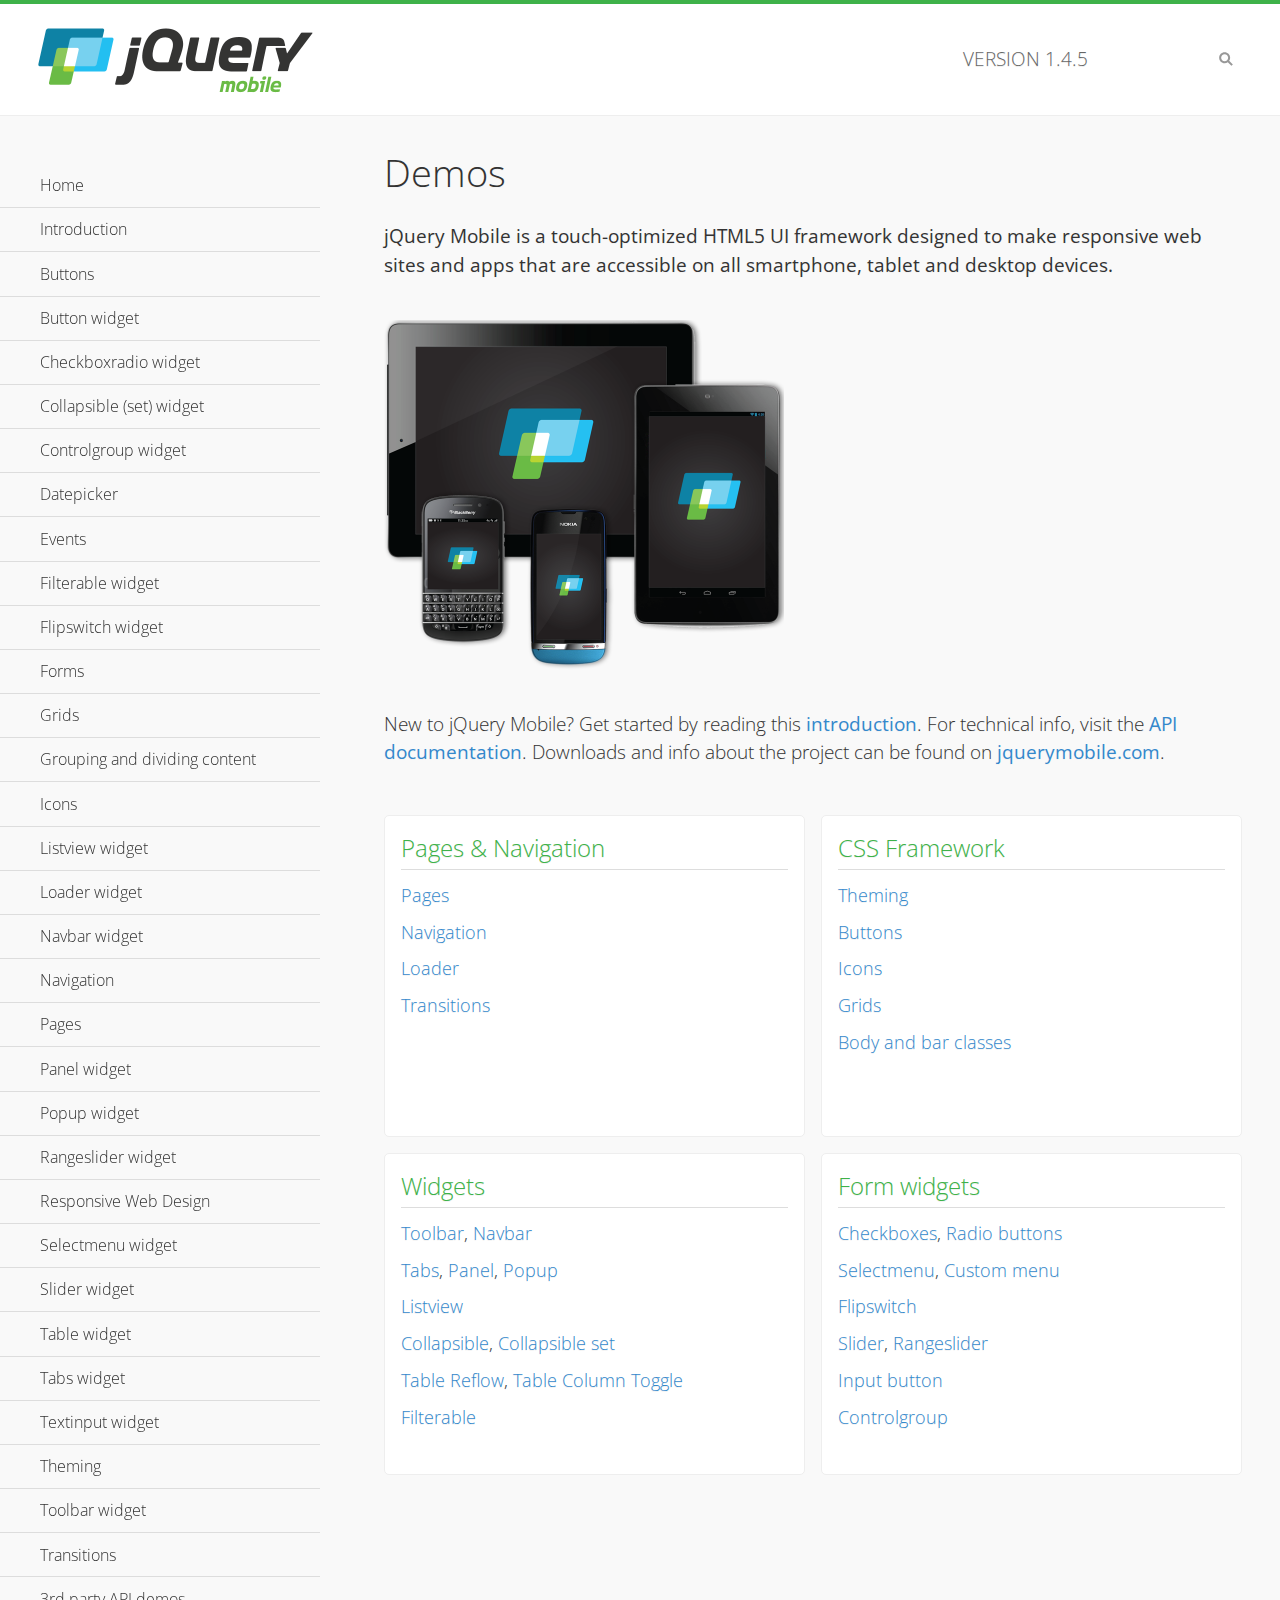
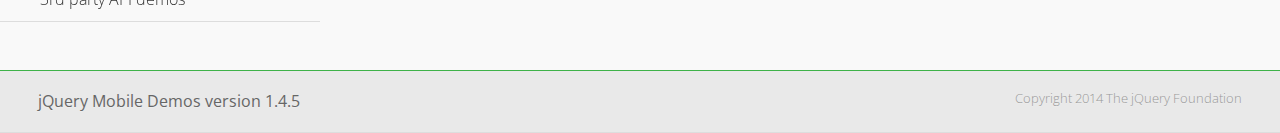
<file: MobileApp/libs/jquery-mobile/demos/index.html>
<!DOCTYPE html>
<html>
<head>
	<meta charset="utf-8">
	<meta name="viewport" content="width=device-width, initial-scale=1">
	<title>jQuery Mobile Demos</title>
	<link rel="shortcut icon" href="favicon.ico">
	<link rel="stylesheet" href="css/themes/default/jquery.mobile-1.4.5.min.css">
	<link rel="stylesheet" href="_assets/css/jqm-demos.css">
    <link rel="stylesheet" href="http://fonts.googleapis.com/css?family=Open+Sans:300,400,700">
	<script src="js/jquery.js"></script>
	<script src="_assets/js/index.js"></script>
	<script src="js/jquery.mobile-1.4.5.min.js"></script>
</head>
<body>
<div data-role="page" class="jqm-demos jqm-home">

	<div data-role="header" class="jqm-header">
		<h2><img src="_assets/img/jquery-logo.png" alt="jQuery Mobile"></h2>
		<p>Version <span class="jqm-version"></span></p>
		<a href="#" class="jqm-navmenu-link ui-btn ui-btn-icon-notext ui-corner-all ui-icon-bars ui-nodisc-icon ui-alt-icon ui-btn-left">Menu</a>
		<a href="#" class="jqm-search-link ui-btn ui-btn-icon-notext ui-corner-all ui-icon-search ui-nodisc-icon ui-alt-icon ui-btn-right">Search</a>
	</div><!-- /header -->

	<div role="main" class="ui-content jqm-content">

		<h1>Demos</h1>

		<p><strong>jQuery Mobile is a touch-optimized HTML5 UI framework designed to make responsive web sites and apps that are accessible on all smartphone, tablet and desktop devices.</strong></p>

		<img src="_assets/img/devices.png">

		<p>New to jQuery Mobile? Get started by reading this <a href="intro/" data-ajax="false">introduction</a>. For technical info, visit the <a href="http://api.jquerymobile.com" title="jQuery Mobile API documentation" target="_blank">API documentation</a>. Downloads and info about the project can be found on <a href="http://jquerymobile.com" title="jQuery Mobile web site" target="_blank">jquerymobile.com</a>.</p>

        <div class="ui-grid-a ui-responsive">
        	<div class="ui-block-a">
        		<div class="jqm-block-content">
        			<h3>Pages &amp; Navigation</h3>

        			<p><a href="pages/" data-ajax="false">Pages</a></p>
        			<p><a href="navigation/" data-ajax="false">Navigation</a></p>
        			<p><a href="loader/" data-ajax="false">Loader</a></p>
        			<p><a href="transitions/" data-ajax="false">Transitions</a></p>
        		</div>
        	</div>
        	<div class="ui-block-b">
        		<div class="jqm-block-content">
        			<h3>CSS Framework</h3>

        			<p><a href="theme-default/" data-ajax="false">Theming</a></p>
        			<p><a href="button-markup/" data-ajax="false">Buttons</a></p>
        			<p><a href="icons/" data-ajax="false">Icons</a></p>
        			<p><a href="grids/" data-ajax="false">Grids</a></p>
        			<p><a href="../body-bar-classes/" data-ajax="false">Body and bar classes</a></p>
        		</div>
        	</div>        	
        	<div class="ui-block-a">
        		<div class="jqm-block-content">
        			<h3>Widgets</h3>

        			<p><a href="toolbar/" data-ajax="false">Toolbar</a>, <a href="navbar/" data-ajax="false">Navbar</a></p>
        			<p><a href="tabs/" data-ajax="false">Tabs</a>, <a href="panel/" data-ajax="false">Panel</a>, <a href="popup/" data-ajax="false">Popup</a></p>
        			<p><a href="listview/" data-ajax="false">Listview</a></p>
        			<p><a href="collapsible/" data-ajax="false">Collapsible</a>, <a href="collapsibleset/" data-ajax="false">Collapsible set</a></p>
        			<p><a href="table-reflow/" data-ajax="false">Table Reflow</a>, <a href="table-column-toggle/" data-ajax="false">Table Column Toggle</a></p>
        			<p><a href="filterable/" data-ajax="false">Filterable</a></p>
        		</div>
        	</div>
        	<div class="ui-block-b">
        		<div class="jqm-block-content">
        			<h3>Form widgets</h3>

        			<p><a href="checkboxradio-checkbox/" data-ajax="false">Checkboxes</a>, <a href="checkboxradio-radio/" data-ajax="false">Radio buttons</a></p>
        			<p><a href="selectmenu/" data-ajax="false">Selectmenu</a>, <a href="selectmenu-custom/" data-ajax="false">Custom menu</a></p>
        			<p><a href="flipswitch/" data-ajax="false">Flipswitch</a></p>
        			<p><a href="slider/" data-ajax="false">Slider</a>, <a href="rangeslider/" data-ajax="false">Rangeslider</a></p>
        			<p><a href="button/" data-ajax="false">Input button</a></p>
        			<p><a href="controlgroup/" data-ajax="false">Controlgroup</a></p>
        		</div>
        	</div>
        </div>

	</div><!-- /content -->
	    <div data-role="panel" class="jqm-navmenu-panel" data-position="left" data-display="overlay" data-theme="a">
	    	<ul class="jqm-list ui-alt-icon ui-nodisc-icon">
<li data-filtertext="demos homepage" data-icon="home"><a href=".././">Home</a></li>
<li data-filtertext="introduction overview getting started"><a href="../intro/" data-ajax="false">Introduction</a></li>
<li data-filtertext="buttons button markup buttonmarkup method anchor link button element"><a href="../button-markup/" data-ajax="false">Buttons</a></li>
<li data-filtertext="form button widget input button submit reset"><a href="../button/" data-ajax="false">Button widget</a></li>
<li data-role="collapsible" data-enhanced="true" data-collapsed-icon="carat-d" data-expanded-icon="carat-u" data-iconpos="right" data-inset="false" class="ui-collapsible ui-collapsible-themed-content ui-collapsible-collapsed">
	<h3 class="ui-collapsible-heading ui-collapsible-heading-collapsed">
		<a href="#" class="ui-collapsible-heading-toggle ui-btn ui-btn-icon-right ui-btn-inherit ui-icon-carat-d">
		    Checkboxradio widget<span class="ui-collapsible-heading-status"> click to expand contents</span>
		</a>
	</h3>
	<div class="ui-collapsible-content ui-body-inherit ui-collapsible-content-collapsed" aria-hidden="true">
		<ul>
			<li data-filtertext="form checkboxradio widget checkbox input checkboxes controlgroups"><a href="../checkboxradio-checkbox/" data-ajax="false">Checkboxes</a></li>
			<li data-filtertext="form checkboxradio widget radio input radio buttons controlgroups"><a href="../checkboxradio-radio/" data-ajax="false">Radio buttons</a></li>
		</ul>
	</div>
</li>
<li data-role="collapsible" data-enhanced="true" data-collapsed-icon="carat-d" data-expanded-icon="carat-u" data-iconpos="right" data-inset="false" class="ui-collapsible ui-collapsible-themed-content ui-collapsible-collapsed">
	<h3 class="ui-collapsible-heading ui-collapsible-heading-collapsed">
		<a href="#" class="ui-collapsible-heading-toggle ui-btn ui-btn-icon-right ui-btn-inherit ui-icon-carat-d">
			Collapsible (set) widget<span class="ui-collapsible-heading-status"> click to expand contents</span>
		</a>
	</h3>
	<div class="ui-collapsible-content ui-body-inherit ui-collapsible-content-collapsed" aria-hidden="true">
		<ul>
			<li data-filtertext="collapsibles content formatting"><a href="../collapsible/" data-ajax="false">Collapsible</a></li>
			<li data-filtertext="dynamic collapsible set accordion append expand"><a href="../collapsible-dynamic/" data-ajax="false">Dynamic collapsibles</a></li>
			<li data-filtertext="accordions collapsible set widget content formatting grouped collapsibles"><a href="../collapsibleset/" data-ajax="false">Collapsible set</a></li>
		</ul>
	</div>
</li>
<li data-role="collapsible" data-enhanced="true" data-collapsed-icon="carat-d" data-expanded-icon="carat-u" data-iconpos="right" data-inset="false" class="ui-collapsible ui-collapsible-themed-content ui-collapsible-collapsed">
	<h3 class="ui-collapsible-heading ui-collapsible-heading-collapsed">
		<a href="#" class="ui-collapsible-heading-toggle ui-btn ui-btn-icon-right ui-btn-inherit ui-icon-carat-d">
			Controlgroup widget<span class="ui-collapsible-heading-status"> click to expand contents</span>
		</a>
	</h3>
	<div class="ui-collapsible-content ui-body-inherit ui-collapsible-content-collapsed" aria-hidden="true">
		<ul>
			<li data-filtertext="controlgroups selectmenu checkboxradio input grouped buttons horizontal vertical"><a href="../controlgroup/" data-ajax="false">Controlgroup</a></li>
			<li data-filtertext="dynamic controlgroup dynamically add buttons"><a href="../controlgroup-dynamic/" data-ajax="false">Dynamic controlgroups</a></li>
		</ul>
	</div>
</li>
<li data-filtertext="form datepicker widget date input"><a href="../datepicker/" data-ajax="false">Datepicker</a></li>
<li data-role="collapsible" data-enhanced="true" data-collapsed-icon="carat-d" data-expanded-icon="carat-u" data-iconpos="right" data-inset="false" class="ui-collapsible ui-collapsible-themed-content ui-collapsible-collapsed">
	<h3 class="ui-collapsible-heading ui-collapsible-heading-collapsed">
		<a href="#" class="ui-collapsible-heading-toggle ui-btn ui-btn-icon-right ui-btn-inherit ui-icon-carat-d">
			Events<span class="ui-collapsible-heading-status"> click to expand contents</span>
		</a>
	</h3>
	<div class="ui-collapsible-content ui-body-inherit ui-collapsible-content-collapsed" aria-hidden="true">
		<ul>
			<li data-filtertext="swipe to delete list items listviews swipe events"><a href="../swipe-list/" data-ajax="false">Swipe list items</a></li>
			<li data-filtertext="swipe to navigate swipe page navigation swipe events"><a href="../swipe-page/" data-ajax="false">Swipe page navigation</a></li>
		</ul>
	</div>
</li>
<li data-filtertext="filterable filter elements sorting searching listview table"><a href="../filterable/" data-ajax="false">Filterable widget</a></li>
<li data-filtertext="form flipswitch widget flip toggle switch binary select checkbox input"><a href="../flipswitch/" data-ajax="false">Flipswitch widget</a></li>
<li data-role="collapsible" data-enhanced="true" data-collapsed-icon="carat-d" data-expanded-icon="carat-u" data-iconpos="right" data-inset="false" class="ui-collapsible ui-collapsible-themed-content ui-collapsible-collapsed">
	<h3 class="ui-collapsible-heading ui-collapsible-heading-collapsed">
		<a href="#" class="ui-collapsible-heading-toggle ui-btn ui-btn-icon-right ui-btn-inherit ui-icon-carat-d">
			Forms<span class="ui-collapsible-heading-status"> click to expand contents</span>
		</a>
	</h3>
	<div class="ui-collapsible-content ui-body-inherit ui-collapsible-content-collapsed" aria-hidden="true">
		<ul>
			<li data-filtertext="forms text checkbox radio range button submit reset inputs selects textarea slider flipswitch label form elements"><a href="../forms/" data-ajax="false">Forms</a></li>
			<li data-filtertext="form hide labels hidden accessible ui-hidden-accessible forms"><a href="../forms-label-hidden-accessible/" data-ajax="false">Hide labels</a></li>
			<li data-filtertext="form field containers fieldcontain ui-field-contain forms"><a href="../forms-field-contain/" data-ajax="false">Field containers</a></li>
			<li data-filtertext="forms disabled form elements"><a href="../forms-disabled/" data-ajax="false">Forms disabled</a></li>
			<li data-filtertext="forms gallery examples overview forms text checkbox radio range button submit reset inputs selects textarea slider flipswitch label form elements"><a href="../forms-gallery/" data-ajax="false">Forms gallery</a></li>
		</ul>
	</div>
</li>
<li data-role="collapsible" data-enhanced="true" data-collapsed-icon="carat-d" data-expanded-icon="carat-u" data-iconpos="right" data-inset="false" class="ui-collapsible ui-collapsible-themed-content ui-collapsible-collapsed">
	<h3 class="ui-collapsible-heading ui-collapsible-heading-collapsed">
		<a href="#" class="ui-collapsible-heading-toggle ui-btn ui-btn-icon-right ui-btn-inherit ui-icon-carat-d">
			Grids<span class="ui-collapsible-heading-status"> click to expand contents</span>
		</a>
	</h3>
	<div class="ui-collapsible-content ui-body-inherit ui-collapsible-content-collapsed" aria-hidden="true">
		<ul>
			<li data-filtertext="grids columns blocks content formatting rwd responsive css framework"><a href="../grids/" data-ajax="false">Grids</a></li>
			<li data-filtertext="buttons in grids css framework"><a href="../grids-buttons/" data-ajax="false">Buttons in grids</a></li>
			<li data-filtertext="custom responsive grids rwd css framework"><a href="../grids-custom-responsive/" data-ajax="false">Custom responsive grids</a></li>
		</ul>
	</div>
</li>
<li data-filtertext="blocks content formatting sections heading"><a href="../body-bar-classes/" data-ajax="false">Grouping and dividing content</a></li>
<li data-role="collapsible" data-enhanced="true" data-collapsed-icon="carat-d" data-expanded-icon="carat-u" data-iconpos="right" data-inset="false" class="ui-collapsible ui-collapsible-themed-content ui-collapsible-collapsed">
	<h3 class="ui-collapsible-heading ui-collapsible-heading-collapsed">
		<a href="#" class="ui-collapsible-heading-toggle ui-btn ui-btn-icon-right ui-btn-inherit ui-icon-carat-d">
			Icons<span class="ui-collapsible-heading-status"> click to expand contents</span>
		</a>
	</h3>
	<div class="ui-collapsible-content ui-body-inherit ui-collapsible-content-collapsed" aria-hidden="true">
		<ul>
			<li data-filtertext="button icons svg disc alt custom icon position"><a href="../icons/" data-ajax="false">Icons</a></li>
			<li data-filtertext=""><a href="../icons-grunticon/" data-ajax="false">Grunticon loader</a></li>
		</ul>
	</div>
</li>
<li data-role="collapsible" data-enhanced="true" data-collapsed-icon="carat-d" data-expanded-icon="carat-u" data-iconpos="right" data-inset="false" class="ui-collapsible ui-collapsible-themed-content ui-collapsible-collapsed">
	<h3 class="ui-collapsible-heading ui-collapsible-heading-collapsed">
		<a href="#" class="ui-collapsible-heading-toggle ui-btn ui-btn-icon-right ui-btn-inherit ui-icon-carat-d">
			Listview widget<span class="ui-collapsible-heading-status"> click to expand contents</span>
		</a>
	</h3>
	<div class="ui-collapsible-content ui-body-inherit ui-collapsible-content-collapsed" aria-hidden="true">
		<ul>
			<li data-filtertext="listview widget thumbnails icons nested split button collapsible ul ol"><a href="../listview/" data-ajax="false">Listview</a></li>
			<li data-filtertext="autocomplete filterable reveal listview filtertextbeforefilter placeholder"><a href="../listview-autocomplete/" data-ajax="false">Listview autocomplete</a></li>
			<li data-filtertext="autocomplete filterable reveal listview remote data filtertextbeforefilter placeholder"><a href="../listview-autocomplete-remote/" data-ajax="false">Listview autocomplete remote data</a></li>
			<li data-filtertext="autodividers anchor jump scroll linkbars listview lists ul ol"><a href="../listview-autodividers-linkbar/" data-ajax="false">Listview autodividers linkbar</a></li>
			<li data-filtertext="listview autodividers selector autodividersselector lists ul ol"><a href="../listview-autodividers-selector/" data-ajax="false">Listview autodividers selector</a></li>
			<li data-filtertext="listview nested list items"><a href="../listview-nested-lists/" data-ajax="false">Nested Listviews</a></li>
			<li data-filtertext="listview collapsible list items flat"><a href="../listview-collapsible-item-flat/" data-ajax="false">Listview collapsible list items (flat)</a></li>
			<li data-filtertext="listview collapsible list indented"><a href="../listview-collapsible-item-indented/" data-ajax="false">Listview collapsible list items (indented)</a></li>
			<li data-filtertext="grid listview responsive grids responsive listviews lists ul"><a href="../listview-grid/" data-ajax="false">Listview responsive grid</a></li>
		</ul>
	</div>
</li>
<li data-filtertext="loader widget page loading navigation overlay spinner"><a href="../loader/" data-ajax="false">Loader widget</a></li>
<li data-filtertext="navbar widget navmenu toolbars header footer"><a href="../navbar/" data-ajax="false">Navbar widget</a></li>
<li data-role="collapsible" data-enhanced="true" data-collapsed-icon="carat-d" data-expanded-icon="carat-u" data-iconpos="right" data-inset="false" class="ui-collapsible ui-collapsible-themed-content ui-collapsible-collapsed">
	<h3 class="ui-collapsible-heading ui-collapsible-heading-collapsed">
		<a href="#" class="ui-collapsible-heading-toggle ui-btn ui-btn-icon-right ui-btn-inherit ui-icon-carat-d">
			Navigation<span class="ui-collapsible-heading-status"> click to expand contents</span>
		</a>
	</h3>
	<div class="ui-collapsible-content ui-body-inherit ui-collapsible-content-collapsed" aria-hidden="true">
		<ul>
			<li data-filtertext="ajax navigation navigate widget history event method"><a href="../navigation/" data-ajax="false">Navigation</a></li>
			<li data-filtertext="linking pages page links navigation ajax prefetch cache"><a href="../navigation-linking-pages/" data-ajax="false">Linking pages</a></li>
			<!-- <li data-filtertext="php redirect server redirection server-side navigation"><a href="../navigation-php-redirect/" data-ajax="false">PHP redirect demo</a></li>-->
			<li data-filtertext="navigation redirection hash query"><a href="../navigation-hash-processing/" data-ajax="false">Hash processing demo</a></li>
			<li data-filtertext="navigation redirection hash query"><a href="../page-events/" data-ajax="false">Page Navigation Events</a></li>
		</ul>
	</div>
</li>
<li data-role="collapsible" data-enhanced="true" data-collapsed-icon="carat-d" data-expanded-icon="carat-u" data-iconpos="right" data-inset="false" class="ui-collapsible ui-collapsible-themed-content ui-collapsible-collapsed">
	<h3 class="ui-collapsible-heading ui-collapsible-heading-collapsed">
		<a href="#" class="ui-collapsible-heading-toggle ui-btn ui-btn-icon-right ui-btn-inherit ui-icon-carat-d">
			Pages<span class="ui-collapsible-heading-status"> click to expand contents</span>
		</a>
	</h3>
	<div class="ui-collapsible-content ui-body-inherit ui-collapsible-content-collapsed" aria-hidden="true">
		<ul>
			<li data-filtertext="pages page widget ajax navigation"><a href="../pages/" data-ajax="false">Pages</a></li>
			<li data-filtertext="single page"><a href="../pages-single-page/" data-ajax="false">Single page</a></li>
			<li data-filtertext="multipage multi-page page"><a href="../pages-multi-page/" data-ajax="false">Multi-page template</a></li>
			<li data-filtertext="dialog page widget modal popup"><a href="../pages-dialog/" data-ajax="false">Dialog page</a></li>
		</ul>
	</div>
</li>
<li data-role="collapsible" data-enhanced="true" data-collapsed-icon="carat-d" data-expanded-icon="carat-u" data-iconpos="right" data-inset="false" class="ui-collapsible ui-collapsible-themed-content ui-collapsible-collapsed">
	<h3 class="ui-collapsible-heading ui-collapsible-heading-collapsed">
		<a href="#" class="ui-collapsible-heading-toggle ui-btn ui-btn-icon-right ui-btn-inherit ui-icon-carat-d">
			Panel widget<span class="ui-collapsible-heading-status"> click to expand contents</span>
		</a>
	</h3>
	<div class="ui-collapsible-content ui-body-inherit ui-collapsible-content-collapsed" aria-hidden="true">
		<ul>
			<li data-filtertext="panel widget sliding panels reveal push overlay responsive"><a href="../panel/" data-ajax="false">Panel</a></li>
			<li data-filtertext=""><a href="../panel-external/" data-ajax="false">External panels</a></li>
			<li data-filtertext="panel "><a href="../panel-fixed/" data-ajax="false">Fixed panels</a></li>
			<li data-filtertext="panel slide panels sliding panels shadow rwd responsive breakpoint"><a href="../panel-responsive/" data-ajax="false">Panels responsive</a></li>
			<li data-filtertext="panel custom style custom panel width reveal shadow listview panel styling page background wrapper"><a href="../panel-styling/" data-ajax="false">Custom panel style</a></li>
			<li data-filtertext="panel open on swipe"><a href="../panel-swipe-open/" data-ajax="false">Panel open on swipe</a></li>
			<li data-filtertext="panels outside page internal external toolbars"><a href="../panel-external-internal/" data-ajax="false">Panel external and internal</a></li>
		</ul>
	</div>
</li>
<li data-role="collapsible" data-enhanced="true" data-collapsed-icon="carat-d" data-expanded-icon="carat-u" data-iconpos="right" data-inset="false" class="ui-collapsible ui-collapsible-themed-content ui-collapsible-collapsed">
	<h3 class="ui-collapsible-heading ui-collapsible-heading-collapsed">
		<a href="#" class="ui-collapsible-heading-toggle ui-btn ui-btn-icon-right ui-btn-inherit ui-icon-carat-d">
			Popup widget<span class="ui-collapsible-heading-status"> click to expand contents</span>
		</a>
	</h3>
	<div class="ui-collapsible-content ui-body-inherit ui-collapsible-content-collapsed" aria-hidden="true">
		<ul>
			<li data-filtertext="popup widget popups dialog modal transition tooltip lightbox form overlay screen flip pop fade transition"><a href="../popup/" data-ajax="false">Popup</a></li>
			<li data-filtertext="popup alignment position"><a href="../popup-alignment/" data-ajax="false">Popup alignment</a></li>
			<li data-filtertext="popup arrow size popups popover"><a href="../popup-arrow-size/" data-ajax="false">Popup arrow size</a></li>
			<li data-filtertext="dynamic popups popup images lightbox"><a href="../popup-dynamic/" data-ajax="false">Dynamic popups</a></li>
			<li data-filtertext="popups with iframes scaling"><a href="../popup-iframe/" data-ajax="false">Popups with iframes</a></li>
			<li data-filtertext="popup image scaling"><a href="../popup-image-scaling/" data-ajax="false">Popup image scaling</a></li>
			<li data-filtertext="external popup outside multi-page"><a href="../popup-outside-multipage/" data-ajax="false">Popup outside multi-page</a></li>
		</ul>
	</div>
</li>
<li data-filtertext="form rangeslider widget dual sliders dual handle sliders range input"><a href="../rangeslider/" data-ajax="false">Rangeslider widget</a></li>
<li data-filtertext="responsive web design rwd adaptive progressive enhancement PE accessible mobile breakpoints media query media queries"><a href="../rwd/" data-ajax="false">Responsive Web Design</a></li>
<li data-role="collapsible" data-enhanced="true" data-collapsed-icon="carat-d" data-expanded-icon="carat-u" data-iconpos="right" data-inset="false" class="ui-collapsible ui-collapsible-themed-content ui-collapsible-collapsed">
	<h3 class="ui-collapsible-heading ui-collapsible-heading-collapsed">
		<a href="#" class="ui-collapsible-heading-toggle ui-btn ui-btn-icon-right ui-btn-inherit ui-icon-carat-d">
			Selectmenu widget<span class="ui-collapsible-heading-status"> click to expand contents</span>
		</a>
	</h3>
	<div class="ui-collapsible-content ui-body-inherit ui-collapsible-content-collapsed" aria-hidden="true">
		<ul>
			<li data-filtertext="form selectmenu widget select input custom select menu selects"><a href="../selectmenu/" data-ajax="false">Selectmenu</a></li>
			<li data-filtertext="form custom select menu selectmenu widget custom menu option optgroup multiple selects"><a href="../selectmenu-custom/" data-ajax="false">Custom select menu</a></li>
			<li data-filtertext="filterable select filter popup dialog"><a href="../selectmenu-custom-filter/" data-ajax="false">Custom select menu with filter</a></li>
		</ul>
	</div>
</li>
<li data-role="collapsible" data-enhanced="true" data-collapsed-icon="carat-d" data-expanded-icon="carat-u" data-iconpos="right" data-inset="false" class="ui-collapsible ui-collapsible-themed-content ui-collapsible-collapsed">
	<h3 class="ui-collapsible-heading ui-collapsible-heading-collapsed">
		<a href="#" class="ui-collapsible-heading-toggle ui-btn ui-btn-icon-right ui-btn-inherit ui-icon-carat-d">
			Slider widget<span class="ui-collapsible-heading-status"> click to expand contents</span>
		</a>
	</h3>
	<div class="ui-collapsible-content ui-body-inherit ui-collapsible-content-collapsed" aria-hidden="true">
		<ul>
			<li data-filtertext="form slider widget range input single sliders"><a href="../slider/" data-ajax="false">Slider</a></li>
			<li data-filtertext="form slider widget flipswitch slider binary select flip toggle switch"><a href="../slider-flipswitch/" data-ajax="false">Slider flip toggle switch</a></li>
			<li data-filtertext="form slider tooltip handle value input range sliders"><a href="../slider-tooltip/" data-ajax="false">Slider tooltip</a></li>
		</ul>
	</div>
</li>
<li data-role="collapsible" data-enhanced="true" data-collapsed-icon="carat-d" data-expanded-icon="carat-u" data-iconpos="right" data-inset="false" class="ui-collapsible ui-collapsible-themed-content ui-collapsible-collapsed">
	<h3 class="ui-collapsible-heading ui-collapsible-heading-collapsed">
		<a href="#" class="ui-collapsible-heading-toggle ui-btn ui-btn-icon-right ui-btn-inherit ui-icon-carat-d">
			Table widget<span class="ui-collapsible-heading-status"> click to expand contents</span>
		</a>
	</h3>
	<div class="ui-collapsible-content ui-body-inherit ui-collapsible-content-collapsed" aria-hidden="true">
		<ul>
			<li data-filtertext="table widget reflow column toggle th td responsive tables rwd hide show tabular"><a href="../table-column-toggle/" data-ajax="false">Table Column Toggle</a></li>
			<li data-filtertext="table column toggle phone comparison demo"><a href="../table-column-toggle-example/" data-ajax="false">Table Column Toggle demo</a></li>
			<li data-filtertext="responsive tables table column toggle heading groups rwd breakpoint"><a href="../table-column-toggle-heading-groups/" data-ajax="false">Table Column Toggle heading groups</a></li>
			<li data-filtertext="responsive tables table column toggle hide rwd breakpoint customization options"><a href="../table-column-toggle-options/" data-ajax="false">Table Column Toggle options</a></li>
			<li data-filtertext="table reflow th td responsive rwd columns tabular"><a href="../table-reflow/" data-ajax="false">Table Reflow</a></li>
			<li data-filtertext="responsive tables table reflow heading groups rwd breakpoint"><a href="../table-reflow-heading-groups/" data-ajax="false">Table Reflow heading groups</a></li>
			<li data-filtertext="responsive tables table reflow stripes strokes table style"><a href="../table-reflow-stripes-strokes/" data-ajax="false">Table Reflow stripes and strokes</a></li>
			<li data-filtertext="responsive tables table reflow stack custom styles"><a href="../table-reflow-styling/" data-ajax="false">Table Reflow custom styles</a></li>
		</ul>
	</div>
</li>
<li data-filtertext="ui tabs widget"><a href="../tabs/" data-ajax="false">Tabs widget</a></li>
<li data-filtertext="form textinput widget text input textarea number date time tel email file color password"><a href="../textinput/" data-ajax="false">Textinput widget</a></li>
<li data-role="collapsible" data-enhanced="true" data-collapsed-icon="carat-d" data-expanded-icon="carat-u" data-iconpos="right" data-inset="false" class="ui-collapsible ui-collapsible-themed-content ui-collapsible-collapsed">
	<h3 class="ui-collapsible-heading ui-collapsible-heading-collapsed">
		<a href="#" class="ui-collapsible-heading-toggle ui-btn ui-btn-icon-right ui-btn-inherit ui-icon-carat-d">
			Theming<span class="ui-collapsible-heading-status"> click to expand contents</span>
		</a>
	</h3>
	<div class="ui-collapsible-content ui-body-inherit ui-collapsible-content-collapsed" aria-hidden="true">
		<ul>
			<li data-filtertext="default theme swatches theming style css"><a href="../theme-default/" data-ajax="false">Default theme</a></li>
			<li data-filtertext="classic theme old theme swatches theming style css"><a href="../theme-classic/" data-ajax="false">Classic theme</a></li>
		</ul>
	</div>
</li>
<li data-role="collapsible" data-enhanced="true" data-collapsed-icon="carat-d" data-expanded-icon="carat-u" data-iconpos="right" data-inset="false" class="ui-collapsible ui-collapsible-themed-content ui-collapsible-collapsed">
	<h3 class="ui-collapsible-heading ui-collapsible-heading-collapsed">
		<a href="#" class="ui-collapsible-heading-toggle ui-btn ui-btn-icon-right ui-btn-inherit ui-icon-carat-d">
			Toolbar widget<span class="ui-collapsible-heading-status"> click to expand contents</span>
		</a>
	</h3>
	<div class="ui-collapsible-content ui-body-inherit ui-collapsible-content-collapsed" aria-hidden="true">
		<ul>
			<li data-filtertext="toolbar widget header footer toolbars fixed fullscreen external sections"><a href="../toolbar/" data-ajax="false">Toolbar</a></li>
			<li data-filtertext="dynamic toolbars dynamically add toolbar header footer"><a href="../toolbar-dynamic/" data-ajax="false">Dynamic toolbars</a></li>
			<li data-filtertext="external toolbars header footer"><a href="../toolbar-external/" data-ajax="false">External toolbars</a></li>
			<li data-filtertext="fixed toolbars header footer"><a href="../toolbar-fixed/" data-ajax="false">Fixed toolbars</a></li>
			<li data-filtertext="fixed fullscreen toolbars header footer"><a href="../toolbar-fixed-fullscreen/" data-ajax="false">Fullscreen toolbars</a></li>
			<li data-filtertext="external fixed toolbars header footer"><a href="../toolbar-fixed-external/" data-ajax="false">Fixed external toolbars</a></li>
			<li data-filtertext="external persistent toolbars header footer navbar navmenu"><a href="../toolbar-fixed-persistent/" data-ajax="false">Persistent toolbars</a></li>
			<li data-filtertext="external ajax optimized toolbars persistent toolbars header footer navbar"><a href="../toolbar-fixed-persistent-optimized/" data-ajax="false">Ajax optimized toolbars</a></li>
			<li data-filtertext="form in toolbars header footer"><a href="../toolbar-fixed-forms/" data-ajax="false">Form in toolbar</a></li>
		</ul>
	</div>
</li>
<li data-filtertext="page transitions animated pages popup navigation flip slide fade pop"><a href="../transitions/" data-ajax="false">Transitions</a></li>
<li data-role="collapsible" data-enhanced="true" data-collapsed-icon="carat-d" data-expanded-icon="carat-u" data-iconpos="right" data-inset="false" class="ui-collapsible ui-collapsible-themed-content ui-collapsible-collapsed">
	<h3 class="ui-collapsible-heading ui-collapsible-heading-collapsed">
		<a href="#" class="ui-collapsible-heading-toggle ui-btn ui-btn-icon-right ui-btn-inherit ui-icon-carat-d">
			3rd party API demos<span class="ui-collapsible-heading-status"> click to expand contents</span>
		</a>
	</h3>
	<div class="ui-collapsible-content ui-body-inherit ui-collapsible-content-collapsed" aria-hidden="true">
		<ul>
			<li data-filtertext="backbone requirejs navigation router"><a href="../backbone-requirejs/" data-ajax="false">Backbone RequireJS</a></li>
			<li data-filtertext="google maps geolocation demo"><a href="../map-geolocation/" data-ajax="false">Google Maps geolocation</a></li>
			<li data-filtertext="google maps hybrid"><a href="../map-list-toggle/" data-ajax="false">Google Maps list toggle</a></li>
		</ul>
	</div>
</li>



		     </ul>
		</div><!-- /panel -->


	<div data-role="footer" data-position="fixed" data-tap-toggle="false" class="jqm-footer">
		<p>jQuery Mobile Demos version <span class="jqm-version"></span></p>
		<p>Copyright 2014 The jQuery Foundation</p>
	</div><!-- /footer -->
	<!-- TODO: This should become an external panel so we can add input to markup (unique ID) -->
    <div data-role="panel" class="jqm-search-panel" data-position="right" data-display="overlay" data-theme="a">
		<div class="jqm-search">
			<ul class="jqm-list" data-filter-placeholder="Search demos..." data-filter-reveal="true">
<li data-filtertext="demos homepage" data-icon="home"><a href=".././">Home</a></li>
<li data-filtertext="introduction overview getting started"><a href="../intro/" data-ajax="false">Introduction</a></li>
<li data-filtertext="buttons button markup buttonmarkup method anchor link button element"><a href="../button-markup/" data-ajax="false">Buttons</a></li>
<li data-filtertext="form button widget input button submit reset"><a href="../button/" data-ajax="false">Button widget</a></li>
<li data-role="collapsible" data-enhanced="true" data-collapsed-icon="carat-d" data-expanded-icon="carat-u" data-iconpos="right" data-inset="false" class="ui-collapsible ui-collapsible-themed-content ui-collapsible-collapsed">
	<h3 class="ui-collapsible-heading ui-collapsible-heading-collapsed">
		<a href="#" class="ui-collapsible-heading-toggle ui-btn ui-btn-icon-right ui-btn-inherit ui-icon-carat-d">
		    Checkboxradio widget<span class="ui-collapsible-heading-status"> click to expand contents</span>
		</a>
	</h3>
	<div class="ui-collapsible-content ui-body-inherit ui-collapsible-content-collapsed" aria-hidden="true">
		<ul>
			<li data-filtertext="form checkboxradio widget checkbox input checkboxes controlgroups"><a href="../checkboxradio-checkbox/" data-ajax="false">Checkboxes</a></li>
			<li data-filtertext="form checkboxradio widget radio input radio buttons controlgroups"><a href="../checkboxradio-radio/" data-ajax="false">Radio buttons</a></li>
		</ul>
	</div>
</li>
<li data-role="collapsible" data-enhanced="true" data-collapsed-icon="carat-d" data-expanded-icon="carat-u" data-iconpos="right" data-inset="false" class="ui-collapsible ui-collapsible-themed-content ui-collapsible-collapsed">
	<h3 class="ui-collapsible-heading ui-collapsible-heading-collapsed">
		<a href="#" class="ui-collapsible-heading-toggle ui-btn ui-btn-icon-right ui-btn-inherit ui-icon-carat-d">
			Collapsible (set) widget<span class="ui-collapsible-heading-status"> click to expand contents</span>
		</a>
	</h3>
	<div class="ui-collapsible-content ui-body-inherit ui-collapsible-content-collapsed" aria-hidden="true">
		<ul>
			<li data-filtertext="collapsibles content formatting"><a href="../collapsible/" data-ajax="false">Collapsible</a></li>
			<li data-filtertext="dynamic collapsible set accordion append expand"><a href="../collapsible-dynamic/" data-ajax="false">Dynamic collapsibles</a></li>
			<li data-filtertext="accordions collapsible set widget content formatting grouped collapsibles"><a href="../collapsibleset/" data-ajax="false">Collapsible set</a></li>
		</ul>
	</div>
</li>
<li data-role="collapsible" data-enhanced="true" data-collapsed-icon="carat-d" data-expanded-icon="carat-u" data-iconpos="right" data-inset="false" class="ui-collapsible ui-collapsible-themed-content ui-collapsible-collapsed">
	<h3 class="ui-collapsible-heading ui-collapsible-heading-collapsed">
		<a href="#" class="ui-collapsible-heading-toggle ui-btn ui-btn-icon-right ui-btn-inherit ui-icon-carat-d">
			Controlgroup widget<span class="ui-collapsible-heading-status"> click to expand contents</span>
		</a>
	</h3>
	<div class="ui-collapsible-content ui-body-inherit ui-collapsible-content-collapsed" aria-hidden="true">
		<ul>
			<li data-filtertext="controlgroups selectmenu checkboxradio input grouped buttons horizontal vertical"><a href="../controlgroup/" data-ajax="false">Controlgroup</a></li>
			<li data-filtertext="dynamic controlgroup dynamically add buttons"><a href="../controlgroup-dynamic/" data-ajax="false">Dynamic controlgroups</a></li>
		</ul>
	</div>
</li>
<li data-filtertext="form datepicker widget date input"><a href="../datepicker/" data-ajax="false">Datepicker</a></li>
<li data-role="collapsible" data-enhanced="true" data-collapsed-icon="carat-d" data-expanded-icon="carat-u" data-iconpos="right" data-inset="false" class="ui-collapsible ui-collapsible-themed-content ui-collapsible-collapsed">
	<h3 class="ui-collapsible-heading ui-collapsible-heading-collapsed">
		<a href="#" class="ui-collapsible-heading-toggle ui-btn ui-btn-icon-right ui-btn-inherit ui-icon-carat-d">
			Events<span class="ui-collapsible-heading-status"> click to expand contents</span>
		</a>
	</h3>
	<div class="ui-collapsible-content ui-body-inherit ui-collapsible-content-collapsed" aria-hidden="true">
		<ul>
			<li data-filtertext="swipe to delete list items listviews swipe events"><a href="../swipe-list/" data-ajax="false">Swipe list items</a></li>
			<li data-filtertext="swipe to navigate swipe page navigation swipe events"><a href="../swipe-page/" data-ajax="false">Swipe page navigation</a></li>
		</ul>
	</div>
</li>
<li data-filtertext="filterable filter elements sorting searching listview table"><a href="../filterable/" data-ajax="false">Filterable widget</a></li>
<li data-filtertext="form flipswitch widget flip toggle switch binary select checkbox input"><a href="../flipswitch/" data-ajax="false">Flipswitch widget</a></li>
<li data-role="collapsible" data-enhanced="true" data-collapsed-icon="carat-d" data-expanded-icon="carat-u" data-iconpos="right" data-inset="false" class="ui-collapsible ui-collapsible-themed-content ui-collapsible-collapsed">
	<h3 class="ui-collapsible-heading ui-collapsible-heading-collapsed">
		<a href="#" class="ui-collapsible-heading-toggle ui-btn ui-btn-icon-right ui-btn-inherit ui-icon-carat-d">
			Forms<span class="ui-collapsible-heading-status"> click to expand contents</span>
		</a>
	</h3>
	<div class="ui-collapsible-content ui-body-inherit ui-collapsible-content-collapsed" aria-hidden="true">
		<ul>
			<li data-filtertext="forms text checkbox radio range button submit reset inputs selects textarea slider flipswitch label form elements"><a href="../forms/" data-ajax="false">Forms</a></li>
			<li data-filtertext="form hide labels hidden accessible ui-hidden-accessible forms"><a href="../forms-label-hidden-accessible/" data-ajax="false">Hide labels</a></li>
			<li data-filtertext="form field containers fieldcontain ui-field-contain forms"><a href="../forms-field-contain/" data-ajax="false">Field containers</a></li>
			<li data-filtertext="forms disabled form elements"><a href="../forms-disabled/" data-ajax="false">Forms disabled</a></li>
			<li data-filtertext="forms gallery examples overview forms text checkbox radio range button submit reset inputs selects textarea slider flipswitch label form elements"><a href="../forms-gallery/" data-ajax="false">Forms gallery</a></li>
		</ul>
	</div>
</li>
<li data-role="collapsible" data-enhanced="true" data-collapsed-icon="carat-d" data-expanded-icon="carat-u" data-iconpos="right" data-inset="false" class="ui-collapsible ui-collapsible-themed-content ui-collapsible-collapsed">
	<h3 class="ui-collapsible-heading ui-collapsible-heading-collapsed">
		<a href="#" class="ui-collapsible-heading-toggle ui-btn ui-btn-icon-right ui-btn-inherit ui-icon-carat-d">
			Grids<span class="ui-collapsible-heading-status"> click to expand contents</span>
		</a>
	</h3>
	<div class="ui-collapsible-content ui-body-inherit ui-collapsible-content-collapsed" aria-hidden="true">
		<ul>
			<li data-filtertext="grids columns blocks content formatting rwd responsive css framework"><a href="../grids/" data-ajax="false">Grids</a></li>
			<li data-filtertext="buttons in grids css framework"><a href="../grids-buttons/" data-ajax="false">Buttons in grids</a></li>
			<li data-filtertext="custom responsive grids rwd css framework"><a href="../grids-custom-responsive/" data-ajax="false">Custom responsive grids</a></li>
		</ul>
	</div>
</li>
<li data-filtertext="blocks content formatting sections heading"><a href="../body-bar-classes/" data-ajax="false">Grouping and dividing content</a></li>
<li data-role="collapsible" data-enhanced="true" data-collapsed-icon="carat-d" data-expanded-icon="carat-u" data-iconpos="right" data-inset="false" class="ui-collapsible ui-collapsible-themed-content ui-collapsible-collapsed">
	<h3 class="ui-collapsible-heading ui-collapsible-heading-collapsed">
		<a href="#" class="ui-collapsible-heading-toggle ui-btn ui-btn-icon-right ui-btn-inherit ui-icon-carat-d">
			Icons<span class="ui-collapsible-heading-status"> click to expand contents</span>
		</a>
	</h3>
	<div class="ui-collapsible-content ui-body-inherit ui-collapsible-content-collapsed" aria-hidden="true">
		<ul>
			<li data-filtertext="button icons svg disc alt custom icon position"><a href="../icons/" data-ajax="false">Icons</a></li>
			<li data-filtertext=""><a href="../icons-grunticon/" data-ajax="false">Grunticon loader</a></li>
		</ul>
	</div>
</li>
<li data-role="collapsible" data-enhanced="true" data-collapsed-icon="carat-d" data-expanded-icon="carat-u" data-iconpos="right" data-inset="false" class="ui-collapsible ui-collapsible-themed-content ui-collapsible-collapsed">
	<h3 class="ui-collapsible-heading ui-collapsible-heading-collapsed">
		<a href="#" class="ui-collapsible-heading-toggle ui-btn ui-btn-icon-right ui-btn-inherit ui-icon-carat-d">
			Listview widget<span class="ui-collapsible-heading-status"> click to expand contents</span>
		</a>
	</h3>
	<div class="ui-collapsible-content ui-body-inherit ui-collapsible-content-collapsed" aria-hidden="true">
		<ul>
			<li data-filtertext="listview widget thumbnails icons nested split button collapsible ul ol"><a href="../listview/" data-ajax="false">Listview</a></li>
			<li data-filtertext="autocomplete filterable reveal listview filtertextbeforefilter placeholder"><a href="../listview-autocomplete/" data-ajax="false">Listview autocomplete</a></li>
			<li data-filtertext="autocomplete filterable reveal listview remote data filtertextbeforefilter placeholder"><a href="../listview-autocomplete-remote/" data-ajax="false">Listview autocomplete remote data</a></li>
			<li data-filtertext="autodividers anchor jump scroll linkbars listview lists ul ol"><a href="../listview-autodividers-linkbar/" data-ajax="false">Listview autodividers linkbar</a></li>
			<li data-filtertext="listview autodividers selector autodividersselector lists ul ol"><a href="../listview-autodividers-selector/" data-ajax="false">Listview autodividers selector</a></li>
			<li data-filtertext="listview nested list items"><a href="../listview-nested-lists/" data-ajax="false">Nested Listviews</a></li>
			<li data-filtertext="listview collapsible list items flat"><a href="../listview-collapsible-item-flat/" data-ajax="false">Listview collapsible list items (flat)</a></li>
			<li data-filtertext="listview collapsible list indented"><a href="../listview-collapsible-item-indented/" data-ajax="false">Listview collapsible list items (indented)</a></li>
			<li data-filtertext="grid listview responsive grids responsive listviews lists ul"><a href="../listview-grid/" data-ajax="false">Listview responsive grid</a></li>
		</ul>
	</div>
</li>
<li data-filtertext="loader widget page loading navigation overlay spinner"><a href="../loader/" data-ajax="false">Loader widget</a></li>
<li data-filtertext="navbar widget navmenu toolbars header footer"><a href="../navbar/" data-ajax="false">Navbar widget</a></li>
<li data-role="collapsible" data-enhanced="true" data-collapsed-icon="carat-d" data-expanded-icon="carat-u" data-iconpos="right" data-inset="false" class="ui-collapsible ui-collapsible-themed-content ui-collapsible-collapsed">
	<h3 class="ui-collapsible-heading ui-collapsible-heading-collapsed">
		<a href="#" class="ui-collapsible-heading-toggle ui-btn ui-btn-icon-right ui-btn-inherit ui-icon-carat-d">
			Navigation<span class="ui-collapsible-heading-status"> click to expand contents</span>
		</a>
	</h3>
	<div class="ui-collapsible-content ui-body-inherit ui-collapsible-content-collapsed" aria-hidden="true">
		<ul>
			<li data-filtertext="ajax navigation navigate widget history event method"><a href="../navigation/" data-ajax="false">Navigation</a></li>
			<li data-filtertext="linking pages page links navigation ajax prefetch cache"><a href="../navigation-linking-pages/" data-ajax="false">Linking pages</a></li>
			<!-- <li data-filtertext="php redirect server redirection server-side navigation"><a href="../navigation-php-redirect/" data-ajax="false">PHP redirect demo</a></li>-->
			<li data-filtertext="navigation redirection hash query"><a href="../navigation-hash-processing/" data-ajax="false">Hash processing demo</a></li>
			<li data-filtertext="navigation redirection hash query"><a href="../page-events/" data-ajax="false">Page Navigation Events</a></li>
		</ul>
	</div>
</li>
<li data-role="collapsible" data-enhanced="true" data-collapsed-icon="carat-d" data-expanded-icon="carat-u" data-iconpos="right" data-inset="false" class="ui-collapsible ui-collapsible-themed-content ui-collapsible-collapsed">
	<h3 class="ui-collapsible-heading ui-collapsible-heading-collapsed">
		<a href="#" class="ui-collapsible-heading-toggle ui-btn ui-btn-icon-right ui-btn-inherit ui-icon-carat-d">
			Pages<span class="ui-collapsible-heading-status"> click to expand contents</span>
		</a>
	</h3>
	<div class="ui-collapsible-content ui-body-inherit ui-collapsible-content-collapsed" aria-hidden="true">
		<ul>
			<li data-filtertext="pages page widget ajax navigation"><a href="../pages/" data-ajax="false">Pages</a></li>
			<li data-filtertext="single page"><a href="../pages-single-page/" data-ajax="false">Single page</a></li>
			<li data-filtertext="multipage multi-page page"><a href="../pages-multi-page/" data-ajax="false">Multi-page template</a></li>
			<li data-filtertext="dialog page widget modal popup"><a href="../pages-dialog/" data-ajax="false">Dialog page</a></li>
		</ul>
	</div>
</li>
<li data-role="collapsible" data-enhanced="true" data-collapsed-icon="carat-d" data-expanded-icon="carat-u" data-iconpos="right" data-inset="false" class="ui-collapsible ui-collapsible-themed-content ui-collapsible-collapsed">
	<h3 class="ui-collapsible-heading ui-collapsible-heading-collapsed">
		<a href="#" class="ui-collapsible-heading-toggle ui-btn ui-btn-icon-right ui-btn-inherit ui-icon-carat-d">
			Panel widget<span class="ui-collapsible-heading-status"> click to expand contents</span>
		</a>
	</h3>
	<div class="ui-collapsible-content ui-body-inherit ui-collapsible-content-collapsed" aria-hidden="true">
		<ul>
			<li data-filtertext="panel widget sliding panels reveal push overlay responsive"><a href="../panel/" data-ajax="false">Panel</a></li>
			<li data-filtertext=""><a href="../panel-external/" data-ajax="false">External panels</a></li>
			<li data-filtertext="panel "><a href="../panel-fixed/" data-ajax="false">Fixed panels</a></li>
			<li data-filtertext="panel slide panels sliding panels shadow rwd responsive breakpoint"><a href="../panel-responsive/" data-ajax="false">Panels responsive</a></li>
			<li data-filtertext="panel custom style custom panel width reveal shadow listview panel styling page background wrapper"><a href="../panel-styling/" data-ajax="false">Custom panel style</a></li>
			<li data-filtertext="panel open on swipe"><a href="../panel-swipe-open/" data-ajax="false">Panel open on swipe</a></li>
			<li data-filtertext="panels outside page internal external toolbars"><a href="../panel-external-internal/" data-ajax="false">Panel external and internal</a></li>
		</ul>
	</div>
</li>
<li data-role="collapsible" data-enhanced="true" data-collapsed-icon="carat-d" data-expanded-icon="carat-u" data-iconpos="right" data-inset="false" class="ui-collapsible ui-collapsible-themed-content ui-collapsible-collapsed">
	<h3 class="ui-collapsible-heading ui-collapsible-heading-collapsed">
		<a href="#" class="ui-collapsible-heading-toggle ui-btn ui-btn-icon-right ui-btn-inherit ui-icon-carat-d">
			Popup widget<span class="ui-collapsible-heading-status"> click to expand contents</span>
		</a>
	</h3>
	<div class="ui-collapsible-content ui-body-inherit ui-collapsible-content-collapsed" aria-hidden="true">
		<ul>
			<li data-filtertext="popup widget popups dialog modal transition tooltip lightbox form overlay screen flip pop fade transition"><a href="../popup/" data-ajax="false">Popup</a></li>
			<li data-filtertext="popup alignment position"><a href="../popup-alignment/" data-ajax="false">Popup alignment</a></li>
			<li data-filtertext="popup arrow size popups popover"><a href="../popup-arrow-size/" data-ajax="false">Popup arrow size</a></li>
			<li data-filtertext="dynamic popups popup images lightbox"><a href="../popup-dynamic/" data-ajax="false">Dynamic popups</a></li>
			<li data-filtertext="popups with iframes scaling"><a href="../popup-iframe/" data-ajax="false">Popups with iframes</a></li>
			<li data-filtertext="popup image scaling"><a href="../popup-image-scaling/" data-ajax="false">Popup image scaling</a></li>
			<li data-filtertext="external popup outside multi-page"><a href="../popup-outside-multipage/" data-ajax="false">Popup outside multi-page</a></li>
		</ul>
	</div>
</li>
<li data-filtertext="form rangeslider widget dual sliders dual handle sliders range input"><a href="../rangeslider/" data-ajax="false">Rangeslider widget</a></li>
<li data-filtertext="responsive web design rwd adaptive progressive enhancement PE accessible mobile breakpoints media query media queries"><a href="../rwd/" data-ajax="false">Responsive Web Design</a></li>
<li data-role="collapsible" data-enhanced="true" data-collapsed-icon="carat-d" data-expanded-icon="carat-u" data-iconpos="right" data-inset="false" class="ui-collapsible ui-collapsible-themed-content ui-collapsible-collapsed">
	<h3 class="ui-collapsible-heading ui-collapsible-heading-collapsed">
		<a href="#" class="ui-collapsible-heading-toggle ui-btn ui-btn-icon-right ui-btn-inherit ui-icon-carat-d">
			Selectmenu widget<span class="ui-collapsible-heading-status"> click to expand contents</span>
		</a>
	</h3>
	<div class="ui-collapsible-content ui-body-inherit ui-collapsible-content-collapsed" aria-hidden="true">
		<ul>
			<li data-filtertext="form selectmenu widget select input custom select menu selects"><a href="../selectmenu/" data-ajax="false">Selectmenu</a></li>
			<li data-filtertext="form custom select menu selectmenu widget custom menu option optgroup multiple selects"><a href="../selectmenu-custom/" data-ajax="false">Custom select menu</a></li>
			<li data-filtertext="filterable select filter popup dialog"><a href="../selectmenu-custom-filter/" data-ajax="false">Custom select menu with filter</a></li>
		</ul>
	</div>
</li>
<li data-role="collapsible" data-enhanced="true" data-collapsed-icon="carat-d" data-expanded-icon="carat-u" data-iconpos="right" data-inset="false" class="ui-collapsible ui-collapsible-themed-content ui-collapsible-collapsed">
	<h3 class="ui-collapsible-heading ui-collapsible-heading-collapsed">
		<a href="#" class="ui-collapsible-heading-toggle ui-btn ui-btn-icon-right ui-btn-inherit ui-icon-carat-d">
			Slider widget<span class="ui-collapsible-heading-status"> click to expand contents</span>
		</a>
	</h3>
	<div class="ui-collapsible-content ui-body-inherit ui-collapsible-content-collapsed" aria-hidden="true">
		<ul>
			<li data-filtertext="form slider widget range input single sliders"><a href="../slider/" data-ajax="false">Slider</a></li>
			<li data-filtertext="form slider widget flipswitch slider binary select flip toggle switch"><a href="../slider-flipswitch/" data-ajax="false">Slider flip toggle switch</a></li>
			<li data-filtertext="form slider tooltip handle value input range sliders"><a href="../slider-tooltip/" data-ajax="false">Slider tooltip</a></li>
		</ul>
	</div>
</li>
<li data-role="collapsible" data-enhanced="true" data-collapsed-icon="carat-d" data-expanded-icon="carat-u" data-iconpos="right" data-inset="false" class="ui-collapsible ui-collapsible-themed-content ui-collapsible-collapsed">
	<h3 class="ui-collapsible-heading ui-collapsible-heading-collapsed">
		<a href="#" class="ui-collapsible-heading-toggle ui-btn ui-btn-icon-right ui-btn-inherit ui-icon-carat-d">
			Table widget<span class="ui-collapsible-heading-status"> click to expand contents</span>
		</a>
	</h3>
	<div class="ui-collapsible-content ui-body-inherit ui-collapsible-content-collapsed" aria-hidden="true">
		<ul>
			<li data-filtertext="table widget reflow column toggle th td responsive tables rwd hide show tabular"><a href="../table-column-toggle/" data-ajax="false">Table Column Toggle</a></li>
			<li data-filtertext="table column toggle phone comparison demo"><a href="../table-column-toggle-example/" data-ajax="false">Table Column Toggle demo</a></li>
			<li data-filtertext="responsive tables table column toggle heading groups rwd breakpoint"><a href="../table-column-toggle-heading-groups/" data-ajax="false">Table Column Toggle heading groups</a></li>
			<li data-filtertext="responsive tables table column toggle hide rwd breakpoint customization options"><a href="../table-column-toggle-options/" data-ajax="false">Table Column Toggle options</a></li>
			<li data-filtertext="table reflow th td responsive rwd columns tabular"><a href="../table-reflow/" data-ajax="false">Table Reflow</a></li>
			<li data-filtertext="responsive tables table reflow heading groups rwd breakpoint"><a href="../table-reflow-heading-groups/" data-ajax="false">Table Reflow heading groups</a></li>
			<li data-filtertext="responsive tables table reflow stripes strokes table style"><a href="../table-reflow-stripes-strokes/" data-ajax="false">Table Reflow stripes and strokes</a></li>
			<li data-filtertext="responsive tables table reflow stack custom styles"><a href="../table-reflow-styling/" data-ajax="false">Table Reflow custom styles</a></li>
		</ul>
	</div>
</li>
<li data-filtertext="ui tabs widget"><a href="../tabs/" data-ajax="false">Tabs widget</a></li>
<li data-filtertext="form textinput widget text input textarea number date time tel email file color password"><a href="../textinput/" data-ajax="false">Textinput widget</a></li>
<li data-role="collapsible" data-enhanced="true" data-collapsed-icon="carat-d" data-expanded-icon="carat-u" data-iconpos="right" data-inset="false" class="ui-collapsible ui-collapsible-themed-content ui-collapsible-collapsed">
	<h3 class="ui-collapsible-heading ui-collapsible-heading-collapsed">
		<a href="#" class="ui-collapsible-heading-toggle ui-btn ui-btn-icon-right ui-btn-inherit ui-icon-carat-d">
			Theming<span class="ui-collapsible-heading-status"> click to expand contents</span>
		</a>
	</h3>
	<div class="ui-collapsible-content ui-body-inherit ui-collapsible-content-collapsed" aria-hidden="true">
		<ul>
			<li data-filtertext="default theme swatches theming style css"><a href="../theme-default/" data-ajax="false">Default theme</a></li>
			<li data-filtertext="classic theme old theme swatches theming style css"><a href="../theme-classic/" data-ajax="false">Classic theme</a></li>
		</ul>
	</div>
</li>
<li data-role="collapsible" data-enhanced="true" data-collapsed-icon="carat-d" data-expanded-icon="carat-u" data-iconpos="right" data-inset="false" class="ui-collapsible ui-collapsible-themed-content ui-collapsible-collapsed">
	<h3 class="ui-collapsible-heading ui-collapsible-heading-collapsed">
		<a href="#" class="ui-collapsible-heading-toggle ui-btn ui-btn-icon-right ui-btn-inherit ui-icon-carat-d">
			Toolbar widget<span class="ui-collapsible-heading-status"> click to expand contents</span>
		</a>
	</h3>
	<div class="ui-collapsible-content ui-body-inherit ui-collapsible-content-collapsed" aria-hidden="true">
		<ul>
			<li data-filtertext="toolbar widget header footer toolbars fixed fullscreen external sections"><a href="../toolbar/" data-ajax="false">Toolbar</a></li>
			<li data-filtertext="dynamic toolbars dynamically add toolbar header footer"><a href="../toolbar-dynamic/" data-ajax="false">Dynamic toolbars</a></li>
			<li data-filtertext="external toolbars header footer"><a href="../toolbar-external/" data-ajax="false">External toolbars</a></li>
			<li data-filtertext="fixed toolbars header footer"><a href="../toolbar-fixed/" data-ajax="false">Fixed toolbars</a></li>
			<li data-filtertext="fixed fullscreen toolbars header footer"><a href="../toolbar-fixed-fullscreen/" data-ajax="false">Fullscreen toolbars</a></li>
			<li data-filtertext="external fixed toolbars header footer"><a href="../toolbar-fixed-external/" data-ajax="false">Fixed external toolbars</a></li>
			<li data-filtertext="external persistent toolbars header footer navbar navmenu"><a href="../toolbar-fixed-persistent/" data-ajax="false">Persistent toolbars</a></li>
			<li data-filtertext="external ajax optimized toolbars persistent toolbars header footer navbar"><a href="../toolbar-fixed-persistent-optimized/" data-ajax="false">Ajax optimized toolbars</a></li>
			<li data-filtertext="form in toolbars header footer"><a href="../toolbar-fixed-forms/" data-ajax="false">Form in toolbar</a></li>
		</ul>
	</div>
</li>
<li data-filtertext="page transitions animated pages popup navigation flip slide fade pop"><a href="../transitions/" data-ajax="false">Transitions</a></li>
<li data-role="collapsible" data-enhanced="true" data-collapsed-icon="carat-d" data-expanded-icon="carat-u" data-iconpos="right" data-inset="false" class="ui-collapsible ui-collapsible-themed-content ui-collapsible-collapsed">
	<h3 class="ui-collapsible-heading ui-collapsible-heading-collapsed">
		<a href="#" class="ui-collapsible-heading-toggle ui-btn ui-btn-icon-right ui-btn-inherit ui-icon-carat-d">
			3rd party API demos<span class="ui-collapsible-heading-status"> click to expand contents</span>
		</a>
	</h3>
	<div class="ui-collapsible-content ui-body-inherit ui-collapsible-content-collapsed" aria-hidden="true">
		<ul>
			<li data-filtertext="backbone requirejs navigation router"><a href="../backbone-requirejs/" data-ajax="false">Backbone RequireJS</a></li>
			<li data-filtertext="google maps geolocation demo"><a href="../map-geolocation/" data-ajax="false">Google Maps geolocation</a></li>
			<li data-filtertext="google maps hybrid"><a href="../map-list-toggle/" data-ajax="false">Google Maps list toggle</a></li>
		</ul>
	</div>
</li>



			</ul>
		</div>
	</div><!-- /panel -->


</div><!-- /page -->

</body>
</html>
</file>
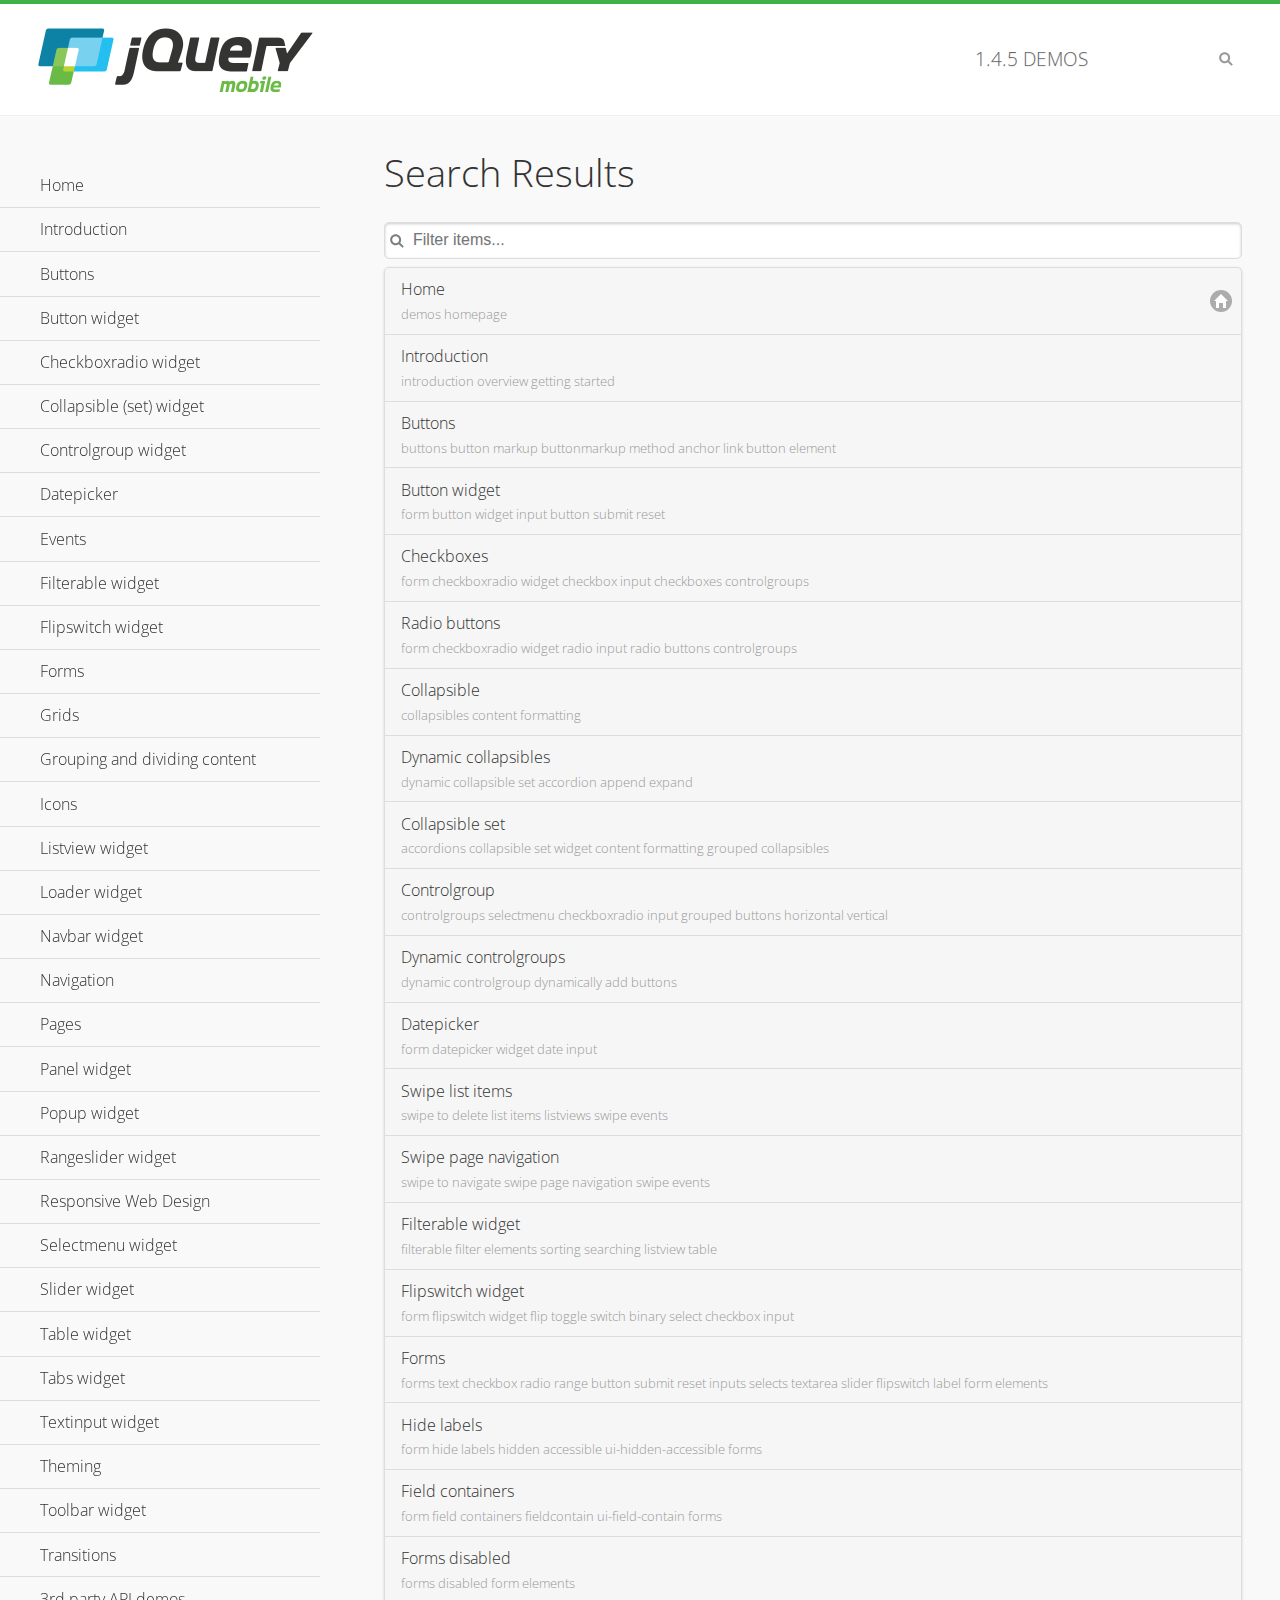
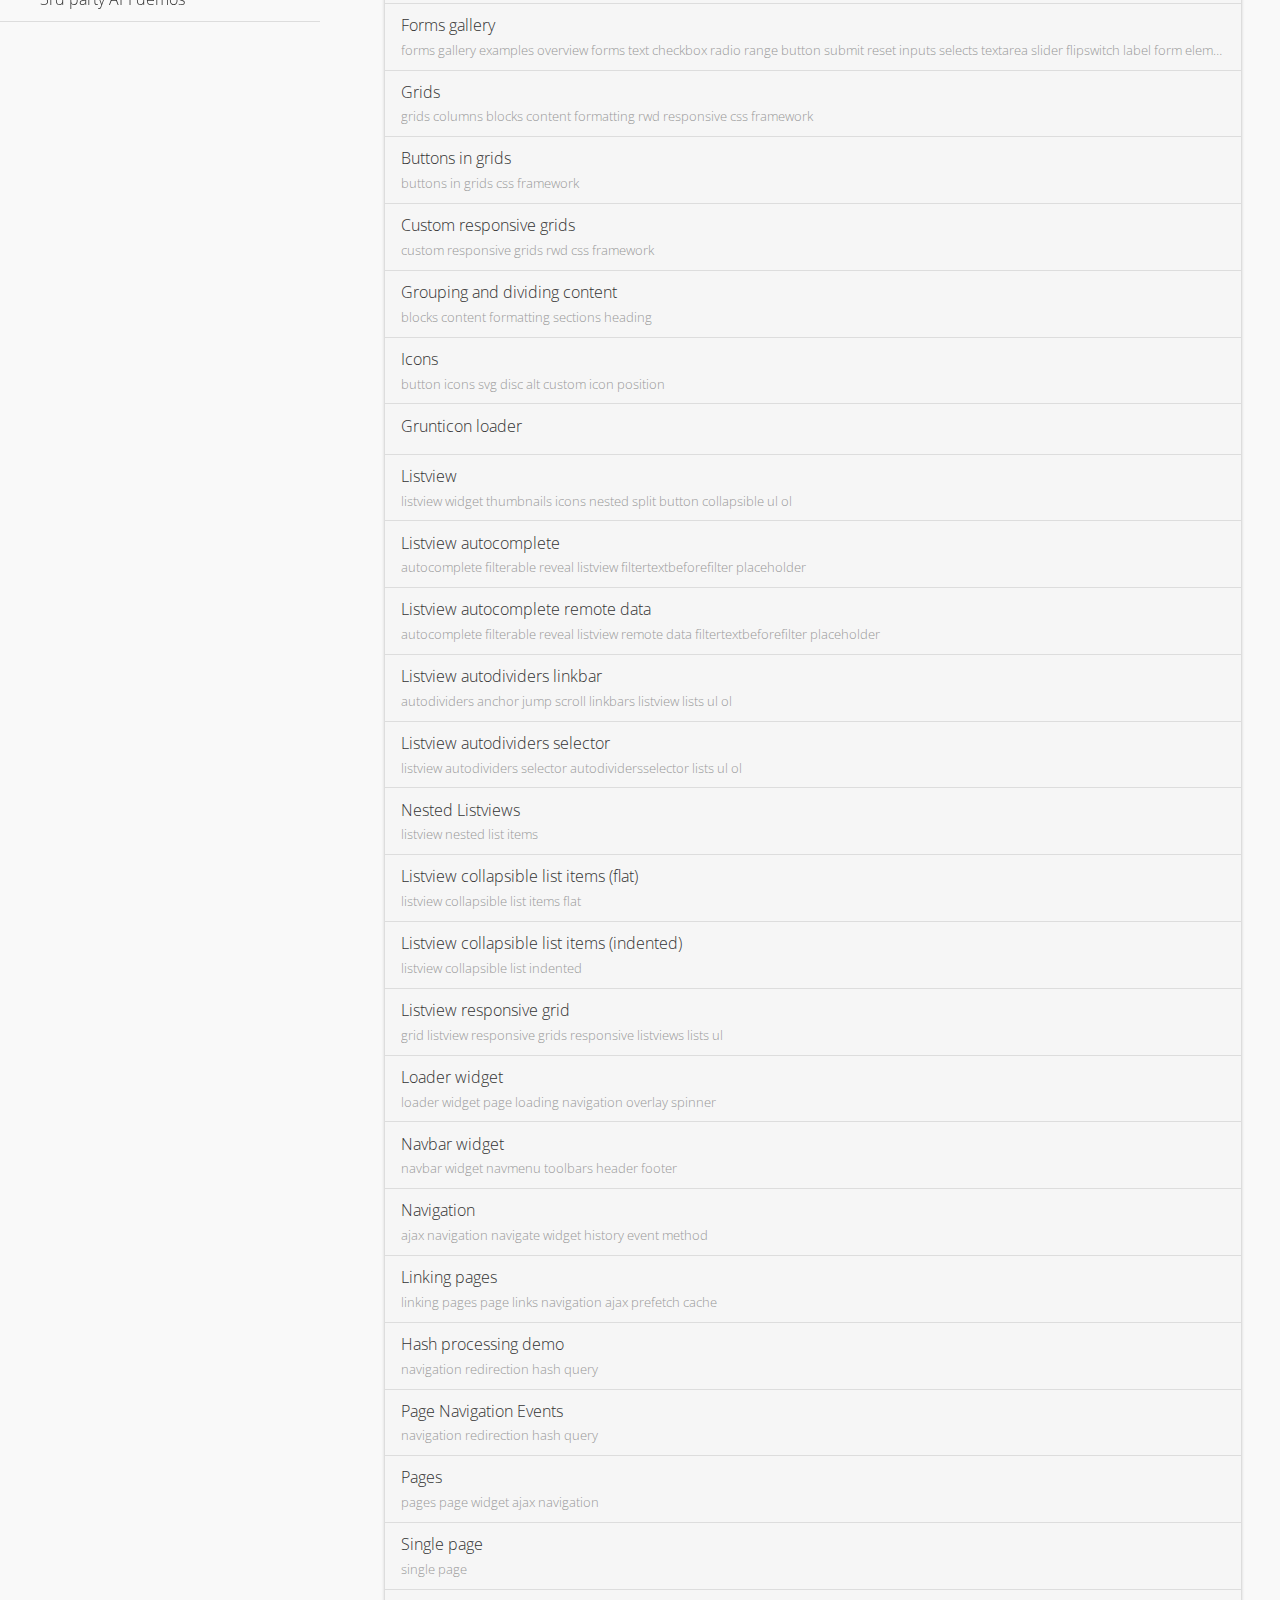
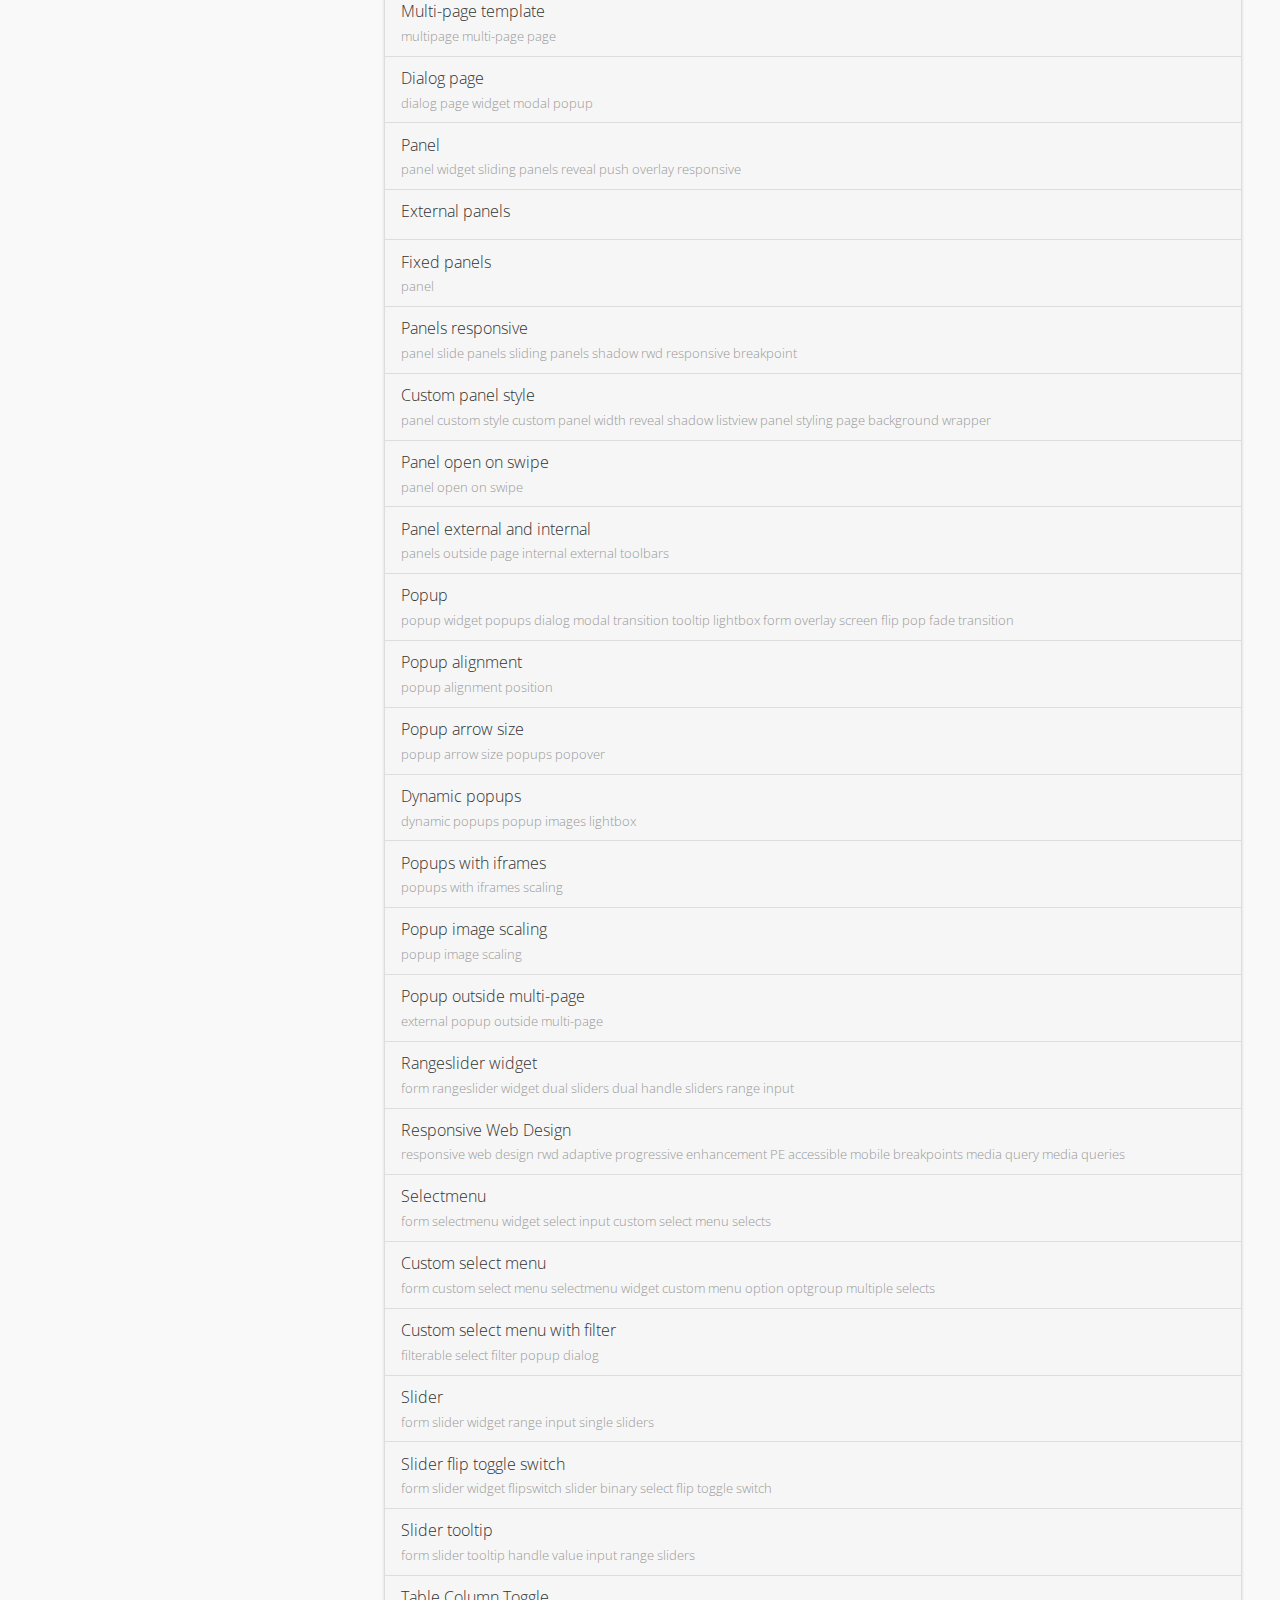
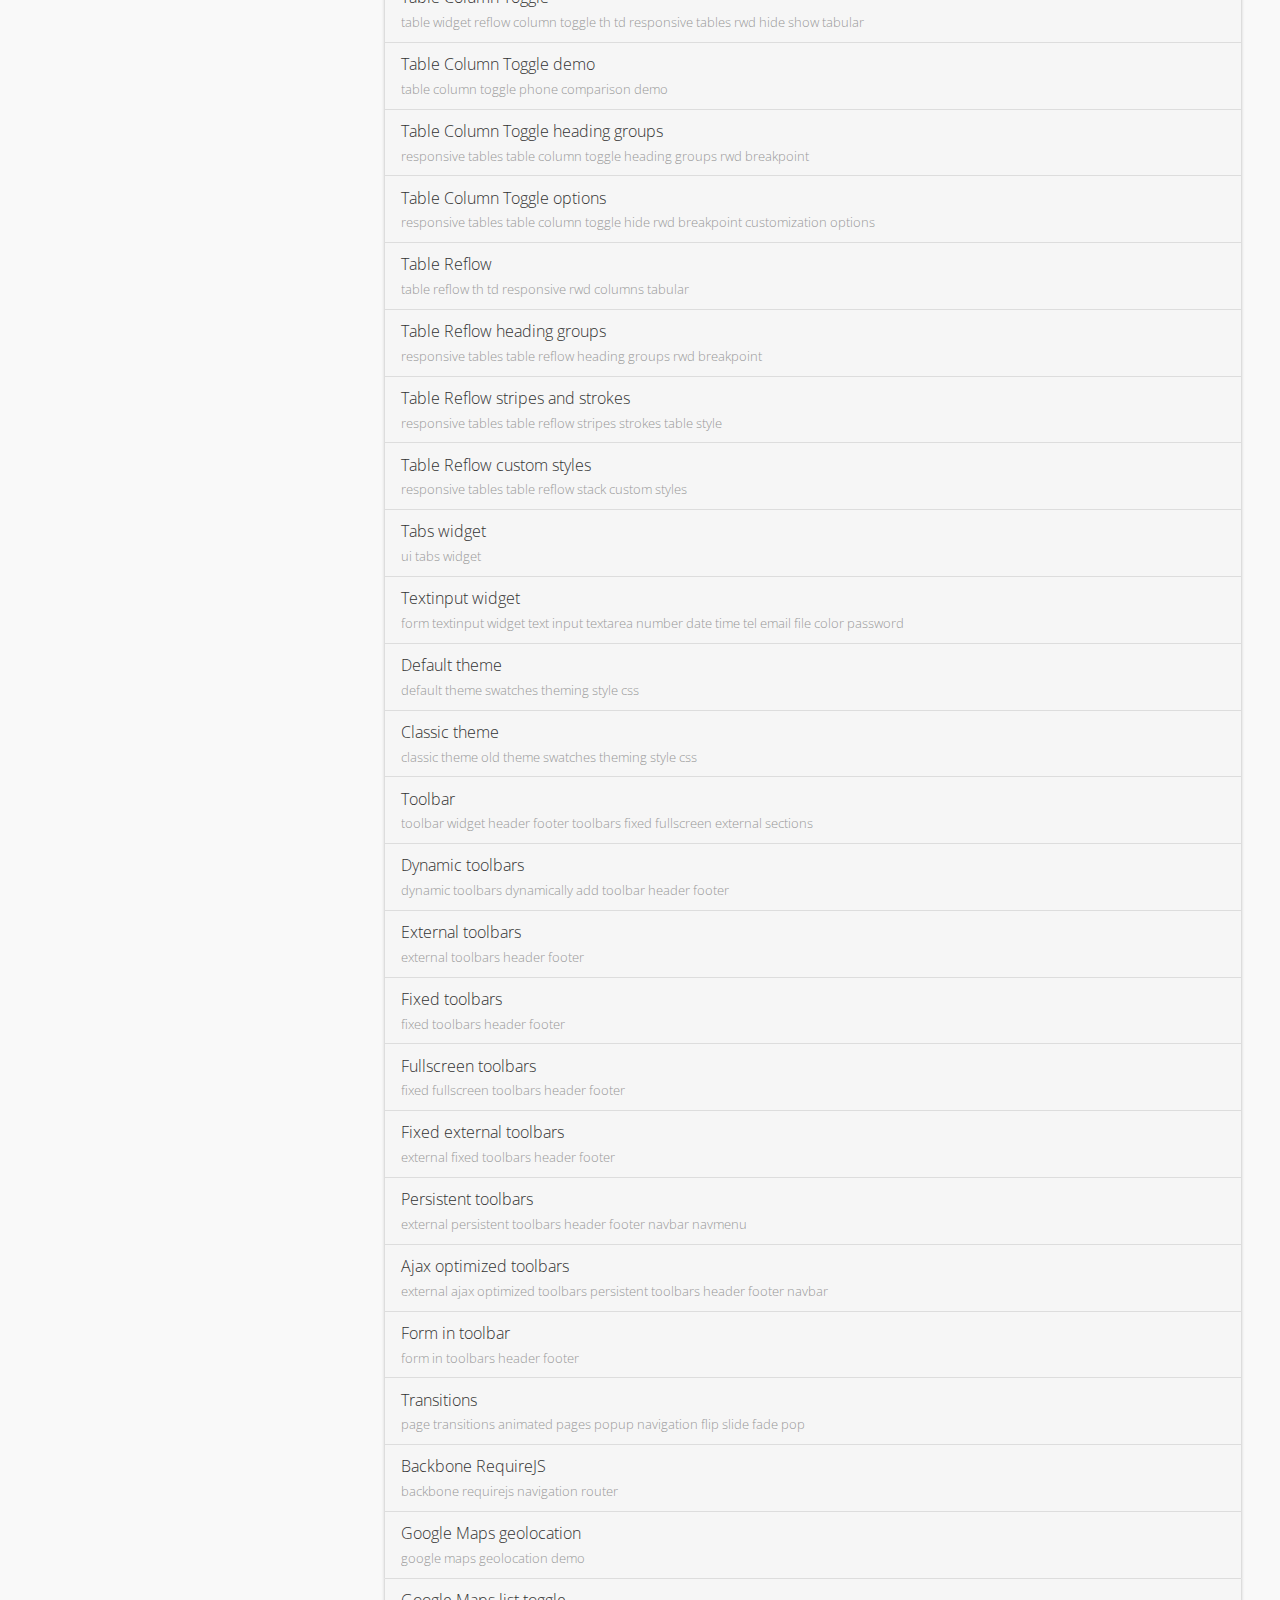
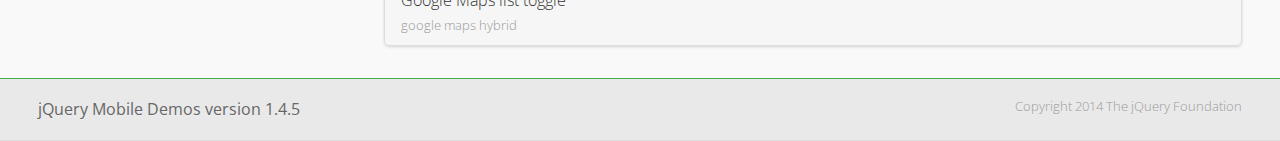
<file: MobileApp/libs/jquery-mobile/demos/_search/index.html>
<!DOCTYPE html>
<html>
<head>
	<meta charset="utf-8">
	<meta name="viewport" content="width=device-width, initial-scale=1">
	<title>jQuery Mobile Demos</title>
	<link rel="stylesheet" href="../css/themes/default/jquery.mobile-1.4.5.min.css">
	<link rel="stylesheet" href="../_assets/css/jqm-demos.css">
	<link rel="shortcut icon" href="../_assets/favicon.ico">
    <link rel="stylesheet" href="http://fonts.googleapis.com/css?family=Open+Sans:300,400,700">
	<script src="../js/jquery.js"></script>
	<script src="../_assets/js/index.js"></script>
	<script src="../js/jquery.mobile-1.4.5.min.js"></script>

</head>
<body>
<div data-role="page" class="jqm-demos jqm-demos-index jqm-demos-search-results">

	<div data-role="header" class="jqm-header">
		<h2><a href="../" title="jQuery Mobile Demos home"><img src="../_assets/img/jquery-logo.png" alt="jQuery Mobile"></a></h2>
		<p><span class="jqm-version"></span> Demos</p>
		<a href="#" class="jqm-navmenu-link ui-btn ui-btn-icon-notext ui-corner-all ui-icon-bars ui-nodisc-icon ui-alt-icon ui-btn-left">Menu</a>
		<a href="#" class="jqm-search-link ui-btn ui-btn-icon-notext ui-corner-all ui-icon-search ui-nodisc-icon ui-alt-icon ui-btn-right">Search</a>
	</div><!-- /header -->

	<div role="main" class="ui-content jqm-content">

		<h1>Search Results</h1>

        <div class="jqm-search-results-wrap">
	        <ul class="jqm-list jqm-search-results-list">
<li data-filtertext="demos homepage" data-icon="home"><a href=".././">Home</a></li>
<li data-filtertext="introduction overview getting started"><a href="../intro/" data-ajax="false">Introduction</a></li>
<li data-filtertext="buttons button markup buttonmarkup method anchor link button element"><a href="../button-markup/" data-ajax="false">Buttons</a></li>
<li data-filtertext="form button widget input button submit reset"><a href="../button/" data-ajax="false">Button widget</a></li>
<li data-role="collapsible" data-enhanced="true" data-collapsed-icon="carat-d" data-expanded-icon="carat-u" data-iconpos="right" data-inset="false" class="ui-collapsible ui-collapsible-themed-content ui-collapsible-collapsed">
	<h3 class="ui-collapsible-heading ui-collapsible-heading-collapsed">
		<a href="#" class="ui-collapsible-heading-toggle ui-btn ui-btn-icon-right ui-btn-inherit ui-icon-carat-d">
		    Checkboxradio widget<span class="ui-collapsible-heading-status"> click to expand contents</span>
		</a>
	</h3>
	<div class="ui-collapsible-content ui-body-inherit ui-collapsible-content-collapsed" aria-hidden="true">
		<ul>
			<li data-filtertext="form checkboxradio widget checkbox input checkboxes controlgroups"><a href="../checkboxradio-checkbox/" data-ajax="false">Checkboxes</a></li>
			<li data-filtertext="form checkboxradio widget radio input radio buttons controlgroups"><a href="../checkboxradio-radio/" data-ajax="false">Radio buttons</a></li>
		</ul>
	</div>
</li>
<li data-role="collapsible" data-enhanced="true" data-collapsed-icon="carat-d" data-expanded-icon="carat-u" data-iconpos="right" data-inset="false" class="ui-collapsible ui-collapsible-themed-content ui-collapsible-collapsed">
	<h3 class="ui-collapsible-heading ui-collapsible-heading-collapsed">
		<a href="#" class="ui-collapsible-heading-toggle ui-btn ui-btn-icon-right ui-btn-inherit ui-icon-carat-d">
			Collapsible (set) widget<span class="ui-collapsible-heading-status"> click to expand contents</span>
		</a>
	</h3>
	<div class="ui-collapsible-content ui-body-inherit ui-collapsible-content-collapsed" aria-hidden="true">
		<ul>
			<li data-filtertext="collapsibles content formatting"><a href="../collapsible/" data-ajax="false">Collapsible</a></li>
			<li data-filtertext="dynamic collapsible set accordion append expand"><a href="../collapsible-dynamic/" data-ajax="false">Dynamic collapsibles</a></li>
			<li data-filtertext="accordions collapsible set widget content formatting grouped collapsibles"><a href="../collapsibleset/" data-ajax="false">Collapsible set</a></li>
		</ul>
	</div>
</li>
<li data-role="collapsible" data-enhanced="true" data-collapsed-icon="carat-d" data-expanded-icon="carat-u" data-iconpos="right" data-inset="false" class="ui-collapsible ui-collapsible-themed-content ui-collapsible-collapsed">
	<h3 class="ui-collapsible-heading ui-collapsible-heading-collapsed">
		<a href="#" class="ui-collapsible-heading-toggle ui-btn ui-btn-icon-right ui-btn-inherit ui-icon-carat-d">
			Controlgroup widget<span class="ui-collapsible-heading-status"> click to expand contents</span>
		</a>
	</h3>
	<div class="ui-collapsible-content ui-body-inherit ui-collapsible-content-collapsed" aria-hidden="true">
		<ul>
			<li data-filtertext="controlgroups selectmenu checkboxradio input grouped buttons horizontal vertical"><a href="../controlgroup/" data-ajax="false">Controlgroup</a></li>
			<li data-filtertext="dynamic controlgroup dynamically add buttons"><a href="../controlgroup-dynamic/" data-ajax="false">Dynamic controlgroups</a></li>
		</ul>
	</div>
</li>
<li data-filtertext="form datepicker widget date input"><a href="../datepicker/" data-ajax="false">Datepicker</a></li>
<li data-role="collapsible" data-enhanced="true" data-collapsed-icon="carat-d" data-expanded-icon="carat-u" data-iconpos="right" data-inset="false" class="ui-collapsible ui-collapsible-themed-content ui-collapsible-collapsed">
	<h3 class="ui-collapsible-heading ui-collapsible-heading-collapsed">
		<a href="#" class="ui-collapsible-heading-toggle ui-btn ui-btn-icon-right ui-btn-inherit ui-icon-carat-d">
			Events<span class="ui-collapsible-heading-status"> click to expand contents</span>
		</a>
	</h3>
	<div class="ui-collapsible-content ui-body-inherit ui-collapsible-content-collapsed" aria-hidden="true">
		<ul>
			<li data-filtertext="swipe to delete list items listviews swipe events"><a href="../swipe-list/" data-ajax="false">Swipe list items</a></li>
			<li data-filtertext="swipe to navigate swipe page navigation swipe events"><a href="../swipe-page/" data-ajax="false">Swipe page navigation</a></li>
		</ul>
	</div>
</li>
<li data-filtertext="filterable filter elements sorting searching listview table"><a href="../filterable/" data-ajax="false">Filterable widget</a></li>
<li data-filtertext="form flipswitch widget flip toggle switch binary select checkbox input"><a href="../flipswitch/" data-ajax="false">Flipswitch widget</a></li>
<li data-role="collapsible" data-enhanced="true" data-collapsed-icon="carat-d" data-expanded-icon="carat-u" data-iconpos="right" data-inset="false" class="ui-collapsible ui-collapsible-themed-content ui-collapsible-collapsed">
	<h3 class="ui-collapsible-heading ui-collapsible-heading-collapsed">
		<a href="#" class="ui-collapsible-heading-toggle ui-btn ui-btn-icon-right ui-btn-inherit ui-icon-carat-d">
			Forms<span class="ui-collapsible-heading-status"> click to expand contents</span>
		</a>
	</h3>
	<div class="ui-collapsible-content ui-body-inherit ui-collapsible-content-collapsed" aria-hidden="true">
		<ul>
			<li data-filtertext="forms text checkbox radio range button submit reset inputs selects textarea slider flipswitch label form elements"><a href="../forms/" data-ajax="false">Forms</a></li>
			<li data-filtertext="form hide labels hidden accessible ui-hidden-accessible forms"><a href="../forms-label-hidden-accessible/" data-ajax="false">Hide labels</a></li>
			<li data-filtertext="form field containers fieldcontain ui-field-contain forms"><a href="../forms-field-contain/" data-ajax="false">Field containers</a></li>
			<li data-filtertext="forms disabled form elements"><a href="../forms-disabled/" data-ajax="false">Forms disabled</a></li>
			<li data-filtertext="forms gallery examples overview forms text checkbox radio range button submit reset inputs selects textarea slider flipswitch label form elements"><a href="../forms-gallery/" data-ajax="false">Forms gallery</a></li>
		</ul>
	</div>
</li>
<li data-role="collapsible" data-enhanced="true" data-collapsed-icon="carat-d" data-expanded-icon="carat-u" data-iconpos="right" data-inset="false" class="ui-collapsible ui-collapsible-themed-content ui-collapsible-collapsed">
	<h3 class="ui-collapsible-heading ui-collapsible-heading-collapsed">
		<a href="#" class="ui-collapsible-heading-toggle ui-btn ui-btn-icon-right ui-btn-inherit ui-icon-carat-d">
			Grids<span class="ui-collapsible-heading-status"> click to expand contents</span>
		</a>
	</h3>
	<div class="ui-collapsible-content ui-body-inherit ui-collapsible-content-collapsed" aria-hidden="true">
		<ul>
			<li data-filtertext="grids columns blocks content formatting rwd responsive css framework"><a href="../grids/" data-ajax="false">Grids</a></li>
			<li data-filtertext="buttons in grids css framework"><a href="../grids-buttons/" data-ajax="false">Buttons in grids</a></li>
			<li data-filtertext="custom responsive grids rwd css framework"><a href="../grids-custom-responsive/" data-ajax="false">Custom responsive grids</a></li>
		</ul>
	</div>
</li>
<li data-filtertext="blocks content formatting sections heading"><a href="../body-bar-classes/" data-ajax="false">Grouping and dividing content</a></li>
<li data-role="collapsible" data-enhanced="true" data-collapsed-icon="carat-d" data-expanded-icon="carat-u" data-iconpos="right" data-inset="false" class="ui-collapsible ui-collapsible-themed-content ui-collapsible-collapsed">
	<h3 class="ui-collapsible-heading ui-collapsible-heading-collapsed">
		<a href="#" class="ui-collapsible-heading-toggle ui-btn ui-btn-icon-right ui-btn-inherit ui-icon-carat-d">
			Icons<span class="ui-collapsible-heading-status"> click to expand contents</span>
		</a>
	</h3>
	<div class="ui-collapsible-content ui-body-inherit ui-collapsible-content-collapsed" aria-hidden="true">
		<ul>
			<li data-filtertext="button icons svg disc alt custom icon position"><a href="../icons/" data-ajax="false">Icons</a></li>
			<li data-filtertext=""><a href="../icons-grunticon/" data-ajax="false">Grunticon loader</a></li>
		</ul>
	</div>
</li>
<li data-role="collapsible" data-enhanced="true" data-collapsed-icon="carat-d" data-expanded-icon="carat-u" data-iconpos="right" data-inset="false" class="ui-collapsible ui-collapsible-themed-content ui-collapsible-collapsed">
	<h3 class="ui-collapsible-heading ui-collapsible-heading-collapsed">
		<a href="#" class="ui-collapsible-heading-toggle ui-btn ui-btn-icon-right ui-btn-inherit ui-icon-carat-d">
			Listview widget<span class="ui-collapsible-heading-status"> click to expand contents</span>
		</a>
	</h3>
	<div class="ui-collapsible-content ui-body-inherit ui-collapsible-content-collapsed" aria-hidden="true">
		<ul>
			<li data-filtertext="listview widget thumbnails icons nested split button collapsible ul ol"><a href="../listview/" data-ajax="false">Listview</a></li>
			<li data-filtertext="autocomplete filterable reveal listview filtertextbeforefilter placeholder"><a href="../listview-autocomplete/" data-ajax="false">Listview autocomplete</a></li>
			<li data-filtertext="autocomplete filterable reveal listview remote data filtertextbeforefilter placeholder"><a href="../listview-autocomplete-remote/" data-ajax="false">Listview autocomplete remote data</a></li>
			<li data-filtertext="autodividers anchor jump scroll linkbars listview lists ul ol"><a href="../listview-autodividers-linkbar/" data-ajax="false">Listview autodividers linkbar</a></li>
			<li data-filtertext="listview autodividers selector autodividersselector lists ul ol"><a href="../listview-autodividers-selector/" data-ajax="false">Listview autodividers selector</a></li>
			<li data-filtertext="listview nested list items"><a href="../listview-nested-lists/" data-ajax="false">Nested Listviews</a></li>
			<li data-filtertext="listview collapsible list items flat"><a href="../listview-collapsible-item-flat/" data-ajax="false">Listview collapsible list items (flat)</a></li>
			<li data-filtertext="listview collapsible list indented"><a href="../listview-collapsible-item-indented/" data-ajax="false">Listview collapsible list items (indented)</a></li>
			<li data-filtertext="grid listview responsive grids responsive listviews lists ul"><a href="../listview-grid/" data-ajax="false">Listview responsive grid</a></li>
		</ul>
	</div>
</li>
<li data-filtertext="loader widget page loading navigation overlay spinner"><a href="../loader/" data-ajax="false">Loader widget</a></li>
<li data-filtertext="navbar widget navmenu toolbars header footer"><a href="../navbar/" data-ajax="false">Navbar widget</a></li>
<li data-role="collapsible" data-enhanced="true" data-collapsed-icon="carat-d" data-expanded-icon="carat-u" data-iconpos="right" data-inset="false" class="ui-collapsible ui-collapsible-themed-content ui-collapsible-collapsed">
	<h3 class="ui-collapsible-heading ui-collapsible-heading-collapsed">
		<a href="#" class="ui-collapsible-heading-toggle ui-btn ui-btn-icon-right ui-btn-inherit ui-icon-carat-d">
			Navigation<span class="ui-collapsible-heading-status"> click to expand contents</span>
		</a>
	</h3>
	<div class="ui-collapsible-content ui-body-inherit ui-collapsible-content-collapsed" aria-hidden="true">
		<ul>
			<li data-filtertext="ajax navigation navigate widget history event method"><a href="../navigation/" data-ajax="false">Navigation</a></li>
			<li data-filtertext="linking pages page links navigation ajax prefetch cache"><a href="../navigation-linking-pages/" data-ajax="false">Linking pages</a></li>
			<!-- <li data-filtertext="php redirect server redirection server-side navigation"><a href="../navigation-php-redirect/" data-ajax="false">PHP redirect demo</a></li>-->
			<li data-filtertext="navigation redirection hash query"><a href="../navigation-hash-processing/" data-ajax="false">Hash processing demo</a></li>
			<li data-filtertext="navigation redirection hash query"><a href="../page-events/" data-ajax="false">Page Navigation Events</a></li>
		</ul>
	</div>
</li>
<li data-role="collapsible" data-enhanced="true" data-collapsed-icon="carat-d" data-expanded-icon="carat-u" data-iconpos="right" data-inset="false" class="ui-collapsible ui-collapsible-themed-content ui-collapsible-collapsed">
	<h3 class="ui-collapsible-heading ui-collapsible-heading-collapsed">
		<a href="#" class="ui-collapsible-heading-toggle ui-btn ui-btn-icon-right ui-btn-inherit ui-icon-carat-d">
			Pages<span class="ui-collapsible-heading-status"> click to expand contents</span>
		</a>
	</h3>
	<div class="ui-collapsible-content ui-body-inherit ui-collapsible-content-collapsed" aria-hidden="true">
		<ul>
			<li data-filtertext="pages page widget ajax navigation"><a href="../pages/" data-ajax="false">Pages</a></li>
			<li data-filtertext="single page"><a href="../pages-single-page/" data-ajax="false">Single page</a></li>
			<li data-filtertext="multipage multi-page page"><a href="../pages-multi-page/" data-ajax="false">Multi-page template</a></li>
			<li data-filtertext="dialog page widget modal popup"><a href="../pages-dialog/" data-ajax="false">Dialog page</a></li>
		</ul>
	</div>
</li>
<li data-role="collapsible" data-enhanced="true" data-collapsed-icon="carat-d" data-expanded-icon="carat-u" data-iconpos="right" data-inset="false" class="ui-collapsible ui-collapsible-themed-content ui-collapsible-collapsed">
	<h3 class="ui-collapsible-heading ui-collapsible-heading-collapsed">
		<a href="#" class="ui-collapsible-heading-toggle ui-btn ui-btn-icon-right ui-btn-inherit ui-icon-carat-d">
			Panel widget<span class="ui-collapsible-heading-status"> click to expand contents</span>
		</a>
	</h3>
	<div class="ui-collapsible-content ui-body-inherit ui-collapsible-content-collapsed" aria-hidden="true">
		<ul>
			<li data-filtertext="panel widget sliding panels reveal push overlay responsive"><a href="../panel/" data-ajax="false">Panel</a></li>
			<li data-filtertext=""><a href="../panel-external/" data-ajax="false">External panels</a></li>
			<li data-filtertext="panel "><a href="../panel-fixed/" data-ajax="false">Fixed panels</a></li>
			<li data-filtertext="panel slide panels sliding panels shadow rwd responsive breakpoint"><a href="../panel-responsive/" data-ajax="false">Panels responsive</a></li>
			<li data-filtertext="panel custom style custom panel width reveal shadow listview panel styling page background wrapper"><a href="../panel-styling/" data-ajax="false">Custom panel style</a></li>
			<li data-filtertext="panel open on swipe"><a href="../panel-swipe-open/" data-ajax="false">Panel open on swipe</a></li>
			<li data-filtertext="panels outside page internal external toolbars"><a href="../panel-external-internal/" data-ajax="false">Panel external and internal</a></li>
		</ul>
	</div>
</li>
<li data-role="collapsible" data-enhanced="true" data-collapsed-icon="carat-d" data-expanded-icon="carat-u" data-iconpos="right" data-inset="false" class="ui-collapsible ui-collapsible-themed-content ui-collapsible-collapsed">
	<h3 class="ui-collapsible-heading ui-collapsible-heading-collapsed">
		<a href="#" class="ui-collapsible-heading-toggle ui-btn ui-btn-icon-right ui-btn-inherit ui-icon-carat-d">
			Popup widget<span class="ui-collapsible-heading-status"> click to expand contents</span>
		</a>
	</h3>
	<div class="ui-collapsible-content ui-body-inherit ui-collapsible-content-collapsed" aria-hidden="true">
		<ul>
			<li data-filtertext="popup widget popups dialog modal transition tooltip lightbox form overlay screen flip pop fade transition"><a href="../popup/" data-ajax="false">Popup</a></li>
			<li data-filtertext="popup alignment position"><a href="../popup-alignment/" data-ajax="false">Popup alignment</a></li>
			<li data-filtertext="popup arrow size popups popover"><a href="../popup-arrow-size/" data-ajax="false">Popup arrow size</a></li>
			<li data-filtertext="dynamic popups popup images lightbox"><a href="../popup-dynamic/" data-ajax="false">Dynamic popups</a></li>
			<li data-filtertext="popups with iframes scaling"><a href="../popup-iframe/" data-ajax="false">Popups with iframes</a></li>
			<li data-filtertext="popup image scaling"><a href="../popup-image-scaling/" data-ajax="false">Popup image scaling</a></li>
			<li data-filtertext="external popup outside multi-page"><a href="../popup-outside-multipage/" data-ajax="false">Popup outside multi-page</a></li>
		</ul>
	</div>
</li>
<li data-filtertext="form rangeslider widget dual sliders dual handle sliders range input"><a href="../rangeslider/" data-ajax="false">Rangeslider widget</a></li>
<li data-filtertext="responsive web design rwd adaptive progressive enhancement PE accessible mobile breakpoints media query media queries"><a href="../rwd/" data-ajax="false">Responsive Web Design</a></li>
<li data-role="collapsible" data-enhanced="true" data-collapsed-icon="carat-d" data-expanded-icon="carat-u" data-iconpos="right" data-inset="false" class="ui-collapsible ui-collapsible-themed-content ui-collapsible-collapsed">
	<h3 class="ui-collapsible-heading ui-collapsible-heading-collapsed">
		<a href="#" class="ui-collapsible-heading-toggle ui-btn ui-btn-icon-right ui-btn-inherit ui-icon-carat-d">
			Selectmenu widget<span class="ui-collapsible-heading-status"> click to expand contents</span>
		</a>
	</h3>
	<div class="ui-collapsible-content ui-body-inherit ui-collapsible-content-collapsed" aria-hidden="true">
		<ul>
			<li data-filtertext="form selectmenu widget select input custom select menu selects"><a href="../selectmenu/" data-ajax="false">Selectmenu</a></li>
			<li data-filtertext="form custom select menu selectmenu widget custom menu option optgroup multiple selects"><a href="../selectmenu-custom/" data-ajax="false">Custom select menu</a></li>
			<li data-filtertext="filterable select filter popup dialog"><a href="../selectmenu-custom-filter/" data-ajax="false">Custom select menu with filter</a></li>
		</ul>
	</div>
</li>
<li data-role="collapsible" data-enhanced="true" data-collapsed-icon="carat-d" data-expanded-icon="carat-u" data-iconpos="right" data-inset="false" class="ui-collapsible ui-collapsible-themed-content ui-collapsible-collapsed">
	<h3 class="ui-collapsible-heading ui-collapsible-heading-collapsed">
		<a href="#" class="ui-collapsible-heading-toggle ui-btn ui-btn-icon-right ui-btn-inherit ui-icon-carat-d">
			Slider widget<span class="ui-collapsible-heading-status"> click to expand contents</span>
		</a>
	</h3>
	<div class="ui-collapsible-content ui-body-inherit ui-collapsible-content-collapsed" aria-hidden="true">
		<ul>
			<li data-filtertext="form slider widget range input single sliders"><a href="../slider/" data-ajax="false">Slider</a></li>
			<li data-filtertext="form slider widget flipswitch slider binary select flip toggle switch"><a href="../slider-flipswitch/" data-ajax="false">Slider flip toggle switch</a></li>
			<li data-filtertext="form slider tooltip handle value input range sliders"><a href="../slider-tooltip/" data-ajax="false">Slider tooltip</a></li>
		</ul>
	</div>
</li>
<li data-role="collapsible" data-enhanced="true" data-collapsed-icon="carat-d" data-expanded-icon="carat-u" data-iconpos="right" data-inset="false" class="ui-collapsible ui-collapsible-themed-content ui-collapsible-collapsed">
	<h3 class="ui-collapsible-heading ui-collapsible-heading-collapsed">
		<a href="#" class="ui-collapsible-heading-toggle ui-btn ui-btn-icon-right ui-btn-inherit ui-icon-carat-d">
			Table widget<span class="ui-collapsible-heading-status"> click to expand contents</span>
		</a>
	</h3>
	<div class="ui-collapsible-content ui-body-inherit ui-collapsible-content-collapsed" aria-hidden="true">
		<ul>
			<li data-filtertext="table widget reflow column toggle th td responsive tables rwd hide show tabular"><a href="../table-column-toggle/" data-ajax="false">Table Column Toggle</a></li>
			<li data-filtertext="table column toggle phone comparison demo"><a href="../table-column-toggle-example/" data-ajax="false">Table Column Toggle demo</a></li>
			<li data-filtertext="responsive tables table column toggle heading groups rwd breakpoint"><a href="../table-column-toggle-heading-groups/" data-ajax="false">Table Column Toggle heading groups</a></li>
			<li data-filtertext="responsive tables table column toggle hide rwd breakpoint customization options"><a href="../table-column-toggle-options/" data-ajax="false">Table Column Toggle options</a></li>
			<li data-filtertext="table reflow th td responsive rwd columns tabular"><a href="../table-reflow/" data-ajax="false">Table Reflow</a></li>
			<li data-filtertext="responsive tables table reflow heading groups rwd breakpoint"><a href="../table-reflow-heading-groups/" data-ajax="false">Table Reflow heading groups</a></li>
			<li data-filtertext="responsive tables table reflow stripes strokes table style"><a href="../table-reflow-stripes-strokes/" data-ajax="false">Table Reflow stripes and strokes</a></li>
			<li data-filtertext="responsive tables table reflow stack custom styles"><a href="../table-reflow-styling/" data-ajax="false">Table Reflow custom styles</a></li>
		</ul>
	</div>
</li>
<li data-filtertext="ui tabs widget"><a href="../tabs/" data-ajax="false">Tabs widget</a></li>
<li data-filtertext="form textinput widget text input textarea number date time tel email file color password"><a href="../textinput/" data-ajax="false">Textinput widget</a></li>
<li data-role="collapsible" data-enhanced="true" data-collapsed-icon="carat-d" data-expanded-icon="carat-u" data-iconpos="right" data-inset="false" class="ui-collapsible ui-collapsible-themed-content ui-collapsible-collapsed">
	<h3 class="ui-collapsible-heading ui-collapsible-heading-collapsed">
		<a href="#" class="ui-collapsible-heading-toggle ui-btn ui-btn-icon-right ui-btn-inherit ui-icon-carat-d">
			Theming<span class="ui-collapsible-heading-status"> click to expand contents</span>
		</a>
	</h3>
	<div class="ui-collapsible-content ui-body-inherit ui-collapsible-content-collapsed" aria-hidden="true">
		<ul>
			<li data-filtertext="default theme swatches theming style css"><a href="../theme-default/" data-ajax="false">Default theme</a></li>
			<li data-filtertext="classic theme old theme swatches theming style css"><a href="../theme-classic/" data-ajax="false">Classic theme</a></li>
		</ul>
	</div>
</li>
<li data-role="collapsible" data-enhanced="true" data-collapsed-icon="carat-d" data-expanded-icon="carat-u" data-iconpos="right" data-inset="false" class="ui-collapsible ui-collapsible-themed-content ui-collapsible-collapsed">
	<h3 class="ui-collapsible-heading ui-collapsible-heading-collapsed">
		<a href="#" class="ui-collapsible-heading-toggle ui-btn ui-btn-icon-right ui-btn-inherit ui-icon-carat-d">
			Toolbar widget<span class="ui-collapsible-heading-status"> click to expand contents</span>
		</a>
	</h3>
	<div class="ui-collapsible-content ui-body-inherit ui-collapsible-content-collapsed" aria-hidden="true">
		<ul>
			<li data-filtertext="toolbar widget header footer toolbars fixed fullscreen external sections"><a href="../toolbar/" data-ajax="false">Toolbar</a></li>
			<li data-filtertext="dynamic toolbars dynamically add toolbar header footer"><a href="../toolbar-dynamic/" data-ajax="false">Dynamic toolbars</a></li>
			<li data-filtertext="external toolbars header footer"><a href="../toolbar-external/" data-ajax="false">External toolbars</a></li>
			<li data-filtertext="fixed toolbars header footer"><a href="../toolbar-fixed/" data-ajax="false">Fixed toolbars</a></li>
			<li data-filtertext="fixed fullscreen toolbars header footer"><a href="../toolbar-fixed-fullscreen/" data-ajax="false">Fullscreen toolbars</a></li>
			<li data-filtertext="external fixed toolbars header footer"><a href="../toolbar-fixed-external/" data-ajax="false">Fixed external toolbars</a></li>
			<li data-filtertext="external persistent toolbars header footer navbar navmenu"><a href="../toolbar-fixed-persistent/" data-ajax="false">Persistent toolbars</a></li>
			<li data-filtertext="external ajax optimized toolbars persistent toolbars header footer navbar"><a href="../toolbar-fixed-persistent-optimized/" data-ajax="false">Ajax optimized toolbars</a></li>
			<li data-filtertext="form in toolbars header footer"><a href="../toolbar-fixed-forms/" data-ajax="false">Form in toolbar</a></li>
		</ul>
	</div>
</li>
<li data-filtertext="page transitions animated pages popup navigation flip slide fade pop"><a href="../transitions/" data-ajax="false">Transitions</a></li>
<li data-role="collapsible" data-enhanced="true" data-collapsed-icon="carat-d" data-expanded-icon="carat-u" data-iconpos="right" data-inset="false" class="ui-collapsible ui-collapsible-themed-content ui-collapsible-collapsed">
	<h3 class="ui-collapsible-heading ui-collapsible-heading-collapsed">
		<a href="#" class="ui-collapsible-heading-toggle ui-btn ui-btn-icon-right ui-btn-inherit ui-icon-carat-d">
			3rd party API demos<span class="ui-collapsible-heading-status"> click to expand contents</span>
		</a>
	</h3>
	<div class="ui-collapsible-content ui-body-inherit ui-collapsible-content-collapsed" aria-hidden="true">
		<ul>
			<li data-filtertext="backbone requirejs navigation router"><a href="../backbone-requirejs/" data-ajax="false">Backbone RequireJS</a></li>
			<li data-filtertext="google maps geolocation demo"><a href="../map-geolocation/" data-ajax="false">Google Maps geolocation</a></li>
			<li data-filtertext="google maps hybrid"><a href="../map-list-toggle/" data-ajax="false">Google Maps list toggle</a></li>
		</ul>
	</div>
</li>



	        </ul>
	    </div>

	</div><!-- /content -->
	    <div data-role="panel" class="jqm-navmenu-panel" data-position="left" data-display="overlay" data-theme="a">
	    	<ul class="jqm-list ui-alt-icon ui-nodisc-icon">
<li data-filtertext="demos homepage" data-icon="home"><a href=".././">Home</a></li>
<li data-filtertext="introduction overview getting started"><a href="../intro/" data-ajax="false">Introduction</a></li>
<li data-filtertext="buttons button markup buttonmarkup method anchor link button element"><a href="../button-markup/" data-ajax="false">Buttons</a></li>
<li data-filtertext="form button widget input button submit reset"><a href="../button/" data-ajax="false">Button widget</a></li>
<li data-role="collapsible" data-enhanced="true" data-collapsed-icon="carat-d" data-expanded-icon="carat-u" data-iconpos="right" data-inset="false" class="ui-collapsible ui-collapsible-themed-content ui-collapsible-collapsed">
	<h3 class="ui-collapsible-heading ui-collapsible-heading-collapsed">
		<a href="#" class="ui-collapsible-heading-toggle ui-btn ui-btn-icon-right ui-btn-inherit ui-icon-carat-d">
		    Checkboxradio widget<span class="ui-collapsible-heading-status"> click to expand contents</span>
		</a>
	</h3>
	<div class="ui-collapsible-content ui-body-inherit ui-collapsible-content-collapsed" aria-hidden="true">
		<ul>
			<li data-filtertext="form checkboxradio widget checkbox input checkboxes controlgroups"><a href="../checkboxradio-checkbox/" data-ajax="false">Checkboxes</a></li>
			<li data-filtertext="form checkboxradio widget radio input radio buttons controlgroups"><a href="../checkboxradio-radio/" data-ajax="false">Radio buttons</a></li>
		</ul>
	</div>
</li>
<li data-role="collapsible" data-enhanced="true" data-collapsed-icon="carat-d" data-expanded-icon="carat-u" data-iconpos="right" data-inset="false" class="ui-collapsible ui-collapsible-themed-content ui-collapsible-collapsed">
	<h3 class="ui-collapsible-heading ui-collapsible-heading-collapsed">
		<a href="#" class="ui-collapsible-heading-toggle ui-btn ui-btn-icon-right ui-btn-inherit ui-icon-carat-d">
			Collapsible (set) widget<span class="ui-collapsible-heading-status"> click to expand contents</span>
		</a>
	</h3>
	<div class="ui-collapsible-content ui-body-inherit ui-collapsible-content-collapsed" aria-hidden="true">
		<ul>
			<li data-filtertext="collapsibles content formatting"><a href="../collapsible/" data-ajax="false">Collapsible</a></li>
			<li data-filtertext="dynamic collapsible set accordion append expand"><a href="../collapsible-dynamic/" data-ajax="false">Dynamic collapsibles</a></li>
			<li data-filtertext="accordions collapsible set widget content formatting grouped collapsibles"><a href="../collapsibleset/" data-ajax="false">Collapsible set</a></li>
		</ul>
	</div>
</li>
<li data-role="collapsible" data-enhanced="true" data-collapsed-icon="carat-d" data-expanded-icon="carat-u" data-iconpos="right" data-inset="false" class="ui-collapsible ui-collapsible-themed-content ui-collapsible-collapsed">
	<h3 class="ui-collapsible-heading ui-collapsible-heading-collapsed">
		<a href="#" class="ui-collapsible-heading-toggle ui-btn ui-btn-icon-right ui-btn-inherit ui-icon-carat-d">
			Controlgroup widget<span class="ui-collapsible-heading-status"> click to expand contents</span>
		</a>
	</h3>
	<div class="ui-collapsible-content ui-body-inherit ui-collapsible-content-collapsed" aria-hidden="true">
		<ul>
			<li data-filtertext="controlgroups selectmenu checkboxradio input grouped buttons horizontal vertical"><a href="../controlgroup/" data-ajax="false">Controlgroup</a></li>
			<li data-filtertext="dynamic controlgroup dynamically add buttons"><a href="../controlgroup-dynamic/" data-ajax="false">Dynamic controlgroups</a></li>
		</ul>
	</div>
</li>
<li data-filtertext="form datepicker widget date input"><a href="../datepicker/" data-ajax="false">Datepicker</a></li>
<li data-role="collapsible" data-enhanced="true" data-collapsed-icon="carat-d" data-expanded-icon="carat-u" data-iconpos="right" data-inset="false" class="ui-collapsible ui-collapsible-themed-content ui-collapsible-collapsed">
	<h3 class="ui-collapsible-heading ui-collapsible-heading-collapsed">
		<a href="#" class="ui-collapsible-heading-toggle ui-btn ui-btn-icon-right ui-btn-inherit ui-icon-carat-d">
			Events<span class="ui-collapsible-heading-status"> click to expand contents</span>
		</a>
	</h3>
	<div class="ui-collapsible-content ui-body-inherit ui-collapsible-content-collapsed" aria-hidden="true">
		<ul>
			<li data-filtertext="swipe to delete list items listviews swipe events"><a href="../swipe-list/" data-ajax="false">Swipe list items</a></li>
			<li data-filtertext="swipe to navigate swipe page navigation swipe events"><a href="../swipe-page/" data-ajax="false">Swipe page navigation</a></li>
		</ul>
	</div>
</li>
<li data-filtertext="filterable filter elements sorting searching listview table"><a href="../filterable/" data-ajax="false">Filterable widget</a></li>
<li data-filtertext="form flipswitch widget flip toggle switch binary select checkbox input"><a href="../flipswitch/" data-ajax="false">Flipswitch widget</a></li>
<li data-role="collapsible" data-enhanced="true" data-collapsed-icon="carat-d" data-expanded-icon="carat-u" data-iconpos="right" data-inset="false" class="ui-collapsible ui-collapsible-themed-content ui-collapsible-collapsed">
	<h3 class="ui-collapsible-heading ui-collapsible-heading-collapsed">
		<a href="#" class="ui-collapsible-heading-toggle ui-btn ui-btn-icon-right ui-btn-inherit ui-icon-carat-d">
			Forms<span class="ui-collapsible-heading-status"> click to expand contents</span>
		</a>
	</h3>
	<div class="ui-collapsible-content ui-body-inherit ui-collapsible-content-collapsed" aria-hidden="true">
		<ul>
			<li data-filtertext="forms text checkbox radio range button submit reset inputs selects textarea slider flipswitch label form elements"><a href="../forms/" data-ajax="false">Forms</a></li>
			<li data-filtertext="form hide labels hidden accessible ui-hidden-accessible forms"><a href="../forms-label-hidden-accessible/" data-ajax="false">Hide labels</a></li>
			<li data-filtertext="form field containers fieldcontain ui-field-contain forms"><a href="../forms-field-contain/" data-ajax="false">Field containers</a></li>
			<li data-filtertext="forms disabled form elements"><a href="../forms-disabled/" data-ajax="false">Forms disabled</a></li>
			<li data-filtertext="forms gallery examples overview forms text checkbox radio range button submit reset inputs selects textarea slider flipswitch label form elements"><a href="../forms-gallery/" data-ajax="false">Forms gallery</a></li>
		</ul>
	</div>
</li>
<li data-role="collapsible" data-enhanced="true" data-collapsed-icon="carat-d" data-expanded-icon="carat-u" data-iconpos="right" data-inset="false" class="ui-collapsible ui-collapsible-themed-content ui-collapsible-collapsed">
	<h3 class="ui-collapsible-heading ui-collapsible-heading-collapsed">
		<a href="#" class="ui-collapsible-heading-toggle ui-btn ui-btn-icon-right ui-btn-inherit ui-icon-carat-d">
			Grids<span class="ui-collapsible-heading-status"> click to expand contents</span>
		</a>
	</h3>
	<div class="ui-collapsible-content ui-body-inherit ui-collapsible-content-collapsed" aria-hidden="true">
		<ul>
			<li data-filtertext="grids columns blocks content formatting rwd responsive css framework"><a href="../grids/" data-ajax="false">Grids</a></li>
			<li data-filtertext="buttons in grids css framework"><a href="../grids-buttons/" data-ajax="false">Buttons in grids</a></li>
			<li data-filtertext="custom responsive grids rwd css framework"><a href="../grids-custom-responsive/" data-ajax="false">Custom responsive grids</a></li>
		</ul>
	</div>
</li>
<li data-filtertext="blocks content formatting sections heading"><a href="../body-bar-classes/" data-ajax="false">Grouping and dividing content</a></li>
<li data-role="collapsible" data-enhanced="true" data-collapsed-icon="carat-d" data-expanded-icon="carat-u" data-iconpos="right" data-inset="false" class="ui-collapsible ui-collapsible-themed-content ui-collapsible-collapsed">
	<h3 class="ui-collapsible-heading ui-collapsible-heading-collapsed">
		<a href="#" class="ui-collapsible-heading-toggle ui-btn ui-btn-icon-right ui-btn-inherit ui-icon-carat-d">
			Icons<span class="ui-collapsible-heading-status"> click to expand contents</span>
		</a>
	</h3>
	<div class="ui-collapsible-content ui-body-inherit ui-collapsible-content-collapsed" aria-hidden="true">
		<ul>
			<li data-filtertext="button icons svg disc alt custom icon position"><a href="../icons/" data-ajax="false">Icons</a></li>
			<li data-filtertext=""><a href="../icons-grunticon/" data-ajax="false">Grunticon loader</a></li>
		</ul>
	</div>
</li>
<li data-role="collapsible" data-enhanced="true" data-collapsed-icon="carat-d" data-expanded-icon="carat-u" data-iconpos="right" data-inset="false" class="ui-collapsible ui-collapsible-themed-content ui-collapsible-collapsed">
	<h3 class="ui-collapsible-heading ui-collapsible-heading-collapsed">
		<a href="#" class="ui-collapsible-heading-toggle ui-btn ui-btn-icon-right ui-btn-inherit ui-icon-carat-d">
			Listview widget<span class="ui-collapsible-heading-status"> click to expand contents</span>
		</a>
	</h3>
	<div class="ui-collapsible-content ui-body-inherit ui-collapsible-content-collapsed" aria-hidden="true">
		<ul>
			<li data-filtertext="listview widget thumbnails icons nested split button collapsible ul ol"><a href="../listview/" data-ajax="false">Listview</a></li>
			<li data-filtertext="autocomplete filterable reveal listview filtertextbeforefilter placeholder"><a href="../listview-autocomplete/" data-ajax="false">Listview autocomplete</a></li>
			<li data-filtertext="autocomplete filterable reveal listview remote data filtertextbeforefilter placeholder"><a href="../listview-autocomplete-remote/" data-ajax="false">Listview autocomplete remote data</a></li>
			<li data-filtertext="autodividers anchor jump scroll linkbars listview lists ul ol"><a href="../listview-autodividers-linkbar/" data-ajax="false">Listview autodividers linkbar</a></li>
			<li data-filtertext="listview autodividers selector autodividersselector lists ul ol"><a href="../listview-autodividers-selector/" data-ajax="false">Listview autodividers selector</a></li>
			<li data-filtertext="listview nested list items"><a href="../listview-nested-lists/" data-ajax="false">Nested Listviews</a></li>
			<li data-filtertext="listview collapsible list items flat"><a href="../listview-collapsible-item-flat/" data-ajax="false">Listview collapsible list items (flat)</a></li>
			<li data-filtertext="listview collapsible list indented"><a href="../listview-collapsible-item-indented/" data-ajax="false">Listview collapsible list items (indented)</a></li>
			<li data-filtertext="grid listview responsive grids responsive listviews lists ul"><a href="../listview-grid/" data-ajax="false">Listview responsive grid</a></li>
		</ul>
	</div>
</li>
<li data-filtertext="loader widget page loading navigation overlay spinner"><a href="../loader/" data-ajax="false">Loader widget</a></li>
<li data-filtertext="navbar widget navmenu toolbars header footer"><a href="../navbar/" data-ajax="false">Navbar widget</a></li>
<li data-role="collapsible" data-enhanced="true" data-collapsed-icon="carat-d" data-expanded-icon="carat-u" data-iconpos="right" data-inset="false" class="ui-collapsible ui-collapsible-themed-content ui-collapsible-collapsed">
	<h3 class="ui-collapsible-heading ui-collapsible-heading-collapsed">
		<a href="#" class="ui-collapsible-heading-toggle ui-btn ui-btn-icon-right ui-btn-inherit ui-icon-carat-d">
			Navigation<span class="ui-collapsible-heading-status"> click to expand contents</span>
		</a>
	</h3>
	<div class="ui-collapsible-content ui-body-inherit ui-collapsible-content-collapsed" aria-hidden="true">
		<ul>
			<li data-filtertext="ajax navigation navigate widget history event method"><a href="../navigation/" data-ajax="false">Navigation</a></li>
			<li data-filtertext="linking pages page links navigation ajax prefetch cache"><a href="../navigation-linking-pages/" data-ajax="false">Linking pages</a></li>
			<!-- <li data-filtertext="php redirect server redirection server-side navigation"><a href="../navigation-php-redirect/" data-ajax="false">PHP redirect demo</a></li>-->
			<li data-filtertext="navigation redirection hash query"><a href="../navigation-hash-processing/" data-ajax="false">Hash processing demo</a></li>
			<li data-filtertext="navigation redirection hash query"><a href="../page-events/" data-ajax="false">Page Navigation Events</a></li>
		</ul>
	</div>
</li>
<li data-role="collapsible" data-enhanced="true" data-collapsed-icon="carat-d" data-expanded-icon="carat-u" data-iconpos="right" data-inset="false" class="ui-collapsible ui-collapsible-themed-content ui-collapsible-collapsed">
	<h3 class="ui-collapsible-heading ui-collapsible-heading-collapsed">
		<a href="#" class="ui-collapsible-heading-toggle ui-btn ui-btn-icon-right ui-btn-inherit ui-icon-carat-d">
			Pages<span class="ui-collapsible-heading-status"> click to expand contents</span>
		</a>
	</h3>
	<div class="ui-collapsible-content ui-body-inherit ui-collapsible-content-collapsed" aria-hidden="true">
		<ul>
			<li data-filtertext="pages page widget ajax navigation"><a href="../pages/" data-ajax="false">Pages</a></li>
			<li data-filtertext="single page"><a href="../pages-single-page/" data-ajax="false">Single page</a></li>
			<li data-filtertext="multipage multi-page page"><a href="../pages-multi-page/" data-ajax="false">Multi-page template</a></li>
			<li data-filtertext="dialog page widget modal popup"><a href="../pages-dialog/" data-ajax="false">Dialog page</a></li>
		</ul>
	</div>
</li>
<li data-role="collapsible" data-enhanced="true" data-collapsed-icon="carat-d" data-expanded-icon="carat-u" data-iconpos="right" data-inset="false" class="ui-collapsible ui-collapsible-themed-content ui-collapsible-collapsed">
	<h3 class="ui-collapsible-heading ui-collapsible-heading-collapsed">
		<a href="#" class="ui-collapsible-heading-toggle ui-btn ui-btn-icon-right ui-btn-inherit ui-icon-carat-d">
			Panel widget<span class="ui-collapsible-heading-status"> click to expand contents</span>
		</a>
	</h3>
	<div class="ui-collapsible-content ui-body-inherit ui-collapsible-content-collapsed" aria-hidden="true">
		<ul>
			<li data-filtertext="panel widget sliding panels reveal push overlay responsive"><a href="../panel/" data-ajax="false">Panel</a></li>
			<li data-filtertext=""><a href="../panel-external/" data-ajax="false">External panels</a></li>
			<li data-filtertext="panel "><a href="../panel-fixed/" data-ajax="false">Fixed panels</a></li>
			<li data-filtertext="panel slide panels sliding panels shadow rwd responsive breakpoint"><a href="../panel-responsive/" data-ajax="false">Panels responsive</a></li>
			<li data-filtertext="panel custom style custom panel width reveal shadow listview panel styling page background wrapper"><a href="../panel-styling/" data-ajax="false">Custom panel style</a></li>
			<li data-filtertext="panel open on swipe"><a href="../panel-swipe-open/" data-ajax="false">Panel open on swipe</a></li>
			<li data-filtertext="panels outside page internal external toolbars"><a href="../panel-external-internal/" data-ajax="false">Panel external and internal</a></li>
		</ul>
	</div>
</li>
<li data-role="collapsible" data-enhanced="true" data-collapsed-icon="carat-d" data-expanded-icon="carat-u" data-iconpos="right" data-inset="false" class="ui-collapsible ui-collapsible-themed-content ui-collapsible-collapsed">
	<h3 class="ui-collapsible-heading ui-collapsible-heading-collapsed">
		<a href="#" class="ui-collapsible-heading-toggle ui-btn ui-btn-icon-right ui-btn-inherit ui-icon-carat-d">
			Popup widget<span class="ui-collapsible-heading-status"> click to expand contents</span>
		</a>
	</h3>
	<div class="ui-collapsible-content ui-body-inherit ui-collapsible-content-collapsed" aria-hidden="true">
		<ul>
			<li data-filtertext="popup widget popups dialog modal transition tooltip lightbox form overlay screen flip pop fade transition"><a href="../popup/" data-ajax="false">Popup</a></li>
			<li data-filtertext="popup alignment position"><a href="../popup-alignment/" data-ajax="false">Popup alignment</a></li>
			<li data-filtertext="popup arrow size popups popover"><a href="../popup-arrow-size/" data-ajax="false">Popup arrow size</a></li>
			<li data-filtertext="dynamic popups popup images lightbox"><a href="../popup-dynamic/" data-ajax="false">Dynamic popups</a></li>
			<li data-filtertext="popups with iframes scaling"><a href="../popup-iframe/" data-ajax="false">Popups with iframes</a></li>
			<li data-filtertext="popup image scaling"><a href="../popup-image-scaling/" data-ajax="false">Popup image scaling</a></li>
			<li data-filtertext="external popup outside multi-page"><a href="../popup-outside-multipage/" data-ajax="false">Popup outside multi-page</a></li>
		</ul>
	</div>
</li>
<li data-filtertext="form rangeslider widget dual sliders dual handle sliders range input"><a href="../rangeslider/" data-ajax="false">Rangeslider widget</a></li>
<li data-filtertext="responsive web design rwd adaptive progressive enhancement PE accessible mobile breakpoints media query media queries"><a href="../rwd/" data-ajax="false">Responsive Web Design</a></li>
<li data-role="collapsible" data-enhanced="true" data-collapsed-icon="carat-d" data-expanded-icon="carat-u" data-iconpos="right" data-inset="false" class="ui-collapsible ui-collapsible-themed-content ui-collapsible-collapsed">
	<h3 class="ui-collapsible-heading ui-collapsible-heading-collapsed">
		<a href="#" class="ui-collapsible-heading-toggle ui-btn ui-btn-icon-right ui-btn-inherit ui-icon-carat-d">
			Selectmenu widget<span class="ui-collapsible-heading-status"> click to expand contents</span>
		</a>
	</h3>
	<div class="ui-collapsible-content ui-body-inherit ui-collapsible-content-collapsed" aria-hidden="true">
		<ul>
			<li data-filtertext="form selectmenu widget select input custom select menu selects"><a href="../selectmenu/" data-ajax="false">Selectmenu</a></li>
			<li data-filtertext="form custom select menu selectmenu widget custom menu option optgroup multiple selects"><a href="../selectmenu-custom/" data-ajax="false">Custom select menu</a></li>
			<li data-filtertext="filterable select filter popup dialog"><a href="../selectmenu-custom-filter/" data-ajax="false">Custom select menu with filter</a></li>
		</ul>
	</div>
</li>
<li data-role="collapsible" data-enhanced="true" data-collapsed-icon="carat-d" data-expanded-icon="carat-u" data-iconpos="right" data-inset="false" class="ui-collapsible ui-collapsible-themed-content ui-collapsible-collapsed">
	<h3 class="ui-collapsible-heading ui-collapsible-heading-collapsed">
		<a href="#" class="ui-collapsible-heading-toggle ui-btn ui-btn-icon-right ui-btn-inherit ui-icon-carat-d">
			Slider widget<span class="ui-collapsible-heading-status"> click to expand contents</span>
		</a>
	</h3>
	<div class="ui-collapsible-content ui-body-inherit ui-collapsible-content-collapsed" aria-hidden="true">
		<ul>
			<li data-filtertext="form slider widget range input single sliders"><a href="../slider/" data-ajax="false">Slider</a></li>
			<li data-filtertext="form slider widget flipswitch slider binary select flip toggle switch"><a href="../slider-flipswitch/" data-ajax="false">Slider flip toggle switch</a></li>
			<li data-filtertext="form slider tooltip handle value input range sliders"><a href="../slider-tooltip/" data-ajax="false">Slider tooltip</a></li>
		</ul>
	</div>
</li>
<li data-role="collapsible" data-enhanced="true" data-collapsed-icon="carat-d" data-expanded-icon="carat-u" data-iconpos="right" data-inset="false" class="ui-collapsible ui-collapsible-themed-content ui-collapsible-collapsed">
	<h3 class="ui-collapsible-heading ui-collapsible-heading-collapsed">
		<a href="#" class="ui-collapsible-heading-toggle ui-btn ui-btn-icon-right ui-btn-inherit ui-icon-carat-d">
			Table widget<span class="ui-collapsible-heading-status"> click to expand contents</span>
		</a>
	</h3>
	<div class="ui-collapsible-content ui-body-inherit ui-collapsible-content-collapsed" aria-hidden="true">
		<ul>
			<li data-filtertext="table widget reflow column toggle th td responsive tables rwd hide show tabular"><a href="../table-column-toggle/" data-ajax="false">Table Column Toggle</a></li>
			<li data-filtertext="table column toggle phone comparison demo"><a href="../table-column-toggle-example/" data-ajax="false">Table Column Toggle demo</a></li>
			<li data-filtertext="responsive tables table column toggle heading groups rwd breakpoint"><a href="../table-column-toggle-heading-groups/" data-ajax="false">Table Column Toggle heading groups</a></li>
			<li data-filtertext="responsive tables table column toggle hide rwd breakpoint customization options"><a href="../table-column-toggle-options/" data-ajax="false">Table Column Toggle options</a></li>
			<li data-filtertext="table reflow th td responsive rwd columns tabular"><a href="../table-reflow/" data-ajax="false">Table Reflow</a></li>
			<li data-filtertext="responsive tables table reflow heading groups rwd breakpoint"><a href="../table-reflow-heading-groups/" data-ajax="false">Table Reflow heading groups</a></li>
			<li data-filtertext="responsive tables table reflow stripes strokes table style"><a href="../table-reflow-stripes-strokes/" data-ajax="false">Table Reflow stripes and strokes</a></li>
			<li data-filtertext="responsive tables table reflow stack custom styles"><a href="../table-reflow-styling/" data-ajax="false">Table Reflow custom styles</a></li>
		</ul>
	</div>
</li>
<li data-filtertext="ui tabs widget"><a href="../tabs/" data-ajax="false">Tabs widget</a></li>
<li data-filtertext="form textinput widget text input textarea number date time tel email file color password"><a href="../textinput/" data-ajax="false">Textinput widget</a></li>
<li data-role="collapsible" data-enhanced="true" data-collapsed-icon="carat-d" data-expanded-icon="carat-u" data-iconpos="right" data-inset="false" class="ui-collapsible ui-collapsible-themed-content ui-collapsible-collapsed">
	<h3 class="ui-collapsible-heading ui-collapsible-heading-collapsed">
		<a href="#" class="ui-collapsible-heading-toggle ui-btn ui-btn-icon-right ui-btn-inherit ui-icon-carat-d">
			Theming<span class="ui-collapsible-heading-status"> click to expand contents</span>
		</a>
	</h3>
	<div class="ui-collapsible-content ui-body-inherit ui-collapsible-content-collapsed" aria-hidden="true">
		<ul>
			<li data-filtertext="default theme swatches theming style css"><a href="../theme-default/" data-ajax="false">Default theme</a></li>
			<li data-filtertext="classic theme old theme swatches theming style css"><a href="../theme-classic/" data-ajax="false">Classic theme</a></li>
		</ul>
	</div>
</li>
<li data-role="collapsible" data-enhanced="true" data-collapsed-icon="carat-d" data-expanded-icon="carat-u" data-iconpos="right" data-inset="false" class="ui-collapsible ui-collapsible-themed-content ui-collapsible-collapsed">
	<h3 class="ui-collapsible-heading ui-collapsible-heading-collapsed">
		<a href="#" class="ui-collapsible-heading-toggle ui-btn ui-btn-icon-right ui-btn-inherit ui-icon-carat-d">
			Toolbar widget<span class="ui-collapsible-heading-status"> click to expand contents</span>
		</a>
	</h3>
	<div class="ui-collapsible-content ui-body-inherit ui-collapsible-content-collapsed" aria-hidden="true">
		<ul>
			<li data-filtertext="toolbar widget header footer toolbars fixed fullscreen external sections"><a href="../toolbar/" data-ajax="false">Toolbar</a></li>
			<li data-filtertext="dynamic toolbars dynamically add toolbar header footer"><a href="../toolbar-dynamic/" data-ajax="false">Dynamic toolbars</a></li>
			<li data-filtertext="external toolbars header footer"><a href="../toolbar-external/" data-ajax="false">External toolbars</a></li>
			<li data-filtertext="fixed toolbars header footer"><a href="../toolbar-fixed/" data-ajax="false">Fixed toolbars</a></li>
			<li data-filtertext="fixed fullscreen toolbars header footer"><a href="../toolbar-fixed-fullscreen/" data-ajax="false">Fullscreen toolbars</a></li>
			<li data-filtertext="external fixed toolbars header footer"><a href="../toolbar-fixed-external/" data-ajax="false">Fixed external toolbars</a></li>
			<li data-filtertext="external persistent toolbars header footer navbar navmenu"><a href="../toolbar-fixed-persistent/" data-ajax="false">Persistent toolbars</a></li>
			<li data-filtertext="external ajax optimized toolbars persistent toolbars header footer navbar"><a href="../toolbar-fixed-persistent-optimized/" data-ajax="false">Ajax optimized toolbars</a></li>
			<li data-filtertext="form in toolbars header footer"><a href="../toolbar-fixed-forms/" data-ajax="false">Form in toolbar</a></li>
		</ul>
	</div>
</li>
<li data-filtertext="page transitions animated pages popup navigation flip slide fade pop"><a href="../transitions/" data-ajax="false">Transitions</a></li>
<li data-role="collapsible" data-enhanced="true" data-collapsed-icon="carat-d" data-expanded-icon="carat-u" data-iconpos="right" data-inset="false" class="ui-collapsible ui-collapsible-themed-content ui-collapsible-collapsed">
	<h3 class="ui-collapsible-heading ui-collapsible-heading-collapsed">
		<a href="#" class="ui-collapsible-heading-toggle ui-btn ui-btn-icon-right ui-btn-inherit ui-icon-carat-d">
			3rd party API demos<span class="ui-collapsible-heading-status"> click to expand contents</span>
		</a>
	</h3>
	<div class="ui-collapsible-content ui-body-inherit ui-collapsible-content-collapsed" aria-hidden="true">
		<ul>
			<li data-filtertext="backbone requirejs navigation router"><a href="../backbone-requirejs/" data-ajax="false">Backbone RequireJS</a></li>
			<li data-filtertext="google maps geolocation demo"><a href="../map-geolocation/" data-ajax="false">Google Maps geolocation</a></li>
			<li data-filtertext="google maps hybrid"><a href="../map-list-toggle/" data-ajax="false">Google Maps list toggle</a></li>
		</ul>
	</div>
</li>



		     </ul>
		</div><!-- /panel -->


	<div data-role="footer" data-position="fixed" data-tap-toggle="false" class="jqm-footer">
		<p>jQuery Mobile Demos version <span class="jqm-version"></span></p>
		<p>Copyright 2014 The jQuery Foundation</p>
	</div><!-- /footer -->
	<!-- TODO: This should become an external panel so we can add input to markup (unique ID) -->
    <div data-role="panel" class="jqm-search-panel" data-position="right" data-display="overlay" data-theme="a">
		<div class="jqm-search">
			<ul class="jqm-list" data-filter-placeholder="Search demos..." data-filter-reveal="true">
<li data-filtertext="demos homepage" data-icon="home"><a href=".././">Home</a></li>
<li data-filtertext="introduction overview getting started"><a href="../intro/" data-ajax="false">Introduction</a></li>
<li data-filtertext="buttons button markup buttonmarkup method anchor link button element"><a href="../button-markup/" data-ajax="false">Buttons</a></li>
<li data-filtertext="form button widget input button submit reset"><a href="../button/" data-ajax="false">Button widget</a></li>
<li data-role="collapsible" data-enhanced="true" data-collapsed-icon="carat-d" data-expanded-icon="carat-u" data-iconpos="right" data-inset="false" class="ui-collapsible ui-collapsible-themed-content ui-collapsible-collapsed">
	<h3 class="ui-collapsible-heading ui-collapsible-heading-collapsed">
		<a href="#" class="ui-collapsible-heading-toggle ui-btn ui-btn-icon-right ui-btn-inherit ui-icon-carat-d">
		    Checkboxradio widget<span class="ui-collapsible-heading-status"> click to expand contents</span>
		</a>
	</h3>
	<div class="ui-collapsible-content ui-body-inherit ui-collapsible-content-collapsed" aria-hidden="true">
		<ul>
			<li data-filtertext="form checkboxradio widget checkbox input checkboxes controlgroups"><a href="../checkboxradio-checkbox/" data-ajax="false">Checkboxes</a></li>
			<li data-filtertext="form checkboxradio widget radio input radio buttons controlgroups"><a href="../checkboxradio-radio/" data-ajax="false">Radio buttons</a></li>
		</ul>
	</div>
</li>
<li data-role="collapsible" data-enhanced="true" data-collapsed-icon="carat-d" data-expanded-icon="carat-u" data-iconpos="right" data-inset="false" class="ui-collapsible ui-collapsible-themed-content ui-collapsible-collapsed">
	<h3 class="ui-collapsible-heading ui-collapsible-heading-collapsed">
		<a href="#" class="ui-collapsible-heading-toggle ui-btn ui-btn-icon-right ui-btn-inherit ui-icon-carat-d">
			Collapsible (set) widget<span class="ui-collapsible-heading-status"> click to expand contents</span>
		</a>
	</h3>
	<div class="ui-collapsible-content ui-body-inherit ui-collapsible-content-collapsed" aria-hidden="true">
		<ul>
			<li data-filtertext="collapsibles content formatting"><a href="../collapsible/" data-ajax="false">Collapsible</a></li>
			<li data-filtertext="dynamic collapsible set accordion append expand"><a href="../collapsible-dynamic/" data-ajax="false">Dynamic collapsibles</a></li>
			<li data-filtertext="accordions collapsible set widget content formatting grouped collapsibles"><a href="../collapsibleset/" data-ajax="false">Collapsible set</a></li>
		</ul>
	</div>
</li>
<li data-role="collapsible" data-enhanced="true" data-collapsed-icon="carat-d" data-expanded-icon="carat-u" data-iconpos="right" data-inset="false" class="ui-collapsible ui-collapsible-themed-content ui-collapsible-collapsed">
	<h3 class="ui-collapsible-heading ui-collapsible-heading-collapsed">
		<a href="#" class="ui-collapsible-heading-toggle ui-btn ui-btn-icon-right ui-btn-inherit ui-icon-carat-d">
			Controlgroup widget<span class="ui-collapsible-heading-status"> click to expand contents</span>
		</a>
	</h3>
	<div class="ui-collapsible-content ui-body-inherit ui-collapsible-content-collapsed" aria-hidden="true">
		<ul>
			<li data-filtertext="controlgroups selectmenu checkboxradio input grouped buttons horizontal vertical"><a href="../controlgroup/" data-ajax="false">Controlgroup</a></li>
			<li data-filtertext="dynamic controlgroup dynamically add buttons"><a href="../controlgroup-dynamic/" data-ajax="false">Dynamic controlgroups</a></li>
		</ul>
	</div>
</li>
<li data-filtertext="form datepicker widget date input"><a href="../datepicker/" data-ajax="false">Datepicker</a></li>
<li data-role="collapsible" data-enhanced="true" data-collapsed-icon="carat-d" data-expanded-icon="carat-u" data-iconpos="right" data-inset="false" class="ui-collapsible ui-collapsible-themed-content ui-collapsible-collapsed">
	<h3 class="ui-collapsible-heading ui-collapsible-heading-collapsed">
		<a href="#" class="ui-collapsible-heading-toggle ui-btn ui-btn-icon-right ui-btn-inherit ui-icon-carat-d">
			Events<span class="ui-collapsible-heading-status"> click to expand contents</span>
		</a>
	</h3>
	<div class="ui-collapsible-content ui-body-inherit ui-collapsible-content-collapsed" aria-hidden="true">
		<ul>
			<li data-filtertext="swipe to delete list items listviews swipe events"><a href="../swipe-list/" data-ajax="false">Swipe list items</a></li>
			<li data-filtertext="swipe to navigate swipe page navigation swipe events"><a href="../swipe-page/" data-ajax="false">Swipe page navigation</a></li>
		</ul>
	</div>
</li>
<li data-filtertext="filterable filter elements sorting searching listview table"><a href="../filterable/" data-ajax="false">Filterable widget</a></li>
<li data-filtertext="form flipswitch widget flip toggle switch binary select checkbox input"><a href="../flipswitch/" data-ajax="false">Flipswitch widget</a></li>
<li data-role="collapsible" data-enhanced="true" data-collapsed-icon="carat-d" data-expanded-icon="carat-u" data-iconpos="right" data-inset="false" class="ui-collapsible ui-collapsible-themed-content ui-collapsible-collapsed">
	<h3 class="ui-collapsible-heading ui-collapsible-heading-collapsed">
		<a href="#" class="ui-collapsible-heading-toggle ui-btn ui-btn-icon-right ui-btn-inherit ui-icon-carat-d">
			Forms<span class="ui-collapsible-heading-status"> click to expand contents</span>
		</a>
	</h3>
	<div class="ui-collapsible-content ui-body-inherit ui-collapsible-content-collapsed" aria-hidden="true">
		<ul>
			<li data-filtertext="forms text checkbox radio range button submit reset inputs selects textarea slider flipswitch label form elements"><a href="../forms/" data-ajax="false">Forms</a></li>
			<li data-filtertext="form hide labels hidden accessible ui-hidden-accessible forms"><a href="../forms-label-hidden-accessible/" data-ajax="false">Hide labels</a></li>
			<li data-filtertext="form field containers fieldcontain ui-field-contain forms"><a href="../forms-field-contain/" data-ajax="false">Field containers</a></li>
			<li data-filtertext="forms disabled form elements"><a href="../forms-disabled/" data-ajax="false">Forms disabled</a></li>
			<li data-filtertext="forms gallery examples overview forms text checkbox radio range button submit reset inputs selects textarea slider flipswitch label form elements"><a href="../forms-gallery/" data-ajax="false">Forms gallery</a></li>
		</ul>
	</div>
</li>
<li data-role="collapsible" data-enhanced="true" data-collapsed-icon="carat-d" data-expanded-icon="carat-u" data-iconpos="right" data-inset="false" class="ui-collapsible ui-collapsible-themed-content ui-collapsible-collapsed">
	<h3 class="ui-collapsible-heading ui-collapsible-heading-collapsed">
		<a href="#" class="ui-collapsible-heading-toggle ui-btn ui-btn-icon-right ui-btn-inherit ui-icon-carat-d">
			Grids<span class="ui-collapsible-heading-status"> click to expand contents</span>
		</a>
	</h3>
	<div class="ui-collapsible-content ui-body-inherit ui-collapsible-content-collapsed" aria-hidden="true">
		<ul>
			<li data-filtertext="grids columns blocks content formatting rwd responsive css framework"><a href="../grids/" data-ajax="false">Grids</a></li>
			<li data-filtertext="buttons in grids css framework"><a href="../grids-buttons/" data-ajax="false">Buttons in grids</a></li>
			<li data-filtertext="custom responsive grids rwd css framework"><a href="../grids-custom-responsive/" data-ajax="false">Custom responsive grids</a></li>
		</ul>
	</div>
</li>
<li data-filtertext="blocks content formatting sections heading"><a href="../body-bar-classes/" data-ajax="false">Grouping and dividing content</a></li>
<li data-role="collapsible" data-enhanced="true" data-collapsed-icon="carat-d" data-expanded-icon="carat-u" data-iconpos="right" data-inset="false" class="ui-collapsible ui-collapsible-themed-content ui-collapsible-collapsed">
	<h3 class="ui-collapsible-heading ui-collapsible-heading-collapsed">
		<a href="#" class="ui-collapsible-heading-toggle ui-btn ui-btn-icon-right ui-btn-inherit ui-icon-carat-d">
			Icons<span class="ui-collapsible-heading-status"> click to expand contents</span>
		</a>
	</h3>
	<div class="ui-collapsible-content ui-body-inherit ui-collapsible-content-collapsed" aria-hidden="true">
		<ul>
			<li data-filtertext="button icons svg disc alt custom icon position"><a href="../icons/" data-ajax="false">Icons</a></li>
			<li data-filtertext=""><a href="../icons-grunticon/" data-ajax="false">Grunticon loader</a></li>
		</ul>
	</div>
</li>
<li data-role="collapsible" data-enhanced="true" data-collapsed-icon="carat-d" data-expanded-icon="carat-u" data-iconpos="right" data-inset="false" class="ui-collapsible ui-collapsible-themed-content ui-collapsible-collapsed">
	<h3 class="ui-collapsible-heading ui-collapsible-heading-collapsed">
		<a href="#" class="ui-collapsible-heading-toggle ui-btn ui-btn-icon-right ui-btn-inherit ui-icon-carat-d">
			Listview widget<span class="ui-collapsible-heading-status"> click to expand contents</span>
		</a>
	</h3>
	<div class="ui-collapsible-content ui-body-inherit ui-collapsible-content-collapsed" aria-hidden="true">
		<ul>
			<li data-filtertext="listview widget thumbnails icons nested split button collapsible ul ol"><a href="../listview/" data-ajax="false">Listview</a></li>
			<li data-filtertext="autocomplete filterable reveal listview filtertextbeforefilter placeholder"><a href="../listview-autocomplete/" data-ajax="false">Listview autocomplete</a></li>
			<li data-filtertext="autocomplete filterable reveal listview remote data filtertextbeforefilter placeholder"><a href="../listview-autocomplete-remote/" data-ajax="false">Listview autocomplete remote data</a></li>
			<li data-filtertext="autodividers anchor jump scroll linkbars listview lists ul ol"><a href="../listview-autodividers-linkbar/" data-ajax="false">Listview autodividers linkbar</a></li>
			<li data-filtertext="listview autodividers selector autodividersselector lists ul ol"><a href="../listview-autodividers-selector/" data-ajax="false">Listview autodividers selector</a></li>
			<li data-filtertext="listview nested list items"><a href="../listview-nested-lists/" data-ajax="false">Nested Listviews</a></li>
			<li data-filtertext="listview collapsible list items flat"><a href="../listview-collapsible-item-flat/" data-ajax="false">Listview collapsible list items (flat)</a></li>
			<li data-filtertext="listview collapsible list indented"><a href="../listview-collapsible-item-indented/" data-ajax="false">Listview collapsible list items (indented)</a></li>
			<li data-filtertext="grid listview responsive grids responsive listviews lists ul"><a href="../listview-grid/" data-ajax="false">Listview responsive grid</a></li>
		</ul>
	</div>
</li>
<li data-filtertext="loader widget page loading navigation overlay spinner"><a href="../loader/" data-ajax="false">Loader widget</a></li>
<li data-filtertext="navbar widget navmenu toolbars header footer"><a href="../navbar/" data-ajax="false">Navbar widget</a></li>
<li data-role="collapsible" data-enhanced="true" data-collapsed-icon="carat-d" data-expanded-icon="carat-u" data-iconpos="right" data-inset="false" class="ui-collapsible ui-collapsible-themed-content ui-collapsible-collapsed">
	<h3 class="ui-collapsible-heading ui-collapsible-heading-collapsed">
		<a href="#" class="ui-collapsible-heading-toggle ui-btn ui-btn-icon-right ui-btn-inherit ui-icon-carat-d">
			Navigation<span class="ui-collapsible-heading-status"> click to expand contents</span>
		</a>
	</h3>
	<div class="ui-collapsible-content ui-body-inherit ui-collapsible-content-collapsed" aria-hidden="true">
		<ul>
			<li data-filtertext="ajax navigation navigate widget history event method"><a href="../navigation/" data-ajax="false">Navigation</a></li>
			<li data-filtertext="linking pages page links navigation ajax prefetch cache"><a href="../navigation-linking-pages/" data-ajax="false">Linking pages</a></li>
			<!-- <li data-filtertext="php redirect server redirection server-side navigation"><a href="../navigation-php-redirect/" data-ajax="false">PHP redirect demo</a></li>-->
			<li data-filtertext="navigation redirection hash query"><a href="../navigation-hash-processing/" data-ajax="false">Hash processing demo</a></li>
			<li data-filtertext="navigation redirection hash query"><a href="../page-events/" data-ajax="false">Page Navigation Events</a></li>
		</ul>
	</div>
</li>
<li data-role="collapsible" data-enhanced="true" data-collapsed-icon="carat-d" data-expanded-icon="carat-u" data-iconpos="right" data-inset="false" class="ui-collapsible ui-collapsible-themed-content ui-collapsible-collapsed">
	<h3 class="ui-collapsible-heading ui-collapsible-heading-collapsed">
		<a href="#" class="ui-collapsible-heading-toggle ui-btn ui-btn-icon-right ui-btn-inherit ui-icon-carat-d">
			Pages<span class="ui-collapsible-heading-status"> click to expand contents</span>
		</a>
	</h3>
	<div class="ui-collapsible-content ui-body-inherit ui-collapsible-content-collapsed" aria-hidden="true">
		<ul>
			<li data-filtertext="pages page widget ajax navigation"><a href="../pages/" data-ajax="false">Pages</a></li>
			<li data-filtertext="single page"><a href="../pages-single-page/" data-ajax="false">Single page</a></li>
			<li data-filtertext="multipage multi-page page"><a href="../pages-multi-page/" data-ajax="false">Multi-page template</a></li>
			<li data-filtertext="dialog page widget modal popup"><a href="../pages-dialog/" data-ajax="false">Dialog page</a></li>
		</ul>
	</div>
</li>
<li data-role="collapsible" data-enhanced="true" data-collapsed-icon="carat-d" data-expanded-icon="carat-u" data-iconpos="right" data-inset="false" class="ui-collapsible ui-collapsible-themed-content ui-collapsible-collapsed">
	<h3 class="ui-collapsible-heading ui-collapsible-heading-collapsed">
		<a href="#" class="ui-collapsible-heading-toggle ui-btn ui-btn-icon-right ui-btn-inherit ui-icon-carat-d">
			Panel widget<span class="ui-collapsible-heading-status"> click to expand contents</span>
		</a>
	</h3>
	<div class="ui-collapsible-content ui-body-inherit ui-collapsible-content-collapsed" aria-hidden="true">
		<ul>
			<li data-filtertext="panel widget sliding panels reveal push overlay responsive"><a href="../panel/" data-ajax="false">Panel</a></li>
			<li data-filtertext=""><a href="../panel-external/" data-ajax="false">External panels</a></li>
			<li data-filtertext="panel "><a href="../panel-fixed/" data-ajax="false">Fixed panels</a></li>
			<li data-filtertext="panel slide panels sliding panels shadow rwd responsive breakpoint"><a href="../panel-responsive/" data-ajax="false">Panels responsive</a></li>
			<li data-filtertext="panel custom style custom panel width reveal shadow listview panel styling page background wrapper"><a href="../panel-styling/" data-ajax="false">Custom panel style</a></li>
			<li data-filtertext="panel open on swipe"><a href="../panel-swipe-open/" data-ajax="false">Panel open on swipe</a></li>
			<li data-filtertext="panels outside page internal external toolbars"><a href="../panel-external-internal/" data-ajax="false">Panel external and internal</a></li>
		</ul>
	</div>
</li>
<li data-role="collapsible" data-enhanced="true" data-collapsed-icon="carat-d" data-expanded-icon="carat-u" data-iconpos="right" data-inset="false" class="ui-collapsible ui-collapsible-themed-content ui-collapsible-collapsed">
	<h3 class="ui-collapsible-heading ui-collapsible-heading-collapsed">
		<a href="#" class="ui-collapsible-heading-toggle ui-btn ui-btn-icon-right ui-btn-inherit ui-icon-carat-d">
			Popup widget<span class="ui-collapsible-heading-status"> click to expand contents</span>
		</a>
	</h3>
	<div class="ui-collapsible-content ui-body-inherit ui-collapsible-content-collapsed" aria-hidden="true">
		<ul>
			<li data-filtertext="popup widget popups dialog modal transition tooltip lightbox form overlay screen flip pop fade transition"><a href="../popup/" data-ajax="false">Popup</a></li>
			<li data-filtertext="popup alignment position"><a href="../popup-alignment/" data-ajax="false">Popup alignment</a></li>
			<li data-filtertext="popup arrow size popups popover"><a href="../popup-arrow-size/" data-ajax="false">Popup arrow size</a></li>
			<li data-filtertext="dynamic popups popup images lightbox"><a href="../popup-dynamic/" data-ajax="false">Dynamic popups</a></li>
			<li data-filtertext="popups with iframes scaling"><a href="../popup-iframe/" data-ajax="false">Popups with iframes</a></li>
			<li data-filtertext="popup image scaling"><a href="../popup-image-scaling/" data-ajax="false">Popup image scaling</a></li>
			<li data-filtertext="external popup outside multi-page"><a href="../popup-outside-multipage/" data-ajax="false">Popup outside multi-page</a></li>
		</ul>
	</div>
</li>
<li data-filtertext="form rangeslider widget dual sliders dual handle sliders range input"><a href="../rangeslider/" data-ajax="false">Rangeslider widget</a></li>
<li data-filtertext="responsive web design rwd adaptive progressive enhancement PE accessible mobile breakpoints media query media queries"><a href="../rwd/" data-ajax="false">Responsive Web Design</a></li>
<li data-role="collapsible" data-enhanced="true" data-collapsed-icon="carat-d" data-expanded-icon="carat-u" data-iconpos="right" data-inset="false" class="ui-collapsible ui-collapsible-themed-content ui-collapsible-collapsed">
	<h3 class="ui-collapsible-heading ui-collapsible-heading-collapsed">
		<a href="#" class="ui-collapsible-heading-toggle ui-btn ui-btn-icon-right ui-btn-inherit ui-icon-carat-d">
			Selectmenu widget<span class="ui-collapsible-heading-status"> click to expand contents</span>
		</a>
	</h3>
	<div class="ui-collapsible-content ui-body-inherit ui-collapsible-content-collapsed" aria-hidden="true">
		<ul>
			<li data-filtertext="form selectmenu widget select input custom select menu selects"><a href="../selectmenu/" data-ajax="false">Selectmenu</a></li>
			<li data-filtertext="form custom select menu selectmenu widget custom menu option optgroup multiple selects"><a href="../selectmenu-custom/" data-ajax="false">Custom select menu</a></li>
			<li data-filtertext="filterable select filter popup dialog"><a href="../selectmenu-custom-filter/" data-ajax="false">Custom select menu with filter</a></li>
		</ul>
	</div>
</li>
<li data-role="collapsible" data-enhanced="true" data-collapsed-icon="carat-d" data-expanded-icon="carat-u" data-iconpos="right" data-inset="false" class="ui-collapsible ui-collapsible-themed-content ui-collapsible-collapsed">
	<h3 class="ui-collapsible-heading ui-collapsible-heading-collapsed">
		<a href="#" class="ui-collapsible-heading-toggle ui-btn ui-btn-icon-right ui-btn-inherit ui-icon-carat-d">
			Slider widget<span class="ui-collapsible-heading-status"> click to expand contents</span>
		</a>
	</h3>
	<div class="ui-collapsible-content ui-body-inherit ui-collapsible-content-collapsed" aria-hidden="true">
		<ul>
			<li data-filtertext="form slider widget range input single sliders"><a href="../slider/" data-ajax="false">Slider</a></li>
			<li data-filtertext="form slider widget flipswitch slider binary select flip toggle switch"><a href="../slider-flipswitch/" data-ajax="false">Slider flip toggle switch</a></li>
			<li data-filtertext="form slider tooltip handle value input range sliders"><a href="../slider-tooltip/" data-ajax="false">Slider tooltip</a></li>
		</ul>
	</div>
</li>
<li data-role="collapsible" data-enhanced="true" data-collapsed-icon="carat-d" data-expanded-icon="carat-u" data-iconpos="right" data-inset="false" class="ui-collapsible ui-collapsible-themed-content ui-collapsible-collapsed">
	<h3 class="ui-collapsible-heading ui-collapsible-heading-collapsed">
		<a href="#" class="ui-collapsible-heading-toggle ui-btn ui-btn-icon-right ui-btn-inherit ui-icon-carat-d">
			Table widget<span class="ui-collapsible-heading-status"> click to expand contents</span>
		</a>
	</h3>
	<div class="ui-collapsible-content ui-body-inherit ui-collapsible-content-collapsed" aria-hidden="true">
		<ul>
			<li data-filtertext="table widget reflow column toggle th td responsive tables rwd hide show tabular"><a href="../table-column-toggle/" data-ajax="false">Table Column Toggle</a></li>
			<li data-filtertext="table column toggle phone comparison demo"><a href="../table-column-toggle-example/" data-ajax="false">Table Column Toggle demo</a></li>
			<li data-filtertext="responsive tables table column toggle heading groups rwd breakpoint"><a href="../table-column-toggle-heading-groups/" data-ajax="false">Table Column Toggle heading groups</a></li>
			<li data-filtertext="responsive tables table column toggle hide rwd breakpoint customization options"><a href="../table-column-toggle-options/" data-ajax="false">Table Column Toggle options</a></li>
			<li data-filtertext="table reflow th td responsive rwd columns tabular"><a href="../table-reflow/" data-ajax="false">Table Reflow</a></li>
			<li data-filtertext="responsive tables table reflow heading groups rwd breakpoint"><a href="../table-reflow-heading-groups/" data-ajax="false">Table Reflow heading groups</a></li>
			<li data-filtertext="responsive tables table reflow stripes strokes table style"><a href="../table-reflow-stripes-strokes/" data-ajax="false">Table Reflow stripes and strokes</a></li>
			<li data-filtertext="responsive tables table reflow stack custom styles"><a href="../table-reflow-styling/" data-ajax="false">Table Reflow custom styles</a></li>
		</ul>
	</div>
</li>
<li data-filtertext="ui tabs widget"><a href="../tabs/" data-ajax="false">Tabs widget</a></li>
<li data-filtertext="form textinput widget text input textarea number date time tel email file color password"><a href="../textinput/" data-ajax="false">Textinput widget</a></li>
<li data-role="collapsible" data-enhanced="true" data-collapsed-icon="carat-d" data-expanded-icon="carat-u" data-iconpos="right" data-inset="false" class="ui-collapsible ui-collapsible-themed-content ui-collapsible-collapsed">
	<h3 class="ui-collapsible-heading ui-collapsible-heading-collapsed">
		<a href="#" class="ui-collapsible-heading-toggle ui-btn ui-btn-icon-right ui-btn-inherit ui-icon-carat-d">
			Theming<span class="ui-collapsible-heading-status"> click to expand contents</span>
		</a>
	</h3>
	<div class="ui-collapsible-content ui-body-inherit ui-collapsible-content-collapsed" aria-hidden="true">
		<ul>
			<li data-filtertext="default theme swatches theming style css"><a href="../theme-default/" data-ajax="false">Default theme</a></li>
			<li data-filtertext="classic theme old theme swatches theming style css"><a href="../theme-classic/" data-ajax="false">Classic theme</a></li>
		</ul>
	</div>
</li>
<li data-role="collapsible" data-enhanced="true" data-collapsed-icon="carat-d" data-expanded-icon="carat-u" data-iconpos="right" data-inset="false" class="ui-collapsible ui-collapsible-themed-content ui-collapsible-collapsed">
	<h3 class="ui-collapsible-heading ui-collapsible-heading-collapsed">
		<a href="#" class="ui-collapsible-heading-toggle ui-btn ui-btn-icon-right ui-btn-inherit ui-icon-carat-d">
			Toolbar widget<span class="ui-collapsible-heading-status"> click to expand contents</span>
		</a>
	</h3>
	<div class="ui-collapsible-content ui-body-inherit ui-collapsible-content-collapsed" aria-hidden="true">
		<ul>
			<li data-filtertext="toolbar widget header footer toolbars fixed fullscreen external sections"><a href="../toolbar/" data-ajax="false">Toolbar</a></li>
			<li data-filtertext="dynamic toolbars dynamically add toolbar header footer"><a href="../toolbar-dynamic/" data-ajax="false">Dynamic toolbars</a></li>
			<li data-filtertext="external toolbars header footer"><a href="../toolbar-external/" data-ajax="false">External toolbars</a></li>
			<li data-filtertext="fixed toolbars header footer"><a href="../toolbar-fixed/" data-ajax="false">Fixed toolbars</a></li>
			<li data-filtertext="fixed fullscreen toolbars header footer"><a href="../toolbar-fixed-fullscreen/" data-ajax="false">Fullscreen toolbars</a></li>
			<li data-filtertext="external fixed toolbars header footer"><a href="../toolbar-fixed-external/" data-ajax="false">Fixed external toolbars</a></li>
			<li data-filtertext="external persistent toolbars header footer navbar navmenu"><a href="../toolbar-fixed-persistent/" data-ajax="false">Persistent toolbars</a></li>
			<li data-filtertext="external ajax optimized toolbars persistent toolbars header footer navbar"><a href="../toolbar-fixed-persistent-optimized/" data-ajax="false">Ajax optimized toolbars</a></li>
			<li data-filtertext="form in toolbars header footer"><a href="../toolbar-fixed-forms/" data-ajax="false">Form in toolbar</a></li>
		</ul>
	</div>
</li>
<li data-filtertext="page transitions animated pages popup navigation flip slide fade pop"><a href="../transitions/" data-ajax="false">Transitions</a></li>
<li data-role="collapsible" data-enhanced="true" data-collapsed-icon="carat-d" data-expanded-icon="carat-u" data-iconpos="right" data-inset="false" class="ui-collapsible ui-collapsible-themed-content ui-collapsible-collapsed">
	<h3 class="ui-collapsible-heading ui-collapsible-heading-collapsed">
		<a href="#" class="ui-collapsible-heading-toggle ui-btn ui-btn-icon-right ui-btn-inherit ui-icon-carat-d">
			3rd party API demos<span class="ui-collapsible-heading-status"> click to expand contents</span>
		</a>
	</h3>
	<div class="ui-collapsible-content ui-body-inherit ui-collapsible-content-collapsed" aria-hidden="true">
		<ul>
			<li data-filtertext="backbone requirejs navigation router"><a href="../backbone-requirejs/" data-ajax="false">Backbone RequireJS</a></li>
			<li data-filtertext="google maps geolocation demo"><a href="../map-geolocation/" data-ajax="false">Google Maps geolocation</a></li>
			<li data-filtertext="google maps hybrid"><a href="../map-list-toggle/" data-ajax="false">Google Maps list toggle</a></li>
		</ul>
	</div>
</li>



			</ul>
		</div>
	</div><!-- /panel -->


</div><!-- /page -->

</body>
</html>
</file>
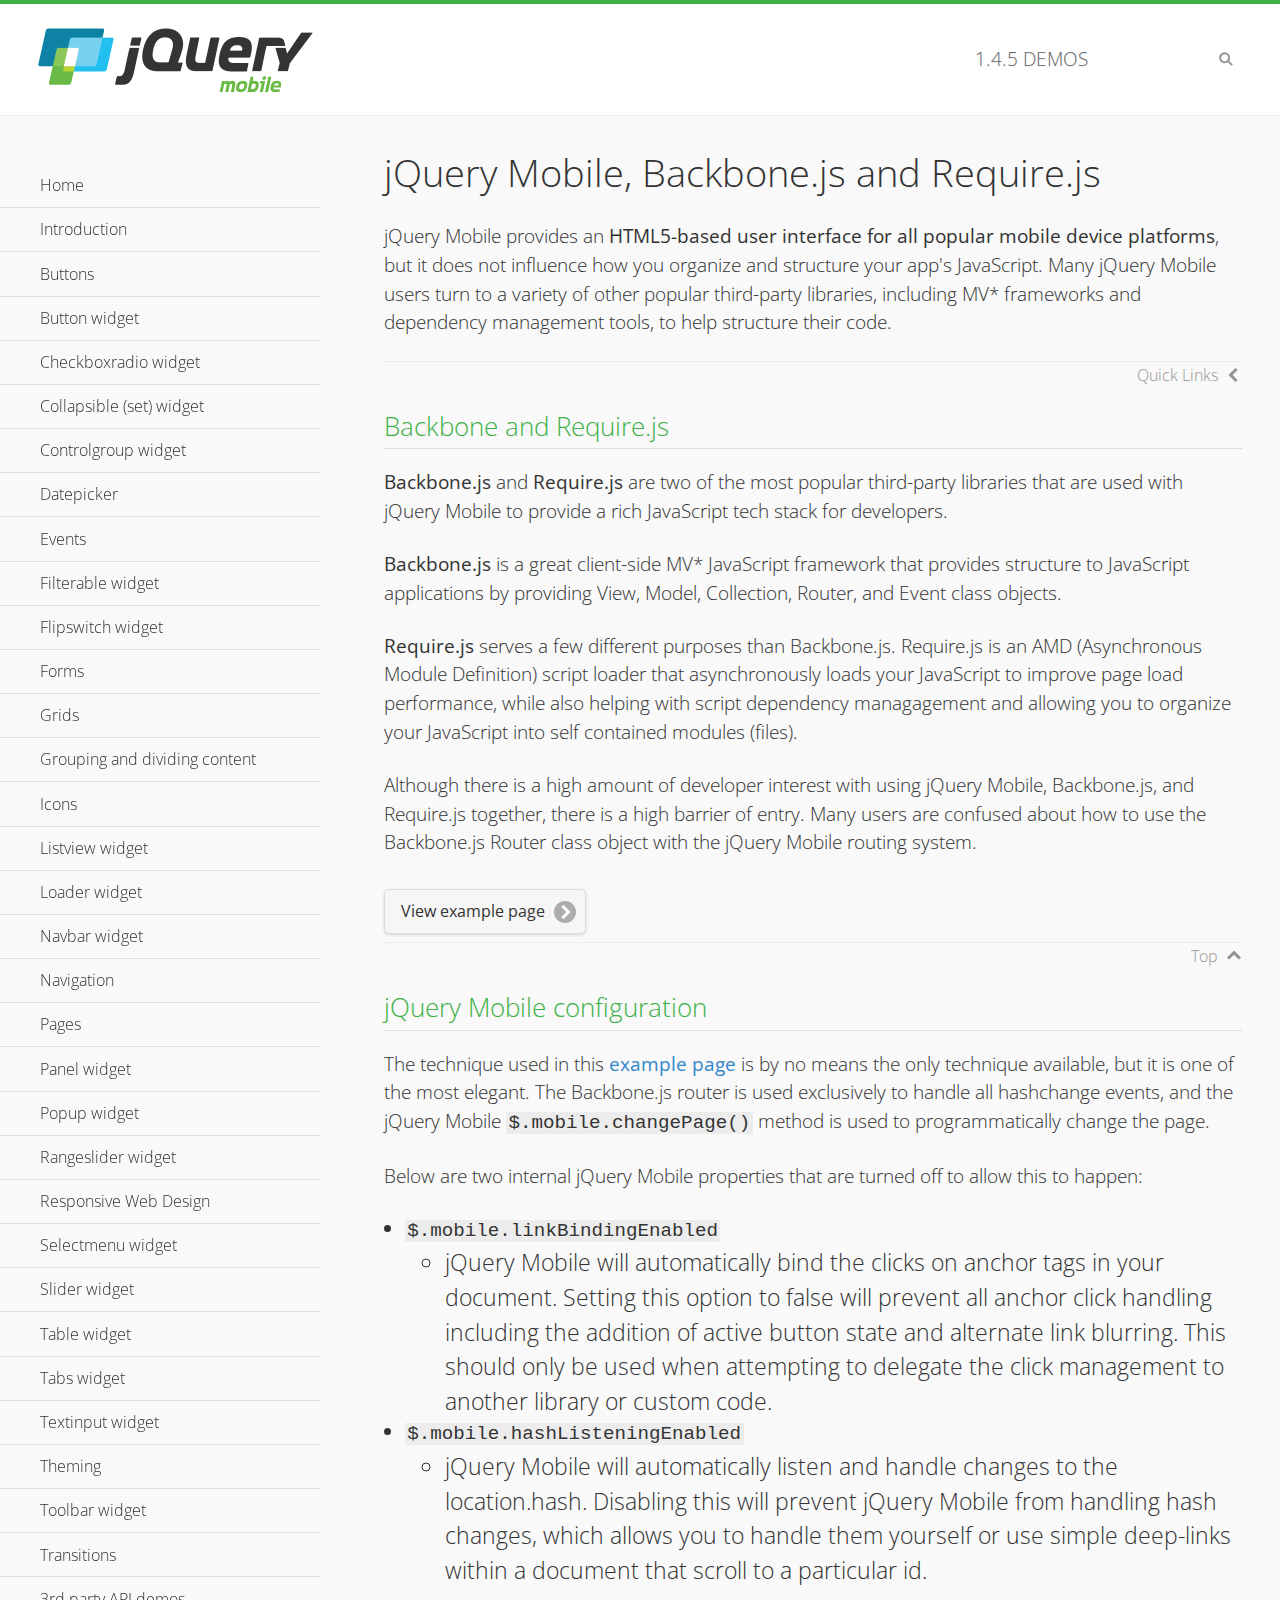
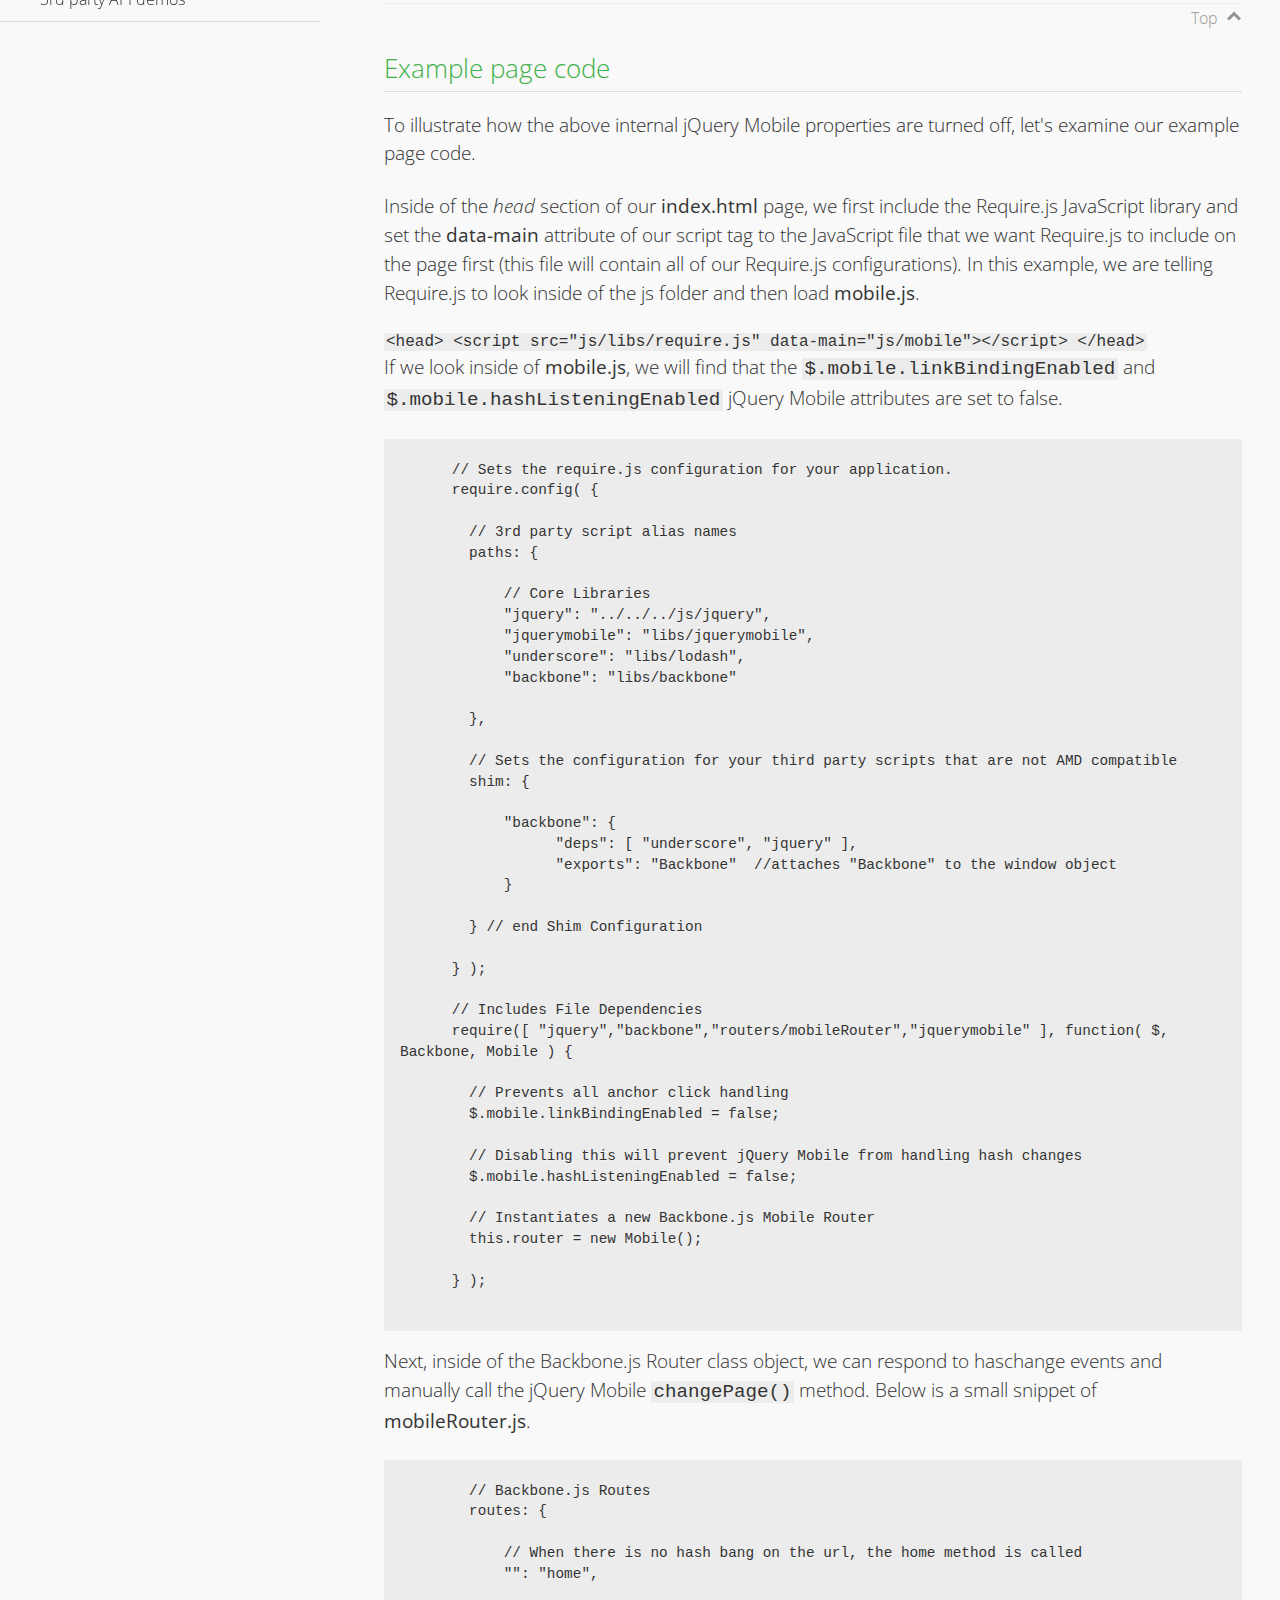
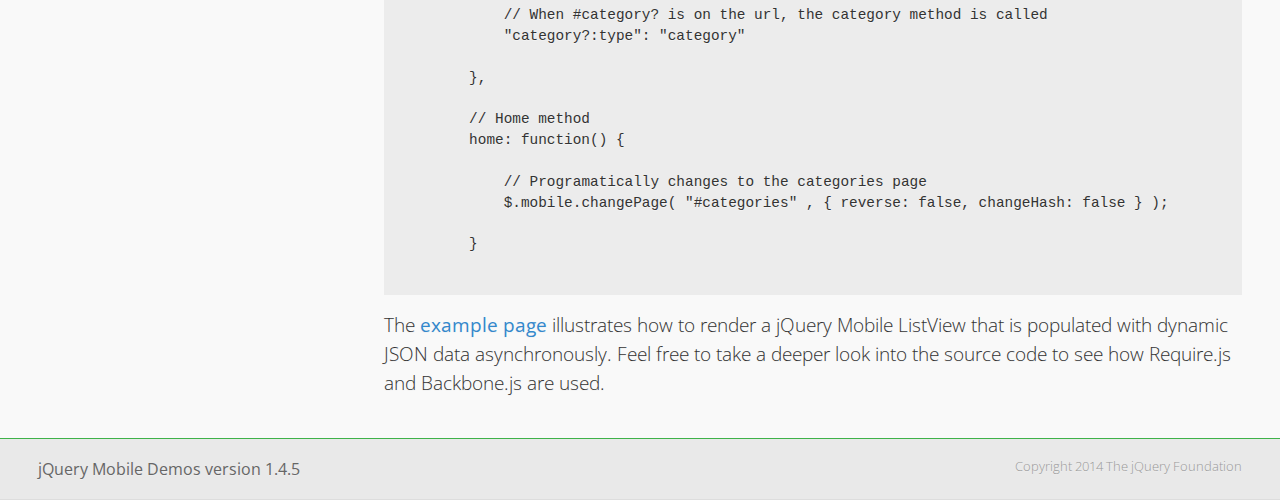
<file: MobileApp/libs/jquery-mobile/demos/backbone-requirejs/index.html>
<!DOCTYPE html>
<html>
  <head>
  <meta charset="utf-8">
  <meta name="viewport" content="width=device-width, initial-scale=1">
  <title>jQuery Mobile - Backbone.js and Require.js Apps</title>
	<link rel="shortcut icon" href="../favicon.ico">
    <link rel="stylesheet" href="http://fonts.googleapis.com/css?family=Open+Sans:300,400,700">
	<link rel="stylesheet" href="../css/themes/default/jquery.mobile-1.4.5.min.css">
	<link rel="stylesheet" href="../_assets/css/jqm-demos.css">
	<script src="../js/jquery.js"></script>
	<script src="../_assets/js/index.js"></script>
	<script src="../js/jquery.mobile-1.4.5.min.js"></script>

</head>
<body>
<div data-role="page" class="jqm-demos" data-quicklinks="true">

    <div data-role="header" class="jqm-header">
		<h2><a href="../" title="jQuery Mobile Demos home"><img src="../_assets/img/jquery-logo.png" alt="jQuery Mobile"></a></h2>
		<p><span class="jqm-version"></span> Demos</p>
        <a href="#" class="jqm-navmenu-link ui-btn ui-btn-icon-notext ui-corner-all ui-icon-bars ui-nodisc-icon ui-alt-icon ui-btn-left">Menu</a>
        <a href="#" class="jqm-search-link ui-btn ui-btn-icon-notext ui-corner-all ui-icon-search ui-nodisc-icon ui-alt-icon ui-btn-right">Search</a>
    </div><!-- /header -->

	<div role="main" class="ui-content jqm-content">

      <h1>jQuery Mobile, Backbone.js and Require.js</h1>
      <p>jQuery Mobile provides an <strong>HTML5-based user interface for all popular mobile device platforms</strong>, but it does not influence how you organize and structure your app's JavaScript.  Many jQuery Mobile users turn to a variety of other popular third-party libraries, including MV* frameworks and dependency management tools, to help structure their code.
      </p>

	  <h2>Backbone and Require.js</h2>
      <p><strong>Backbone.js</strong> and <strong>Require.js</strong> are two of the most popular third-party libraries that are used with jQuery Mobile to provide a rich JavaScript tech stack for developers.
      </p>
      <p><strong>Backbone.js</strong> is a great client-side MV* JavaScript framework that provides structure to JavaScript applications by providing View, Model, Collection, Router, and Event class objects.
      </p>
      <p><strong>Require.js</strong> serves a few different purposes than Backbone.js. Require.js is an AMD (Asynchronous Module Definition) script loader that asynchronously loads your JavaScript to improve page load performance, while also helping with script dependency managagement and allowing you to organize your JavaScript into self contained modules (files).
      </p>
      <p>Although there is a high amount of developer interest with using jQuery Mobile, Backbone.js, and Require.js together, there is a high barrier of entry.  Many users are confused about how to use the Backbone.js Router class object with the jQuery Mobile routing system.</p>

	   <a href="backbone-require.html" rel="external" class="ui-btn ui-btn-inline ui-corner-all ui-shadow ui-btn-icon-right ui-icon-carat-r">View example page</a>

      <h2>jQuery Mobile configuration</h2>

      <p>The technique used in this <a href="backbone-require.html" rel="external">example page</a> is by no means the only technique available, but it is one of the most elegant.  The Backbone.js router is used exclusively to handle all hashchange events, and the jQuery Mobile <code>$.mobile.changePage()</code> method is used to programmatically change the page.</p>

      <p>Below are two internal jQuery Mobile properties that are turned off to allow this to happen:</p>

      <ul>
        <li><code>$.mobile.linkBindingEnabled</code>
          <ul>
            <li>jQuery Mobile will automatically bind the clicks on anchor tags in your document. Setting this option to false will prevent all anchor click handling including the addition of active button state and alternate link blurring. This should only be used when attempting to delegate the click management to another library or custom code.</li>
            </ul>
        </li>
        <li><code>$.mobile.hashListeningEnabled</code>
          <ul>
            <li>jQuery Mobile will automatically listen and handle changes to the location.hash. Disabling this will prevent jQuery Mobile from handling hash changes, which allows you to handle them yourself or use simple deep-links within a document that scroll to a particular id.</li>
            </ul>
        </li>
      </ul>

	  <h2>Example page code</h2>
      <p>To illustrate how the above internal jQuery Mobile properties are turned off, let's examine our example page code.</p>

      <p>Inside of the <em>head</em> section of our <strong>index.html</strong> page, we first include the Require.js JavaScript library and set the <strong>data-main</strong> attribute of our script tag to the JavaScript file that we want Require.js to include on the page first (this file will contain all of our Require.js configurations).  In this example, we are telling Require.js to look inside of the js folder and then load <strong>mobile.js</strong>.
      </p>

      <code>
        &lt;head&gt;
          &lt;script src=&quot;js/libs/require.js&quot; data-main=&quot;js/mobile&quot;&gt;&lt;/script&gt;
        &lt;/head&gt;
      </code>
      <p>If we look inside of <strong>mobile.js</strong>, we will find that the <code>$.mobile.linkBindingEnabled</code> and <code>$.mobile.hashListeningEnabled</code> jQuery Mobile attributes are set to false.
      </p>
      <pre>
      <code>
      // Sets the require.js configuration for your application.
      require.config( {

        // 3rd party script alias names
        paths: {

            // Core Libraries
            "jquery": "../../../js/jquery",
            "jquerymobile": "libs/jquerymobile",
            "underscore": "libs/lodash",
            "backbone": "libs/backbone"

        },

        // Sets the configuration for your third party scripts that are not AMD compatible
        shim: {

            "backbone": {
                  "deps": [ "underscore", "jquery" ],
                  "exports": "Backbone"  //attaches "Backbone" to the window object
            }

        } // end Shim Configuration

      } );

      // Includes File Dependencies
      require([ "jquery","backbone","routers/mobileRouter","jquerymobile" ], function( $, Backbone, Mobile ) {

        // Prevents all anchor click handling
        $.mobile.linkBindingEnabled = false;

        // Disabling this will prevent jQuery Mobile from handling hash changes
        $.mobile.hashListeningEnabled = false;

        // Instantiates a new Backbone.js Mobile Router
        this.router = new Mobile();

      } );
</code>
</pre>
<p>Next, inside of the Backbone.js Router class object, we can respond to haschange events and manually call the jQuery Mobile <code>changePage()</code> method.  Below is a small snippet of <strong>mobileRouter.js</strong>.</p>
<pre>
<code>
        // Backbone.js Routes
        routes: {

            // When there is no hash bang on the url, the home method is called
            "": "home",

            // When #category? is on the url, the category method is called
            "category?:type": "category"

        },

        // Home method
        home: function() {

            // Programatically changes to the categories page
            $.mobile.changePage( "#categories" , { reverse: false, changeHash: false } );

        }
</code>
</pre>

		<p>The <a href="backbone-require.html" rel="external">example page</a> illustrates how to render a jQuery Mobile ListView that is populated with dynamic JSON data asynchronously. Feel free to take a deeper look into the source code to see how Require.js and Backbone.js are used.</p>

    </div><!-- /content -->
	    <div data-role="panel" class="jqm-navmenu-panel" data-position="left" data-display="overlay" data-theme="a">
	    	<ul class="jqm-list ui-alt-icon ui-nodisc-icon">
<li data-filtertext="demos homepage" data-icon="home"><a href=".././">Home</a></li>
<li data-filtertext="introduction overview getting started"><a href="../intro/" data-ajax="false">Introduction</a></li>
<li data-filtertext="buttons button markup buttonmarkup method anchor link button element"><a href="../button-markup/" data-ajax="false">Buttons</a></li>
<li data-filtertext="form button widget input button submit reset"><a href="../button/" data-ajax="false">Button widget</a></li>
<li data-role="collapsible" data-enhanced="true" data-collapsed-icon="carat-d" data-expanded-icon="carat-u" data-iconpos="right" data-inset="false" class="ui-collapsible ui-collapsible-themed-content ui-collapsible-collapsed">
	<h3 class="ui-collapsible-heading ui-collapsible-heading-collapsed">
		<a href="#" class="ui-collapsible-heading-toggle ui-btn ui-btn-icon-right ui-btn-inherit ui-icon-carat-d">
		    Checkboxradio widget<span class="ui-collapsible-heading-status"> click to expand contents</span>
		</a>
	</h3>
	<div class="ui-collapsible-content ui-body-inherit ui-collapsible-content-collapsed" aria-hidden="true">
		<ul>
			<li data-filtertext="form checkboxradio widget checkbox input checkboxes controlgroups"><a href="../checkboxradio-checkbox/" data-ajax="false">Checkboxes</a></li>
			<li data-filtertext="form checkboxradio widget radio input radio buttons controlgroups"><a href="../checkboxradio-radio/" data-ajax="false">Radio buttons</a></li>
		</ul>
	</div>
</li>
<li data-role="collapsible" data-enhanced="true" data-collapsed-icon="carat-d" data-expanded-icon="carat-u" data-iconpos="right" data-inset="false" class="ui-collapsible ui-collapsible-themed-content ui-collapsible-collapsed">
	<h3 class="ui-collapsible-heading ui-collapsible-heading-collapsed">
		<a href="#" class="ui-collapsible-heading-toggle ui-btn ui-btn-icon-right ui-btn-inherit ui-icon-carat-d">
			Collapsible (set) widget<span class="ui-collapsible-heading-status"> click to expand contents</span>
		</a>
	</h3>
	<div class="ui-collapsible-content ui-body-inherit ui-collapsible-content-collapsed" aria-hidden="true">
		<ul>
			<li data-filtertext="collapsibles content formatting"><a href="../collapsible/" data-ajax="false">Collapsible</a></li>
			<li data-filtertext="dynamic collapsible set accordion append expand"><a href="../collapsible-dynamic/" data-ajax="false">Dynamic collapsibles</a></li>
			<li data-filtertext="accordions collapsible set widget content formatting grouped collapsibles"><a href="../collapsibleset/" data-ajax="false">Collapsible set</a></li>
		</ul>
	</div>
</li>
<li data-role="collapsible" data-enhanced="true" data-collapsed-icon="carat-d" data-expanded-icon="carat-u" data-iconpos="right" data-inset="false" class="ui-collapsible ui-collapsible-themed-content ui-collapsible-collapsed">
	<h3 class="ui-collapsible-heading ui-collapsible-heading-collapsed">
		<a href="#" class="ui-collapsible-heading-toggle ui-btn ui-btn-icon-right ui-btn-inherit ui-icon-carat-d">
			Controlgroup widget<span class="ui-collapsible-heading-status"> click to expand contents</span>
		</a>
	</h3>
	<div class="ui-collapsible-content ui-body-inherit ui-collapsible-content-collapsed" aria-hidden="true">
		<ul>
			<li data-filtertext="controlgroups selectmenu checkboxradio input grouped buttons horizontal vertical"><a href="../controlgroup/" data-ajax="false">Controlgroup</a></li>
			<li data-filtertext="dynamic controlgroup dynamically add buttons"><a href="../controlgroup-dynamic/" data-ajax="false">Dynamic controlgroups</a></li>
		</ul>
	</div>
</li>
<li data-filtertext="form datepicker widget date input"><a href="../datepicker/" data-ajax="false">Datepicker</a></li>
<li data-role="collapsible" data-enhanced="true" data-collapsed-icon="carat-d" data-expanded-icon="carat-u" data-iconpos="right" data-inset="false" class="ui-collapsible ui-collapsible-themed-content ui-collapsible-collapsed">
	<h3 class="ui-collapsible-heading ui-collapsible-heading-collapsed">
		<a href="#" class="ui-collapsible-heading-toggle ui-btn ui-btn-icon-right ui-btn-inherit ui-icon-carat-d">
			Events<span class="ui-collapsible-heading-status"> click to expand contents</span>
		</a>
	</h3>
	<div class="ui-collapsible-content ui-body-inherit ui-collapsible-content-collapsed" aria-hidden="true">
		<ul>
			<li data-filtertext="swipe to delete list items listviews swipe events"><a href="../swipe-list/" data-ajax="false">Swipe list items</a></li>
			<li data-filtertext="swipe to navigate swipe page navigation swipe events"><a href="../swipe-page/" data-ajax="false">Swipe page navigation</a></li>
		</ul>
	</div>
</li>
<li data-filtertext="filterable filter elements sorting searching listview table"><a href="../filterable/" data-ajax="false">Filterable widget</a></li>
<li data-filtertext="form flipswitch widget flip toggle switch binary select checkbox input"><a href="../flipswitch/" data-ajax="false">Flipswitch widget</a></li>
<li data-role="collapsible" data-enhanced="true" data-collapsed-icon="carat-d" data-expanded-icon="carat-u" data-iconpos="right" data-inset="false" class="ui-collapsible ui-collapsible-themed-content ui-collapsible-collapsed">
	<h3 class="ui-collapsible-heading ui-collapsible-heading-collapsed">
		<a href="#" class="ui-collapsible-heading-toggle ui-btn ui-btn-icon-right ui-btn-inherit ui-icon-carat-d">
			Forms<span class="ui-collapsible-heading-status"> click to expand contents</span>
		</a>
	</h3>
	<div class="ui-collapsible-content ui-body-inherit ui-collapsible-content-collapsed" aria-hidden="true">
		<ul>
			<li data-filtertext="forms text checkbox radio range button submit reset inputs selects textarea slider flipswitch label form elements"><a href="../forms/" data-ajax="false">Forms</a></li>
			<li data-filtertext="form hide labels hidden accessible ui-hidden-accessible forms"><a href="../forms-label-hidden-accessible/" data-ajax="false">Hide labels</a></li>
			<li data-filtertext="form field containers fieldcontain ui-field-contain forms"><a href="../forms-field-contain/" data-ajax="false">Field containers</a></li>
			<li data-filtertext="forms disabled form elements"><a href="../forms-disabled/" data-ajax="false">Forms disabled</a></li>
			<li data-filtertext="forms gallery examples overview forms text checkbox radio range button submit reset inputs selects textarea slider flipswitch label form elements"><a href="../forms-gallery/" data-ajax="false">Forms gallery</a></li>
		</ul>
	</div>
</li>
<li data-role="collapsible" data-enhanced="true" data-collapsed-icon="carat-d" data-expanded-icon="carat-u" data-iconpos="right" data-inset="false" class="ui-collapsible ui-collapsible-themed-content ui-collapsible-collapsed">
	<h3 class="ui-collapsible-heading ui-collapsible-heading-collapsed">
		<a href="#" class="ui-collapsible-heading-toggle ui-btn ui-btn-icon-right ui-btn-inherit ui-icon-carat-d">
			Grids<span class="ui-collapsible-heading-status"> click to expand contents</span>
		</a>
	</h3>
	<div class="ui-collapsible-content ui-body-inherit ui-collapsible-content-collapsed" aria-hidden="true">
		<ul>
			<li data-filtertext="grids columns blocks content formatting rwd responsive css framework"><a href="../grids/" data-ajax="false">Grids</a></li>
			<li data-filtertext="buttons in grids css framework"><a href="../grids-buttons/" data-ajax="false">Buttons in grids</a></li>
			<li data-filtertext="custom responsive grids rwd css framework"><a href="../grids-custom-responsive/" data-ajax="false">Custom responsive grids</a></li>
		</ul>
	</div>
</li>
<li data-filtertext="blocks content formatting sections heading"><a href="../body-bar-classes/" data-ajax="false">Grouping and dividing content</a></li>
<li data-role="collapsible" data-enhanced="true" data-collapsed-icon="carat-d" data-expanded-icon="carat-u" data-iconpos="right" data-inset="false" class="ui-collapsible ui-collapsible-themed-content ui-collapsible-collapsed">
	<h3 class="ui-collapsible-heading ui-collapsible-heading-collapsed">
		<a href="#" class="ui-collapsible-heading-toggle ui-btn ui-btn-icon-right ui-btn-inherit ui-icon-carat-d">
			Icons<span class="ui-collapsible-heading-status"> click to expand contents</span>
		</a>
	</h3>
	<div class="ui-collapsible-content ui-body-inherit ui-collapsible-content-collapsed" aria-hidden="true">
		<ul>
			<li data-filtertext="button icons svg disc alt custom icon position"><a href="../icons/" data-ajax="false">Icons</a></li>
			<li data-filtertext=""><a href="../icons-grunticon/" data-ajax="false">Grunticon loader</a></li>
		</ul>
	</div>
</li>
<li data-role="collapsible" data-enhanced="true" data-collapsed-icon="carat-d" data-expanded-icon="carat-u" data-iconpos="right" data-inset="false" class="ui-collapsible ui-collapsible-themed-content ui-collapsible-collapsed">
	<h3 class="ui-collapsible-heading ui-collapsible-heading-collapsed">
		<a href="#" class="ui-collapsible-heading-toggle ui-btn ui-btn-icon-right ui-btn-inherit ui-icon-carat-d">
			Listview widget<span class="ui-collapsible-heading-status"> click to expand contents</span>
		</a>
	</h3>
	<div class="ui-collapsible-content ui-body-inherit ui-collapsible-content-collapsed" aria-hidden="true">
		<ul>
			<li data-filtertext="listview widget thumbnails icons nested split button collapsible ul ol"><a href="../listview/" data-ajax="false">Listview</a></li>
			<li data-filtertext="autocomplete filterable reveal listview filtertextbeforefilter placeholder"><a href="../listview-autocomplete/" data-ajax="false">Listview autocomplete</a></li>
			<li data-filtertext="autocomplete filterable reveal listview remote data filtertextbeforefilter placeholder"><a href="../listview-autocomplete-remote/" data-ajax="false">Listview autocomplete remote data</a></li>
			<li data-filtertext="autodividers anchor jump scroll linkbars listview lists ul ol"><a href="../listview-autodividers-linkbar/" data-ajax="false">Listview autodividers linkbar</a></li>
			<li data-filtertext="listview autodividers selector autodividersselector lists ul ol"><a href="../listview-autodividers-selector/" data-ajax="false">Listview autodividers selector</a></li>
			<li data-filtertext="listview nested list items"><a href="../listview-nested-lists/" data-ajax="false">Nested Listviews</a></li>
			<li data-filtertext="listview collapsible list items flat"><a href="../listview-collapsible-item-flat/" data-ajax="false">Listview collapsible list items (flat)</a></li>
			<li data-filtertext="listview collapsible list indented"><a href="../listview-collapsible-item-indented/" data-ajax="false">Listview collapsible list items (indented)</a></li>
			<li data-filtertext="grid listview responsive grids responsive listviews lists ul"><a href="../listview-grid/" data-ajax="false">Listview responsive grid</a></li>
		</ul>
	</div>
</li>
<li data-filtertext="loader widget page loading navigation overlay spinner"><a href="../loader/" data-ajax="false">Loader widget</a></li>
<li data-filtertext="navbar widget navmenu toolbars header footer"><a href="../navbar/" data-ajax="false">Navbar widget</a></li>
<li data-role="collapsible" data-enhanced="true" data-collapsed-icon="carat-d" data-expanded-icon="carat-u" data-iconpos="right" data-inset="false" class="ui-collapsible ui-collapsible-themed-content ui-collapsible-collapsed">
	<h3 class="ui-collapsible-heading ui-collapsible-heading-collapsed">
		<a href="#" class="ui-collapsible-heading-toggle ui-btn ui-btn-icon-right ui-btn-inherit ui-icon-carat-d">
			Navigation<span class="ui-collapsible-heading-status"> click to expand contents</span>
		</a>
	</h3>
	<div class="ui-collapsible-content ui-body-inherit ui-collapsible-content-collapsed" aria-hidden="true">
		<ul>
			<li data-filtertext="ajax navigation navigate widget history event method"><a href="../navigation/" data-ajax="false">Navigation</a></li>
			<li data-filtertext="linking pages page links navigation ajax prefetch cache"><a href="../navigation-linking-pages/" data-ajax="false">Linking pages</a></li>
			<!-- <li data-filtertext="php redirect server redirection server-side navigation"><a href="../navigation-php-redirect/" data-ajax="false">PHP redirect demo</a></li>-->
			<li data-filtertext="navigation redirection hash query"><a href="../navigation-hash-processing/" data-ajax="false">Hash processing demo</a></li>
			<li data-filtertext="navigation redirection hash query"><a href="../page-events/" data-ajax="false">Page Navigation Events</a></li>
		</ul>
	</div>
</li>
<li data-role="collapsible" data-enhanced="true" data-collapsed-icon="carat-d" data-expanded-icon="carat-u" data-iconpos="right" data-inset="false" class="ui-collapsible ui-collapsible-themed-content ui-collapsible-collapsed">
	<h3 class="ui-collapsible-heading ui-collapsible-heading-collapsed">
		<a href="#" class="ui-collapsible-heading-toggle ui-btn ui-btn-icon-right ui-btn-inherit ui-icon-carat-d">
			Pages<span class="ui-collapsible-heading-status"> click to expand contents</span>
		</a>
	</h3>
	<div class="ui-collapsible-content ui-body-inherit ui-collapsible-content-collapsed" aria-hidden="true">
		<ul>
			<li data-filtertext="pages page widget ajax navigation"><a href="../pages/" data-ajax="false">Pages</a></li>
			<li data-filtertext="single page"><a href="../pages-single-page/" data-ajax="false">Single page</a></li>
			<li data-filtertext="multipage multi-page page"><a href="../pages-multi-page/" data-ajax="false">Multi-page template</a></li>
			<li data-filtertext="dialog page widget modal popup"><a href="../pages-dialog/" data-ajax="false">Dialog page</a></li>
		</ul>
	</div>
</li>
<li data-role="collapsible" data-enhanced="true" data-collapsed-icon="carat-d" data-expanded-icon="carat-u" data-iconpos="right" data-inset="false" class="ui-collapsible ui-collapsible-themed-content ui-collapsible-collapsed">
	<h3 class="ui-collapsible-heading ui-collapsible-heading-collapsed">
		<a href="#" class="ui-collapsible-heading-toggle ui-btn ui-btn-icon-right ui-btn-inherit ui-icon-carat-d">
			Panel widget<span class="ui-collapsible-heading-status"> click to expand contents</span>
		</a>
	</h3>
	<div class="ui-collapsible-content ui-body-inherit ui-collapsible-content-collapsed" aria-hidden="true">
		<ul>
			<li data-filtertext="panel widget sliding panels reveal push overlay responsive"><a href="../panel/" data-ajax="false">Panel</a></li>
			<li data-filtertext=""><a href="../panel-external/" data-ajax="false">External panels</a></li>
			<li data-filtertext="panel "><a href="../panel-fixed/" data-ajax="false">Fixed panels</a></li>
			<li data-filtertext="panel slide panels sliding panels shadow rwd responsive breakpoint"><a href="../panel-responsive/" data-ajax="false">Panels responsive</a></li>
			<li data-filtertext="panel custom style custom panel width reveal shadow listview panel styling page background wrapper"><a href="../panel-styling/" data-ajax="false">Custom panel style</a></li>
			<li data-filtertext="panel open on swipe"><a href="../panel-swipe-open/" data-ajax="false">Panel open on swipe</a></li>
			<li data-filtertext="panels outside page internal external toolbars"><a href="../panel-external-internal/" data-ajax="false">Panel external and internal</a></li>
		</ul>
	</div>
</li>
<li data-role="collapsible" data-enhanced="true" data-collapsed-icon="carat-d" data-expanded-icon="carat-u" data-iconpos="right" data-inset="false" class="ui-collapsible ui-collapsible-themed-content ui-collapsible-collapsed">
	<h3 class="ui-collapsible-heading ui-collapsible-heading-collapsed">
		<a href="#" class="ui-collapsible-heading-toggle ui-btn ui-btn-icon-right ui-btn-inherit ui-icon-carat-d">
			Popup widget<span class="ui-collapsible-heading-status"> click to expand contents</span>
		</a>
	</h3>
	<div class="ui-collapsible-content ui-body-inherit ui-collapsible-content-collapsed" aria-hidden="true">
		<ul>
			<li data-filtertext="popup widget popups dialog modal transition tooltip lightbox form overlay screen flip pop fade transition"><a href="../popup/" data-ajax="false">Popup</a></li>
			<li data-filtertext="popup alignment position"><a href="../popup-alignment/" data-ajax="false">Popup alignment</a></li>
			<li data-filtertext="popup arrow size popups popover"><a href="../popup-arrow-size/" data-ajax="false">Popup arrow size</a></li>
			<li data-filtertext="dynamic popups popup images lightbox"><a href="../popup-dynamic/" data-ajax="false">Dynamic popups</a></li>
			<li data-filtertext="popups with iframes scaling"><a href="../popup-iframe/" data-ajax="false">Popups with iframes</a></li>
			<li data-filtertext="popup image scaling"><a href="../popup-image-scaling/" data-ajax="false">Popup image scaling</a></li>
			<li data-filtertext="external popup outside multi-page"><a href="../popup-outside-multipage/" data-ajax="false">Popup outside multi-page</a></li>
		</ul>
	</div>
</li>
<li data-filtertext="form rangeslider widget dual sliders dual handle sliders range input"><a href="../rangeslider/" data-ajax="false">Rangeslider widget</a></li>
<li data-filtertext="responsive web design rwd adaptive progressive enhancement PE accessible mobile breakpoints media query media queries"><a href="../rwd/" data-ajax="false">Responsive Web Design</a></li>
<li data-role="collapsible" data-enhanced="true" data-collapsed-icon="carat-d" data-expanded-icon="carat-u" data-iconpos="right" data-inset="false" class="ui-collapsible ui-collapsible-themed-content ui-collapsible-collapsed">
	<h3 class="ui-collapsible-heading ui-collapsible-heading-collapsed">
		<a href="#" class="ui-collapsible-heading-toggle ui-btn ui-btn-icon-right ui-btn-inherit ui-icon-carat-d">
			Selectmenu widget<span class="ui-collapsible-heading-status"> click to expand contents</span>
		</a>
	</h3>
	<div class="ui-collapsible-content ui-body-inherit ui-collapsible-content-collapsed" aria-hidden="true">
		<ul>
			<li data-filtertext="form selectmenu widget select input custom select menu selects"><a href="../selectmenu/" data-ajax="false">Selectmenu</a></li>
			<li data-filtertext="form custom select menu selectmenu widget custom menu option optgroup multiple selects"><a href="../selectmenu-custom/" data-ajax="false">Custom select menu</a></li>
			<li data-filtertext="filterable select filter popup dialog"><a href="../selectmenu-custom-filter/" data-ajax="false">Custom select menu with filter</a></li>
		</ul>
	</div>
</li>
<li data-role="collapsible" data-enhanced="true" data-collapsed-icon="carat-d" data-expanded-icon="carat-u" data-iconpos="right" data-inset="false" class="ui-collapsible ui-collapsible-themed-content ui-collapsible-collapsed">
	<h3 class="ui-collapsible-heading ui-collapsible-heading-collapsed">
		<a href="#" class="ui-collapsible-heading-toggle ui-btn ui-btn-icon-right ui-btn-inherit ui-icon-carat-d">
			Slider widget<span class="ui-collapsible-heading-status"> click to expand contents</span>
		</a>
	</h3>
	<div class="ui-collapsible-content ui-body-inherit ui-collapsible-content-collapsed" aria-hidden="true">
		<ul>
			<li data-filtertext="form slider widget range input single sliders"><a href="../slider/" data-ajax="false">Slider</a></li>
			<li data-filtertext="form slider widget flipswitch slider binary select flip toggle switch"><a href="../slider-flipswitch/" data-ajax="false">Slider flip toggle switch</a></li>
			<li data-filtertext="form slider tooltip handle value input range sliders"><a href="../slider-tooltip/" data-ajax="false">Slider tooltip</a></li>
		</ul>
	</div>
</li>
<li data-role="collapsible" data-enhanced="true" data-collapsed-icon="carat-d" data-expanded-icon="carat-u" data-iconpos="right" data-inset="false" class="ui-collapsible ui-collapsible-themed-content ui-collapsible-collapsed">
	<h3 class="ui-collapsible-heading ui-collapsible-heading-collapsed">
		<a href="#" class="ui-collapsible-heading-toggle ui-btn ui-btn-icon-right ui-btn-inherit ui-icon-carat-d">
			Table widget<span class="ui-collapsible-heading-status"> click to expand contents</span>
		</a>
	</h3>
	<div class="ui-collapsible-content ui-body-inherit ui-collapsible-content-collapsed" aria-hidden="true">
		<ul>
			<li data-filtertext="table widget reflow column toggle th td responsive tables rwd hide show tabular"><a href="../table-column-toggle/" data-ajax="false">Table Column Toggle</a></li>
			<li data-filtertext="table column toggle phone comparison demo"><a href="../table-column-toggle-example/" data-ajax="false">Table Column Toggle demo</a></li>
			<li data-filtertext="responsive tables table column toggle heading groups rwd breakpoint"><a href="../table-column-toggle-heading-groups/" data-ajax="false">Table Column Toggle heading groups</a></li>
			<li data-filtertext="responsive tables table column toggle hide rwd breakpoint customization options"><a href="../table-column-toggle-options/" data-ajax="false">Table Column Toggle options</a></li>
			<li data-filtertext="table reflow th td responsive rwd columns tabular"><a href="../table-reflow/" data-ajax="false">Table Reflow</a></li>
			<li data-filtertext="responsive tables table reflow heading groups rwd breakpoint"><a href="../table-reflow-heading-groups/" data-ajax="false">Table Reflow heading groups</a></li>
			<li data-filtertext="responsive tables table reflow stripes strokes table style"><a href="../table-reflow-stripes-strokes/" data-ajax="false">Table Reflow stripes and strokes</a></li>
			<li data-filtertext="responsive tables table reflow stack custom styles"><a href="../table-reflow-styling/" data-ajax="false">Table Reflow custom styles</a></li>
		</ul>
	</div>
</li>
<li data-filtertext="ui tabs widget"><a href="../tabs/" data-ajax="false">Tabs widget</a></li>
<li data-filtertext="form textinput widget text input textarea number date time tel email file color password"><a href="../textinput/" data-ajax="false">Textinput widget</a></li>
<li data-role="collapsible" data-enhanced="true" data-collapsed-icon="carat-d" data-expanded-icon="carat-u" data-iconpos="right" data-inset="false" class="ui-collapsible ui-collapsible-themed-content ui-collapsible-collapsed">
	<h3 class="ui-collapsible-heading ui-collapsible-heading-collapsed">
		<a href="#" class="ui-collapsible-heading-toggle ui-btn ui-btn-icon-right ui-btn-inherit ui-icon-carat-d">
			Theming<span class="ui-collapsible-heading-status"> click to expand contents</span>
		</a>
	</h3>
	<div class="ui-collapsible-content ui-body-inherit ui-collapsible-content-collapsed" aria-hidden="true">
		<ul>
			<li data-filtertext="default theme swatches theming style css"><a href="../theme-default/" data-ajax="false">Default theme</a></li>
			<li data-filtertext="classic theme old theme swatches theming style css"><a href="../theme-classic/" data-ajax="false">Classic theme</a></li>
		</ul>
	</div>
</li>
<li data-role="collapsible" data-enhanced="true" data-collapsed-icon="carat-d" data-expanded-icon="carat-u" data-iconpos="right" data-inset="false" class="ui-collapsible ui-collapsible-themed-content ui-collapsible-collapsed">
	<h3 class="ui-collapsible-heading ui-collapsible-heading-collapsed">
		<a href="#" class="ui-collapsible-heading-toggle ui-btn ui-btn-icon-right ui-btn-inherit ui-icon-carat-d">
			Toolbar widget<span class="ui-collapsible-heading-status"> click to expand contents</span>
		</a>
	</h3>
	<div class="ui-collapsible-content ui-body-inherit ui-collapsible-content-collapsed" aria-hidden="true">
		<ul>
			<li data-filtertext="toolbar widget header footer toolbars fixed fullscreen external sections"><a href="../toolbar/" data-ajax="false">Toolbar</a></li>
			<li data-filtertext="dynamic toolbars dynamically add toolbar header footer"><a href="../toolbar-dynamic/" data-ajax="false">Dynamic toolbars</a></li>
			<li data-filtertext="external toolbars header footer"><a href="../toolbar-external/" data-ajax="false">External toolbars</a></li>
			<li data-filtertext="fixed toolbars header footer"><a href="../toolbar-fixed/" data-ajax="false">Fixed toolbars</a></li>
			<li data-filtertext="fixed fullscreen toolbars header footer"><a href="../toolbar-fixed-fullscreen/" data-ajax="false">Fullscreen toolbars</a></li>
			<li data-filtertext="external fixed toolbars header footer"><a href="../toolbar-fixed-external/" data-ajax="false">Fixed external toolbars</a></li>
			<li data-filtertext="external persistent toolbars header footer navbar navmenu"><a href="../toolbar-fixed-persistent/" data-ajax="false">Persistent toolbars</a></li>
			<li data-filtertext="external ajax optimized toolbars persistent toolbars header footer navbar"><a href="../toolbar-fixed-persistent-optimized/" data-ajax="false">Ajax optimized toolbars</a></li>
			<li data-filtertext="form in toolbars header footer"><a href="../toolbar-fixed-forms/" data-ajax="false">Form in toolbar</a></li>
		</ul>
	</div>
</li>
<li data-filtertext="page transitions animated pages popup navigation flip slide fade pop"><a href="../transitions/" data-ajax="false">Transitions</a></li>
<li data-role="collapsible" data-enhanced="true" data-collapsed-icon="carat-d" data-expanded-icon="carat-u" data-iconpos="right" data-inset="false" class="ui-collapsible ui-collapsible-themed-content ui-collapsible-collapsed">
	<h3 class="ui-collapsible-heading ui-collapsible-heading-collapsed">
		<a href="#" class="ui-collapsible-heading-toggle ui-btn ui-btn-icon-right ui-btn-inherit ui-icon-carat-d">
			3rd party API demos<span class="ui-collapsible-heading-status"> click to expand contents</span>
		</a>
	</h3>
	<div class="ui-collapsible-content ui-body-inherit ui-collapsible-content-collapsed" aria-hidden="true">
		<ul>
			<li data-filtertext="backbone requirejs navigation router"><a href="../backbone-requirejs/" data-ajax="false">Backbone RequireJS</a></li>
			<li data-filtertext="google maps geolocation demo"><a href="../map-geolocation/" data-ajax="false">Google Maps geolocation</a></li>
			<li data-filtertext="google maps hybrid"><a href="../map-list-toggle/" data-ajax="false">Google Maps list toggle</a></li>
		</ul>
	</div>
</li>



		     </ul>
		</div><!-- /panel -->


    <div data-role="footer" data-position="fixed" data-tap-toggle="false" class="jqm-footer">
        <p>jQuery Mobile Demos version <span class="jqm-version"></span></p>
        <p>Copyright 2014 The jQuery Foundation</p>
    </div><!-- /footer -->
	<!-- TODO: This should become an external panel so we can add input to markup (unique ID) -->
    <div data-role="panel" class="jqm-search-panel" data-position="right" data-display="overlay" data-theme="a">
		<div class="jqm-search">
			<ul class="jqm-list" data-filter-placeholder="Search demos..." data-filter-reveal="true">
<li data-filtertext="demos homepage" data-icon="home"><a href=".././">Home</a></li>
<li data-filtertext="introduction overview getting started"><a href="../intro/" data-ajax="false">Introduction</a></li>
<li data-filtertext="buttons button markup buttonmarkup method anchor link button element"><a href="../button-markup/" data-ajax="false">Buttons</a></li>
<li data-filtertext="form button widget input button submit reset"><a href="../button/" data-ajax="false">Button widget</a></li>
<li data-role="collapsible" data-enhanced="true" data-collapsed-icon="carat-d" data-expanded-icon="carat-u" data-iconpos="right" data-inset="false" class="ui-collapsible ui-collapsible-themed-content ui-collapsible-collapsed">
	<h3 class="ui-collapsible-heading ui-collapsible-heading-collapsed">
		<a href="#" class="ui-collapsible-heading-toggle ui-btn ui-btn-icon-right ui-btn-inherit ui-icon-carat-d">
		    Checkboxradio widget<span class="ui-collapsible-heading-status"> click to expand contents</span>
		</a>
	</h3>
	<div class="ui-collapsible-content ui-body-inherit ui-collapsible-content-collapsed" aria-hidden="true">
		<ul>
			<li data-filtertext="form checkboxradio widget checkbox input checkboxes controlgroups"><a href="../checkboxradio-checkbox/" data-ajax="false">Checkboxes</a></li>
			<li data-filtertext="form checkboxradio widget radio input radio buttons controlgroups"><a href="../checkboxradio-radio/" data-ajax="false">Radio buttons</a></li>
		</ul>
	</div>
</li>
<li data-role="collapsible" data-enhanced="true" data-collapsed-icon="carat-d" data-expanded-icon="carat-u" data-iconpos="right" data-inset="false" class="ui-collapsible ui-collapsible-themed-content ui-collapsible-collapsed">
	<h3 class="ui-collapsible-heading ui-collapsible-heading-collapsed">
		<a href="#" class="ui-collapsible-heading-toggle ui-btn ui-btn-icon-right ui-btn-inherit ui-icon-carat-d">
			Collapsible (set) widget<span class="ui-collapsible-heading-status"> click to expand contents</span>
		</a>
	</h3>
	<div class="ui-collapsible-content ui-body-inherit ui-collapsible-content-collapsed" aria-hidden="true">
		<ul>
			<li data-filtertext="collapsibles content formatting"><a href="../collapsible/" data-ajax="false">Collapsible</a></li>
			<li data-filtertext="dynamic collapsible set accordion append expand"><a href="../collapsible-dynamic/" data-ajax="false">Dynamic collapsibles</a></li>
			<li data-filtertext="accordions collapsible set widget content formatting grouped collapsibles"><a href="../collapsibleset/" data-ajax="false">Collapsible set</a></li>
		</ul>
	</div>
</li>
<li data-role="collapsible" data-enhanced="true" data-collapsed-icon="carat-d" data-expanded-icon="carat-u" data-iconpos="right" data-inset="false" class="ui-collapsible ui-collapsible-themed-content ui-collapsible-collapsed">
	<h3 class="ui-collapsible-heading ui-collapsible-heading-collapsed">
		<a href="#" class="ui-collapsible-heading-toggle ui-btn ui-btn-icon-right ui-btn-inherit ui-icon-carat-d">
			Controlgroup widget<span class="ui-collapsible-heading-status"> click to expand contents</span>
		</a>
	</h3>
	<div class="ui-collapsible-content ui-body-inherit ui-collapsible-content-collapsed" aria-hidden="true">
		<ul>
			<li data-filtertext="controlgroups selectmenu checkboxradio input grouped buttons horizontal vertical"><a href="../controlgroup/" data-ajax="false">Controlgroup</a></li>
			<li data-filtertext="dynamic controlgroup dynamically add buttons"><a href="../controlgroup-dynamic/" data-ajax="false">Dynamic controlgroups</a></li>
		</ul>
	</div>
</li>
<li data-filtertext="form datepicker widget date input"><a href="../datepicker/" data-ajax="false">Datepicker</a></li>
<li data-role="collapsible" data-enhanced="true" data-collapsed-icon="carat-d" data-expanded-icon="carat-u" data-iconpos="right" data-inset="false" class="ui-collapsible ui-collapsible-themed-content ui-collapsible-collapsed">
	<h3 class="ui-collapsible-heading ui-collapsible-heading-collapsed">
		<a href="#" class="ui-collapsible-heading-toggle ui-btn ui-btn-icon-right ui-btn-inherit ui-icon-carat-d">
			Events<span class="ui-collapsible-heading-status"> click to expand contents</span>
		</a>
	</h3>
	<div class="ui-collapsible-content ui-body-inherit ui-collapsible-content-collapsed" aria-hidden="true">
		<ul>
			<li data-filtertext="swipe to delete list items listviews swipe events"><a href="../swipe-list/" data-ajax="false">Swipe list items</a></li>
			<li data-filtertext="swipe to navigate swipe page navigation swipe events"><a href="../swipe-page/" data-ajax="false">Swipe page navigation</a></li>
		</ul>
	</div>
</li>
<li data-filtertext="filterable filter elements sorting searching listview table"><a href="../filterable/" data-ajax="false">Filterable widget</a></li>
<li data-filtertext="form flipswitch widget flip toggle switch binary select checkbox input"><a href="../flipswitch/" data-ajax="false">Flipswitch widget</a></li>
<li data-role="collapsible" data-enhanced="true" data-collapsed-icon="carat-d" data-expanded-icon="carat-u" data-iconpos="right" data-inset="false" class="ui-collapsible ui-collapsible-themed-content ui-collapsible-collapsed">
	<h3 class="ui-collapsible-heading ui-collapsible-heading-collapsed">
		<a href="#" class="ui-collapsible-heading-toggle ui-btn ui-btn-icon-right ui-btn-inherit ui-icon-carat-d">
			Forms<span class="ui-collapsible-heading-status"> click to expand contents</span>
		</a>
	</h3>
	<div class="ui-collapsible-content ui-body-inherit ui-collapsible-content-collapsed" aria-hidden="true">
		<ul>
			<li data-filtertext="forms text checkbox radio range button submit reset inputs selects textarea slider flipswitch label form elements"><a href="../forms/" data-ajax="false">Forms</a></li>
			<li data-filtertext="form hide labels hidden accessible ui-hidden-accessible forms"><a href="../forms-label-hidden-accessible/" data-ajax="false">Hide labels</a></li>
			<li data-filtertext="form field containers fieldcontain ui-field-contain forms"><a href="../forms-field-contain/" data-ajax="false">Field containers</a></li>
			<li data-filtertext="forms disabled form elements"><a href="../forms-disabled/" data-ajax="false">Forms disabled</a></li>
			<li data-filtertext="forms gallery examples overview forms text checkbox radio range button submit reset inputs selects textarea slider flipswitch label form elements"><a href="../forms-gallery/" data-ajax="false">Forms gallery</a></li>
		</ul>
	</div>
</li>
<li data-role="collapsible" data-enhanced="true" data-collapsed-icon="carat-d" data-expanded-icon="carat-u" data-iconpos="right" data-inset="false" class="ui-collapsible ui-collapsible-themed-content ui-collapsible-collapsed">
	<h3 class="ui-collapsible-heading ui-collapsible-heading-collapsed">
		<a href="#" class="ui-collapsible-heading-toggle ui-btn ui-btn-icon-right ui-btn-inherit ui-icon-carat-d">
			Grids<span class="ui-collapsible-heading-status"> click to expand contents</span>
		</a>
	</h3>
	<div class="ui-collapsible-content ui-body-inherit ui-collapsible-content-collapsed" aria-hidden="true">
		<ul>
			<li data-filtertext="grids columns blocks content formatting rwd responsive css framework"><a href="../grids/" data-ajax="false">Grids</a></li>
			<li data-filtertext="buttons in grids css framework"><a href="../grids-buttons/" data-ajax="false">Buttons in grids</a></li>
			<li data-filtertext="custom responsive grids rwd css framework"><a href="../grids-custom-responsive/" data-ajax="false">Custom responsive grids</a></li>
		</ul>
	</div>
</li>
<li data-filtertext="blocks content formatting sections heading"><a href="../body-bar-classes/" data-ajax="false">Grouping and dividing content</a></li>
<li data-role="collapsible" data-enhanced="true" data-collapsed-icon="carat-d" data-expanded-icon="carat-u" data-iconpos="right" data-inset="false" class="ui-collapsible ui-collapsible-themed-content ui-collapsible-collapsed">
	<h3 class="ui-collapsible-heading ui-collapsible-heading-collapsed">
		<a href="#" class="ui-collapsible-heading-toggle ui-btn ui-btn-icon-right ui-btn-inherit ui-icon-carat-d">
			Icons<span class="ui-collapsible-heading-status"> click to expand contents</span>
		</a>
	</h3>
	<div class="ui-collapsible-content ui-body-inherit ui-collapsible-content-collapsed" aria-hidden="true">
		<ul>
			<li data-filtertext="button icons svg disc alt custom icon position"><a href="../icons/" data-ajax="false">Icons</a></li>
			<li data-filtertext=""><a href="../icons-grunticon/" data-ajax="false">Grunticon loader</a></li>
		</ul>
	</div>
</li>
<li data-role="collapsible" data-enhanced="true" data-collapsed-icon="carat-d" data-expanded-icon="carat-u" data-iconpos="right" data-inset="false" class="ui-collapsible ui-collapsible-themed-content ui-collapsible-collapsed">
	<h3 class="ui-collapsible-heading ui-collapsible-heading-collapsed">
		<a href="#" class="ui-collapsible-heading-toggle ui-btn ui-btn-icon-right ui-btn-inherit ui-icon-carat-d">
			Listview widget<span class="ui-collapsible-heading-status"> click to expand contents</span>
		</a>
	</h3>
	<div class="ui-collapsible-content ui-body-inherit ui-collapsible-content-collapsed" aria-hidden="true">
		<ul>
			<li data-filtertext="listview widget thumbnails icons nested split button collapsible ul ol"><a href="../listview/" data-ajax="false">Listview</a></li>
			<li data-filtertext="autocomplete filterable reveal listview filtertextbeforefilter placeholder"><a href="../listview-autocomplete/" data-ajax="false">Listview autocomplete</a></li>
			<li data-filtertext="autocomplete filterable reveal listview remote data filtertextbeforefilter placeholder"><a href="../listview-autocomplete-remote/" data-ajax="false">Listview autocomplete remote data</a></li>
			<li data-filtertext="autodividers anchor jump scroll linkbars listview lists ul ol"><a href="../listview-autodividers-linkbar/" data-ajax="false">Listview autodividers linkbar</a></li>
			<li data-filtertext="listview autodividers selector autodividersselector lists ul ol"><a href="../listview-autodividers-selector/" data-ajax="false">Listview autodividers selector</a></li>
			<li data-filtertext="listview nested list items"><a href="../listview-nested-lists/" data-ajax="false">Nested Listviews</a></li>
			<li data-filtertext="listview collapsible list items flat"><a href="../listview-collapsible-item-flat/" data-ajax="false">Listview collapsible list items (flat)</a></li>
			<li data-filtertext="listview collapsible list indented"><a href="../listview-collapsible-item-indented/" data-ajax="false">Listview collapsible list items (indented)</a></li>
			<li data-filtertext="grid listview responsive grids responsive listviews lists ul"><a href="../listview-grid/" data-ajax="false">Listview responsive grid</a></li>
		</ul>
	</div>
</li>
<li data-filtertext="loader widget page loading navigation overlay spinner"><a href="../loader/" data-ajax="false">Loader widget</a></li>
<li data-filtertext="navbar widget navmenu toolbars header footer"><a href="../navbar/" data-ajax="false">Navbar widget</a></li>
<li data-role="collapsible" data-enhanced="true" data-collapsed-icon="carat-d" data-expanded-icon="carat-u" data-iconpos="right" data-inset="false" class="ui-collapsible ui-collapsible-themed-content ui-collapsible-collapsed">
	<h3 class="ui-collapsible-heading ui-collapsible-heading-collapsed">
		<a href="#" class="ui-collapsible-heading-toggle ui-btn ui-btn-icon-right ui-btn-inherit ui-icon-carat-d">
			Navigation<span class="ui-collapsible-heading-status"> click to expand contents</span>
		</a>
	</h3>
	<div class="ui-collapsible-content ui-body-inherit ui-collapsible-content-collapsed" aria-hidden="true">
		<ul>
			<li data-filtertext="ajax navigation navigate widget history event method"><a href="../navigation/" data-ajax="false">Navigation</a></li>
			<li data-filtertext="linking pages page links navigation ajax prefetch cache"><a href="../navigation-linking-pages/" data-ajax="false">Linking pages</a></li>
			<!-- <li data-filtertext="php redirect server redirection server-side navigation"><a href="../navigation-php-redirect/" data-ajax="false">PHP redirect demo</a></li>-->
			<li data-filtertext="navigation redirection hash query"><a href="../navigation-hash-processing/" data-ajax="false">Hash processing demo</a></li>
			<li data-filtertext="navigation redirection hash query"><a href="../page-events/" data-ajax="false">Page Navigation Events</a></li>
		</ul>
	</div>
</li>
<li data-role="collapsible" data-enhanced="true" data-collapsed-icon="carat-d" data-expanded-icon="carat-u" data-iconpos="right" data-inset="false" class="ui-collapsible ui-collapsible-themed-content ui-collapsible-collapsed">
	<h3 class="ui-collapsible-heading ui-collapsible-heading-collapsed">
		<a href="#" class="ui-collapsible-heading-toggle ui-btn ui-btn-icon-right ui-btn-inherit ui-icon-carat-d">
			Pages<span class="ui-collapsible-heading-status"> click to expand contents</span>
		</a>
	</h3>
	<div class="ui-collapsible-content ui-body-inherit ui-collapsible-content-collapsed" aria-hidden="true">
		<ul>
			<li data-filtertext="pages page widget ajax navigation"><a href="../pages/" data-ajax="false">Pages</a></li>
			<li data-filtertext="single page"><a href="../pages-single-page/" data-ajax="false">Single page</a></li>
			<li data-filtertext="multipage multi-page page"><a href="../pages-multi-page/" data-ajax="false">Multi-page template</a></li>
			<li data-filtertext="dialog page widget modal popup"><a href="../pages-dialog/" data-ajax="false">Dialog page</a></li>
		</ul>
	</div>
</li>
<li data-role="collapsible" data-enhanced="true" data-collapsed-icon="carat-d" data-expanded-icon="carat-u" data-iconpos="right" data-inset="false" class="ui-collapsible ui-collapsible-themed-content ui-collapsible-collapsed">
	<h3 class="ui-collapsible-heading ui-collapsible-heading-collapsed">
		<a href="#" class="ui-collapsible-heading-toggle ui-btn ui-btn-icon-right ui-btn-inherit ui-icon-carat-d">
			Panel widget<span class="ui-collapsible-heading-status"> click to expand contents</span>
		</a>
	</h3>
	<div class="ui-collapsible-content ui-body-inherit ui-collapsible-content-collapsed" aria-hidden="true">
		<ul>
			<li data-filtertext="panel widget sliding panels reveal push overlay responsive"><a href="../panel/" data-ajax="false">Panel</a></li>
			<li data-filtertext=""><a href="../panel-external/" data-ajax="false">External panels</a></li>
			<li data-filtertext="panel "><a href="../panel-fixed/" data-ajax="false">Fixed panels</a></li>
			<li data-filtertext="panel slide panels sliding panels shadow rwd responsive breakpoint"><a href="../panel-responsive/" data-ajax="false">Panels responsive</a></li>
			<li data-filtertext="panel custom style custom panel width reveal shadow listview panel styling page background wrapper"><a href="../panel-styling/" data-ajax="false">Custom panel style</a></li>
			<li data-filtertext="panel open on swipe"><a href="../panel-swipe-open/" data-ajax="false">Panel open on swipe</a></li>
			<li data-filtertext="panels outside page internal external toolbars"><a href="../panel-external-internal/" data-ajax="false">Panel external and internal</a></li>
		</ul>
	</div>
</li>
<li data-role="collapsible" data-enhanced="true" data-collapsed-icon="carat-d" data-expanded-icon="carat-u" data-iconpos="right" data-inset="false" class="ui-collapsible ui-collapsible-themed-content ui-collapsible-collapsed">
	<h3 class="ui-collapsible-heading ui-collapsible-heading-collapsed">
		<a href="#" class="ui-collapsible-heading-toggle ui-btn ui-btn-icon-right ui-btn-inherit ui-icon-carat-d">
			Popup widget<span class="ui-collapsible-heading-status"> click to expand contents</span>
		</a>
	</h3>
	<div class="ui-collapsible-content ui-body-inherit ui-collapsible-content-collapsed" aria-hidden="true">
		<ul>
			<li data-filtertext="popup widget popups dialog modal transition tooltip lightbox form overlay screen flip pop fade transition"><a href="../popup/" data-ajax="false">Popup</a></li>
			<li data-filtertext="popup alignment position"><a href="../popup-alignment/" data-ajax="false">Popup alignment</a></li>
			<li data-filtertext="popup arrow size popups popover"><a href="../popup-arrow-size/" data-ajax="false">Popup arrow size</a></li>
			<li data-filtertext="dynamic popups popup images lightbox"><a href="../popup-dynamic/" data-ajax="false">Dynamic popups</a></li>
			<li data-filtertext="popups with iframes scaling"><a href="../popup-iframe/" data-ajax="false">Popups with iframes</a></li>
			<li data-filtertext="popup image scaling"><a href="../popup-image-scaling/" data-ajax="false">Popup image scaling</a></li>
			<li data-filtertext="external popup outside multi-page"><a href="../popup-outside-multipage/" data-ajax="false">Popup outside multi-page</a></li>
		</ul>
	</div>
</li>
<li data-filtertext="form rangeslider widget dual sliders dual handle sliders range input"><a href="../rangeslider/" data-ajax="false">Rangeslider widget</a></li>
<li data-filtertext="responsive web design rwd adaptive progressive enhancement PE accessible mobile breakpoints media query media queries"><a href="../rwd/" data-ajax="false">Responsive Web Design</a></li>
<li data-role="collapsible" data-enhanced="true" data-collapsed-icon="carat-d" data-expanded-icon="carat-u" data-iconpos="right" data-inset="false" class="ui-collapsible ui-collapsible-themed-content ui-collapsible-collapsed">
	<h3 class="ui-collapsible-heading ui-collapsible-heading-collapsed">
		<a href="#" class="ui-collapsible-heading-toggle ui-btn ui-btn-icon-right ui-btn-inherit ui-icon-carat-d">
			Selectmenu widget<span class="ui-collapsible-heading-status"> click to expand contents</span>
		</a>
	</h3>
	<div class="ui-collapsible-content ui-body-inherit ui-collapsible-content-collapsed" aria-hidden="true">
		<ul>
			<li data-filtertext="form selectmenu widget select input custom select menu selects"><a href="../selectmenu/" data-ajax="false">Selectmenu</a></li>
			<li data-filtertext="form custom select menu selectmenu widget custom menu option optgroup multiple selects"><a href="../selectmenu-custom/" data-ajax="false">Custom select menu</a></li>
			<li data-filtertext="filterable select filter popup dialog"><a href="../selectmenu-custom-filter/" data-ajax="false">Custom select menu with filter</a></li>
		</ul>
	</div>
</li>
<li data-role="collapsible" data-enhanced="true" data-collapsed-icon="carat-d" data-expanded-icon="carat-u" data-iconpos="right" data-inset="false" class="ui-collapsible ui-collapsible-themed-content ui-collapsible-collapsed">
	<h3 class="ui-collapsible-heading ui-collapsible-heading-collapsed">
		<a href="#" class="ui-collapsible-heading-toggle ui-btn ui-btn-icon-right ui-btn-inherit ui-icon-carat-d">
			Slider widget<span class="ui-collapsible-heading-status"> click to expand contents</span>
		</a>
	</h3>
	<div class="ui-collapsible-content ui-body-inherit ui-collapsible-content-collapsed" aria-hidden="true">
		<ul>
			<li data-filtertext="form slider widget range input single sliders"><a href="../slider/" data-ajax="false">Slider</a></li>
			<li data-filtertext="form slider widget flipswitch slider binary select flip toggle switch"><a href="../slider-flipswitch/" data-ajax="false">Slider flip toggle switch</a></li>
			<li data-filtertext="form slider tooltip handle value input range sliders"><a href="../slider-tooltip/" data-ajax="false">Slider tooltip</a></li>
		</ul>
	</div>
</li>
<li data-role="collapsible" data-enhanced="true" data-collapsed-icon="carat-d" data-expanded-icon="carat-u" data-iconpos="right" data-inset="false" class="ui-collapsible ui-collapsible-themed-content ui-collapsible-collapsed">
	<h3 class="ui-collapsible-heading ui-collapsible-heading-collapsed">
		<a href="#" class="ui-collapsible-heading-toggle ui-btn ui-btn-icon-right ui-btn-inherit ui-icon-carat-d">
			Table widget<span class="ui-collapsible-heading-status"> click to expand contents</span>
		</a>
	</h3>
	<div class="ui-collapsible-content ui-body-inherit ui-collapsible-content-collapsed" aria-hidden="true">
		<ul>
			<li data-filtertext="table widget reflow column toggle th td responsive tables rwd hide show tabular"><a href="../table-column-toggle/" data-ajax="false">Table Column Toggle</a></li>
			<li data-filtertext="table column toggle phone comparison demo"><a href="../table-column-toggle-example/" data-ajax="false">Table Column Toggle demo</a></li>
			<li data-filtertext="responsive tables table column toggle heading groups rwd breakpoint"><a href="../table-column-toggle-heading-groups/" data-ajax="false">Table Column Toggle heading groups</a></li>
			<li data-filtertext="responsive tables table column toggle hide rwd breakpoint customization options"><a href="../table-column-toggle-options/" data-ajax="false">Table Column Toggle options</a></li>
			<li data-filtertext="table reflow th td responsive rwd columns tabular"><a href="../table-reflow/" data-ajax="false">Table Reflow</a></li>
			<li data-filtertext="responsive tables table reflow heading groups rwd breakpoint"><a href="../table-reflow-heading-groups/" data-ajax="false">Table Reflow heading groups</a></li>
			<li data-filtertext="responsive tables table reflow stripes strokes table style"><a href="../table-reflow-stripes-strokes/" data-ajax="false">Table Reflow stripes and strokes</a></li>
			<li data-filtertext="responsive tables table reflow stack custom styles"><a href="../table-reflow-styling/" data-ajax="false">Table Reflow custom styles</a></li>
		</ul>
	</div>
</li>
<li data-filtertext="ui tabs widget"><a href="../tabs/" data-ajax="false">Tabs widget</a></li>
<li data-filtertext="form textinput widget text input textarea number date time tel email file color password"><a href="../textinput/" data-ajax="false">Textinput widget</a></li>
<li data-role="collapsible" data-enhanced="true" data-collapsed-icon="carat-d" data-expanded-icon="carat-u" data-iconpos="right" data-inset="false" class="ui-collapsible ui-collapsible-themed-content ui-collapsible-collapsed">
	<h3 class="ui-collapsible-heading ui-collapsible-heading-collapsed">
		<a href="#" class="ui-collapsible-heading-toggle ui-btn ui-btn-icon-right ui-btn-inherit ui-icon-carat-d">
			Theming<span class="ui-collapsible-heading-status"> click to expand contents</span>
		</a>
	</h3>
	<div class="ui-collapsible-content ui-body-inherit ui-collapsible-content-collapsed" aria-hidden="true">
		<ul>
			<li data-filtertext="default theme swatches theming style css"><a href="../theme-default/" data-ajax="false">Default theme</a></li>
			<li data-filtertext="classic theme old theme swatches theming style css"><a href="../theme-classic/" data-ajax="false">Classic theme</a></li>
		</ul>
	</div>
</li>
<li data-role="collapsible" data-enhanced="true" data-collapsed-icon="carat-d" data-expanded-icon="carat-u" data-iconpos="right" data-inset="false" class="ui-collapsible ui-collapsible-themed-content ui-collapsible-collapsed">
	<h3 class="ui-collapsible-heading ui-collapsible-heading-collapsed">
		<a href="#" class="ui-collapsible-heading-toggle ui-btn ui-btn-icon-right ui-btn-inherit ui-icon-carat-d">
			Toolbar widget<span class="ui-collapsible-heading-status"> click to expand contents</span>
		</a>
	</h3>
	<div class="ui-collapsible-content ui-body-inherit ui-collapsible-content-collapsed" aria-hidden="true">
		<ul>
			<li data-filtertext="toolbar widget header footer toolbars fixed fullscreen external sections"><a href="../toolbar/" data-ajax="false">Toolbar</a></li>
			<li data-filtertext="dynamic toolbars dynamically add toolbar header footer"><a href="../toolbar-dynamic/" data-ajax="false">Dynamic toolbars</a></li>
			<li data-filtertext="external toolbars header footer"><a href="../toolbar-external/" data-ajax="false">External toolbars</a></li>
			<li data-filtertext="fixed toolbars header footer"><a href="../toolbar-fixed/" data-ajax="false">Fixed toolbars</a></li>
			<li data-filtertext="fixed fullscreen toolbars header footer"><a href="../toolbar-fixed-fullscreen/" data-ajax="false">Fullscreen toolbars</a></li>
			<li data-filtertext="external fixed toolbars header footer"><a href="../toolbar-fixed-external/" data-ajax="false">Fixed external toolbars</a></li>
			<li data-filtertext="external persistent toolbars header footer navbar navmenu"><a href="../toolbar-fixed-persistent/" data-ajax="false">Persistent toolbars</a></li>
			<li data-filtertext="external ajax optimized toolbars persistent toolbars header footer navbar"><a href="../toolbar-fixed-persistent-optimized/" data-ajax="false">Ajax optimized toolbars</a></li>
			<li data-filtertext="form in toolbars header footer"><a href="../toolbar-fixed-forms/" data-ajax="false">Form in toolbar</a></li>
		</ul>
	</div>
</li>
<li data-filtertext="page transitions animated pages popup navigation flip slide fade pop"><a href="../transitions/" data-ajax="false">Transitions</a></li>
<li data-role="collapsible" data-enhanced="true" data-collapsed-icon="carat-d" data-expanded-icon="carat-u" data-iconpos="right" data-inset="false" class="ui-collapsible ui-collapsible-themed-content ui-collapsible-collapsed">
	<h3 class="ui-collapsible-heading ui-collapsible-heading-collapsed">
		<a href="#" class="ui-collapsible-heading-toggle ui-btn ui-btn-icon-right ui-btn-inherit ui-icon-carat-d">
			3rd party API demos<span class="ui-collapsible-heading-status"> click to expand contents</span>
		</a>
	</h3>
	<div class="ui-collapsible-content ui-body-inherit ui-collapsible-content-collapsed" aria-hidden="true">
		<ul>
			<li data-filtertext="backbone requirejs navigation router"><a href="../backbone-requirejs/" data-ajax="false">Backbone RequireJS</a></li>
			<li data-filtertext="google maps geolocation demo"><a href="../map-geolocation/" data-ajax="false">Google Maps geolocation</a></li>
			<li data-filtertext="google maps hybrid"><a href="../map-list-toggle/" data-ajax="false">Google Maps list toggle</a></li>
		</ul>
	</div>
</li>



			</ul>
		</div>
	</div><!-- /panel -->


</div><!-- /page -->

</body>
</html>
</file>
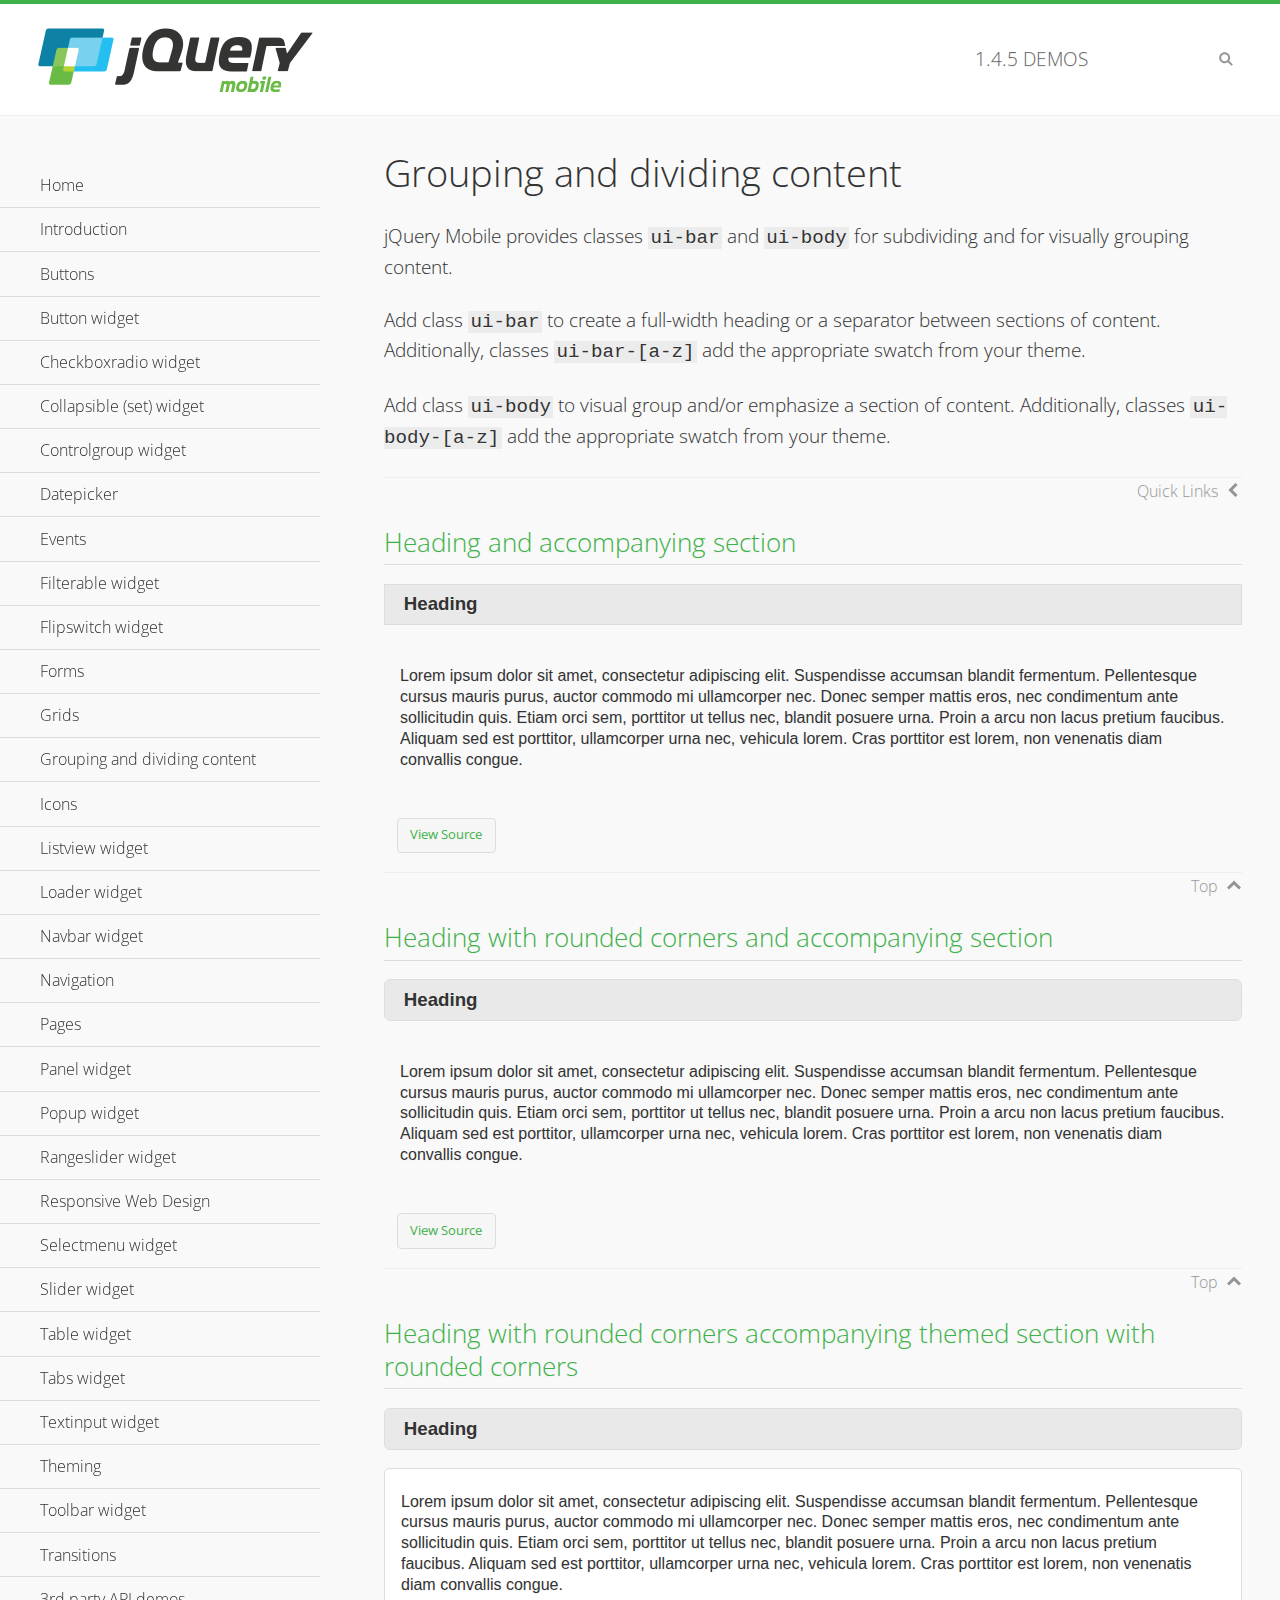
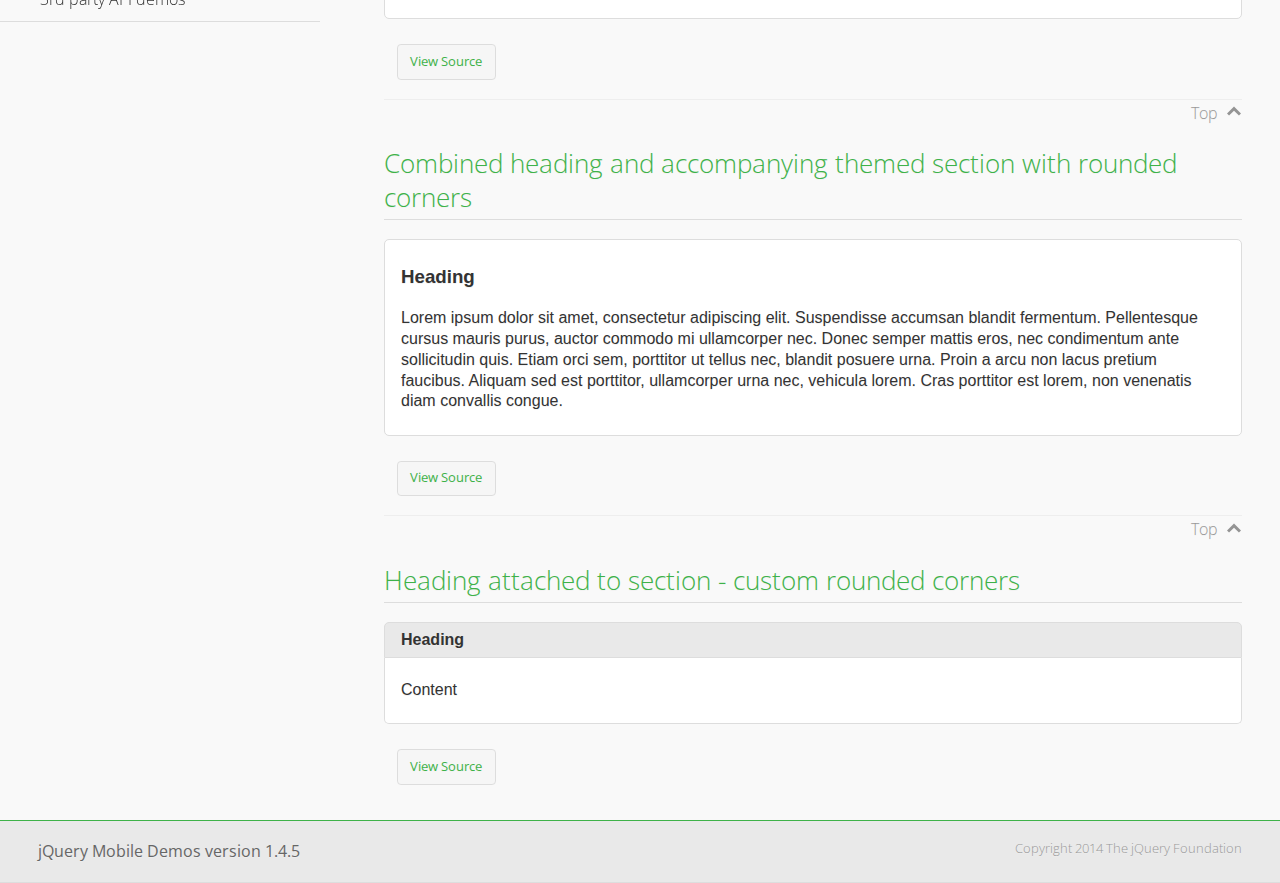
<file: MobileApp/libs/jquery-mobile/demos/body-bar-classes/index.html>
<!DOCTYPE html>
<html>
	<head>
	<meta charset="utf-8">
	<meta name="viewport" content="width=device-width, initial-scale=1">
	<title>Grouping and dividing content - jQuery Mobile Demos</title>
	<link rel="shortcut icon" href="../favicon.ico">
	<link rel="stylesheet" href="http://fonts.googleapis.com/css?family=Open+Sans:300,400,700">
	<link rel="stylesheet" href="../css/themes/default/jquery.mobile-1.4.5.min.css">
	<link rel="stylesheet" href="../_assets/css/jqm-demos.css">
	<script src="../js/jquery.js"></script>
	<script src="../_assets/js/index.js"></script>
	<script src="../js/jquery.mobile-1.4.5.min.js"></script>
  <style id="combined-heading-and-section">
    .custom-corners .ui-bar {
      -webkit-border-top-left-radius: inherit;
      border-top-left-radius: inherit;
      -webkit-border-top-right-radius: inherit;
      border-top-right-radius: inherit;
    }
    .custom-corners .ui-body {
      border-top-width: 0;
      -webkit-border-bottom-left-radius: inherit;
      border-bottom-left-radius: inherit;
      -webkit-border-bottom-right-radius: inherit;
      border-bottom-right-radius: inherit;
    }
  </style>
</head>
<body>
<div data-role="page" class="jqm-demos" data-quicklinks="true">

	<div data-role="header" class="jqm-header">
		<h2><a href="../" title="jQuery Mobile Demos home"><img src="../_assets/img/jquery-logo.png" alt="jQuery Mobile"></a></h2>
		<p><span class="jqm-version"></span> Demos</p>
		<a href="#" class="jqm-navmenu-link ui-btn ui-btn-icon-notext ui-corner-all ui-icon-bars ui-nodisc-icon ui-alt-icon ui-btn-left">Menu</a>
		<a href="#" class="jqm-search-link ui-btn ui-btn-icon-notext ui-corner-all ui-icon-search ui-nodisc-icon ui-alt-icon ui-btn-right">Search</a>
	</div><!-- /header -->

	<div role="main" class="ui-content jqm-content">

		<h1>Grouping and dividing content</h1>

		<p>jQuery Mobile provides classes <code>ui-bar</code> and <code>ui-body</code> for subdividing and for visually grouping content.</p>
		<p>Add class <code>ui-bar</code> to create a full-width heading or a separator between sections of content. Additionally, classes <code>ui-bar-[a-z]</code> add the appropriate swatch from your theme.</p>
		<p>Add class <code>ui-body</code> to visual group and/or emphasize a section of content. Additionally, classes <code>ui-body-[a-z]</code> add the appropriate swatch from your theme.</p>

		<h2>Heading and accompanying section</h2>

		<div data-demo-html="true">
      <h3 class="ui-bar ui-bar-a">Heading</h3>
			<div class="ui-body">
				<p>Lorem ipsum dolor sit amet, consectetur adipiscing elit. Suspendisse accumsan blandit fermentum. Pellentesque cursus mauris purus, auctor commodo mi ullamcorper nec. Donec semper mattis eros, nec condimentum ante sollicitudin quis. Etiam orci sem, porttitor ut tellus nec, blandit posuere urna. Proin a arcu non lacus pretium faucibus. Aliquam sed est porttitor, ullamcorper urna nec, vehicula lorem. Cras porttitor est lorem, non venenatis diam convallis congue.</p>
			</div>
		</div>

		<h2>Heading with rounded corners and accompanying section</h2>

		<div data-demo-html="true">
      <h3 class="ui-bar ui-bar-a ui-corner-all">Heading</h3>
			<div class="ui-body">
				<p>Lorem ipsum dolor sit amet, consectetur adipiscing elit. Suspendisse accumsan blandit fermentum. Pellentesque cursus mauris purus, auctor commodo mi ullamcorper nec. Donec semper mattis eros, nec condimentum ante sollicitudin quis. Etiam orci sem, porttitor ut tellus nec, blandit posuere urna. Proin a arcu non lacus pretium faucibus. Aliquam sed est porttitor, ullamcorper urna nec, vehicula lorem. Cras porttitor est lorem, non venenatis diam convallis congue.</p>
			</div>
		</div>

		<h2>Heading with rounded corners accompanying themed section with rounded corners</h2>

		<div data-demo-html="true">
      <h3 class="ui-bar ui-bar-a ui-corner-all">Heading</h3>
			<div class="ui-body ui-body-a ui-corner-all">
				<p>Lorem ipsum dolor sit amet, consectetur adipiscing elit. Suspendisse accumsan blandit fermentum. Pellentesque cursus mauris purus, auctor commodo mi ullamcorper nec. Donec semper mattis eros, nec condimentum ante sollicitudin quis. Etiam orci sem, porttitor ut tellus nec, blandit posuere urna. Proin a arcu non lacus pretium faucibus. Aliquam sed est porttitor, ullamcorper urna nec, vehicula lorem. Cras porttitor est lorem, non venenatis diam convallis congue.</p>
			</div>
		</div>

		<h2>Combined heading and accompanying themed section with rounded corners</h2>

		<div data-demo-html="true">
			<div class="ui-body ui-body-a ui-corner-all">
	      <h3>Heading</h3>
				<p>Lorem ipsum dolor sit amet, consectetur adipiscing elit. Suspendisse accumsan blandit fermentum. Pellentesque cursus mauris purus, auctor commodo mi ullamcorper nec. Donec semper mattis eros, nec condimentum ante sollicitudin quis. Etiam orci sem, porttitor ut tellus nec, blandit posuere urna. Proin a arcu non lacus pretium faucibus. Aliquam sed est porttitor, ullamcorper urna nec, vehicula lorem. Cras porttitor est lorem, non venenatis diam convallis congue.</p>
			</div>
		</div>

		<h2>Heading attached to section - custom rounded corners</h2>

		<div data-demo-html="true" data-demo-css="#combined-heading-and-section">
      <div class="ui-corner-all custom-corners">
        <div class="ui-bar ui-bar-a">
          <h3>Heading</h3>
        </div>
        <div class="ui-body ui-body-a">
          <p>Content</p>
        </div>
      </div>
		</div>

	</div><!-- /content -->
	    <div data-role="panel" class="jqm-navmenu-panel" data-position="left" data-display="overlay" data-theme="a">
	    	<ul class="jqm-list ui-alt-icon ui-nodisc-icon">
<li data-filtertext="demos homepage" data-icon="home"><a href=".././">Home</a></li>
<li data-filtertext="introduction overview getting started"><a href="../intro/" data-ajax="false">Introduction</a></li>
<li data-filtertext="buttons button markup buttonmarkup method anchor link button element"><a href="../button-markup/" data-ajax="false">Buttons</a></li>
<li data-filtertext="form button widget input button submit reset"><a href="../button/" data-ajax="false">Button widget</a></li>
<li data-role="collapsible" data-enhanced="true" data-collapsed-icon="carat-d" data-expanded-icon="carat-u" data-iconpos="right" data-inset="false" class="ui-collapsible ui-collapsible-themed-content ui-collapsible-collapsed">
	<h3 class="ui-collapsible-heading ui-collapsible-heading-collapsed">
		<a href="#" class="ui-collapsible-heading-toggle ui-btn ui-btn-icon-right ui-btn-inherit ui-icon-carat-d">
		    Checkboxradio widget<span class="ui-collapsible-heading-status"> click to expand contents</span>
		</a>
	</h3>
	<div class="ui-collapsible-content ui-body-inherit ui-collapsible-content-collapsed" aria-hidden="true">
		<ul>
			<li data-filtertext="form checkboxradio widget checkbox input checkboxes controlgroups"><a href="../checkboxradio-checkbox/" data-ajax="false">Checkboxes</a></li>
			<li data-filtertext="form checkboxradio widget radio input radio buttons controlgroups"><a href="../checkboxradio-radio/" data-ajax="false">Radio buttons</a></li>
		</ul>
	</div>
</li>
<li data-role="collapsible" data-enhanced="true" data-collapsed-icon="carat-d" data-expanded-icon="carat-u" data-iconpos="right" data-inset="false" class="ui-collapsible ui-collapsible-themed-content ui-collapsible-collapsed">
	<h3 class="ui-collapsible-heading ui-collapsible-heading-collapsed">
		<a href="#" class="ui-collapsible-heading-toggle ui-btn ui-btn-icon-right ui-btn-inherit ui-icon-carat-d">
			Collapsible (set) widget<span class="ui-collapsible-heading-status"> click to expand contents</span>
		</a>
	</h3>
	<div class="ui-collapsible-content ui-body-inherit ui-collapsible-content-collapsed" aria-hidden="true">
		<ul>
			<li data-filtertext="collapsibles content formatting"><a href="../collapsible/" data-ajax="false">Collapsible</a></li>
			<li data-filtertext="dynamic collapsible set accordion append expand"><a href="../collapsible-dynamic/" data-ajax="false">Dynamic collapsibles</a></li>
			<li data-filtertext="accordions collapsible set widget content formatting grouped collapsibles"><a href="../collapsibleset/" data-ajax="false">Collapsible set</a></li>
		</ul>
	</div>
</li>
<li data-role="collapsible" data-enhanced="true" data-collapsed-icon="carat-d" data-expanded-icon="carat-u" data-iconpos="right" data-inset="false" class="ui-collapsible ui-collapsible-themed-content ui-collapsible-collapsed">
	<h3 class="ui-collapsible-heading ui-collapsible-heading-collapsed">
		<a href="#" class="ui-collapsible-heading-toggle ui-btn ui-btn-icon-right ui-btn-inherit ui-icon-carat-d">
			Controlgroup widget<span class="ui-collapsible-heading-status"> click to expand contents</span>
		</a>
	</h3>
	<div class="ui-collapsible-content ui-body-inherit ui-collapsible-content-collapsed" aria-hidden="true">
		<ul>
			<li data-filtertext="controlgroups selectmenu checkboxradio input grouped buttons horizontal vertical"><a href="../controlgroup/" data-ajax="false">Controlgroup</a></li>
			<li data-filtertext="dynamic controlgroup dynamically add buttons"><a href="../controlgroup-dynamic/" data-ajax="false">Dynamic controlgroups</a></li>
		</ul>
	</div>
</li>
<li data-filtertext="form datepicker widget date input"><a href="../datepicker/" data-ajax="false">Datepicker</a></li>
<li data-role="collapsible" data-enhanced="true" data-collapsed-icon="carat-d" data-expanded-icon="carat-u" data-iconpos="right" data-inset="false" class="ui-collapsible ui-collapsible-themed-content ui-collapsible-collapsed">
	<h3 class="ui-collapsible-heading ui-collapsible-heading-collapsed">
		<a href="#" class="ui-collapsible-heading-toggle ui-btn ui-btn-icon-right ui-btn-inherit ui-icon-carat-d">
			Events<span class="ui-collapsible-heading-status"> click to expand contents</span>
		</a>
	</h3>
	<div class="ui-collapsible-content ui-body-inherit ui-collapsible-content-collapsed" aria-hidden="true">
		<ul>
			<li data-filtertext="swipe to delete list items listviews swipe events"><a href="../swipe-list/" data-ajax="false">Swipe list items</a></li>
			<li data-filtertext="swipe to navigate swipe page navigation swipe events"><a href="../swipe-page/" data-ajax="false">Swipe page navigation</a></li>
		</ul>
	</div>
</li>
<li data-filtertext="filterable filter elements sorting searching listview table"><a href="../filterable/" data-ajax="false">Filterable widget</a></li>
<li data-filtertext="form flipswitch widget flip toggle switch binary select checkbox input"><a href="../flipswitch/" data-ajax="false">Flipswitch widget</a></li>
<li data-role="collapsible" data-enhanced="true" data-collapsed-icon="carat-d" data-expanded-icon="carat-u" data-iconpos="right" data-inset="false" class="ui-collapsible ui-collapsible-themed-content ui-collapsible-collapsed">
	<h3 class="ui-collapsible-heading ui-collapsible-heading-collapsed">
		<a href="#" class="ui-collapsible-heading-toggle ui-btn ui-btn-icon-right ui-btn-inherit ui-icon-carat-d">
			Forms<span class="ui-collapsible-heading-status"> click to expand contents</span>
		</a>
	</h3>
	<div class="ui-collapsible-content ui-body-inherit ui-collapsible-content-collapsed" aria-hidden="true">
		<ul>
			<li data-filtertext="forms text checkbox radio range button submit reset inputs selects textarea slider flipswitch label form elements"><a href="../forms/" data-ajax="false">Forms</a></li>
			<li data-filtertext="form hide labels hidden accessible ui-hidden-accessible forms"><a href="../forms-label-hidden-accessible/" data-ajax="false">Hide labels</a></li>
			<li data-filtertext="form field containers fieldcontain ui-field-contain forms"><a href="../forms-field-contain/" data-ajax="false">Field containers</a></li>
			<li data-filtertext="forms disabled form elements"><a href="../forms-disabled/" data-ajax="false">Forms disabled</a></li>
			<li data-filtertext="forms gallery examples overview forms text checkbox radio range button submit reset inputs selects textarea slider flipswitch label form elements"><a href="../forms-gallery/" data-ajax="false">Forms gallery</a></li>
		</ul>
	</div>
</li>
<li data-role="collapsible" data-enhanced="true" data-collapsed-icon="carat-d" data-expanded-icon="carat-u" data-iconpos="right" data-inset="false" class="ui-collapsible ui-collapsible-themed-content ui-collapsible-collapsed">
	<h3 class="ui-collapsible-heading ui-collapsible-heading-collapsed">
		<a href="#" class="ui-collapsible-heading-toggle ui-btn ui-btn-icon-right ui-btn-inherit ui-icon-carat-d">
			Grids<span class="ui-collapsible-heading-status"> click to expand contents</span>
		</a>
	</h3>
	<div class="ui-collapsible-content ui-body-inherit ui-collapsible-content-collapsed" aria-hidden="true">
		<ul>
			<li data-filtertext="grids columns blocks content formatting rwd responsive css framework"><a href="../grids/" data-ajax="false">Grids</a></li>
			<li data-filtertext="buttons in grids css framework"><a href="../grids-buttons/" data-ajax="false">Buttons in grids</a></li>
			<li data-filtertext="custom responsive grids rwd css framework"><a href="../grids-custom-responsive/" data-ajax="false">Custom responsive grids</a></li>
		</ul>
	</div>
</li>
<li data-filtertext="blocks content formatting sections heading"><a href="../body-bar-classes/" data-ajax="false">Grouping and dividing content</a></li>
<li data-role="collapsible" data-enhanced="true" data-collapsed-icon="carat-d" data-expanded-icon="carat-u" data-iconpos="right" data-inset="false" class="ui-collapsible ui-collapsible-themed-content ui-collapsible-collapsed">
	<h3 class="ui-collapsible-heading ui-collapsible-heading-collapsed">
		<a href="#" class="ui-collapsible-heading-toggle ui-btn ui-btn-icon-right ui-btn-inherit ui-icon-carat-d">
			Icons<span class="ui-collapsible-heading-status"> click to expand contents</span>
		</a>
	</h3>
	<div class="ui-collapsible-content ui-body-inherit ui-collapsible-content-collapsed" aria-hidden="true">
		<ul>
			<li data-filtertext="button icons svg disc alt custom icon position"><a href="../icons/" data-ajax="false">Icons</a></li>
			<li data-filtertext=""><a href="../icons-grunticon/" data-ajax="false">Grunticon loader</a></li>
		</ul>
	</div>
</li>
<li data-role="collapsible" data-enhanced="true" data-collapsed-icon="carat-d" data-expanded-icon="carat-u" data-iconpos="right" data-inset="false" class="ui-collapsible ui-collapsible-themed-content ui-collapsible-collapsed">
	<h3 class="ui-collapsible-heading ui-collapsible-heading-collapsed">
		<a href="#" class="ui-collapsible-heading-toggle ui-btn ui-btn-icon-right ui-btn-inherit ui-icon-carat-d">
			Listview widget<span class="ui-collapsible-heading-status"> click to expand contents</span>
		</a>
	</h3>
	<div class="ui-collapsible-content ui-body-inherit ui-collapsible-content-collapsed" aria-hidden="true">
		<ul>
			<li data-filtertext="listview widget thumbnails icons nested split button collapsible ul ol"><a href="../listview/" data-ajax="false">Listview</a></li>
			<li data-filtertext="autocomplete filterable reveal listview filtertextbeforefilter placeholder"><a href="../listview-autocomplete/" data-ajax="false">Listview autocomplete</a></li>
			<li data-filtertext="autocomplete filterable reveal listview remote data filtertextbeforefilter placeholder"><a href="../listview-autocomplete-remote/" data-ajax="false">Listview autocomplete remote data</a></li>
			<li data-filtertext="autodividers anchor jump scroll linkbars listview lists ul ol"><a href="../listview-autodividers-linkbar/" data-ajax="false">Listview autodividers linkbar</a></li>
			<li data-filtertext="listview autodividers selector autodividersselector lists ul ol"><a href="../listview-autodividers-selector/" data-ajax="false">Listview autodividers selector</a></li>
			<li data-filtertext="listview nested list items"><a href="../listview-nested-lists/" data-ajax="false">Nested Listviews</a></li>
			<li data-filtertext="listview collapsible list items flat"><a href="../listview-collapsible-item-flat/" data-ajax="false">Listview collapsible list items (flat)</a></li>
			<li data-filtertext="listview collapsible list indented"><a href="../listview-collapsible-item-indented/" data-ajax="false">Listview collapsible list items (indented)</a></li>
			<li data-filtertext="grid listview responsive grids responsive listviews lists ul"><a href="../listview-grid/" data-ajax="false">Listview responsive grid</a></li>
		</ul>
	</div>
</li>
<li data-filtertext="loader widget page loading navigation overlay spinner"><a href="../loader/" data-ajax="false">Loader widget</a></li>
<li data-filtertext="navbar widget navmenu toolbars header footer"><a href="../navbar/" data-ajax="false">Navbar widget</a></li>
<li data-role="collapsible" data-enhanced="true" data-collapsed-icon="carat-d" data-expanded-icon="carat-u" data-iconpos="right" data-inset="false" class="ui-collapsible ui-collapsible-themed-content ui-collapsible-collapsed">
	<h3 class="ui-collapsible-heading ui-collapsible-heading-collapsed">
		<a href="#" class="ui-collapsible-heading-toggle ui-btn ui-btn-icon-right ui-btn-inherit ui-icon-carat-d">
			Navigation<span class="ui-collapsible-heading-status"> click to expand contents</span>
		</a>
	</h3>
	<div class="ui-collapsible-content ui-body-inherit ui-collapsible-content-collapsed" aria-hidden="true">
		<ul>
			<li data-filtertext="ajax navigation navigate widget history event method"><a href="../navigation/" data-ajax="false">Navigation</a></li>
			<li data-filtertext="linking pages page links navigation ajax prefetch cache"><a href="../navigation-linking-pages/" data-ajax="false">Linking pages</a></li>
			<!-- <li data-filtertext="php redirect server redirection server-side navigation"><a href="../navigation-php-redirect/" data-ajax="false">PHP redirect demo</a></li>-->
			<li data-filtertext="navigation redirection hash query"><a href="../navigation-hash-processing/" data-ajax="false">Hash processing demo</a></li>
			<li data-filtertext="navigation redirection hash query"><a href="../page-events/" data-ajax="false">Page Navigation Events</a></li>
		</ul>
	</div>
</li>
<li data-role="collapsible" data-enhanced="true" data-collapsed-icon="carat-d" data-expanded-icon="carat-u" data-iconpos="right" data-inset="false" class="ui-collapsible ui-collapsible-themed-content ui-collapsible-collapsed">
	<h3 class="ui-collapsible-heading ui-collapsible-heading-collapsed">
		<a href="#" class="ui-collapsible-heading-toggle ui-btn ui-btn-icon-right ui-btn-inherit ui-icon-carat-d">
			Pages<span class="ui-collapsible-heading-status"> click to expand contents</span>
		</a>
	</h3>
	<div class="ui-collapsible-content ui-body-inherit ui-collapsible-content-collapsed" aria-hidden="true">
		<ul>
			<li data-filtertext="pages page widget ajax navigation"><a href="../pages/" data-ajax="false">Pages</a></li>
			<li data-filtertext="single page"><a href="../pages-single-page/" data-ajax="false">Single page</a></li>
			<li data-filtertext="multipage multi-page page"><a href="../pages-multi-page/" data-ajax="false">Multi-page template</a></li>
			<li data-filtertext="dialog page widget modal popup"><a href="../pages-dialog/" data-ajax="false">Dialog page</a></li>
		</ul>
	</div>
</li>
<li data-role="collapsible" data-enhanced="true" data-collapsed-icon="carat-d" data-expanded-icon="carat-u" data-iconpos="right" data-inset="false" class="ui-collapsible ui-collapsible-themed-content ui-collapsible-collapsed">
	<h3 class="ui-collapsible-heading ui-collapsible-heading-collapsed">
		<a href="#" class="ui-collapsible-heading-toggle ui-btn ui-btn-icon-right ui-btn-inherit ui-icon-carat-d">
			Panel widget<span class="ui-collapsible-heading-status"> click to expand contents</span>
		</a>
	</h3>
	<div class="ui-collapsible-content ui-body-inherit ui-collapsible-content-collapsed" aria-hidden="true">
		<ul>
			<li data-filtertext="panel widget sliding panels reveal push overlay responsive"><a href="../panel/" data-ajax="false">Panel</a></li>
			<li data-filtertext=""><a href="../panel-external/" data-ajax="false">External panels</a></li>
			<li data-filtertext="panel "><a href="../panel-fixed/" data-ajax="false">Fixed panels</a></li>
			<li data-filtertext="panel slide panels sliding panels shadow rwd responsive breakpoint"><a href="../panel-responsive/" data-ajax="false">Panels responsive</a></li>
			<li data-filtertext="panel custom style custom panel width reveal shadow listview panel styling page background wrapper"><a href="../panel-styling/" data-ajax="false">Custom panel style</a></li>
			<li data-filtertext="panel open on swipe"><a href="../panel-swipe-open/" data-ajax="false">Panel open on swipe</a></li>
			<li data-filtertext="panels outside page internal external toolbars"><a href="../panel-external-internal/" data-ajax="false">Panel external and internal</a></li>
		</ul>
	</div>
</li>
<li data-role="collapsible" data-enhanced="true" data-collapsed-icon="carat-d" data-expanded-icon="carat-u" data-iconpos="right" data-inset="false" class="ui-collapsible ui-collapsible-themed-content ui-collapsible-collapsed">
	<h3 class="ui-collapsible-heading ui-collapsible-heading-collapsed">
		<a href="#" class="ui-collapsible-heading-toggle ui-btn ui-btn-icon-right ui-btn-inherit ui-icon-carat-d">
			Popup widget<span class="ui-collapsible-heading-status"> click to expand contents</span>
		</a>
	</h3>
	<div class="ui-collapsible-content ui-body-inherit ui-collapsible-content-collapsed" aria-hidden="true">
		<ul>
			<li data-filtertext="popup widget popups dialog modal transition tooltip lightbox form overlay screen flip pop fade transition"><a href="../popup/" data-ajax="false">Popup</a></li>
			<li data-filtertext="popup alignment position"><a href="../popup-alignment/" data-ajax="false">Popup alignment</a></li>
			<li data-filtertext="popup arrow size popups popover"><a href="../popup-arrow-size/" data-ajax="false">Popup arrow size</a></li>
			<li data-filtertext="dynamic popups popup images lightbox"><a href="../popup-dynamic/" data-ajax="false">Dynamic popups</a></li>
			<li data-filtertext="popups with iframes scaling"><a href="../popup-iframe/" data-ajax="false">Popups with iframes</a></li>
			<li data-filtertext="popup image scaling"><a href="../popup-image-scaling/" data-ajax="false">Popup image scaling</a></li>
			<li data-filtertext="external popup outside multi-page"><a href="../popup-outside-multipage/" data-ajax="false">Popup outside multi-page</a></li>
		</ul>
	</div>
</li>
<li data-filtertext="form rangeslider widget dual sliders dual handle sliders range input"><a href="../rangeslider/" data-ajax="false">Rangeslider widget</a></li>
<li data-filtertext="responsive web design rwd adaptive progressive enhancement PE accessible mobile breakpoints media query media queries"><a href="../rwd/" data-ajax="false">Responsive Web Design</a></li>
<li data-role="collapsible" data-enhanced="true" data-collapsed-icon="carat-d" data-expanded-icon="carat-u" data-iconpos="right" data-inset="false" class="ui-collapsible ui-collapsible-themed-content ui-collapsible-collapsed">
	<h3 class="ui-collapsible-heading ui-collapsible-heading-collapsed">
		<a href="#" class="ui-collapsible-heading-toggle ui-btn ui-btn-icon-right ui-btn-inherit ui-icon-carat-d">
			Selectmenu widget<span class="ui-collapsible-heading-status"> click to expand contents</span>
		</a>
	</h3>
	<div class="ui-collapsible-content ui-body-inherit ui-collapsible-content-collapsed" aria-hidden="true">
		<ul>
			<li data-filtertext="form selectmenu widget select input custom select menu selects"><a href="../selectmenu/" data-ajax="false">Selectmenu</a></li>
			<li data-filtertext="form custom select menu selectmenu widget custom menu option optgroup multiple selects"><a href="../selectmenu-custom/" data-ajax="false">Custom select menu</a></li>
			<li data-filtertext="filterable select filter popup dialog"><a href="../selectmenu-custom-filter/" data-ajax="false">Custom select menu with filter</a></li>
		</ul>
	</div>
</li>
<li data-role="collapsible" data-enhanced="true" data-collapsed-icon="carat-d" data-expanded-icon="carat-u" data-iconpos="right" data-inset="false" class="ui-collapsible ui-collapsible-themed-content ui-collapsible-collapsed">
	<h3 class="ui-collapsible-heading ui-collapsible-heading-collapsed">
		<a href="#" class="ui-collapsible-heading-toggle ui-btn ui-btn-icon-right ui-btn-inherit ui-icon-carat-d">
			Slider widget<span class="ui-collapsible-heading-status"> click to expand contents</span>
		</a>
	</h3>
	<div class="ui-collapsible-content ui-body-inherit ui-collapsible-content-collapsed" aria-hidden="true">
		<ul>
			<li data-filtertext="form slider widget range input single sliders"><a href="../slider/" data-ajax="false">Slider</a></li>
			<li data-filtertext="form slider widget flipswitch slider binary select flip toggle switch"><a href="../slider-flipswitch/" data-ajax="false">Slider flip toggle switch</a></li>
			<li data-filtertext="form slider tooltip handle value input range sliders"><a href="../slider-tooltip/" data-ajax="false">Slider tooltip</a></li>
		</ul>
	</div>
</li>
<li data-role="collapsible" data-enhanced="true" data-collapsed-icon="carat-d" data-expanded-icon="carat-u" data-iconpos="right" data-inset="false" class="ui-collapsible ui-collapsible-themed-content ui-collapsible-collapsed">
	<h3 class="ui-collapsible-heading ui-collapsible-heading-collapsed">
		<a href="#" class="ui-collapsible-heading-toggle ui-btn ui-btn-icon-right ui-btn-inherit ui-icon-carat-d">
			Table widget<span class="ui-collapsible-heading-status"> click to expand contents</span>
		</a>
	</h3>
	<div class="ui-collapsible-content ui-body-inherit ui-collapsible-content-collapsed" aria-hidden="true">
		<ul>
			<li data-filtertext="table widget reflow column toggle th td responsive tables rwd hide show tabular"><a href="../table-column-toggle/" data-ajax="false">Table Column Toggle</a></li>
			<li data-filtertext="table column toggle phone comparison demo"><a href="../table-column-toggle-example/" data-ajax="false">Table Column Toggle demo</a></li>
			<li data-filtertext="responsive tables table column toggle heading groups rwd breakpoint"><a href="../table-column-toggle-heading-groups/" data-ajax="false">Table Column Toggle heading groups</a></li>
			<li data-filtertext="responsive tables table column toggle hide rwd breakpoint customization options"><a href="../table-column-toggle-options/" data-ajax="false">Table Column Toggle options</a></li>
			<li data-filtertext="table reflow th td responsive rwd columns tabular"><a href="../table-reflow/" data-ajax="false">Table Reflow</a></li>
			<li data-filtertext="responsive tables table reflow heading groups rwd breakpoint"><a href="../table-reflow-heading-groups/" data-ajax="false">Table Reflow heading groups</a></li>
			<li data-filtertext="responsive tables table reflow stripes strokes table style"><a href="../table-reflow-stripes-strokes/" data-ajax="false">Table Reflow stripes and strokes</a></li>
			<li data-filtertext="responsive tables table reflow stack custom styles"><a href="../table-reflow-styling/" data-ajax="false">Table Reflow custom styles</a></li>
		</ul>
	</div>
</li>
<li data-filtertext="ui tabs widget"><a href="../tabs/" data-ajax="false">Tabs widget</a></li>
<li data-filtertext="form textinput widget text input textarea number date time tel email file color password"><a href="../textinput/" data-ajax="false">Textinput widget</a></li>
<li data-role="collapsible" data-enhanced="true" data-collapsed-icon="carat-d" data-expanded-icon="carat-u" data-iconpos="right" data-inset="false" class="ui-collapsible ui-collapsible-themed-content ui-collapsible-collapsed">
	<h3 class="ui-collapsible-heading ui-collapsible-heading-collapsed">
		<a href="#" class="ui-collapsible-heading-toggle ui-btn ui-btn-icon-right ui-btn-inherit ui-icon-carat-d">
			Theming<span class="ui-collapsible-heading-status"> click to expand contents</span>
		</a>
	</h3>
	<div class="ui-collapsible-content ui-body-inherit ui-collapsible-content-collapsed" aria-hidden="true">
		<ul>
			<li data-filtertext="default theme swatches theming style css"><a href="../theme-default/" data-ajax="false">Default theme</a></li>
			<li data-filtertext="classic theme old theme swatches theming style css"><a href="../theme-classic/" data-ajax="false">Classic theme</a></li>
		</ul>
	</div>
</li>
<li data-role="collapsible" data-enhanced="true" data-collapsed-icon="carat-d" data-expanded-icon="carat-u" data-iconpos="right" data-inset="false" class="ui-collapsible ui-collapsible-themed-content ui-collapsible-collapsed">
	<h3 class="ui-collapsible-heading ui-collapsible-heading-collapsed">
		<a href="#" class="ui-collapsible-heading-toggle ui-btn ui-btn-icon-right ui-btn-inherit ui-icon-carat-d">
			Toolbar widget<span class="ui-collapsible-heading-status"> click to expand contents</span>
		</a>
	</h3>
	<div class="ui-collapsible-content ui-body-inherit ui-collapsible-content-collapsed" aria-hidden="true">
		<ul>
			<li data-filtertext="toolbar widget header footer toolbars fixed fullscreen external sections"><a href="../toolbar/" data-ajax="false">Toolbar</a></li>
			<li data-filtertext="dynamic toolbars dynamically add toolbar header footer"><a href="../toolbar-dynamic/" data-ajax="false">Dynamic toolbars</a></li>
			<li data-filtertext="external toolbars header footer"><a href="../toolbar-external/" data-ajax="false">External toolbars</a></li>
			<li data-filtertext="fixed toolbars header footer"><a href="../toolbar-fixed/" data-ajax="false">Fixed toolbars</a></li>
			<li data-filtertext="fixed fullscreen toolbars header footer"><a href="../toolbar-fixed-fullscreen/" data-ajax="false">Fullscreen toolbars</a></li>
			<li data-filtertext="external fixed toolbars header footer"><a href="../toolbar-fixed-external/" data-ajax="false">Fixed external toolbars</a></li>
			<li data-filtertext="external persistent toolbars header footer navbar navmenu"><a href="../toolbar-fixed-persistent/" data-ajax="false">Persistent toolbars</a></li>
			<li data-filtertext="external ajax optimized toolbars persistent toolbars header footer navbar"><a href="../toolbar-fixed-persistent-optimized/" data-ajax="false">Ajax optimized toolbars</a></li>
			<li data-filtertext="form in toolbars header footer"><a href="../toolbar-fixed-forms/" data-ajax="false">Form in toolbar</a></li>
		</ul>
	</div>
</li>
<li data-filtertext="page transitions animated pages popup navigation flip slide fade pop"><a href="../transitions/" data-ajax="false">Transitions</a></li>
<li data-role="collapsible" data-enhanced="true" data-collapsed-icon="carat-d" data-expanded-icon="carat-u" data-iconpos="right" data-inset="false" class="ui-collapsible ui-collapsible-themed-content ui-collapsible-collapsed">
	<h3 class="ui-collapsible-heading ui-collapsible-heading-collapsed">
		<a href="#" class="ui-collapsible-heading-toggle ui-btn ui-btn-icon-right ui-btn-inherit ui-icon-carat-d">
			3rd party API demos<span class="ui-collapsible-heading-status"> click to expand contents</span>
		</a>
	</h3>
	<div class="ui-collapsible-content ui-body-inherit ui-collapsible-content-collapsed" aria-hidden="true">
		<ul>
			<li data-filtertext="backbone requirejs navigation router"><a href="../backbone-requirejs/" data-ajax="false">Backbone RequireJS</a></li>
			<li data-filtertext="google maps geolocation demo"><a href="../map-geolocation/" data-ajax="false">Google Maps geolocation</a></li>
			<li data-filtertext="google maps hybrid"><a href="../map-list-toggle/" data-ajax="false">Google Maps list toggle</a></li>
		</ul>
	</div>
</li>



		     </ul>
		</div><!-- /panel -->


	<div data-role="footer" data-position="fixed" data-tap-toggle="false" class="jqm-footer">
		<p>jQuery Mobile Demos version <span class="jqm-version"></span></p>
		<p>Copyright 2014 The jQuery Foundation</p>
	</div><!-- /footer -->
	<!-- TODO: This should become an external panel so we can add input to markup (unique ID) -->
    <div data-role="panel" class="jqm-search-panel" data-position="right" data-display="overlay" data-theme="a">
		<div class="jqm-search">
			<ul class="jqm-list" data-filter-placeholder="Search demos..." data-filter-reveal="true">
<li data-filtertext="demos homepage" data-icon="home"><a href=".././">Home</a></li>
<li data-filtertext="introduction overview getting started"><a href="../intro/" data-ajax="false">Introduction</a></li>
<li data-filtertext="buttons button markup buttonmarkup method anchor link button element"><a href="../button-markup/" data-ajax="false">Buttons</a></li>
<li data-filtertext="form button widget input button submit reset"><a href="../button/" data-ajax="false">Button widget</a></li>
<li data-role="collapsible" data-enhanced="true" data-collapsed-icon="carat-d" data-expanded-icon="carat-u" data-iconpos="right" data-inset="false" class="ui-collapsible ui-collapsible-themed-content ui-collapsible-collapsed">
	<h3 class="ui-collapsible-heading ui-collapsible-heading-collapsed">
		<a href="#" class="ui-collapsible-heading-toggle ui-btn ui-btn-icon-right ui-btn-inherit ui-icon-carat-d">
		    Checkboxradio widget<span class="ui-collapsible-heading-status"> click to expand contents</span>
		</a>
	</h3>
	<div class="ui-collapsible-content ui-body-inherit ui-collapsible-content-collapsed" aria-hidden="true">
		<ul>
			<li data-filtertext="form checkboxradio widget checkbox input checkboxes controlgroups"><a href="../checkboxradio-checkbox/" data-ajax="false">Checkboxes</a></li>
			<li data-filtertext="form checkboxradio widget radio input radio buttons controlgroups"><a href="../checkboxradio-radio/" data-ajax="false">Radio buttons</a></li>
		</ul>
	</div>
</li>
<li data-role="collapsible" data-enhanced="true" data-collapsed-icon="carat-d" data-expanded-icon="carat-u" data-iconpos="right" data-inset="false" class="ui-collapsible ui-collapsible-themed-content ui-collapsible-collapsed">
	<h3 class="ui-collapsible-heading ui-collapsible-heading-collapsed">
		<a href="#" class="ui-collapsible-heading-toggle ui-btn ui-btn-icon-right ui-btn-inherit ui-icon-carat-d">
			Collapsible (set) widget<span class="ui-collapsible-heading-status"> click to expand contents</span>
		</a>
	</h3>
	<div class="ui-collapsible-content ui-body-inherit ui-collapsible-content-collapsed" aria-hidden="true">
		<ul>
			<li data-filtertext="collapsibles content formatting"><a href="../collapsible/" data-ajax="false">Collapsible</a></li>
			<li data-filtertext="dynamic collapsible set accordion append expand"><a href="../collapsible-dynamic/" data-ajax="false">Dynamic collapsibles</a></li>
			<li data-filtertext="accordions collapsible set widget content formatting grouped collapsibles"><a href="../collapsibleset/" data-ajax="false">Collapsible set</a></li>
		</ul>
	</div>
</li>
<li data-role="collapsible" data-enhanced="true" data-collapsed-icon="carat-d" data-expanded-icon="carat-u" data-iconpos="right" data-inset="false" class="ui-collapsible ui-collapsible-themed-content ui-collapsible-collapsed">
	<h3 class="ui-collapsible-heading ui-collapsible-heading-collapsed">
		<a href="#" class="ui-collapsible-heading-toggle ui-btn ui-btn-icon-right ui-btn-inherit ui-icon-carat-d">
			Controlgroup widget<span class="ui-collapsible-heading-status"> click to expand contents</span>
		</a>
	</h3>
	<div class="ui-collapsible-content ui-body-inherit ui-collapsible-content-collapsed" aria-hidden="true">
		<ul>
			<li data-filtertext="controlgroups selectmenu checkboxradio input grouped buttons horizontal vertical"><a href="../controlgroup/" data-ajax="false">Controlgroup</a></li>
			<li data-filtertext="dynamic controlgroup dynamically add buttons"><a href="../controlgroup-dynamic/" data-ajax="false">Dynamic controlgroups</a></li>
		</ul>
	</div>
</li>
<li data-filtertext="form datepicker widget date input"><a href="../datepicker/" data-ajax="false">Datepicker</a></li>
<li data-role="collapsible" data-enhanced="true" data-collapsed-icon="carat-d" data-expanded-icon="carat-u" data-iconpos="right" data-inset="false" class="ui-collapsible ui-collapsible-themed-content ui-collapsible-collapsed">
	<h3 class="ui-collapsible-heading ui-collapsible-heading-collapsed">
		<a href="#" class="ui-collapsible-heading-toggle ui-btn ui-btn-icon-right ui-btn-inherit ui-icon-carat-d">
			Events<span class="ui-collapsible-heading-status"> click to expand contents</span>
		</a>
	</h3>
	<div class="ui-collapsible-content ui-body-inherit ui-collapsible-content-collapsed" aria-hidden="true">
		<ul>
			<li data-filtertext="swipe to delete list items listviews swipe events"><a href="../swipe-list/" data-ajax="false">Swipe list items</a></li>
			<li data-filtertext="swipe to navigate swipe page navigation swipe events"><a href="../swipe-page/" data-ajax="false">Swipe page navigation</a></li>
		</ul>
	</div>
</li>
<li data-filtertext="filterable filter elements sorting searching listview table"><a href="../filterable/" data-ajax="false">Filterable widget</a></li>
<li data-filtertext="form flipswitch widget flip toggle switch binary select checkbox input"><a href="../flipswitch/" data-ajax="false">Flipswitch widget</a></li>
<li data-role="collapsible" data-enhanced="true" data-collapsed-icon="carat-d" data-expanded-icon="carat-u" data-iconpos="right" data-inset="false" class="ui-collapsible ui-collapsible-themed-content ui-collapsible-collapsed">
	<h3 class="ui-collapsible-heading ui-collapsible-heading-collapsed">
		<a href="#" class="ui-collapsible-heading-toggle ui-btn ui-btn-icon-right ui-btn-inherit ui-icon-carat-d">
			Forms<span class="ui-collapsible-heading-status"> click to expand contents</span>
		</a>
	</h3>
	<div class="ui-collapsible-content ui-body-inherit ui-collapsible-content-collapsed" aria-hidden="true">
		<ul>
			<li data-filtertext="forms text checkbox radio range button submit reset inputs selects textarea slider flipswitch label form elements"><a href="../forms/" data-ajax="false">Forms</a></li>
			<li data-filtertext="form hide labels hidden accessible ui-hidden-accessible forms"><a href="../forms-label-hidden-accessible/" data-ajax="false">Hide labels</a></li>
			<li data-filtertext="form field containers fieldcontain ui-field-contain forms"><a href="../forms-field-contain/" data-ajax="false">Field containers</a></li>
			<li data-filtertext="forms disabled form elements"><a href="../forms-disabled/" data-ajax="false">Forms disabled</a></li>
			<li data-filtertext="forms gallery examples overview forms text checkbox radio range button submit reset inputs selects textarea slider flipswitch label form elements"><a href="../forms-gallery/" data-ajax="false">Forms gallery</a></li>
		</ul>
	</div>
</li>
<li data-role="collapsible" data-enhanced="true" data-collapsed-icon="carat-d" data-expanded-icon="carat-u" data-iconpos="right" data-inset="false" class="ui-collapsible ui-collapsible-themed-content ui-collapsible-collapsed">
	<h3 class="ui-collapsible-heading ui-collapsible-heading-collapsed">
		<a href="#" class="ui-collapsible-heading-toggle ui-btn ui-btn-icon-right ui-btn-inherit ui-icon-carat-d">
			Grids<span class="ui-collapsible-heading-status"> click to expand contents</span>
		</a>
	</h3>
	<div class="ui-collapsible-content ui-body-inherit ui-collapsible-content-collapsed" aria-hidden="true">
		<ul>
			<li data-filtertext="grids columns blocks content formatting rwd responsive css framework"><a href="../grids/" data-ajax="false">Grids</a></li>
			<li data-filtertext="buttons in grids css framework"><a href="../grids-buttons/" data-ajax="false">Buttons in grids</a></li>
			<li data-filtertext="custom responsive grids rwd css framework"><a href="../grids-custom-responsive/" data-ajax="false">Custom responsive grids</a></li>
		</ul>
	</div>
</li>
<li data-filtertext="blocks content formatting sections heading"><a href="../body-bar-classes/" data-ajax="false">Grouping and dividing content</a></li>
<li data-role="collapsible" data-enhanced="true" data-collapsed-icon="carat-d" data-expanded-icon="carat-u" data-iconpos="right" data-inset="false" class="ui-collapsible ui-collapsible-themed-content ui-collapsible-collapsed">
	<h3 class="ui-collapsible-heading ui-collapsible-heading-collapsed">
		<a href="#" class="ui-collapsible-heading-toggle ui-btn ui-btn-icon-right ui-btn-inherit ui-icon-carat-d">
			Icons<span class="ui-collapsible-heading-status"> click to expand contents</span>
		</a>
	</h3>
	<div class="ui-collapsible-content ui-body-inherit ui-collapsible-content-collapsed" aria-hidden="true">
		<ul>
			<li data-filtertext="button icons svg disc alt custom icon position"><a href="../icons/" data-ajax="false">Icons</a></li>
			<li data-filtertext=""><a href="../icons-grunticon/" data-ajax="false">Grunticon loader</a></li>
		</ul>
	</div>
</li>
<li data-role="collapsible" data-enhanced="true" data-collapsed-icon="carat-d" data-expanded-icon="carat-u" data-iconpos="right" data-inset="false" class="ui-collapsible ui-collapsible-themed-content ui-collapsible-collapsed">
	<h3 class="ui-collapsible-heading ui-collapsible-heading-collapsed">
		<a href="#" class="ui-collapsible-heading-toggle ui-btn ui-btn-icon-right ui-btn-inherit ui-icon-carat-d">
			Listview widget<span class="ui-collapsible-heading-status"> click to expand contents</span>
		</a>
	</h3>
	<div class="ui-collapsible-content ui-body-inherit ui-collapsible-content-collapsed" aria-hidden="true">
		<ul>
			<li data-filtertext="listview widget thumbnails icons nested split button collapsible ul ol"><a href="../listview/" data-ajax="false">Listview</a></li>
			<li data-filtertext="autocomplete filterable reveal listview filtertextbeforefilter placeholder"><a href="../listview-autocomplete/" data-ajax="false">Listview autocomplete</a></li>
			<li data-filtertext="autocomplete filterable reveal listview remote data filtertextbeforefilter placeholder"><a href="../listview-autocomplete-remote/" data-ajax="false">Listview autocomplete remote data</a></li>
			<li data-filtertext="autodividers anchor jump scroll linkbars listview lists ul ol"><a href="../listview-autodividers-linkbar/" data-ajax="false">Listview autodividers linkbar</a></li>
			<li data-filtertext="listview autodividers selector autodividersselector lists ul ol"><a href="../listview-autodividers-selector/" data-ajax="false">Listview autodividers selector</a></li>
			<li data-filtertext="listview nested list items"><a href="../listview-nested-lists/" data-ajax="false">Nested Listviews</a></li>
			<li data-filtertext="listview collapsible list items flat"><a href="../listview-collapsible-item-flat/" data-ajax="false">Listview collapsible list items (flat)</a></li>
			<li data-filtertext="listview collapsible list indented"><a href="../listview-collapsible-item-indented/" data-ajax="false">Listview collapsible list items (indented)</a></li>
			<li data-filtertext="grid listview responsive grids responsive listviews lists ul"><a href="../listview-grid/" data-ajax="false">Listview responsive grid</a></li>
		</ul>
	</div>
</li>
<li data-filtertext="loader widget page loading navigation overlay spinner"><a href="../loader/" data-ajax="false">Loader widget</a></li>
<li data-filtertext="navbar widget navmenu toolbars header footer"><a href="../navbar/" data-ajax="false">Navbar widget</a></li>
<li data-role="collapsible" data-enhanced="true" data-collapsed-icon="carat-d" data-expanded-icon="carat-u" data-iconpos="right" data-inset="false" class="ui-collapsible ui-collapsible-themed-content ui-collapsible-collapsed">
	<h3 class="ui-collapsible-heading ui-collapsible-heading-collapsed">
		<a href="#" class="ui-collapsible-heading-toggle ui-btn ui-btn-icon-right ui-btn-inherit ui-icon-carat-d">
			Navigation<span class="ui-collapsible-heading-status"> click to expand contents</span>
		</a>
	</h3>
	<div class="ui-collapsible-content ui-body-inherit ui-collapsible-content-collapsed" aria-hidden="true">
		<ul>
			<li data-filtertext="ajax navigation navigate widget history event method"><a href="../navigation/" data-ajax="false">Navigation</a></li>
			<li data-filtertext="linking pages page links navigation ajax prefetch cache"><a href="../navigation-linking-pages/" data-ajax="false">Linking pages</a></li>
			<!-- <li data-filtertext="php redirect server redirection server-side navigation"><a href="../navigation-php-redirect/" data-ajax="false">PHP redirect demo</a></li>-->
			<li data-filtertext="navigation redirection hash query"><a href="../navigation-hash-processing/" data-ajax="false">Hash processing demo</a></li>
			<li data-filtertext="navigation redirection hash query"><a href="../page-events/" data-ajax="false">Page Navigation Events</a></li>
		</ul>
	</div>
</li>
<li data-role="collapsible" data-enhanced="true" data-collapsed-icon="carat-d" data-expanded-icon="carat-u" data-iconpos="right" data-inset="false" class="ui-collapsible ui-collapsible-themed-content ui-collapsible-collapsed">
	<h3 class="ui-collapsible-heading ui-collapsible-heading-collapsed">
		<a href="#" class="ui-collapsible-heading-toggle ui-btn ui-btn-icon-right ui-btn-inherit ui-icon-carat-d">
			Pages<span class="ui-collapsible-heading-status"> click to expand contents</span>
		</a>
	</h3>
	<div class="ui-collapsible-content ui-body-inherit ui-collapsible-content-collapsed" aria-hidden="true">
		<ul>
			<li data-filtertext="pages page widget ajax navigation"><a href="../pages/" data-ajax="false">Pages</a></li>
			<li data-filtertext="single page"><a href="../pages-single-page/" data-ajax="false">Single page</a></li>
			<li data-filtertext="multipage multi-page page"><a href="../pages-multi-page/" data-ajax="false">Multi-page template</a></li>
			<li data-filtertext="dialog page widget modal popup"><a href="../pages-dialog/" data-ajax="false">Dialog page</a></li>
		</ul>
	</div>
</li>
<li data-role="collapsible" data-enhanced="true" data-collapsed-icon="carat-d" data-expanded-icon="carat-u" data-iconpos="right" data-inset="false" class="ui-collapsible ui-collapsible-themed-content ui-collapsible-collapsed">
	<h3 class="ui-collapsible-heading ui-collapsible-heading-collapsed">
		<a href="#" class="ui-collapsible-heading-toggle ui-btn ui-btn-icon-right ui-btn-inherit ui-icon-carat-d">
			Panel widget<span class="ui-collapsible-heading-status"> click to expand contents</span>
		</a>
	</h3>
	<div class="ui-collapsible-content ui-body-inherit ui-collapsible-content-collapsed" aria-hidden="true">
		<ul>
			<li data-filtertext="panel widget sliding panels reveal push overlay responsive"><a href="../panel/" data-ajax="false">Panel</a></li>
			<li data-filtertext=""><a href="../panel-external/" data-ajax="false">External panels</a></li>
			<li data-filtertext="panel "><a href="../panel-fixed/" data-ajax="false">Fixed panels</a></li>
			<li data-filtertext="panel slide panels sliding panels shadow rwd responsive breakpoint"><a href="../panel-responsive/" data-ajax="false">Panels responsive</a></li>
			<li data-filtertext="panel custom style custom panel width reveal shadow listview panel styling page background wrapper"><a href="../panel-styling/" data-ajax="false">Custom panel style</a></li>
			<li data-filtertext="panel open on swipe"><a href="../panel-swipe-open/" data-ajax="false">Panel open on swipe</a></li>
			<li data-filtertext="panels outside page internal external toolbars"><a href="../panel-external-internal/" data-ajax="false">Panel external and internal</a></li>
		</ul>
	</div>
</li>
<li data-role="collapsible" data-enhanced="true" data-collapsed-icon="carat-d" data-expanded-icon="carat-u" data-iconpos="right" data-inset="false" class="ui-collapsible ui-collapsible-themed-content ui-collapsible-collapsed">
	<h3 class="ui-collapsible-heading ui-collapsible-heading-collapsed">
		<a href="#" class="ui-collapsible-heading-toggle ui-btn ui-btn-icon-right ui-btn-inherit ui-icon-carat-d">
			Popup widget<span class="ui-collapsible-heading-status"> click to expand contents</span>
		</a>
	</h3>
	<div class="ui-collapsible-content ui-body-inherit ui-collapsible-content-collapsed" aria-hidden="true">
		<ul>
			<li data-filtertext="popup widget popups dialog modal transition tooltip lightbox form overlay screen flip pop fade transition"><a href="../popup/" data-ajax="false">Popup</a></li>
			<li data-filtertext="popup alignment position"><a href="../popup-alignment/" data-ajax="false">Popup alignment</a></li>
			<li data-filtertext="popup arrow size popups popover"><a href="../popup-arrow-size/" data-ajax="false">Popup arrow size</a></li>
			<li data-filtertext="dynamic popups popup images lightbox"><a href="../popup-dynamic/" data-ajax="false">Dynamic popups</a></li>
			<li data-filtertext="popups with iframes scaling"><a href="../popup-iframe/" data-ajax="false">Popups with iframes</a></li>
			<li data-filtertext="popup image scaling"><a href="../popup-image-scaling/" data-ajax="false">Popup image scaling</a></li>
			<li data-filtertext="external popup outside multi-page"><a href="../popup-outside-multipage/" data-ajax="false">Popup outside multi-page</a></li>
		</ul>
	</div>
</li>
<li data-filtertext="form rangeslider widget dual sliders dual handle sliders range input"><a href="../rangeslider/" data-ajax="false">Rangeslider widget</a></li>
<li data-filtertext="responsive web design rwd adaptive progressive enhancement PE accessible mobile breakpoints media query media queries"><a href="../rwd/" data-ajax="false">Responsive Web Design</a></li>
<li data-role="collapsible" data-enhanced="true" data-collapsed-icon="carat-d" data-expanded-icon="carat-u" data-iconpos="right" data-inset="false" class="ui-collapsible ui-collapsible-themed-content ui-collapsible-collapsed">
	<h3 class="ui-collapsible-heading ui-collapsible-heading-collapsed">
		<a href="#" class="ui-collapsible-heading-toggle ui-btn ui-btn-icon-right ui-btn-inherit ui-icon-carat-d">
			Selectmenu widget<span class="ui-collapsible-heading-status"> click to expand contents</span>
		</a>
	</h3>
	<div class="ui-collapsible-content ui-body-inherit ui-collapsible-content-collapsed" aria-hidden="true">
		<ul>
			<li data-filtertext="form selectmenu widget select input custom select menu selects"><a href="../selectmenu/" data-ajax="false">Selectmenu</a></li>
			<li data-filtertext="form custom select menu selectmenu widget custom menu option optgroup multiple selects"><a href="../selectmenu-custom/" data-ajax="false">Custom select menu</a></li>
			<li data-filtertext="filterable select filter popup dialog"><a href="../selectmenu-custom-filter/" data-ajax="false">Custom select menu with filter</a></li>
		</ul>
	</div>
</li>
<li data-role="collapsible" data-enhanced="true" data-collapsed-icon="carat-d" data-expanded-icon="carat-u" data-iconpos="right" data-inset="false" class="ui-collapsible ui-collapsible-themed-content ui-collapsible-collapsed">
	<h3 class="ui-collapsible-heading ui-collapsible-heading-collapsed">
		<a href="#" class="ui-collapsible-heading-toggle ui-btn ui-btn-icon-right ui-btn-inherit ui-icon-carat-d">
			Slider widget<span class="ui-collapsible-heading-status"> click to expand contents</span>
		</a>
	</h3>
	<div class="ui-collapsible-content ui-body-inherit ui-collapsible-content-collapsed" aria-hidden="true">
		<ul>
			<li data-filtertext="form slider widget range input single sliders"><a href="../slider/" data-ajax="false">Slider</a></li>
			<li data-filtertext="form slider widget flipswitch slider binary select flip toggle switch"><a href="../slider-flipswitch/" data-ajax="false">Slider flip toggle switch</a></li>
			<li data-filtertext="form slider tooltip handle value input range sliders"><a href="../slider-tooltip/" data-ajax="false">Slider tooltip</a></li>
		</ul>
	</div>
</li>
<li data-role="collapsible" data-enhanced="true" data-collapsed-icon="carat-d" data-expanded-icon="carat-u" data-iconpos="right" data-inset="false" class="ui-collapsible ui-collapsible-themed-content ui-collapsible-collapsed">
	<h3 class="ui-collapsible-heading ui-collapsible-heading-collapsed">
		<a href="#" class="ui-collapsible-heading-toggle ui-btn ui-btn-icon-right ui-btn-inherit ui-icon-carat-d">
			Table widget<span class="ui-collapsible-heading-status"> click to expand contents</span>
		</a>
	</h3>
	<div class="ui-collapsible-content ui-body-inherit ui-collapsible-content-collapsed" aria-hidden="true">
		<ul>
			<li data-filtertext="table widget reflow column toggle th td responsive tables rwd hide show tabular"><a href="../table-column-toggle/" data-ajax="false">Table Column Toggle</a></li>
			<li data-filtertext="table column toggle phone comparison demo"><a href="../table-column-toggle-example/" data-ajax="false">Table Column Toggle demo</a></li>
			<li data-filtertext="responsive tables table column toggle heading groups rwd breakpoint"><a href="../table-column-toggle-heading-groups/" data-ajax="false">Table Column Toggle heading groups</a></li>
			<li data-filtertext="responsive tables table column toggle hide rwd breakpoint customization options"><a href="../table-column-toggle-options/" data-ajax="false">Table Column Toggle options</a></li>
			<li data-filtertext="table reflow th td responsive rwd columns tabular"><a href="../table-reflow/" data-ajax="false">Table Reflow</a></li>
			<li data-filtertext="responsive tables table reflow heading groups rwd breakpoint"><a href="../table-reflow-heading-groups/" data-ajax="false">Table Reflow heading groups</a></li>
			<li data-filtertext="responsive tables table reflow stripes strokes table style"><a href="../table-reflow-stripes-strokes/" data-ajax="false">Table Reflow stripes and strokes</a></li>
			<li data-filtertext="responsive tables table reflow stack custom styles"><a href="../table-reflow-styling/" data-ajax="false">Table Reflow custom styles</a></li>
		</ul>
	</div>
</li>
<li data-filtertext="ui tabs widget"><a href="../tabs/" data-ajax="false">Tabs widget</a></li>
<li data-filtertext="form textinput widget text input textarea number date time tel email file color password"><a href="../textinput/" data-ajax="false">Textinput widget</a></li>
<li data-role="collapsible" data-enhanced="true" data-collapsed-icon="carat-d" data-expanded-icon="carat-u" data-iconpos="right" data-inset="false" class="ui-collapsible ui-collapsible-themed-content ui-collapsible-collapsed">
	<h3 class="ui-collapsible-heading ui-collapsible-heading-collapsed">
		<a href="#" class="ui-collapsible-heading-toggle ui-btn ui-btn-icon-right ui-btn-inherit ui-icon-carat-d">
			Theming<span class="ui-collapsible-heading-status"> click to expand contents</span>
		</a>
	</h3>
	<div class="ui-collapsible-content ui-body-inherit ui-collapsible-content-collapsed" aria-hidden="true">
		<ul>
			<li data-filtertext="default theme swatches theming style css"><a href="../theme-default/" data-ajax="false">Default theme</a></li>
			<li data-filtertext="classic theme old theme swatches theming style css"><a href="../theme-classic/" data-ajax="false">Classic theme</a></li>
		</ul>
	</div>
</li>
<li data-role="collapsible" data-enhanced="true" data-collapsed-icon="carat-d" data-expanded-icon="carat-u" data-iconpos="right" data-inset="false" class="ui-collapsible ui-collapsible-themed-content ui-collapsible-collapsed">
	<h3 class="ui-collapsible-heading ui-collapsible-heading-collapsed">
		<a href="#" class="ui-collapsible-heading-toggle ui-btn ui-btn-icon-right ui-btn-inherit ui-icon-carat-d">
			Toolbar widget<span class="ui-collapsible-heading-status"> click to expand contents</span>
		</a>
	</h3>
	<div class="ui-collapsible-content ui-body-inherit ui-collapsible-content-collapsed" aria-hidden="true">
		<ul>
			<li data-filtertext="toolbar widget header footer toolbars fixed fullscreen external sections"><a href="../toolbar/" data-ajax="false">Toolbar</a></li>
			<li data-filtertext="dynamic toolbars dynamically add toolbar header footer"><a href="../toolbar-dynamic/" data-ajax="false">Dynamic toolbars</a></li>
			<li data-filtertext="external toolbars header footer"><a href="../toolbar-external/" data-ajax="false">External toolbars</a></li>
			<li data-filtertext="fixed toolbars header footer"><a href="../toolbar-fixed/" data-ajax="false">Fixed toolbars</a></li>
			<li data-filtertext="fixed fullscreen toolbars header footer"><a href="../toolbar-fixed-fullscreen/" data-ajax="false">Fullscreen toolbars</a></li>
			<li data-filtertext="external fixed toolbars header footer"><a href="../toolbar-fixed-external/" data-ajax="false">Fixed external toolbars</a></li>
			<li data-filtertext="external persistent toolbars header footer navbar navmenu"><a href="../toolbar-fixed-persistent/" data-ajax="false">Persistent toolbars</a></li>
			<li data-filtertext="external ajax optimized toolbars persistent toolbars header footer navbar"><a href="../toolbar-fixed-persistent-optimized/" data-ajax="false">Ajax optimized toolbars</a></li>
			<li data-filtertext="form in toolbars header footer"><a href="../toolbar-fixed-forms/" data-ajax="false">Form in toolbar</a></li>
		</ul>
	</div>
</li>
<li data-filtertext="page transitions animated pages popup navigation flip slide fade pop"><a href="../transitions/" data-ajax="false">Transitions</a></li>
<li data-role="collapsible" data-enhanced="true" data-collapsed-icon="carat-d" data-expanded-icon="carat-u" data-iconpos="right" data-inset="false" class="ui-collapsible ui-collapsible-themed-content ui-collapsible-collapsed">
	<h3 class="ui-collapsible-heading ui-collapsible-heading-collapsed">
		<a href="#" class="ui-collapsible-heading-toggle ui-btn ui-btn-icon-right ui-btn-inherit ui-icon-carat-d">
			3rd party API demos<span class="ui-collapsible-heading-status"> click to expand contents</span>
		</a>
	</h3>
	<div class="ui-collapsible-content ui-body-inherit ui-collapsible-content-collapsed" aria-hidden="true">
		<ul>
			<li data-filtertext="backbone requirejs navigation router"><a href="../backbone-requirejs/" data-ajax="false">Backbone RequireJS</a></li>
			<li data-filtertext="google maps geolocation demo"><a href="../map-geolocation/" data-ajax="false">Google Maps geolocation</a></li>
			<li data-filtertext="google maps hybrid"><a href="../map-list-toggle/" data-ajax="false">Google Maps list toggle</a></li>
		</ul>
	</div>
</li>



			</ul>
		</div>
	</div><!-- /panel -->


</div><!-- /page -->

</body>
</html>
</file>
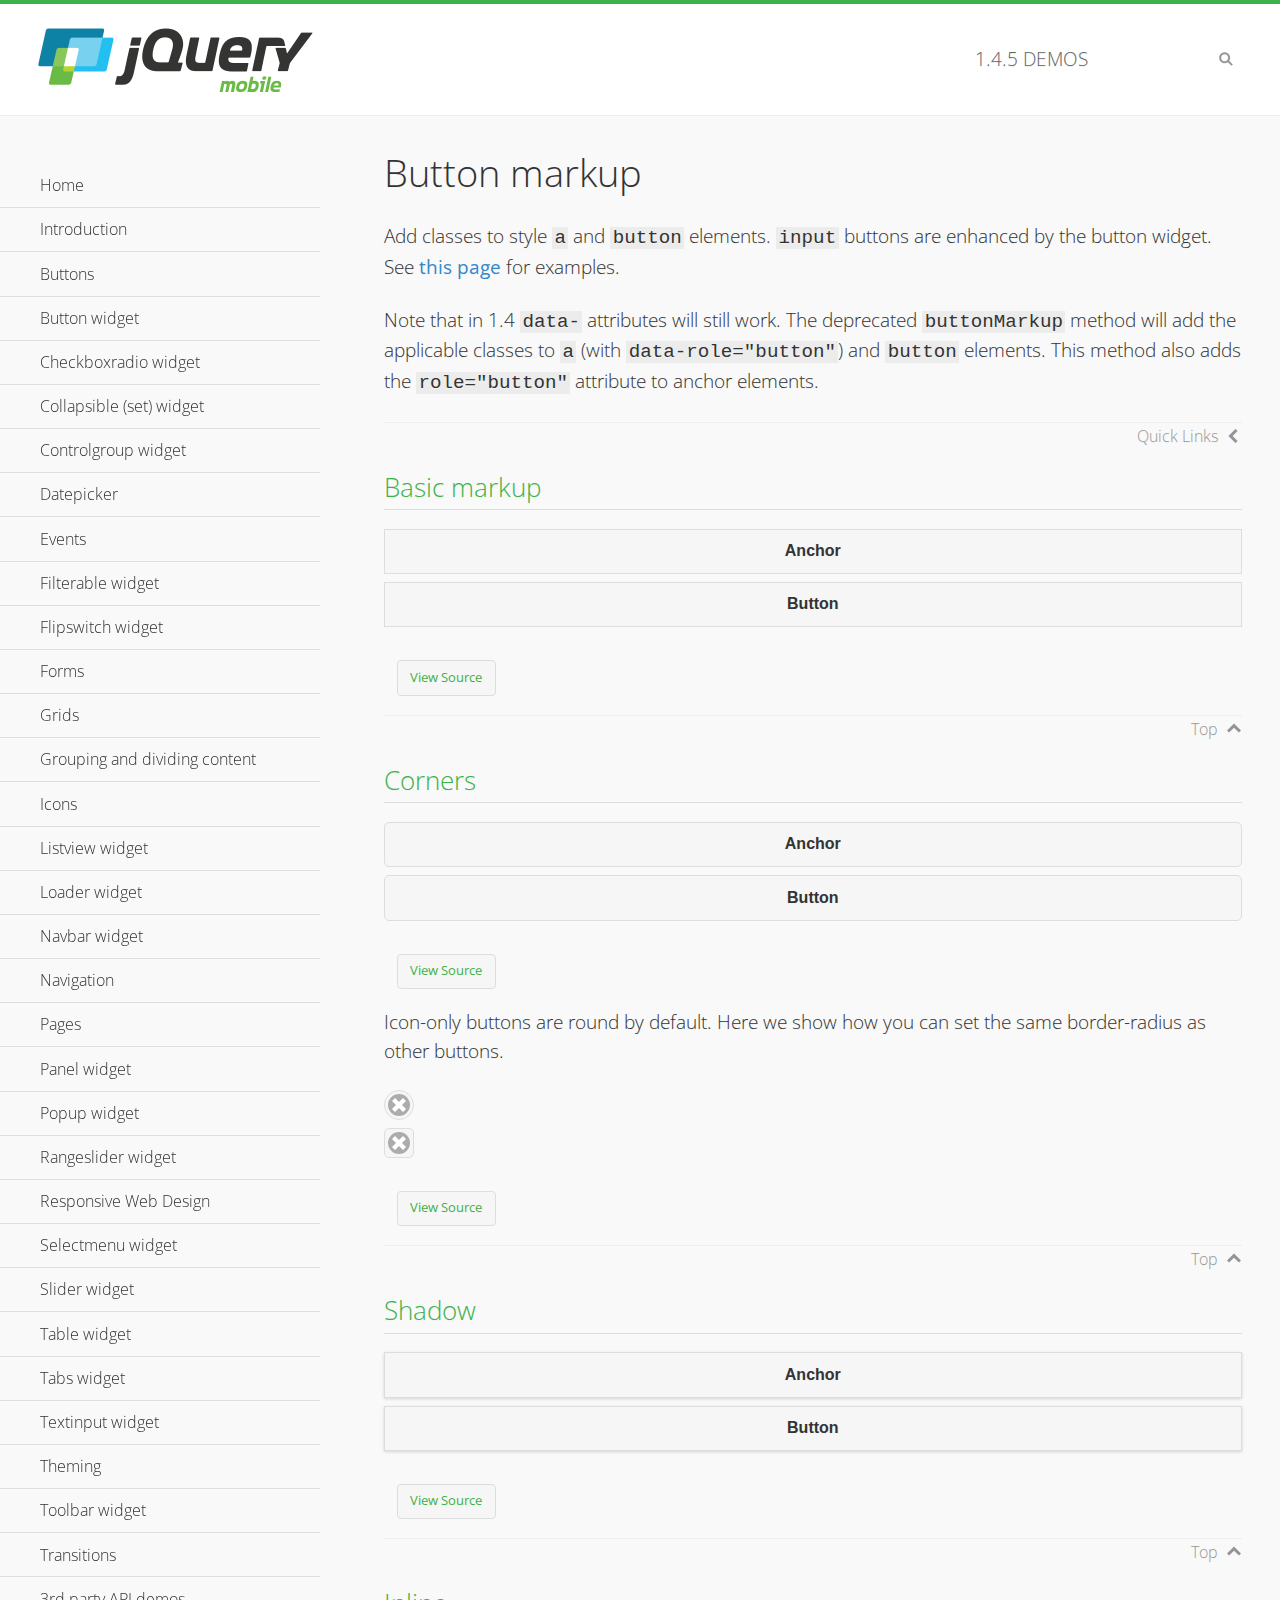
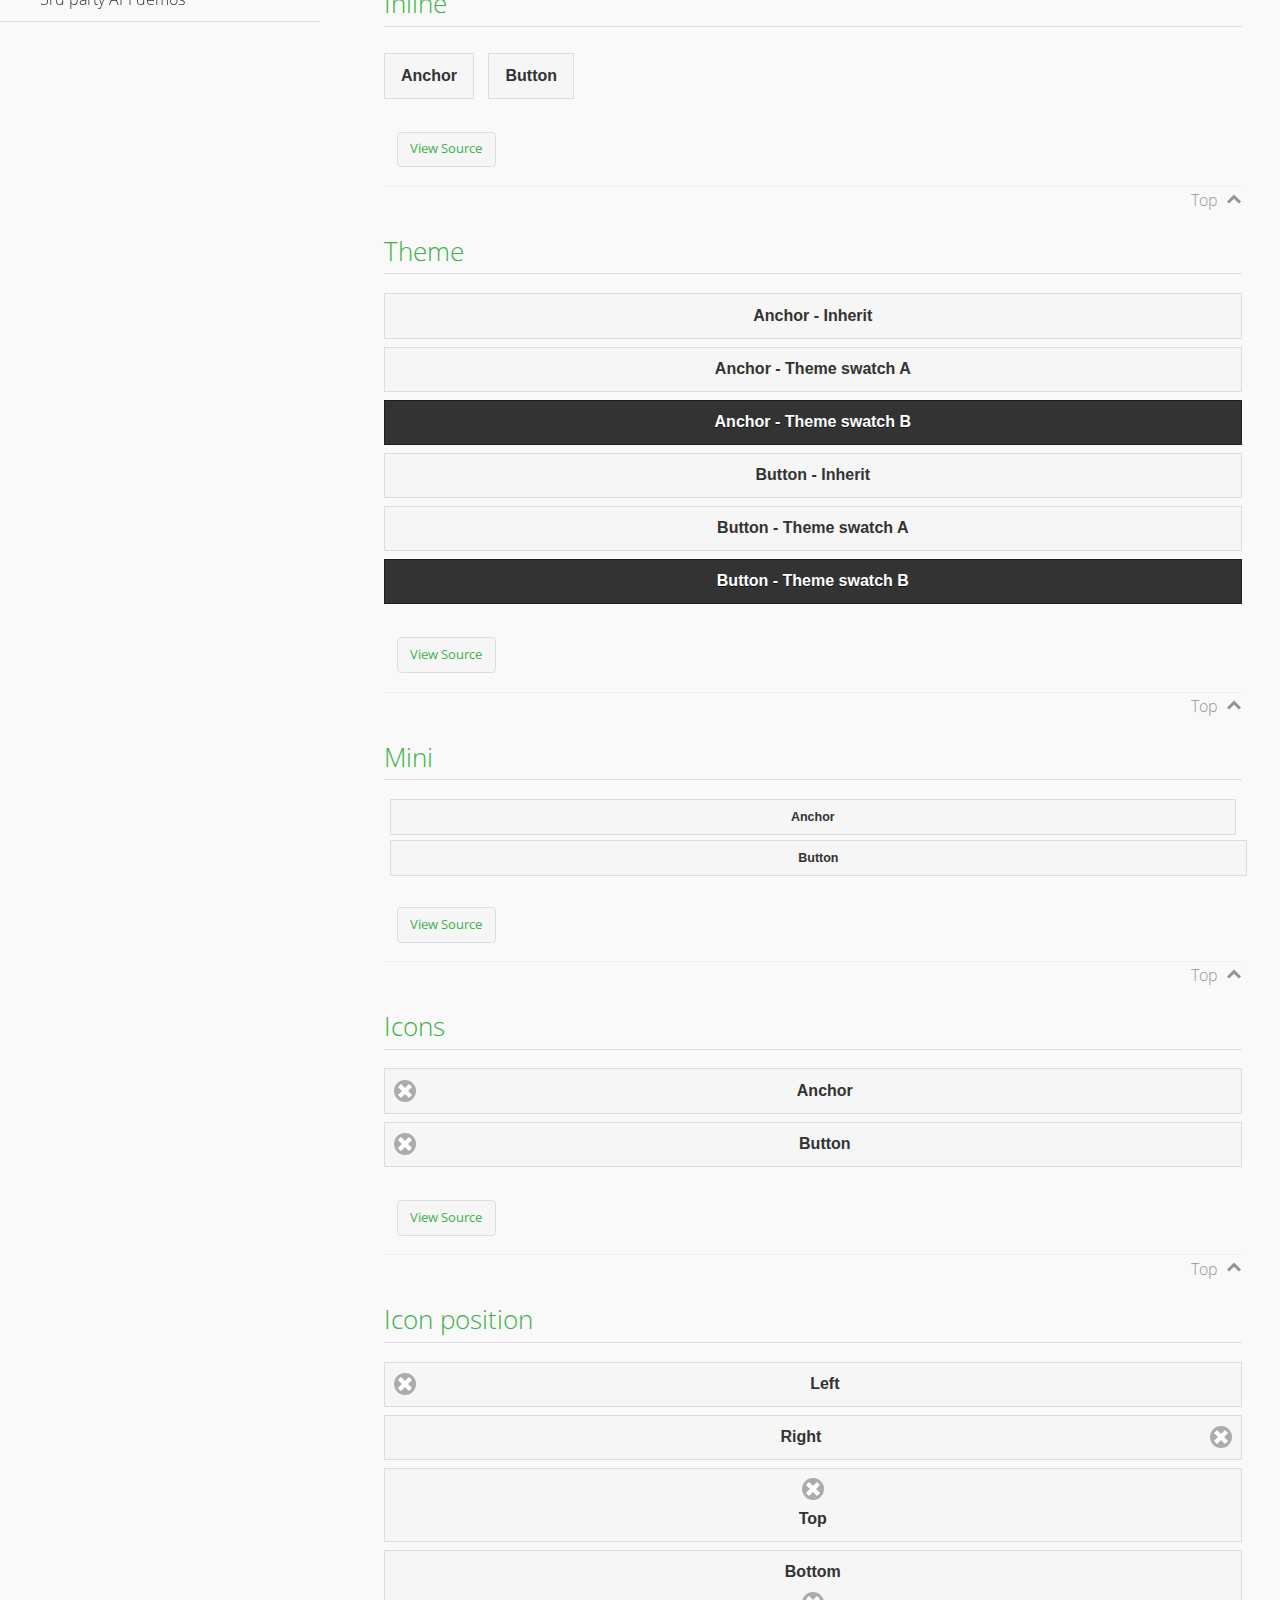
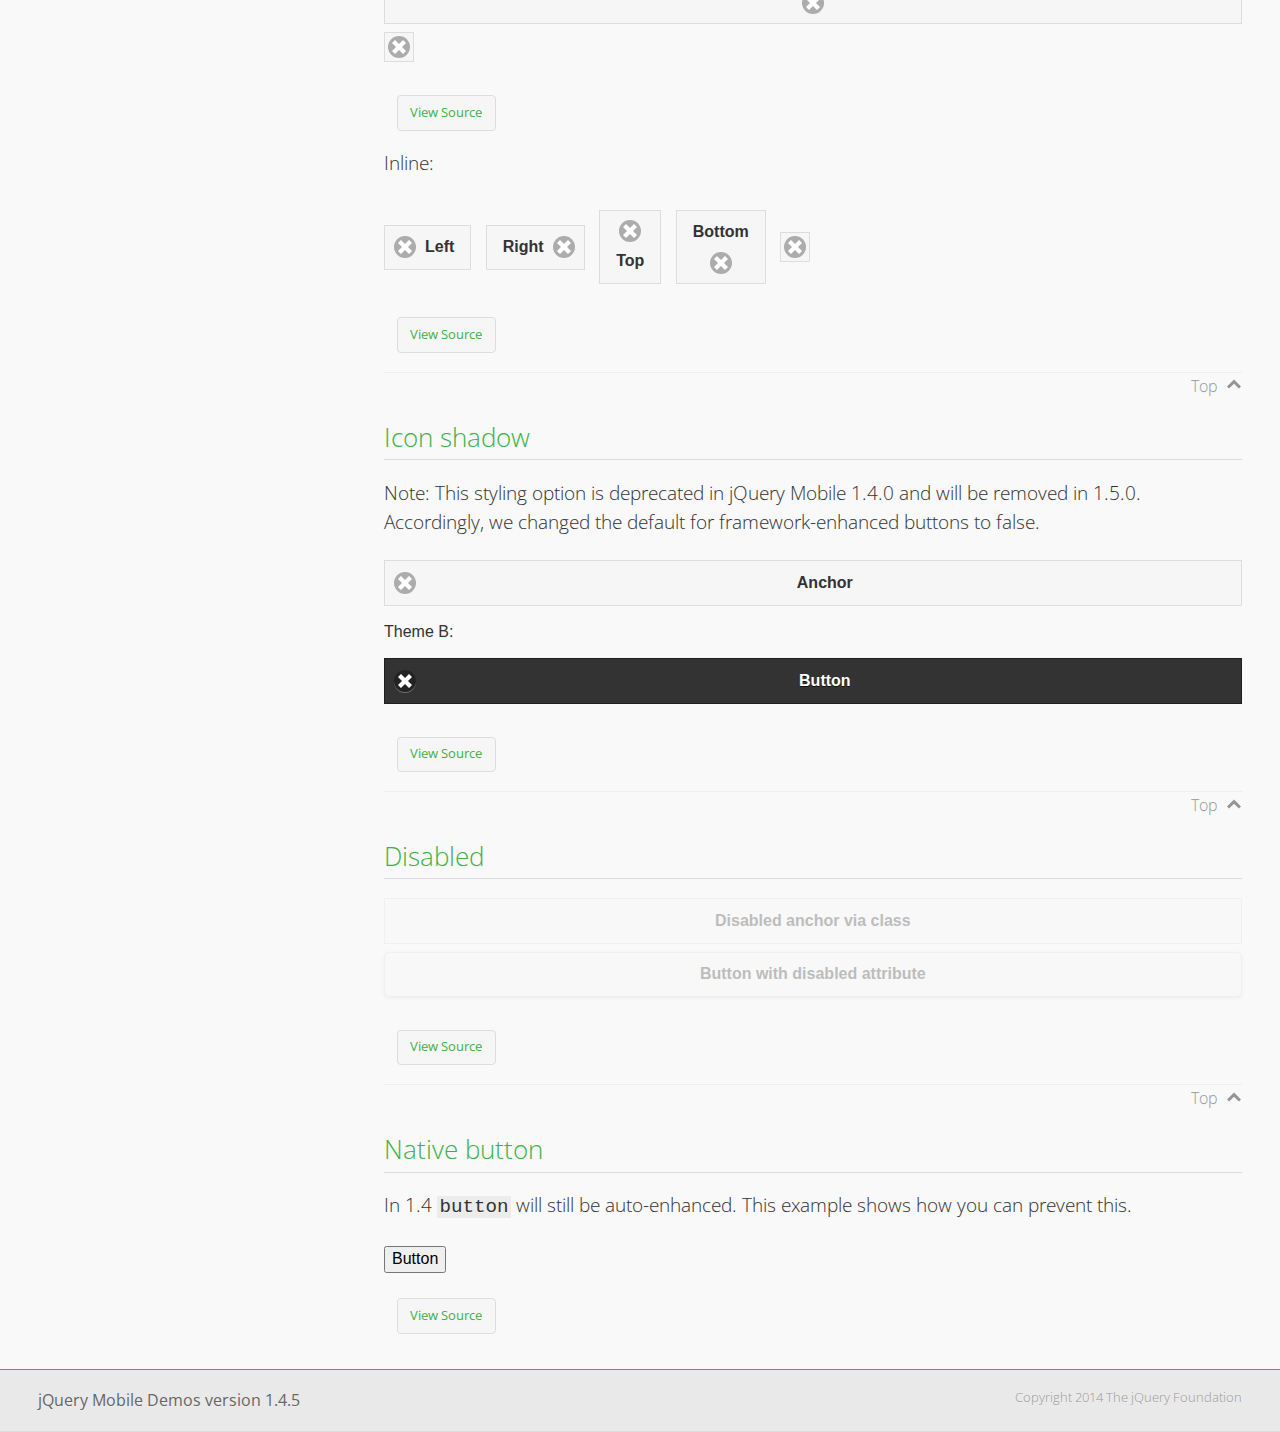
<file: MobileApp/libs/jquery-mobile/demos/button-markup/index.html>
<!DOCTYPE html>
<html>
<head>
	<meta charset="utf-8">
	<meta name="viewport" content="width=device-width, initial-scale=1">
	<title>Button markup - jQuery Mobile Demos</title>
	<link rel="shortcut icon" href="../favicon.ico">
    <link rel="stylesheet" href="http://fonts.googleapis.com/css?family=Open+Sans:300,400,700">
	<link rel="stylesheet" href="../css/themes/default/jquery.mobile-1.4.5.min.css">
	<link rel="stylesheet" href="../_assets/css/jqm-demos.css">
	<script src="../js/jquery.js"></script>
	<script src="../_assets/js/index.js"></script>
	<script src="../js/jquery.mobile-1.4.5.min.js"></script>
	<style>
		#custom-border-radius .ui-btn-icon-notext.ui-corner-all {
			-webkit-border-radius: .3125em;
			border-radius: .3125em;
		}
	</style>
</head>
<body>
<div data-role="page" class="jqm-demos" data-quicklinks="true">

	<div data-role="header" class="jqm-header">
		<h2><a href="../" title="jQuery Mobile Demos home"><img src="../_assets/img/jquery-logo.png" alt="jQuery Mobile"></a></h2>
		<p><span class="jqm-version"></span> Demos</p>
		<a href="#" class="jqm-navmenu-link ui-btn ui-btn-icon-notext ui-corner-all ui-icon-bars ui-nodisc-icon ui-alt-icon ui-btn-left">Menu</a>
		<a href="#" class="jqm-search-link ui-btn ui-btn-icon-notext ui-corner-all ui-icon-search ui-nodisc-icon ui-alt-icon ui-btn-right">Search</a>
	</div><!-- /header -->

	<div role="main" class="ui-content jqm-content">

		<h1>Button markup</h1>

		<p>Add classes to style <code>a</code> and <code>button</code> elements. <code>input</code> buttons are enhanced by the button widget. See <a href="../button/" data-ajax="false">this page</a> for examples.</p>

		<p>Note that in 1.4 <code>data-</code> attributes will still work. The deprecated <code>buttonMarkup</code> method will add the applicable classes to <code>a</code> (with <code>data-role="button"</code>) and <code>button</code> elements. This method also adds the <code>role="button"</code> attribute to anchor elements.</p>

		<h2>Basic markup</h2>

		<div data-demo-html="true">
			<a href="#" class="ui-btn">Anchor</a>
			<button class="ui-btn">Button</button>
		</div><!--/demo-html -->

		<h2>Corners</h2>

		<div data-demo-html="true">
			<a href="#" class="ui-btn ui-corner-all">Anchor</a>
			<button class="ui-btn ui-corner-all">Button</button>
		</div><!--/demo-html -->

		<p>Icon-only buttons are round by default. Here we show how you can set the same border-radius as other buttons.</p>

		<div data-demo-html="true" data-demo-css="true">
			<a href="#" class="ui-btn ui-icon-delete ui-btn-icon-notext ui-corner-all">No text</a>
			<div id="custom-border-radius">
				<a href="#" class="ui-btn ui-icon-delete ui-btn-icon-notext ui-corner-all">No text</a>
			</div>
		</div><!--/demo-html -->

		<h2>Shadow</h2>

		<div data-demo-html="true">
			<a href="#" class="ui-btn ui-shadow">Anchor</a>
			<button class="ui-btn ui-shadow">Button</button>
		</div><!--/demo-html -->

		<h2>Inline</h2>

		<div data-demo-html="true">
			<a href="#" class="ui-btn ui-btn-inline">Anchor</a>
			<button class="ui-btn ui-btn-inline">Button</button>
		</div><!--/demo-html -->

		<h2>Theme</h2>

		<div data-demo-html="true">
			<a href="#" class="ui-btn">Anchor - Inherit</a>
			<a href="#" class="ui-btn ui-btn-a">Anchor - Theme swatch A</a>
			<a href="#" class="ui-btn ui-btn-b">Anchor - Theme swatch B</a>
			<button class="ui-btn">Button - Inherit</button>
			<button class="ui-btn ui-btn-a">Button - Theme swatch A</button>
			<button class="ui-btn ui-btn-b">Button - Theme swatch B</button>
		</div><!--/demo-html -->

		<h2>Mini</h2>

		<div data-demo-html="true">
			<a href="#" class="ui-btn ui-mini">Anchor</a>
			<button class="ui-btn ui-mini">Button</button>
		</div><!--/demo-html -->

		<h2>Icons</h2>

		<div data-demo-html="true">
			<a href="#" class="ui-btn ui-icon-delete ui-btn-icon-left">Anchor</a>
			<button class="ui-btn ui-icon-delete ui-btn-icon-left">Button</button>
		</div><!--/demo-html -->

		<h2>Icon position</h2>

		<div data-demo-html="true">
			<a href="#" class="ui-btn ui-icon-delete ui-btn-icon-left">Left</a>
			<a href="#" class="ui-btn ui-icon-delete ui-btn-icon-right">Right</a>
			<a href="#" class="ui-btn ui-icon-delete ui-btn-icon-top">Top</a>
			<a href="#" class="ui-btn ui-icon-delete ui-btn-icon-bottom">Bottom</a>
			<a href="#" class="ui-btn ui-icon-delete ui-btn-icon-notext">Icon only</a>
		</div><!--/demo-html -->

		<p>Inline:</p>

		<div data-demo-html="true">
			<a href="#" class="ui-btn ui-btn-inline ui-icon-delete ui-btn-icon-left">Left</a>
			<a href="#" class="ui-btn ui-btn-inline ui-icon-delete ui-btn-icon-right">Right</a>
			<a href="#" class="ui-btn ui-btn-inline ui-icon-delete ui-btn-icon-top">Top</a>
			<a href="#" class="ui-btn ui-btn-inline ui-icon-delete ui-btn-icon-bottom">Bottom</a>
			<a href="#" class="ui-btn ui-btn-inline ui-icon-delete ui-btn-icon-notext">Icon only</a>
		</div><!--/demo-html -->

		<h2>Icon shadow</h2>
		<p>Note: This styling option is deprecated in jQuery Mobile 1.4.0 and will be removed in 1.5.0. Accordingly, we changed the default for framework-enhanced buttons to false.</p>

		<div data-demo-html="true">
			<a href="#" class="ui-btn ui-icon-delete ui-btn-icon-left ui-shadow-icon">Anchor</a>
			<p>Theme B:</p>
			<button class="ui-btn ui-icon-delete ui-btn-icon-left ui-shadow-icon ui-btn-b">Button</button>
		</div><!--/demo-html -->

		<h2>Disabled</h2>

		<div data-demo-html="true">
			<a href="#" class="ui-btn ui-state-disabled">Disabled anchor via class</a>
			<button disabled>Button with disabled attribute</button>
		</div><!--/demo-html -->

		<h2>Native button</h2>
		<!-- TODO: Remove this demo in 1.5 -->
		<p>In 1.4 <code>button</code> will still be auto-enhanced. This example shows how you can prevent this.</p>

		<div data-demo-html="true">
			<button data-role="none">Button</button>
		</div><!--/demo-html -->

	</div><!-- /content -->
	    <div data-role="panel" class="jqm-navmenu-panel" data-position="left" data-display="overlay" data-theme="a">
	    	<ul class="jqm-list ui-alt-icon ui-nodisc-icon">
<li data-filtertext="demos homepage" data-icon="home"><a href=".././">Home</a></li>
<li data-filtertext="introduction overview getting started"><a href="../intro/" data-ajax="false">Introduction</a></li>
<li data-filtertext="buttons button markup buttonmarkup method anchor link button element"><a href="../button-markup/" data-ajax="false">Buttons</a></li>
<li data-filtertext="form button widget input button submit reset"><a href="../button/" data-ajax="false">Button widget</a></li>
<li data-role="collapsible" data-enhanced="true" data-collapsed-icon="carat-d" data-expanded-icon="carat-u" data-iconpos="right" data-inset="false" class="ui-collapsible ui-collapsible-themed-content ui-collapsible-collapsed">
	<h3 class="ui-collapsible-heading ui-collapsible-heading-collapsed">
		<a href="#" class="ui-collapsible-heading-toggle ui-btn ui-btn-icon-right ui-btn-inherit ui-icon-carat-d">
		    Checkboxradio widget<span class="ui-collapsible-heading-status"> click to expand contents</span>
		</a>
	</h3>
	<div class="ui-collapsible-content ui-body-inherit ui-collapsible-content-collapsed" aria-hidden="true">
		<ul>
			<li data-filtertext="form checkboxradio widget checkbox input checkboxes controlgroups"><a href="../checkboxradio-checkbox/" data-ajax="false">Checkboxes</a></li>
			<li data-filtertext="form checkboxradio widget radio input radio buttons controlgroups"><a href="../checkboxradio-radio/" data-ajax="false">Radio buttons</a></li>
		</ul>
	</div>
</li>
<li data-role="collapsible" data-enhanced="true" data-collapsed-icon="carat-d" data-expanded-icon="carat-u" data-iconpos="right" data-inset="false" class="ui-collapsible ui-collapsible-themed-content ui-collapsible-collapsed">
	<h3 class="ui-collapsible-heading ui-collapsible-heading-collapsed">
		<a href="#" class="ui-collapsible-heading-toggle ui-btn ui-btn-icon-right ui-btn-inherit ui-icon-carat-d">
			Collapsible (set) widget<span class="ui-collapsible-heading-status"> click to expand contents</span>
		</a>
	</h3>
	<div class="ui-collapsible-content ui-body-inherit ui-collapsible-content-collapsed" aria-hidden="true">
		<ul>
			<li data-filtertext="collapsibles content formatting"><a href="../collapsible/" data-ajax="false">Collapsible</a></li>
			<li data-filtertext="dynamic collapsible set accordion append expand"><a href="../collapsible-dynamic/" data-ajax="false">Dynamic collapsibles</a></li>
			<li data-filtertext="accordions collapsible set widget content formatting grouped collapsibles"><a href="../collapsibleset/" data-ajax="false">Collapsible set</a></li>
		</ul>
	</div>
</li>
<li data-role="collapsible" data-enhanced="true" data-collapsed-icon="carat-d" data-expanded-icon="carat-u" data-iconpos="right" data-inset="false" class="ui-collapsible ui-collapsible-themed-content ui-collapsible-collapsed">
	<h3 class="ui-collapsible-heading ui-collapsible-heading-collapsed">
		<a href="#" class="ui-collapsible-heading-toggle ui-btn ui-btn-icon-right ui-btn-inherit ui-icon-carat-d">
			Controlgroup widget<span class="ui-collapsible-heading-status"> click to expand contents</span>
		</a>
	</h3>
	<div class="ui-collapsible-content ui-body-inherit ui-collapsible-content-collapsed" aria-hidden="true">
		<ul>
			<li data-filtertext="controlgroups selectmenu checkboxradio input grouped buttons horizontal vertical"><a href="../controlgroup/" data-ajax="false">Controlgroup</a></li>
			<li data-filtertext="dynamic controlgroup dynamically add buttons"><a href="../controlgroup-dynamic/" data-ajax="false">Dynamic controlgroups</a></li>
		</ul>
	</div>
</li>
<li data-filtertext="form datepicker widget date input"><a href="../datepicker/" data-ajax="false">Datepicker</a></li>
<li data-role="collapsible" data-enhanced="true" data-collapsed-icon="carat-d" data-expanded-icon="carat-u" data-iconpos="right" data-inset="false" class="ui-collapsible ui-collapsible-themed-content ui-collapsible-collapsed">
	<h3 class="ui-collapsible-heading ui-collapsible-heading-collapsed">
		<a href="#" class="ui-collapsible-heading-toggle ui-btn ui-btn-icon-right ui-btn-inherit ui-icon-carat-d">
			Events<span class="ui-collapsible-heading-status"> click to expand contents</span>
		</a>
	</h3>
	<div class="ui-collapsible-content ui-body-inherit ui-collapsible-content-collapsed" aria-hidden="true">
		<ul>
			<li data-filtertext="swipe to delete list items listviews swipe events"><a href="../swipe-list/" data-ajax="false">Swipe list items</a></li>
			<li data-filtertext="swipe to navigate swipe page navigation swipe events"><a href="../swipe-page/" data-ajax="false">Swipe page navigation</a></li>
		</ul>
	</div>
</li>
<li data-filtertext="filterable filter elements sorting searching listview table"><a href="../filterable/" data-ajax="false">Filterable widget</a></li>
<li data-filtertext="form flipswitch widget flip toggle switch binary select checkbox input"><a href="../flipswitch/" data-ajax="false">Flipswitch widget</a></li>
<li data-role="collapsible" data-enhanced="true" data-collapsed-icon="carat-d" data-expanded-icon="carat-u" data-iconpos="right" data-inset="false" class="ui-collapsible ui-collapsible-themed-content ui-collapsible-collapsed">
	<h3 class="ui-collapsible-heading ui-collapsible-heading-collapsed">
		<a href="#" class="ui-collapsible-heading-toggle ui-btn ui-btn-icon-right ui-btn-inherit ui-icon-carat-d">
			Forms<span class="ui-collapsible-heading-status"> click to expand contents</span>
		</a>
	</h3>
	<div class="ui-collapsible-content ui-body-inherit ui-collapsible-content-collapsed" aria-hidden="true">
		<ul>
			<li data-filtertext="forms text checkbox radio range button submit reset inputs selects textarea slider flipswitch label form elements"><a href="../forms/" data-ajax="false">Forms</a></li>
			<li data-filtertext="form hide labels hidden accessible ui-hidden-accessible forms"><a href="../forms-label-hidden-accessible/" data-ajax="false">Hide labels</a></li>
			<li data-filtertext="form field containers fieldcontain ui-field-contain forms"><a href="../forms-field-contain/" data-ajax="false">Field containers</a></li>
			<li data-filtertext="forms disabled form elements"><a href="../forms-disabled/" data-ajax="false">Forms disabled</a></li>
			<li data-filtertext="forms gallery examples overview forms text checkbox radio range button submit reset inputs selects textarea slider flipswitch label form elements"><a href="../forms-gallery/" data-ajax="false">Forms gallery</a></li>
		</ul>
	</div>
</li>
<li data-role="collapsible" data-enhanced="true" data-collapsed-icon="carat-d" data-expanded-icon="carat-u" data-iconpos="right" data-inset="false" class="ui-collapsible ui-collapsible-themed-content ui-collapsible-collapsed">
	<h3 class="ui-collapsible-heading ui-collapsible-heading-collapsed">
		<a href="#" class="ui-collapsible-heading-toggle ui-btn ui-btn-icon-right ui-btn-inherit ui-icon-carat-d">
			Grids<span class="ui-collapsible-heading-status"> click to expand contents</span>
		</a>
	</h3>
	<div class="ui-collapsible-content ui-body-inherit ui-collapsible-content-collapsed" aria-hidden="true">
		<ul>
			<li data-filtertext="grids columns blocks content formatting rwd responsive css framework"><a href="../grids/" data-ajax="false">Grids</a></li>
			<li data-filtertext="buttons in grids css framework"><a href="../grids-buttons/" data-ajax="false">Buttons in grids</a></li>
			<li data-filtertext="custom responsive grids rwd css framework"><a href="../grids-custom-responsive/" data-ajax="false">Custom responsive grids</a></li>
		</ul>
	</div>
</li>
<li data-filtertext="blocks content formatting sections heading"><a href="../body-bar-classes/" data-ajax="false">Grouping and dividing content</a></li>
<li data-role="collapsible" data-enhanced="true" data-collapsed-icon="carat-d" data-expanded-icon="carat-u" data-iconpos="right" data-inset="false" class="ui-collapsible ui-collapsible-themed-content ui-collapsible-collapsed">
	<h3 class="ui-collapsible-heading ui-collapsible-heading-collapsed">
		<a href="#" class="ui-collapsible-heading-toggle ui-btn ui-btn-icon-right ui-btn-inherit ui-icon-carat-d">
			Icons<span class="ui-collapsible-heading-status"> click to expand contents</span>
		</a>
	</h3>
	<div class="ui-collapsible-content ui-body-inherit ui-collapsible-content-collapsed" aria-hidden="true">
		<ul>
			<li data-filtertext="button icons svg disc alt custom icon position"><a href="../icons/" data-ajax="false">Icons</a></li>
			<li data-filtertext=""><a href="../icons-grunticon/" data-ajax="false">Grunticon loader</a></li>
		</ul>
	</div>
</li>
<li data-role="collapsible" data-enhanced="true" data-collapsed-icon="carat-d" data-expanded-icon="carat-u" data-iconpos="right" data-inset="false" class="ui-collapsible ui-collapsible-themed-content ui-collapsible-collapsed">
	<h3 class="ui-collapsible-heading ui-collapsible-heading-collapsed">
		<a href="#" class="ui-collapsible-heading-toggle ui-btn ui-btn-icon-right ui-btn-inherit ui-icon-carat-d">
			Listview widget<span class="ui-collapsible-heading-status"> click to expand contents</span>
		</a>
	</h3>
	<div class="ui-collapsible-content ui-body-inherit ui-collapsible-content-collapsed" aria-hidden="true">
		<ul>
			<li data-filtertext="listview widget thumbnails icons nested split button collapsible ul ol"><a href="../listview/" data-ajax="false">Listview</a></li>
			<li data-filtertext="autocomplete filterable reveal listview filtertextbeforefilter placeholder"><a href="../listview-autocomplete/" data-ajax="false">Listview autocomplete</a></li>
			<li data-filtertext="autocomplete filterable reveal listview remote data filtertextbeforefilter placeholder"><a href="../listview-autocomplete-remote/" data-ajax="false">Listview autocomplete remote data</a></li>
			<li data-filtertext="autodividers anchor jump scroll linkbars listview lists ul ol"><a href="../listview-autodividers-linkbar/" data-ajax="false">Listview autodividers linkbar</a></li>
			<li data-filtertext="listview autodividers selector autodividersselector lists ul ol"><a href="../listview-autodividers-selector/" data-ajax="false">Listview autodividers selector</a></li>
			<li data-filtertext="listview nested list items"><a href="../listview-nested-lists/" data-ajax="false">Nested Listviews</a></li>
			<li data-filtertext="listview collapsible list items flat"><a href="../listview-collapsible-item-flat/" data-ajax="false">Listview collapsible list items (flat)</a></li>
			<li data-filtertext="listview collapsible list indented"><a href="../listview-collapsible-item-indented/" data-ajax="false">Listview collapsible list items (indented)</a></li>
			<li data-filtertext="grid listview responsive grids responsive listviews lists ul"><a href="../listview-grid/" data-ajax="false">Listview responsive grid</a></li>
		</ul>
	</div>
</li>
<li data-filtertext="loader widget page loading navigation overlay spinner"><a href="../loader/" data-ajax="false">Loader widget</a></li>
<li data-filtertext="navbar widget navmenu toolbars header footer"><a href="../navbar/" data-ajax="false">Navbar widget</a></li>
<li data-role="collapsible" data-enhanced="true" data-collapsed-icon="carat-d" data-expanded-icon="carat-u" data-iconpos="right" data-inset="false" class="ui-collapsible ui-collapsible-themed-content ui-collapsible-collapsed">
	<h3 class="ui-collapsible-heading ui-collapsible-heading-collapsed">
		<a href="#" class="ui-collapsible-heading-toggle ui-btn ui-btn-icon-right ui-btn-inherit ui-icon-carat-d">
			Navigation<span class="ui-collapsible-heading-status"> click to expand contents</span>
		</a>
	</h3>
	<div class="ui-collapsible-content ui-body-inherit ui-collapsible-content-collapsed" aria-hidden="true">
		<ul>
			<li data-filtertext="ajax navigation navigate widget history event method"><a href="../navigation/" data-ajax="false">Navigation</a></li>
			<li data-filtertext="linking pages page links navigation ajax prefetch cache"><a href="../navigation-linking-pages/" data-ajax="false">Linking pages</a></li>
			<!-- <li data-filtertext="php redirect server redirection server-side navigation"><a href="../navigation-php-redirect/" data-ajax="false">PHP redirect demo</a></li>-->
			<li data-filtertext="navigation redirection hash query"><a href="../navigation-hash-processing/" data-ajax="false">Hash processing demo</a></li>
			<li data-filtertext="navigation redirection hash query"><a href="../page-events/" data-ajax="false">Page Navigation Events</a></li>
		</ul>
	</div>
</li>
<li data-role="collapsible" data-enhanced="true" data-collapsed-icon="carat-d" data-expanded-icon="carat-u" data-iconpos="right" data-inset="false" class="ui-collapsible ui-collapsible-themed-content ui-collapsible-collapsed">
	<h3 class="ui-collapsible-heading ui-collapsible-heading-collapsed">
		<a href="#" class="ui-collapsible-heading-toggle ui-btn ui-btn-icon-right ui-btn-inherit ui-icon-carat-d">
			Pages<span class="ui-collapsible-heading-status"> click to expand contents</span>
		</a>
	</h3>
	<div class="ui-collapsible-content ui-body-inherit ui-collapsible-content-collapsed" aria-hidden="true">
		<ul>
			<li data-filtertext="pages page widget ajax navigation"><a href="../pages/" data-ajax="false">Pages</a></li>
			<li data-filtertext="single page"><a href="../pages-single-page/" data-ajax="false">Single page</a></li>
			<li data-filtertext="multipage multi-page page"><a href="../pages-multi-page/" data-ajax="false">Multi-page template</a></li>
			<li data-filtertext="dialog page widget modal popup"><a href="../pages-dialog/" data-ajax="false">Dialog page</a></li>
		</ul>
	</div>
</li>
<li data-role="collapsible" data-enhanced="true" data-collapsed-icon="carat-d" data-expanded-icon="carat-u" data-iconpos="right" data-inset="false" class="ui-collapsible ui-collapsible-themed-content ui-collapsible-collapsed">
	<h3 class="ui-collapsible-heading ui-collapsible-heading-collapsed">
		<a href="#" class="ui-collapsible-heading-toggle ui-btn ui-btn-icon-right ui-btn-inherit ui-icon-carat-d">
			Panel widget<span class="ui-collapsible-heading-status"> click to expand contents</span>
		</a>
	</h3>
	<div class="ui-collapsible-content ui-body-inherit ui-collapsible-content-collapsed" aria-hidden="true">
		<ul>
			<li data-filtertext="panel widget sliding panels reveal push overlay responsive"><a href="../panel/" data-ajax="false">Panel</a></li>
			<li data-filtertext=""><a href="../panel-external/" data-ajax="false">External panels</a></li>
			<li data-filtertext="panel "><a href="../panel-fixed/" data-ajax="false">Fixed panels</a></li>
			<li data-filtertext="panel slide panels sliding panels shadow rwd responsive breakpoint"><a href="../panel-responsive/" data-ajax="false">Panels responsive</a></li>
			<li data-filtertext="panel custom style custom panel width reveal shadow listview panel styling page background wrapper"><a href="../panel-styling/" data-ajax="false">Custom panel style</a></li>
			<li data-filtertext="panel open on swipe"><a href="../panel-swipe-open/" data-ajax="false">Panel open on swipe</a></li>
			<li data-filtertext="panels outside page internal external toolbars"><a href="../panel-external-internal/" data-ajax="false">Panel external and internal</a></li>
		</ul>
	</div>
</li>
<li data-role="collapsible" data-enhanced="true" data-collapsed-icon="carat-d" data-expanded-icon="carat-u" data-iconpos="right" data-inset="false" class="ui-collapsible ui-collapsible-themed-content ui-collapsible-collapsed">
	<h3 class="ui-collapsible-heading ui-collapsible-heading-collapsed">
		<a href="#" class="ui-collapsible-heading-toggle ui-btn ui-btn-icon-right ui-btn-inherit ui-icon-carat-d">
			Popup widget<span class="ui-collapsible-heading-status"> click to expand contents</span>
		</a>
	</h3>
	<div class="ui-collapsible-content ui-body-inherit ui-collapsible-content-collapsed" aria-hidden="true">
		<ul>
			<li data-filtertext="popup widget popups dialog modal transition tooltip lightbox form overlay screen flip pop fade transition"><a href="../popup/" data-ajax="false">Popup</a></li>
			<li data-filtertext="popup alignment position"><a href="../popup-alignment/" data-ajax="false">Popup alignment</a></li>
			<li data-filtertext="popup arrow size popups popover"><a href="../popup-arrow-size/" data-ajax="false">Popup arrow size</a></li>
			<li data-filtertext="dynamic popups popup images lightbox"><a href="../popup-dynamic/" data-ajax="false">Dynamic popups</a></li>
			<li data-filtertext="popups with iframes scaling"><a href="../popup-iframe/" data-ajax="false">Popups with iframes</a></li>
			<li data-filtertext="popup image scaling"><a href="../popup-image-scaling/" data-ajax="false">Popup image scaling</a></li>
			<li data-filtertext="external popup outside multi-page"><a href="../popup-outside-multipage/" data-ajax="false">Popup outside multi-page</a></li>
		</ul>
	</div>
</li>
<li data-filtertext="form rangeslider widget dual sliders dual handle sliders range input"><a href="../rangeslider/" data-ajax="false">Rangeslider widget</a></li>
<li data-filtertext="responsive web design rwd adaptive progressive enhancement PE accessible mobile breakpoints media query media queries"><a href="../rwd/" data-ajax="false">Responsive Web Design</a></li>
<li data-role="collapsible" data-enhanced="true" data-collapsed-icon="carat-d" data-expanded-icon="carat-u" data-iconpos="right" data-inset="false" class="ui-collapsible ui-collapsible-themed-content ui-collapsible-collapsed">
	<h3 class="ui-collapsible-heading ui-collapsible-heading-collapsed">
		<a href="#" class="ui-collapsible-heading-toggle ui-btn ui-btn-icon-right ui-btn-inherit ui-icon-carat-d">
			Selectmenu widget<span class="ui-collapsible-heading-status"> click to expand contents</span>
		</a>
	</h3>
	<div class="ui-collapsible-content ui-body-inherit ui-collapsible-content-collapsed" aria-hidden="true">
		<ul>
			<li data-filtertext="form selectmenu widget select input custom select menu selects"><a href="../selectmenu/" data-ajax="false">Selectmenu</a></li>
			<li data-filtertext="form custom select menu selectmenu widget custom menu option optgroup multiple selects"><a href="../selectmenu-custom/" data-ajax="false">Custom select menu</a></li>
			<li data-filtertext="filterable select filter popup dialog"><a href="../selectmenu-custom-filter/" data-ajax="false">Custom select menu with filter</a></li>
		</ul>
	</div>
</li>
<li data-role="collapsible" data-enhanced="true" data-collapsed-icon="carat-d" data-expanded-icon="carat-u" data-iconpos="right" data-inset="false" class="ui-collapsible ui-collapsible-themed-content ui-collapsible-collapsed">
	<h3 class="ui-collapsible-heading ui-collapsible-heading-collapsed">
		<a href="#" class="ui-collapsible-heading-toggle ui-btn ui-btn-icon-right ui-btn-inherit ui-icon-carat-d">
			Slider widget<span class="ui-collapsible-heading-status"> click to expand contents</span>
		</a>
	</h3>
	<div class="ui-collapsible-content ui-body-inherit ui-collapsible-content-collapsed" aria-hidden="true">
		<ul>
			<li data-filtertext="form slider widget range input single sliders"><a href="../slider/" data-ajax="false">Slider</a></li>
			<li data-filtertext="form slider widget flipswitch slider binary select flip toggle switch"><a href="../slider-flipswitch/" data-ajax="false">Slider flip toggle switch</a></li>
			<li data-filtertext="form slider tooltip handle value input range sliders"><a href="../slider-tooltip/" data-ajax="false">Slider tooltip</a></li>
		</ul>
	</div>
</li>
<li data-role="collapsible" data-enhanced="true" data-collapsed-icon="carat-d" data-expanded-icon="carat-u" data-iconpos="right" data-inset="false" class="ui-collapsible ui-collapsible-themed-content ui-collapsible-collapsed">
	<h3 class="ui-collapsible-heading ui-collapsible-heading-collapsed">
		<a href="#" class="ui-collapsible-heading-toggle ui-btn ui-btn-icon-right ui-btn-inherit ui-icon-carat-d">
			Table widget<span class="ui-collapsible-heading-status"> click to expand contents</span>
		</a>
	</h3>
	<div class="ui-collapsible-content ui-body-inherit ui-collapsible-content-collapsed" aria-hidden="true">
		<ul>
			<li data-filtertext="table widget reflow column toggle th td responsive tables rwd hide show tabular"><a href="../table-column-toggle/" data-ajax="false">Table Column Toggle</a></li>
			<li data-filtertext="table column toggle phone comparison demo"><a href="../table-column-toggle-example/" data-ajax="false">Table Column Toggle demo</a></li>
			<li data-filtertext="responsive tables table column toggle heading groups rwd breakpoint"><a href="../table-column-toggle-heading-groups/" data-ajax="false">Table Column Toggle heading groups</a></li>
			<li data-filtertext="responsive tables table column toggle hide rwd breakpoint customization options"><a href="../table-column-toggle-options/" data-ajax="false">Table Column Toggle options</a></li>
			<li data-filtertext="table reflow th td responsive rwd columns tabular"><a href="../table-reflow/" data-ajax="false">Table Reflow</a></li>
			<li data-filtertext="responsive tables table reflow heading groups rwd breakpoint"><a href="../table-reflow-heading-groups/" data-ajax="false">Table Reflow heading groups</a></li>
			<li data-filtertext="responsive tables table reflow stripes strokes table style"><a href="../table-reflow-stripes-strokes/" data-ajax="false">Table Reflow stripes and strokes</a></li>
			<li data-filtertext="responsive tables table reflow stack custom styles"><a href="../table-reflow-styling/" data-ajax="false">Table Reflow custom styles</a></li>
		</ul>
	</div>
</li>
<li data-filtertext="ui tabs widget"><a href="../tabs/" data-ajax="false">Tabs widget</a></li>
<li data-filtertext="form textinput widget text input textarea number date time tel email file color password"><a href="../textinput/" data-ajax="false">Textinput widget</a></li>
<li data-role="collapsible" data-enhanced="true" data-collapsed-icon="carat-d" data-expanded-icon="carat-u" data-iconpos="right" data-inset="false" class="ui-collapsible ui-collapsible-themed-content ui-collapsible-collapsed">
	<h3 class="ui-collapsible-heading ui-collapsible-heading-collapsed">
		<a href="#" class="ui-collapsible-heading-toggle ui-btn ui-btn-icon-right ui-btn-inherit ui-icon-carat-d">
			Theming<span class="ui-collapsible-heading-status"> click to expand contents</span>
		</a>
	</h3>
	<div class="ui-collapsible-content ui-body-inherit ui-collapsible-content-collapsed" aria-hidden="true">
		<ul>
			<li data-filtertext="default theme swatches theming style css"><a href="../theme-default/" data-ajax="false">Default theme</a></li>
			<li data-filtertext="classic theme old theme swatches theming style css"><a href="../theme-classic/" data-ajax="false">Classic theme</a></li>
		</ul>
	</div>
</li>
<li data-role="collapsible" data-enhanced="true" data-collapsed-icon="carat-d" data-expanded-icon="carat-u" data-iconpos="right" data-inset="false" class="ui-collapsible ui-collapsible-themed-content ui-collapsible-collapsed">
	<h3 class="ui-collapsible-heading ui-collapsible-heading-collapsed">
		<a href="#" class="ui-collapsible-heading-toggle ui-btn ui-btn-icon-right ui-btn-inherit ui-icon-carat-d">
			Toolbar widget<span class="ui-collapsible-heading-status"> click to expand contents</span>
		</a>
	</h3>
	<div class="ui-collapsible-content ui-body-inherit ui-collapsible-content-collapsed" aria-hidden="true">
		<ul>
			<li data-filtertext="toolbar widget header footer toolbars fixed fullscreen external sections"><a href="../toolbar/" data-ajax="false">Toolbar</a></li>
			<li data-filtertext="dynamic toolbars dynamically add toolbar header footer"><a href="../toolbar-dynamic/" data-ajax="false">Dynamic toolbars</a></li>
			<li data-filtertext="external toolbars header footer"><a href="../toolbar-external/" data-ajax="false">External toolbars</a></li>
			<li data-filtertext="fixed toolbars header footer"><a href="../toolbar-fixed/" data-ajax="false">Fixed toolbars</a></li>
			<li data-filtertext="fixed fullscreen toolbars header footer"><a href="../toolbar-fixed-fullscreen/" data-ajax="false">Fullscreen toolbars</a></li>
			<li data-filtertext="external fixed toolbars header footer"><a href="../toolbar-fixed-external/" data-ajax="false">Fixed external toolbars</a></li>
			<li data-filtertext="external persistent toolbars header footer navbar navmenu"><a href="../toolbar-fixed-persistent/" data-ajax="false">Persistent toolbars</a></li>
			<li data-filtertext="external ajax optimized toolbars persistent toolbars header footer navbar"><a href="../toolbar-fixed-persistent-optimized/" data-ajax="false">Ajax optimized toolbars</a></li>
			<li data-filtertext="form in toolbars header footer"><a href="../toolbar-fixed-forms/" data-ajax="false">Form in toolbar</a></li>
		</ul>
	</div>
</li>
<li data-filtertext="page transitions animated pages popup navigation flip slide fade pop"><a href="../transitions/" data-ajax="false">Transitions</a></li>
<li data-role="collapsible" data-enhanced="true" data-collapsed-icon="carat-d" data-expanded-icon="carat-u" data-iconpos="right" data-inset="false" class="ui-collapsible ui-collapsible-themed-content ui-collapsible-collapsed">
	<h3 class="ui-collapsible-heading ui-collapsible-heading-collapsed">
		<a href="#" class="ui-collapsible-heading-toggle ui-btn ui-btn-icon-right ui-btn-inherit ui-icon-carat-d">
			3rd party API demos<span class="ui-collapsible-heading-status"> click to expand contents</span>
		</a>
	</h3>
	<div class="ui-collapsible-content ui-body-inherit ui-collapsible-content-collapsed" aria-hidden="true">
		<ul>
			<li data-filtertext="backbone requirejs navigation router"><a href="../backbone-requirejs/" data-ajax="false">Backbone RequireJS</a></li>
			<li data-filtertext="google maps geolocation demo"><a href="../map-geolocation/" data-ajax="false">Google Maps geolocation</a></li>
			<li data-filtertext="google maps hybrid"><a href="../map-list-toggle/" data-ajax="false">Google Maps list toggle</a></li>
		</ul>
	</div>
</li>



		     </ul>
		</div><!-- /panel -->


	<div data-role="footer" data-position="fixed" data-tap-toggle="false" class="jqm-footer">
		<p>jQuery Mobile Demos version <span class="jqm-version"></span></p>
		<p>Copyright 2014 The jQuery Foundation</p>
	</div><!-- /footer -->
	<!-- TODO: This should become an external panel so we can add input to markup (unique ID) -->
    <div data-role="panel" class="jqm-search-panel" data-position="right" data-display="overlay" data-theme="a">
		<div class="jqm-search">
			<ul class="jqm-list" data-filter-placeholder="Search demos..." data-filter-reveal="true">
<li data-filtertext="demos homepage" data-icon="home"><a href=".././">Home</a></li>
<li data-filtertext="introduction overview getting started"><a href="../intro/" data-ajax="false">Introduction</a></li>
<li data-filtertext="buttons button markup buttonmarkup method anchor link button element"><a href="../button-markup/" data-ajax="false">Buttons</a></li>
<li data-filtertext="form button widget input button submit reset"><a href="../button/" data-ajax="false">Button widget</a></li>
<li data-role="collapsible" data-enhanced="true" data-collapsed-icon="carat-d" data-expanded-icon="carat-u" data-iconpos="right" data-inset="false" class="ui-collapsible ui-collapsible-themed-content ui-collapsible-collapsed">
	<h3 class="ui-collapsible-heading ui-collapsible-heading-collapsed">
		<a href="#" class="ui-collapsible-heading-toggle ui-btn ui-btn-icon-right ui-btn-inherit ui-icon-carat-d">
		    Checkboxradio widget<span class="ui-collapsible-heading-status"> click to expand contents</span>
		</a>
	</h3>
	<div class="ui-collapsible-content ui-body-inherit ui-collapsible-content-collapsed" aria-hidden="true">
		<ul>
			<li data-filtertext="form checkboxradio widget checkbox input checkboxes controlgroups"><a href="../checkboxradio-checkbox/" data-ajax="false">Checkboxes</a></li>
			<li data-filtertext="form checkboxradio widget radio input radio buttons controlgroups"><a href="../checkboxradio-radio/" data-ajax="false">Radio buttons</a></li>
		</ul>
	</div>
</li>
<li data-role="collapsible" data-enhanced="true" data-collapsed-icon="carat-d" data-expanded-icon="carat-u" data-iconpos="right" data-inset="false" class="ui-collapsible ui-collapsible-themed-content ui-collapsible-collapsed">
	<h3 class="ui-collapsible-heading ui-collapsible-heading-collapsed">
		<a href="#" class="ui-collapsible-heading-toggle ui-btn ui-btn-icon-right ui-btn-inherit ui-icon-carat-d">
			Collapsible (set) widget<span class="ui-collapsible-heading-status"> click to expand contents</span>
		</a>
	</h3>
	<div class="ui-collapsible-content ui-body-inherit ui-collapsible-content-collapsed" aria-hidden="true">
		<ul>
			<li data-filtertext="collapsibles content formatting"><a href="../collapsible/" data-ajax="false">Collapsible</a></li>
			<li data-filtertext="dynamic collapsible set accordion append expand"><a href="../collapsible-dynamic/" data-ajax="false">Dynamic collapsibles</a></li>
			<li data-filtertext="accordions collapsible set widget content formatting grouped collapsibles"><a href="../collapsibleset/" data-ajax="false">Collapsible set</a></li>
		</ul>
	</div>
</li>
<li data-role="collapsible" data-enhanced="true" data-collapsed-icon="carat-d" data-expanded-icon="carat-u" data-iconpos="right" data-inset="false" class="ui-collapsible ui-collapsible-themed-content ui-collapsible-collapsed">
	<h3 class="ui-collapsible-heading ui-collapsible-heading-collapsed">
		<a href="#" class="ui-collapsible-heading-toggle ui-btn ui-btn-icon-right ui-btn-inherit ui-icon-carat-d">
			Controlgroup widget<span class="ui-collapsible-heading-status"> click to expand contents</span>
		</a>
	</h3>
	<div class="ui-collapsible-content ui-body-inherit ui-collapsible-content-collapsed" aria-hidden="true">
		<ul>
			<li data-filtertext="controlgroups selectmenu checkboxradio input grouped buttons horizontal vertical"><a href="../controlgroup/" data-ajax="false">Controlgroup</a></li>
			<li data-filtertext="dynamic controlgroup dynamically add buttons"><a href="../controlgroup-dynamic/" data-ajax="false">Dynamic controlgroups</a></li>
		</ul>
	</div>
</li>
<li data-filtertext="form datepicker widget date input"><a href="../datepicker/" data-ajax="false">Datepicker</a></li>
<li data-role="collapsible" data-enhanced="true" data-collapsed-icon="carat-d" data-expanded-icon="carat-u" data-iconpos="right" data-inset="false" class="ui-collapsible ui-collapsible-themed-content ui-collapsible-collapsed">
	<h3 class="ui-collapsible-heading ui-collapsible-heading-collapsed">
		<a href="#" class="ui-collapsible-heading-toggle ui-btn ui-btn-icon-right ui-btn-inherit ui-icon-carat-d">
			Events<span class="ui-collapsible-heading-status"> click to expand contents</span>
		</a>
	</h3>
	<div class="ui-collapsible-content ui-body-inherit ui-collapsible-content-collapsed" aria-hidden="true">
		<ul>
			<li data-filtertext="swipe to delete list items listviews swipe events"><a href="../swipe-list/" data-ajax="false">Swipe list items</a></li>
			<li data-filtertext="swipe to navigate swipe page navigation swipe events"><a href="../swipe-page/" data-ajax="false">Swipe page navigation</a></li>
		</ul>
	</div>
</li>
<li data-filtertext="filterable filter elements sorting searching listview table"><a href="../filterable/" data-ajax="false">Filterable widget</a></li>
<li data-filtertext="form flipswitch widget flip toggle switch binary select checkbox input"><a href="../flipswitch/" data-ajax="false">Flipswitch widget</a></li>
<li data-role="collapsible" data-enhanced="true" data-collapsed-icon="carat-d" data-expanded-icon="carat-u" data-iconpos="right" data-inset="false" class="ui-collapsible ui-collapsible-themed-content ui-collapsible-collapsed">
	<h3 class="ui-collapsible-heading ui-collapsible-heading-collapsed">
		<a href="#" class="ui-collapsible-heading-toggle ui-btn ui-btn-icon-right ui-btn-inherit ui-icon-carat-d">
			Forms<span class="ui-collapsible-heading-status"> click to expand contents</span>
		</a>
	</h3>
	<div class="ui-collapsible-content ui-body-inherit ui-collapsible-content-collapsed" aria-hidden="true">
		<ul>
			<li data-filtertext="forms text checkbox radio range button submit reset inputs selects textarea slider flipswitch label form elements"><a href="../forms/" data-ajax="false">Forms</a></li>
			<li data-filtertext="form hide labels hidden accessible ui-hidden-accessible forms"><a href="../forms-label-hidden-accessible/" data-ajax="false">Hide labels</a></li>
			<li data-filtertext="form field containers fieldcontain ui-field-contain forms"><a href="../forms-field-contain/" data-ajax="false">Field containers</a></li>
			<li data-filtertext="forms disabled form elements"><a href="../forms-disabled/" data-ajax="false">Forms disabled</a></li>
			<li data-filtertext="forms gallery examples overview forms text checkbox radio range button submit reset inputs selects textarea slider flipswitch label form elements"><a href="../forms-gallery/" data-ajax="false">Forms gallery</a></li>
		</ul>
	</div>
</li>
<li data-role="collapsible" data-enhanced="true" data-collapsed-icon="carat-d" data-expanded-icon="carat-u" data-iconpos="right" data-inset="false" class="ui-collapsible ui-collapsible-themed-content ui-collapsible-collapsed">
	<h3 class="ui-collapsible-heading ui-collapsible-heading-collapsed">
		<a href="#" class="ui-collapsible-heading-toggle ui-btn ui-btn-icon-right ui-btn-inherit ui-icon-carat-d">
			Grids<span class="ui-collapsible-heading-status"> click to expand contents</span>
		</a>
	</h3>
	<div class="ui-collapsible-content ui-body-inherit ui-collapsible-content-collapsed" aria-hidden="true">
		<ul>
			<li data-filtertext="grids columns blocks content formatting rwd responsive css framework"><a href="../grids/" data-ajax="false">Grids</a></li>
			<li data-filtertext="buttons in grids css framework"><a href="../grids-buttons/" data-ajax="false">Buttons in grids</a></li>
			<li data-filtertext="custom responsive grids rwd css framework"><a href="../grids-custom-responsive/" data-ajax="false">Custom responsive grids</a></li>
		</ul>
	</div>
</li>
<li data-filtertext="blocks content formatting sections heading"><a href="../body-bar-classes/" data-ajax="false">Grouping and dividing content</a></li>
<li data-role="collapsible" data-enhanced="true" data-collapsed-icon="carat-d" data-expanded-icon="carat-u" data-iconpos="right" data-inset="false" class="ui-collapsible ui-collapsible-themed-content ui-collapsible-collapsed">
	<h3 class="ui-collapsible-heading ui-collapsible-heading-collapsed">
		<a href="#" class="ui-collapsible-heading-toggle ui-btn ui-btn-icon-right ui-btn-inherit ui-icon-carat-d">
			Icons<span class="ui-collapsible-heading-status"> click to expand contents</span>
		</a>
	</h3>
	<div class="ui-collapsible-content ui-body-inherit ui-collapsible-content-collapsed" aria-hidden="true">
		<ul>
			<li data-filtertext="button icons svg disc alt custom icon position"><a href="../icons/" data-ajax="false">Icons</a></li>
			<li data-filtertext=""><a href="../icons-grunticon/" data-ajax="false">Grunticon loader</a></li>
		</ul>
	</div>
</li>
<li data-role="collapsible" data-enhanced="true" data-collapsed-icon="carat-d" data-expanded-icon="carat-u" data-iconpos="right" data-inset="false" class="ui-collapsible ui-collapsible-themed-content ui-collapsible-collapsed">
	<h3 class="ui-collapsible-heading ui-collapsible-heading-collapsed">
		<a href="#" class="ui-collapsible-heading-toggle ui-btn ui-btn-icon-right ui-btn-inherit ui-icon-carat-d">
			Listview widget<span class="ui-collapsible-heading-status"> click to expand contents</span>
		</a>
	</h3>
	<div class="ui-collapsible-content ui-body-inherit ui-collapsible-content-collapsed" aria-hidden="true">
		<ul>
			<li data-filtertext="listview widget thumbnails icons nested split button collapsible ul ol"><a href="../listview/" data-ajax="false">Listview</a></li>
			<li data-filtertext="autocomplete filterable reveal listview filtertextbeforefilter placeholder"><a href="../listview-autocomplete/" data-ajax="false">Listview autocomplete</a></li>
			<li data-filtertext="autocomplete filterable reveal listview remote data filtertextbeforefilter placeholder"><a href="../listview-autocomplete-remote/" data-ajax="false">Listview autocomplete remote data</a></li>
			<li data-filtertext="autodividers anchor jump scroll linkbars listview lists ul ol"><a href="../listview-autodividers-linkbar/" data-ajax="false">Listview autodividers linkbar</a></li>
			<li data-filtertext="listview autodividers selector autodividersselector lists ul ol"><a href="../listview-autodividers-selector/" data-ajax="false">Listview autodividers selector</a></li>
			<li data-filtertext="listview nested list items"><a href="../listview-nested-lists/" data-ajax="false">Nested Listviews</a></li>
			<li data-filtertext="listview collapsible list items flat"><a href="../listview-collapsible-item-flat/" data-ajax="false">Listview collapsible list items (flat)</a></li>
			<li data-filtertext="listview collapsible list indented"><a href="../listview-collapsible-item-indented/" data-ajax="false">Listview collapsible list items (indented)</a></li>
			<li data-filtertext="grid listview responsive grids responsive listviews lists ul"><a href="../listview-grid/" data-ajax="false">Listview responsive grid</a></li>
		</ul>
	</div>
</li>
<li data-filtertext="loader widget page loading navigation overlay spinner"><a href="../loader/" data-ajax="false">Loader widget</a></li>
<li data-filtertext="navbar widget navmenu toolbars header footer"><a href="../navbar/" data-ajax="false">Navbar widget</a></li>
<li data-role="collapsible" data-enhanced="true" data-collapsed-icon="carat-d" data-expanded-icon="carat-u" data-iconpos="right" data-inset="false" class="ui-collapsible ui-collapsible-themed-content ui-collapsible-collapsed">
	<h3 class="ui-collapsible-heading ui-collapsible-heading-collapsed">
		<a href="#" class="ui-collapsible-heading-toggle ui-btn ui-btn-icon-right ui-btn-inherit ui-icon-carat-d">
			Navigation<span class="ui-collapsible-heading-status"> click to expand contents</span>
		</a>
	</h3>
	<div class="ui-collapsible-content ui-body-inherit ui-collapsible-content-collapsed" aria-hidden="true">
		<ul>
			<li data-filtertext="ajax navigation navigate widget history event method"><a href="../navigation/" data-ajax="false">Navigation</a></li>
			<li data-filtertext="linking pages page links navigation ajax prefetch cache"><a href="../navigation-linking-pages/" data-ajax="false">Linking pages</a></li>
			<!-- <li data-filtertext="php redirect server redirection server-side navigation"><a href="../navigation-php-redirect/" data-ajax="false">PHP redirect demo</a></li>-->
			<li data-filtertext="navigation redirection hash query"><a href="../navigation-hash-processing/" data-ajax="false">Hash processing demo</a></li>
			<li data-filtertext="navigation redirection hash query"><a href="../page-events/" data-ajax="false">Page Navigation Events</a></li>
		</ul>
	</div>
</li>
<li data-role="collapsible" data-enhanced="true" data-collapsed-icon="carat-d" data-expanded-icon="carat-u" data-iconpos="right" data-inset="false" class="ui-collapsible ui-collapsible-themed-content ui-collapsible-collapsed">
	<h3 class="ui-collapsible-heading ui-collapsible-heading-collapsed">
		<a href="#" class="ui-collapsible-heading-toggle ui-btn ui-btn-icon-right ui-btn-inherit ui-icon-carat-d">
			Pages<span class="ui-collapsible-heading-status"> click to expand contents</span>
		</a>
	</h3>
	<div class="ui-collapsible-content ui-body-inherit ui-collapsible-content-collapsed" aria-hidden="true">
		<ul>
			<li data-filtertext="pages page widget ajax navigation"><a href="../pages/" data-ajax="false">Pages</a></li>
			<li data-filtertext="single page"><a href="../pages-single-page/" data-ajax="false">Single page</a></li>
			<li data-filtertext="multipage multi-page page"><a href="../pages-multi-page/" data-ajax="false">Multi-page template</a></li>
			<li data-filtertext="dialog page widget modal popup"><a href="../pages-dialog/" data-ajax="false">Dialog page</a></li>
		</ul>
	</div>
</li>
<li data-role="collapsible" data-enhanced="true" data-collapsed-icon="carat-d" data-expanded-icon="carat-u" data-iconpos="right" data-inset="false" class="ui-collapsible ui-collapsible-themed-content ui-collapsible-collapsed">
	<h3 class="ui-collapsible-heading ui-collapsible-heading-collapsed">
		<a href="#" class="ui-collapsible-heading-toggle ui-btn ui-btn-icon-right ui-btn-inherit ui-icon-carat-d">
			Panel widget<span class="ui-collapsible-heading-status"> click to expand contents</span>
		</a>
	</h3>
	<div class="ui-collapsible-content ui-body-inherit ui-collapsible-content-collapsed" aria-hidden="true">
		<ul>
			<li data-filtertext="panel widget sliding panels reveal push overlay responsive"><a href="../panel/" data-ajax="false">Panel</a></li>
			<li data-filtertext=""><a href="../panel-external/" data-ajax="false">External panels</a></li>
			<li data-filtertext="panel "><a href="../panel-fixed/" data-ajax="false">Fixed panels</a></li>
			<li data-filtertext="panel slide panels sliding panels shadow rwd responsive breakpoint"><a href="../panel-responsive/" data-ajax="false">Panels responsive</a></li>
			<li data-filtertext="panel custom style custom panel width reveal shadow listview panel styling page background wrapper"><a href="../panel-styling/" data-ajax="false">Custom panel style</a></li>
			<li data-filtertext="panel open on swipe"><a href="../panel-swipe-open/" data-ajax="false">Panel open on swipe</a></li>
			<li data-filtertext="panels outside page internal external toolbars"><a href="../panel-external-internal/" data-ajax="false">Panel external and internal</a></li>
		</ul>
	</div>
</li>
<li data-role="collapsible" data-enhanced="true" data-collapsed-icon="carat-d" data-expanded-icon="carat-u" data-iconpos="right" data-inset="false" class="ui-collapsible ui-collapsible-themed-content ui-collapsible-collapsed">
	<h3 class="ui-collapsible-heading ui-collapsible-heading-collapsed">
		<a href="#" class="ui-collapsible-heading-toggle ui-btn ui-btn-icon-right ui-btn-inherit ui-icon-carat-d">
			Popup widget<span class="ui-collapsible-heading-status"> click to expand contents</span>
		</a>
	</h3>
	<div class="ui-collapsible-content ui-body-inherit ui-collapsible-content-collapsed" aria-hidden="true">
		<ul>
			<li data-filtertext="popup widget popups dialog modal transition tooltip lightbox form overlay screen flip pop fade transition"><a href="../popup/" data-ajax="false">Popup</a></li>
			<li data-filtertext="popup alignment position"><a href="../popup-alignment/" data-ajax="false">Popup alignment</a></li>
			<li data-filtertext="popup arrow size popups popover"><a href="../popup-arrow-size/" data-ajax="false">Popup arrow size</a></li>
			<li data-filtertext="dynamic popups popup images lightbox"><a href="../popup-dynamic/" data-ajax="false">Dynamic popups</a></li>
			<li data-filtertext="popups with iframes scaling"><a href="../popup-iframe/" data-ajax="false">Popups with iframes</a></li>
			<li data-filtertext="popup image scaling"><a href="../popup-image-scaling/" data-ajax="false">Popup image scaling</a></li>
			<li data-filtertext="external popup outside multi-page"><a href="../popup-outside-multipage/" data-ajax="false">Popup outside multi-page</a></li>
		</ul>
	</div>
</li>
<li data-filtertext="form rangeslider widget dual sliders dual handle sliders range input"><a href="../rangeslider/" data-ajax="false">Rangeslider widget</a></li>
<li data-filtertext="responsive web design rwd adaptive progressive enhancement PE accessible mobile breakpoints media query media queries"><a href="../rwd/" data-ajax="false">Responsive Web Design</a></li>
<li data-role="collapsible" data-enhanced="true" data-collapsed-icon="carat-d" data-expanded-icon="carat-u" data-iconpos="right" data-inset="false" class="ui-collapsible ui-collapsible-themed-content ui-collapsible-collapsed">
	<h3 class="ui-collapsible-heading ui-collapsible-heading-collapsed">
		<a href="#" class="ui-collapsible-heading-toggle ui-btn ui-btn-icon-right ui-btn-inherit ui-icon-carat-d">
			Selectmenu widget<span class="ui-collapsible-heading-status"> click to expand contents</span>
		</a>
	</h3>
	<div class="ui-collapsible-content ui-body-inherit ui-collapsible-content-collapsed" aria-hidden="true">
		<ul>
			<li data-filtertext="form selectmenu widget select input custom select menu selects"><a href="../selectmenu/" data-ajax="false">Selectmenu</a></li>
			<li data-filtertext="form custom select menu selectmenu widget custom menu option optgroup multiple selects"><a href="../selectmenu-custom/" data-ajax="false">Custom select menu</a></li>
			<li data-filtertext="filterable select filter popup dialog"><a href="../selectmenu-custom-filter/" data-ajax="false">Custom select menu with filter</a></li>
		</ul>
	</div>
</li>
<li data-role="collapsible" data-enhanced="true" data-collapsed-icon="carat-d" data-expanded-icon="carat-u" data-iconpos="right" data-inset="false" class="ui-collapsible ui-collapsible-themed-content ui-collapsible-collapsed">
	<h3 class="ui-collapsible-heading ui-collapsible-heading-collapsed">
		<a href="#" class="ui-collapsible-heading-toggle ui-btn ui-btn-icon-right ui-btn-inherit ui-icon-carat-d">
			Slider widget<span class="ui-collapsible-heading-status"> click to expand contents</span>
		</a>
	</h3>
	<div class="ui-collapsible-content ui-body-inherit ui-collapsible-content-collapsed" aria-hidden="true">
		<ul>
			<li data-filtertext="form slider widget range input single sliders"><a href="../slider/" data-ajax="false">Slider</a></li>
			<li data-filtertext="form slider widget flipswitch slider binary select flip toggle switch"><a href="../slider-flipswitch/" data-ajax="false">Slider flip toggle switch</a></li>
			<li data-filtertext="form slider tooltip handle value input range sliders"><a href="../slider-tooltip/" data-ajax="false">Slider tooltip</a></li>
		</ul>
	</div>
</li>
<li data-role="collapsible" data-enhanced="true" data-collapsed-icon="carat-d" data-expanded-icon="carat-u" data-iconpos="right" data-inset="false" class="ui-collapsible ui-collapsible-themed-content ui-collapsible-collapsed">
	<h3 class="ui-collapsible-heading ui-collapsible-heading-collapsed">
		<a href="#" class="ui-collapsible-heading-toggle ui-btn ui-btn-icon-right ui-btn-inherit ui-icon-carat-d">
			Table widget<span class="ui-collapsible-heading-status"> click to expand contents</span>
		</a>
	</h3>
	<div class="ui-collapsible-content ui-body-inherit ui-collapsible-content-collapsed" aria-hidden="true">
		<ul>
			<li data-filtertext="table widget reflow column toggle th td responsive tables rwd hide show tabular"><a href="../table-column-toggle/" data-ajax="false">Table Column Toggle</a></li>
			<li data-filtertext="table column toggle phone comparison demo"><a href="../table-column-toggle-example/" data-ajax="false">Table Column Toggle demo</a></li>
			<li data-filtertext="responsive tables table column toggle heading groups rwd breakpoint"><a href="../table-column-toggle-heading-groups/" data-ajax="false">Table Column Toggle heading groups</a></li>
			<li data-filtertext="responsive tables table column toggle hide rwd breakpoint customization options"><a href="../table-column-toggle-options/" data-ajax="false">Table Column Toggle options</a></li>
			<li data-filtertext="table reflow th td responsive rwd columns tabular"><a href="../table-reflow/" data-ajax="false">Table Reflow</a></li>
			<li data-filtertext="responsive tables table reflow heading groups rwd breakpoint"><a href="../table-reflow-heading-groups/" data-ajax="false">Table Reflow heading groups</a></li>
			<li data-filtertext="responsive tables table reflow stripes strokes table style"><a href="../table-reflow-stripes-strokes/" data-ajax="false">Table Reflow stripes and strokes</a></li>
			<li data-filtertext="responsive tables table reflow stack custom styles"><a href="../table-reflow-styling/" data-ajax="false">Table Reflow custom styles</a></li>
		</ul>
	</div>
</li>
<li data-filtertext="ui tabs widget"><a href="../tabs/" data-ajax="false">Tabs widget</a></li>
<li data-filtertext="form textinput widget text input textarea number date time tel email file color password"><a href="../textinput/" data-ajax="false">Textinput widget</a></li>
<li data-role="collapsible" data-enhanced="true" data-collapsed-icon="carat-d" data-expanded-icon="carat-u" data-iconpos="right" data-inset="false" class="ui-collapsible ui-collapsible-themed-content ui-collapsible-collapsed">
	<h3 class="ui-collapsible-heading ui-collapsible-heading-collapsed">
		<a href="#" class="ui-collapsible-heading-toggle ui-btn ui-btn-icon-right ui-btn-inherit ui-icon-carat-d">
			Theming<span class="ui-collapsible-heading-status"> click to expand contents</span>
		</a>
	</h3>
	<div class="ui-collapsible-content ui-body-inherit ui-collapsible-content-collapsed" aria-hidden="true">
		<ul>
			<li data-filtertext="default theme swatches theming style css"><a href="../theme-default/" data-ajax="false">Default theme</a></li>
			<li data-filtertext="classic theme old theme swatches theming style css"><a href="../theme-classic/" data-ajax="false">Classic theme</a></li>
		</ul>
	</div>
</li>
<li data-role="collapsible" data-enhanced="true" data-collapsed-icon="carat-d" data-expanded-icon="carat-u" data-iconpos="right" data-inset="false" class="ui-collapsible ui-collapsible-themed-content ui-collapsible-collapsed">
	<h3 class="ui-collapsible-heading ui-collapsible-heading-collapsed">
		<a href="#" class="ui-collapsible-heading-toggle ui-btn ui-btn-icon-right ui-btn-inherit ui-icon-carat-d">
			Toolbar widget<span class="ui-collapsible-heading-status"> click to expand contents</span>
		</a>
	</h3>
	<div class="ui-collapsible-content ui-body-inherit ui-collapsible-content-collapsed" aria-hidden="true">
		<ul>
			<li data-filtertext="toolbar widget header footer toolbars fixed fullscreen external sections"><a href="../toolbar/" data-ajax="false">Toolbar</a></li>
			<li data-filtertext="dynamic toolbars dynamically add toolbar header footer"><a href="../toolbar-dynamic/" data-ajax="false">Dynamic toolbars</a></li>
			<li data-filtertext="external toolbars header footer"><a href="../toolbar-external/" data-ajax="false">External toolbars</a></li>
			<li data-filtertext="fixed toolbars header footer"><a href="../toolbar-fixed/" data-ajax="false">Fixed toolbars</a></li>
			<li data-filtertext="fixed fullscreen toolbars header footer"><a href="../toolbar-fixed-fullscreen/" data-ajax="false">Fullscreen toolbars</a></li>
			<li data-filtertext="external fixed toolbars header footer"><a href="../toolbar-fixed-external/" data-ajax="false">Fixed external toolbars</a></li>
			<li data-filtertext="external persistent toolbars header footer navbar navmenu"><a href="../toolbar-fixed-persistent/" data-ajax="false">Persistent toolbars</a></li>
			<li data-filtertext="external ajax optimized toolbars persistent toolbars header footer navbar"><a href="../toolbar-fixed-persistent-optimized/" data-ajax="false">Ajax optimized toolbars</a></li>
			<li data-filtertext="form in toolbars header footer"><a href="../toolbar-fixed-forms/" data-ajax="false">Form in toolbar</a></li>
		</ul>
	</div>
</li>
<li data-filtertext="page transitions animated pages popup navigation flip slide fade pop"><a href="../transitions/" data-ajax="false">Transitions</a></li>
<li data-role="collapsible" data-enhanced="true" data-collapsed-icon="carat-d" data-expanded-icon="carat-u" data-iconpos="right" data-inset="false" class="ui-collapsible ui-collapsible-themed-content ui-collapsible-collapsed">
	<h3 class="ui-collapsible-heading ui-collapsible-heading-collapsed">
		<a href="#" class="ui-collapsible-heading-toggle ui-btn ui-btn-icon-right ui-btn-inherit ui-icon-carat-d">
			3rd party API demos<span class="ui-collapsible-heading-status"> click to expand contents</span>
		</a>
	</h3>
	<div class="ui-collapsible-content ui-body-inherit ui-collapsible-content-collapsed" aria-hidden="true">
		<ul>
			<li data-filtertext="backbone requirejs navigation router"><a href="../backbone-requirejs/" data-ajax="false">Backbone RequireJS</a></li>
			<li data-filtertext="google maps geolocation demo"><a href="../map-geolocation/" data-ajax="false">Google Maps geolocation</a></li>
			<li data-filtertext="google maps hybrid"><a href="../map-list-toggle/" data-ajax="false">Google Maps list toggle</a></li>
		</ul>
	</div>
</li>



			</ul>
		</div>
	</div><!-- /panel -->


</div><!-- /page -->

</body>
</html>
</file>
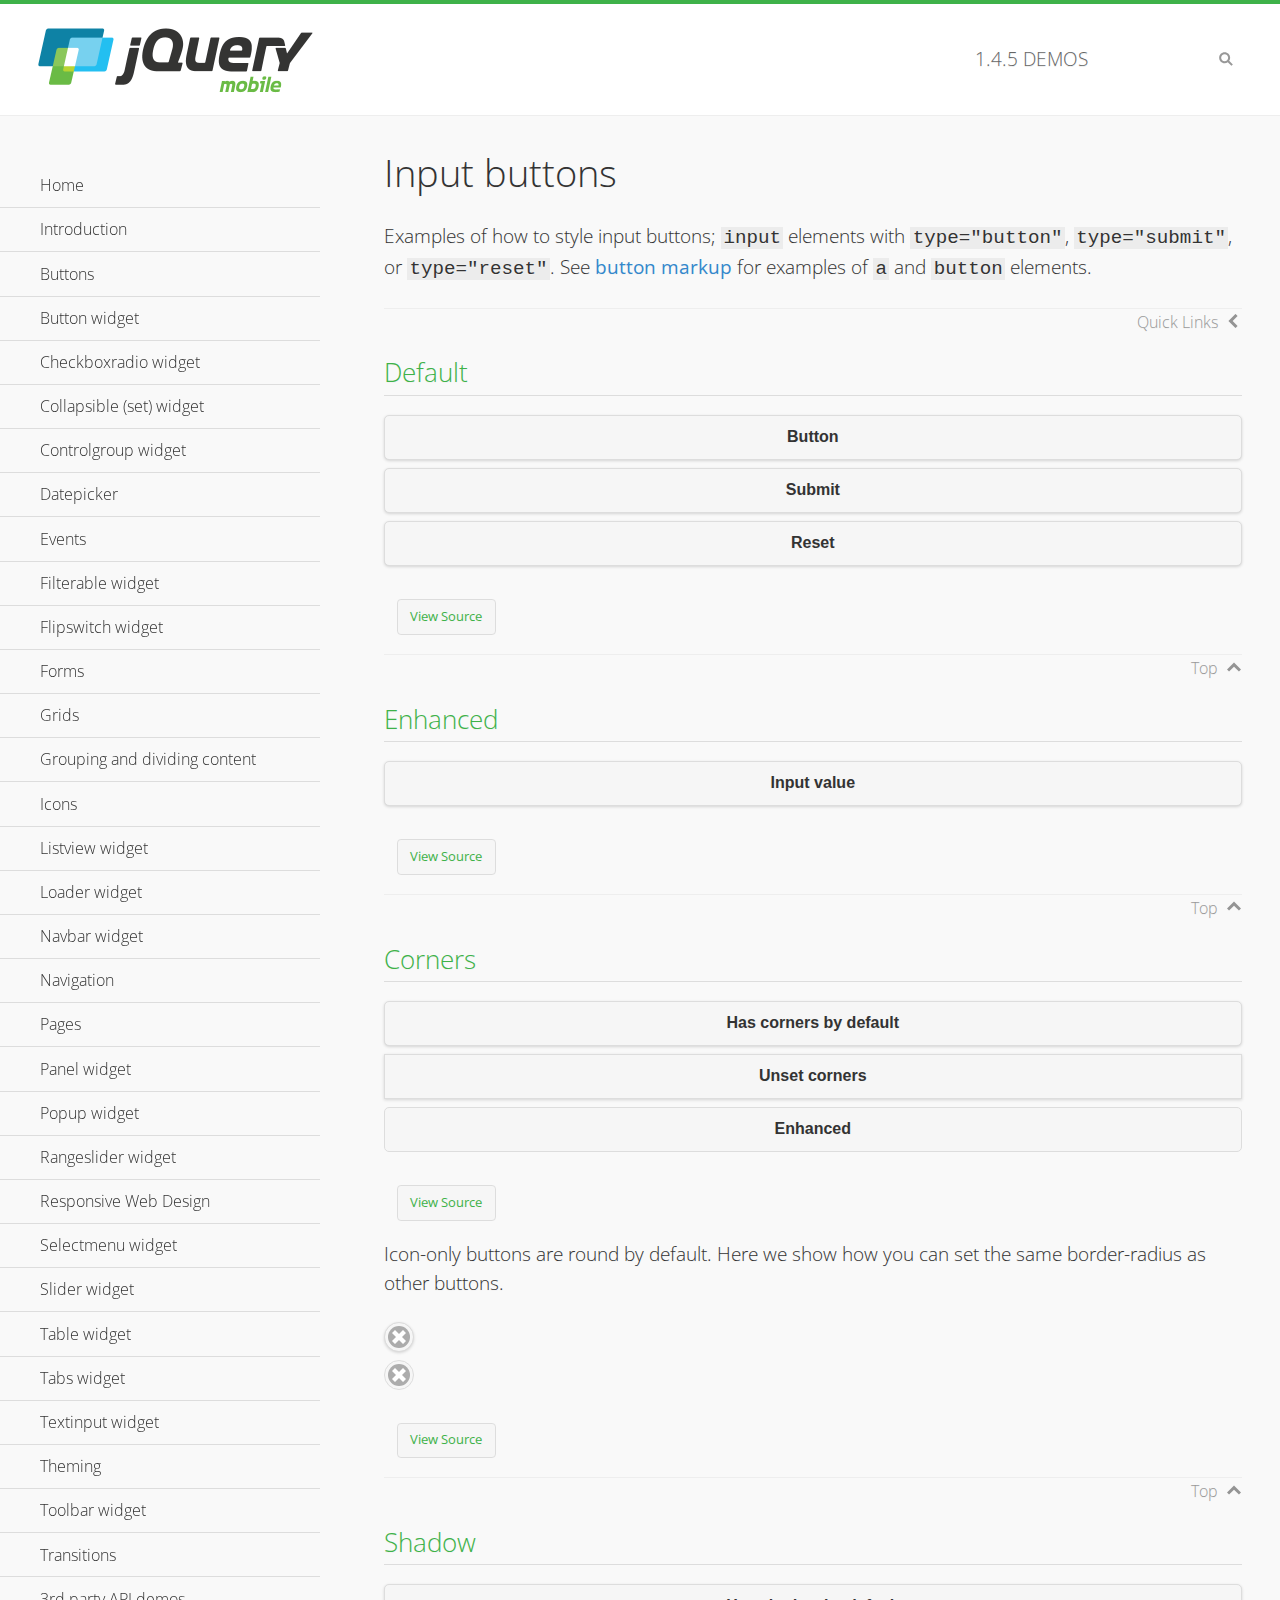
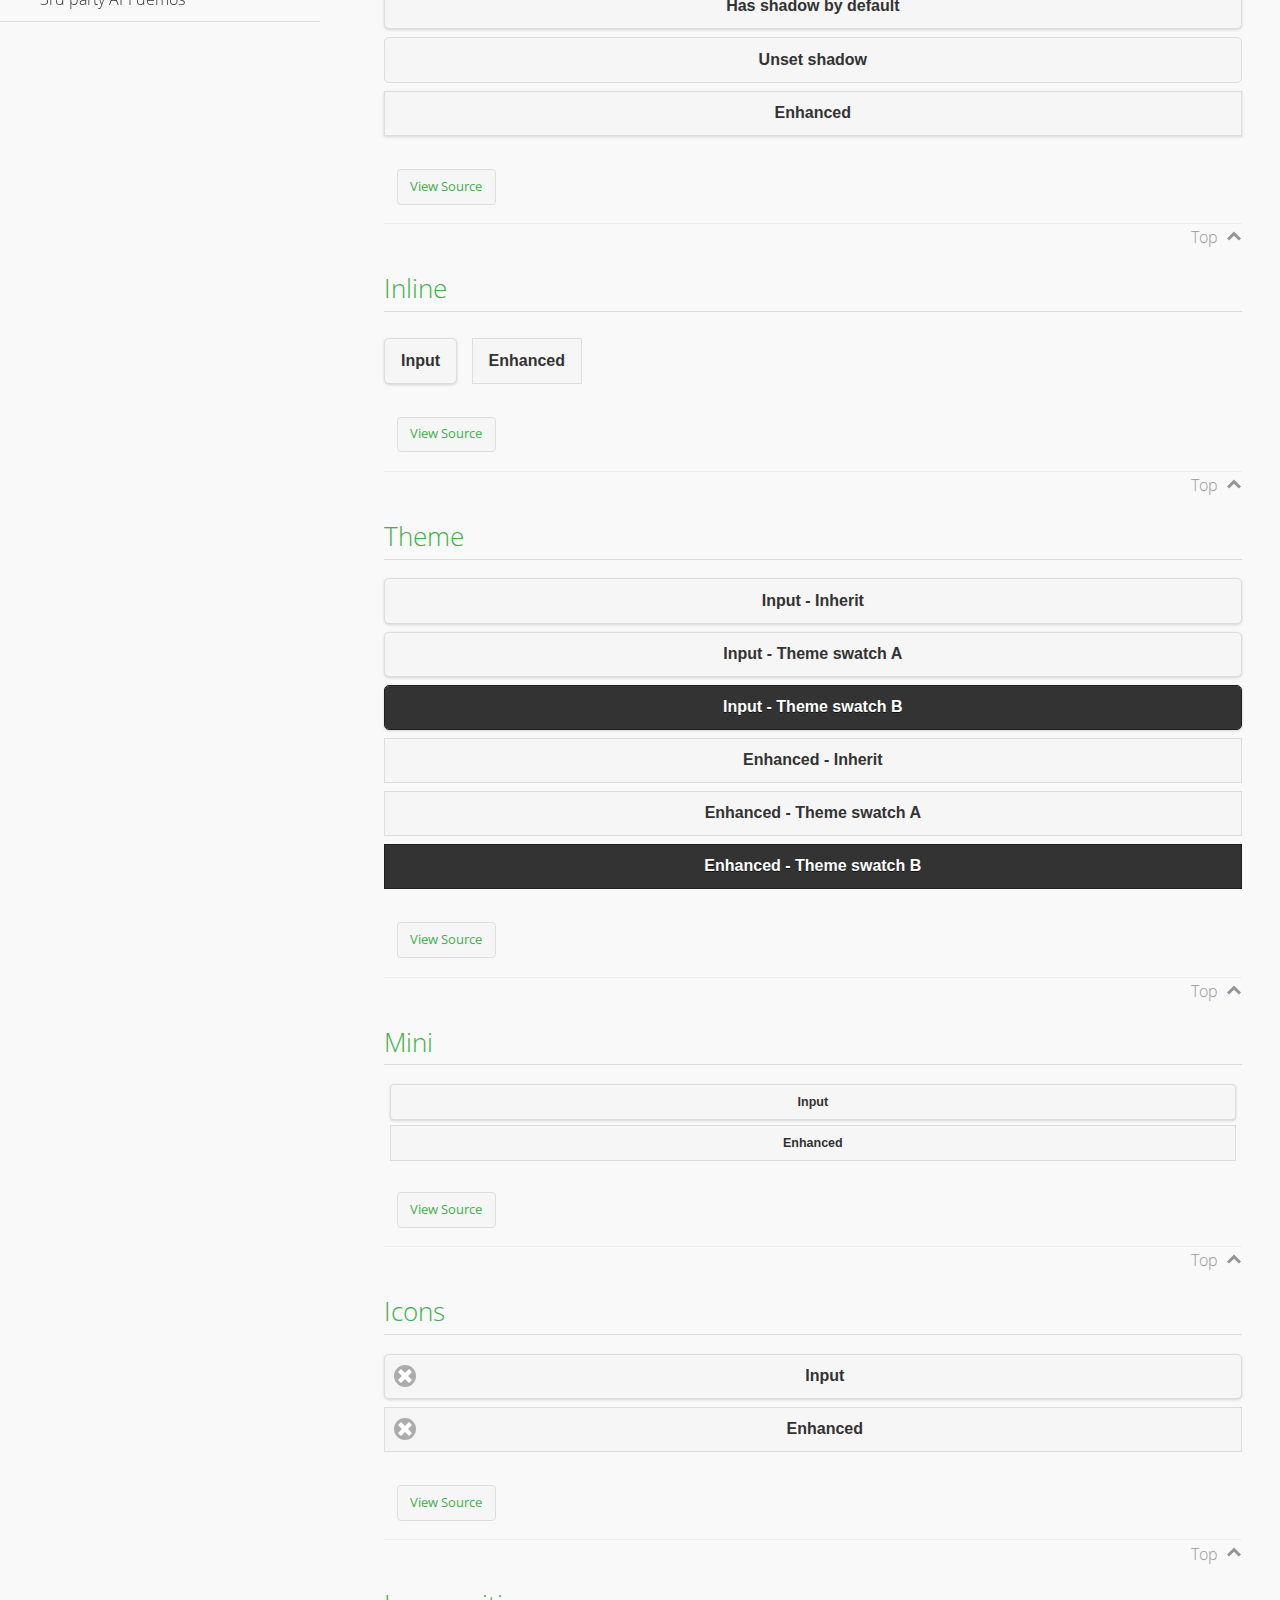
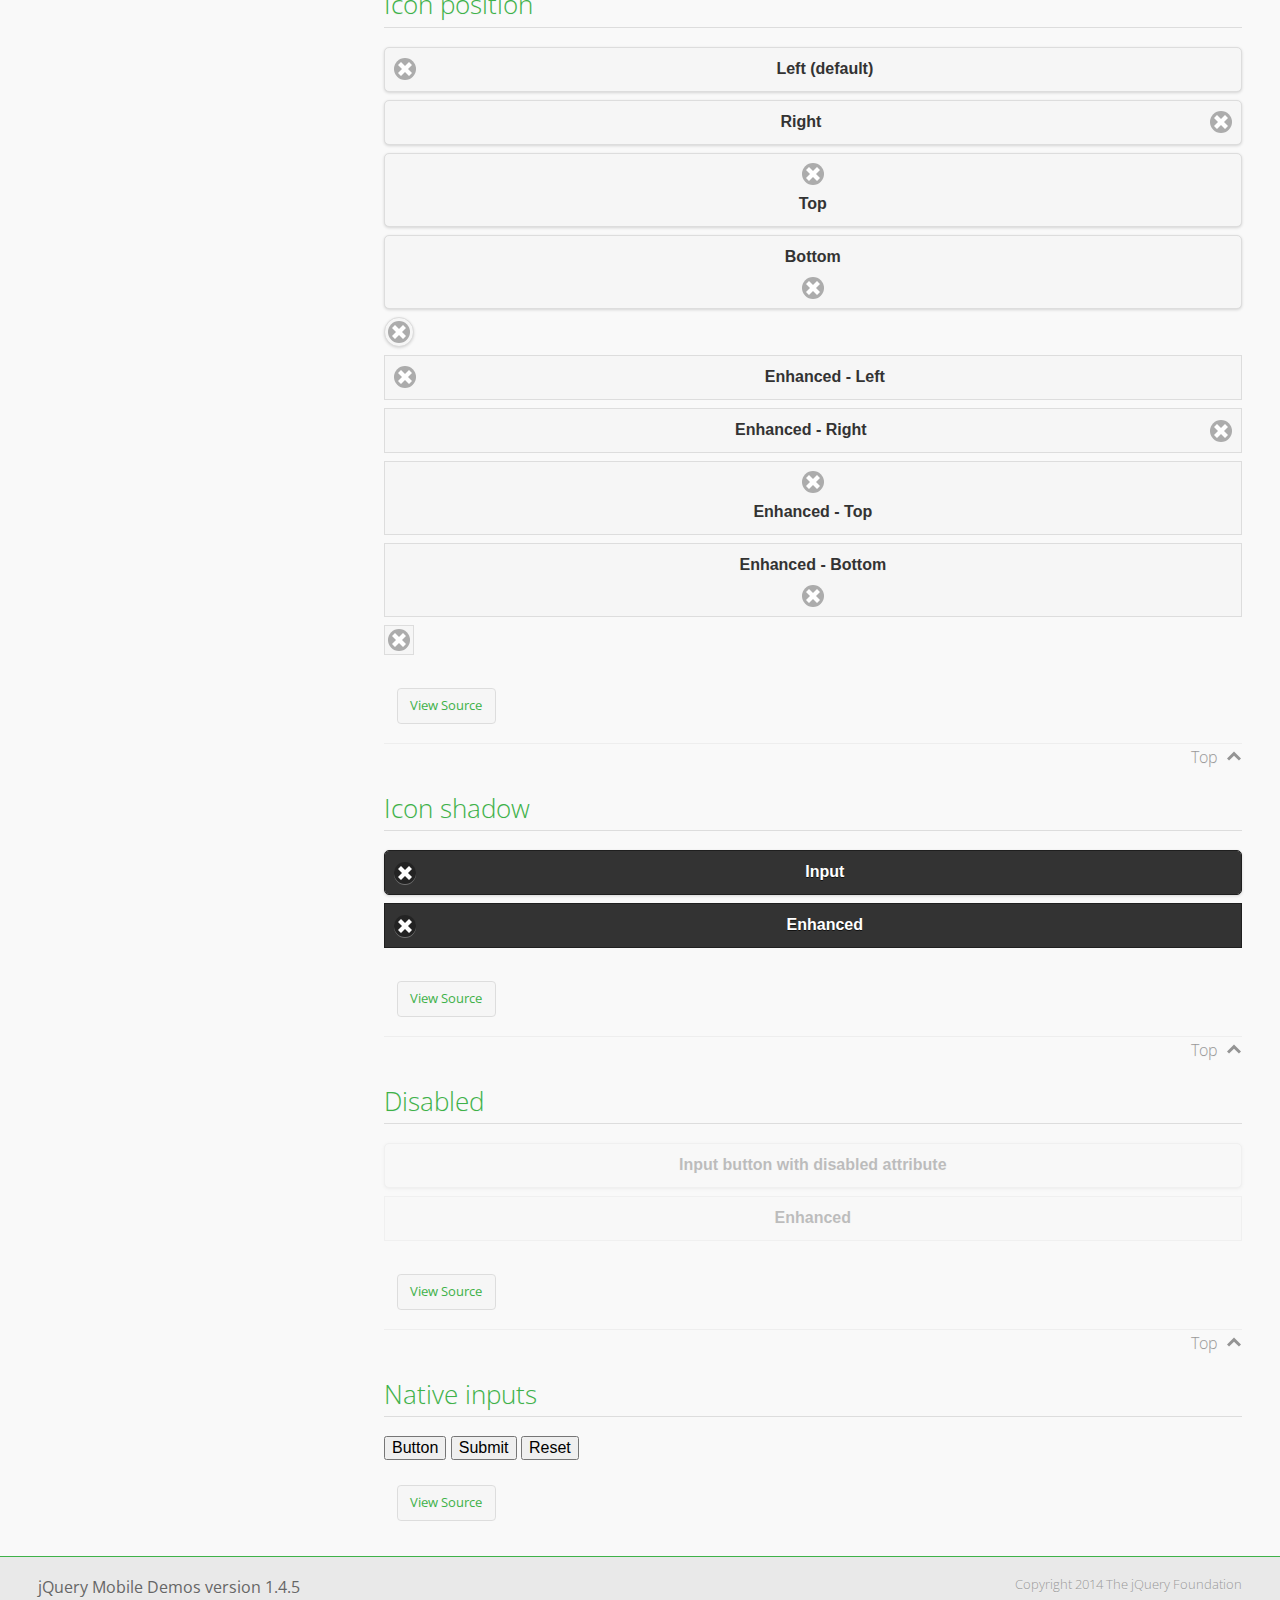
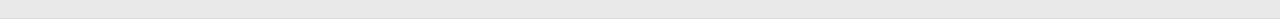
<file: MobileApp/libs/jquery-mobile/demos/button/index.html>
<!DOCTYPE html>
<html>
<head>
	<meta charset="utf-8">
	<meta name="viewport" content="width=device-width, initial-scale=1">
	<title>Input buttons - jQuery Mobile Demos</title>
	<link rel="shortcut icon" href="../favicon.ico">
    <link rel="stylesheet" href="http://fonts.googleapis.com/css?family=Open+Sans:300,400,700">
	<link rel="stylesheet" href="../css/themes/default/jquery.mobile-1.4.5.min.css">
	<link rel="stylesheet" href="../_assets/css/jqm-demos.css">
	<script src="../js/jquery.js"></script>
	<script src="../_assets/js/index.js"></script>
	<script src="../js/jquery.mobile-1.4.5.min.js"></script>
</head>
<body>
<div data-role="page" class="jqm-demos" data-quicklinks="true">

	<div data-role="header" class="jqm-header">
		<h2><a href="../" title="jQuery Mobile Demos home"><img src="../_assets/img/jquery-logo.png" alt="jQuery Mobile"></a></h2>
		<p><span class="jqm-version"></span> Demos</p>
		<a href="#" class="jqm-navmenu-link ui-btn ui-btn-icon-notext ui-corner-all ui-icon-bars ui-nodisc-icon ui-alt-icon ui-btn-left">Menu</a>
		<a href="#" class="jqm-search-link ui-btn ui-btn-icon-notext ui-corner-all ui-icon-search ui-nodisc-icon ui-alt-icon ui-btn-right">Search</a>
	</div><!-- /header -->

	<div role="main" class="ui-content jqm-content">

		<h1>Input buttons</h1>

		<p>Examples of how to style input buttons; <code>input</code> elements with <code>type="button"</code>, <code>type="submit"</code>, or <code>type="reset"</code>. See <a href="../button-markup/">button markup</a> for examples of <code>a</code> and <code>button</code> elements.</p>

		<h2>Default</h2>

		<div data-demo-html="true">
			<form>
				<input type="button" value="Button">
				<input type="submit" value="Submit">
				<input type="reset" value="Reset">
			</form>
		</div><!--/demo-html -->

		<h2>Enhanced</h2>

		<div data-demo-html="true">
			<form>
				<div class="ui-input-btn ui-btn ui-corner-all ui-shadow">
					Input value
					<input type="button" data-enhanced="true" value="Input value">
				</div>
			</form>
		</div><!--/demo-html -->

		<h2>Corners</h2>

		<div data-demo-html="true">
			<form>
				<input type="button" value="Has corners by default">
				<input type="button" data-corners="false" value="Unset corners">
				<div class="ui-input-btn ui-btn ui-corner-all">
					Enhanced
					<input type="button" data-enhanced="true" value="Enhanced">
				</div>
			</form>
		</div><!--/demo-html -->

		<p>Icon-only buttons are round by default. Here we show how you can set the same border-radius as other buttons.</p>

		<div data-demo-html="true" data-demo-css="true">
			<form>
				<input type="button" data-icon="delete" data-iconpos="notext" value="Icon only">
				<div id="custom-border-radius">
					<div class="ui-input-btn ui-btn ui-icon-delete ui-btn-icon-notext ui-corner-all">
						Enhanced - Icon only
						<input type="button" data-enhanced="true" value="Enhanced - Icon only">
					</div>
				</div>
			</form>
		</div><!--/demo-html -->

		<h2>Shadow</h2>

		<div data-demo-html="true">
			<form>
				<input type="button" value="Has shadow by default">
				<input type="button" data-shadow="false" value="Unset shadow">
				<div class="ui-input-btn ui-btn ui-shadow">
					Enhanced
					<input type="button" data-enhanced="true" value="Enhanced">
				</div>
			</form>
		</div><!--/demo-html -->

		<h2>Inline</h2>

		<div data-demo-html="true">
			<form>
				<input type="button" data-inline="true" value="Input">
				<div class="ui-input-btn ui-btn ui-btn-inline">
					Enhanced
					<input type="button" data-enhanced="true" value="Enhanced">
				</div>
			</form>
		</div><!--/demo-html -->

		<h2>Theme</h2>

		<div data-demo-html="true">
			<form>
				<input type="button" value="Input - Inherit">
				<input type="button" data-theme="a" value="Input - Theme swatch A">
				<input type="button" data-theme="b" value="Input - Theme swatch B">
				<div class="ui-input-btn ui-btn">
					Enhanced - Inherit
					<input type="button" data-enhanced="true" value="Enhanced - Inherit">
				</div>
				<div class="ui-input-btn ui-btn ui-btn-a">
					Enhanced - Theme swatch A
					<input type="button" data-enhanced="true" value="Enhanced - Theme swatch A">
				</div>
				<div class="ui-input-btn ui-btn ui-btn-b">
					Enhanced - Theme swatch B
					<input type="button" data-enhanced="true" value="Enhanced - Theme swatch B">
				</div>
			</form>
		</div><!--/demo-html -->

		<h2>Mini</h2>

		<div data-demo-html="true">
			<form>
				<input type="button" data-mini="true" value="Input">
				<div class="ui-input-btn ui-btn ui-mini">
					Enhanced
					<input type="button" data-enhanced="true" value="Enhanced">
				</div>
			</form>
		</div><!--/demo-html -->

		<h2>Icons</h2>

		<div data-demo-html="true">
			<form>
				<input type="button" data-icon="delete" value="Input">
				<div class="ui-input-btn ui-btn ui-icon-delete ui-btn-icon-left">
					Enhanced
					<input type="button" data-enhanced="true" value="Enhanced">
				</div>
			</form>
		</div><!--/demo-html -->

		<h2>Icon position</h2>

		<div data-demo-html="true">
			<form>
				<input type="button" data-icon="delete" value="Left (default)">
				<input type="button" data-icon="delete" data-iconpos="right" value="Right">
				<input type="button" data-icon="delete" data-iconpos="top" value="Top">
				<input type="button" data-icon="delete" data-iconpos="bottom" value="Bottom">
				<input type="button" data-icon="delete" data-iconpos="notext" value="Icon only">
				<div class="ui-input-btn ui-btn ui-icon-delete ui-btn-icon-left">
					Enhanced - Left
					<input type="button" data-enhanced="true" value="Enhanced - Left">
				</div>
				<div class="ui-input-btn ui-btn ui-icon-delete ui-btn-icon-right">
					Enhanced - Right
					<input type="button" data-enhanced="true" value="Enhanced - Right">
				</div>
				<div class="ui-input-btn ui-btn ui-icon-delete ui-btn-icon-top">
					Enhanced - Top
					<input type="button" data-enhanced="true" value="Enhanced - Top">
				</div>
				<div class="ui-input-btn ui-btn ui-icon-delete ui-btn-icon-bottom">
					Enhanced - Bottom
					<input type="button" data-enhanced="true" value="Enhanced - Bottom">
				</div>
				<div class="ui-input-btn ui-btn ui-icon-delete ui-btn-icon-notext">
					Enhanced - Icon only
					<input type="button" data-enhanced="true" value="Enhanced - Icon only">
				</div>
			</form>
		</div><!--/demo-html -->

		<h2>Icon shadow</h2>

		<div data-demo-html="true">
			<form>
				<input type="button" data-theme="b" data-icon="delete" data-iconshadow="true" value="Input">
				<div class="ui-input-btn ui-btn ui-btn-b ui-icon-delete ui-btn-icon-left ui-shadow-icon">
					Enhanced
					<input type="button" data-enhanced="true" value="Enhanced">
				</div>
			</form>
		</div><!--/demo-html -->

		<h2>Disabled</h2>

		<div data-demo-html="true">
			<form>
				<input type="button" disabled value="Input button with disabled attribute">
				<div class="ui-input-btn ui-btn ui-state-disabled">
					Enhanced
					<input type="button" disabled data-enhanced="true" value="Enhanced">
				</div>
			</form>
		</div><!--/demo-html -->

		<h2>Native inputs</h2>

		<div data-demo-html="true">
			<form>
				<input type="button" data-role="none" value="Button">
				<input type="submit" data-role="none" value="Submit">
				<input type="reset" data-role="none" value="Reset">
			</form>
		</div><!--/demo-html -->

	</div><!-- /content -->
	    <div data-role="panel" class="jqm-navmenu-panel" data-position="left" data-display="overlay" data-theme="a">
	    	<ul class="jqm-list ui-alt-icon ui-nodisc-icon">
<li data-filtertext="demos homepage" data-icon="home"><a href=".././">Home</a></li>
<li data-filtertext="introduction overview getting started"><a href="../intro/" data-ajax="false">Introduction</a></li>
<li data-filtertext="buttons button markup buttonmarkup method anchor link button element"><a href="../button-markup/" data-ajax="false">Buttons</a></li>
<li data-filtertext="form button widget input button submit reset"><a href="../button/" data-ajax="false">Button widget</a></li>
<li data-role="collapsible" data-enhanced="true" data-collapsed-icon="carat-d" data-expanded-icon="carat-u" data-iconpos="right" data-inset="false" class="ui-collapsible ui-collapsible-themed-content ui-collapsible-collapsed">
	<h3 class="ui-collapsible-heading ui-collapsible-heading-collapsed">
		<a href="#" class="ui-collapsible-heading-toggle ui-btn ui-btn-icon-right ui-btn-inherit ui-icon-carat-d">
		    Checkboxradio widget<span class="ui-collapsible-heading-status"> click to expand contents</span>
		</a>
	</h3>
	<div class="ui-collapsible-content ui-body-inherit ui-collapsible-content-collapsed" aria-hidden="true">
		<ul>
			<li data-filtertext="form checkboxradio widget checkbox input checkboxes controlgroups"><a href="../checkboxradio-checkbox/" data-ajax="false">Checkboxes</a></li>
			<li data-filtertext="form checkboxradio widget radio input radio buttons controlgroups"><a href="../checkboxradio-radio/" data-ajax="false">Radio buttons</a></li>
		</ul>
	</div>
</li>
<li data-role="collapsible" data-enhanced="true" data-collapsed-icon="carat-d" data-expanded-icon="carat-u" data-iconpos="right" data-inset="false" class="ui-collapsible ui-collapsible-themed-content ui-collapsible-collapsed">
	<h3 class="ui-collapsible-heading ui-collapsible-heading-collapsed">
		<a href="#" class="ui-collapsible-heading-toggle ui-btn ui-btn-icon-right ui-btn-inherit ui-icon-carat-d">
			Collapsible (set) widget<span class="ui-collapsible-heading-status"> click to expand contents</span>
		</a>
	</h3>
	<div class="ui-collapsible-content ui-body-inherit ui-collapsible-content-collapsed" aria-hidden="true">
		<ul>
			<li data-filtertext="collapsibles content formatting"><a href="../collapsible/" data-ajax="false">Collapsible</a></li>
			<li data-filtertext="dynamic collapsible set accordion append expand"><a href="../collapsible-dynamic/" data-ajax="false">Dynamic collapsibles</a></li>
			<li data-filtertext="accordions collapsible set widget content formatting grouped collapsibles"><a href="../collapsibleset/" data-ajax="false">Collapsible set</a></li>
		</ul>
	</div>
</li>
<li data-role="collapsible" data-enhanced="true" data-collapsed-icon="carat-d" data-expanded-icon="carat-u" data-iconpos="right" data-inset="false" class="ui-collapsible ui-collapsible-themed-content ui-collapsible-collapsed">
	<h3 class="ui-collapsible-heading ui-collapsible-heading-collapsed">
		<a href="#" class="ui-collapsible-heading-toggle ui-btn ui-btn-icon-right ui-btn-inherit ui-icon-carat-d">
			Controlgroup widget<span class="ui-collapsible-heading-status"> click to expand contents</span>
		</a>
	</h3>
	<div class="ui-collapsible-content ui-body-inherit ui-collapsible-content-collapsed" aria-hidden="true">
		<ul>
			<li data-filtertext="controlgroups selectmenu checkboxradio input grouped buttons horizontal vertical"><a href="../controlgroup/" data-ajax="false">Controlgroup</a></li>
			<li data-filtertext="dynamic controlgroup dynamically add buttons"><a href="../controlgroup-dynamic/" data-ajax="false">Dynamic controlgroups</a></li>
		</ul>
	</div>
</li>
<li data-filtertext="form datepicker widget date input"><a href="../datepicker/" data-ajax="false">Datepicker</a></li>
<li data-role="collapsible" data-enhanced="true" data-collapsed-icon="carat-d" data-expanded-icon="carat-u" data-iconpos="right" data-inset="false" class="ui-collapsible ui-collapsible-themed-content ui-collapsible-collapsed">
	<h3 class="ui-collapsible-heading ui-collapsible-heading-collapsed">
		<a href="#" class="ui-collapsible-heading-toggle ui-btn ui-btn-icon-right ui-btn-inherit ui-icon-carat-d">
			Events<span class="ui-collapsible-heading-status"> click to expand contents</span>
		</a>
	</h3>
	<div class="ui-collapsible-content ui-body-inherit ui-collapsible-content-collapsed" aria-hidden="true">
		<ul>
			<li data-filtertext="swipe to delete list items listviews swipe events"><a href="../swipe-list/" data-ajax="false">Swipe list items</a></li>
			<li data-filtertext="swipe to navigate swipe page navigation swipe events"><a href="../swipe-page/" data-ajax="false">Swipe page navigation</a></li>
		</ul>
	</div>
</li>
<li data-filtertext="filterable filter elements sorting searching listview table"><a href="../filterable/" data-ajax="false">Filterable widget</a></li>
<li data-filtertext="form flipswitch widget flip toggle switch binary select checkbox input"><a href="../flipswitch/" data-ajax="false">Flipswitch widget</a></li>
<li data-role="collapsible" data-enhanced="true" data-collapsed-icon="carat-d" data-expanded-icon="carat-u" data-iconpos="right" data-inset="false" class="ui-collapsible ui-collapsible-themed-content ui-collapsible-collapsed">
	<h3 class="ui-collapsible-heading ui-collapsible-heading-collapsed">
		<a href="#" class="ui-collapsible-heading-toggle ui-btn ui-btn-icon-right ui-btn-inherit ui-icon-carat-d">
			Forms<span class="ui-collapsible-heading-status"> click to expand contents</span>
		</a>
	</h3>
	<div class="ui-collapsible-content ui-body-inherit ui-collapsible-content-collapsed" aria-hidden="true">
		<ul>
			<li data-filtertext="forms text checkbox radio range button submit reset inputs selects textarea slider flipswitch label form elements"><a href="../forms/" data-ajax="false">Forms</a></li>
			<li data-filtertext="form hide labels hidden accessible ui-hidden-accessible forms"><a href="../forms-label-hidden-accessible/" data-ajax="false">Hide labels</a></li>
			<li data-filtertext="form field containers fieldcontain ui-field-contain forms"><a href="../forms-field-contain/" data-ajax="false">Field containers</a></li>
			<li data-filtertext="forms disabled form elements"><a href="../forms-disabled/" data-ajax="false">Forms disabled</a></li>
			<li data-filtertext="forms gallery examples overview forms text checkbox radio range button submit reset inputs selects textarea slider flipswitch label form elements"><a href="../forms-gallery/" data-ajax="false">Forms gallery</a></li>
		</ul>
	</div>
</li>
<li data-role="collapsible" data-enhanced="true" data-collapsed-icon="carat-d" data-expanded-icon="carat-u" data-iconpos="right" data-inset="false" class="ui-collapsible ui-collapsible-themed-content ui-collapsible-collapsed">
	<h3 class="ui-collapsible-heading ui-collapsible-heading-collapsed">
		<a href="#" class="ui-collapsible-heading-toggle ui-btn ui-btn-icon-right ui-btn-inherit ui-icon-carat-d">
			Grids<span class="ui-collapsible-heading-status"> click to expand contents</span>
		</a>
	</h3>
	<div class="ui-collapsible-content ui-body-inherit ui-collapsible-content-collapsed" aria-hidden="true">
		<ul>
			<li data-filtertext="grids columns blocks content formatting rwd responsive css framework"><a href="../grids/" data-ajax="false">Grids</a></li>
			<li data-filtertext="buttons in grids css framework"><a href="../grids-buttons/" data-ajax="false">Buttons in grids</a></li>
			<li data-filtertext="custom responsive grids rwd css framework"><a href="../grids-custom-responsive/" data-ajax="false">Custom responsive grids</a></li>
		</ul>
	</div>
</li>
<li data-filtertext="blocks content formatting sections heading"><a href="../body-bar-classes/" data-ajax="false">Grouping and dividing content</a></li>
<li data-role="collapsible" data-enhanced="true" data-collapsed-icon="carat-d" data-expanded-icon="carat-u" data-iconpos="right" data-inset="false" class="ui-collapsible ui-collapsible-themed-content ui-collapsible-collapsed">
	<h3 class="ui-collapsible-heading ui-collapsible-heading-collapsed">
		<a href="#" class="ui-collapsible-heading-toggle ui-btn ui-btn-icon-right ui-btn-inherit ui-icon-carat-d">
			Icons<span class="ui-collapsible-heading-status"> click to expand contents</span>
		</a>
	</h3>
	<div class="ui-collapsible-content ui-body-inherit ui-collapsible-content-collapsed" aria-hidden="true">
		<ul>
			<li data-filtertext="button icons svg disc alt custom icon position"><a href="../icons/" data-ajax="false">Icons</a></li>
			<li data-filtertext=""><a href="../icons-grunticon/" data-ajax="false">Grunticon loader</a></li>
		</ul>
	</div>
</li>
<li data-role="collapsible" data-enhanced="true" data-collapsed-icon="carat-d" data-expanded-icon="carat-u" data-iconpos="right" data-inset="false" class="ui-collapsible ui-collapsible-themed-content ui-collapsible-collapsed">
	<h3 class="ui-collapsible-heading ui-collapsible-heading-collapsed">
		<a href="#" class="ui-collapsible-heading-toggle ui-btn ui-btn-icon-right ui-btn-inherit ui-icon-carat-d">
			Listview widget<span class="ui-collapsible-heading-status"> click to expand contents</span>
		</a>
	</h3>
	<div class="ui-collapsible-content ui-body-inherit ui-collapsible-content-collapsed" aria-hidden="true">
		<ul>
			<li data-filtertext="listview widget thumbnails icons nested split button collapsible ul ol"><a href="../listview/" data-ajax="false">Listview</a></li>
			<li data-filtertext="autocomplete filterable reveal listview filtertextbeforefilter placeholder"><a href="../listview-autocomplete/" data-ajax="false">Listview autocomplete</a></li>
			<li data-filtertext="autocomplete filterable reveal listview remote data filtertextbeforefilter placeholder"><a href="../listview-autocomplete-remote/" data-ajax="false">Listview autocomplete remote data</a></li>
			<li data-filtertext="autodividers anchor jump scroll linkbars listview lists ul ol"><a href="../listview-autodividers-linkbar/" data-ajax="false">Listview autodividers linkbar</a></li>
			<li data-filtertext="listview autodividers selector autodividersselector lists ul ol"><a href="../listview-autodividers-selector/" data-ajax="false">Listview autodividers selector</a></li>
			<li data-filtertext="listview nested list items"><a href="../listview-nested-lists/" data-ajax="false">Nested Listviews</a></li>
			<li data-filtertext="listview collapsible list items flat"><a href="../listview-collapsible-item-flat/" data-ajax="false">Listview collapsible list items (flat)</a></li>
			<li data-filtertext="listview collapsible list indented"><a href="../listview-collapsible-item-indented/" data-ajax="false">Listview collapsible list items (indented)</a></li>
			<li data-filtertext="grid listview responsive grids responsive listviews lists ul"><a href="../listview-grid/" data-ajax="false">Listview responsive grid</a></li>
		</ul>
	</div>
</li>
<li data-filtertext="loader widget page loading navigation overlay spinner"><a href="../loader/" data-ajax="false">Loader widget</a></li>
<li data-filtertext="navbar widget navmenu toolbars header footer"><a href="../navbar/" data-ajax="false">Navbar widget</a></li>
<li data-role="collapsible" data-enhanced="true" data-collapsed-icon="carat-d" data-expanded-icon="carat-u" data-iconpos="right" data-inset="false" class="ui-collapsible ui-collapsible-themed-content ui-collapsible-collapsed">
	<h3 class="ui-collapsible-heading ui-collapsible-heading-collapsed">
		<a href="#" class="ui-collapsible-heading-toggle ui-btn ui-btn-icon-right ui-btn-inherit ui-icon-carat-d">
			Navigation<span class="ui-collapsible-heading-status"> click to expand contents</span>
		</a>
	</h3>
	<div class="ui-collapsible-content ui-body-inherit ui-collapsible-content-collapsed" aria-hidden="true">
		<ul>
			<li data-filtertext="ajax navigation navigate widget history event method"><a href="../navigation/" data-ajax="false">Navigation</a></li>
			<li data-filtertext="linking pages page links navigation ajax prefetch cache"><a href="../navigation-linking-pages/" data-ajax="false">Linking pages</a></li>
			<!-- <li data-filtertext="php redirect server redirection server-side navigation"><a href="../navigation-php-redirect/" data-ajax="false">PHP redirect demo</a></li>-->
			<li data-filtertext="navigation redirection hash query"><a href="../navigation-hash-processing/" data-ajax="false">Hash processing demo</a></li>
			<li data-filtertext="navigation redirection hash query"><a href="../page-events/" data-ajax="false">Page Navigation Events</a></li>
		</ul>
	</div>
</li>
<li data-role="collapsible" data-enhanced="true" data-collapsed-icon="carat-d" data-expanded-icon="carat-u" data-iconpos="right" data-inset="false" class="ui-collapsible ui-collapsible-themed-content ui-collapsible-collapsed">
	<h3 class="ui-collapsible-heading ui-collapsible-heading-collapsed">
		<a href="#" class="ui-collapsible-heading-toggle ui-btn ui-btn-icon-right ui-btn-inherit ui-icon-carat-d">
			Pages<span class="ui-collapsible-heading-status"> click to expand contents</span>
		</a>
	</h3>
	<div class="ui-collapsible-content ui-body-inherit ui-collapsible-content-collapsed" aria-hidden="true">
		<ul>
			<li data-filtertext="pages page widget ajax navigation"><a href="../pages/" data-ajax="false">Pages</a></li>
			<li data-filtertext="single page"><a href="../pages-single-page/" data-ajax="false">Single page</a></li>
			<li data-filtertext="multipage multi-page page"><a href="../pages-multi-page/" data-ajax="false">Multi-page template</a></li>
			<li data-filtertext="dialog page widget modal popup"><a href="../pages-dialog/" data-ajax="false">Dialog page</a></li>
		</ul>
	</div>
</li>
<li data-role="collapsible" data-enhanced="true" data-collapsed-icon="carat-d" data-expanded-icon="carat-u" data-iconpos="right" data-inset="false" class="ui-collapsible ui-collapsible-themed-content ui-collapsible-collapsed">
	<h3 class="ui-collapsible-heading ui-collapsible-heading-collapsed">
		<a href="#" class="ui-collapsible-heading-toggle ui-btn ui-btn-icon-right ui-btn-inherit ui-icon-carat-d">
			Panel widget<span class="ui-collapsible-heading-status"> click to expand contents</span>
		</a>
	</h3>
	<div class="ui-collapsible-content ui-body-inherit ui-collapsible-content-collapsed" aria-hidden="true">
		<ul>
			<li data-filtertext="panel widget sliding panels reveal push overlay responsive"><a href="../panel/" data-ajax="false">Panel</a></li>
			<li data-filtertext=""><a href="../panel-external/" data-ajax="false">External panels</a></li>
			<li data-filtertext="panel "><a href="../panel-fixed/" data-ajax="false">Fixed panels</a></li>
			<li data-filtertext="panel slide panels sliding panels shadow rwd responsive breakpoint"><a href="../panel-responsive/" data-ajax="false">Panels responsive</a></li>
			<li data-filtertext="panel custom style custom panel width reveal shadow listview panel styling page background wrapper"><a href="../panel-styling/" data-ajax="false">Custom panel style</a></li>
			<li data-filtertext="panel open on swipe"><a href="../panel-swipe-open/" data-ajax="false">Panel open on swipe</a></li>
			<li data-filtertext="panels outside page internal external toolbars"><a href="../panel-external-internal/" data-ajax="false">Panel external and internal</a></li>
		</ul>
	</div>
</li>
<li data-role="collapsible" data-enhanced="true" data-collapsed-icon="carat-d" data-expanded-icon="carat-u" data-iconpos="right" data-inset="false" class="ui-collapsible ui-collapsible-themed-content ui-collapsible-collapsed">
	<h3 class="ui-collapsible-heading ui-collapsible-heading-collapsed">
		<a href="#" class="ui-collapsible-heading-toggle ui-btn ui-btn-icon-right ui-btn-inherit ui-icon-carat-d">
			Popup widget<span class="ui-collapsible-heading-status"> click to expand contents</span>
		</a>
	</h3>
	<div class="ui-collapsible-content ui-body-inherit ui-collapsible-content-collapsed" aria-hidden="true">
		<ul>
			<li data-filtertext="popup widget popups dialog modal transition tooltip lightbox form overlay screen flip pop fade transition"><a href="../popup/" data-ajax="false">Popup</a></li>
			<li data-filtertext="popup alignment position"><a href="../popup-alignment/" data-ajax="false">Popup alignment</a></li>
			<li data-filtertext="popup arrow size popups popover"><a href="../popup-arrow-size/" data-ajax="false">Popup arrow size</a></li>
			<li data-filtertext="dynamic popups popup images lightbox"><a href="../popup-dynamic/" data-ajax="false">Dynamic popups</a></li>
			<li data-filtertext="popups with iframes scaling"><a href="../popup-iframe/" data-ajax="false">Popups with iframes</a></li>
			<li data-filtertext="popup image scaling"><a href="../popup-image-scaling/" data-ajax="false">Popup image scaling</a></li>
			<li data-filtertext="external popup outside multi-page"><a href="../popup-outside-multipage/" data-ajax="false">Popup outside multi-page</a></li>
		</ul>
	</div>
</li>
<li data-filtertext="form rangeslider widget dual sliders dual handle sliders range input"><a href="../rangeslider/" data-ajax="false">Rangeslider widget</a></li>
<li data-filtertext="responsive web design rwd adaptive progressive enhancement PE accessible mobile breakpoints media query media queries"><a href="../rwd/" data-ajax="false">Responsive Web Design</a></li>
<li data-role="collapsible" data-enhanced="true" data-collapsed-icon="carat-d" data-expanded-icon="carat-u" data-iconpos="right" data-inset="false" class="ui-collapsible ui-collapsible-themed-content ui-collapsible-collapsed">
	<h3 class="ui-collapsible-heading ui-collapsible-heading-collapsed">
		<a href="#" class="ui-collapsible-heading-toggle ui-btn ui-btn-icon-right ui-btn-inherit ui-icon-carat-d">
			Selectmenu widget<span class="ui-collapsible-heading-status"> click to expand contents</span>
		</a>
	</h3>
	<div class="ui-collapsible-content ui-body-inherit ui-collapsible-content-collapsed" aria-hidden="true">
		<ul>
			<li data-filtertext="form selectmenu widget select input custom select menu selects"><a href="../selectmenu/" data-ajax="false">Selectmenu</a></li>
			<li data-filtertext="form custom select menu selectmenu widget custom menu option optgroup multiple selects"><a href="../selectmenu-custom/" data-ajax="false">Custom select menu</a></li>
			<li data-filtertext="filterable select filter popup dialog"><a href="../selectmenu-custom-filter/" data-ajax="false">Custom select menu with filter</a></li>
		</ul>
	</div>
</li>
<li data-role="collapsible" data-enhanced="true" data-collapsed-icon="carat-d" data-expanded-icon="carat-u" data-iconpos="right" data-inset="false" class="ui-collapsible ui-collapsible-themed-content ui-collapsible-collapsed">
	<h3 class="ui-collapsible-heading ui-collapsible-heading-collapsed">
		<a href="#" class="ui-collapsible-heading-toggle ui-btn ui-btn-icon-right ui-btn-inherit ui-icon-carat-d">
			Slider widget<span class="ui-collapsible-heading-status"> click to expand contents</span>
		</a>
	</h3>
	<div class="ui-collapsible-content ui-body-inherit ui-collapsible-content-collapsed" aria-hidden="true">
		<ul>
			<li data-filtertext="form slider widget range input single sliders"><a href="../slider/" data-ajax="false">Slider</a></li>
			<li data-filtertext="form slider widget flipswitch slider binary select flip toggle switch"><a href="../slider-flipswitch/" data-ajax="false">Slider flip toggle switch</a></li>
			<li data-filtertext="form slider tooltip handle value input range sliders"><a href="../slider-tooltip/" data-ajax="false">Slider tooltip</a></li>
		</ul>
	</div>
</li>
<li data-role="collapsible" data-enhanced="true" data-collapsed-icon="carat-d" data-expanded-icon="carat-u" data-iconpos="right" data-inset="false" class="ui-collapsible ui-collapsible-themed-content ui-collapsible-collapsed">
	<h3 class="ui-collapsible-heading ui-collapsible-heading-collapsed">
		<a href="#" class="ui-collapsible-heading-toggle ui-btn ui-btn-icon-right ui-btn-inherit ui-icon-carat-d">
			Table widget<span class="ui-collapsible-heading-status"> click to expand contents</span>
		</a>
	</h3>
	<div class="ui-collapsible-content ui-body-inherit ui-collapsible-content-collapsed" aria-hidden="true">
		<ul>
			<li data-filtertext="table widget reflow column toggle th td responsive tables rwd hide show tabular"><a href="../table-column-toggle/" data-ajax="false">Table Column Toggle</a></li>
			<li data-filtertext="table column toggle phone comparison demo"><a href="../table-column-toggle-example/" data-ajax="false">Table Column Toggle demo</a></li>
			<li data-filtertext="responsive tables table column toggle heading groups rwd breakpoint"><a href="../table-column-toggle-heading-groups/" data-ajax="false">Table Column Toggle heading groups</a></li>
			<li data-filtertext="responsive tables table column toggle hide rwd breakpoint customization options"><a href="../table-column-toggle-options/" data-ajax="false">Table Column Toggle options</a></li>
			<li data-filtertext="table reflow th td responsive rwd columns tabular"><a href="../table-reflow/" data-ajax="false">Table Reflow</a></li>
			<li data-filtertext="responsive tables table reflow heading groups rwd breakpoint"><a href="../table-reflow-heading-groups/" data-ajax="false">Table Reflow heading groups</a></li>
			<li data-filtertext="responsive tables table reflow stripes strokes table style"><a href="../table-reflow-stripes-strokes/" data-ajax="false">Table Reflow stripes and strokes</a></li>
			<li data-filtertext="responsive tables table reflow stack custom styles"><a href="../table-reflow-styling/" data-ajax="false">Table Reflow custom styles</a></li>
		</ul>
	</div>
</li>
<li data-filtertext="ui tabs widget"><a href="../tabs/" data-ajax="false">Tabs widget</a></li>
<li data-filtertext="form textinput widget text input textarea number date time tel email file color password"><a href="../textinput/" data-ajax="false">Textinput widget</a></li>
<li data-role="collapsible" data-enhanced="true" data-collapsed-icon="carat-d" data-expanded-icon="carat-u" data-iconpos="right" data-inset="false" class="ui-collapsible ui-collapsible-themed-content ui-collapsible-collapsed">
	<h3 class="ui-collapsible-heading ui-collapsible-heading-collapsed">
		<a href="#" class="ui-collapsible-heading-toggle ui-btn ui-btn-icon-right ui-btn-inherit ui-icon-carat-d">
			Theming<span class="ui-collapsible-heading-status"> click to expand contents</span>
		</a>
	</h3>
	<div class="ui-collapsible-content ui-body-inherit ui-collapsible-content-collapsed" aria-hidden="true">
		<ul>
			<li data-filtertext="default theme swatches theming style css"><a href="../theme-default/" data-ajax="false">Default theme</a></li>
			<li data-filtertext="classic theme old theme swatches theming style css"><a href="../theme-classic/" data-ajax="false">Classic theme</a></li>
		</ul>
	</div>
</li>
<li data-role="collapsible" data-enhanced="true" data-collapsed-icon="carat-d" data-expanded-icon="carat-u" data-iconpos="right" data-inset="false" class="ui-collapsible ui-collapsible-themed-content ui-collapsible-collapsed">
	<h3 class="ui-collapsible-heading ui-collapsible-heading-collapsed">
		<a href="#" class="ui-collapsible-heading-toggle ui-btn ui-btn-icon-right ui-btn-inherit ui-icon-carat-d">
			Toolbar widget<span class="ui-collapsible-heading-status"> click to expand contents</span>
		</a>
	</h3>
	<div class="ui-collapsible-content ui-body-inherit ui-collapsible-content-collapsed" aria-hidden="true">
		<ul>
			<li data-filtertext="toolbar widget header footer toolbars fixed fullscreen external sections"><a href="../toolbar/" data-ajax="false">Toolbar</a></li>
			<li data-filtertext="dynamic toolbars dynamically add toolbar header footer"><a href="../toolbar-dynamic/" data-ajax="false">Dynamic toolbars</a></li>
			<li data-filtertext="external toolbars header footer"><a href="../toolbar-external/" data-ajax="false">External toolbars</a></li>
			<li data-filtertext="fixed toolbars header footer"><a href="../toolbar-fixed/" data-ajax="false">Fixed toolbars</a></li>
			<li data-filtertext="fixed fullscreen toolbars header footer"><a href="../toolbar-fixed-fullscreen/" data-ajax="false">Fullscreen toolbars</a></li>
			<li data-filtertext="external fixed toolbars header footer"><a href="../toolbar-fixed-external/" data-ajax="false">Fixed external toolbars</a></li>
			<li data-filtertext="external persistent toolbars header footer navbar navmenu"><a href="../toolbar-fixed-persistent/" data-ajax="false">Persistent toolbars</a></li>
			<li data-filtertext="external ajax optimized toolbars persistent toolbars header footer navbar"><a href="../toolbar-fixed-persistent-optimized/" data-ajax="false">Ajax optimized toolbars</a></li>
			<li data-filtertext="form in toolbars header footer"><a href="../toolbar-fixed-forms/" data-ajax="false">Form in toolbar</a></li>
		</ul>
	</div>
</li>
<li data-filtertext="page transitions animated pages popup navigation flip slide fade pop"><a href="../transitions/" data-ajax="false">Transitions</a></li>
<li data-role="collapsible" data-enhanced="true" data-collapsed-icon="carat-d" data-expanded-icon="carat-u" data-iconpos="right" data-inset="false" class="ui-collapsible ui-collapsible-themed-content ui-collapsible-collapsed">
	<h3 class="ui-collapsible-heading ui-collapsible-heading-collapsed">
		<a href="#" class="ui-collapsible-heading-toggle ui-btn ui-btn-icon-right ui-btn-inherit ui-icon-carat-d">
			3rd party API demos<span class="ui-collapsible-heading-status"> click to expand contents</span>
		</a>
	</h3>
	<div class="ui-collapsible-content ui-body-inherit ui-collapsible-content-collapsed" aria-hidden="true">
		<ul>
			<li data-filtertext="backbone requirejs navigation router"><a href="../backbone-requirejs/" data-ajax="false">Backbone RequireJS</a></li>
			<li data-filtertext="google maps geolocation demo"><a href="../map-geolocation/" data-ajax="false">Google Maps geolocation</a></li>
			<li data-filtertext="google maps hybrid"><a href="../map-list-toggle/" data-ajax="false">Google Maps list toggle</a></li>
		</ul>
	</div>
</li>



		     </ul>
		</div><!-- /panel -->


	<div data-role="footer" data-position="fixed" data-tap-toggle="false" class="jqm-footer">
		<p>jQuery Mobile Demos version <span class="jqm-version"></span></p>
		<p>Copyright 2014 The jQuery Foundation</p>
	</div><!-- /footer -->
	<!-- TODO: This should become an external panel so we can add input to markup (unique ID) -->
    <div data-role="panel" class="jqm-search-panel" data-position="right" data-display="overlay" data-theme="a">
		<div class="jqm-search">
			<ul class="jqm-list" data-filter-placeholder="Search demos..." data-filter-reveal="true">
<li data-filtertext="demos homepage" data-icon="home"><a href=".././">Home</a></li>
<li data-filtertext="introduction overview getting started"><a href="../intro/" data-ajax="false">Introduction</a></li>
<li data-filtertext="buttons button markup buttonmarkup method anchor link button element"><a href="../button-markup/" data-ajax="false">Buttons</a></li>
<li data-filtertext="form button widget input button submit reset"><a href="../button/" data-ajax="false">Button widget</a></li>
<li data-role="collapsible" data-enhanced="true" data-collapsed-icon="carat-d" data-expanded-icon="carat-u" data-iconpos="right" data-inset="false" class="ui-collapsible ui-collapsible-themed-content ui-collapsible-collapsed">
	<h3 class="ui-collapsible-heading ui-collapsible-heading-collapsed">
		<a href="#" class="ui-collapsible-heading-toggle ui-btn ui-btn-icon-right ui-btn-inherit ui-icon-carat-d">
		    Checkboxradio widget<span class="ui-collapsible-heading-status"> click to expand contents</span>
		</a>
	</h3>
	<div class="ui-collapsible-content ui-body-inherit ui-collapsible-content-collapsed" aria-hidden="true">
		<ul>
			<li data-filtertext="form checkboxradio widget checkbox input checkboxes controlgroups"><a href="../checkboxradio-checkbox/" data-ajax="false">Checkboxes</a></li>
			<li data-filtertext="form checkboxradio widget radio input radio buttons controlgroups"><a href="../checkboxradio-radio/" data-ajax="false">Radio buttons</a></li>
		</ul>
	</div>
</li>
<li data-role="collapsible" data-enhanced="true" data-collapsed-icon="carat-d" data-expanded-icon="carat-u" data-iconpos="right" data-inset="false" class="ui-collapsible ui-collapsible-themed-content ui-collapsible-collapsed">
	<h3 class="ui-collapsible-heading ui-collapsible-heading-collapsed">
		<a href="#" class="ui-collapsible-heading-toggle ui-btn ui-btn-icon-right ui-btn-inherit ui-icon-carat-d">
			Collapsible (set) widget<span class="ui-collapsible-heading-status"> click to expand contents</span>
		</a>
	</h3>
	<div class="ui-collapsible-content ui-body-inherit ui-collapsible-content-collapsed" aria-hidden="true">
		<ul>
			<li data-filtertext="collapsibles content formatting"><a href="../collapsible/" data-ajax="false">Collapsible</a></li>
			<li data-filtertext="dynamic collapsible set accordion append expand"><a href="../collapsible-dynamic/" data-ajax="false">Dynamic collapsibles</a></li>
			<li data-filtertext="accordions collapsible set widget content formatting grouped collapsibles"><a href="../collapsibleset/" data-ajax="false">Collapsible set</a></li>
		</ul>
	</div>
</li>
<li data-role="collapsible" data-enhanced="true" data-collapsed-icon="carat-d" data-expanded-icon="carat-u" data-iconpos="right" data-inset="false" class="ui-collapsible ui-collapsible-themed-content ui-collapsible-collapsed">
	<h3 class="ui-collapsible-heading ui-collapsible-heading-collapsed">
		<a href="#" class="ui-collapsible-heading-toggle ui-btn ui-btn-icon-right ui-btn-inherit ui-icon-carat-d">
			Controlgroup widget<span class="ui-collapsible-heading-status"> click to expand contents</span>
		</a>
	</h3>
	<div class="ui-collapsible-content ui-body-inherit ui-collapsible-content-collapsed" aria-hidden="true">
		<ul>
			<li data-filtertext="controlgroups selectmenu checkboxradio input grouped buttons horizontal vertical"><a href="../controlgroup/" data-ajax="false">Controlgroup</a></li>
			<li data-filtertext="dynamic controlgroup dynamically add buttons"><a href="../controlgroup-dynamic/" data-ajax="false">Dynamic controlgroups</a></li>
		</ul>
	</div>
</li>
<li data-filtertext="form datepicker widget date input"><a href="../datepicker/" data-ajax="false">Datepicker</a></li>
<li data-role="collapsible" data-enhanced="true" data-collapsed-icon="carat-d" data-expanded-icon="carat-u" data-iconpos="right" data-inset="false" class="ui-collapsible ui-collapsible-themed-content ui-collapsible-collapsed">
	<h3 class="ui-collapsible-heading ui-collapsible-heading-collapsed">
		<a href="#" class="ui-collapsible-heading-toggle ui-btn ui-btn-icon-right ui-btn-inherit ui-icon-carat-d">
			Events<span class="ui-collapsible-heading-status"> click to expand contents</span>
		</a>
	</h3>
	<div class="ui-collapsible-content ui-body-inherit ui-collapsible-content-collapsed" aria-hidden="true">
		<ul>
			<li data-filtertext="swipe to delete list items listviews swipe events"><a href="../swipe-list/" data-ajax="false">Swipe list items</a></li>
			<li data-filtertext="swipe to navigate swipe page navigation swipe events"><a href="../swipe-page/" data-ajax="false">Swipe page navigation</a></li>
		</ul>
	</div>
</li>
<li data-filtertext="filterable filter elements sorting searching listview table"><a href="../filterable/" data-ajax="false">Filterable widget</a></li>
<li data-filtertext="form flipswitch widget flip toggle switch binary select checkbox input"><a href="../flipswitch/" data-ajax="false">Flipswitch widget</a></li>
<li data-role="collapsible" data-enhanced="true" data-collapsed-icon="carat-d" data-expanded-icon="carat-u" data-iconpos="right" data-inset="false" class="ui-collapsible ui-collapsible-themed-content ui-collapsible-collapsed">
	<h3 class="ui-collapsible-heading ui-collapsible-heading-collapsed">
		<a href="#" class="ui-collapsible-heading-toggle ui-btn ui-btn-icon-right ui-btn-inherit ui-icon-carat-d">
			Forms<span class="ui-collapsible-heading-status"> click to expand contents</span>
		</a>
	</h3>
	<div class="ui-collapsible-content ui-body-inherit ui-collapsible-content-collapsed" aria-hidden="true">
		<ul>
			<li data-filtertext="forms text checkbox radio range button submit reset inputs selects textarea slider flipswitch label form elements"><a href="../forms/" data-ajax="false">Forms</a></li>
			<li data-filtertext="form hide labels hidden accessible ui-hidden-accessible forms"><a href="../forms-label-hidden-accessible/" data-ajax="false">Hide labels</a></li>
			<li data-filtertext="form field containers fieldcontain ui-field-contain forms"><a href="../forms-field-contain/" data-ajax="false">Field containers</a></li>
			<li data-filtertext="forms disabled form elements"><a href="../forms-disabled/" data-ajax="false">Forms disabled</a></li>
			<li data-filtertext="forms gallery examples overview forms text checkbox radio range button submit reset inputs selects textarea slider flipswitch label form elements"><a href="../forms-gallery/" data-ajax="false">Forms gallery</a></li>
		</ul>
	</div>
</li>
<li data-role="collapsible" data-enhanced="true" data-collapsed-icon="carat-d" data-expanded-icon="carat-u" data-iconpos="right" data-inset="false" class="ui-collapsible ui-collapsible-themed-content ui-collapsible-collapsed">
	<h3 class="ui-collapsible-heading ui-collapsible-heading-collapsed">
		<a href="#" class="ui-collapsible-heading-toggle ui-btn ui-btn-icon-right ui-btn-inherit ui-icon-carat-d">
			Grids<span class="ui-collapsible-heading-status"> click to expand contents</span>
		</a>
	</h3>
	<div class="ui-collapsible-content ui-body-inherit ui-collapsible-content-collapsed" aria-hidden="true">
		<ul>
			<li data-filtertext="grids columns blocks content formatting rwd responsive css framework"><a href="../grids/" data-ajax="false">Grids</a></li>
			<li data-filtertext="buttons in grids css framework"><a href="../grids-buttons/" data-ajax="false">Buttons in grids</a></li>
			<li data-filtertext="custom responsive grids rwd css framework"><a href="../grids-custom-responsive/" data-ajax="false">Custom responsive grids</a></li>
		</ul>
	</div>
</li>
<li data-filtertext="blocks content formatting sections heading"><a href="../body-bar-classes/" data-ajax="false">Grouping and dividing content</a></li>
<li data-role="collapsible" data-enhanced="true" data-collapsed-icon="carat-d" data-expanded-icon="carat-u" data-iconpos="right" data-inset="false" class="ui-collapsible ui-collapsible-themed-content ui-collapsible-collapsed">
	<h3 class="ui-collapsible-heading ui-collapsible-heading-collapsed">
		<a href="#" class="ui-collapsible-heading-toggle ui-btn ui-btn-icon-right ui-btn-inherit ui-icon-carat-d">
			Icons<span class="ui-collapsible-heading-status"> click to expand contents</span>
		</a>
	</h3>
	<div class="ui-collapsible-content ui-body-inherit ui-collapsible-content-collapsed" aria-hidden="true">
		<ul>
			<li data-filtertext="button icons svg disc alt custom icon position"><a href="../icons/" data-ajax="false">Icons</a></li>
			<li data-filtertext=""><a href="../icons-grunticon/" data-ajax="false">Grunticon loader</a></li>
		</ul>
	</div>
</li>
<li data-role="collapsible" data-enhanced="true" data-collapsed-icon="carat-d" data-expanded-icon="carat-u" data-iconpos="right" data-inset="false" class="ui-collapsible ui-collapsible-themed-content ui-collapsible-collapsed">
	<h3 class="ui-collapsible-heading ui-collapsible-heading-collapsed">
		<a href="#" class="ui-collapsible-heading-toggle ui-btn ui-btn-icon-right ui-btn-inherit ui-icon-carat-d">
			Listview widget<span class="ui-collapsible-heading-status"> click to expand contents</span>
		</a>
	</h3>
	<div class="ui-collapsible-content ui-body-inherit ui-collapsible-content-collapsed" aria-hidden="true">
		<ul>
			<li data-filtertext="listview widget thumbnails icons nested split button collapsible ul ol"><a href="../listview/" data-ajax="false">Listview</a></li>
			<li data-filtertext="autocomplete filterable reveal listview filtertextbeforefilter placeholder"><a href="../listview-autocomplete/" data-ajax="false">Listview autocomplete</a></li>
			<li data-filtertext="autocomplete filterable reveal listview remote data filtertextbeforefilter placeholder"><a href="../listview-autocomplete-remote/" data-ajax="false">Listview autocomplete remote data</a></li>
			<li data-filtertext="autodividers anchor jump scroll linkbars listview lists ul ol"><a href="../listview-autodividers-linkbar/" data-ajax="false">Listview autodividers linkbar</a></li>
			<li data-filtertext="listview autodividers selector autodividersselector lists ul ol"><a href="../listview-autodividers-selector/" data-ajax="false">Listview autodividers selector</a></li>
			<li data-filtertext="listview nested list items"><a href="../listview-nested-lists/" data-ajax="false">Nested Listviews</a></li>
			<li data-filtertext="listview collapsible list items flat"><a href="../listview-collapsible-item-flat/" data-ajax="false">Listview collapsible list items (flat)</a></li>
			<li data-filtertext="listview collapsible list indented"><a href="../listview-collapsible-item-indented/" data-ajax="false">Listview collapsible list items (indented)</a></li>
			<li data-filtertext="grid listview responsive grids responsive listviews lists ul"><a href="../listview-grid/" data-ajax="false">Listview responsive grid</a></li>
		</ul>
	</div>
</li>
<li data-filtertext="loader widget page loading navigation overlay spinner"><a href="../loader/" data-ajax="false">Loader widget</a></li>
<li data-filtertext="navbar widget navmenu toolbars header footer"><a href="../navbar/" data-ajax="false">Navbar widget</a></li>
<li data-role="collapsible" data-enhanced="true" data-collapsed-icon="carat-d" data-expanded-icon="carat-u" data-iconpos="right" data-inset="false" class="ui-collapsible ui-collapsible-themed-content ui-collapsible-collapsed">
	<h3 class="ui-collapsible-heading ui-collapsible-heading-collapsed">
		<a href="#" class="ui-collapsible-heading-toggle ui-btn ui-btn-icon-right ui-btn-inherit ui-icon-carat-d">
			Navigation<span class="ui-collapsible-heading-status"> click to expand contents</span>
		</a>
	</h3>
	<div class="ui-collapsible-content ui-body-inherit ui-collapsible-content-collapsed" aria-hidden="true">
		<ul>
			<li data-filtertext="ajax navigation navigate widget history event method"><a href="../navigation/" data-ajax="false">Navigation</a></li>
			<li data-filtertext="linking pages page links navigation ajax prefetch cache"><a href="../navigation-linking-pages/" data-ajax="false">Linking pages</a></li>
			<!-- <li data-filtertext="php redirect server redirection server-side navigation"><a href="../navigation-php-redirect/" data-ajax="false">PHP redirect demo</a></li>-->
			<li data-filtertext="navigation redirection hash query"><a href="../navigation-hash-processing/" data-ajax="false">Hash processing demo</a></li>
			<li data-filtertext="navigation redirection hash query"><a href="../page-events/" data-ajax="false">Page Navigation Events</a></li>
		</ul>
	</div>
</li>
<li data-role="collapsible" data-enhanced="true" data-collapsed-icon="carat-d" data-expanded-icon="carat-u" data-iconpos="right" data-inset="false" class="ui-collapsible ui-collapsible-themed-content ui-collapsible-collapsed">
	<h3 class="ui-collapsible-heading ui-collapsible-heading-collapsed">
		<a href="#" class="ui-collapsible-heading-toggle ui-btn ui-btn-icon-right ui-btn-inherit ui-icon-carat-d">
			Pages<span class="ui-collapsible-heading-status"> click to expand contents</span>
		</a>
	</h3>
	<div class="ui-collapsible-content ui-body-inherit ui-collapsible-content-collapsed" aria-hidden="true">
		<ul>
			<li data-filtertext="pages page widget ajax navigation"><a href="../pages/" data-ajax="false">Pages</a></li>
			<li data-filtertext="single page"><a href="../pages-single-page/" data-ajax="false">Single page</a></li>
			<li data-filtertext="multipage multi-page page"><a href="../pages-multi-page/" data-ajax="false">Multi-page template</a></li>
			<li data-filtertext="dialog page widget modal popup"><a href="../pages-dialog/" data-ajax="false">Dialog page</a></li>
		</ul>
	</div>
</li>
<li data-role="collapsible" data-enhanced="true" data-collapsed-icon="carat-d" data-expanded-icon="carat-u" data-iconpos="right" data-inset="false" class="ui-collapsible ui-collapsible-themed-content ui-collapsible-collapsed">
	<h3 class="ui-collapsible-heading ui-collapsible-heading-collapsed">
		<a href="#" class="ui-collapsible-heading-toggle ui-btn ui-btn-icon-right ui-btn-inherit ui-icon-carat-d">
			Panel widget<span class="ui-collapsible-heading-status"> click to expand contents</span>
		</a>
	</h3>
	<div class="ui-collapsible-content ui-body-inherit ui-collapsible-content-collapsed" aria-hidden="true">
		<ul>
			<li data-filtertext="panel widget sliding panels reveal push overlay responsive"><a href="../panel/" data-ajax="false">Panel</a></li>
			<li data-filtertext=""><a href="../panel-external/" data-ajax="false">External panels</a></li>
			<li data-filtertext="panel "><a href="../panel-fixed/" data-ajax="false">Fixed panels</a></li>
			<li data-filtertext="panel slide panels sliding panels shadow rwd responsive breakpoint"><a href="../panel-responsive/" data-ajax="false">Panels responsive</a></li>
			<li data-filtertext="panel custom style custom panel width reveal shadow listview panel styling page background wrapper"><a href="../panel-styling/" data-ajax="false">Custom panel style</a></li>
			<li data-filtertext="panel open on swipe"><a href="../panel-swipe-open/" data-ajax="false">Panel open on swipe</a></li>
			<li data-filtertext="panels outside page internal external toolbars"><a href="../panel-external-internal/" data-ajax="false">Panel external and internal</a></li>
		</ul>
	</div>
</li>
<li data-role="collapsible" data-enhanced="true" data-collapsed-icon="carat-d" data-expanded-icon="carat-u" data-iconpos="right" data-inset="false" class="ui-collapsible ui-collapsible-themed-content ui-collapsible-collapsed">
	<h3 class="ui-collapsible-heading ui-collapsible-heading-collapsed">
		<a href="#" class="ui-collapsible-heading-toggle ui-btn ui-btn-icon-right ui-btn-inherit ui-icon-carat-d">
			Popup widget<span class="ui-collapsible-heading-status"> click to expand contents</span>
		</a>
	</h3>
	<div class="ui-collapsible-content ui-body-inherit ui-collapsible-content-collapsed" aria-hidden="true">
		<ul>
			<li data-filtertext="popup widget popups dialog modal transition tooltip lightbox form overlay screen flip pop fade transition"><a href="../popup/" data-ajax="false">Popup</a></li>
			<li data-filtertext="popup alignment position"><a href="../popup-alignment/" data-ajax="false">Popup alignment</a></li>
			<li data-filtertext="popup arrow size popups popover"><a href="../popup-arrow-size/" data-ajax="false">Popup arrow size</a></li>
			<li data-filtertext="dynamic popups popup images lightbox"><a href="../popup-dynamic/" data-ajax="false">Dynamic popups</a></li>
			<li data-filtertext="popups with iframes scaling"><a href="../popup-iframe/" data-ajax="false">Popups with iframes</a></li>
			<li data-filtertext="popup image scaling"><a href="../popup-image-scaling/" data-ajax="false">Popup image scaling</a></li>
			<li data-filtertext="external popup outside multi-page"><a href="../popup-outside-multipage/" data-ajax="false">Popup outside multi-page</a></li>
		</ul>
	</div>
</li>
<li data-filtertext="form rangeslider widget dual sliders dual handle sliders range input"><a href="../rangeslider/" data-ajax="false">Rangeslider widget</a></li>
<li data-filtertext="responsive web design rwd adaptive progressive enhancement PE accessible mobile breakpoints media query media queries"><a href="../rwd/" data-ajax="false">Responsive Web Design</a></li>
<li data-role="collapsible" data-enhanced="true" data-collapsed-icon="carat-d" data-expanded-icon="carat-u" data-iconpos="right" data-inset="false" class="ui-collapsible ui-collapsible-themed-content ui-collapsible-collapsed">
	<h3 class="ui-collapsible-heading ui-collapsible-heading-collapsed">
		<a href="#" class="ui-collapsible-heading-toggle ui-btn ui-btn-icon-right ui-btn-inherit ui-icon-carat-d">
			Selectmenu widget<span class="ui-collapsible-heading-status"> click to expand contents</span>
		</a>
	</h3>
	<div class="ui-collapsible-content ui-body-inherit ui-collapsible-content-collapsed" aria-hidden="true">
		<ul>
			<li data-filtertext="form selectmenu widget select input custom select menu selects"><a href="../selectmenu/" data-ajax="false">Selectmenu</a></li>
			<li data-filtertext="form custom select menu selectmenu widget custom menu option optgroup multiple selects"><a href="../selectmenu-custom/" data-ajax="false">Custom select menu</a></li>
			<li data-filtertext="filterable select filter popup dialog"><a href="../selectmenu-custom-filter/" data-ajax="false">Custom select menu with filter</a></li>
		</ul>
	</div>
</li>
<li data-role="collapsible" data-enhanced="true" data-collapsed-icon="carat-d" data-expanded-icon="carat-u" data-iconpos="right" data-inset="false" class="ui-collapsible ui-collapsible-themed-content ui-collapsible-collapsed">
	<h3 class="ui-collapsible-heading ui-collapsible-heading-collapsed">
		<a href="#" class="ui-collapsible-heading-toggle ui-btn ui-btn-icon-right ui-btn-inherit ui-icon-carat-d">
			Slider widget<span class="ui-collapsible-heading-status"> click to expand contents</span>
		</a>
	</h3>
	<div class="ui-collapsible-content ui-body-inherit ui-collapsible-content-collapsed" aria-hidden="true">
		<ul>
			<li data-filtertext="form slider widget range input single sliders"><a href="../slider/" data-ajax="false">Slider</a></li>
			<li data-filtertext="form slider widget flipswitch slider binary select flip toggle switch"><a href="../slider-flipswitch/" data-ajax="false">Slider flip toggle switch</a></li>
			<li data-filtertext="form slider tooltip handle value input range sliders"><a href="../slider-tooltip/" data-ajax="false">Slider tooltip</a></li>
		</ul>
	</div>
</li>
<li data-role="collapsible" data-enhanced="true" data-collapsed-icon="carat-d" data-expanded-icon="carat-u" data-iconpos="right" data-inset="false" class="ui-collapsible ui-collapsible-themed-content ui-collapsible-collapsed">
	<h3 class="ui-collapsible-heading ui-collapsible-heading-collapsed">
		<a href="#" class="ui-collapsible-heading-toggle ui-btn ui-btn-icon-right ui-btn-inherit ui-icon-carat-d">
			Table widget<span class="ui-collapsible-heading-status"> click to expand contents</span>
		</a>
	</h3>
	<div class="ui-collapsible-content ui-body-inherit ui-collapsible-content-collapsed" aria-hidden="true">
		<ul>
			<li data-filtertext="table widget reflow column toggle th td responsive tables rwd hide show tabular"><a href="../table-column-toggle/" data-ajax="false">Table Column Toggle</a></li>
			<li data-filtertext="table column toggle phone comparison demo"><a href="../table-column-toggle-example/" data-ajax="false">Table Column Toggle demo</a></li>
			<li data-filtertext="responsive tables table column toggle heading groups rwd breakpoint"><a href="../table-column-toggle-heading-groups/" data-ajax="false">Table Column Toggle heading groups</a></li>
			<li data-filtertext="responsive tables table column toggle hide rwd breakpoint customization options"><a href="../table-column-toggle-options/" data-ajax="false">Table Column Toggle options</a></li>
			<li data-filtertext="table reflow th td responsive rwd columns tabular"><a href="../table-reflow/" data-ajax="false">Table Reflow</a></li>
			<li data-filtertext="responsive tables table reflow heading groups rwd breakpoint"><a href="../table-reflow-heading-groups/" data-ajax="false">Table Reflow heading groups</a></li>
			<li data-filtertext="responsive tables table reflow stripes strokes table style"><a href="../table-reflow-stripes-strokes/" data-ajax="false">Table Reflow stripes and strokes</a></li>
			<li data-filtertext="responsive tables table reflow stack custom styles"><a href="../table-reflow-styling/" data-ajax="false">Table Reflow custom styles</a></li>
		</ul>
	</div>
</li>
<li data-filtertext="ui tabs widget"><a href="../tabs/" data-ajax="false">Tabs widget</a></li>
<li data-filtertext="form textinput widget text input textarea number date time tel email file color password"><a href="../textinput/" data-ajax="false">Textinput widget</a></li>
<li data-role="collapsible" data-enhanced="true" data-collapsed-icon="carat-d" data-expanded-icon="carat-u" data-iconpos="right" data-inset="false" class="ui-collapsible ui-collapsible-themed-content ui-collapsible-collapsed">
	<h3 class="ui-collapsible-heading ui-collapsible-heading-collapsed">
		<a href="#" class="ui-collapsible-heading-toggle ui-btn ui-btn-icon-right ui-btn-inherit ui-icon-carat-d">
			Theming<span class="ui-collapsible-heading-status"> click to expand contents</span>
		</a>
	</h3>
	<div class="ui-collapsible-content ui-body-inherit ui-collapsible-content-collapsed" aria-hidden="true">
		<ul>
			<li data-filtertext="default theme swatches theming style css"><a href="../theme-default/" data-ajax="false">Default theme</a></li>
			<li data-filtertext="classic theme old theme swatches theming style css"><a href="../theme-classic/" data-ajax="false">Classic theme</a></li>
		</ul>
	</div>
</li>
<li data-role="collapsible" data-enhanced="true" data-collapsed-icon="carat-d" data-expanded-icon="carat-u" data-iconpos="right" data-inset="false" class="ui-collapsible ui-collapsible-themed-content ui-collapsible-collapsed">
	<h3 class="ui-collapsible-heading ui-collapsible-heading-collapsed">
		<a href="#" class="ui-collapsible-heading-toggle ui-btn ui-btn-icon-right ui-btn-inherit ui-icon-carat-d">
			Toolbar widget<span class="ui-collapsible-heading-status"> click to expand contents</span>
		</a>
	</h3>
	<div class="ui-collapsible-content ui-body-inherit ui-collapsible-content-collapsed" aria-hidden="true">
		<ul>
			<li data-filtertext="toolbar widget header footer toolbars fixed fullscreen external sections"><a href="../toolbar/" data-ajax="false">Toolbar</a></li>
			<li data-filtertext="dynamic toolbars dynamically add toolbar header footer"><a href="../toolbar-dynamic/" data-ajax="false">Dynamic toolbars</a></li>
			<li data-filtertext="external toolbars header footer"><a href="../toolbar-external/" data-ajax="false">External toolbars</a></li>
			<li data-filtertext="fixed toolbars header footer"><a href="../toolbar-fixed/" data-ajax="false">Fixed toolbars</a></li>
			<li data-filtertext="fixed fullscreen toolbars header footer"><a href="../toolbar-fixed-fullscreen/" data-ajax="false">Fullscreen toolbars</a></li>
			<li data-filtertext="external fixed toolbars header footer"><a href="../toolbar-fixed-external/" data-ajax="false">Fixed external toolbars</a></li>
			<li data-filtertext="external persistent toolbars header footer navbar navmenu"><a href="../toolbar-fixed-persistent/" data-ajax="false">Persistent toolbars</a></li>
			<li data-filtertext="external ajax optimized toolbars persistent toolbars header footer navbar"><a href="../toolbar-fixed-persistent-optimized/" data-ajax="false">Ajax optimized toolbars</a></li>
			<li data-filtertext="form in toolbars header footer"><a href="../toolbar-fixed-forms/" data-ajax="false">Form in toolbar</a></li>
		</ul>
	</div>
</li>
<li data-filtertext="page transitions animated pages popup navigation flip slide fade pop"><a href="../transitions/" data-ajax="false">Transitions</a></li>
<li data-role="collapsible" data-enhanced="true" data-collapsed-icon="carat-d" data-expanded-icon="carat-u" data-iconpos="right" data-inset="false" class="ui-collapsible ui-collapsible-themed-content ui-collapsible-collapsed">
	<h3 class="ui-collapsible-heading ui-collapsible-heading-collapsed">
		<a href="#" class="ui-collapsible-heading-toggle ui-btn ui-btn-icon-right ui-btn-inherit ui-icon-carat-d">
			3rd party API demos<span class="ui-collapsible-heading-status"> click to expand contents</span>
		</a>
	</h3>
	<div class="ui-collapsible-content ui-body-inherit ui-collapsible-content-collapsed" aria-hidden="true">
		<ul>
			<li data-filtertext="backbone requirejs navigation router"><a href="../backbone-requirejs/" data-ajax="false">Backbone RequireJS</a></li>
			<li data-filtertext="google maps geolocation demo"><a href="../map-geolocation/" data-ajax="false">Google Maps geolocation</a></li>
			<li data-filtertext="google maps hybrid"><a href="../map-list-toggle/" data-ajax="false">Google Maps list toggle</a></li>
		</ul>
	</div>
</li>



			</ul>
		</div>
	</div><!-- /panel -->


</div><!-- /page -->

</body>
</html>
</file>
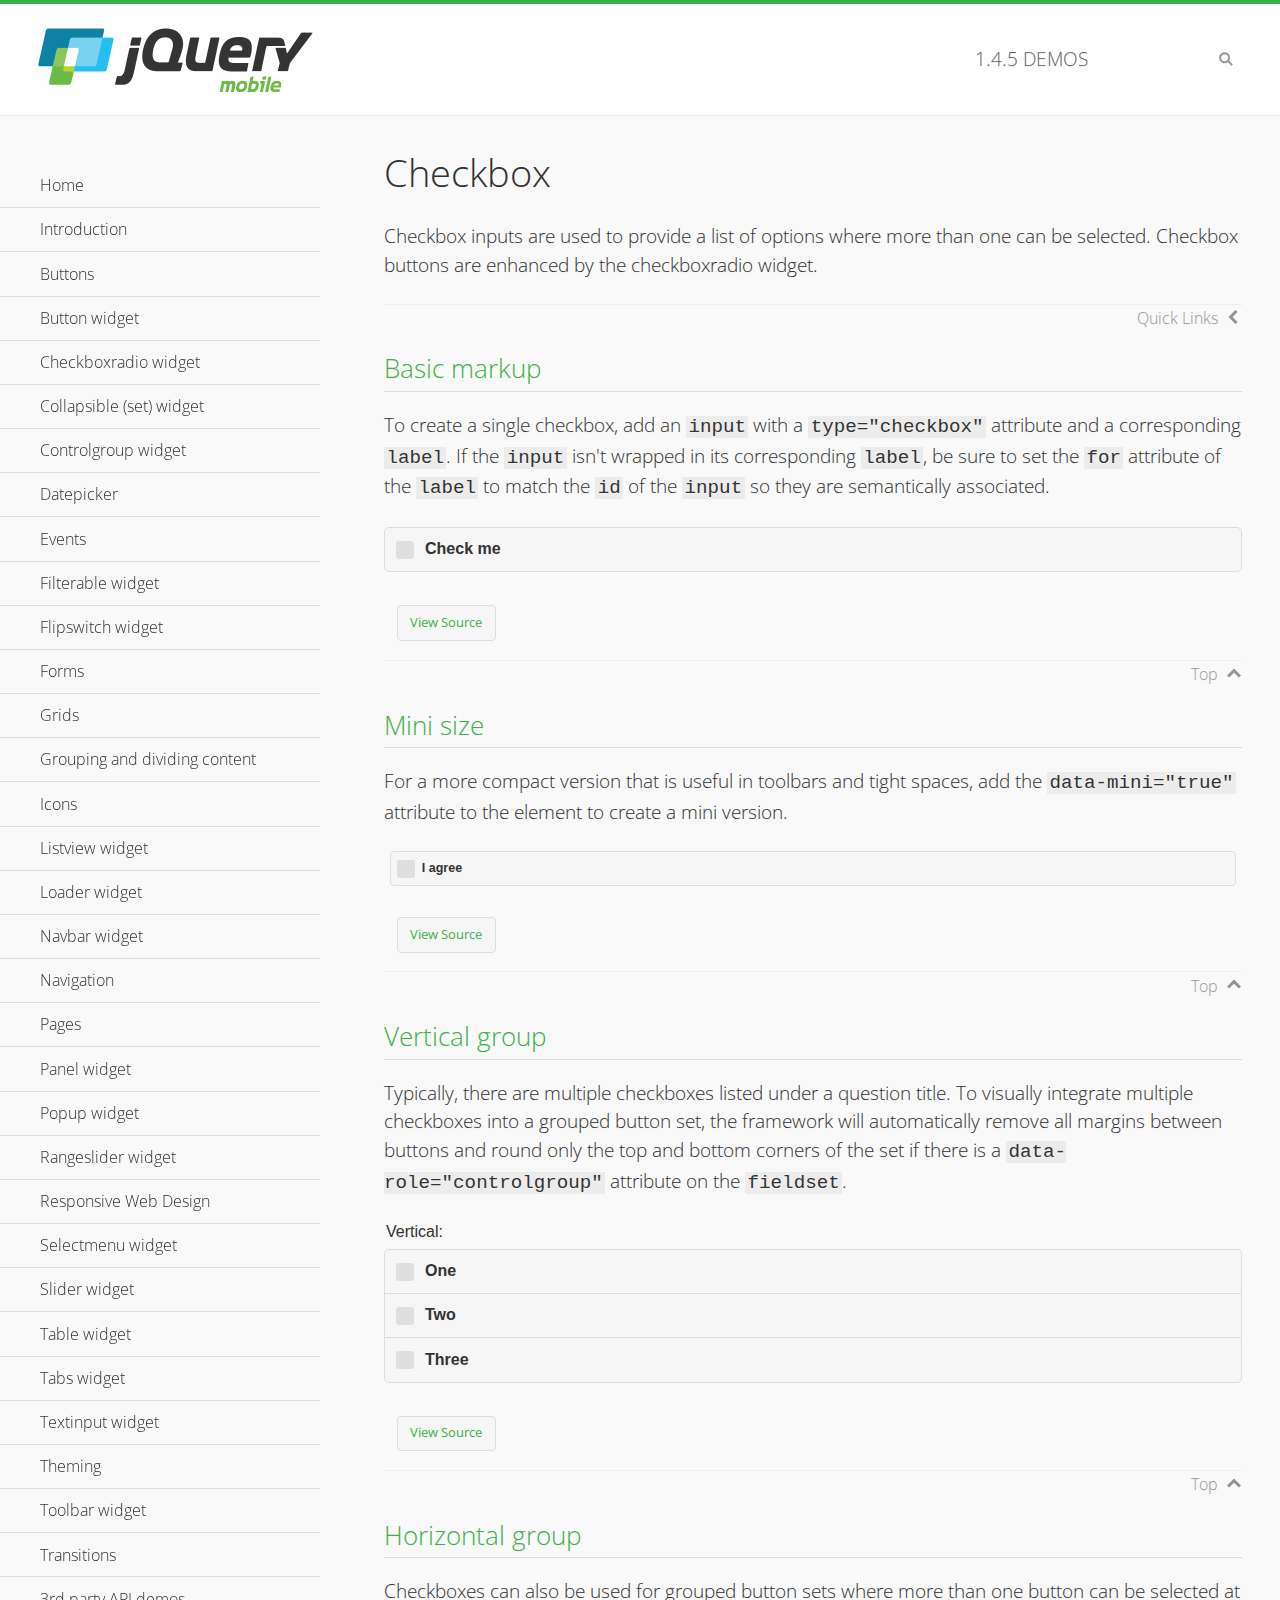
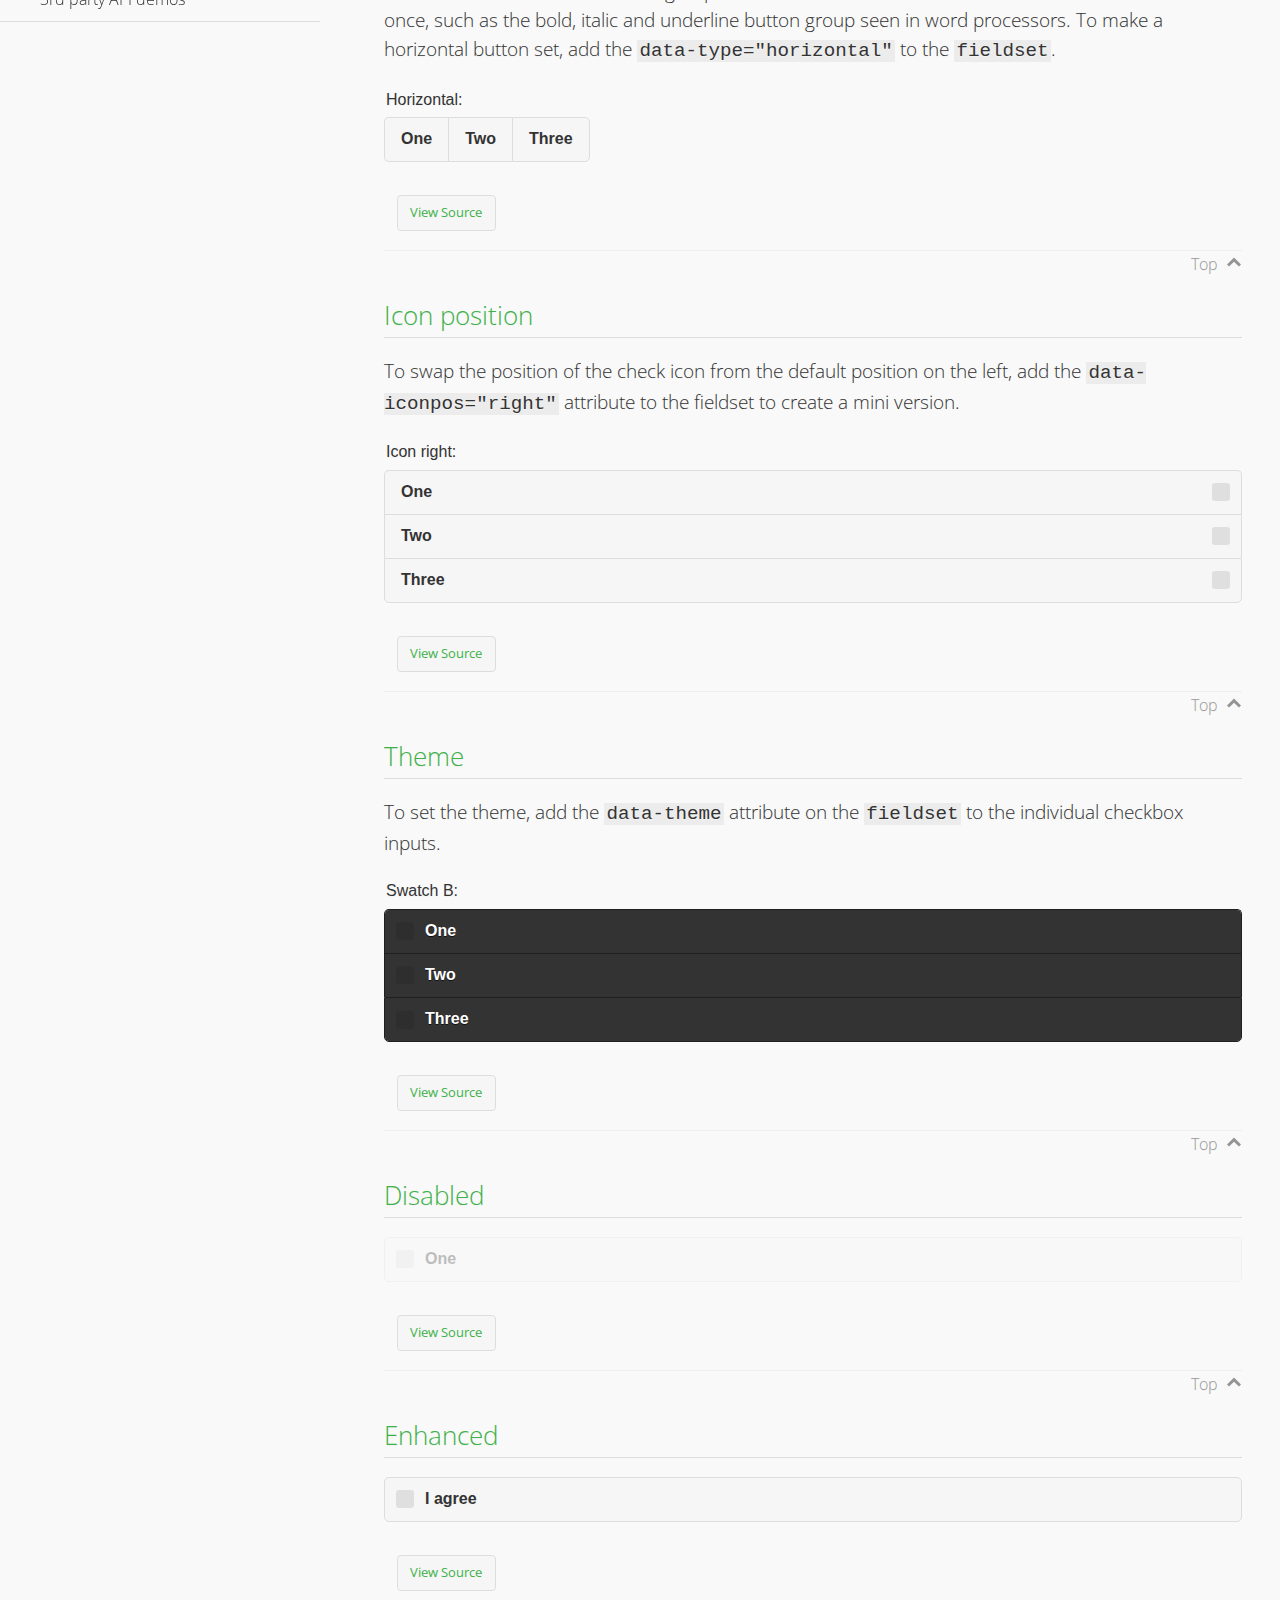
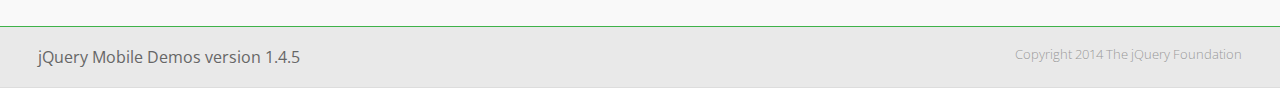
<file: MobileApp/libs/jquery-mobile/demos/checkboxradio-checkbox/index.html>
<!DOCTYPE html>
<html>
<head>
	<meta charset="utf-8">
	<meta name="viewport" content="width=device-width, initial-scale=1">
	<title>Checkbox - jQuery Mobile Demos</title>
	<link rel="shortcut icon" href="../favicon.ico">
	<link rel="stylesheet" href="http://fonts.googleapis.com/css?family=Open+Sans:300,400,700">
	<link rel="stylesheet" href="../css/themes/default/jquery.mobile-1.4.5.min.css">
	<link rel="stylesheet" href="../_assets/css/jqm-demos.css">
	<script src="../js/jquery.js"></script>
	<script src="../_assets/js/index.js"></script>
	<script src="../js/jquery.mobile-1.4.5.min.js"></script>
</head>
<body>
<div data-role="page" class="jqm-demos" data-quicklinks="true">

	<div data-role="header" class="jqm-header">
		<h2><a href="../" title="jQuery Mobile Demos home"><img src="../_assets/img/jquery-logo.png" alt="jQuery Mobile"></a></h2>
		<p><span class="jqm-version"></span> Demos</p>
		<a href="#" class="jqm-navmenu-link ui-btn ui-btn-icon-notext ui-corner-all ui-icon-bars ui-nodisc-icon ui-alt-icon ui-btn-left">Menu</a>
		<a href="#" class="jqm-search-link ui-btn ui-btn-icon-notext ui-corner-all ui-icon-search ui-nodisc-icon ui-alt-icon ui-btn-right">Search</a>
	</div><!-- /header -->

	<div role="main" class="ui-content jqm-content">

		<h1>Checkbox</h1>

		<p>Checkbox inputs are used to provide a list of options where more than one can be selected. Checkbox buttons are enhanced by the checkboxradio widget.</p>

		<h2>Basic markup</h2>

		<p>To create a single checkbox, add an <code>input</code> with a <code>type="checkbox"</code> attribute and a corresponding <code>label</code>. If the <code>input</code> isn't wrapped in its corresponding <code>label</code>, be sure to set the <code>for</code> attribute of the <code>label</code> to match the <code>id</code> of the <code>input</code> so they are semantically associated.</p>

		<div data-demo-html="true">
			<form>
				<label>
					<input type="checkbox" name="checkbox-0 ">Check me
				</label>
			</form>
		</div><!--/demo-html -->

		<h2>Mini size</h2>

		<p>For a more compact version that is useful in toolbars and tight spaces, add the <code>data-mini="true"</code> attribute to the element to create a mini version. </p>

		<div data-demo-html="true">
			<form>
				<input type="checkbox" name="checkbox-mini-0" id="checkbox-mini-0" data-mini="true">
				<label for="checkbox-mini-0">I agree</label>
			</form>
		</div><!--/demo-html -->

		<h2>Vertical group</h2>

		<p>Typically, there are multiple checkboxes listed under a question title. To visually integrate multiple checkboxes into a grouped button set, the framework will automatically remove all margins between buttons and round only the top and bottom corners of the set if there is a <code> data-role="controlgroup"</code> attribute on the <code>fieldset</code>.</p>

		<div data-demo-html="true">
			<form>
				<fieldset data-role="controlgroup">
					<legend>Vertical:</legend>
					<input type="checkbox" name="checkbox-v-2a" id="checkbox-v-2a">
					<label for="checkbox-v-2a">One</label>
					<input type="checkbox" name="checkbox-v-2b" id="checkbox-v-2b">
					<label for="checkbox-v-2b">Two</label>
					<input type="checkbox" name="checkbox-v-2c" id="checkbox-v-2c">
					<label for="checkbox-v-2c">Three</label>
				</fieldset>
			</form>
		</div><!--/demo-html -->

		<h2>Horizontal group</h2>

		<p>Checkboxes can also be used for grouped button sets where more than one button can be selected at once, such as the bold, italic and underline button group seen in word processors. To make a horizontal button set, add the <code> data-type="horizontal"</code> to the <code>fieldset</code>.</p>

		<div data-demo-html="true">
			<form>
				<fieldset data-role="controlgroup" data-type="horizontal">
					<legend>Horizontal:</legend>
					<input type="checkbox" name="checkbox-h-2a" id="checkbox-h-2a">
					<label for="checkbox-h-2a">One</label>
					<input type="checkbox" name="checkbox-h-2b" id="checkbox-h-2b">
					<label for="checkbox-h-2b">Two</label>
					<input type="checkbox" name="checkbox-h-2c" id="checkbox-h-2c">
					<label for="checkbox-h-2c">Three</label>
				</fieldset>
			</form>
		</div><!--/demo-html -->

		<h2>Icon position</h2>

		<p>To swap the position of the check icon from the default position on the left, add the <code>data-iconpos="right"</code> attribute to the fieldset to create a mini version. </p>

		<div data-demo-html="true">
			<form>
				<fieldset data-role="controlgroup" data-iconpos="right">
					<legend>Icon right:</legend>
					<input type="checkbox" name="checkbox-h-6a" id="checkbox-h-6a">
					<label for="checkbox-h-6a">One</label>
					<input type="checkbox" name="checkbox-h-6b" id="checkbox-h-6b">
					<label for="checkbox-h-6b">Two</label>
					<input type="checkbox" name="checkbox-h-6c" id="checkbox-h-6c">
					<label for="checkbox-h-6c">Three</label>
				</fieldset>
			</form>
		</div><!--/demo-html -->

		<h2>Theme</h2>

		<p>To set the theme, add the <code>data-theme</code> attribute on the <code>fieldset</code> to the individual checkbox inputs.</p>

		<div data-demo-html="true">
			<form>
				<fieldset data-role="controlgroup">
					<legend>Swatch B:</legend>
					<input type="checkbox" name="checkbox-t-2a" id="checkbox-t-2a" data-theme="b">
					<label for="checkbox-t-2a">One</label>
					<input type="checkbox" name="checkbox-t-2b" id="checkbox-t-2b" data-theme="b">
					<label for="checkbox-t-2b">Two</label>
					<input type="checkbox" name="checkbox-t-2c" id="checkbox-t-2c" data-theme="b">
					<label for="checkbox-t-2c">Three</label>
				</fieldset>
			</form>
		</div><!--/demo-html -->

		<h2>Disabled</h2>

		<div data-demo-html="true">
			<form>
				<input disabled type="checkbox" name="checkbox-t-3a" id="checkbox-t-3a" data-theme="a">
				<label for="checkbox-t-3a">One</label>
			</form>
		</div><!--/demo-html -->

		<h2>Enhanced</h2>

		<div data-demo-html="true">
			<div class="ui-checkbox">
				<label for="checkbox-enhanced" class="ui-btn ui-corner-all ui-btn-inherit ui-btn-icon-left ui-checkbox-off">I agree</label>
				<input type="checkbox" name="checkbox-enhanced" id="checkbox-enhanced" data-enhanced="true">
			</div>
		</div><!--/demo-html -->

	</div><!-- /content -->
	    <div data-role="panel" class="jqm-navmenu-panel" data-position="left" data-display="overlay" data-theme="a">
	    	<ul class="jqm-list ui-alt-icon ui-nodisc-icon">
<li data-filtertext="demos homepage" data-icon="home"><a href=".././">Home</a></li>
<li data-filtertext="introduction overview getting started"><a href="../intro/" data-ajax="false">Introduction</a></li>
<li data-filtertext="buttons button markup buttonmarkup method anchor link button element"><a href="../button-markup/" data-ajax="false">Buttons</a></li>
<li data-filtertext="form button widget input button submit reset"><a href="../button/" data-ajax="false">Button widget</a></li>
<li data-role="collapsible" data-enhanced="true" data-collapsed-icon="carat-d" data-expanded-icon="carat-u" data-iconpos="right" data-inset="false" class="ui-collapsible ui-collapsible-themed-content ui-collapsible-collapsed">
	<h3 class="ui-collapsible-heading ui-collapsible-heading-collapsed">
		<a href="#" class="ui-collapsible-heading-toggle ui-btn ui-btn-icon-right ui-btn-inherit ui-icon-carat-d">
		    Checkboxradio widget<span class="ui-collapsible-heading-status"> click to expand contents</span>
		</a>
	</h3>
	<div class="ui-collapsible-content ui-body-inherit ui-collapsible-content-collapsed" aria-hidden="true">
		<ul>
			<li data-filtertext="form checkboxradio widget checkbox input checkboxes controlgroups"><a href="../checkboxradio-checkbox/" data-ajax="false">Checkboxes</a></li>
			<li data-filtertext="form checkboxradio widget radio input radio buttons controlgroups"><a href="../checkboxradio-radio/" data-ajax="false">Radio buttons</a></li>
		</ul>
	</div>
</li>
<li data-role="collapsible" data-enhanced="true" data-collapsed-icon="carat-d" data-expanded-icon="carat-u" data-iconpos="right" data-inset="false" class="ui-collapsible ui-collapsible-themed-content ui-collapsible-collapsed">
	<h3 class="ui-collapsible-heading ui-collapsible-heading-collapsed">
		<a href="#" class="ui-collapsible-heading-toggle ui-btn ui-btn-icon-right ui-btn-inherit ui-icon-carat-d">
			Collapsible (set) widget<span class="ui-collapsible-heading-status"> click to expand contents</span>
		</a>
	</h3>
	<div class="ui-collapsible-content ui-body-inherit ui-collapsible-content-collapsed" aria-hidden="true">
		<ul>
			<li data-filtertext="collapsibles content formatting"><a href="../collapsible/" data-ajax="false">Collapsible</a></li>
			<li data-filtertext="dynamic collapsible set accordion append expand"><a href="../collapsible-dynamic/" data-ajax="false">Dynamic collapsibles</a></li>
			<li data-filtertext="accordions collapsible set widget content formatting grouped collapsibles"><a href="../collapsibleset/" data-ajax="false">Collapsible set</a></li>
		</ul>
	</div>
</li>
<li data-role="collapsible" data-enhanced="true" data-collapsed-icon="carat-d" data-expanded-icon="carat-u" data-iconpos="right" data-inset="false" class="ui-collapsible ui-collapsible-themed-content ui-collapsible-collapsed">
	<h3 class="ui-collapsible-heading ui-collapsible-heading-collapsed">
		<a href="#" class="ui-collapsible-heading-toggle ui-btn ui-btn-icon-right ui-btn-inherit ui-icon-carat-d">
			Controlgroup widget<span class="ui-collapsible-heading-status"> click to expand contents</span>
		</a>
	</h3>
	<div class="ui-collapsible-content ui-body-inherit ui-collapsible-content-collapsed" aria-hidden="true">
		<ul>
			<li data-filtertext="controlgroups selectmenu checkboxradio input grouped buttons horizontal vertical"><a href="../controlgroup/" data-ajax="false">Controlgroup</a></li>
			<li data-filtertext="dynamic controlgroup dynamically add buttons"><a href="../controlgroup-dynamic/" data-ajax="false">Dynamic controlgroups</a></li>
		</ul>
	</div>
</li>
<li data-filtertext="form datepicker widget date input"><a href="../datepicker/" data-ajax="false">Datepicker</a></li>
<li data-role="collapsible" data-enhanced="true" data-collapsed-icon="carat-d" data-expanded-icon="carat-u" data-iconpos="right" data-inset="false" class="ui-collapsible ui-collapsible-themed-content ui-collapsible-collapsed">
	<h3 class="ui-collapsible-heading ui-collapsible-heading-collapsed">
		<a href="#" class="ui-collapsible-heading-toggle ui-btn ui-btn-icon-right ui-btn-inherit ui-icon-carat-d">
			Events<span class="ui-collapsible-heading-status"> click to expand contents</span>
		</a>
	</h3>
	<div class="ui-collapsible-content ui-body-inherit ui-collapsible-content-collapsed" aria-hidden="true">
		<ul>
			<li data-filtertext="swipe to delete list items listviews swipe events"><a href="../swipe-list/" data-ajax="false">Swipe list items</a></li>
			<li data-filtertext="swipe to navigate swipe page navigation swipe events"><a href="../swipe-page/" data-ajax="false">Swipe page navigation</a></li>
		</ul>
	</div>
</li>
<li data-filtertext="filterable filter elements sorting searching listview table"><a href="../filterable/" data-ajax="false">Filterable widget</a></li>
<li data-filtertext="form flipswitch widget flip toggle switch binary select checkbox input"><a href="../flipswitch/" data-ajax="false">Flipswitch widget</a></li>
<li data-role="collapsible" data-enhanced="true" data-collapsed-icon="carat-d" data-expanded-icon="carat-u" data-iconpos="right" data-inset="false" class="ui-collapsible ui-collapsible-themed-content ui-collapsible-collapsed">
	<h3 class="ui-collapsible-heading ui-collapsible-heading-collapsed">
		<a href="#" class="ui-collapsible-heading-toggle ui-btn ui-btn-icon-right ui-btn-inherit ui-icon-carat-d">
			Forms<span class="ui-collapsible-heading-status"> click to expand contents</span>
		</a>
	</h3>
	<div class="ui-collapsible-content ui-body-inherit ui-collapsible-content-collapsed" aria-hidden="true">
		<ul>
			<li data-filtertext="forms text checkbox radio range button submit reset inputs selects textarea slider flipswitch label form elements"><a href="../forms/" data-ajax="false">Forms</a></li>
			<li data-filtertext="form hide labels hidden accessible ui-hidden-accessible forms"><a href="../forms-label-hidden-accessible/" data-ajax="false">Hide labels</a></li>
			<li data-filtertext="form field containers fieldcontain ui-field-contain forms"><a href="../forms-field-contain/" data-ajax="false">Field containers</a></li>
			<li data-filtertext="forms disabled form elements"><a href="../forms-disabled/" data-ajax="false">Forms disabled</a></li>
			<li data-filtertext="forms gallery examples overview forms text checkbox radio range button submit reset inputs selects textarea slider flipswitch label form elements"><a href="../forms-gallery/" data-ajax="false">Forms gallery</a></li>
		</ul>
	</div>
</li>
<li data-role="collapsible" data-enhanced="true" data-collapsed-icon="carat-d" data-expanded-icon="carat-u" data-iconpos="right" data-inset="false" class="ui-collapsible ui-collapsible-themed-content ui-collapsible-collapsed">
	<h3 class="ui-collapsible-heading ui-collapsible-heading-collapsed">
		<a href="#" class="ui-collapsible-heading-toggle ui-btn ui-btn-icon-right ui-btn-inherit ui-icon-carat-d">
			Grids<span class="ui-collapsible-heading-status"> click to expand contents</span>
		</a>
	</h3>
	<div class="ui-collapsible-content ui-body-inherit ui-collapsible-content-collapsed" aria-hidden="true">
		<ul>
			<li data-filtertext="grids columns blocks content formatting rwd responsive css framework"><a href="../grids/" data-ajax="false">Grids</a></li>
			<li data-filtertext="buttons in grids css framework"><a href="../grids-buttons/" data-ajax="false">Buttons in grids</a></li>
			<li data-filtertext="custom responsive grids rwd css framework"><a href="../grids-custom-responsive/" data-ajax="false">Custom responsive grids</a></li>
		</ul>
	</div>
</li>
<li data-filtertext="blocks content formatting sections heading"><a href="../body-bar-classes/" data-ajax="false">Grouping and dividing content</a></li>
<li data-role="collapsible" data-enhanced="true" data-collapsed-icon="carat-d" data-expanded-icon="carat-u" data-iconpos="right" data-inset="false" class="ui-collapsible ui-collapsible-themed-content ui-collapsible-collapsed">
	<h3 class="ui-collapsible-heading ui-collapsible-heading-collapsed">
		<a href="#" class="ui-collapsible-heading-toggle ui-btn ui-btn-icon-right ui-btn-inherit ui-icon-carat-d">
			Icons<span class="ui-collapsible-heading-status"> click to expand contents</span>
		</a>
	</h3>
	<div class="ui-collapsible-content ui-body-inherit ui-collapsible-content-collapsed" aria-hidden="true">
		<ul>
			<li data-filtertext="button icons svg disc alt custom icon position"><a href="../icons/" data-ajax="false">Icons</a></li>
			<li data-filtertext=""><a href="../icons-grunticon/" data-ajax="false">Grunticon loader</a></li>
		</ul>
	</div>
</li>
<li data-role="collapsible" data-enhanced="true" data-collapsed-icon="carat-d" data-expanded-icon="carat-u" data-iconpos="right" data-inset="false" class="ui-collapsible ui-collapsible-themed-content ui-collapsible-collapsed">
	<h3 class="ui-collapsible-heading ui-collapsible-heading-collapsed">
		<a href="#" class="ui-collapsible-heading-toggle ui-btn ui-btn-icon-right ui-btn-inherit ui-icon-carat-d">
			Listview widget<span class="ui-collapsible-heading-status"> click to expand contents</span>
		</a>
	</h3>
	<div class="ui-collapsible-content ui-body-inherit ui-collapsible-content-collapsed" aria-hidden="true">
		<ul>
			<li data-filtertext="listview widget thumbnails icons nested split button collapsible ul ol"><a href="../listview/" data-ajax="false">Listview</a></li>
			<li data-filtertext="autocomplete filterable reveal listview filtertextbeforefilter placeholder"><a href="../listview-autocomplete/" data-ajax="false">Listview autocomplete</a></li>
			<li data-filtertext="autocomplete filterable reveal listview remote data filtertextbeforefilter placeholder"><a href="../listview-autocomplete-remote/" data-ajax="false">Listview autocomplete remote data</a></li>
			<li data-filtertext="autodividers anchor jump scroll linkbars listview lists ul ol"><a href="../listview-autodividers-linkbar/" data-ajax="false">Listview autodividers linkbar</a></li>
			<li data-filtertext="listview autodividers selector autodividersselector lists ul ol"><a href="../listview-autodividers-selector/" data-ajax="false">Listview autodividers selector</a></li>
			<li data-filtertext="listview nested list items"><a href="../listview-nested-lists/" data-ajax="false">Nested Listviews</a></li>
			<li data-filtertext="listview collapsible list items flat"><a href="../listview-collapsible-item-flat/" data-ajax="false">Listview collapsible list items (flat)</a></li>
			<li data-filtertext="listview collapsible list indented"><a href="../listview-collapsible-item-indented/" data-ajax="false">Listview collapsible list items (indented)</a></li>
			<li data-filtertext="grid listview responsive grids responsive listviews lists ul"><a href="../listview-grid/" data-ajax="false">Listview responsive grid</a></li>
		</ul>
	</div>
</li>
<li data-filtertext="loader widget page loading navigation overlay spinner"><a href="../loader/" data-ajax="false">Loader widget</a></li>
<li data-filtertext="navbar widget navmenu toolbars header footer"><a href="../navbar/" data-ajax="false">Navbar widget</a></li>
<li data-role="collapsible" data-enhanced="true" data-collapsed-icon="carat-d" data-expanded-icon="carat-u" data-iconpos="right" data-inset="false" class="ui-collapsible ui-collapsible-themed-content ui-collapsible-collapsed">
	<h3 class="ui-collapsible-heading ui-collapsible-heading-collapsed">
		<a href="#" class="ui-collapsible-heading-toggle ui-btn ui-btn-icon-right ui-btn-inherit ui-icon-carat-d">
			Navigation<span class="ui-collapsible-heading-status"> click to expand contents</span>
		</a>
	</h3>
	<div class="ui-collapsible-content ui-body-inherit ui-collapsible-content-collapsed" aria-hidden="true">
		<ul>
			<li data-filtertext="ajax navigation navigate widget history event method"><a href="../navigation/" data-ajax="false">Navigation</a></li>
			<li data-filtertext="linking pages page links navigation ajax prefetch cache"><a href="../navigation-linking-pages/" data-ajax="false">Linking pages</a></li>
			<!-- <li data-filtertext="php redirect server redirection server-side navigation"><a href="../navigation-php-redirect/" data-ajax="false">PHP redirect demo</a></li>-->
			<li data-filtertext="navigation redirection hash query"><a href="../navigation-hash-processing/" data-ajax="false">Hash processing demo</a></li>
			<li data-filtertext="navigation redirection hash query"><a href="../page-events/" data-ajax="false">Page Navigation Events</a></li>
		</ul>
	</div>
</li>
<li data-role="collapsible" data-enhanced="true" data-collapsed-icon="carat-d" data-expanded-icon="carat-u" data-iconpos="right" data-inset="false" class="ui-collapsible ui-collapsible-themed-content ui-collapsible-collapsed">
	<h3 class="ui-collapsible-heading ui-collapsible-heading-collapsed">
		<a href="#" class="ui-collapsible-heading-toggle ui-btn ui-btn-icon-right ui-btn-inherit ui-icon-carat-d">
			Pages<span class="ui-collapsible-heading-status"> click to expand contents</span>
		</a>
	</h3>
	<div class="ui-collapsible-content ui-body-inherit ui-collapsible-content-collapsed" aria-hidden="true">
		<ul>
			<li data-filtertext="pages page widget ajax navigation"><a href="../pages/" data-ajax="false">Pages</a></li>
			<li data-filtertext="single page"><a href="../pages-single-page/" data-ajax="false">Single page</a></li>
			<li data-filtertext="multipage multi-page page"><a href="../pages-multi-page/" data-ajax="false">Multi-page template</a></li>
			<li data-filtertext="dialog page widget modal popup"><a href="../pages-dialog/" data-ajax="false">Dialog page</a></li>
		</ul>
	</div>
</li>
<li data-role="collapsible" data-enhanced="true" data-collapsed-icon="carat-d" data-expanded-icon="carat-u" data-iconpos="right" data-inset="false" class="ui-collapsible ui-collapsible-themed-content ui-collapsible-collapsed">
	<h3 class="ui-collapsible-heading ui-collapsible-heading-collapsed">
		<a href="#" class="ui-collapsible-heading-toggle ui-btn ui-btn-icon-right ui-btn-inherit ui-icon-carat-d">
			Panel widget<span class="ui-collapsible-heading-status"> click to expand contents</span>
		</a>
	</h3>
	<div class="ui-collapsible-content ui-body-inherit ui-collapsible-content-collapsed" aria-hidden="true">
		<ul>
			<li data-filtertext="panel widget sliding panels reveal push overlay responsive"><a href="../panel/" data-ajax="false">Panel</a></li>
			<li data-filtertext=""><a href="../panel-external/" data-ajax="false">External panels</a></li>
			<li data-filtertext="panel "><a href="../panel-fixed/" data-ajax="false">Fixed panels</a></li>
			<li data-filtertext="panel slide panels sliding panels shadow rwd responsive breakpoint"><a href="../panel-responsive/" data-ajax="false">Panels responsive</a></li>
			<li data-filtertext="panel custom style custom panel width reveal shadow listview panel styling page background wrapper"><a href="../panel-styling/" data-ajax="false">Custom panel style</a></li>
			<li data-filtertext="panel open on swipe"><a href="../panel-swipe-open/" data-ajax="false">Panel open on swipe</a></li>
			<li data-filtertext="panels outside page internal external toolbars"><a href="../panel-external-internal/" data-ajax="false">Panel external and internal</a></li>
		</ul>
	</div>
</li>
<li data-role="collapsible" data-enhanced="true" data-collapsed-icon="carat-d" data-expanded-icon="carat-u" data-iconpos="right" data-inset="false" class="ui-collapsible ui-collapsible-themed-content ui-collapsible-collapsed">
	<h3 class="ui-collapsible-heading ui-collapsible-heading-collapsed">
		<a href="#" class="ui-collapsible-heading-toggle ui-btn ui-btn-icon-right ui-btn-inherit ui-icon-carat-d">
			Popup widget<span class="ui-collapsible-heading-status"> click to expand contents</span>
		</a>
	</h3>
	<div class="ui-collapsible-content ui-body-inherit ui-collapsible-content-collapsed" aria-hidden="true">
		<ul>
			<li data-filtertext="popup widget popups dialog modal transition tooltip lightbox form overlay screen flip pop fade transition"><a href="../popup/" data-ajax="false">Popup</a></li>
			<li data-filtertext="popup alignment position"><a href="../popup-alignment/" data-ajax="false">Popup alignment</a></li>
			<li data-filtertext="popup arrow size popups popover"><a href="../popup-arrow-size/" data-ajax="false">Popup arrow size</a></li>
			<li data-filtertext="dynamic popups popup images lightbox"><a href="../popup-dynamic/" data-ajax="false">Dynamic popups</a></li>
			<li data-filtertext="popups with iframes scaling"><a href="../popup-iframe/" data-ajax="false">Popups with iframes</a></li>
			<li data-filtertext="popup image scaling"><a href="../popup-image-scaling/" data-ajax="false">Popup image scaling</a></li>
			<li data-filtertext="external popup outside multi-page"><a href="../popup-outside-multipage/" data-ajax="false">Popup outside multi-page</a></li>
		</ul>
	</div>
</li>
<li data-filtertext="form rangeslider widget dual sliders dual handle sliders range input"><a href="../rangeslider/" data-ajax="false">Rangeslider widget</a></li>
<li data-filtertext="responsive web design rwd adaptive progressive enhancement PE accessible mobile breakpoints media query media queries"><a href="../rwd/" data-ajax="false">Responsive Web Design</a></li>
<li data-role="collapsible" data-enhanced="true" data-collapsed-icon="carat-d" data-expanded-icon="carat-u" data-iconpos="right" data-inset="false" class="ui-collapsible ui-collapsible-themed-content ui-collapsible-collapsed">
	<h3 class="ui-collapsible-heading ui-collapsible-heading-collapsed">
		<a href="#" class="ui-collapsible-heading-toggle ui-btn ui-btn-icon-right ui-btn-inherit ui-icon-carat-d">
			Selectmenu widget<span class="ui-collapsible-heading-status"> click to expand contents</span>
		</a>
	</h3>
	<div class="ui-collapsible-content ui-body-inherit ui-collapsible-content-collapsed" aria-hidden="true">
		<ul>
			<li data-filtertext="form selectmenu widget select input custom select menu selects"><a href="../selectmenu/" data-ajax="false">Selectmenu</a></li>
			<li data-filtertext="form custom select menu selectmenu widget custom menu option optgroup multiple selects"><a href="../selectmenu-custom/" data-ajax="false">Custom select menu</a></li>
			<li data-filtertext="filterable select filter popup dialog"><a href="../selectmenu-custom-filter/" data-ajax="false">Custom select menu with filter</a></li>
		</ul>
	</div>
</li>
<li data-role="collapsible" data-enhanced="true" data-collapsed-icon="carat-d" data-expanded-icon="carat-u" data-iconpos="right" data-inset="false" class="ui-collapsible ui-collapsible-themed-content ui-collapsible-collapsed">
	<h3 class="ui-collapsible-heading ui-collapsible-heading-collapsed">
		<a href="#" class="ui-collapsible-heading-toggle ui-btn ui-btn-icon-right ui-btn-inherit ui-icon-carat-d">
			Slider widget<span class="ui-collapsible-heading-status"> click to expand contents</span>
		</a>
	</h3>
	<div class="ui-collapsible-content ui-body-inherit ui-collapsible-content-collapsed" aria-hidden="true">
		<ul>
			<li data-filtertext="form slider widget range input single sliders"><a href="../slider/" data-ajax="false">Slider</a></li>
			<li data-filtertext="form slider widget flipswitch slider binary select flip toggle switch"><a href="../slider-flipswitch/" data-ajax="false">Slider flip toggle switch</a></li>
			<li data-filtertext="form slider tooltip handle value input range sliders"><a href="../slider-tooltip/" data-ajax="false">Slider tooltip</a></li>
		</ul>
	</div>
</li>
<li data-role="collapsible" data-enhanced="true" data-collapsed-icon="carat-d" data-expanded-icon="carat-u" data-iconpos="right" data-inset="false" class="ui-collapsible ui-collapsible-themed-content ui-collapsible-collapsed">
	<h3 class="ui-collapsible-heading ui-collapsible-heading-collapsed">
		<a href="#" class="ui-collapsible-heading-toggle ui-btn ui-btn-icon-right ui-btn-inherit ui-icon-carat-d">
			Table widget<span class="ui-collapsible-heading-status"> click to expand contents</span>
		</a>
	</h3>
	<div class="ui-collapsible-content ui-body-inherit ui-collapsible-content-collapsed" aria-hidden="true">
		<ul>
			<li data-filtertext="table widget reflow column toggle th td responsive tables rwd hide show tabular"><a href="../table-column-toggle/" data-ajax="false">Table Column Toggle</a></li>
			<li data-filtertext="table column toggle phone comparison demo"><a href="../table-column-toggle-example/" data-ajax="false">Table Column Toggle demo</a></li>
			<li data-filtertext="responsive tables table column toggle heading groups rwd breakpoint"><a href="../table-column-toggle-heading-groups/" data-ajax="false">Table Column Toggle heading groups</a></li>
			<li data-filtertext="responsive tables table column toggle hide rwd breakpoint customization options"><a href="../table-column-toggle-options/" data-ajax="false">Table Column Toggle options</a></li>
			<li data-filtertext="table reflow th td responsive rwd columns tabular"><a href="../table-reflow/" data-ajax="false">Table Reflow</a></li>
			<li data-filtertext="responsive tables table reflow heading groups rwd breakpoint"><a href="../table-reflow-heading-groups/" data-ajax="false">Table Reflow heading groups</a></li>
			<li data-filtertext="responsive tables table reflow stripes strokes table style"><a href="../table-reflow-stripes-strokes/" data-ajax="false">Table Reflow stripes and strokes</a></li>
			<li data-filtertext="responsive tables table reflow stack custom styles"><a href="../table-reflow-styling/" data-ajax="false">Table Reflow custom styles</a></li>
		</ul>
	</div>
</li>
<li data-filtertext="ui tabs widget"><a href="../tabs/" data-ajax="false">Tabs widget</a></li>
<li data-filtertext="form textinput widget text input textarea number date time tel email file color password"><a href="../textinput/" data-ajax="false">Textinput widget</a></li>
<li data-role="collapsible" data-enhanced="true" data-collapsed-icon="carat-d" data-expanded-icon="carat-u" data-iconpos="right" data-inset="false" class="ui-collapsible ui-collapsible-themed-content ui-collapsible-collapsed">
	<h3 class="ui-collapsible-heading ui-collapsible-heading-collapsed">
		<a href="#" class="ui-collapsible-heading-toggle ui-btn ui-btn-icon-right ui-btn-inherit ui-icon-carat-d">
			Theming<span class="ui-collapsible-heading-status"> click to expand contents</span>
		</a>
	</h3>
	<div class="ui-collapsible-content ui-body-inherit ui-collapsible-content-collapsed" aria-hidden="true">
		<ul>
			<li data-filtertext="default theme swatches theming style css"><a href="../theme-default/" data-ajax="false">Default theme</a></li>
			<li data-filtertext="classic theme old theme swatches theming style css"><a href="../theme-classic/" data-ajax="false">Classic theme</a></li>
		</ul>
	</div>
</li>
<li data-role="collapsible" data-enhanced="true" data-collapsed-icon="carat-d" data-expanded-icon="carat-u" data-iconpos="right" data-inset="false" class="ui-collapsible ui-collapsible-themed-content ui-collapsible-collapsed">
	<h3 class="ui-collapsible-heading ui-collapsible-heading-collapsed">
		<a href="#" class="ui-collapsible-heading-toggle ui-btn ui-btn-icon-right ui-btn-inherit ui-icon-carat-d">
			Toolbar widget<span class="ui-collapsible-heading-status"> click to expand contents</span>
		</a>
	</h3>
	<div class="ui-collapsible-content ui-body-inherit ui-collapsible-content-collapsed" aria-hidden="true">
		<ul>
			<li data-filtertext="toolbar widget header footer toolbars fixed fullscreen external sections"><a href="../toolbar/" data-ajax="false">Toolbar</a></li>
			<li data-filtertext="dynamic toolbars dynamically add toolbar header footer"><a href="../toolbar-dynamic/" data-ajax="false">Dynamic toolbars</a></li>
			<li data-filtertext="external toolbars header footer"><a href="../toolbar-external/" data-ajax="false">External toolbars</a></li>
			<li data-filtertext="fixed toolbars header footer"><a href="../toolbar-fixed/" data-ajax="false">Fixed toolbars</a></li>
			<li data-filtertext="fixed fullscreen toolbars header footer"><a href="../toolbar-fixed-fullscreen/" data-ajax="false">Fullscreen toolbars</a></li>
			<li data-filtertext="external fixed toolbars header footer"><a href="../toolbar-fixed-external/" data-ajax="false">Fixed external toolbars</a></li>
			<li data-filtertext="external persistent toolbars header footer navbar navmenu"><a href="../toolbar-fixed-persistent/" data-ajax="false">Persistent toolbars</a></li>
			<li data-filtertext="external ajax optimized toolbars persistent toolbars header footer navbar"><a href="../toolbar-fixed-persistent-optimized/" data-ajax="false">Ajax optimized toolbars</a></li>
			<li data-filtertext="form in toolbars header footer"><a href="../toolbar-fixed-forms/" data-ajax="false">Form in toolbar</a></li>
		</ul>
	</div>
</li>
<li data-filtertext="page transitions animated pages popup navigation flip slide fade pop"><a href="../transitions/" data-ajax="false">Transitions</a></li>
<li data-role="collapsible" data-enhanced="true" data-collapsed-icon="carat-d" data-expanded-icon="carat-u" data-iconpos="right" data-inset="false" class="ui-collapsible ui-collapsible-themed-content ui-collapsible-collapsed">
	<h3 class="ui-collapsible-heading ui-collapsible-heading-collapsed">
		<a href="#" class="ui-collapsible-heading-toggle ui-btn ui-btn-icon-right ui-btn-inherit ui-icon-carat-d">
			3rd party API demos<span class="ui-collapsible-heading-status"> click to expand contents</span>
		</a>
	</h3>
	<div class="ui-collapsible-content ui-body-inherit ui-collapsible-content-collapsed" aria-hidden="true">
		<ul>
			<li data-filtertext="backbone requirejs navigation router"><a href="../backbone-requirejs/" data-ajax="false">Backbone RequireJS</a></li>
			<li data-filtertext="google maps geolocation demo"><a href="../map-geolocation/" data-ajax="false">Google Maps geolocation</a></li>
			<li data-filtertext="google maps hybrid"><a href="../map-list-toggle/" data-ajax="false">Google Maps list toggle</a></li>
		</ul>
	</div>
</li>



		     </ul>
		</div><!-- /panel -->


	<div data-role="footer" data-position="fixed" data-tap-toggle="false" class="jqm-footer">
		<p>jQuery Mobile Demos version <span class="jqm-version"></span></p>
		<p>Copyright 2014 The jQuery Foundation</p>
	</div><!-- /footer -->
	<!-- TODO: This should become an external panel so we can add input to markup (unique ID) -->
    <div data-role="panel" class="jqm-search-panel" data-position="right" data-display="overlay" data-theme="a">
		<div class="jqm-search">
			<ul class="jqm-list" data-filter-placeholder="Search demos..." data-filter-reveal="true">
<li data-filtertext="demos homepage" data-icon="home"><a href=".././">Home</a></li>
<li data-filtertext="introduction overview getting started"><a href="../intro/" data-ajax="false">Introduction</a></li>
<li data-filtertext="buttons button markup buttonmarkup method anchor link button element"><a href="../button-markup/" data-ajax="false">Buttons</a></li>
<li data-filtertext="form button widget input button submit reset"><a href="../button/" data-ajax="false">Button widget</a></li>
<li data-role="collapsible" data-enhanced="true" data-collapsed-icon="carat-d" data-expanded-icon="carat-u" data-iconpos="right" data-inset="false" class="ui-collapsible ui-collapsible-themed-content ui-collapsible-collapsed">
	<h3 class="ui-collapsible-heading ui-collapsible-heading-collapsed">
		<a href="#" class="ui-collapsible-heading-toggle ui-btn ui-btn-icon-right ui-btn-inherit ui-icon-carat-d">
		    Checkboxradio widget<span class="ui-collapsible-heading-status"> click to expand contents</span>
		</a>
	</h3>
	<div class="ui-collapsible-content ui-body-inherit ui-collapsible-content-collapsed" aria-hidden="true">
		<ul>
			<li data-filtertext="form checkboxradio widget checkbox input checkboxes controlgroups"><a href="../checkboxradio-checkbox/" data-ajax="false">Checkboxes</a></li>
			<li data-filtertext="form checkboxradio widget radio input radio buttons controlgroups"><a href="../checkboxradio-radio/" data-ajax="false">Radio buttons</a></li>
		</ul>
	</div>
</li>
<li data-role="collapsible" data-enhanced="true" data-collapsed-icon="carat-d" data-expanded-icon="carat-u" data-iconpos="right" data-inset="false" class="ui-collapsible ui-collapsible-themed-content ui-collapsible-collapsed">
	<h3 class="ui-collapsible-heading ui-collapsible-heading-collapsed">
		<a href="#" class="ui-collapsible-heading-toggle ui-btn ui-btn-icon-right ui-btn-inherit ui-icon-carat-d">
			Collapsible (set) widget<span class="ui-collapsible-heading-status"> click to expand contents</span>
		</a>
	</h3>
	<div class="ui-collapsible-content ui-body-inherit ui-collapsible-content-collapsed" aria-hidden="true">
		<ul>
			<li data-filtertext="collapsibles content formatting"><a href="../collapsible/" data-ajax="false">Collapsible</a></li>
			<li data-filtertext="dynamic collapsible set accordion append expand"><a href="../collapsible-dynamic/" data-ajax="false">Dynamic collapsibles</a></li>
			<li data-filtertext="accordions collapsible set widget content formatting grouped collapsibles"><a href="../collapsibleset/" data-ajax="false">Collapsible set</a></li>
		</ul>
	</div>
</li>
<li data-role="collapsible" data-enhanced="true" data-collapsed-icon="carat-d" data-expanded-icon="carat-u" data-iconpos="right" data-inset="false" class="ui-collapsible ui-collapsible-themed-content ui-collapsible-collapsed">
	<h3 class="ui-collapsible-heading ui-collapsible-heading-collapsed">
		<a href="#" class="ui-collapsible-heading-toggle ui-btn ui-btn-icon-right ui-btn-inherit ui-icon-carat-d">
			Controlgroup widget<span class="ui-collapsible-heading-status"> click to expand contents</span>
		</a>
	</h3>
	<div class="ui-collapsible-content ui-body-inherit ui-collapsible-content-collapsed" aria-hidden="true">
		<ul>
			<li data-filtertext="controlgroups selectmenu checkboxradio input grouped buttons horizontal vertical"><a href="../controlgroup/" data-ajax="false">Controlgroup</a></li>
			<li data-filtertext="dynamic controlgroup dynamically add buttons"><a href="../controlgroup-dynamic/" data-ajax="false">Dynamic controlgroups</a></li>
		</ul>
	</div>
</li>
<li data-filtertext="form datepicker widget date input"><a href="../datepicker/" data-ajax="false">Datepicker</a></li>
<li data-role="collapsible" data-enhanced="true" data-collapsed-icon="carat-d" data-expanded-icon="carat-u" data-iconpos="right" data-inset="false" class="ui-collapsible ui-collapsible-themed-content ui-collapsible-collapsed">
	<h3 class="ui-collapsible-heading ui-collapsible-heading-collapsed">
		<a href="#" class="ui-collapsible-heading-toggle ui-btn ui-btn-icon-right ui-btn-inherit ui-icon-carat-d">
			Events<span class="ui-collapsible-heading-status"> click to expand contents</span>
		</a>
	</h3>
	<div class="ui-collapsible-content ui-body-inherit ui-collapsible-content-collapsed" aria-hidden="true">
		<ul>
			<li data-filtertext="swipe to delete list items listviews swipe events"><a href="../swipe-list/" data-ajax="false">Swipe list items</a></li>
			<li data-filtertext="swipe to navigate swipe page navigation swipe events"><a href="../swipe-page/" data-ajax="false">Swipe page navigation</a></li>
		</ul>
	</div>
</li>
<li data-filtertext="filterable filter elements sorting searching listview table"><a href="../filterable/" data-ajax="false">Filterable widget</a></li>
<li data-filtertext="form flipswitch widget flip toggle switch binary select checkbox input"><a href="../flipswitch/" data-ajax="false">Flipswitch widget</a></li>
<li data-role="collapsible" data-enhanced="true" data-collapsed-icon="carat-d" data-expanded-icon="carat-u" data-iconpos="right" data-inset="false" class="ui-collapsible ui-collapsible-themed-content ui-collapsible-collapsed">
	<h3 class="ui-collapsible-heading ui-collapsible-heading-collapsed">
		<a href="#" class="ui-collapsible-heading-toggle ui-btn ui-btn-icon-right ui-btn-inherit ui-icon-carat-d">
			Forms<span class="ui-collapsible-heading-status"> click to expand contents</span>
		</a>
	</h3>
	<div class="ui-collapsible-content ui-body-inherit ui-collapsible-content-collapsed" aria-hidden="true">
		<ul>
			<li data-filtertext="forms text checkbox radio range button submit reset inputs selects textarea slider flipswitch label form elements"><a href="../forms/" data-ajax="false">Forms</a></li>
			<li data-filtertext="form hide labels hidden accessible ui-hidden-accessible forms"><a href="../forms-label-hidden-accessible/" data-ajax="false">Hide labels</a></li>
			<li data-filtertext="form field containers fieldcontain ui-field-contain forms"><a href="../forms-field-contain/" data-ajax="false">Field containers</a></li>
			<li data-filtertext="forms disabled form elements"><a href="../forms-disabled/" data-ajax="false">Forms disabled</a></li>
			<li data-filtertext="forms gallery examples overview forms text checkbox radio range button submit reset inputs selects textarea slider flipswitch label form elements"><a href="../forms-gallery/" data-ajax="false">Forms gallery</a></li>
		</ul>
	</div>
</li>
<li data-role="collapsible" data-enhanced="true" data-collapsed-icon="carat-d" data-expanded-icon="carat-u" data-iconpos="right" data-inset="false" class="ui-collapsible ui-collapsible-themed-content ui-collapsible-collapsed">
	<h3 class="ui-collapsible-heading ui-collapsible-heading-collapsed">
		<a href="#" class="ui-collapsible-heading-toggle ui-btn ui-btn-icon-right ui-btn-inherit ui-icon-carat-d">
			Grids<span class="ui-collapsible-heading-status"> click to expand contents</span>
		</a>
	</h3>
	<div class="ui-collapsible-content ui-body-inherit ui-collapsible-content-collapsed" aria-hidden="true">
		<ul>
			<li data-filtertext="grids columns blocks content formatting rwd responsive css framework"><a href="../grids/" data-ajax="false">Grids</a></li>
			<li data-filtertext="buttons in grids css framework"><a href="../grids-buttons/" data-ajax="false">Buttons in grids</a></li>
			<li data-filtertext="custom responsive grids rwd css framework"><a href="../grids-custom-responsive/" data-ajax="false">Custom responsive grids</a></li>
		</ul>
	</div>
</li>
<li data-filtertext="blocks content formatting sections heading"><a href="../body-bar-classes/" data-ajax="false">Grouping and dividing content</a></li>
<li data-role="collapsible" data-enhanced="true" data-collapsed-icon="carat-d" data-expanded-icon="carat-u" data-iconpos="right" data-inset="false" class="ui-collapsible ui-collapsible-themed-content ui-collapsible-collapsed">
	<h3 class="ui-collapsible-heading ui-collapsible-heading-collapsed">
		<a href="#" class="ui-collapsible-heading-toggle ui-btn ui-btn-icon-right ui-btn-inherit ui-icon-carat-d">
			Icons<span class="ui-collapsible-heading-status"> click to expand contents</span>
		</a>
	</h3>
	<div class="ui-collapsible-content ui-body-inherit ui-collapsible-content-collapsed" aria-hidden="true">
		<ul>
			<li data-filtertext="button icons svg disc alt custom icon position"><a href="../icons/" data-ajax="false">Icons</a></li>
			<li data-filtertext=""><a href="../icons-grunticon/" data-ajax="false">Grunticon loader</a></li>
		</ul>
	</div>
</li>
<li data-role="collapsible" data-enhanced="true" data-collapsed-icon="carat-d" data-expanded-icon="carat-u" data-iconpos="right" data-inset="false" class="ui-collapsible ui-collapsible-themed-content ui-collapsible-collapsed">
	<h3 class="ui-collapsible-heading ui-collapsible-heading-collapsed">
		<a href="#" class="ui-collapsible-heading-toggle ui-btn ui-btn-icon-right ui-btn-inherit ui-icon-carat-d">
			Listview widget<span class="ui-collapsible-heading-status"> click to expand contents</span>
		</a>
	</h3>
	<div class="ui-collapsible-content ui-body-inherit ui-collapsible-content-collapsed" aria-hidden="true">
		<ul>
			<li data-filtertext="listview widget thumbnails icons nested split button collapsible ul ol"><a href="../listview/" data-ajax="false">Listview</a></li>
			<li data-filtertext="autocomplete filterable reveal listview filtertextbeforefilter placeholder"><a href="../listview-autocomplete/" data-ajax="false">Listview autocomplete</a></li>
			<li data-filtertext="autocomplete filterable reveal listview remote data filtertextbeforefilter placeholder"><a href="../listview-autocomplete-remote/" data-ajax="false">Listview autocomplete remote data</a></li>
			<li data-filtertext="autodividers anchor jump scroll linkbars listview lists ul ol"><a href="../listview-autodividers-linkbar/" data-ajax="false">Listview autodividers linkbar</a></li>
			<li data-filtertext="listview autodividers selector autodividersselector lists ul ol"><a href="../listview-autodividers-selector/" data-ajax="false">Listview autodividers selector</a></li>
			<li data-filtertext="listview nested list items"><a href="../listview-nested-lists/" data-ajax="false">Nested Listviews</a></li>
			<li data-filtertext="listview collapsible list items flat"><a href="../listview-collapsible-item-flat/" data-ajax="false">Listview collapsible list items (flat)</a></li>
			<li data-filtertext="listview collapsible list indented"><a href="../listview-collapsible-item-indented/" data-ajax="false">Listview collapsible list items (indented)</a></li>
			<li data-filtertext="grid listview responsive grids responsive listviews lists ul"><a href="../listview-grid/" data-ajax="false">Listview responsive grid</a></li>
		</ul>
	</div>
</li>
<li data-filtertext="loader widget page loading navigation overlay spinner"><a href="../loader/" data-ajax="false">Loader widget</a></li>
<li data-filtertext="navbar widget navmenu toolbars header footer"><a href="../navbar/" data-ajax="false">Navbar widget</a></li>
<li data-role="collapsible" data-enhanced="true" data-collapsed-icon="carat-d" data-expanded-icon="carat-u" data-iconpos="right" data-inset="false" class="ui-collapsible ui-collapsible-themed-content ui-collapsible-collapsed">
	<h3 class="ui-collapsible-heading ui-collapsible-heading-collapsed">
		<a href="#" class="ui-collapsible-heading-toggle ui-btn ui-btn-icon-right ui-btn-inherit ui-icon-carat-d">
			Navigation<span class="ui-collapsible-heading-status"> click to expand contents</span>
		</a>
	</h3>
	<div class="ui-collapsible-content ui-body-inherit ui-collapsible-content-collapsed" aria-hidden="true">
		<ul>
			<li data-filtertext="ajax navigation navigate widget history event method"><a href="../navigation/" data-ajax="false">Navigation</a></li>
			<li data-filtertext="linking pages page links navigation ajax prefetch cache"><a href="../navigation-linking-pages/" data-ajax="false">Linking pages</a></li>
			<!-- <li data-filtertext="php redirect server redirection server-side navigation"><a href="../navigation-php-redirect/" data-ajax="false">PHP redirect demo</a></li>-->
			<li data-filtertext="navigation redirection hash query"><a href="../navigation-hash-processing/" data-ajax="false">Hash processing demo</a></li>
			<li data-filtertext="navigation redirection hash query"><a href="../page-events/" data-ajax="false">Page Navigation Events</a></li>
		</ul>
	</div>
</li>
<li data-role="collapsible" data-enhanced="true" data-collapsed-icon="carat-d" data-expanded-icon="carat-u" data-iconpos="right" data-inset="false" class="ui-collapsible ui-collapsible-themed-content ui-collapsible-collapsed">
	<h3 class="ui-collapsible-heading ui-collapsible-heading-collapsed">
		<a href="#" class="ui-collapsible-heading-toggle ui-btn ui-btn-icon-right ui-btn-inherit ui-icon-carat-d">
			Pages<span class="ui-collapsible-heading-status"> click to expand contents</span>
		</a>
	</h3>
	<div class="ui-collapsible-content ui-body-inherit ui-collapsible-content-collapsed" aria-hidden="true">
		<ul>
			<li data-filtertext="pages page widget ajax navigation"><a href="../pages/" data-ajax="false">Pages</a></li>
			<li data-filtertext="single page"><a href="../pages-single-page/" data-ajax="false">Single page</a></li>
			<li data-filtertext="multipage multi-page page"><a href="../pages-multi-page/" data-ajax="false">Multi-page template</a></li>
			<li data-filtertext="dialog page widget modal popup"><a href="../pages-dialog/" data-ajax="false">Dialog page</a></li>
		</ul>
	</div>
</li>
<li data-role="collapsible" data-enhanced="true" data-collapsed-icon="carat-d" data-expanded-icon="carat-u" data-iconpos="right" data-inset="false" class="ui-collapsible ui-collapsible-themed-content ui-collapsible-collapsed">
	<h3 class="ui-collapsible-heading ui-collapsible-heading-collapsed">
		<a href="#" class="ui-collapsible-heading-toggle ui-btn ui-btn-icon-right ui-btn-inherit ui-icon-carat-d">
			Panel widget<span class="ui-collapsible-heading-status"> click to expand contents</span>
		</a>
	</h3>
	<div class="ui-collapsible-content ui-body-inherit ui-collapsible-content-collapsed" aria-hidden="true">
		<ul>
			<li data-filtertext="panel widget sliding panels reveal push overlay responsive"><a href="../panel/" data-ajax="false">Panel</a></li>
			<li data-filtertext=""><a href="../panel-external/" data-ajax="false">External panels</a></li>
			<li data-filtertext="panel "><a href="../panel-fixed/" data-ajax="false">Fixed panels</a></li>
			<li data-filtertext="panel slide panels sliding panels shadow rwd responsive breakpoint"><a href="../panel-responsive/" data-ajax="false">Panels responsive</a></li>
			<li data-filtertext="panel custom style custom panel width reveal shadow listview panel styling page background wrapper"><a href="../panel-styling/" data-ajax="false">Custom panel style</a></li>
			<li data-filtertext="panel open on swipe"><a href="../panel-swipe-open/" data-ajax="false">Panel open on swipe</a></li>
			<li data-filtertext="panels outside page internal external toolbars"><a href="../panel-external-internal/" data-ajax="false">Panel external and internal</a></li>
		</ul>
	</div>
</li>
<li data-role="collapsible" data-enhanced="true" data-collapsed-icon="carat-d" data-expanded-icon="carat-u" data-iconpos="right" data-inset="false" class="ui-collapsible ui-collapsible-themed-content ui-collapsible-collapsed">
	<h3 class="ui-collapsible-heading ui-collapsible-heading-collapsed">
		<a href="#" class="ui-collapsible-heading-toggle ui-btn ui-btn-icon-right ui-btn-inherit ui-icon-carat-d">
			Popup widget<span class="ui-collapsible-heading-status"> click to expand contents</span>
		</a>
	</h3>
	<div class="ui-collapsible-content ui-body-inherit ui-collapsible-content-collapsed" aria-hidden="true">
		<ul>
			<li data-filtertext="popup widget popups dialog modal transition tooltip lightbox form overlay screen flip pop fade transition"><a href="../popup/" data-ajax="false">Popup</a></li>
			<li data-filtertext="popup alignment position"><a href="../popup-alignment/" data-ajax="false">Popup alignment</a></li>
			<li data-filtertext="popup arrow size popups popover"><a href="../popup-arrow-size/" data-ajax="false">Popup arrow size</a></li>
			<li data-filtertext="dynamic popups popup images lightbox"><a href="../popup-dynamic/" data-ajax="false">Dynamic popups</a></li>
			<li data-filtertext="popups with iframes scaling"><a href="../popup-iframe/" data-ajax="false">Popups with iframes</a></li>
			<li data-filtertext="popup image scaling"><a href="../popup-image-scaling/" data-ajax="false">Popup image scaling</a></li>
			<li data-filtertext="external popup outside multi-page"><a href="../popup-outside-multipage/" data-ajax="false">Popup outside multi-page</a></li>
		</ul>
	</div>
</li>
<li data-filtertext="form rangeslider widget dual sliders dual handle sliders range input"><a href="../rangeslider/" data-ajax="false">Rangeslider widget</a></li>
<li data-filtertext="responsive web design rwd adaptive progressive enhancement PE accessible mobile breakpoints media query media queries"><a href="../rwd/" data-ajax="false">Responsive Web Design</a></li>
<li data-role="collapsible" data-enhanced="true" data-collapsed-icon="carat-d" data-expanded-icon="carat-u" data-iconpos="right" data-inset="false" class="ui-collapsible ui-collapsible-themed-content ui-collapsible-collapsed">
	<h3 class="ui-collapsible-heading ui-collapsible-heading-collapsed">
		<a href="#" class="ui-collapsible-heading-toggle ui-btn ui-btn-icon-right ui-btn-inherit ui-icon-carat-d">
			Selectmenu widget<span class="ui-collapsible-heading-status"> click to expand contents</span>
		</a>
	</h3>
	<div class="ui-collapsible-content ui-body-inherit ui-collapsible-content-collapsed" aria-hidden="true">
		<ul>
			<li data-filtertext="form selectmenu widget select input custom select menu selects"><a href="../selectmenu/" data-ajax="false">Selectmenu</a></li>
			<li data-filtertext="form custom select menu selectmenu widget custom menu option optgroup multiple selects"><a href="../selectmenu-custom/" data-ajax="false">Custom select menu</a></li>
			<li data-filtertext="filterable select filter popup dialog"><a href="../selectmenu-custom-filter/" data-ajax="false">Custom select menu with filter</a></li>
		</ul>
	</div>
</li>
<li data-role="collapsible" data-enhanced="true" data-collapsed-icon="carat-d" data-expanded-icon="carat-u" data-iconpos="right" data-inset="false" class="ui-collapsible ui-collapsible-themed-content ui-collapsible-collapsed">
	<h3 class="ui-collapsible-heading ui-collapsible-heading-collapsed">
		<a href="#" class="ui-collapsible-heading-toggle ui-btn ui-btn-icon-right ui-btn-inherit ui-icon-carat-d">
			Slider widget<span class="ui-collapsible-heading-status"> click to expand contents</span>
		</a>
	</h3>
	<div class="ui-collapsible-content ui-body-inherit ui-collapsible-content-collapsed" aria-hidden="true">
		<ul>
			<li data-filtertext="form slider widget range input single sliders"><a href="../slider/" data-ajax="false">Slider</a></li>
			<li data-filtertext="form slider widget flipswitch slider binary select flip toggle switch"><a href="../slider-flipswitch/" data-ajax="false">Slider flip toggle switch</a></li>
			<li data-filtertext="form slider tooltip handle value input range sliders"><a href="../slider-tooltip/" data-ajax="false">Slider tooltip</a></li>
		</ul>
	</div>
</li>
<li data-role="collapsible" data-enhanced="true" data-collapsed-icon="carat-d" data-expanded-icon="carat-u" data-iconpos="right" data-inset="false" class="ui-collapsible ui-collapsible-themed-content ui-collapsible-collapsed">
	<h3 class="ui-collapsible-heading ui-collapsible-heading-collapsed">
		<a href="#" class="ui-collapsible-heading-toggle ui-btn ui-btn-icon-right ui-btn-inherit ui-icon-carat-d">
			Table widget<span class="ui-collapsible-heading-status"> click to expand contents</span>
		</a>
	</h3>
	<div class="ui-collapsible-content ui-body-inherit ui-collapsible-content-collapsed" aria-hidden="true">
		<ul>
			<li data-filtertext="table widget reflow column toggle th td responsive tables rwd hide show tabular"><a href="../table-column-toggle/" data-ajax="false">Table Column Toggle</a></li>
			<li data-filtertext="table column toggle phone comparison demo"><a href="../table-column-toggle-example/" data-ajax="false">Table Column Toggle demo</a></li>
			<li data-filtertext="responsive tables table column toggle heading groups rwd breakpoint"><a href="../table-column-toggle-heading-groups/" data-ajax="false">Table Column Toggle heading groups</a></li>
			<li data-filtertext="responsive tables table column toggle hide rwd breakpoint customization options"><a href="../table-column-toggle-options/" data-ajax="false">Table Column Toggle options</a></li>
			<li data-filtertext="table reflow th td responsive rwd columns tabular"><a href="../table-reflow/" data-ajax="false">Table Reflow</a></li>
			<li data-filtertext="responsive tables table reflow heading groups rwd breakpoint"><a href="../table-reflow-heading-groups/" data-ajax="false">Table Reflow heading groups</a></li>
			<li data-filtertext="responsive tables table reflow stripes strokes table style"><a href="../table-reflow-stripes-strokes/" data-ajax="false">Table Reflow stripes and strokes</a></li>
			<li data-filtertext="responsive tables table reflow stack custom styles"><a href="../table-reflow-styling/" data-ajax="false">Table Reflow custom styles</a></li>
		</ul>
	</div>
</li>
<li data-filtertext="ui tabs widget"><a href="../tabs/" data-ajax="false">Tabs widget</a></li>
<li data-filtertext="form textinput widget text input textarea number date time tel email file color password"><a href="../textinput/" data-ajax="false">Textinput widget</a></li>
<li data-role="collapsible" data-enhanced="true" data-collapsed-icon="carat-d" data-expanded-icon="carat-u" data-iconpos="right" data-inset="false" class="ui-collapsible ui-collapsible-themed-content ui-collapsible-collapsed">
	<h3 class="ui-collapsible-heading ui-collapsible-heading-collapsed">
		<a href="#" class="ui-collapsible-heading-toggle ui-btn ui-btn-icon-right ui-btn-inherit ui-icon-carat-d">
			Theming<span class="ui-collapsible-heading-status"> click to expand contents</span>
		</a>
	</h3>
	<div class="ui-collapsible-content ui-body-inherit ui-collapsible-content-collapsed" aria-hidden="true">
		<ul>
			<li data-filtertext="default theme swatches theming style css"><a href="../theme-default/" data-ajax="false">Default theme</a></li>
			<li data-filtertext="classic theme old theme swatches theming style css"><a href="../theme-classic/" data-ajax="false">Classic theme</a></li>
		</ul>
	</div>
</li>
<li data-role="collapsible" data-enhanced="true" data-collapsed-icon="carat-d" data-expanded-icon="carat-u" data-iconpos="right" data-inset="false" class="ui-collapsible ui-collapsible-themed-content ui-collapsible-collapsed">
	<h3 class="ui-collapsible-heading ui-collapsible-heading-collapsed">
		<a href="#" class="ui-collapsible-heading-toggle ui-btn ui-btn-icon-right ui-btn-inherit ui-icon-carat-d">
			Toolbar widget<span class="ui-collapsible-heading-status"> click to expand contents</span>
		</a>
	</h3>
	<div class="ui-collapsible-content ui-body-inherit ui-collapsible-content-collapsed" aria-hidden="true">
		<ul>
			<li data-filtertext="toolbar widget header footer toolbars fixed fullscreen external sections"><a href="../toolbar/" data-ajax="false">Toolbar</a></li>
			<li data-filtertext="dynamic toolbars dynamically add toolbar header footer"><a href="../toolbar-dynamic/" data-ajax="false">Dynamic toolbars</a></li>
			<li data-filtertext="external toolbars header footer"><a href="../toolbar-external/" data-ajax="false">External toolbars</a></li>
			<li data-filtertext="fixed toolbars header footer"><a href="../toolbar-fixed/" data-ajax="false">Fixed toolbars</a></li>
			<li data-filtertext="fixed fullscreen toolbars header footer"><a href="../toolbar-fixed-fullscreen/" data-ajax="false">Fullscreen toolbars</a></li>
			<li data-filtertext="external fixed toolbars header footer"><a href="../toolbar-fixed-external/" data-ajax="false">Fixed external toolbars</a></li>
			<li data-filtertext="external persistent toolbars header footer navbar navmenu"><a href="../toolbar-fixed-persistent/" data-ajax="false">Persistent toolbars</a></li>
			<li data-filtertext="external ajax optimized toolbars persistent toolbars header footer navbar"><a href="../toolbar-fixed-persistent-optimized/" data-ajax="false">Ajax optimized toolbars</a></li>
			<li data-filtertext="form in toolbars header footer"><a href="../toolbar-fixed-forms/" data-ajax="false">Form in toolbar</a></li>
		</ul>
	</div>
</li>
<li data-filtertext="page transitions animated pages popup navigation flip slide fade pop"><a href="../transitions/" data-ajax="false">Transitions</a></li>
<li data-role="collapsible" data-enhanced="true" data-collapsed-icon="carat-d" data-expanded-icon="carat-u" data-iconpos="right" data-inset="false" class="ui-collapsible ui-collapsible-themed-content ui-collapsible-collapsed">
	<h3 class="ui-collapsible-heading ui-collapsible-heading-collapsed">
		<a href="#" class="ui-collapsible-heading-toggle ui-btn ui-btn-icon-right ui-btn-inherit ui-icon-carat-d">
			3rd party API demos<span class="ui-collapsible-heading-status"> click to expand contents</span>
		</a>
	</h3>
	<div class="ui-collapsible-content ui-body-inherit ui-collapsible-content-collapsed" aria-hidden="true">
		<ul>
			<li data-filtertext="backbone requirejs navigation router"><a href="../backbone-requirejs/" data-ajax="false">Backbone RequireJS</a></li>
			<li data-filtertext="google maps geolocation demo"><a href="../map-geolocation/" data-ajax="false">Google Maps geolocation</a></li>
			<li data-filtertext="google maps hybrid"><a href="../map-list-toggle/" data-ajax="false">Google Maps list toggle</a></li>
		</ul>
	</div>
</li>



			</ul>
		</div>
	</div><!-- /panel -->


</div><!-- /page -->

</body>
</html>
</file>
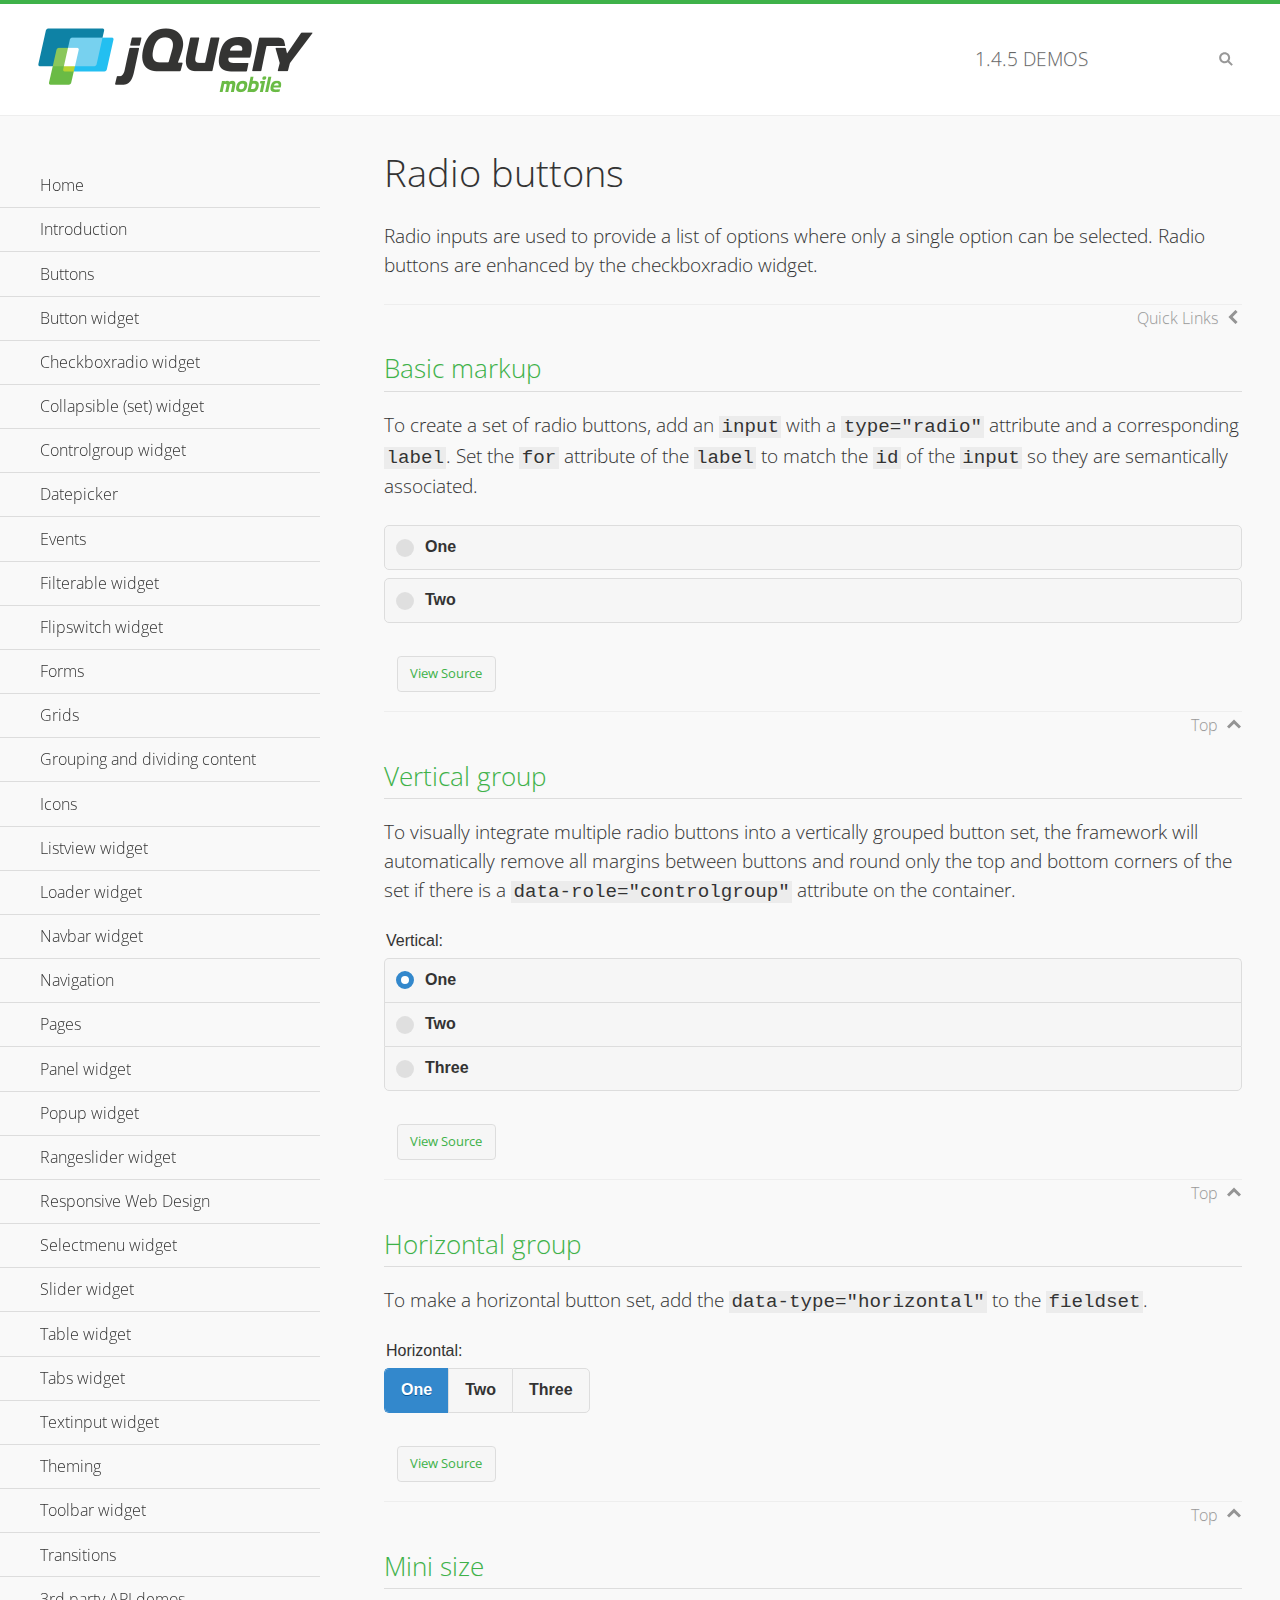
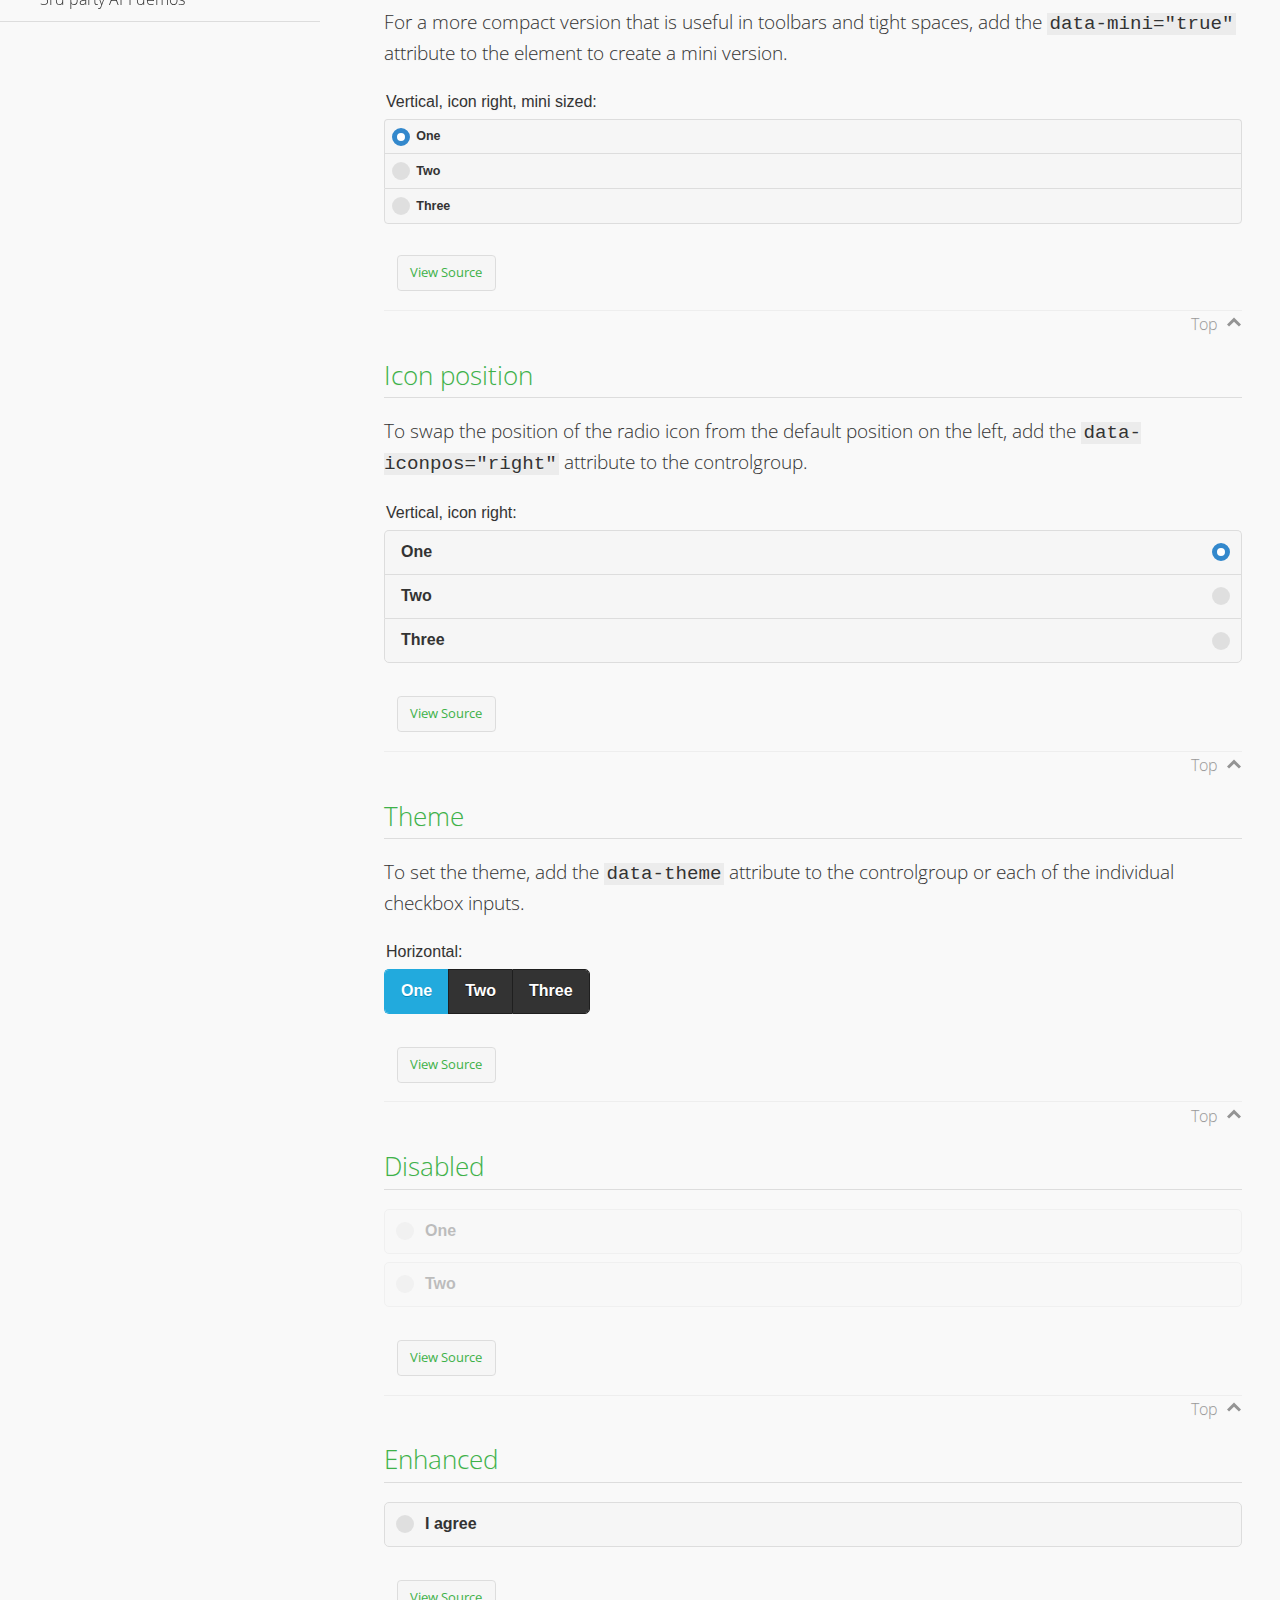
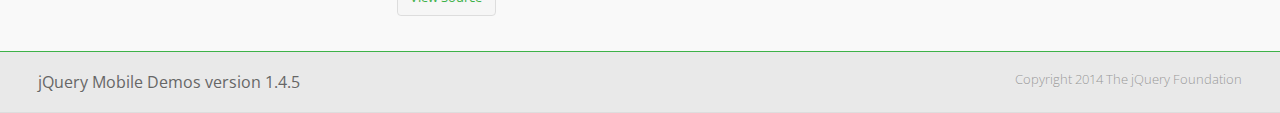
<file: MobileApp/libs/jquery-mobile/demos/checkboxradio-radio/index.html>
<!DOCTYPE html>
<html>
<head>
	<meta charset="utf-8">
	<meta name="viewport" content="width=device-width, initial-scale=1">
	<title>Radio buttons - jQuery Mobile Demos</title>
	<link rel="shortcut icon" href="../favicon.ico">
	<link rel="stylesheet" href="http://fonts.googleapis.com/css?family=Open+Sans:300,400,700">
	<link rel="stylesheet" href="../css/themes/default/jquery.mobile-1.4.5.min.css">
	<link rel="stylesheet" href="../_assets/css/jqm-demos.css">
	<script src="../js/jquery.js"></script>
	<script src="../_assets/js/index.js"></script>
	<script src="../js/jquery.mobile-1.4.5.min.js"></script>
</head>
<body>
<div data-role="page" class="jqm-demos" data-quicklinks="true">

	<div data-role="header" class="jqm-header">
		<h2><a href="../" title="jQuery Mobile Demos home"><img src="../_assets/img/jquery-logo.png" alt="jQuery Mobile"></a></h2>
		<p><span class="jqm-version"></span> Demos</p>
		<a href="#" class="jqm-navmenu-link ui-btn ui-btn-icon-notext ui-corner-all ui-icon-bars ui-nodisc-icon ui-alt-icon ui-btn-left">Menu</a>
		<a href="#" class="jqm-search-link ui-btn ui-btn-icon-notext ui-corner-all ui-icon-search ui-nodisc-icon ui-alt-icon ui-btn-right">Search</a>
	</div><!-- /header -->

	<div role="main" class="ui-content jqm-content">

		<h1>Radio buttons</h1>

		<p>Radio inputs are used to provide a list of options where only a single option can be selected. Radio buttons are enhanced by the checkboxradio widget.</p>

		<h2>Basic markup</h2>

		<p>To create a set of radio buttons, add an <code>input</code> with a <code>type="radio"</code> attribute and a corresponding <code>label</code>. Set the <code>for</code> attribute of the <code>label</code> to match the <code>id</code> of the <code>input</code> so they are semantically associated.</p>

		<div data-demo-html="true">
			<form>
				<label>
					<input type="radio" name="radio-choice-0" id="radio-choice-0a">One
				</label>

				<label for="radio-choice-0b">Two</label>
				<input type="radio" name="radio-choice-0" id="radio-choice-0b" class="custom">
			</form>
		</div><!--/demo-html -->

		<h2>Vertical group</h2>

		<p>To visually integrate multiple radio buttons into a vertically grouped button set, the framework will automatically remove all margins between buttons and round only the top and bottom corners of the set if there is a <code> data-role="controlgroup"</code> attribute on the container.</p>

		<div data-demo-html="true">
			<form>
					<fieldset data-role="controlgroup">
					<legend>Vertical:</legend>
					<input type="radio" name="radio-choice-v-2" id="radio-choice-v-2a" value="on" checked="checked">
					<label for="radio-choice-v-2a">One</label>
					<input type="radio" name="radio-choice-v-2" id="radio-choice-v-2b" value="off">
					<label for="radio-choice-v-2b">Two</label>
					<input type="radio" name="radio-choice-v-2" id="radio-choice-v-2c" value="other">
					<label for="radio-choice-v-2c">Three</label>
				</fieldset>
			</form>
		</div><!--/demo-html -->

		<h2>Horizontal group</h2>

		<p>To make a horizontal button set, add the <code> data-type="horizontal"</code> to the <code>fieldset</code>.</p>

		<div data-demo-html="true">
			<form>
				<fieldset data-role="controlgroup" data-type="horizontal">
					<legend>Horizontal:</legend>
					<input type="radio" name="radio-choice-h-2" id="radio-choice-h-2a" value="on" checked="checked">
					<label for="radio-choice-h-2a">One</label>
					<input type="radio" name="radio-choice-h-2" id="radio-choice-h-2b" value="off">
					<label for="radio-choice-h-2b">Two</label>
					<input type="radio" name="radio-choice-h-2" id="radio-choice-h-2c" value="other">
					<label for="radio-choice-h-2c">Three</label>
				</fieldset>
			</form>
		</div><!--/demo-html -->

		<h2>Mini size</h2>

		<p>For a more compact version that is useful in toolbars and tight spaces, add the <code>data-mini="true"</code> attribute to the element to create a mini version. </p>

		<div data-demo-html="true">
			<form>
				<fieldset data-role="controlgroup" data-mini="true">
					<legend>Vertical, icon right, mini sized:</legend>
					<input type="radio" name="radio-choice-v-6" id="radio-choice-v-6a" value="on" checked="checked">
					<label for="radio-choice-v-6a">One</label>
					<input type="radio" name="radio-choice-v-6" id="radio-choice-v-6b" value="off">
					<label for="radio-choice-v-6b">Two</label>
					<input type="radio" name="radio-choice-v-6" id="radio-choice-v-6c" value="other">
					<label for="radio-choice-v-6c">Three</label>
				</fieldset>
			</form>
		</div><!--/demo-html -->

		<h2>Icon position</h2>

		<p>To swap the position of the radio icon from the default position on the left, add the <code>data-iconpos="right"</code> attribute to the controlgroup.</p>

		<div data-demo-html="true">
			<form>
				<fieldset data-role="controlgroup" data-iconpos="right">
					<legend>Vertical, icon right:</legend>
					<input type="radio" name="radio-choice-w-6" id="radio-choice-w-6a" value="on" checked="checked">
					<label for="radio-choice-w-6a">One</label>
					<input type="radio" name="radio-choice-w-6" id="radio-choice-w-6b" value="off">
					<label for="radio-choice-w-6b">Two</label>
					<input type="radio" name="radio-choice-w-6" id="radio-choice-w-6c" value="other">
					<label for="radio-choice-w-6c">Three</label>
				</fieldset>
			</form>
		</div><!--/demo-html -->

		<h2>Theme</h2>

		<p>To set the theme, add the <code>data-theme</code> attribute to the controlgroup or each of the individual checkbox inputs.</p>

		<div data-demo-html="true">
			<form>
				<fieldset data-role="controlgroup" data-theme="b" data-type="horizontal">
					<legend>Horizontal:</legend>
					<input type="radio" name="radio-choice-t-6" id="radio-choice-t-6a" value="on" checked="checked">
					<label for="radio-choice-t-6a">One</label>
					<input type="radio" name="radio-choice-t-6" id="radio-choice-t-6b" value="off">
					<label for="radio-choice-t-6b">Two</label>
					<input type="radio" name="radio-choice-t-6" id="radio-choice-t-6c" value="other">
					<label for="radio-choice-t-6c">Three</label>
				</fieldset>
			</form>
		</div><!--/demo-html -->

		<h2>Disabled</h2>

		<div data-demo-html="true">
			<form>
				<label>
					<input type="radio" name="radio-choice-7" id="radio-choice-7a" disabled="disabled">One
				</label>
				<label for="radio-choice-7b">Two</label>
				<input type="radio" name="radio-choice-7" id="radio-choice-7b" disabled="disabled">
			</form>
		</div><!--/demo-html -->

		<h2>Enhanced</h2>

		<div data-demo-html="true">
			<div class="ui-radio">
				<label for="radio-enhanced" class="ui-btn ui-corner-all ui-btn-inherit ui-btn-icon-left ui-radio-off">I agree</label>
				<input type="radio" name="radio-enhanced" id="radio-enhanced" data-enhanced="true">
			</div>
		</div><!--/demo-html -->

	</div><!-- /content -->
	    <div data-role="panel" class="jqm-navmenu-panel" data-position="left" data-display="overlay" data-theme="a">
	    	<ul class="jqm-list ui-alt-icon ui-nodisc-icon">
<li data-filtertext="demos homepage" data-icon="home"><a href=".././">Home</a></li>
<li data-filtertext="introduction overview getting started"><a href="../intro/" data-ajax="false">Introduction</a></li>
<li data-filtertext="buttons button markup buttonmarkup method anchor link button element"><a href="../button-markup/" data-ajax="false">Buttons</a></li>
<li data-filtertext="form button widget input button submit reset"><a href="../button/" data-ajax="false">Button widget</a></li>
<li data-role="collapsible" data-enhanced="true" data-collapsed-icon="carat-d" data-expanded-icon="carat-u" data-iconpos="right" data-inset="false" class="ui-collapsible ui-collapsible-themed-content ui-collapsible-collapsed">
	<h3 class="ui-collapsible-heading ui-collapsible-heading-collapsed">
		<a href="#" class="ui-collapsible-heading-toggle ui-btn ui-btn-icon-right ui-btn-inherit ui-icon-carat-d">
		    Checkboxradio widget<span class="ui-collapsible-heading-status"> click to expand contents</span>
		</a>
	</h3>
	<div class="ui-collapsible-content ui-body-inherit ui-collapsible-content-collapsed" aria-hidden="true">
		<ul>
			<li data-filtertext="form checkboxradio widget checkbox input checkboxes controlgroups"><a href="../checkboxradio-checkbox/" data-ajax="false">Checkboxes</a></li>
			<li data-filtertext="form checkboxradio widget radio input radio buttons controlgroups"><a href="../checkboxradio-radio/" data-ajax="false">Radio buttons</a></li>
		</ul>
	</div>
</li>
<li data-role="collapsible" data-enhanced="true" data-collapsed-icon="carat-d" data-expanded-icon="carat-u" data-iconpos="right" data-inset="false" class="ui-collapsible ui-collapsible-themed-content ui-collapsible-collapsed">
	<h3 class="ui-collapsible-heading ui-collapsible-heading-collapsed">
		<a href="#" class="ui-collapsible-heading-toggle ui-btn ui-btn-icon-right ui-btn-inherit ui-icon-carat-d">
			Collapsible (set) widget<span class="ui-collapsible-heading-status"> click to expand contents</span>
		</a>
	</h3>
	<div class="ui-collapsible-content ui-body-inherit ui-collapsible-content-collapsed" aria-hidden="true">
		<ul>
			<li data-filtertext="collapsibles content formatting"><a href="../collapsible/" data-ajax="false">Collapsible</a></li>
			<li data-filtertext="dynamic collapsible set accordion append expand"><a href="../collapsible-dynamic/" data-ajax="false">Dynamic collapsibles</a></li>
			<li data-filtertext="accordions collapsible set widget content formatting grouped collapsibles"><a href="../collapsibleset/" data-ajax="false">Collapsible set</a></li>
		</ul>
	</div>
</li>
<li data-role="collapsible" data-enhanced="true" data-collapsed-icon="carat-d" data-expanded-icon="carat-u" data-iconpos="right" data-inset="false" class="ui-collapsible ui-collapsible-themed-content ui-collapsible-collapsed">
	<h3 class="ui-collapsible-heading ui-collapsible-heading-collapsed">
		<a href="#" class="ui-collapsible-heading-toggle ui-btn ui-btn-icon-right ui-btn-inherit ui-icon-carat-d">
			Controlgroup widget<span class="ui-collapsible-heading-status"> click to expand contents</span>
		</a>
	</h3>
	<div class="ui-collapsible-content ui-body-inherit ui-collapsible-content-collapsed" aria-hidden="true">
		<ul>
			<li data-filtertext="controlgroups selectmenu checkboxradio input grouped buttons horizontal vertical"><a href="../controlgroup/" data-ajax="false">Controlgroup</a></li>
			<li data-filtertext="dynamic controlgroup dynamically add buttons"><a href="../controlgroup-dynamic/" data-ajax="false">Dynamic controlgroups</a></li>
		</ul>
	</div>
</li>
<li data-filtertext="form datepicker widget date input"><a href="../datepicker/" data-ajax="false">Datepicker</a></li>
<li data-role="collapsible" data-enhanced="true" data-collapsed-icon="carat-d" data-expanded-icon="carat-u" data-iconpos="right" data-inset="false" class="ui-collapsible ui-collapsible-themed-content ui-collapsible-collapsed">
	<h3 class="ui-collapsible-heading ui-collapsible-heading-collapsed">
		<a href="#" class="ui-collapsible-heading-toggle ui-btn ui-btn-icon-right ui-btn-inherit ui-icon-carat-d">
			Events<span class="ui-collapsible-heading-status"> click to expand contents</span>
		</a>
	</h3>
	<div class="ui-collapsible-content ui-body-inherit ui-collapsible-content-collapsed" aria-hidden="true">
		<ul>
			<li data-filtertext="swipe to delete list items listviews swipe events"><a href="../swipe-list/" data-ajax="false">Swipe list items</a></li>
			<li data-filtertext="swipe to navigate swipe page navigation swipe events"><a href="../swipe-page/" data-ajax="false">Swipe page navigation</a></li>
		</ul>
	</div>
</li>
<li data-filtertext="filterable filter elements sorting searching listview table"><a href="../filterable/" data-ajax="false">Filterable widget</a></li>
<li data-filtertext="form flipswitch widget flip toggle switch binary select checkbox input"><a href="../flipswitch/" data-ajax="false">Flipswitch widget</a></li>
<li data-role="collapsible" data-enhanced="true" data-collapsed-icon="carat-d" data-expanded-icon="carat-u" data-iconpos="right" data-inset="false" class="ui-collapsible ui-collapsible-themed-content ui-collapsible-collapsed">
	<h3 class="ui-collapsible-heading ui-collapsible-heading-collapsed">
		<a href="#" class="ui-collapsible-heading-toggle ui-btn ui-btn-icon-right ui-btn-inherit ui-icon-carat-d">
			Forms<span class="ui-collapsible-heading-status"> click to expand contents</span>
		</a>
	</h3>
	<div class="ui-collapsible-content ui-body-inherit ui-collapsible-content-collapsed" aria-hidden="true">
		<ul>
			<li data-filtertext="forms text checkbox radio range button submit reset inputs selects textarea slider flipswitch label form elements"><a href="../forms/" data-ajax="false">Forms</a></li>
			<li data-filtertext="form hide labels hidden accessible ui-hidden-accessible forms"><a href="../forms-label-hidden-accessible/" data-ajax="false">Hide labels</a></li>
			<li data-filtertext="form field containers fieldcontain ui-field-contain forms"><a href="../forms-field-contain/" data-ajax="false">Field containers</a></li>
			<li data-filtertext="forms disabled form elements"><a href="../forms-disabled/" data-ajax="false">Forms disabled</a></li>
			<li data-filtertext="forms gallery examples overview forms text checkbox radio range button submit reset inputs selects textarea slider flipswitch label form elements"><a href="../forms-gallery/" data-ajax="false">Forms gallery</a></li>
		</ul>
	</div>
</li>
<li data-role="collapsible" data-enhanced="true" data-collapsed-icon="carat-d" data-expanded-icon="carat-u" data-iconpos="right" data-inset="false" class="ui-collapsible ui-collapsible-themed-content ui-collapsible-collapsed">
	<h3 class="ui-collapsible-heading ui-collapsible-heading-collapsed">
		<a href="#" class="ui-collapsible-heading-toggle ui-btn ui-btn-icon-right ui-btn-inherit ui-icon-carat-d">
			Grids<span class="ui-collapsible-heading-status"> click to expand contents</span>
		</a>
	</h3>
	<div class="ui-collapsible-content ui-body-inherit ui-collapsible-content-collapsed" aria-hidden="true">
		<ul>
			<li data-filtertext="grids columns blocks content formatting rwd responsive css framework"><a href="../grids/" data-ajax="false">Grids</a></li>
			<li data-filtertext="buttons in grids css framework"><a href="../grids-buttons/" data-ajax="false">Buttons in grids</a></li>
			<li data-filtertext="custom responsive grids rwd css framework"><a href="../grids-custom-responsive/" data-ajax="false">Custom responsive grids</a></li>
		</ul>
	</div>
</li>
<li data-filtertext="blocks content formatting sections heading"><a href="../body-bar-classes/" data-ajax="false">Grouping and dividing content</a></li>
<li data-role="collapsible" data-enhanced="true" data-collapsed-icon="carat-d" data-expanded-icon="carat-u" data-iconpos="right" data-inset="false" class="ui-collapsible ui-collapsible-themed-content ui-collapsible-collapsed">
	<h3 class="ui-collapsible-heading ui-collapsible-heading-collapsed">
		<a href="#" class="ui-collapsible-heading-toggle ui-btn ui-btn-icon-right ui-btn-inherit ui-icon-carat-d">
			Icons<span class="ui-collapsible-heading-status"> click to expand contents</span>
		</a>
	</h3>
	<div class="ui-collapsible-content ui-body-inherit ui-collapsible-content-collapsed" aria-hidden="true">
		<ul>
			<li data-filtertext="button icons svg disc alt custom icon position"><a href="../icons/" data-ajax="false">Icons</a></li>
			<li data-filtertext=""><a href="../icons-grunticon/" data-ajax="false">Grunticon loader</a></li>
		</ul>
	</div>
</li>
<li data-role="collapsible" data-enhanced="true" data-collapsed-icon="carat-d" data-expanded-icon="carat-u" data-iconpos="right" data-inset="false" class="ui-collapsible ui-collapsible-themed-content ui-collapsible-collapsed">
	<h3 class="ui-collapsible-heading ui-collapsible-heading-collapsed">
		<a href="#" class="ui-collapsible-heading-toggle ui-btn ui-btn-icon-right ui-btn-inherit ui-icon-carat-d">
			Listview widget<span class="ui-collapsible-heading-status"> click to expand contents</span>
		</a>
	</h3>
	<div class="ui-collapsible-content ui-body-inherit ui-collapsible-content-collapsed" aria-hidden="true">
		<ul>
			<li data-filtertext="listview widget thumbnails icons nested split button collapsible ul ol"><a href="../listview/" data-ajax="false">Listview</a></li>
			<li data-filtertext="autocomplete filterable reveal listview filtertextbeforefilter placeholder"><a href="../listview-autocomplete/" data-ajax="false">Listview autocomplete</a></li>
			<li data-filtertext="autocomplete filterable reveal listview remote data filtertextbeforefilter placeholder"><a href="../listview-autocomplete-remote/" data-ajax="false">Listview autocomplete remote data</a></li>
			<li data-filtertext="autodividers anchor jump scroll linkbars listview lists ul ol"><a href="../listview-autodividers-linkbar/" data-ajax="false">Listview autodividers linkbar</a></li>
			<li data-filtertext="listview autodividers selector autodividersselector lists ul ol"><a href="../listview-autodividers-selector/" data-ajax="false">Listview autodividers selector</a></li>
			<li data-filtertext="listview nested list items"><a href="../listview-nested-lists/" data-ajax="false">Nested Listviews</a></li>
			<li data-filtertext="listview collapsible list items flat"><a href="../listview-collapsible-item-flat/" data-ajax="false">Listview collapsible list items (flat)</a></li>
			<li data-filtertext="listview collapsible list indented"><a href="../listview-collapsible-item-indented/" data-ajax="false">Listview collapsible list items (indented)</a></li>
			<li data-filtertext="grid listview responsive grids responsive listviews lists ul"><a href="../listview-grid/" data-ajax="false">Listview responsive grid</a></li>
		</ul>
	</div>
</li>
<li data-filtertext="loader widget page loading navigation overlay spinner"><a href="../loader/" data-ajax="false">Loader widget</a></li>
<li data-filtertext="navbar widget navmenu toolbars header footer"><a href="../navbar/" data-ajax="false">Navbar widget</a></li>
<li data-role="collapsible" data-enhanced="true" data-collapsed-icon="carat-d" data-expanded-icon="carat-u" data-iconpos="right" data-inset="false" class="ui-collapsible ui-collapsible-themed-content ui-collapsible-collapsed">
	<h3 class="ui-collapsible-heading ui-collapsible-heading-collapsed">
		<a href="#" class="ui-collapsible-heading-toggle ui-btn ui-btn-icon-right ui-btn-inherit ui-icon-carat-d">
			Navigation<span class="ui-collapsible-heading-status"> click to expand contents</span>
		</a>
	</h3>
	<div class="ui-collapsible-content ui-body-inherit ui-collapsible-content-collapsed" aria-hidden="true">
		<ul>
			<li data-filtertext="ajax navigation navigate widget history event method"><a href="../navigation/" data-ajax="false">Navigation</a></li>
			<li data-filtertext="linking pages page links navigation ajax prefetch cache"><a href="../navigation-linking-pages/" data-ajax="false">Linking pages</a></li>
			<!-- <li data-filtertext="php redirect server redirection server-side navigation"><a href="../navigation-php-redirect/" data-ajax="false">PHP redirect demo</a></li>-->
			<li data-filtertext="navigation redirection hash query"><a href="../navigation-hash-processing/" data-ajax="false">Hash processing demo</a></li>
			<li data-filtertext="navigation redirection hash query"><a href="../page-events/" data-ajax="false">Page Navigation Events</a></li>
		</ul>
	</div>
</li>
<li data-role="collapsible" data-enhanced="true" data-collapsed-icon="carat-d" data-expanded-icon="carat-u" data-iconpos="right" data-inset="false" class="ui-collapsible ui-collapsible-themed-content ui-collapsible-collapsed">
	<h3 class="ui-collapsible-heading ui-collapsible-heading-collapsed">
		<a href="#" class="ui-collapsible-heading-toggle ui-btn ui-btn-icon-right ui-btn-inherit ui-icon-carat-d">
			Pages<span class="ui-collapsible-heading-status"> click to expand contents</span>
		</a>
	</h3>
	<div class="ui-collapsible-content ui-body-inherit ui-collapsible-content-collapsed" aria-hidden="true">
		<ul>
			<li data-filtertext="pages page widget ajax navigation"><a href="../pages/" data-ajax="false">Pages</a></li>
			<li data-filtertext="single page"><a href="../pages-single-page/" data-ajax="false">Single page</a></li>
			<li data-filtertext="multipage multi-page page"><a href="../pages-multi-page/" data-ajax="false">Multi-page template</a></li>
			<li data-filtertext="dialog page widget modal popup"><a href="../pages-dialog/" data-ajax="false">Dialog page</a></li>
		</ul>
	</div>
</li>
<li data-role="collapsible" data-enhanced="true" data-collapsed-icon="carat-d" data-expanded-icon="carat-u" data-iconpos="right" data-inset="false" class="ui-collapsible ui-collapsible-themed-content ui-collapsible-collapsed">
	<h3 class="ui-collapsible-heading ui-collapsible-heading-collapsed">
		<a href="#" class="ui-collapsible-heading-toggle ui-btn ui-btn-icon-right ui-btn-inherit ui-icon-carat-d">
			Panel widget<span class="ui-collapsible-heading-status"> click to expand contents</span>
		</a>
	</h3>
	<div class="ui-collapsible-content ui-body-inherit ui-collapsible-content-collapsed" aria-hidden="true">
		<ul>
			<li data-filtertext="panel widget sliding panels reveal push overlay responsive"><a href="../panel/" data-ajax="false">Panel</a></li>
			<li data-filtertext=""><a href="../panel-external/" data-ajax="false">External panels</a></li>
			<li data-filtertext="panel "><a href="../panel-fixed/" data-ajax="false">Fixed panels</a></li>
			<li data-filtertext="panel slide panels sliding panels shadow rwd responsive breakpoint"><a href="../panel-responsive/" data-ajax="false">Panels responsive</a></li>
			<li data-filtertext="panel custom style custom panel width reveal shadow listview panel styling page background wrapper"><a href="../panel-styling/" data-ajax="false">Custom panel style</a></li>
			<li data-filtertext="panel open on swipe"><a href="../panel-swipe-open/" data-ajax="false">Panel open on swipe</a></li>
			<li data-filtertext="panels outside page internal external toolbars"><a href="../panel-external-internal/" data-ajax="false">Panel external and internal</a></li>
		</ul>
	</div>
</li>
<li data-role="collapsible" data-enhanced="true" data-collapsed-icon="carat-d" data-expanded-icon="carat-u" data-iconpos="right" data-inset="false" class="ui-collapsible ui-collapsible-themed-content ui-collapsible-collapsed">
	<h3 class="ui-collapsible-heading ui-collapsible-heading-collapsed">
		<a href="#" class="ui-collapsible-heading-toggle ui-btn ui-btn-icon-right ui-btn-inherit ui-icon-carat-d">
			Popup widget<span class="ui-collapsible-heading-status"> click to expand contents</span>
		</a>
	</h3>
	<div class="ui-collapsible-content ui-body-inherit ui-collapsible-content-collapsed" aria-hidden="true">
		<ul>
			<li data-filtertext="popup widget popups dialog modal transition tooltip lightbox form overlay screen flip pop fade transition"><a href="../popup/" data-ajax="false">Popup</a></li>
			<li data-filtertext="popup alignment position"><a href="../popup-alignment/" data-ajax="false">Popup alignment</a></li>
			<li data-filtertext="popup arrow size popups popover"><a href="../popup-arrow-size/" data-ajax="false">Popup arrow size</a></li>
			<li data-filtertext="dynamic popups popup images lightbox"><a href="../popup-dynamic/" data-ajax="false">Dynamic popups</a></li>
			<li data-filtertext="popups with iframes scaling"><a href="../popup-iframe/" data-ajax="false">Popups with iframes</a></li>
			<li data-filtertext="popup image scaling"><a href="../popup-image-scaling/" data-ajax="false">Popup image scaling</a></li>
			<li data-filtertext="external popup outside multi-page"><a href="../popup-outside-multipage/" data-ajax="false">Popup outside multi-page</a></li>
		</ul>
	</div>
</li>
<li data-filtertext="form rangeslider widget dual sliders dual handle sliders range input"><a href="../rangeslider/" data-ajax="false">Rangeslider widget</a></li>
<li data-filtertext="responsive web design rwd adaptive progressive enhancement PE accessible mobile breakpoints media query media queries"><a href="../rwd/" data-ajax="false">Responsive Web Design</a></li>
<li data-role="collapsible" data-enhanced="true" data-collapsed-icon="carat-d" data-expanded-icon="carat-u" data-iconpos="right" data-inset="false" class="ui-collapsible ui-collapsible-themed-content ui-collapsible-collapsed">
	<h3 class="ui-collapsible-heading ui-collapsible-heading-collapsed">
		<a href="#" class="ui-collapsible-heading-toggle ui-btn ui-btn-icon-right ui-btn-inherit ui-icon-carat-d">
			Selectmenu widget<span class="ui-collapsible-heading-status"> click to expand contents</span>
		</a>
	</h3>
	<div class="ui-collapsible-content ui-body-inherit ui-collapsible-content-collapsed" aria-hidden="true">
		<ul>
			<li data-filtertext="form selectmenu widget select input custom select menu selects"><a href="../selectmenu/" data-ajax="false">Selectmenu</a></li>
			<li data-filtertext="form custom select menu selectmenu widget custom menu option optgroup multiple selects"><a href="../selectmenu-custom/" data-ajax="false">Custom select menu</a></li>
			<li data-filtertext="filterable select filter popup dialog"><a href="../selectmenu-custom-filter/" data-ajax="false">Custom select menu with filter</a></li>
		</ul>
	</div>
</li>
<li data-role="collapsible" data-enhanced="true" data-collapsed-icon="carat-d" data-expanded-icon="carat-u" data-iconpos="right" data-inset="false" class="ui-collapsible ui-collapsible-themed-content ui-collapsible-collapsed">
	<h3 class="ui-collapsible-heading ui-collapsible-heading-collapsed">
		<a href="#" class="ui-collapsible-heading-toggle ui-btn ui-btn-icon-right ui-btn-inherit ui-icon-carat-d">
			Slider widget<span class="ui-collapsible-heading-status"> click to expand contents</span>
		</a>
	</h3>
	<div class="ui-collapsible-content ui-body-inherit ui-collapsible-content-collapsed" aria-hidden="true">
		<ul>
			<li data-filtertext="form slider widget range input single sliders"><a href="../slider/" data-ajax="false">Slider</a></li>
			<li data-filtertext="form slider widget flipswitch slider binary select flip toggle switch"><a href="../slider-flipswitch/" data-ajax="false">Slider flip toggle switch</a></li>
			<li data-filtertext="form slider tooltip handle value input range sliders"><a href="../slider-tooltip/" data-ajax="false">Slider tooltip</a></li>
		</ul>
	</div>
</li>
<li data-role="collapsible" data-enhanced="true" data-collapsed-icon="carat-d" data-expanded-icon="carat-u" data-iconpos="right" data-inset="false" class="ui-collapsible ui-collapsible-themed-content ui-collapsible-collapsed">
	<h3 class="ui-collapsible-heading ui-collapsible-heading-collapsed">
		<a href="#" class="ui-collapsible-heading-toggle ui-btn ui-btn-icon-right ui-btn-inherit ui-icon-carat-d">
			Table widget<span class="ui-collapsible-heading-status"> click to expand contents</span>
		</a>
	</h3>
	<div class="ui-collapsible-content ui-body-inherit ui-collapsible-content-collapsed" aria-hidden="true">
		<ul>
			<li data-filtertext="table widget reflow column toggle th td responsive tables rwd hide show tabular"><a href="../table-column-toggle/" data-ajax="false">Table Column Toggle</a></li>
			<li data-filtertext="table column toggle phone comparison demo"><a href="../table-column-toggle-example/" data-ajax="false">Table Column Toggle demo</a></li>
			<li data-filtertext="responsive tables table column toggle heading groups rwd breakpoint"><a href="../table-column-toggle-heading-groups/" data-ajax="false">Table Column Toggle heading groups</a></li>
			<li data-filtertext="responsive tables table column toggle hide rwd breakpoint customization options"><a href="../table-column-toggle-options/" data-ajax="false">Table Column Toggle options</a></li>
			<li data-filtertext="table reflow th td responsive rwd columns tabular"><a href="../table-reflow/" data-ajax="false">Table Reflow</a></li>
			<li data-filtertext="responsive tables table reflow heading groups rwd breakpoint"><a href="../table-reflow-heading-groups/" data-ajax="false">Table Reflow heading groups</a></li>
			<li data-filtertext="responsive tables table reflow stripes strokes table style"><a href="../table-reflow-stripes-strokes/" data-ajax="false">Table Reflow stripes and strokes</a></li>
			<li data-filtertext="responsive tables table reflow stack custom styles"><a href="../table-reflow-styling/" data-ajax="false">Table Reflow custom styles</a></li>
		</ul>
	</div>
</li>
<li data-filtertext="ui tabs widget"><a href="../tabs/" data-ajax="false">Tabs widget</a></li>
<li data-filtertext="form textinput widget text input textarea number date time tel email file color password"><a href="../textinput/" data-ajax="false">Textinput widget</a></li>
<li data-role="collapsible" data-enhanced="true" data-collapsed-icon="carat-d" data-expanded-icon="carat-u" data-iconpos="right" data-inset="false" class="ui-collapsible ui-collapsible-themed-content ui-collapsible-collapsed">
	<h3 class="ui-collapsible-heading ui-collapsible-heading-collapsed">
		<a href="#" class="ui-collapsible-heading-toggle ui-btn ui-btn-icon-right ui-btn-inherit ui-icon-carat-d">
			Theming<span class="ui-collapsible-heading-status"> click to expand contents</span>
		</a>
	</h3>
	<div class="ui-collapsible-content ui-body-inherit ui-collapsible-content-collapsed" aria-hidden="true">
		<ul>
			<li data-filtertext="default theme swatches theming style css"><a href="../theme-default/" data-ajax="false">Default theme</a></li>
			<li data-filtertext="classic theme old theme swatches theming style css"><a href="../theme-classic/" data-ajax="false">Classic theme</a></li>
		</ul>
	</div>
</li>
<li data-role="collapsible" data-enhanced="true" data-collapsed-icon="carat-d" data-expanded-icon="carat-u" data-iconpos="right" data-inset="false" class="ui-collapsible ui-collapsible-themed-content ui-collapsible-collapsed">
	<h3 class="ui-collapsible-heading ui-collapsible-heading-collapsed">
		<a href="#" class="ui-collapsible-heading-toggle ui-btn ui-btn-icon-right ui-btn-inherit ui-icon-carat-d">
			Toolbar widget<span class="ui-collapsible-heading-status"> click to expand contents</span>
		</a>
	</h3>
	<div class="ui-collapsible-content ui-body-inherit ui-collapsible-content-collapsed" aria-hidden="true">
		<ul>
			<li data-filtertext="toolbar widget header footer toolbars fixed fullscreen external sections"><a href="../toolbar/" data-ajax="false">Toolbar</a></li>
			<li data-filtertext="dynamic toolbars dynamically add toolbar header footer"><a href="../toolbar-dynamic/" data-ajax="false">Dynamic toolbars</a></li>
			<li data-filtertext="external toolbars header footer"><a href="../toolbar-external/" data-ajax="false">External toolbars</a></li>
			<li data-filtertext="fixed toolbars header footer"><a href="../toolbar-fixed/" data-ajax="false">Fixed toolbars</a></li>
			<li data-filtertext="fixed fullscreen toolbars header footer"><a href="../toolbar-fixed-fullscreen/" data-ajax="false">Fullscreen toolbars</a></li>
			<li data-filtertext="external fixed toolbars header footer"><a href="../toolbar-fixed-external/" data-ajax="false">Fixed external toolbars</a></li>
			<li data-filtertext="external persistent toolbars header footer navbar navmenu"><a href="../toolbar-fixed-persistent/" data-ajax="false">Persistent toolbars</a></li>
			<li data-filtertext="external ajax optimized toolbars persistent toolbars header footer navbar"><a href="../toolbar-fixed-persistent-optimized/" data-ajax="false">Ajax optimized toolbars</a></li>
			<li data-filtertext="form in toolbars header footer"><a href="../toolbar-fixed-forms/" data-ajax="false">Form in toolbar</a></li>
		</ul>
	</div>
</li>
<li data-filtertext="page transitions animated pages popup navigation flip slide fade pop"><a href="../transitions/" data-ajax="false">Transitions</a></li>
<li data-role="collapsible" data-enhanced="true" data-collapsed-icon="carat-d" data-expanded-icon="carat-u" data-iconpos="right" data-inset="false" class="ui-collapsible ui-collapsible-themed-content ui-collapsible-collapsed">
	<h3 class="ui-collapsible-heading ui-collapsible-heading-collapsed">
		<a href="#" class="ui-collapsible-heading-toggle ui-btn ui-btn-icon-right ui-btn-inherit ui-icon-carat-d">
			3rd party API demos<span class="ui-collapsible-heading-status"> click to expand contents</span>
		</a>
	</h3>
	<div class="ui-collapsible-content ui-body-inherit ui-collapsible-content-collapsed" aria-hidden="true">
		<ul>
			<li data-filtertext="backbone requirejs navigation router"><a href="../backbone-requirejs/" data-ajax="false">Backbone RequireJS</a></li>
			<li data-filtertext="google maps geolocation demo"><a href="../map-geolocation/" data-ajax="false">Google Maps geolocation</a></li>
			<li data-filtertext="google maps hybrid"><a href="../map-list-toggle/" data-ajax="false">Google Maps list toggle</a></li>
		</ul>
	</div>
</li>



		     </ul>
		</div><!-- /panel -->


	<div data-role="footer" data-position="fixed" data-tap-toggle="false" class="jqm-footer">
		<p>jQuery Mobile Demos version <span class="jqm-version"></span></p>
		<p>Copyright 2014 The jQuery Foundation</p>
	</div><!-- /footer -->
	<!-- TODO: This should become an external panel so we can add input to markup (unique ID) -->
    <div data-role="panel" class="jqm-search-panel" data-position="right" data-display="overlay" data-theme="a">
		<div class="jqm-search">
			<ul class="jqm-list" data-filter-placeholder="Search demos..." data-filter-reveal="true">
<li data-filtertext="demos homepage" data-icon="home"><a href=".././">Home</a></li>
<li data-filtertext="introduction overview getting started"><a href="../intro/" data-ajax="false">Introduction</a></li>
<li data-filtertext="buttons button markup buttonmarkup method anchor link button element"><a href="../button-markup/" data-ajax="false">Buttons</a></li>
<li data-filtertext="form button widget input button submit reset"><a href="../button/" data-ajax="false">Button widget</a></li>
<li data-role="collapsible" data-enhanced="true" data-collapsed-icon="carat-d" data-expanded-icon="carat-u" data-iconpos="right" data-inset="false" class="ui-collapsible ui-collapsible-themed-content ui-collapsible-collapsed">
	<h3 class="ui-collapsible-heading ui-collapsible-heading-collapsed">
		<a href="#" class="ui-collapsible-heading-toggle ui-btn ui-btn-icon-right ui-btn-inherit ui-icon-carat-d">
		    Checkboxradio widget<span class="ui-collapsible-heading-status"> click to expand contents</span>
		</a>
	</h3>
	<div class="ui-collapsible-content ui-body-inherit ui-collapsible-content-collapsed" aria-hidden="true">
		<ul>
			<li data-filtertext="form checkboxradio widget checkbox input checkboxes controlgroups"><a href="../checkboxradio-checkbox/" data-ajax="false">Checkboxes</a></li>
			<li data-filtertext="form checkboxradio widget radio input radio buttons controlgroups"><a href="../checkboxradio-radio/" data-ajax="false">Radio buttons</a></li>
		</ul>
	</div>
</li>
<li data-role="collapsible" data-enhanced="true" data-collapsed-icon="carat-d" data-expanded-icon="carat-u" data-iconpos="right" data-inset="false" class="ui-collapsible ui-collapsible-themed-content ui-collapsible-collapsed">
	<h3 class="ui-collapsible-heading ui-collapsible-heading-collapsed">
		<a href="#" class="ui-collapsible-heading-toggle ui-btn ui-btn-icon-right ui-btn-inherit ui-icon-carat-d">
			Collapsible (set) widget<span class="ui-collapsible-heading-status"> click to expand contents</span>
		</a>
	</h3>
	<div class="ui-collapsible-content ui-body-inherit ui-collapsible-content-collapsed" aria-hidden="true">
		<ul>
			<li data-filtertext="collapsibles content formatting"><a href="../collapsible/" data-ajax="false">Collapsible</a></li>
			<li data-filtertext="dynamic collapsible set accordion append expand"><a href="../collapsible-dynamic/" data-ajax="false">Dynamic collapsibles</a></li>
			<li data-filtertext="accordions collapsible set widget content formatting grouped collapsibles"><a href="../collapsibleset/" data-ajax="false">Collapsible set</a></li>
		</ul>
	</div>
</li>
<li data-role="collapsible" data-enhanced="true" data-collapsed-icon="carat-d" data-expanded-icon="carat-u" data-iconpos="right" data-inset="false" class="ui-collapsible ui-collapsible-themed-content ui-collapsible-collapsed">
	<h3 class="ui-collapsible-heading ui-collapsible-heading-collapsed">
		<a href="#" class="ui-collapsible-heading-toggle ui-btn ui-btn-icon-right ui-btn-inherit ui-icon-carat-d">
			Controlgroup widget<span class="ui-collapsible-heading-status"> click to expand contents</span>
		</a>
	</h3>
	<div class="ui-collapsible-content ui-body-inherit ui-collapsible-content-collapsed" aria-hidden="true">
		<ul>
			<li data-filtertext="controlgroups selectmenu checkboxradio input grouped buttons horizontal vertical"><a href="../controlgroup/" data-ajax="false">Controlgroup</a></li>
			<li data-filtertext="dynamic controlgroup dynamically add buttons"><a href="../controlgroup-dynamic/" data-ajax="false">Dynamic controlgroups</a></li>
		</ul>
	</div>
</li>
<li data-filtertext="form datepicker widget date input"><a href="../datepicker/" data-ajax="false">Datepicker</a></li>
<li data-role="collapsible" data-enhanced="true" data-collapsed-icon="carat-d" data-expanded-icon="carat-u" data-iconpos="right" data-inset="false" class="ui-collapsible ui-collapsible-themed-content ui-collapsible-collapsed">
	<h3 class="ui-collapsible-heading ui-collapsible-heading-collapsed">
		<a href="#" class="ui-collapsible-heading-toggle ui-btn ui-btn-icon-right ui-btn-inherit ui-icon-carat-d">
			Events<span class="ui-collapsible-heading-status"> click to expand contents</span>
		</a>
	</h3>
	<div class="ui-collapsible-content ui-body-inherit ui-collapsible-content-collapsed" aria-hidden="true">
		<ul>
			<li data-filtertext="swipe to delete list items listviews swipe events"><a href="../swipe-list/" data-ajax="false">Swipe list items</a></li>
			<li data-filtertext="swipe to navigate swipe page navigation swipe events"><a href="../swipe-page/" data-ajax="false">Swipe page navigation</a></li>
		</ul>
	</div>
</li>
<li data-filtertext="filterable filter elements sorting searching listview table"><a href="../filterable/" data-ajax="false">Filterable widget</a></li>
<li data-filtertext="form flipswitch widget flip toggle switch binary select checkbox input"><a href="../flipswitch/" data-ajax="false">Flipswitch widget</a></li>
<li data-role="collapsible" data-enhanced="true" data-collapsed-icon="carat-d" data-expanded-icon="carat-u" data-iconpos="right" data-inset="false" class="ui-collapsible ui-collapsible-themed-content ui-collapsible-collapsed">
	<h3 class="ui-collapsible-heading ui-collapsible-heading-collapsed">
		<a href="#" class="ui-collapsible-heading-toggle ui-btn ui-btn-icon-right ui-btn-inherit ui-icon-carat-d">
			Forms<span class="ui-collapsible-heading-status"> click to expand contents</span>
		</a>
	</h3>
	<div class="ui-collapsible-content ui-body-inherit ui-collapsible-content-collapsed" aria-hidden="true">
		<ul>
			<li data-filtertext="forms text checkbox radio range button submit reset inputs selects textarea slider flipswitch label form elements"><a href="../forms/" data-ajax="false">Forms</a></li>
			<li data-filtertext="form hide labels hidden accessible ui-hidden-accessible forms"><a href="../forms-label-hidden-accessible/" data-ajax="false">Hide labels</a></li>
			<li data-filtertext="form field containers fieldcontain ui-field-contain forms"><a href="../forms-field-contain/" data-ajax="false">Field containers</a></li>
			<li data-filtertext="forms disabled form elements"><a href="../forms-disabled/" data-ajax="false">Forms disabled</a></li>
			<li data-filtertext="forms gallery examples overview forms text checkbox radio range button submit reset inputs selects textarea slider flipswitch label form elements"><a href="../forms-gallery/" data-ajax="false">Forms gallery</a></li>
		</ul>
	</div>
</li>
<li data-role="collapsible" data-enhanced="true" data-collapsed-icon="carat-d" data-expanded-icon="carat-u" data-iconpos="right" data-inset="false" class="ui-collapsible ui-collapsible-themed-content ui-collapsible-collapsed">
	<h3 class="ui-collapsible-heading ui-collapsible-heading-collapsed">
		<a href="#" class="ui-collapsible-heading-toggle ui-btn ui-btn-icon-right ui-btn-inherit ui-icon-carat-d">
			Grids<span class="ui-collapsible-heading-status"> click to expand contents</span>
		</a>
	</h3>
	<div class="ui-collapsible-content ui-body-inherit ui-collapsible-content-collapsed" aria-hidden="true">
		<ul>
			<li data-filtertext="grids columns blocks content formatting rwd responsive css framework"><a href="../grids/" data-ajax="false">Grids</a></li>
			<li data-filtertext="buttons in grids css framework"><a href="../grids-buttons/" data-ajax="false">Buttons in grids</a></li>
			<li data-filtertext="custom responsive grids rwd css framework"><a href="../grids-custom-responsive/" data-ajax="false">Custom responsive grids</a></li>
		</ul>
	</div>
</li>
<li data-filtertext="blocks content formatting sections heading"><a href="../body-bar-classes/" data-ajax="false">Grouping and dividing content</a></li>
<li data-role="collapsible" data-enhanced="true" data-collapsed-icon="carat-d" data-expanded-icon="carat-u" data-iconpos="right" data-inset="false" class="ui-collapsible ui-collapsible-themed-content ui-collapsible-collapsed">
	<h3 class="ui-collapsible-heading ui-collapsible-heading-collapsed">
		<a href="#" class="ui-collapsible-heading-toggle ui-btn ui-btn-icon-right ui-btn-inherit ui-icon-carat-d">
			Icons<span class="ui-collapsible-heading-status"> click to expand contents</span>
		</a>
	</h3>
	<div class="ui-collapsible-content ui-body-inherit ui-collapsible-content-collapsed" aria-hidden="true">
		<ul>
			<li data-filtertext="button icons svg disc alt custom icon position"><a href="../icons/" data-ajax="false">Icons</a></li>
			<li data-filtertext=""><a href="../icons-grunticon/" data-ajax="false">Grunticon loader</a></li>
		</ul>
	</div>
</li>
<li data-role="collapsible" data-enhanced="true" data-collapsed-icon="carat-d" data-expanded-icon="carat-u" data-iconpos="right" data-inset="false" class="ui-collapsible ui-collapsible-themed-content ui-collapsible-collapsed">
	<h3 class="ui-collapsible-heading ui-collapsible-heading-collapsed">
		<a href="#" class="ui-collapsible-heading-toggle ui-btn ui-btn-icon-right ui-btn-inherit ui-icon-carat-d">
			Listview widget<span class="ui-collapsible-heading-status"> click to expand contents</span>
		</a>
	</h3>
	<div class="ui-collapsible-content ui-body-inherit ui-collapsible-content-collapsed" aria-hidden="true">
		<ul>
			<li data-filtertext="listview widget thumbnails icons nested split button collapsible ul ol"><a href="../listview/" data-ajax="false">Listview</a></li>
			<li data-filtertext="autocomplete filterable reveal listview filtertextbeforefilter placeholder"><a href="../listview-autocomplete/" data-ajax="false">Listview autocomplete</a></li>
			<li data-filtertext="autocomplete filterable reveal listview remote data filtertextbeforefilter placeholder"><a href="../listview-autocomplete-remote/" data-ajax="false">Listview autocomplete remote data</a></li>
			<li data-filtertext="autodividers anchor jump scroll linkbars listview lists ul ol"><a href="../listview-autodividers-linkbar/" data-ajax="false">Listview autodividers linkbar</a></li>
			<li data-filtertext="listview autodividers selector autodividersselector lists ul ol"><a href="../listview-autodividers-selector/" data-ajax="false">Listview autodividers selector</a></li>
			<li data-filtertext="listview nested list items"><a href="../listview-nested-lists/" data-ajax="false">Nested Listviews</a></li>
			<li data-filtertext="listview collapsible list items flat"><a href="../listview-collapsible-item-flat/" data-ajax="false">Listview collapsible list items (flat)</a></li>
			<li data-filtertext="listview collapsible list indented"><a href="../listview-collapsible-item-indented/" data-ajax="false">Listview collapsible list items (indented)</a></li>
			<li data-filtertext="grid listview responsive grids responsive listviews lists ul"><a href="../listview-grid/" data-ajax="false">Listview responsive grid</a></li>
		</ul>
	</div>
</li>
<li data-filtertext="loader widget page loading navigation overlay spinner"><a href="../loader/" data-ajax="false">Loader widget</a></li>
<li data-filtertext="navbar widget navmenu toolbars header footer"><a href="../navbar/" data-ajax="false">Navbar widget</a></li>
<li data-role="collapsible" data-enhanced="true" data-collapsed-icon="carat-d" data-expanded-icon="carat-u" data-iconpos="right" data-inset="false" class="ui-collapsible ui-collapsible-themed-content ui-collapsible-collapsed">
	<h3 class="ui-collapsible-heading ui-collapsible-heading-collapsed">
		<a href="#" class="ui-collapsible-heading-toggle ui-btn ui-btn-icon-right ui-btn-inherit ui-icon-carat-d">
			Navigation<span class="ui-collapsible-heading-status"> click to expand contents</span>
		</a>
	</h3>
	<div class="ui-collapsible-content ui-body-inherit ui-collapsible-content-collapsed" aria-hidden="true">
		<ul>
			<li data-filtertext="ajax navigation navigate widget history event method"><a href="../navigation/" data-ajax="false">Navigation</a></li>
			<li data-filtertext="linking pages page links navigation ajax prefetch cache"><a href="../navigation-linking-pages/" data-ajax="false">Linking pages</a></li>
			<!-- <li data-filtertext="php redirect server redirection server-side navigation"><a href="../navigation-php-redirect/" data-ajax="false">PHP redirect demo</a></li>-->
			<li data-filtertext="navigation redirection hash query"><a href="../navigation-hash-processing/" data-ajax="false">Hash processing demo</a></li>
			<li data-filtertext="navigation redirection hash query"><a href="../page-events/" data-ajax="false">Page Navigation Events</a></li>
		</ul>
	</div>
</li>
<li data-role="collapsible" data-enhanced="true" data-collapsed-icon="carat-d" data-expanded-icon="carat-u" data-iconpos="right" data-inset="false" class="ui-collapsible ui-collapsible-themed-content ui-collapsible-collapsed">
	<h3 class="ui-collapsible-heading ui-collapsible-heading-collapsed">
		<a href="#" class="ui-collapsible-heading-toggle ui-btn ui-btn-icon-right ui-btn-inherit ui-icon-carat-d">
			Pages<span class="ui-collapsible-heading-status"> click to expand contents</span>
		</a>
	</h3>
	<div class="ui-collapsible-content ui-body-inherit ui-collapsible-content-collapsed" aria-hidden="true">
		<ul>
			<li data-filtertext="pages page widget ajax navigation"><a href="../pages/" data-ajax="false">Pages</a></li>
			<li data-filtertext="single page"><a href="../pages-single-page/" data-ajax="false">Single page</a></li>
			<li data-filtertext="multipage multi-page page"><a href="../pages-multi-page/" data-ajax="false">Multi-page template</a></li>
			<li data-filtertext="dialog page widget modal popup"><a href="../pages-dialog/" data-ajax="false">Dialog page</a></li>
		</ul>
	</div>
</li>
<li data-role="collapsible" data-enhanced="true" data-collapsed-icon="carat-d" data-expanded-icon="carat-u" data-iconpos="right" data-inset="false" class="ui-collapsible ui-collapsible-themed-content ui-collapsible-collapsed">
	<h3 class="ui-collapsible-heading ui-collapsible-heading-collapsed">
		<a href="#" class="ui-collapsible-heading-toggle ui-btn ui-btn-icon-right ui-btn-inherit ui-icon-carat-d">
			Panel widget<span class="ui-collapsible-heading-status"> click to expand contents</span>
		</a>
	</h3>
	<div class="ui-collapsible-content ui-body-inherit ui-collapsible-content-collapsed" aria-hidden="true">
		<ul>
			<li data-filtertext="panel widget sliding panels reveal push overlay responsive"><a href="../panel/" data-ajax="false">Panel</a></li>
			<li data-filtertext=""><a href="../panel-external/" data-ajax="false">External panels</a></li>
			<li data-filtertext="panel "><a href="../panel-fixed/" data-ajax="false">Fixed panels</a></li>
			<li data-filtertext="panel slide panels sliding panels shadow rwd responsive breakpoint"><a href="../panel-responsive/" data-ajax="false">Panels responsive</a></li>
			<li data-filtertext="panel custom style custom panel width reveal shadow listview panel styling page background wrapper"><a href="../panel-styling/" data-ajax="false">Custom panel style</a></li>
			<li data-filtertext="panel open on swipe"><a href="../panel-swipe-open/" data-ajax="false">Panel open on swipe</a></li>
			<li data-filtertext="panels outside page internal external toolbars"><a href="../panel-external-internal/" data-ajax="false">Panel external and internal</a></li>
		</ul>
	</div>
</li>
<li data-role="collapsible" data-enhanced="true" data-collapsed-icon="carat-d" data-expanded-icon="carat-u" data-iconpos="right" data-inset="false" class="ui-collapsible ui-collapsible-themed-content ui-collapsible-collapsed">
	<h3 class="ui-collapsible-heading ui-collapsible-heading-collapsed">
		<a href="#" class="ui-collapsible-heading-toggle ui-btn ui-btn-icon-right ui-btn-inherit ui-icon-carat-d">
			Popup widget<span class="ui-collapsible-heading-status"> click to expand contents</span>
		</a>
	</h3>
	<div class="ui-collapsible-content ui-body-inherit ui-collapsible-content-collapsed" aria-hidden="true">
		<ul>
			<li data-filtertext="popup widget popups dialog modal transition tooltip lightbox form overlay screen flip pop fade transition"><a href="../popup/" data-ajax="false">Popup</a></li>
			<li data-filtertext="popup alignment position"><a href="../popup-alignment/" data-ajax="false">Popup alignment</a></li>
			<li data-filtertext="popup arrow size popups popover"><a href="../popup-arrow-size/" data-ajax="false">Popup arrow size</a></li>
			<li data-filtertext="dynamic popups popup images lightbox"><a href="../popup-dynamic/" data-ajax="false">Dynamic popups</a></li>
			<li data-filtertext="popups with iframes scaling"><a href="../popup-iframe/" data-ajax="false">Popups with iframes</a></li>
			<li data-filtertext="popup image scaling"><a href="../popup-image-scaling/" data-ajax="false">Popup image scaling</a></li>
			<li data-filtertext="external popup outside multi-page"><a href="../popup-outside-multipage/" data-ajax="false">Popup outside multi-page</a></li>
		</ul>
	</div>
</li>
<li data-filtertext="form rangeslider widget dual sliders dual handle sliders range input"><a href="../rangeslider/" data-ajax="false">Rangeslider widget</a></li>
<li data-filtertext="responsive web design rwd adaptive progressive enhancement PE accessible mobile breakpoints media query media queries"><a href="../rwd/" data-ajax="false">Responsive Web Design</a></li>
<li data-role="collapsible" data-enhanced="true" data-collapsed-icon="carat-d" data-expanded-icon="carat-u" data-iconpos="right" data-inset="false" class="ui-collapsible ui-collapsible-themed-content ui-collapsible-collapsed">
	<h3 class="ui-collapsible-heading ui-collapsible-heading-collapsed">
		<a href="#" class="ui-collapsible-heading-toggle ui-btn ui-btn-icon-right ui-btn-inherit ui-icon-carat-d">
			Selectmenu widget<span class="ui-collapsible-heading-status"> click to expand contents</span>
		</a>
	</h3>
	<div class="ui-collapsible-content ui-body-inherit ui-collapsible-content-collapsed" aria-hidden="true">
		<ul>
			<li data-filtertext="form selectmenu widget select input custom select menu selects"><a href="../selectmenu/" data-ajax="false">Selectmenu</a></li>
			<li data-filtertext="form custom select menu selectmenu widget custom menu option optgroup multiple selects"><a href="../selectmenu-custom/" data-ajax="false">Custom select menu</a></li>
			<li data-filtertext="filterable select filter popup dialog"><a href="../selectmenu-custom-filter/" data-ajax="false">Custom select menu with filter</a></li>
		</ul>
	</div>
</li>
<li data-role="collapsible" data-enhanced="true" data-collapsed-icon="carat-d" data-expanded-icon="carat-u" data-iconpos="right" data-inset="false" class="ui-collapsible ui-collapsible-themed-content ui-collapsible-collapsed">
	<h3 class="ui-collapsible-heading ui-collapsible-heading-collapsed">
		<a href="#" class="ui-collapsible-heading-toggle ui-btn ui-btn-icon-right ui-btn-inherit ui-icon-carat-d">
			Slider widget<span class="ui-collapsible-heading-status"> click to expand contents</span>
		</a>
	</h3>
	<div class="ui-collapsible-content ui-body-inherit ui-collapsible-content-collapsed" aria-hidden="true">
		<ul>
			<li data-filtertext="form slider widget range input single sliders"><a href="../slider/" data-ajax="false">Slider</a></li>
			<li data-filtertext="form slider widget flipswitch slider binary select flip toggle switch"><a href="../slider-flipswitch/" data-ajax="false">Slider flip toggle switch</a></li>
			<li data-filtertext="form slider tooltip handle value input range sliders"><a href="../slider-tooltip/" data-ajax="false">Slider tooltip</a></li>
		</ul>
	</div>
</li>
<li data-role="collapsible" data-enhanced="true" data-collapsed-icon="carat-d" data-expanded-icon="carat-u" data-iconpos="right" data-inset="false" class="ui-collapsible ui-collapsible-themed-content ui-collapsible-collapsed">
	<h3 class="ui-collapsible-heading ui-collapsible-heading-collapsed">
		<a href="#" class="ui-collapsible-heading-toggle ui-btn ui-btn-icon-right ui-btn-inherit ui-icon-carat-d">
			Table widget<span class="ui-collapsible-heading-status"> click to expand contents</span>
		</a>
	</h3>
	<div class="ui-collapsible-content ui-body-inherit ui-collapsible-content-collapsed" aria-hidden="true">
		<ul>
			<li data-filtertext="table widget reflow column toggle th td responsive tables rwd hide show tabular"><a href="../table-column-toggle/" data-ajax="false">Table Column Toggle</a></li>
			<li data-filtertext="table column toggle phone comparison demo"><a href="../table-column-toggle-example/" data-ajax="false">Table Column Toggle demo</a></li>
			<li data-filtertext="responsive tables table column toggle heading groups rwd breakpoint"><a href="../table-column-toggle-heading-groups/" data-ajax="false">Table Column Toggle heading groups</a></li>
			<li data-filtertext="responsive tables table column toggle hide rwd breakpoint customization options"><a href="../table-column-toggle-options/" data-ajax="false">Table Column Toggle options</a></li>
			<li data-filtertext="table reflow th td responsive rwd columns tabular"><a href="../table-reflow/" data-ajax="false">Table Reflow</a></li>
			<li data-filtertext="responsive tables table reflow heading groups rwd breakpoint"><a href="../table-reflow-heading-groups/" data-ajax="false">Table Reflow heading groups</a></li>
			<li data-filtertext="responsive tables table reflow stripes strokes table style"><a href="../table-reflow-stripes-strokes/" data-ajax="false">Table Reflow stripes and strokes</a></li>
			<li data-filtertext="responsive tables table reflow stack custom styles"><a href="../table-reflow-styling/" data-ajax="false">Table Reflow custom styles</a></li>
		</ul>
	</div>
</li>
<li data-filtertext="ui tabs widget"><a href="../tabs/" data-ajax="false">Tabs widget</a></li>
<li data-filtertext="form textinput widget text input textarea number date time tel email file color password"><a href="../textinput/" data-ajax="false">Textinput widget</a></li>
<li data-role="collapsible" data-enhanced="true" data-collapsed-icon="carat-d" data-expanded-icon="carat-u" data-iconpos="right" data-inset="false" class="ui-collapsible ui-collapsible-themed-content ui-collapsible-collapsed">
	<h3 class="ui-collapsible-heading ui-collapsible-heading-collapsed">
		<a href="#" class="ui-collapsible-heading-toggle ui-btn ui-btn-icon-right ui-btn-inherit ui-icon-carat-d">
			Theming<span class="ui-collapsible-heading-status"> click to expand contents</span>
		</a>
	</h3>
	<div class="ui-collapsible-content ui-body-inherit ui-collapsible-content-collapsed" aria-hidden="true">
		<ul>
			<li data-filtertext="default theme swatches theming style css"><a href="../theme-default/" data-ajax="false">Default theme</a></li>
			<li data-filtertext="classic theme old theme swatches theming style css"><a href="../theme-classic/" data-ajax="false">Classic theme</a></li>
		</ul>
	</div>
</li>
<li data-role="collapsible" data-enhanced="true" data-collapsed-icon="carat-d" data-expanded-icon="carat-u" data-iconpos="right" data-inset="false" class="ui-collapsible ui-collapsible-themed-content ui-collapsible-collapsed">
	<h3 class="ui-collapsible-heading ui-collapsible-heading-collapsed">
		<a href="#" class="ui-collapsible-heading-toggle ui-btn ui-btn-icon-right ui-btn-inherit ui-icon-carat-d">
			Toolbar widget<span class="ui-collapsible-heading-status"> click to expand contents</span>
		</a>
	</h3>
	<div class="ui-collapsible-content ui-body-inherit ui-collapsible-content-collapsed" aria-hidden="true">
		<ul>
			<li data-filtertext="toolbar widget header footer toolbars fixed fullscreen external sections"><a href="../toolbar/" data-ajax="false">Toolbar</a></li>
			<li data-filtertext="dynamic toolbars dynamically add toolbar header footer"><a href="../toolbar-dynamic/" data-ajax="false">Dynamic toolbars</a></li>
			<li data-filtertext="external toolbars header footer"><a href="../toolbar-external/" data-ajax="false">External toolbars</a></li>
			<li data-filtertext="fixed toolbars header footer"><a href="../toolbar-fixed/" data-ajax="false">Fixed toolbars</a></li>
			<li data-filtertext="fixed fullscreen toolbars header footer"><a href="../toolbar-fixed-fullscreen/" data-ajax="false">Fullscreen toolbars</a></li>
			<li data-filtertext="external fixed toolbars header footer"><a href="../toolbar-fixed-external/" data-ajax="false">Fixed external toolbars</a></li>
			<li data-filtertext="external persistent toolbars header footer navbar navmenu"><a href="../toolbar-fixed-persistent/" data-ajax="false">Persistent toolbars</a></li>
			<li data-filtertext="external ajax optimized toolbars persistent toolbars header footer navbar"><a href="../toolbar-fixed-persistent-optimized/" data-ajax="false">Ajax optimized toolbars</a></li>
			<li data-filtertext="form in toolbars header footer"><a href="../toolbar-fixed-forms/" data-ajax="false">Form in toolbar</a></li>
		</ul>
	</div>
</li>
<li data-filtertext="page transitions animated pages popup navigation flip slide fade pop"><a href="../transitions/" data-ajax="false">Transitions</a></li>
<li data-role="collapsible" data-enhanced="true" data-collapsed-icon="carat-d" data-expanded-icon="carat-u" data-iconpos="right" data-inset="false" class="ui-collapsible ui-collapsible-themed-content ui-collapsible-collapsed">
	<h3 class="ui-collapsible-heading ui-collapsible-heading-collapsed">
		<a href="#" class="ui-collapsible-heading-toggle ui-btn ui-btn-icon-right ui-btn-inherit ui-icon-carat-d">
			3rd party API demos<span class="ui-collapsible-heading-status"> click to expand contents</span>
		</a>
	</h3>
	<div class="ui-collapsible-content ui-body-inherit ui-collapsible-content-collapsed" aria-hidden="true">
		<ul>
			<li data-filtertext="backbone requirejs navigation router"><a href="../backbone-requirejs/" data-ajax="false">Backbone RequireJS</a></li>
			<li data-filtertext="google maps geolocation demo"><a href="../map-geolocation/" data-ajax="false">Google Maps geolocation</a></li>
			<li data-filtertext="google maps hybrid"><a href="../map-list-toggle/" data-ajax="false">Google Maps list toggle</a></li>
		</ul>
	</div>
</li>



			</ul>
		</div>
	</div><!-- /panel -->


</div><!-- /page -->

</body>
</html>
</file>
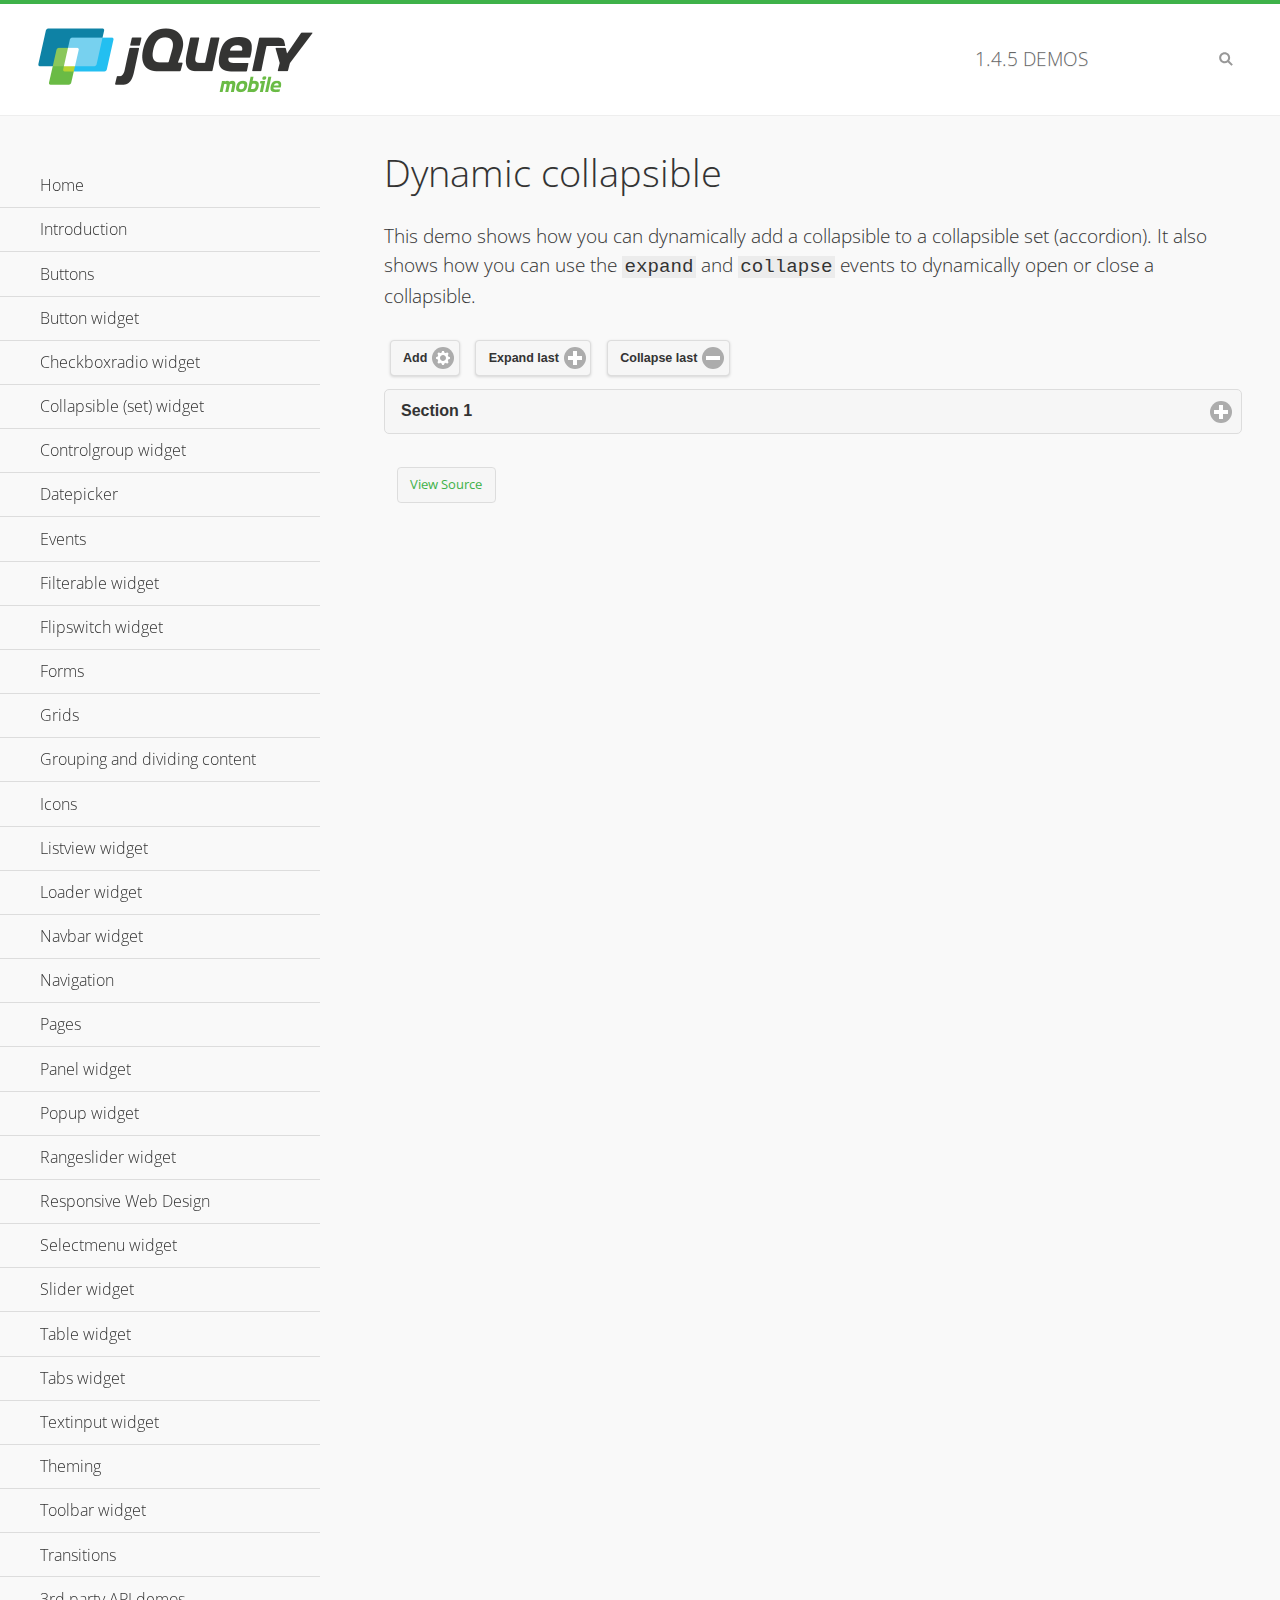
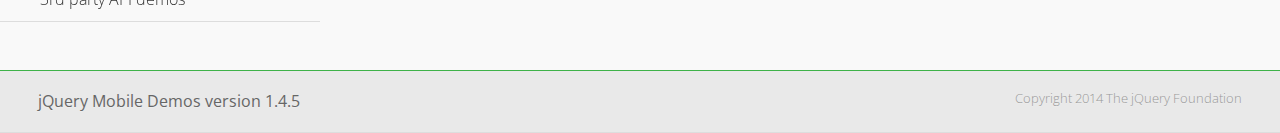
<file: MobileApp/libs/jquery-mobile/demos/collapsible-dynamic/index.html>
<!DOCTYPE html>
<html>
<head>
	<meta charset="utf-8">
	<meta name="viewport" content="width=device-width, initial-scale=1">
	<title>Dynamic collapsible - jQuery Mobile Demos</title>
	<link rel="shortcut icon" href="../favicon.ico">
    <link rel="stylesheet" href="http://fonts.googleapis.com/css?family=Open+Sans:300,400,700">
	<link rel="stylesheet" href="../css/themes/default/jquery.mobile-1.4.5.min.css">
	<link rel="stylesheet" href="../_assets/css/jqm-demos.css">
	<script src="../js/jquery.js"></script>
	<script src="../_assets/js/index.js"></script>
	<script src="../js/jquery.mobile-1.4.5.min.js"></script>
	<script>
		$( document ).on( "pagecreate", function() {
			var nextId = 1;

			$("#add").click(function() {
				nextId++;
				var content = "<div data-role='collapsible' id='set" + nextId + "'><h3>Section " + nextId + "</h3><p>I am the collapsible content in a set so this feels like an accordion. I am hidden by default because I have the 'collapsed' state; you need to expand the header to see me.</p></div>";

				$( "#set" ).append( content ).collapsibleset( "refresh" );
			});

			$( "#expand" ).click(function() {
				$("#set").children(":last").collapsible( "expand" );
			});

			$( "#collapse" ).click(function() {
				$( "#set" ).children( ":last" ).collapsible( "collapse" );
			});
		});
	</script>
</head>
<body>
<div data-role="page" class="jqm-demos">

	<div data-role="header" class="jqm-header">
		<h2><a href="../" title="jQuery Mobile Demos home"><img src="../_assets/img/jquery-logo.png" alt="jQuery Mobile"></a></h2>
		<p><span class="jqm-version"></span> Demos</p>
		<a href="#" class="jqm-navmenu-link ui-btn ui-btn-icon-notext ui-corner-all ui-icon-bars ui-nodisc-icon ui-alt-icon ui-btn-left">Menu</a>
		<a href="#" class="jqm-search-link ui-btn ui-btn-icon-notext ui-corner-all ui-icon-search ui-nodisc-icon ui-alt-icon ui-btn-right">Search</a>
	</div><!-- /header -->

	<div role="main" class="ui-content jqm-content">

        <h1>Dynamic collapsible</h1>

        <p>This demo shows how you can dynamically add a collapsible to a collapsible set (accordion). It also shows how you can use the <code>expand</code> and <code>collapse</code> events to dynamically open or close a collapsible.</p>

        <div data-demo-html="true" data-demo-js="true">
            <button type="button" data-icon="gear" data-iconpos="right" data-mini="true" data-inline="true" id="add">Add</button>
            <button type="button" data-icon="plus" data-iconpos="right" data-mini="true" data-inline="true" id="expand">Expand last</button>
            <button type="button" data-icon="minus" data-iconpos="right" data-mini="true" data-inline="true" id="collapse">Collapse last</button>

            <div data-role="collapsibleset" data-content-theme="a" data-iconpos="right" id="set">
                <div data-role="collapsible" id="set1" data-collapsed="true">
                    <h3>Section 1</h3>
                    <p>I'm the collapsible content.</p>
                </div>
            </div>

        </div><!--/demo-html -->

	</div><!-- /content -->
	    <div data-role="panel" class="jqm-navmenu-panel" data-position="left" data-display="overlay" data-theme="a">
	    	<ul class="jqm-list ui-alt-icon ui-nodisc-icon">
<li data-filtertext="demos homepage" data-icon="home"><a href=".././">Home</a></li>
<li data-filtertext="introduction overview getting started"><a href="../intro/" data-ajax="false">Introduction</a></li>
<li data-filtertext="buttons button markup buttonmarkup method anchor link button element"><a href="../button-markup/" data-ajax="false">Buttons</a></li>
<li data-filtertext="form button widget input button submit reset"><a href="../button/" data-ajax="false">Button widget</a></li>
<li data-role="collapsible" data-enhanced="true" data-collapsed-icon="carat-d" data-expanded-icon="carat-u" data-iconpos="right" data-inset="false" class="ui-collapsible ui-collapsible-themed-content ui-collapsible-collapsed">
	<h3 class="ui-collapsible-heading ui-collapsible-heading-collapsed">
		<a href="#" class="ui-collapsible-heading-toggle ui-btn ui-btn-icon-right ui-btn-inherit ui-icon-carat-d">
		    Checkboxradio widget<span class="ui-collapsible-heading-status"> click to expand contents</span>
		</a>
	</h3>
	<div class="ui-collapsible-content ui-body-inherit ui-collapsible-content-collapsed" aria-hidden="true">
		<ul>
			<li data-filtertext="form checkboxradio widget checkbox input checkboxes controlgroups"><a href="../checkboxradio-checkbox/" data-ajax="false">Checkboxes</a></li>
			<li data-filtertext="form checkboxradio widget radio input radio buttons controlgroups"><a href="../checkboxradio-radio/" data-ajax="false">Radio buttons</a></li>
		</ul>
	</div>
</li>
<li data-role="collapsible" data-enhanced="true" data-collapsed-icon="carat-d" data-expanded-icon="carat-u" data-iconpos="right" data-inset="false" class="ui-collapsible ui-collapsible-themed-content ui-collapsible-collapsed">
	<h3 class="ui-collapsible-heading ui-collapsible-heading-collapsed">
		<a href="#" class="ui-collapsible-heading-toggle ui-btn ui-btn-icon-right ui-btn-inherit ui-icon-carat-d">
			Collapsible (set) widget<span class="ui-collapsible-heading-status"> click to expand contents</span>
		</a>
	</h3>
	<div class="ui-collapsible-content ui-body-inherit ui-collapsible-content-collapsed" aria-hidden="true">
		<ul>
			<li data-filtertext="collapsibles content formatting"><a href="../collapsible/" data-ajax="false">Collapsible</a></li>
			<li data-filtertext="dynamic collapsible set accordion append expand"><a href="../collapsible-dynamic/" data-ajax="false">Dynamic collapsibles</a></li>
			<li data-filtertext="accordions collapsible set widget content formatting grouped collapsibles"><a href="../collapsibleset/" data-ajax="false">Collapsible set</a></li>
		</ul>
	</div>
</li>
<li data-role="collapsible" data-enhanced="true" data-collapsed-icon="carat-d" data-expanded-icon="carat-u" data-iconpos="right" data-inset="false" class="ui-collapsible ui-collapsible-themed-content ui-collapsible-collapsed">
	<h3 class="ui-collapsible-heading ui-collapsible-heading-collapsed">
		<a href="#" class="ui-collapsible-heading-toggle ui-btn ui-btn-icon-right ui-btn-inherit ui-icon-carat-d">
			Controlgroup widget<span class="ui-collapsible-heading-status"> click to expand contents</span>
		</a>
	</h3>
	<div class="ui-collapsible-content ui-body-inherit ui-collapsible-content-collapsed" aria-hidden="true">
		<ul>
			<li data-filtertext="controlgroups selectmenu checkboxradio input grouped buttons horizontal vertical"><a href="../controlgroup/" data-ajax="false">Controlgroup</a></li>
			<li data-filtertext="dynamic controlgroup dynamically add buttons"><a href="../controlgroup-dynamic/" data-ajax="false">Dynamic controlgroups</a></li>
		</ul>
	</div>
</li>
<li data-filtertext="form datepicker widget date input"><a href="../datepicker/" data-ajax="false">Datepicker</a></li>
<li data-role="collapsible" data-enhanced="true" data-collapsed-icon="carat-d" data-expanded-icon="carat-u" data-iconpos="right" data-inset="false" class="ui-collapsible ui-collapsible-themed-content ui-collapsible-collapsed">
	<h3 class="ui-collapsible-heading ui-collapsible-heading-collapsed">
		<a href="#" class="ui-collapsible-heading-toggle ui-btn ui-btn-icon-right ui-btn-inherit ui-icon-carat-d">
			Events<span class="ui-collapsible-heading-status"> click to expand contents</span>
		</a>
	</h3>
	<div class="ui-collapsible-content ui-body-inherit ui-collapsible-content-collapsed" aria-hidden="true">
		<ul>
			<li data-filtertext="swipe to delete list items listviews swipe events"><a href="../swipe-list/" data-ajax="false">Swipe list items</a></li>
			<li data-filtertext="swipe to navigate swipe page navigation swipe events"><a href="../swipe-page/" data-ajax="false">Swipe page navigation</a></li>
		</ul>
	</div>
</li>
<li data-filtertext="filterable filter elements sorting searching listview table"><a href="../filterable/" data-ajax="false">Filterable widget</a></li>
<li data-filtertext="form flipswitch widget flip toggle switch binary select checkbox input"><a href="../flipswitch/" data-ajax="false">Flipswitch widget</a></li>
<li data-role="collapsible" data-enhanced="true" data-collapsed-icon="carat-d" data-expanded-icon="carat-u" data-iconpos="right" data-inset="false" class="ui-collapsible ui-collapsible-themed-content ui-collapsible-collapsed">
	<h3 class="ui-collapsible-heading ui-collapsible-heading-collapsed">
		<a href="#" class="ui-collapsible-heading-toggle ui-btn ui-btn-icon-right ui-btn-inherit ui-icon-carat-d">
			Forms<span class="ui-collapsible-heading-status"> click to expand contents</span>
		</a>
	</h3>
	<div class="ui-collapsible-content ui-body-inherit ui-collapsible-content-collapsed" aria-hidden="true">
		<ul>
			<li data-filtertext="forms text checkbox radio range button submit reset inputs selects textarea slider flipswitch label form elements"><a href="../forms/" data-ajax="false">Forms</a></li>
			<li data-filtertext="form hide labels hidden accessible ui-hidden-accessible forms"><a href="../forms-label-hidden-accessible/" data-ajax="false">Hide labels</a></li>
			<li data-filtertext="form field containers fieldcontain ui-field-contain forms"><a href="../forms-field-contain/" data-ajax="false">Field containers</a></li>
			<li data-filtertext="forms disabled form elements"><a href="../forms-disabled/" data-ajax="false">Forms disabled</a></li>
			<li data-filtertext="forms gallery examples overview forms text checkbox radio range button submit reset inputs selects textarea slider flipswitch label form elements"><a href="../forms-gallery/" data-ajax="false">Forms gallery</a></li>
		</ul>
	</div>
</li>
<li data-role="collapsible" data-enhanced="true" data-collapsed-icon="carat-d" data-expanded-icon="carat-u" data-iconpos="right" data-inset="false" class="ui-collapsible ui-collapsible-themed-content ui-collapsible-collapsed">
	<h3 class="ui-collapsible-heading ui-collapsible-heading-collapsed">
		<a href="#" class="ui-collapsible-heading-toggle ui-btn ui-btn-icon-right ui-btn-inherit ui-icon-carat-d">
			Grids<span class="ui-collapsible-heading-status"> click to expand contents</span>
		</a>
	</h3>
	<div class="ui-collapsible-content ui-body-inherit ui-collapsible-content-collapsed" aria-hidden="true">
		<ul>
			<li data-filtertext="grids columns blocks content formatting rwd responsive css framework"><a href="../grids/" data-ajax="false">Grids</a></li>
			<li data-filtertext="buttons in grids css framework"><a href="../grids-buttons/" data-ajax="false">Buttons in grids</a></li>
			<li data-filtertext="custom responsive grids rwd css framework"><a href="../grids-custom-responsive/" data-ajax="false">Custom responsive grids</a></li>
		</ul>
	</div>
</li>
<li data-filtertext="blocks content formatting sections heading"><a href="../body-bar-classes/" data-ajax="false">Grouping and dividing content</a></li>
<li data-role="collapsible" data-enhanced="true" data-collapsed-icon="carat-d" data-expanded-icon="carat-u" data-iconpos="right" data-inset="false" class="ui-collapsible ui-collapsible-themed-content ui-collapsible-collapsed">
	<h3 class="ui-collapsible-heading ui-collapsible-heading-collapsed">
		<a href="#" class="ui-collapsible-heading-toggle ui-btn ui-btn-icon-right ui-btn-inherit ui-icon-carat-d">
			Icons<span class="ui-collapsible-heading-status"> click to expand contents</span>
		</a>
	</h3>
	<div class="ui-collapsible-content ui-body-inherit ui-collapsible-content-collapsed" aria-hidden="true">
		<ul>
			<li data-filtertext="button icons svg disc alt custom icon position"><a href="../icons/" data-ajax="false">Icons</a></li>
			<li data-filtertext=""><a href="../icons-grunticon/" data-ajax="false">Grunticon loader</a></li>
		</ul>
	</div>
</li>
<li data-role="collapsible" data-enhanced="true" data-collapsed-icon="carat-d" data-expanded-icon="carat-u" data-iconpos="right" data-inset="false" class="ui-collapsible ui-collapsible-themed-content ui-collapsible-collapsed">
	<h3 class="ui-collapsible-heading ui-collapsible-heading-collapsed">
		<a href="#" class="ui-collapsible-heading-toggle ui-btn ui-btn-icon-right ui-btn-inherit ui-icon-carat-d">
			Listview widget<span class="ui-collapsible-heading-status"> click to expand contents</span>
		</a>
	</h3>
	<div class="ui-collapsible-content ui-body-inherit ui-collapsible-content-collapsed" aria-hidden="true">
		<ul>
			<li data-filtertext="listview widget thumbnails icons nested split button collapsible ul ol"><a href="../listview/" data-ajax="false">Listview</a></li>
			<li data-filtertext="autocomplete filterable reveal listview filtertextbeforefilter placeholder"><a href="../listview-autocomplete/" data-ajax="false">Listview autocomplete</a></li>
			<li data-filtertext="autocomplete filterable reveal listview remote data filtertextbeforefilter placeholder"><a href="../listview-autocomplete-remote/" data-ajax="false">Listview autocomplete remote data</a></li>
			<li data-filtertext="autodividers anchor jump scroll linkbars listview lists ul ol"><a href="../listview-autodividers-linkbar/" data-ajax="false">Listview autodividers linkbar</a></li>
			<li data-filtertext="listview autodividers selector autodividersselector lists ul ol"><a href="../listview-autodividers-selector/" data-ajax="false">Listview autodividers selector</a></li>
			<li data-filtertext="listview nested list items"><a href="../listview-nested-lists/" data-ajax="false">Nested Listviews</a></li>
			<li data-filtertext="listview collapsible list items flat"><a href="../listview-collapsible-item-flat/" data-ajax="false">Listview collapsible list items (flat)</a></li>
			<li data-filtertext="listview collapsible list indented"><a href="../listview-collapsible-item-indented/" data-ajax="false">Listview collapsible list items (indented)</a></li>
			<li data-filtertext="grid listview responsive grids responsive listviews lists ul"><a href="../listview-grid/" data-ajax="false">Listview responsive grid</a></li>
		</ul>
	</div>
</li>
<li data-filtertext="loader widget page loading navigation overlay spinner"><a href="../loader/" data-ajax="false">Loader widget</a></li>
<li data-filtertext="navbar widget navmenu toolbars header footer"><a href="../navbar/" data-ajax="false">Navbar widget</a></li>
<li data-role="collapsible" data-enhanced="true" data-collapsed-icon="carat-d" data-expanded-icon="carat-u" data-iconpos="right" data-inset="false" class="ui-collapsible ui-collapsible-themed-content ui-collapsible-collapsed">
	<h3 class="ui-collapsible-heading ui-collapsible-heading-collapsed">
		<a href="#" class="ui-collapsible-heading-toggle ui-btn ui-btn-icon-right ui-btn-inherit ui-icon-carat-d">
			Navigation<span class="ui-collapsible-heading-status"> click to expand contents</span>
		</a>
	</h3>
	<div class="ui-collapsible-content ui-body-inherit ui-collapsible-content-collapsed" aria-hidden="true">
		<ul>
			<li data-filtertext="ajax navigation navigate widget history event method"><a href="../navigation/" data-ajax="false">Navigation</a></li>
			<li data-filtertext="linking pages page links navigation ajax prefetch cache"><a href="../navigation-linking-pages/" data-ajax="false">Linking pages</a></li>
			<!-- <li data-filtertext="php redirect server redirection server-side navigation"><a href="../navigation-php-redirect/" data-ajax="false">PHP redirect demo</a></li>-->
			<li data-filtertext="navigation redirection hash query"><a href="../navigation-hash-processing/" data-ajax="false">Hash processing demo</a></li>
			<li data-filtertext="navigation redirection hash query"><a href="../page-events/" data-ajax="false">Page Navigation Events</a></li>
		</ul>
	</div>
</li>
<li data-role="collapsible" data-enhanced="true" data-collapsed-icon="carat-d" data-expanded-icon="carat-u" data-iconpos="right" data-inset="false" class="ui-collapsible ui-collapsible-themed-content ui-collapsible-collapsed">
	<h3 class="ui-collapsible-heading ui-collapsible-heading-collapsed">
		<a href="#" class="ui-collapsible-heading-toggle ui-btn ui-btn-icon-right ui-btn-inherit ui-icon-carat-d">
			Pages<span class="ui-collapsible-heading-status"> click to expand contents</span>
		</a>
	</h3>
	<div class="ui-collapsible-content ui-body-inherit ui-collapsible-content-collapsed" aria-hidden="true">
		<ul>
			<li data-filtertext="pages page widget ajax navigation"><a href="../pages/" data-ajax="false">Pages</a></li>
			<li data-filtertext="single page"><a href="../pages-single-page/" data-ajax="false">Single page</a></li>
			<li data-filtertext="multipage multi-page page"><a href="../pages-multi-page/" data-ajax="false">Multi-page template</a></li>
			<li data-filtertext="dialog page widget modal popup"><a href="../pages-dialog/" data-ajax="false">Dialog page</a></li>
		</ul>
	</div>
</li>
<li data-role="collapsible" data-enhanced="true" data-collapsed-icon="carat-d" data-expanded-icon="carat-u" data-iconpos="right" data-inset="false" class="ui-collapsible ui-collapsible-themed-content ui-collapsible-collapsed">
	<h3 class="ui-collapsible-heading ui-collapsible-heading-collapsed">
		<a href="#" class="ui-collapsible-heading-toggle ui-btn ui-btn-icon-right ui-btn-inherit ui-icon-carat-d">
			Panel widget<span class="ui-collapsible-heading-status"> click to expand contents</span>
		</a>
	</h3>
	<div class="ui-collapsible-content ui-body-inherit ui-collapsible-content-collapsed" aria-hidden="true">
		<ul>
			<li data-filtertext="panel widget sliding panels reveal push overlay responsive"><a href="../panel/" data-ajax="false">Panel</a></li>
			<li data-filtertext=""><a href="../panel-external/" data-ajax="false">External panels</a></li>
			<li data-filtertext="panel "><a href="../panel-fixed/" data-ajax="false">Fixed panels</a></li>
			<li data-filtertext="panel slide panels sliding panels shadow rwd responsive breakpoint"><a href="../panel-responsive/" data-ajax="false">Panels responsive</a></li>
			<li data-filtertext="panel custom style custom panel width reveal shadow listview panel styling page background wrapper"><a href="../panel-styling/" data-ajax="false">Custom panel style</a></li>
			<li data-filtertext="panel open on swipe"><a href="../panel-swipe-open/" data-ajax="false">Panel open on swipe</a></li>
			<li data-filtertext="panels outside page internal external toolbars"><a href="../panel-external-internal/" data-ajax="false">Panel external and internal</a></li>
		</ul>
	</div>
</li>
<li data-role="collapsible" data-enhanced="true" data-collapsed-icon="carat-d" data-expanded-icon="carat-u" data-iconpos="right" data-inset="false" class="ui-collapsible ui-collapsible-themed-content ui-collapsible-collapsed">
	<h3 class="ui-collapsible-heading ui-collapsible-heading-collapsed">
		<a href="#" class="ui-collapsible-heading-toggle ui-btn ui-btn-icon-right ui-btn-inherit ui-icon-carat-d">
			Popup widget<span class="ui-collapsible-heading-status"> click to expand contents</span>
		</a>
	</h3>
	<div class="ui-collapsible-content ui-body-inherit ui-collapsible-content-collapsed" aria-hidden="true">
		<ul>
			<li data-filtertext="popup widget popups dialog modal transition tooltip lightbox form overlay screen flip pop fade transition"><a href="../popup/" data-ajax="false">Popup</a></li>
			<li data-filtertext="popup alignment position"><a href="../popup-alignment/" data-ajax="false">Popup alignment</a></li>
			<li data-filtertext="popup arrow size popups popover"><a href="../popup-arrow-size/" data-ajax="false">Popup arrow size</a></li>
			<li data-filtertext="dynamic popups popup images lightbox"><a href="../popup-dynamic/" data-ajax="false">Dynamic popups</a></li>
			<li data-filtertext="popups with iframes scaling"><a href="../popup-iframe/" data-ajax="false">Popups with iframes</a></li>
			<li data-filtertext="popup image scaling"><a href="../popup-image-scaling/" data-ajax="false">Popup image scaling</a></li>
			<li data-filtertext="external popup outside multi-page"><a href="../popup-outside-multipage/" data-ajax="false">Popup outside multi-page</a></li>
		</ul>
	</div>
</li>
<li data-filtertext="form rangeslider widget dual sliders dual handle sliders range input"><a href="../rangeslider/" data-ajax="false">Rangeslider widget</a></li>
<li data-filtertext="responsive web design rwd adaptive progressive enhancement PE accessible mobile breakpoints media query media queries"><a href="../rwd/" data-ajax="false">Responsive Web Design</a></li>
<li data-role="collapsible" data-enhanced="true" data-collapsed-icon="carat-d" data-expanded-icon="carat-u" data-iconpos="right" data-inset="false" class="ui-collapsible ui-collapsible-themed-content ui-collapsible-collapsed">
	<h3 class="ui-collapsible-heading ui-collapsible-heading-collapsed">
		<a href="#" class="ui-collapsible-heading-toggle ui-btn ui-btn-icon-right ui-btn-inherit ui-icon-carat-d">
			Selectmenu widget<span class="ui-collapsible-heading-status"> click to expand contents</span>
		</a>
	</h3>
	<div class="ui-collapsible-content ui-body-inherit ui-collapsible-content-collapsed" aria-hidden="true">
		<ul>
			<li data-filtertext="form selectmenu widget select input custom select menu selects"><a href="../selectmenu/" data-ajax="false">Selectmenu</a></li>
			<li data-filtertext="form custom select menu selectmenu widget custom menu option optgroup multiple selects"><a href="../selectmenu-custom/" data-ajax="false">Custom select menu</a></li>
			<li data-filtertext="filterable select filter popup dialog"><a href="../selectmenu-custom-filter/" data-ajax="false">Custom select menu with filter</a></li>
		</ul>
	</div>
</li>
<li data-role="collapsible" data-enhanced="true" data-collapsed-icon="carat-d" data-expanded-icon="carat-u" data-iconpos="right" data-inset="false" class="ui-collapsible ui-collapsible-themed-content ui-collapsible-collapsed">
	<h3 class="ui-collapsible-heading ui-collapsible-heading-collapsed">
		<a href="#" class="ui-collapsible-heading-toggle ui-btn ui-btn-icon-right ui-btn-inherit ui-icon-carat-d">
			Slider widget<span class="ui-collapsible-heading-status"> click to expand contents</span>
		</a>
	</h3>
	<div class="ui-collapsible-content ui-body-inherit ui-collapsible-content-collapsed" aria-hidden="true">
		<ul>
			<li data-filtertext="form slider widget range input single sliders"><a href="../slider/" data-ajax="false">Slider</a></li>
			<li data-filtertext="form slider widget flipswitch slider binary select flip toggle switch"><a href="../slider-flipswitch/" data-ajax="false">Slider flip toggle switch</a></li>
			<li data-filtertext="form slider tooltip handle value input range sliders"><a href="../slider-tooltip/" data-ajax="false">Slider tooltip</a></li>
		</ul>
	</div>
</li>
<li data-role="collapsible" data-enhanced="true" data-collapsed-icon="carat-d" data-expanded-icon="carat-u" data-iconpos="right" data-inset="false" class="ui-collapsible ui-collapsible-themed-content ui-collapsible-collapsed">
	<h3 class="ui-collapsible-heading ui-collapsible-heading-collapsed">
		<a href="#" class="ui-collapsible-heading-toggle ui-btn ui-btn-icon-right ui-btn-inherit ui-icon-carat-d">
			Table widget<span class="ui-collapsible-heading-status"> click to expand contents</span>
		</a>
	</h3>
	<div class="ui-collapsible-content ui-body-inherit ui-collapsible-content-collapsed" aria-hidden="true">
		<ul>
			<li data-filtertext="table widget reflow column toggle th td responsive tables rwd hide show tabular"><a href="../table-column-toggle/" data-ajax="false">Table Column Toggle</a></li>
			<li data-filtertext="table column toggle phone comparison demo"><a href="../table-column-toggle-example/" data-ajax="false">Table Column Toggle demo</a></li>
			<li data-filtertext="responsive tables table column toggle heading groups rwd breakpoint"><a href="../table-column-toggle-heading-groups/" data-ajax="false">Table Column Toggle heading groups</a></li>
			<li data-filtertext="responsive tables table column toggle hide rwd breakpoint customization options"><a href="../table-column-toggle-options/" data-ajax="false">Table Column Toggle options</a></li>
			<li data-filtertext="table reflow th td responsive rwd columns tabular"><a href="../table-reflow/" data-ajax="false">Table Reflow</a></li>
			<li data-filtertext="responsive tables table reflow heading groups rwd breakpoint"><a href="../table-reflow-heading-groups/" data-ajax="false">Table Reflow heading groups</a></li>
			<li data-filtertext="responsive tables table reflow stripes strokes table style"><a href="../table-reflow-stripes-strokes/" data-ajax="false">Table Reflow stripes and strokes</a></li>
			<li data-filtertext="responsive tables table reflow stack custom styles"><a href="../table-reflow-styling/" data-ajax="false">Table Reflow custom styles</a></li>
		</ul>
	</div>
</li>
<li data-filtertext="ui tabs widget"><a href="../tabs/" data-ajax="false">Tabs widget</a></li>
<li data-filtertext="form textinput widget text input textarea number date time tel email file color password"><a href="../textinput/" data-ajax="false">Textinput widget</a></li>
<li data-role="collapsible" data-enhanced="true" data-collapsed-icon="carat-d" data-expanded-icon="carat-u" data-iconpos="right" data-inset="false" class="ui-collapsible ui-collapsible-themed-content ui-collapsible-collapsed">
	<h3 class="ui-collapsible-heading ui-collapsible-heading-collapsed">
		<a href="#" class="ui-collapsible-heading-toggle ui-btn ui-btn-icon-right ui-btn-inherit ui-icon-carat-d">
			Theming<span class="ui-collapsible-heading-status"> click to expand contents</span>
		</a>
	</h3>
	<div class="ui-collapsible-content ui-body-inherit ui-collapsible-content-collapsed" aria-hidden="true">
		<ul>
			<li data-filtertext="default theme swatches theming style css"><a href="../theme-default/" data-ajax="false">Default theme</a></li>
			<li data-filtertext="classic theme old theme swatches theming style css"><a href="../theme-classic/" data-ajax="false">Classic theme</a></li>
		</ul>
	</div>
</li>
<li data-role="collapsible" data-enhanced="true" data-collapsed-icon="carat-d" data-expanded-icon="carat-u" data-iconpos="right" data-inset="false" class="ui-collapsible ui-collapsible-themed-content ui-collapsible-collapsed">
	<h3 class="ui-collapsible-heading ui-collapsible-heading-collapsed">
		<a href="#" class="ui-collapsible-heading-toggle ui-btn ui-btn-icon-right ui-btn-inherit ui-icon-carat-d">
			Toolbar widget<span class="ui-collapsible-heading-status"> click to expand contents</span>
		</a>
	</h3>
	<div class="ui-collapsible-content ui-body-inherit ui-collapsible-content-collapsed" aria-hidden="true">
		<ul>
			<li data-filtertext="toolbar widget header footer toolbars fixed fullscreen external sections"><a href="../toolbar/" data-ajax="false">Toolbar</a></li>
			<li data-filtertext="dynamic toolbars dynamically add toolbar header footer"><a href="../toolbar-dynamic/" data-ajax="false">Dynamic toolbars</a></li>
			<li data-filtertext="external toolbars header footer"><a href="../toolbar-external/" data-ajax="false">External toolbars</a></li>
			<li data-filtertext="fixed toolbars header footer"><a href="../toolbar-fixed/" data-ajax="false">Fixed toolbars</a></li>
			<li data-filtertext="fixed fullscreen toolbars header footer"><a href="../toolbar-fixed-fullscreen/" data-ajax="false">Fullscreen toolbars</a></li>
			<li data-filtertext="external fixed toolbars header footer"><a href="../toolbar-fixed-external/" data-ajax="false">Fixed external toolbars</a></li>
			<li data-filtertext="external persistent toolbars header footer navbar navmenu"><a href="../toolbar-fixed-persistent/" data-ajax="false">Persistent toolbars</a></li>
			<li data-filtertext="external ajax optimized toolbars persistent toolbars header footer navbar"><a href="../toolbar-fixed-persistent-optimized/" data-ajax="false">Ajax optimized toolbars</a></li>
			<li data-filtertext="form in toolbars header footer"><a href="../toolbar-fixed-forms/" data-ajax="false">Form in toolbar</a></li>
		</ul>
	</div>
</li>
<li data-filtertext="page transitions animated pages popup navigation flip slide fade pop"><a href="../transitions/" data-ajax="false">Transitions</a></li>
<li data-role="collapsible" data-enhanced="true" data-collapsed-icon="carat-d" data-expanded-icon="carat-u" data-iconpos="right" data-inset="false" class="ui-collapsible ui-collapsible-themed-content ui-collapsible-collapsed">
	<h3 class="ui-collapsible-heading ui-collapsible-heading-collapsed">
		<a href="#" class="ui-collapsible-heading-toggle ui-btn ui-btn-icon-right ui-btn-inherit ui-icon-carat-d">
			3rd party API demos<span class="ui-collapsible-heading-status"> click to expand contents</span>
		</a>
	</h3>
	<div class="ui-collapsible-content ui-body-inherit ui-collapsible-content-collapsed" aria-hidden="true">
		<ul>
			<li data-filtertext="backbone requirejs navigation router"><a href="../backbone-requirejs/" data-ajax="false">Backbone RequireJS</a></li>
			<li data-filtertext="google maps geolocation demo"><a href="../map-geolocation/" data-ajax="false">Google Maps geolocation</a></li>
			<li data-filtertext="google maps hybrid"><a href="../map-list-toggle/" data-ajax="false">Google Maps list toggle</a></li>
		</ul>
	</div>
</li>



		     </ul>
		</div><!-- /panel -->


	<div data-role="footer" data-position="fixed" data-tap-toggle="false" class="jqm-footer">
		<p>jQuery Mobile Demos version <span class="jqm-version"></span></p>
		<p>Copyright 2014 The jQuery Foundation</p>
	</div><!-- /footer -->
	<!-- TODO: This should become an external panel so we can add input to markup (unique ID) -->
    <div data-role="panel" class="jqm-search-panel" data-position="right" data-display="overlay" data-theme="a">
		<div class="jqm-search">
			<ul class="jqm-list" data-filter-placeholder="Search demos..." data-filter-reveal="true">
<li data-filtertext="demos homepage" data-icon="home"><a href=".././">Home</a></li>
<li data-filtertext="introduction overview getting started"><a href="../intro/" data-ajax="false">Introduction</a></li>
<li data-filtertext="buttons button markup buttonmarkup method anchor link button element"><a href="../button-markup/" data-ajax="false">Buttons</a></li>
<li data-filtertext="form button widget input button submit reset"><a href="../button/" data-ajax="false">Button widget</a></li>
<li data-role="collapsible" data-enhanced="true" data-collapsed-icon="carat-d" data-expanded-icon="carat-u" data-iconpos="right" data-inset="false" class="ui-collapsible ui-collapsible-themed-content ui-collapsible-collapsed">
	<h3 class="ui-collapsible-heading ui-collapsible-heading-collapsed">
		<a href="#" class="ui-collapsible-heading-toggle ui-btn ui-btn-icon-right ui-btn-inherit ui-icon-carat-d">
		    Checkboxradio widget<span class="ui-collapsible-heading-status"> click to expand contents</span>
		</a>
	</h3>
	<div class="ui-collapsible-content ui-body-inherit ui-collapsible-content-collapsed" aria-hidden="true">
		<ul>
			<li data-filtertext="form checkboxradio widget checkbox input checkboxes controlgroups"><a href="../checkboxradio-checkbox/" data-ajax="false">Checkboxes</a></li>
			<li data-filtertext="form checkboxradio widget radio input radio buttons controlgroups"><a href="../checkboxradio-radio/" data-ajax="false">Radio buttons</a></li>
		</ul>
	</div>
</li>
<li data-role="collapsible" data-enhanced="true" data-collapsed-icon="carat-d" data-expanded-icon="carat-u" data-iconpos="right" data-inset="false" class="ui-collapsible ui-collapsible-themed-content ui-collapsible-collapsed">
	<h3 class="ui-collapsible-heading ui-collapsible-heading-collapsed">
		<a href="#" class="ui-collapsible-heading-toggle ui-btn ui-btn-icon-right ui-btn-inherit ui-icon-carat-d">
			Collapsible (set) widget<span class="ui-collapsible-heading-status"> click to expand contents</span>
		</a>
	</h3>
	<div class="ui-collapsible-content ui-body-inherit ui-collapsible-content-collapsed" aria-hidden="true">
		<ul>
			<li data-filtertext="collapsibles content formatting"><a href="../collapsible/" data-ajax="false">Collapsible</a></li>
			<li data-filtertext="dynamic collapsible set accordion append expand"><a href="../collapsible-dynamic/" data-ajax="false">Dynamic collapsibles</a></li>
			<li data-filtertext="accordions collapsible set widget content formatting grouped collapsibles"><a href="../collapsibleset/" data-ajax="false">Collapsible set</a></li>
		</ul>
	</div>
</li>
<li data-role="collapsible" data-enhanced="true" data-collapsed-icon="carat-d" data-expanded-icon="carat-u" data-iconpos="right" data-inset="false" class="ui-collapsible ui-collapsible-themed-content ui-collapsible-collapsed">
	<h3 class="ui-collapsible-heading ui-collapsible-heading-collapsed">
		<a href="#" class="ui-collapsible-heading-toggle ui-btn ui-btn-icon-right ui-btn-inherit ui-icon-carat-d">
			Controlgroup widget<span class="ui-collapsible-heading-status"> click to expand contents</span>
		</a>
	</h3>
	<div class="ui-collapsible-content ui-body-inherit ui-collapsible-content-collapsed" aria-hidden="true">
		<ul>
			<li data-filtertext="controlgroups selectmenu checkboxradio input grouped buttons horizontal vertical"><a href="../controlgroup/" data-ajax="false">Controlgroup</a></li>
			<li data-filtertext="dynamic controlgroup dynamically add buttons"><a href="../controlgroup-dynamic/" data-ajax="false">Dynamic controlgroups</a></li>
		</ul>
	</div>
</li>
<li data-filtertext="form datepicker widget date input"><a href="../datepicker/" data-ajax="false">Datepicker</a></li>
<li data-role="collapsible" data-enhanced="true" data-collapsed-icon="carat-d" data-expanded-icon="carat-u" data-iconpos="right" data-inset="false" class="ui-collapsible ui-collapsible-themed-content ui-collapsible-collapsed">
	<h3 class="ui-collapsible-heading ui-collapsible-heading-collapsed">
		<a href="#" class="ui-collapsible-heading-toggle ui-btn ui-btn-icon-right ui-btn-inherit ui-icon-carat-d">
			Events<span class="ui-collapsible-heading-status"> click to expand contents</span>
		</a>
	</h3>
	<div class="ui-collapsible-content ui-body-inherit ui-collapsible-content-collapsed" aria-hidden="true">
		<ul>
			<li data-filtertext="swipe to delete list items listviews swipe events"><a href="../swipe-list/" data-ajax="false">Swipe list items</a></li>
			<li data-filtertext="swipe to navigate swipe page navigation swipe events"><a href="../swipe-page/" data-ajax="false">Swipe page navigation</a></li>
		</ul>
	</div>
</li>
<li data-filtertext="filterable filter elements sorting searching listview table"><a href="../filterable/" data-ajax="false">Filterable widget</a></li>
<li data-filtertext="form flipswitch widget flip toggle switch binary select checkbox input"><a href="../flipswitch/" data-ajax="false">Flipswitch widget</a></li>
<li data-role="collapsible" data-enhanced="true" data-collapsed-icon="carat-d" data-expanded-icon="carat-u" data-iconpos="right" data-inset="false" class="ui-collapsible ui-collapsible-themed-content ui-collapsible-collapsed">
	<h3 class="ui-collapsible-heading ui-collapsible-heading-collapsed">
		<a href="#" class="ui-collapsible-heading-toggle ui-btn ui-btn-icon-right ui-btn-inherit ui-icon-carat-d">
			Forms<span class="ui-collapsible-heading-status"> click to expand contents</span>
		</a>
	</h3>
	<div class="ui-collapsible-content ui-body-inherit ui-collapsible-content-collapsed" aria-hidden="true">
		<ul>
			<li data-filtertext="forms text checkbox radio range button submit reset inputs selects textarea slider flipswitch label form elements"><a href="../forms/" data-ajax="false">Forms</a></li>
			<li data-filtertext="form hide labels hidden accessible ui-hidden-accessible forms"><a href="../forms-label-hidden-accessible/" data-ajax="false">Hide labels</a></li>
			<li data-filtertext="form field containers fieldcontain ui-field-contain forms"><a href="../forms-field-contain/" data-ajax="false">Field containers</a></li>
			<li data-filtertext="forms disabled form elements"><a href="../forms-disabled/" data-ajax="false">Forms disabled</a></li>
			<li data-filtertext="forms gallery examples overview forms text checkbox radio range button submit reset inputs selects textarea slider flipswitch label form elements"><a href="../forms-gallery/" data-ajax="false">Forms gallery</a></li>
		</ul>
	</div>
</li>
<li data-role="collapsible" data-enhanced="true" data-collapsed-icon="carat-d" data-expanded-icon="carat-u" data-iconpos="right" data-inset="false" class="ui-collapsible ui-collapsible-themed-content ui-collapsible-collapsed">
	<h3 class="ui-collapsible-heading ui-collapsible-heading-collapsed">
		<a href="#" class="ui-collapsible-heading-toggle ui-btn ui-btn-icon-right ui-btn-inherit ui-icon-carat-d">
			Grids<span class="ui-collapsible-heading-status"> click to expand contents</span>
		</a>
	</h3>
	<div class="ui-collapsible-content ui-body-inherit ui-collapsible-content-collapsed" aria-hidden="true">
		<ul>
			<li data-filtertext="grids columns blocks content formatting rwd responsive css framework"><a href="../grids/" data-ajax="false">Grids</a></li>
			<li data-filtertext="buttons in grids css framework"><a href="../grids-buttons/" data-ajax="false">Buttons in grids</a></li>
			<li data-filtertext="custom responsive grids rwd css framework"><a href="../grids-custom-responsive/" data-ajax="false">Custom responsive grids</a></li>
		</ul>
	</div>
</li>
<li data-filtertext="blocks content formatting sections heading"><a href="../body-bar-classes/" data-ajax="false">Grouping and dividing content</a></li>
<li data-role="collapsible" data-enhanced="true" data-collapsed-icon="carat-d" data-expanded-icon="carat-u" data-iconpos="right" data-inset="false" class="ui-collapsible ui-collapsible-themed-content ui-collapsible-collapsed">
	<h3 class="ui-collapsible-heading ui-collapsible-heading-collapsed">
		<a href="#" class="ui-collapsible-heading-toggle ui-btn ui-btn-icon-right ui-btn-inherit ui-icon-carat-d">
			Icons<span class="ui-collapsible-heading-status"> click to expand contents</span>
		</a>
	</h3>
	<div class="ui-collapsible-content ui-body-inherit ui-collapsible-content-collapsed" aria-hidden="true">
		<ul>
			<li data-filtertext="button icons svg disc alt custom icon position"><a href="../icons/" data-ajax="false">Icons</a></li>
			<li data-filtertext=""><a href="../icons-grunticon/" data-ajax="false">Grunticon loader</a></li>
		</ul>
	</div>
</li>
<li data-role="collapsible" data-enhanced="true" data-collapsed-icon="carat-d" data-expanded-icon="carat-u" data-iconpos="right" data-inset="false" class="ui-collapsible ui-collapsible-themed-content ui-collapsible-collapsed">
	<h3 class="ui-collapsible-heading ui-collapsible-heading-collapsed">
		<a href="#" class="ui-collapsible-heading-toggle ui-btn ui-btn-icon-right ui-btn-inherit ui-icon-carat-d">
			Listview widget<span class="ui-collapsible-heading-status"> click to expand contents</span>
		</a>
	</h3>
	<div class="ui-collapsible-content ui-body-inherit ui-collapsible-content-collapsed" aria-hidden="true">
		<ul>
			<li data-filtertext="listview widget thumbnails icons nested split button collapsible ul ol"><a href="../listview/" data-ajax="false">Listview</a></li>
			<li data-filtertext="autocomplete filterable reveal listview filtertextbeforefilter placeholder"><a href="../listview-autocomplete/" data-ajax="false">Listview autocomplete</a></li>
			<li data-filtertext="autocomplete filterable reveal listview remote data filtertextbeforefilter placeholder"><a href="../listview-autocomplete-remote/" data-ajax="false">Listview autocomplete remote data</a></li>
			<li data-filtertext="autodividers anchor jump scroll linkbars listview lists ul ol"><a href="../listview-autodividers-linkbar/" data-ajax="false">Listview autodividers linkbar</a></li>
			<li data-filtertext="listview autodividers selector autodividersselector lists ul ol"><a href="../listview-autodividers-selector/" data-ajax="false">Listview autodividers selector</a></li>
			<li data-filtertext="listview nested list items"><a href="../listview-nested-lists/" data-ajax="false">Nested Listviews</a></li>
			<li data-filtertext="listview collapsible list items flat"><a href="../listview-collapsible-item-flat/" data-ajax="false">Listview collapsible list items (flat)</a></li>
			<li data-filtertext="listview collapsible list indented"><a href="../listview-collapsible-item-indented/" data-ajax="false">Listview collapsible list items (indented)</a></li>
			<li data-filtertext="grid listview responsive grids responsive listviews lists ul"><a href="../listview-grid/" data-ajax="false">Listview responsive grid</a></li>
		</ul>
	</div>
</li>
<li data-filtertext="loader widget page loading navigation overlay spinner"><a href="../loader/" data-ajax="false">Loader widget</a></li>
<li data-filtertext="navbar widget navmenu toolbars header footer"><a href="../navbar/" data-ajax="false">Navbar widget</a></li>
<li data-role="collapsible" data-enhanced="true" data-collapsed-icon="carat-d" data-expanded-icon="carat-u" data-iconpos="right" data-inset="false" class="ui-collapsible ui-collapsible-themed-content ui-collapsible-collapsed">
	<h3 class="ui-collapsible-heading ui-collapsible-heading-collapsed">
		<a href="#" class="ui-collapsible-heading-toggle ui-btn ui-btn-icon-right ui-btn-inherit ui-icon-carat-d">
			Navigation<span class="ui-collapsible-heading-status"> click to expand contents</span>
		</a>
	</h3>
	<div class="ui-collapsible-content ui-body-inherit ui-collapsible-content-collapsed" aria-hidden="true">
		<ul>
			<li data-filtertext="ajax navigation navigate widget history event method"><a href="../navigation/" data-ajax="false">Navigation</a></li>
			<li data-filtertext="linking pages page links navigation ajax prefetch cache"><a href="../navigation-linking-pages/" data-ajax="false">Linking pages</a></li>
			<!-- <li data-filtertext="php redirect server redirection server-side navigation"><a href="../navigation-php-redirect/" data-ajax="false">PHP redirect demo</a></li>-->
			<li data-filtertext="navigation redirection hash query"><a href="../navigation-hash-processing/" data-ajax="false">Hash processing demo</a></li>
			<li data-filtertext="navigation redirection hash query"><a href="../page-events/" data-ajax="false">Page Navigation Events</a></li>
		</ul>
	</div>
</li>
<li data-role="collapsible" data-enhanced="true" data-collapsed-icon="carat-d" data-expanded-icon="carat-u" data-iconpos="right" data-inset="false" class="ui-collapsible ui-collapsible-themed-content ui-collapsible-collapsed">
	<h3 class="ui-collapsible-heading ui-collapsible-heading-collapsed">
		<a href="#" class="ui-collapsible-heading-toggle ui-btn ui-btn-icon-right ui-btn-inherit ui-icon-carat-d">
			Pages<span class="ui-collapsible-heading-status"> click to expand contents</span>
		</a>
	</h3>
	<div class="ui-collapsible-content ui-body-inherit ui-collapsible-content-collapsed" aria-hidden="true">
		<ul>
			<li data-filtertext="pages page widget ajax navigation"><a href="../pages/" data-ajax="false">Pages</a></li>
			<li data-filtertext="single page"><a href="../pages-single-page/" data-ajax="false">Single page</a></li>
			<li data-filtertext="multipage multi-page page"><a href="../pages-multi-page/" data-ajax="false">Multi-page template</a></li>
			<li data-filtertext="dialog page widget modal popup"><a href="../pages-dialog/" data-ajax="false">Dialog page</a></li>
		</ul>
	</div>
</li>
<li data-role="collapsible" data-enhanced="true" data-collapsed-icon="carat-d" data-expanded-icon="carat-u" data-iconpos="right" data-inset="false" class="ui-collapsible ui-collapsible-themed-content ui-collapsible-collapsed">
	<h3 class="ui-collapsible-heading ui-collapsible-heading-collapsed">
		<a href="#" class="ui-collapsible-heading-toggle ui-btn ui-btn-icon-right ui-btn-inherit ui-icon-carat-d">
			Panel widget<span class="ui-collapsible-heading-status"> click to expand contents</span>
		</a>
	</h3>
	<div class="ui-collapsible-content ui-body-inherit ui-collapsible-content-collapsed" aria-hidden="true">
		<ul>
			<li data-filtertext="panel widget sliding panels reveal push overlay responsive"><a href="../panel/" data-ajax="false">Panel</a></li>
			<li data-filtertext=""><a href="../panel-external/" data-ajax="false">External panels</a></li>
			<li data-filtertext="panel "><a href="../panel-fixed/" data-ajax="false">Fixed panels</a></li>
			<li data-filtertext="panel slide panels sliding panels shadow rwd responsive breakpoint"><a href="../panel-responsive/" data-ajax="false">Panels responsive</a></li>
			<li data-filtertext="panel custom style custom panel width reveal shadow listview panel styling page background wrapper"><a href="../panel-styling/" data-ajax="false">Custom panel style</a></li>
			<li data-filtertext="panel open on swipe"><a href="../panel-swipe-open/" data-ajax="false">Panel open on swipe</a></li>
			<li data-filtertext="panels outside page internal external toolbars"><a href="../panel-external-internal/" data-ajax="false">Panel external and internal</a></li>
		</ul>
	</div>
</li>
<li data-role="collapsible" data-enhanced="true" data-collapsed-icon="carat-d" data-expanded-icon="carat-u" data-iconpos="right" data-inset="false" class="ui-collapsible ui-collapsible-themed-content ui-collapsible-collapsed">
	<h3 class="ui-collapsible-heading ui-collapsible-heading-collapsed">
		<a href="#" class="ui-collapsible-heading-toggle ui-btn ui-btn-icon-right ui-btn-inherit ui-icon-carat-d">
			Popup widget<span class="ui-collapsible-heading-status"> click to expand contents</span>
		</a>
	</h3>
	<div class="ui-collapsible-content ui-body-inherit ui-collapsible-content-collapsed" aria-hidden="true">
		<ul>
			<li data-filtertext="popup widget popups dialog modal transition tooltip lightbox form overlay screen flip pop fade transition"><a href="../popup/" data-ajax="false">Popup</a></li>
			<li data-filtertext="popup alignment position"><a href="../popup-alignment/" data-ajax="false">Popup alignment</a></li>
			<li data-filtertext="popup arrow size popups popover"><a href="../popup-arrow-size/" data-ajax="false">Popup arrow size</a></li>
			<li data-filtertext="dynamic popups popup images lightbox"><a href="../popup-dynamic/" data-ajax="false">Dynamic popups</a></li>
			<li data-filtertext="popups with iframes scaling"><a href="../popup-iframe/" data-ajax="false">Popups with iframes</a></li>
			<li data-filtertext="popup image scaling"><a href="../popup-image-scaling/" data-ajax="false">Popup image scaling</a></li>
			<li data-filtertext="external popup outside multi-page"><a href="../popup-outside-multipage/" data-ajax="false">Popup outside multi-page</a></li>
		</ul>
	</div>
</li>
<li data-filtertext="form rangeslider widget dual sliders dual handle sliders range input"><a href="../rangeslider/" data-ajax="false">Rangeslider widget</a></li>
<li data-filtertext="responsive web design rwd adaptive progressive enhancement PE accessible mobile breakpoints media query media queries"><a href="../rwd/" data-ajax="false">Responsive Web Design</a></li>
<li data-role="collapsible" data-enhanced="true" data-collapsed-icon="carat-d" data-expanded-icon="carat-u" data-iconpos="right" data-inset="false" class="ui-collapsible ui-collapsible-themed-content ui-collapsible-collapsed">
	<h3 class="ui-collapsible-heading ui-collapsible-heading-collapsed">
		<a href="#" class="ui-collapsible-heading-toggle ui-btn ui-btn-icon-right ui-btn-inherit ui-icon-carat-d">
			Selectmenu widget<span class="ui-collapsible-heading-status"> click to expand contents</span>
		</a>
	</h3>
	<div class="ui-collapsible-content ui-body-inherit ui-collapsible-content-collapsed" aria-hidden="true">
		<ul>
			<li data-filtertext="form selectmenu widget select input custom select menu selects"><a href="../selectmenu/" data-ajax="false">Selectmenu</a></li>
			<li data-filtertext="form custom select menu selectmenu widget custom menu option optgroup multiple selects"><a href="../selectmenu-custom/" data-ajax="false">Custom select menu</a></li>
			<li data-filtertext="filterable select filter popup dialog"><a href="../selectmenu-custom-filter/" data-ajax="false">Custom select menu with filter</a></li>
		</ul>
	</div>
</li>
<li data-role="collapsible" data-enhanced="true" data-collapsed-icon="carat-d" data-expanded-icon="carat-u" data-iconpos="right" data-inset="false" class="ui-collapsible ui-collapsible-themed-content ui-collapsible-collapsed">
	<h3 class="ui-collapsible-heading ui-collapsible-heading-collapsed">
		<a href="#" class="ui-collapsible-heading-toggle ui-btn ui-btn-icon-right ui-btn-inherit ui-icon-carat-d">
			Slider widget<span class="ui-collapsible-heading-status"> click to expand contents</span>
		</a>
	</h3>
	<div class="ui-collapsible-content ui-body-inherit ui-collapsible-content-collapsed" aria-hidden="true">
		<ul>
			<li data-filtertext="form slider widget range input single sliders"><a href="../slider/" data-ajax="false">Slider</a></li>
			<li data-filtertext="form slider widget flipswitch slider binary select flip toggle switch"><a href="../slider-flipswitch/" data-ajax="false">Slider flip toggle switch</a></li>
			<li data-filtertext="form slider tooltip handle value input range sliders"><a href="../slider-tooltip/" data-ajax="false">Slider tooltip</a></li>
		</ul>
	</div>
</li>
<li data-role="collapsible" data-enhanced="true" data-collapsed-icon="carat-d" data-expanded-icon="carat-u" data-iconpos="right" data-inset="false" class="ui-collapsible ui-collapsible-themed-content ui-collapsible-collapsed">
	<h3 class="ui-collapsible-heading ui-collapsible-heading-collapsed">
		<a href="#" class="ui-collapsible-heading-toggle ui-btn ui-btn-icon-right ui-btn-inherit ui-icon-carat-d">
			Table widget<span class="ui-collapsible-heading-status"> click to expand contents</span>
		</a>
	</h3>
	<div class="ui-collapsible-content ui-body-inherit ui-collapsible-content-collapsed" aria-hidden="true">
		<ul>
			<li data-filtertext="table widget reflow column toggle th td responsive tables rwd hide show tabular"><a href="../table-column-toggle/" data-ajax="false">Table Column Toggle</a></li>
			<li data-filtertext="table column toggle phone comparison demo"><a href="../table-column-toggle-example/" data-ajax="false">Table Column Toggle demo</a></li>
			<li data-filtertext="responsive tables table column toggle heading groups rwd breakpoint"><a href="../table-column-toggle-heading-groups/" data-ajax="false">Table Column Toggle heading groups</a></li>
			<li data-filtertext="responsive tables table column toggle hide rwd breakpoint customization options"><a href="../table-column-toggle-options/" data-ajax="false">Table Column Toggle options</a></li>
			<li data-filtertext="table reflow th td responsive rwd columns tabular"><a href="../table-reflow/" data-ajax="false">Table Reflow</a></li>
			<li data-filtertext="responsive tables table reflow heading groups rwd breakpoint"><a href="../table-reflow-heading-groups/" data-ajax="false">Table Reflow heading groups</a></li>
			<li data-filtertext="responsive tables table reflow stripes strokes table style"><a href="../table-reflow-stripes-strokes/" data-ajax="false">Table Reflow stripes and strokes</a></li>
			<li data-filtertext="responsive tables table reflow stack custom styles"><a href="../table-reflow-styling/" data-ajax="false">Table Reflow custom styles</a></li>
		</ul>
	</div>
</li>
<li data-filtertext="ui tabs widget"><a href="../tabs/" data-ajax="false">Tabs widget</a></li>
<li data-filtertext="form textinput widget text input textarea number date time tel email file color password"><a href="../textinput/" data-ajax="false">Textinput widget</a></li>
<li data-role="collapsible" data-enhanced="true" data-collapsed-icon="carat-d" data-expanded-icon="carat-u" data-iconpos="right" data-inset="false" class="ui-collapsible ui-collapsible-themed-content ui-collapsible-collapsed">
	<h3 class="ui-collapsible-heading ui-collapsible-heading-collapsed">
		<a href="#" class="ui-collapsible-heading-toggle ui-btn ui-btn-icon-right ui-btn-inherit ui-icon-carat-d">
			Theming<span class="ui-collapsible-heading-status"> click to expand contents</span>
		</a>
	</h3>
	<div class="ui-collapsible-content ui-body-inherit ui-collapsible-content-collapsed" aria-hidden="true">
		<ul>
			<li data-filtertext="default theme swatches theming style css"><a href="../theme-default/" data-ajax="false">Default theme</a></li>
			<li data-filtertext="classic theme old theme swatches theming style css"><a href="../theme-classic/" data-ajax="false">Classic theme</a></li>
		</ul>
	</div>
</li>
<li data-role="collapsible" data-enhanced="true" data-collapsed-icon="carat-d" data-expanded-icon="carat-u" data-iconpos="right" data-inset="false" class="ui-collapsible ui-collapsible-themed-content ui-collapsible-collapsed">
	<h3 class="ui-collapsible-heading ui-collapsible-heading-collapsed">
		<a href="#" class="ui-collapsible-heading-toggle ui-btn ui-btn-icon-right ui-btn-inherit ui-icon-carat-d">
			Toolbar widget<span class="ui-collapsible-heading-status"> click to expand contents</span>
		</a>
	</h3>
	<div class="ui-collapsible-content ui-body-inherit ui-collapsible-content-collapsed" aria-hidden="true">
		<ul>
			<li data-filtertext="toolbar widget header footer toolbars fixed fullscreen external sections"><a href="../toolbar/" data-ajax="false">Toolbar</a></li>
			<li data-filtertext="dynamic toolbars dynamically add toolbar header footer"><a href="../toolbar-dynamic/" data-ajax="false">Dynamic toolbars</a></li>
			<li data-filtertext="external toolbars header footer"><a href="../toolbar-external/" data-ajax="false">External toolbars</a></li>
			<li data-filtertext="fixed toolbars header footer"><a href="../toolbar-fixed/" data-ajax="false">Fixed toolbars</a></li>
			<li data-filtertext="fixed fullscreen toolbars header footer"><a href="../toolbar-fixed-fullscreen/" data-ajax="false">Fullscreen toolbars</a></li>
			<li data-filtertext="external fixed toolbars header footer"><a href="../toolbar-fixed-external/" data-ajax="false">Fixed external toolbars</a></li>
			<li data-filtertext="external persistent toolbars header footer navbar navmenu"><a href="../toolbar-fixed-persistent/" data-ajax="false">Persistent toolbars</a></li>
			<li data-filtertext="external ajax optimized toolbars persistent toolbars header footer navbar"><a href="../toolbar-fixed-persistent-optimized/" data-ajax="false">Ajax optimized toolbars</a></li>
			<li data-filtertext="form in toolbars header footer"><a href="../toolbar-fixed-forms/" data-ajax="false">Form in toolbar</a></li>
		</ul>
	</div>
</li>
<li data-filtertext="page transitions animated pages popup navigation flip slide fade pop"><a href="../transitions/" data-ajax="false">Transitions</a></li>
<li data-role="collapsible" data-enhanced="true" data-collapsed-icon="carat-d" data-expanded-icon="carat-u" data-iconpos="right" data-inset="false" class="ui-collapsible ui-collapsible-themed-content ui-collapsible-collapsed">
	<h3 class="ui-collapsible-heading ui-collapsible-heading-collapsed">
		<a href="#" class="ui-collapsible-heading-toggle ui-btn ui-btn-icon-right ui-btn-inherit ui-icon-carat-d">
			3rd party API demos<span class="ui-collapsible-heading-status"> click to expand contents</span>
		</a>
	</h3>
	<div class="ui-collapsible-content ui-body-inherit ui-collapsible-content-collapsed" aria-hidden="true">
		<ul>
			<li data-filtertext="backbone requirejs navigation router"><a href="../backbone-requirejs/" data-ajax="false">Backbone RequireJS</a></li>
			<li data-filtertext="google maps geolocation demo"><a href="../map-geolocation/" data-ajax="false">Google Maps geolocation</a></li>
			<li data-filtertext="google maps hybrid"><a href="../map-list-toggle/" data-ajax="false">Google Maps list toggle</a></li>
		</ul>
	</div>
</li>



			</ul>
		</div>
	</div><!-- /panel -->


</div><!-- /page -->

</body>
</html>
</file>
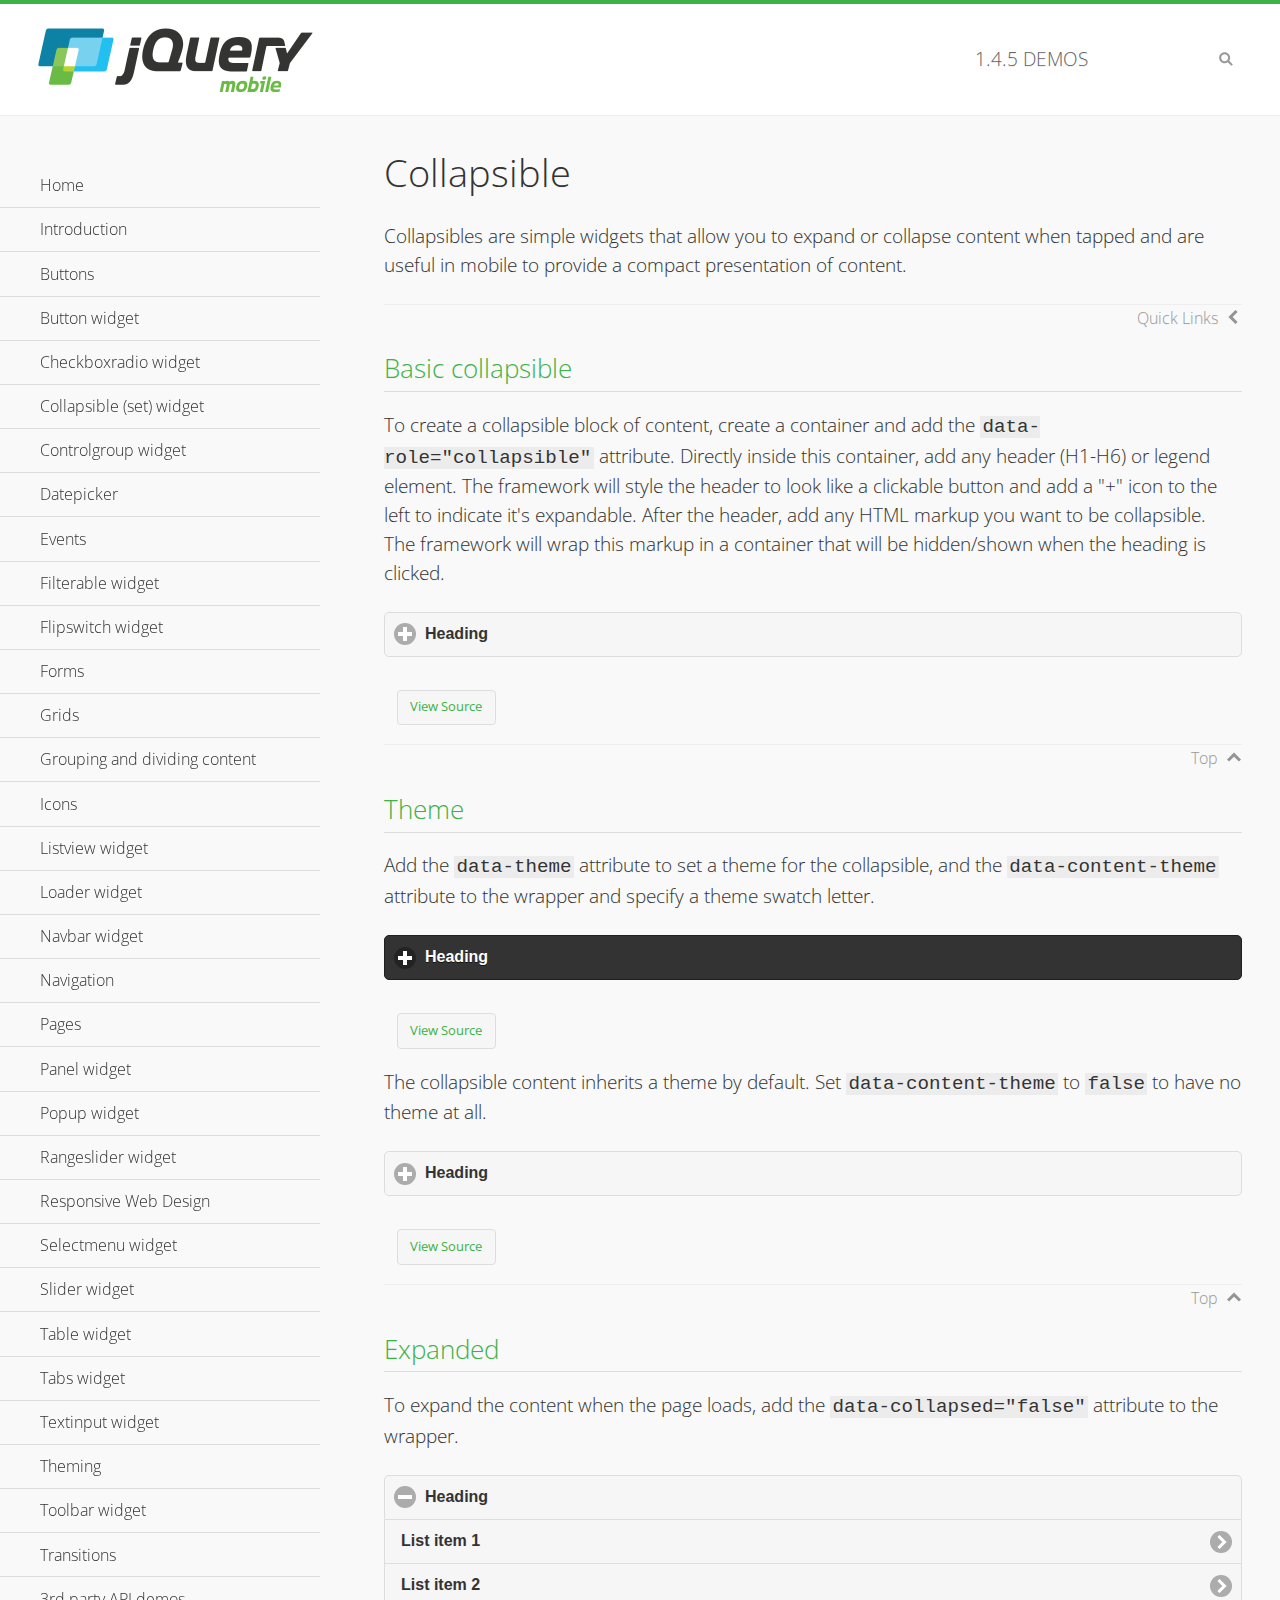
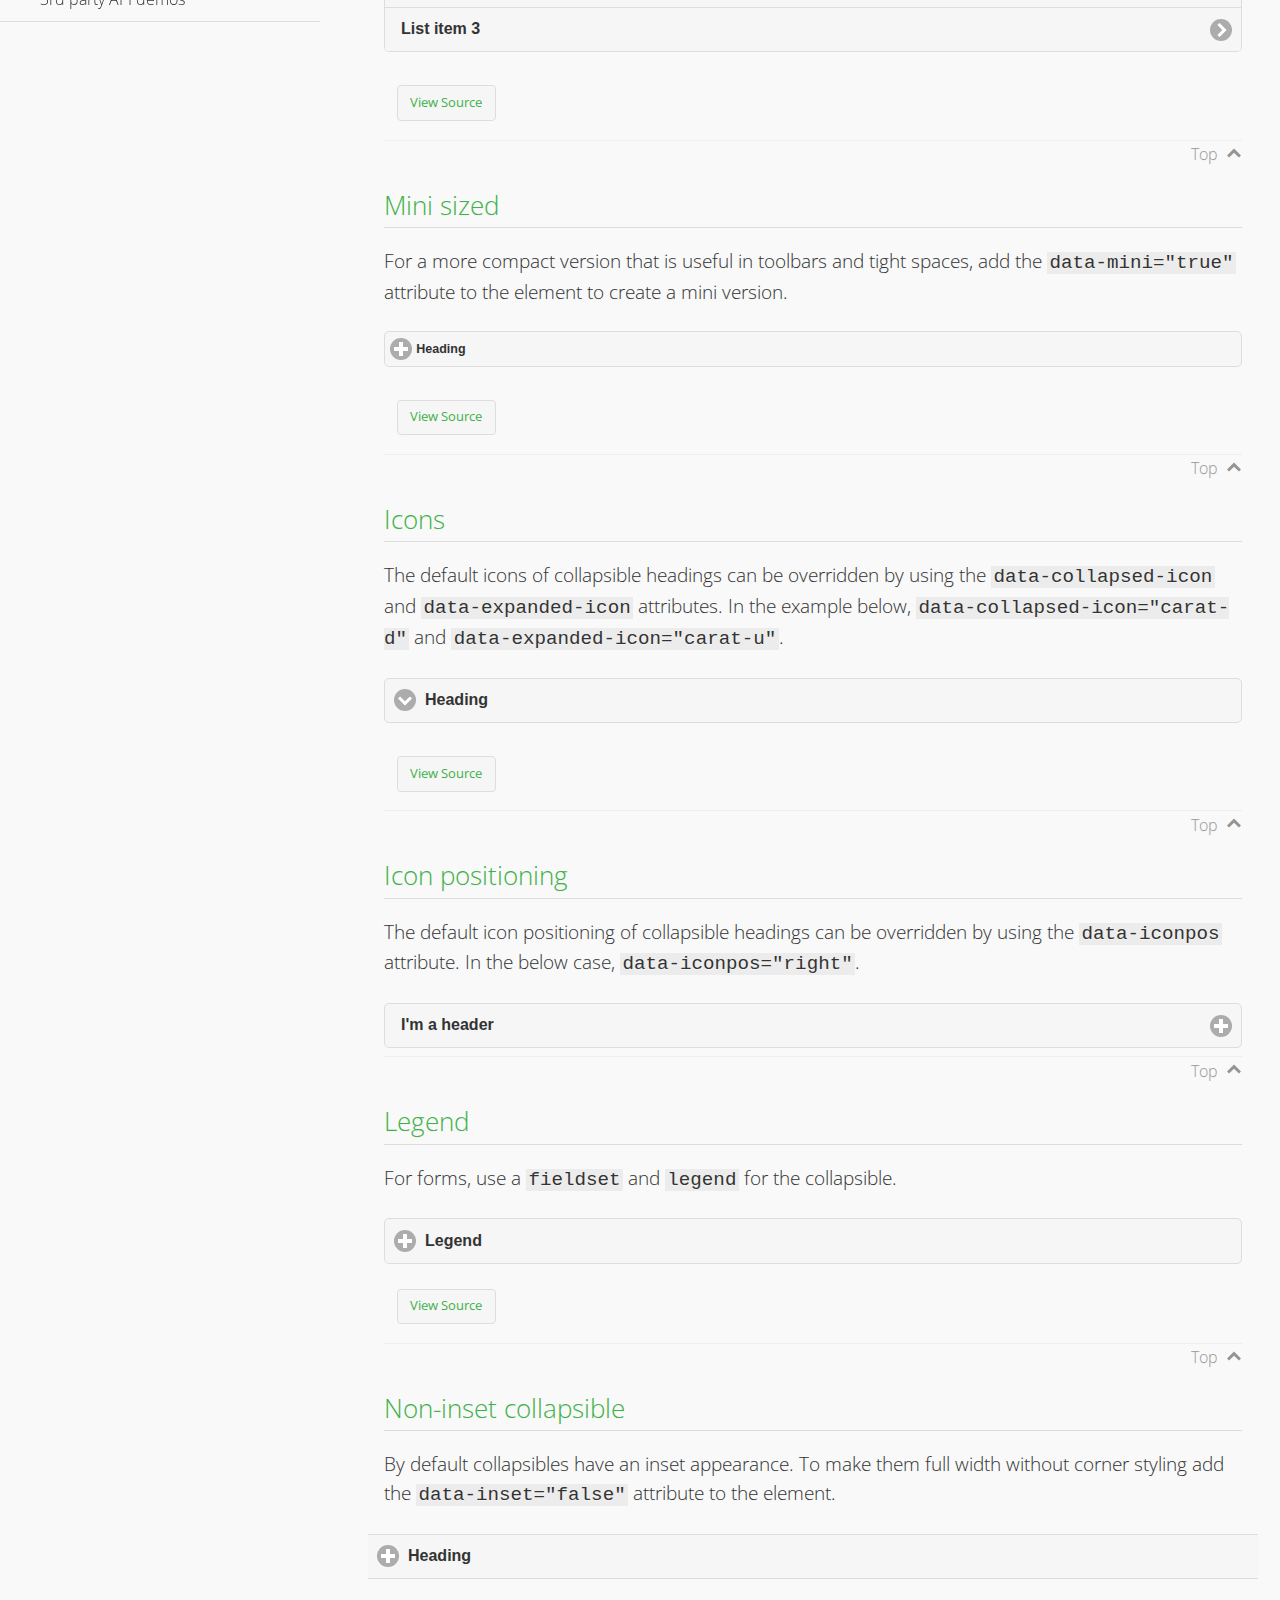
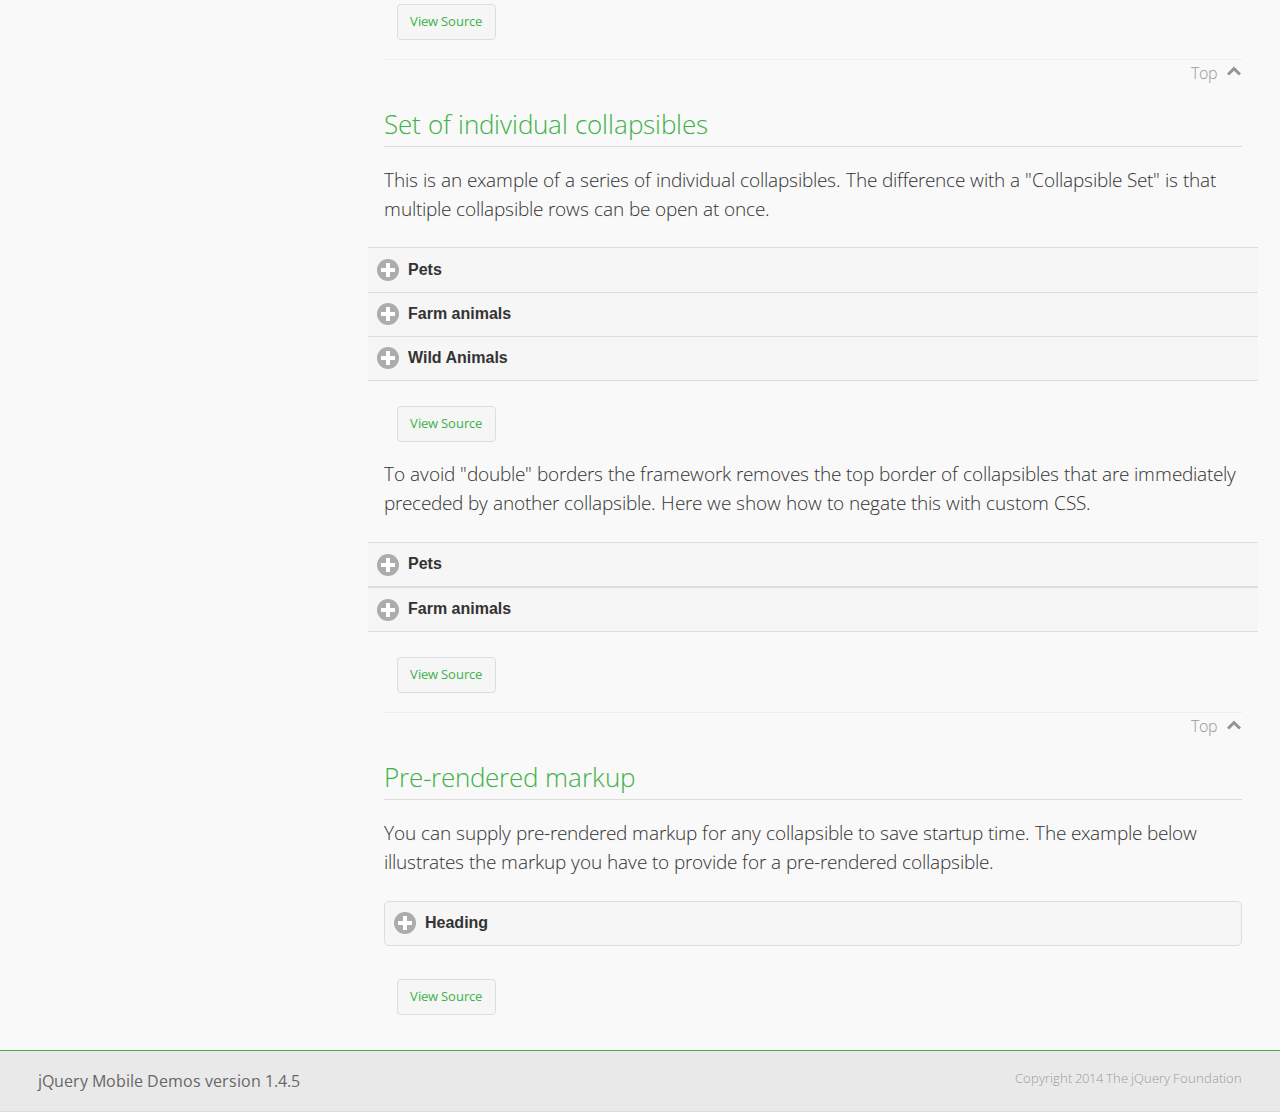
<file: MobileApp/libs/jquery-mobile/demos/collapsible/index.html>
<!DOCTYPE html>
<html>
<head>
	<meta charset="utf-8">
	<meta name="viewport" content="width=device-width, initial-scale=1">
	<title>Collapsible - jQuery Mobile Demos</title>
    <link rel="stylesheet" href="../css/themes/default/jquery.mobile-1.4.5.min.css">
    <link rel="stylesheet" href="../_assets/css/jqm-demos.css">
    <link rel="shortcut icon" href="../favicon.ico">
    <link rel="stylesheet" href="http://fonts.googleapis.com/css?family=Open+Sans:300,400,700">
    <script src="../js/jquery.js"></script>
    <script src="../_assets/js/index.js"></script>
    <script src="../js/jquery.mobile-1.4.5.min.js"></script>
    <style id="negateDoubleBorder">
        #demo-borders .ui-collapsible-heading .ui-btn { border-top-width: 1px !important; }
    </style>
</head>
<body>
<div data-role="page" class="jqm-demos" data-quicklinks="true">

    <div data-role="header" class="jqm-header">
		<h2><a href="../" title="jQuery Mobile Demos home"><img src="../_assets/img/jquery-logo.png" alt="jQuery Mobile"></a></h2>
		<p><span class="jqm-version"></span> Demos</p>
        <a href="#" class="jqm-navmenu-link ui-btn ui-btn-icon-notext ui-corner-all ui-icon-bars ui-nodisc-icon ui-alt-icon ui-btn-left">Menu</a>
        <a href="#" class="jqm-search-link ui-btn ui-btn-icon-notext ui-corner-all ui-icon-search ui-nodisc-icon ui-alt-icon ui-btn-right">Search</a>
    </div><!-- /header -->

    <div role="main" class="ui-content jqm-content">

        <h1>Collapsible</h1>

        <p>Collapsibles are simple widgets that allow you to expand or collapse content when tapped and are useful in mobile to provide a compact presentation of content.</p>

        <h2>Basic collapsible</h2>

        <p>To create a collapsible block of content, create a container and add the <code> data-role="collapsible"</code> attribute. Directly inside this container, add any header (H1-H6) or legend element. The framework will style the header to look like a clickable button and add a "+" icon to the left to indicate it's expandable. After the header, add any HTML markup you want to be collapsible. The framework will wrap this markup in a container that will be hidden/shown when the heading is clicked.</p>

        <div data-demo-html="true">
            <div data-role="collapsible">
                <h4>Heading</h4>
                <p>I'm the collapsible content. By default I'm closed, but you can click the header to open me.</p>
            </div>
        </div><!--/demo-html -->

        <h2>Theme</h2>

        <p>Add the <code>data-theme</code> attribute to set a theme for the collapsible, and the <code>data-content-theme</code> attribute to the wrapper and specify a theme swatch letter.</p>

        <div data-demo-html="true">
            <div data-role="collapsible" data-theme="b" data-content-theme="b">
                <h4>Heading</h4>
                <p>I'm the collapsible content with a themed content block set to "b".</p>
            </div>
        </div><!--/demo-html -->

        <p>The collapsible content inherits a theme by default. Set <code>data-content-theme</code> to <code>false</code> to have no theme at all.</p>

        <div data-demo-html="true">
            <div data-role="collapsible" data-content-theme="false">
                <h4>Heading</h4>
                <p>I'm the collapsible content without a theme.</p>
            </div>
        </div><!--/demo-html -->

        <h2>Expanded</h2>

        <p>To expand the content when the page loads, add the <code>data-collapsed="false"</code> attribute to the wrapper.</p>

        <div data-demo-html="true">
            <div data-role="collapsible" data-collapsed="false">
                <h4>Heading</h4>
                <ul data-role="listview">
                    <li><a href="#">List item 1</a></li>
                    <li><a href="#">List item 2</a></li>
                    <li><a href="#">List item 3</a></li>
                </ul>
            </div>
        </div><!--/demo-html -->

        <h2>Mini sized</h2>

        <p>For a more compact version that is useful in toolbars and tight spaces, add the <code>data-mini="true"</code> attribute to the element to create a mini version. </p>

        <div data-demo-html="true">
            <div data-role="collapsible" data-mini="true">
                <h4>Heading</h4>
                <ul data-role="listview">
                    <li><a href="#">List item 1</a></li>
                    <li><a href="#">List item 2</a></li>
                    <li><a href="#">List item 3</a></li>
                </ul>
            </div>
        </div><!--/demo-html -->

            <h2>Icons</h2>

            <p>The default icons of collapsible headings can be overridden by using the <code>data-collapsed-icon</code> and <code>data-expanded-icon</code> attributes. In the example below, <code>data-collapsed-icon="carat-d"</code> and <code>data-expanded-icon="carat-u"</code>.</p>

            <div data-demo-html="true">
                <div data-role="collapsible" data-collapsed-icon="carat-d" data-expanded-icon="carat-u">
                    <h4>Heading</h4>
                    <ul data-role="listview" data-inset="false">
                        <li>Read-only list item 1</li>
                        <li>Read-only list item 2</li>
                        <li>Read-only list item 3</li>
                    </ul>
                </div>
            </div><!--/demo-html -->

            <h2>Icon positioning</h2>

            <p>The default icon positioning of collapsible headings can be overridden by using the <code>data-iconpos</code> attribute. In the below case, <code>data-iconpos="right"</code>.</p>

            <div data-role="collapsible" data-iconpos="right">
                <h3>I'm a header</h3>
                <p><code>data-iconpos="right"</code></p>
            </div>

        <h2>Legend</h2>

        <p>For forms, use a <code>fieldset</code> and <code>legend</code> for the collapsible.</p>
        <div data-demo-html="true">
            <form>
                <fieldset data-role="collapsible">
                    <legend>Legend</legend>

                    <label for="textinput-f">Text Input:</label>
                    <input type="text" name="textinput-f" id="textinput-f" placeholder="Text input" value="">

                    <div data-role="controlgroup">
                        <input type="checkbox" name="checkbox-1-a" id="checkbox-1-a">
                        <label for="checkbox-1-a">One</label>
                        <input type="checkbox" name="checkbox-2-a" id="checkbox-2-a">
                        <label for="checkbox-2-a">Two</label>
                        <input type="checkbox" name="checkbox-3-a" id="checkbox-3-a">
                        <label for="checkbox-3-a">Three</label>
                    </div>
                </fieldset>
            </form>
        </div><!--/demo-html -->

        <h2>Non-inset collapsible</h2>

        <p>By default collapsibles have an inset appearance. To make them full width without corner styling add the <code>data-inset="false"</code> attribute to the element.</p>

        <div data-demo-html="true">
            <div data-role="collapsible" data-inset="false">
                <h4>Heading</h4>
                <p>I'm the collapsible content. By default I'm closed, but you can click the header to open me.</p>
            </div>
        </div><!--/demo-html -->

        <h2>Set of individual collapsibles</h2>

        <p>This is an example of a series of individual collapsibles. The difference with a "Collapsible Set" is that multiple collapsible rows can be open at once.</p>

        <div data-demo-html="true">
            <div data-role="collapsible" data-inset="false">
                <h3>Pets</h3>
                <ul data-role="listview">
                    <li><a href="#">Canary</a></li>
                    <li><a href="#">Cat</a></li>
                    <li><a href="#">Dog</a></li>
                    <li><a href="#">Gerbil</a></li>
                    <li><a href="#">Iguana</a></li>
                    <li><a href="#">Mouse</a></li>
                </ul>
            </div><!-- /collapsible -->
            <div data-role="collapsible" data-inset="false">
                <h3>Farm animals</h3>
                <ul data-role="listview">
                    <li><a href="#">Chicken</a></li>
                    <li><a href="#">Cow</a></li>
                    <li><a href="#">Duck</a></li>
                    <li><a href="#">Horse</a></li>
                    <li><a href="#">Pig</a></li>
                    <li><a href="#">Sheep</a></li>
                </ul>
            </div><!-- /collapsible -->
            <div data-role="collapsible" data-inset="false">
                <h3>Wild Animals</h3>
                <ul data-role="listview">
                    <li><a href="#">Aardvark</a></li>
                    <li><a href="#">Alligator</a></li>
                    <li><a href="#">Ant</a></li>
                    <li><a href="#">Bear</a></li>
                    <li><a href="#">Beaver</a></li>
                    <li><a href="#">Cougar</a></li>
                    <li><a href="#">Dingo</a></li>
                </ul>
            </div><!-- /collapsible -->
        </div><!--/demo-html -->

        <p>To avoid "double" borders the framework removes the top border of collapsibles that are immediately preceded by another collapsible. Here we show how to negate this with custom CSS.</p>

        <div data-demo-html="true" data-demo-css="#negateDoubleBorder">
            <div id="demo-borders">
                <div data-role="collapsible" data-inset="false">
                    <h3>Pets</h3>
                    <ul data-role="listview">
                        <li><a href="#">Canary</a></li>
                        <li><a href="#">Cat</a></li>
                        <li><a href="#">Dog</a></li>
                        <li><a href="#">Gerbil</a></li>
                        <li><a href="#">Iguana</a></li>
                        <li><a href="#">Mouse</a></li>
                    </ul>
                </div><!-- /collapsible -->
                <div data-role="collapsible" data-inset="false">
                    <h3>Farm animals</h3>
                    <ul data-role="listview">
                        <li><a href="#">Chicken</a></li>
                        <li><a href="#">Cow</a></li>
                        <li><a href="#">Duck</a></li>
                        <li><a href="#">Horse</a></li>
                        <li><a href="#">Pig</a></li>
                        <li><a href="#">Sheep</a></li>
                    </ul>
                </div><!-- /collapsible -->
            </div>
        </div><!--/demo-html -->

			<h2>Pre-rendered markup</h2>
			<p>You can supply pre-rendered markup for any collapsible to save startup time. The example below illustrates the markup you have to provide for a pre-rendered collapsible.</p>
				<div data-demo-html="true">
					<div data-role="collapsible" data-enhanced="true" class="ui-collapsible ui-collapsible-inset ui-corner-all ui-collapsible-collapsed">
						<h4 class="ui-collapsible-heading ui-collapsible-heading-collapsed">
							<a href="#" class="ui-collapsible-heading-toggle ui-btn ui-btn-icon-left ui-icon-plus">
							Heading
							<div class="ui-collapsible-heading-status"> click to expand contents</div>
							</a>
						</h4>
						<div class="ui-collapsible-content ui-collapsible-content-collapsed" aria-hidden="true">
						<p>I'm the collapsible content. By default I'm closed, but you can click the header to open me.</p>
						</div>
					</div>
				</div>

	</div><!-- /content -->
	    <div data-role="panel" class="jqm-navmenu-panel" data-position="left" data-display="overlay" data-theme="a">
	    	<ul class="jqm-list ui-alt-icon ui-nodisc-icon">
<li data-filtertext="demos homepage" data-icon="home"><a href=".././">Home</a></li>
<li data-filtertext="introduction overview getting started"><a href="../intro/" data-ajax="false">Introduction</a></li>
<li data-filtertext="buttons button markup buttonmarkup method anchor link button element"><a href="../button-markup/" data-ajax="false">Buttons</a></li>
<li data-filtertext="form button widget input button submit reset"><a href="../button/" data-ajax="false">Button widget</a></li>
<li data-role="collapsible" data-enhanced="true" data-collapsed-icon="carat-d" data-expanded-icon="carat-u" data-iconpos="right" data-inset="false" class="ui-collapsible ui-collapsible-themed-content ui-collapsible-collapsed">
	<h3 class="ui-collapsible-heading ui-collapsible-heading-collapsed">
		<a href="#" class="ui-collapsible-heading-toggle ui-btn ui-btn-icon-right ui-btn-inherit ui-icon-carat-d">
		    Checkboxradio widget<span class="ui-collapsible-heading-status"> click to expand contents</span>
		</a>
	</h3>
	<div class="ui-collapsible-content ui-body-inherit ui-collapsible-content-collapsed" aria-hidden="true">
		<ul>
			<li data-filtertext="form checkboxradio widget checkbox input checkboxes controlgroups"><a href="../checkboxradio-checkbox/" data-ajax="false">Checkboxes</a></li>
			<li data-filtertext="form checkboxradio widget radio input radio buttons controlgroups"><a href="../checkboxradio-radio/" data-ajax="false">Radio buttons</a></li>
		</ul>
	</div>
</li>
<li data-role="collapsible" data-enhanced="true" data-collapsed-icon="carat-d" data-expanded-icon="carat-u" data-iconpos="right" data-inset="false" class="ui-collapsible ui-collapsible-themed-content ui-collapsible-collapsed">
	<h3 class="ui-collapsible-heading ui-collapsible-heading-collapsed">
		<a href="#" class="ui-collapsible-heading-toggle ui-btn ui-btn-icon-right ui-btn-inherit ui-icon-carat-d">
			Collapsible (set) widget<span class="ui-collapsible-heading-status"> click to expand contents</span>
		</a>
	</h3>
	<div class="ui-collapsible-content ui-body-inherit ui-collapsible-content-collapsed" aria-hidden="true">
		<ul>
			<li data-filtertext="collapsibles content formatting"><a href="../collapsible/" data-ajax="false">Collapsible</a></li>
			<li data-filtertext="dynamic collapsible set accordion append expand"><a href="../collapsible-dynamic/" data-ajax="false">Dynamic collapsibles</a></li>
			<li data-filtertext="accordions collapsible set widget content formatting grouped collapsibles"><a href="../collapsibleset/" data-ajax="false">Collapsible set</a></li>
		</ul>
	</div>
</li>
<li data-role="collapsible" data-enhanced="true" data-collapsed-icon="carat-d" data-expanded-icon="carat-u" data-iconpos="right" data-inset="false" class="ui-collapsible ui-collapsible-themed-content ui-collapsible-collapsed">
	<h3 class="ui-collapsible-heading ui-collapsible-heading-collapsed">
		<a href="#" class="ui-collapsible-heading-toggle ui-btn ui-btn-icon-right ui-btn-inherit ui-icon-carat-d">
			Controlgroup widget<span class="ui-collapsible-heading-status"> click to expand contents</span>
		</a>
	</h3>
	<div class="ui-collapsible-content ui-body-inherit ui-collapsible-content-collapsed" aria-hidden="true">
		<ul>
			<li data-filtertext="controlgroups selectmenu checkboxradio input grouped buttons horizontal vertical"><a href="../controlgroup/" data-ajax="false">Controlgroup</a></li>
			<li data-filtertext="dynamic controlgroup dynamically add buttons"><a href="../controlgroup-dynamic/" data-ajax="false">Dynamic controlgroups</a></li>
		</ul>
	</div>
</li>
<li data-filtertext="form datepicker widget date input"><a href="../datepicker/" data-ajax="false">Datepicker</a></li>
<li data-role="collapsible" data-enhanced="true" data-collapsed-icon="carat-d" data-expanded-icon="carat-u" data-iconpos="right" data-inset="false" class="ui-collapsible ui-collapsible-themed-content ui-collapsible-collapsed">
	<h3 class="ui-collapsible-heading ui-collapsible-heading-collapsed">
		<a href="#" class="ui-collapsible-heading-toggle ui-btn ui-btn-icon-right ui-btn-inherit ui-icon-carat-d">
			Events<span class="ui-collapsible-heading-status"> click to expand contents</span>
		</a>
	</h3>
	<div class="ui-collapsible-content ui-body-inherit ui-collapsible-content-collapsed" aria-hidden="true">
		<ul>
			<li data-filtertext="swipe to delete list items listviews swipe events"><a href="../swipe-list/" data-ajax="false">Swipe list items</a></li>
			<li data-filtertext="swipe to navigate swipe page navigation swipe events"><a href="../swipe-page/" data-ajax="false">Swipe page navigation</a></li>
		</ul>
	</div>
</li>
<li data-filtertext="filterable filter elements sorting searching listview table"><a href="../filterable/" data-ajax="false">Filterable widget</a></li>
<li data-filtertext="form flipswitch widget flip toggle switch binary select checkbox input"><a href="../flipswitch/" data-ajax="false">Flipswitch widget</a></li>
<li data-role="collapsible" data-enhanced="true" data-collapsed-icon="carat-d" data-expanded-icon="carat-u" data-iconpos="right" data-inset="false" class="ui-collapsible ui-collapsible-themed-content ui-collapsible-collapsed">
	<h3 class="ui-collapsible-heading ui-collapsible-heading-collapsed">
		<a href="#" class="ui-collapsible-heading-toggle ui-btn ui-btn-icon-right ui-btn-inherit ui-icon-carat-d">
			Forms<span class="ui-collapsible-heading-status"> click to expand contents</span>
		</a>
	</h3>
	<div class="ui-collapsible-content ui-body-inherit ui-collapsible-content-collapsed" aria-hidden="true">
		<ul>
			<li data-filtertext="forms text checkbox radio range button submit reset inputs selects textarea slider flipswitch label form elements"><a href="../forms/" data-ajax="false">Forms</a></li>
			<li data-filtertext="form hide labels hidden accessible ui-hidden-accessible forms"><a href="../forms-label-hidden-accessible/" data-ajax="false">Hide labels</a></li>
			<li data-filtertext="form field containers fieldcontain ui-field-contain forms"><a href="../forms-field-contain/" data-ajax="false">Field containers</a></li>
			<li data-filtertext="forms disabled form elements"><a href="../forms-disabled/" data-ajax="false">Forms disabled</a></li>
			<li data-filtertext="forms gallery examples overview forms text checkbox radio range button submit reset inputs selects textarea slider flipswitch label form elements"><a href="../forms-gallery/" data-ajax="false">Forms gallery</a></li>
		</ul>
	</div>
</li>
<li data-role="collapsible" data-enhanced="true" data-collapsed-icon="carat-d" data-expanded-icon="carat-u" data-iconpos="right" data-inset="false" class="ui-collapsible ui-collapsible-themed-content ui-collapsible-collapsed">
	<h3 class="ui-collapsible-heading ui-collapsible-heading-collapsed">
		<a href="#" class="ui-collapsible-heading-toggle ui-btn ui-btn-icon-right ui-btn-inherit ui-icon-carat-d">
			Grids<span class="ui-collapsible-heading-status"> click to expand contents</span>
		</a>
	</h3>
	<div class="ui-collapsible-content ui-body-inherit ui-collapsible-content-collapsed" aria-hidden="true">
		<ul>
			<li data-filtertext="grids columns blocks content formatting rwd responsive css framework"><a href="../grids/" data-ajax="false">Grids</a></li>
			<li data-filtertext="buttons in grids css framework"><a href="../grids-buttons/" data-ajax="false">Buttons in grids</a></li>
			<li data-filtertext="custom responsive grids rwd css framework"><a href="../grids-custom-responsive/" data-ajax="false">Custom responsive grids</a></li>
		</ul>
	</div>
</li>
<li data-filtertext="blocks content formatting sections heading"><a href="../body-bar-classes/" data-ajax="false">Grouping and dividing content</a></li>
<li data-role="collapsible" data-enhanced="true" data-collapsed-icon="carat-d" data-expanded-icon="carat-u" data-iconpos="right" data-inset="false" class="ui-collapsible ui-collapsible-themed-content ui-collapsible-collapsed">
	<h3 class="ui-collapsible-heading ui-collapsible-heading-collapsed">
		<a href="#" class="ui-collapsible-heading-toggle ui-btn ui-btn-icon-right ui-btn-inherit ui-icon-carat-d">
			Icons<span class="ui-collapsible-heading-status"> click to expand contents</span>
		</a>
	</h3>
	<div class="ui-collapsible-content ui-body-inherit ui-collapsible-content-collapsed" aria-hidden="true">
		<ul>
			<li data-filtertext="button icons svg disc alt custom icon position"><a href="../icons/" data-ajax="false">Icons</a></li>
			<li data-filtertext=""><a href="../icons-grunticon/" data-ajax="false">Grunticon loader</a></li>
		</ul>
	</div>
</li>
<li data-role="collapsible" data-enhanced="true" data-collapsed-icon="carat-d" data-expanded-icon="carat-u" data-iconpos="right" data-inset="false" class="ui-collapsible ui-collapsible-themed-content ui-collapsible-collapsed">
	<h3 class="ui-collapsible-heading ui-collapsible-heading-collapsed">
		<a href="#" class="ui-collapsible-heading-toggle ui-btn ui-btn-icon-right ui-btn-inherit ui-icon-carat-d">
			Listview widget<span class="ui-collapsible-heading-status"> click to expand contents</span>
		</a>
	</h3>
	<div class="ui-collapsible-content ui-body-inherit ui-collapsible-content-collapsed" aria-hidden="true">
		<ul>
			<li data-filtertext="listview widget thumbnails icons nested split button collapsible ul ol"><a href="../listview/" data-ajax="false">Listview</a></li>
			<li data-filtertext="autocomplete filterable reveal listview filtertextbeforefilter placeholder"><a href="../listview-autocomplete/" data-ajax="false">Listview autocomplete</a></li>
			<li data-filtertext="autocomplete filterable reveal listview remote data filtertextbeforefilter placeholder"><a href="../listview-autocomplete-remote/" data-ajax="false">Listview autocomplete remote data</a></li>
			<li data-filtertext="autodividers anchor jump scroll linkbars listview lists ul ol"><a href="../listview-autodividers-linkbar/" data-ajax="false">Listview autodividers linkbar</a></li>
			<li data-filtertext="listview autodividers selector autodividersselector lists ul ol"><a href="../listview-autodividers-selector/" data-ajax="false">Listview autodividers selector</a></li>
			<li data-filtertext="listview nested list items"><a href="../listview-nested-lists/" data-ajax="false">Nested Listviews</a></li>
			<li data-filtertext="listview collapsible list items flat"><a href="../listview-collapsible-item-flat/" data-ajax="false">Listview collapsible list items (flat)</a></li>
			<li data-filtertext="listview collapsible list indented"><a href="../listview-collapsible-item-indented/" data-ajax="false">Listview collapsible list items (indented)</a></li>
			<li data-filtertext="grid listview responsive grids responsive listviews lists ul"><a href="../listview-grid/" data-ajax="false">Listview responsive grid</a></li>
		</ul>
	</div>
</li>
<li data-filtertext="loader widget page loading navigation overlay spinner"><a href="../loader/" data-ajax="false">Loader widget</a></li>
<li data-filtertext="navbar widget navmenu toolbars header footer"><a href="../navbar/" data-ajax="false">Navbar widget</a></li>
<li data-role="collapsible" data-enhanced="true" data-collapsed-icon="carat-d" data-expanded-icon="carat-u" data-iconpos="right" data-inset="false" class="ui-collapsible ui-collapsible-themed-content ui-collapsible-collapsed">
	<h3 class="ui-collapsible-heading ui-collapsible-heading-collapsed">
		<a href="#" class="ui-collapsible-heading-toggle ui-btn ui-btn-icon-right ui-btn-inherit ui-icon-carat-d">
			Navigation<span class="ui-collapsible-heading-status"> click to expand contents</span>
		</a>
	</h3>
	<div class="ui-collapsible-content ui-body-inherit ui-collapsible-content-collapsed" aria-hidden="true">
		<ul>
			<li data-filtertext="ajax navigation navigate widget history event method"><a href="../navigation/" data-ajax="false">Navigation</a></li>
			<li data-filtertext="linking pages page links navigation ajax prefetch cache"><a href="../navigation-linking-pages/" data-ajax="false">Linking pages</a></li>
			<!-- <li data-filtertext="php redirect server redirection server-side navigation"><a href="../navigation-php-redirect/" data-ajax="false">PHP redirect demo</a></li>-->
			<li data-filtertext="navigation redirection hash query"><a href="../navigation-hash-processing/" data-ajax="false">Hash processing demo</a></li>
			<li data-filtertext="navigation redirection hash query"><a href="../page-events/" data-ajax="false">Page Navigation Events</a></li>
		</ul>
	</div>
</li>
<li data-role="collapsible" data-enhanced="true" data-collapsed-icon="carat-d" data-expanded-icon="carat-u" data-iconpos="right" data-inset="false" class="ui-collapsible ui-collapsible-themed-content ui-collapsible-collapsed">
	<h3 class="ui-collapsible-heading ui-collapsible-heading-collapsed">
		<a href="#" class="ui-collapsible-heading-toggle ui-btn ui-btn-icon-right ui-btn-inherit ui-icon-carat-d">
			Pages<span class="ui-collapsible-heading-status"> click to expand contents</span>
		</a>
	</h3>
	<div class="ui-collapsible-content ui-body-inherit ui-collapsible-content-collapsed" aria-hidden="true">
		<ul>
			<li data-filtertext="pages page widget ajax navigation"><a href="../pages/" data-ajax="false">Pages</a></li>
			<li data-filtertext="single page"><a href="../pages-single-page/" data-ajax="false">Single page</a></li>
			<li data-filtertext="multipage multi-page page"><a href="../pages-multi-page/" data-ajax="false">Multi-page template</a></li>
			<li data-filtertext="dialog page widget modal popup"><a href="../pages-dialog/" data-ajax="false">Dialog page</a></li>
		</ul>
	</div>
</li>
<li data-role="collapsible" data-enhanced="true" data-collapsed-icon="carat-d" data-expanded-icon="carat-u" data-iconpos="right" data-inset="false" class="ui-collapsible ui-collapsible-themed-content ui-collapsible-collapsed">
	<h3 class="ui-collapsible-heading ui-collapsible-heading-collapsed">
		<a href="#" class="ui-collapsible-heading-toggle ui-btn ui-btn-icon-right ui-btn-inherit ui-icon-carat-d">
			Panel widget<span class="ui-collapsible-heading-status"> click to expand contents</span>
		</a>
	</h3>
	<div class="ui-collapsible-content ui-body-inherit ui-collapsible-content-collapsed" aria-hidden="true">
		<ul>
			<li data-filtertext="panel widget sliding panels reveal push overlay responsive"><a href="../panel/" data-ajax="false">Panel</a></li>
			<li data-filtertext=""><a href="../panel-external/" data-ajax="false">External panels</a></li>
			<li data-filtertext="panel "><a href="../panel-fixed/" data-ajax="false">Fixed panels</a></li>
			<li data-filtertext="panel slide panels sliding panels shadow rwd responsive breakpoint"><a href="../panel-responsive/" data-ajax="false">Panels responsive</a></li>
			<li data-filtertext="panel custom style custom panel width reveal shadow listview panel styling page background wrapper"><a href="../panel-styling/" data-ajax="false">Custom panel style</a></li>
			<li data-filtertext="panel open on swipe"><a href="../panel-swipe-open/" data-ajax="false">Panel open on swipe</a></li>
			<li data-filtertext="panels outside page internal external toolbars"><a href="../panel-external-internal/" data-ajax="false">Panel external and internal</a></li>
		</ul>
	</div>
</li>
<li data-role="collapsible" data-enhanced="true" data-collapsed-icon="carat-d" data-expanded-icon="carat-u" data-iconpos="right" data-inset="false" class="ui-collapsible ui-collapsible-themed-content ui-collapsible-collapsed">
	<h3 class="ui-collapsible-heading ui-collapsible-heading-collapsed">
		<a href="#" class="ui-collapsible-heading-toggle ui-btn ui-btn-icon-right ui-btn-inherit ui-icon-carat-d">
			Popup widget<span class="ui-collapsible-heading-status"> click to expand contents</span>
		</a>
	</h3>
	<div class="ui-collapsible-content ui-body-inherit ui-collapsible-content-collapsed" aria-hidden="true">
		<ul>
			<li data-filtertext="popup widget popups dialog modal transition tooltip lightbox form overlay screen flip pop fade transition"><a href="../popup/" data-ajax="false">Popup</a></li>
			<li data-filtertext="popup alignment position"><a href="../popup-alignment/" data-ajax="false">Popup alignment</a></li>
			<li data-filtertext="popup arrow size popups popover"><a href="../popup-arrow-size/" data-ajax="false">Popup arrow size</a></li>
			<li data-filtertext="dynamic popups popup images lightbox"><a href="../popup-dynamic/" data-ajax="false">Dynamic popups</a></li>
			<li data-filtertext="popups with iframes scaling"><a href="../popup-iframe/" data-ajax="false">Popups with iframes</a></li>
			<li data-filtertext="popup image scaling"><a href="../popup-image-scaling/" data-ajax="false">Popup image scaling</a></li>
			<li data-filtertext="external popup outside multi-page"><a href="../popup-outside-multipage/" data-ajax="false">Popup outside multi-page</a></li>
		</ul>
	</div>
</li>
<li data-filtertext="form rangeslider widget dual sliders dual handle sliders range input"><a href="../rangeslider/" data-ajax="false">Rangeslider widget</a></li>
<li data-filtertext="responsive web design rwd adaptive progressive enhancement PE accessible mobile breakpoints media query media queries"><a href="../rwd/" data-ajax="false">Responsive Web Design</a></li>
<li data-role="collapsible" data-enhanced="true" data-collapsed-icon="carat-d" data-expanded-icon="carat-u" data-iconpos="right" data-inset="false" class="ui-collapsible ui-collapsible-themed-content ui-collapsible-collapsed">
	<h3 class="ui-collapsible-heading ui-collapsible-heading-collapsed">
		<a href="#" class="ui-collapsible-heading-toggle ui-btn ui-btn-icon-right ui-btn-inherit ui-icon-carat-d">
			Selectmenu widget<span class="ui-collapsible-heading-status"> click to expand contents</span>
		</a>
	</h3>
	<div class="ui-collapsible-content ui-body-inherit ui-collapsible-content-collapsed" aria-hidden="true">
		<ul>
			<li data-filtertext="form selectmenu widget select input custom select menu selects"><a href="../selectmenu/" data-ajax="false">Selectmenu</a></li>
			<li data-filtertext="form custom select menu selectmenu widget custom menu option optgroup multiple selects"><a href="../selectmenu-custom/" data-ajax="false">Custom select menu</a></li>
			<li data-filtertext="filterable select filter popup dialog"><a href="../selectmenu-custom-filter/" data-ajax="false">Custom select menu with filter</a></li>
		</ul>
	</div>
</li>
<li data-role="collapsible" data-enhanced="true" data-collapsed-icon="carat-d" data-expanded-icon="carat-u" data-iconpos="right" data-inset="false" class="ui-collapsible ui-collapsible-themed-content ui-collapsible-collapsed">
	<h3 class="ui-collapsible-heading ui-collapsible-heading-collapsed">
		<a href="#" class="ui-collapsible-heading-toggle ui-btn ui-btn-icon-right ui-btn-inherit ui-icon-carat-d">
			Slider widget<span class="ui-collapsible-heading-status"> click to expand contents</span>
		</a>
	</h3>
	<div class="ui-collapsible-content ui-body-inherit ui-collapsible-content-collapsed" aria-hidden="true">
		<ul>
			<li data-filtertext="form slider widget range input single sliders"><a href="../slider/" data-ajax="false">Slider</a></li>
			<li data-filtertext="form slider widget flipswitch slider binary select flip toggle switch"><a href="../slider-flipswitch/" data-ajax="false">Slider flip toggle switch</a></li>
			<li data-filtertext="form slider tooltip handle value input range sliders"><a href="../slider-tooltip/" data-ajax="false">Slider tooltip</a></li>
		</ul>
	</div>
</li>
<li data-role="collapsible" data-enhanced="true" data-collapsed-icon="carat-d" data-expanded-icon="carat-u" data-iconpos="right" data-inset="false" class="ui-collapsible ui-collapsible-themed-content ui-collapsible-collapsed">
	<h3 class="ui-collapsible-heading ui-collapsible-heading-collapsed">
		<a href="#" class="ui-collapsible-heading-toggle ui-btn ui-btn-icon-right ui-btn-inherit ui-icon-carat-d">
			Table widget<span class="ui-collapsible-heading-status"> click to expand contents</span>
		</a>
	</h3>
	<div class="ui-collapsible-content ui-body-inherit ui-collapsible-content-collapsed" aria-hidden="true">
		<ul>
			<li data-filtertext="table widget reflow column toggle th td responsive tables rwd hide show tabular"><a href="../table-column-toggle/" data-ajax="false">Table Column Toggle</a></li>
			<li data-filtertext="table column toggle phone comparison demo"><a href="../table-column-toggle-example/" data-ajax="false">Table Column Toggle demo</a></li>
			<li data-filtertext="responsive tables table column toggle heading groups rwd breakpoint"><a href="../table-column-toggle-heading-groups/" data-ajax="false">Table Column Toggle heading groups</a></li>
			<li data-filtertext="responsive tables table column toggle hide rwd breakpoint customization options"><a href="../table-column-toggle-options/" data-ajax="false">Table Column Toggle options</a></li>
			<li data-filtertext="table reflow th td responsive rwd columns tabular"><a href="../table-reflow/" data-ajax="false">Table Reflow</a></li>
			<li data-filtertext="responsive tables table reflow heading groups rwd breakpoint"><a href="../table-reflow-heading-groups/" data-ajax="false">Table Reflow heading groups</a></li>
			<li data-filtertext="responsive tables table reflow stripes strokes table style"><a href="../table-reflow-stripes-strokes/" data-ajax="false">Table Reflow stripes and strokes</a></li>
			<li data-filtertext="responsive tables table reflow stack custom styles"><a href="../table-reflow-styling/" data-ajax="false">Table Reflow custom styles</a></li>
		</ul>
	</div>
</li>
<li data-filtertext="ui tabs widget"><a href="../tabs/" data-ajax="false">Tabs widget</a></li>
<li data-filtertext="form textinput widget text input textarea number date time tel email file color password"><a href="../textinput/" data-ajax="false">Textinput widget</a></li>
<li data-role="collapsible" data-enhanced="true" data-collapsed-icon="carat-d" data-expanded-icon="carat-u" data-iconpos="right" data-inset="false" class="ui-collapsible ui-collapsible-themed-content ui-collapsible-collapsed">
	<h3 class="ui-collapsible-heading ui-collapsible-heading-collapsed">
		<a href="#" class="ui-collapsible-heading-toggle ui-btn ui-btn-icon-right ui-btn-inherit ui-icon-carat-d">
			Theming<span class="ui-collapsible-heading-status"> click to expand contents</span>
		</a>
	</h3>
	<div class="ui-collapsible-content ui-body-inherit ui-collapsible-content-collapsed" aria-hidden="true">
		<ul>
			<li data-filtertext="default theme swatches theming style css"><a href="../theme-default/" data-ajax="false">Default theme</a></li>
			<li data-filtertext="classic theme old theme swatches theming style css"><a href="../theme-classic/" data-ajax="false">Classic theme</a></li>
		</ul>
	</div>
</li>
<li data-role="collapsible" data-enhanced="true" data-collapsed-icon="carat-d" data-expanded-icon="carat-u" data-iconpos="right" data-inset="false" class="ui-collapsible ui-collapsible-themed-content ui-collapsible-collapsed">
	<h3 class="ui-collapsible-heading ui-collapsible-heading-collapsed">
		<a href="#" class="ui-collapsible-heading-toggle ui-btn ui-btn-icon-right ui-btn-inherit ui-icon-carat-d">
			Toolbar widget<span class="ui-collapsible-heading-status"> click to expand contents</span>
		</a>
	</h3>
	<div class="ui-collapsible-content ui-body-inherit ui-collapsible-content-collapsed" aria-hidden="true">
		<ul>
			<li data-filtertext="toolbar widget header footer toolbars fixed fullscreen external sections"><a href="../toolbar/" data-ajax="false">Toolbar</a></li>
			<li data-filtertext="dynamic toolbars dynamically add toolbar header footer"><a href="../toolbar-dynamic/" data-ajax="false">Dynamic toolbars</a></li>
			<li data-filtertext="external toolbars header footer"><a href="../toolbar-external/" data-ajax="false">External toolbars</a></li>
			<li data-filtertext="fixed toolbars header footer"><a href="../toolbar-fixed/" data-ajax="false">Fixed toolbars</a></li>
			<li data-filtertext="fixed fullscreen toolbars header footer"><a href="../toolbar-fixed-fullscreen/" data-ajax="false">Fullscreen toolbars</a></li>
			<li data-filtertext="external fixed toolbars header footer"><a href="../toolbar-fixed-external/" data-ajax="false">Fixed external toolbars</a></li>
			<li data-filtertext="external persistent toolbars header footer navbar navmenu"><a href="../toolbar-fixed-persistent/" data-ajax="false">Persistent toolbars</a></li>
			<li data-filtertext="external ajax optimized toolbars persistent toolbars header footer navbar"><a href="../toolbar-fixed-persistent-optimized/" data-ajax="false">Ajax optimized toolbars</a></li>
			<li data-filtertext="form in toolbars header footer"><a href="../toolbar-fixed-forms/" data-ajax="false">Form in toolbar</a></li>
		</ul>
	</div>
</li>
<li data-filtertext="page transitions animated pages popup navigation flip slide fade pop"><a href="../transitions/" data-ajax="false">Transitions</a></li>
<li data-role="collapsible" data-enhanced="true" data-collapsed-icon="carat-d" data-expanded-icon="carat-u" data-iconpos="right" data-inset="false" class="ui-collapsible ui-collapsible-themed-content ui-collapsible-collapsed">
	<h3 class="ui-collapsible-heading ui-collapsible-heading-collapsed">
		<a href="#" class="ui-collapsible-heading-toggle ui-btn ui-btn-icon-right ui-btn-inherit ui-icon-carat-d">
			3rd party API demos<span class="ui-collapsible-heading-status"> click to expand contents</span>
		</a>
	</h3>
	<div class="ui-collapsible-content ui-body-inherit ui-collapsible-content-collapsed" aria-hidden="true">
		<ul>
			<li data-filtertext="backbone requirejs navigation router"><a href="../backbone-requirejs/" data-ajax="false">Backbone RequireJS</a></li>
			<li data-filtertext="google maps geolocation demo"><a href="../map-geolocation/" data-ajax="false">Google Maps geolocation</a></li>
			<li data-filtertext="google maps hybrid"><a href="../map-list-toggle/" data-ajax="false">Google Maps list toggle</a></li>
		</ul>
	</div>
</li>



		     </ul>
		</div><!-- /panel -->


	<div data-role="footer" data-position="fixed" data-tap-toggle="false" class="jqm-footer">
		<p>jQuery Mobile Demos version <span class="jqm-version"></span></p>
		<p>Copyright 2014 The jQuery Foundation</p>
	</div><!-- /footer -->
	<!-- TODO: This should become an external panel so we can add input to markup (unique ID) -->
    <div data-role="panel" class="jqm-search-panel" data-position="right" data-display="overlay" data-theme="a">
		<div class="jqm-search">
			<ul class="jqm-list" data-filter-placeholder="Search demos..." data-filter-reveal="true">
<li data-filtertext="demos homepage" data-icon="home"><a href=".././">Home</a></li>
<li data-filtertext="introduction overview getting started"><a href="../intro/" data-ajax="false">Introduction</a></li>
<li data-filtertext="buttons button markup buttonmarkup method anchor link button element"><a href="../button-markup/" data-ajax="false">Buttons</a></li>
<li data-filtertext="form button widget input button submit reset"><a href="../button/" data-ajax="false">Button widget</a></li>
<li data-role="collapsible" data-enhanced="true" data-collapsed-icon="carat-d" data-expanded-icon="carat-u" data-iconpos="right" data-inset="false" class="ui-collapsible ui-collapsible-themed-content ui-collapsible-collapsed">
	<h3 class="ui-collapsible-heading ui-collapsible-heading-collapsed">
		<a href="#" class="ui-collapsible-heading-toggle ui-btn ui-btn-icon-right ui-btn-inherit ui-icon-carat-d">
		    Checkboxradio widget<span class="ui-collapsible-heading-status"> click to expand contents</span>
		</a>
	</h3>
	<div class="ui-collapsible-content ui-body-inherit ui-collapsible-content-collapsed" aria-hidden="true">
		<ul>
			<li data-filtertext="form checkboxradio widget checkbox input checkboxes controlgroups"><a href="../checkboxradio-checkbox/" data-ajax="false">Checkboxes</a></li>
			<li data-filtertext="form checkboxradio widget radio input radio buttons controlgroups"><a href="../checkboxradio-radio/" data-ajax="false">Radio buttons</a></li>
		</ul>
	</div>
</li>
<li data-role="collapsible" data-enhanced="true" data-collapsed-icon="carat-d" data-expanded-icon="carat-u" data-iconpos="right" data-inset="false" class="ui-collapsible ui-collapsible-themed-content ui-collapsible-collapsed">
	<h3 class="ui-collapsible-heading ui-collapsible-heading-collapsed">
		<a href="#" class="ui-collapsible-heading-toggle ui-btn ui-btn-icon-right ui-btn-inherit ui-icon-carat-d">
			Collapsible (set) widget<span class="ui-collapsible-heading-status"> click to expand contents</span>
		</a>
	</h3>
	<div class="ui-collapsible-content ui-body-inherit ui-collapsible-content-collapsed" aria-hidden="true">
		<ul>
			<li data-filtertext="collapsibles content formatting"><a href="../collapsible/" data-ajax="false">Collapsible</a></li>
			<li data-filtertext="dynamic collapsible set accordion append expand"><a href="../collapsible-dynamic/" data-ajax="false">Dynamic collapsibles</a></li>
			<li data-filtertext="accordions collapsible set widget content formatting grouped collapsibles"><a href="../collapsibleset/" data-ajax="false">Collapsible set</a></li>
		</ul>
	</div>
</li>
<li data-role="collapsible" data-enhanced="true" data-collapsed-icon="carat-d" data-expanded-icon="carat-u" data-iconpos="right" data-inset="false" class="ui-collapsible ui-collapsible-themed-content ui-collapsible-collapsed">
	<h3 class="ui-collapsible-heading ui-collapsible-heading-collapsed">
		<a href="#" class="ui-collapsible-heading-toggle ui-btn ui-btn-icon-right ui-btn-inherit ui-icon-carat-d">
			Controlgroup widget<span class="ui-collapsible-heading-status"> click to expand contents</span>
		</a>
	</h3>
	<div class="ui-collapsible-content ui-body-inherit ui-collapsible-content-collapsed" aria-hidden="true">
		<ul>
			<li data-filtertext="controlgroups selectmenu checkboxradio input grouped buttons horizontal vertical"><a href="../controlgroup/" data-ajax="false">Controlgroup</a></li>
			<li data-filtertext="dynamic controlgroup dynamically add buttons"><a href="../controlgroup-dynamic/" data-ajax="false">Dynamic controlgroups</a></li>
		</ul>
	</div>
</li>
<li data-filtertext="form datepicker widget date input"><a href="../datepicker/" data-ajax="false">Datepicker</a></li>
<li data-role="collapsible" data-enhanced="true" data-collapsed-icon="carat-d" data-expanded-icon="carat-u" data-iconpos="right" data-inset="false" class="ui-collapsible ui-collapsible-themed-content ui-collapsible-collapsed">
	<h3 class="ui-collapsible-heading ui-collapsible-heading-collapsed">
		<a href="#" class="ui-collapsible-heading-toggle ui-btn ui-btn-icon-right ui-btn-inherit ui-icon-carat-d">
			Events<span class="ui-collapsible-heading-status"> click to expand contents</span>
		</a>
	</h3>
	<div class="ui-collapsible-content ui-body-inherit ui-collapsible-content-collapsed" aria-hidden="true">
		<ul>
			<li data-filtertext="swipe to delete list items listviews swipe events"><a href="../swipe-list/" data-ajax="false">Swipe list items</a></li>
			<li data-filtertext="swipe to navigate swipe page navigation swipe events"><a href="../swipe-page/" data-ajax="false">Swipe page navigation</a></li>
		</ul>
	</div>
</li>
<li data-filtertext="filterable filter elements sorting searching listview table"><a href="../filterable/" data-ajax="false">Filterable widget</a></li>
<li data-filtertext="form flipswitch widget flip toggle switch binary select checkbox input"><a href="../flipswitch/" data-ajax="false">Flipswitch widget</a></li>
<li data-role="collapsible" data-enhanced="true" data-collapsed-icon="carat-d" data-expanded-icon="carat-u" data-iconpos="right" data-inset="false" class="ui-collapsible ui-collapsible-themed-content ui-collapsible-collapsed">
	<h3 class="ui-collapsible-heading ui-collapsible-heading-collapsed">
		<a href="#" class="ui-collapsible-heading-toggle ui-btn ui-btn-icon-right ui-btn-inherit ui-icon-carat-d">
			Forms<span class="ui-collapsible-heading-status"> click to expand contents</span>
		</a>
	</h3>
	<div class="ui-collapsible-content ui-body-inherit ui-collapsible-content-collapsed" aria-hidden="true">
		<ul>
			<li data-filtertext="forms text checkbox radio range button submit reset inputs selects textarea slider flipswitch label form elements"><a href="../forms/" data-ajax="false">Forms</a></li>
			<li data-filtertext="form hide labels hidden accessible ui-hidden-accessible forms"><a href="../forms-label-hidden-accessible/" data-ajax="false">Hide labels</a></li>
			<li data-filtertext="form field containers fieldcontain ui-field-contain forms"><a href="../forms-field-contain/" data-ajax="false">Field containers</a></li>
			<li data-filtertext="forms disabled form elements"><a href="../forms-disabled/" data-ajax="false">Forms disabled</a></li>
			<li data-filtertext="forms gallery examples overview forms text checkbox radio range button submit reset inputs selects textarea slider flipswitch label form elements"><a href="../forms-gallery/" data-ajax="false">Forms gallery</a></li>
		</ul>
	</div>
</li>
<li data-role="collapsible" data-enhanced="true" data-collapsed-icon="carat-d" data-expanded-icon="carat-u" data-iconpos="right" data-inset="false" class="ui-collapsible ui-collapsible-themed-content ui-collapsible-collapsed">
	<h3 class="ui-collapsible-heading ui-collapsible-heading-collapsed">
		<a href="#" class="ui-collapsible-heading-toggle ui-btn ui-btn-icon-right ui-btn-inherit ui-icon-carat-d">
			Grids<span class="ui-collapsible-heading-status"> click to expand contents</span>
		</a>
	</h3>
	<div class="ui-collapsible-content ui-body-inherit ui-collapsible-content-collapsed" aria-hidden="true">
		<ul>
			<li data-filtertext="grids columns blocks content formatting rwd responsive css framework"><a href="../grids/" data-ajax="false">Grids</a></li>
			<li data-filtertext="buttons in grids css framework"><a href="../grids-buttons/" data-ajax="false">Buttons in grids</a></li>
			<li data-filtertext="custom responsive grids rwd css framework"><a href="../grids-custom-responsive/" data-ajax="false">Custom responsive grids</a></li>
		</ul>
	</div>
</li>
<li data-filtertext="blocks content formatting sections heading"><a href="../body-bar-classes/" data-ajax="false">Grouping and dividing content</a></li>
<li data-role="collapsible" data-enhanced="true" data-collapsed-icon="carat-d" data-expanded-icon="carat-u" data-iconpos="right" data-inset="false" class="ui-collapsible ui-collapsible-themed-content ui-collapsible-collapsed">
	<h3 class="ui-collapsible-heading ui-collapsible-heading-collapsed">
		<a href="#" class="ui-collapsible-heading-toggle ui-btn ui-btn-icon-right ui-btn-inherit ui-icon-carat-d">
			Icons<span class="ui-collapsible-heading-status"> click to expand contents</span>
		</a>
	</h3>
	<div class="ui-collapsible-content ui-body-inherit ui-collapsible-content-collapsed" aria-hidden="true">
		<ul>
			<li data-filtertext="button icons svg disc alt custom icon position"><a href="../icons/" data-ajax="false">Icons</a></li>
			<li data-filtertext=""><a href="../icons-grunticon/" data-ajax="false">Grunticon loader</a></li>
		</ul>
	</div>
</li>
<li data-role="collapsible" data-enhanced="true" data-collapsed-icon="carat-d" data-expanded-icon="carat-u" data-iconpos="right" data-inset="false" class="ui-collapsible ui-collapsible-themed-content ui-collapsible-collapsed">
	<h3 class="ui-collapsible-heading ui-collapsible-heading-collapsed">
		<a href="#" class="ui-collapsible-heading-toggle ui-btn ui-btn-icon-right ui-btn-inherit ui-icon-carat-d">
			Listview widget<span class="ui-collapsible-heading-status"> click to expand contents</span>
		</a>
	</h3>
	<div class="ui-collapsible-content ui-body-inherit ui-collapsible-content-collapsed" aria-hidden="true">
		<ul>
			<li data-filtertext="listview widget thumbnails icons nested split button collapsible ul ol"><a href="../listview/" data-ajax="false">Listview</a></li>
			<li data-filtertext="autocomplete filterable reveal listview filtertextbeforefilter placeholder"><a href="../listview-autocomplete/" data-ajax="false">Listview autocomplete</a></li>
			<li data-filtertext="autocomplete filterable reveal listview remote data filtertextbeforefilter placeholder"><a href="../listview-autocomplete-remote/" data-ajax="false">Listview autocomplete remote data</a></li>
			<li data-filtertext="autodividers anchor jump scroll linkbars listview lists ul ol"><a href="../listview-autodividers-linkbar/" data-ajax="false">Listview autodividers linkbar</a></li>
			<li data-filtertext="listview autodividers selector autodividersselector lists ul ol"><a href="../listview-autodividers-selector/" data-ajax="false">Listview autodividers selector</a></li>
			<li data-filtertext="listview nested list items"><a href="../listview-nested-lists/" data-ajax="false">Nested Listviews</a></li>
			<li data-filtertext="listview collapsible list items flat"><a href="../listview-collapsible-item-flat/" data-ajax="false">Listview collapsible list items (flat)</a></li>
			<li data-filtertext="listview collapsible list indented"><a href="../listview-collapsible-item-indented/" data-ajax="false">Listview collapsible list items (indented)</a></li>
			<li data-filtertext="grid listview responsive grids responsive listviews lists ul"><a href="../listview-grid/" data-ajax="false">Listview responsive grid</a></li>
		</ul>
	</div>
</li>
<li data-filtertext="loader widget page loading navigation overlay spinner"><a href="../loader/" data-ajax="false">Loader widget</a></li>
<li data-filtertext="navbar widget navmenu toolbars header footer"><a href="../navbar/" data-ajax="false">Navbar widget</a></li>
<li data-role="collapsible" data-enhanced="true" data-collapsed-icon="carat-d" data-expanded-icon="carat-u" data-iconpos="right" data-inset="false" class="ui-collapsible ui-collapsible-themed-content ui-collapsible-collapsed">
	<h3 class="ui-collapsible-heading ui-collapsible-heading-collapsed">
		<a href="#" class="ui-collapsible-heading-toggle ui-btn ui-btn-icon-right ui-btn-inherit ui-icon-carat-d">
			Navigation<span class="ui-collapsible-heading-status"> click to expand contents</span>
		</a>
	</h3>
	<div class="ui-collapsible-content ui-body-inherit ui-collapsible-content-collapsed" aria-hidden="true">
		<ul>
			<li data-filtertext="ajax navigation navigate widget history event method"><a href="../navigation/" data-ajax="false">Navigation</a></li>
			<li data-filtertext="linking pages page links navigation ajax prefetch cache"><a href="../navigation-linking-pages/" data-ajax="false">Linking pages</a></li>
			<!-- <li data-filtertext="php redirect server redirection server-side navigation"><a href="../navigation-php-redirect/" data-ajax="false">PHP redirect demo</a></li>-->
			<li data-filtertext="navigation redirection hash query"><a href="../navigation-hash-processing/" data-ajax="false">Hash processing demo</a></li>
			<li data-filtertext="navigation redirection hash query"><a href="../page-events/" data-ajax="false">Page Navigation Events</a></li>
		</ul>
	</div>
</li>
<li data-role="collapsible" data-enhanced="true" data-collapsed-icon="carat-d" data-expanded-icon="carat-u" data-iconpos="right" data-inset="false" class="ui-collapsible ui-collapsible-themed-content ui-collapsible-collapsed">
	<h3 class="ui-collapsible-heading ui-collapsible-heading-collapsed">
		<a href="#" class="ui-collapsible-heading-toggle ui-btn ui-btn-icon-right ui-btn-inherit ui-icon-carat-d">
			Pages<span class="ui-collapsible-heading-status"> click to expand contents</span>
		</a>
	</h3>
	<div class="ui-collapsible-content ui-body-inherit ui-collapsible-content-collapsed" aria-hidden="true">
		<ul>
			<li data-filtertext="pages page widget ajax navigation"><a href="../pages/" data-ajax="false">Pages</a></li>
			<li data-filtertext="single page"><a href="../pages-single-page/" data-ajax="false">Single page</a></li>
			<li data-filtertext="multipage multi-page page"><a href="../pages-multi-page/" data-ajax="false">Multi-page template</a></li>
			<li data-filtertext="dialog page widget modal popup"><a href="../pages-dialog/" data-ajax="false">Dialog page</a></li>
		</ul>
	</div>
</li>
<li data-role="collapsible" data-enhanced="true" data-collapsed-icon="carat-d" data-expanded-icon="carat-u" data-iconpos="right" data-inset="false" class="ui-collapsible ui-collapsible-themed-content ui-collapsible-collapsed">
	<h3 class="ui-collapsible-heading ui-collapsible-heading-collapsed">
		<a href="#" class="ui-collapsible-heading-toggle ui-btn ui-btn-icon-right ui-btn-inherit ui-icon-carat-d">
			Panel widget<span class="ui-collapsible-heading-status"> click to expand contents</span>
		</a>
	</h3>
	<div class="ui-collapsible-content ui-body-inherit ui-collapsible-content-collapsed" aria-hidden="true">
		<ul>
			<li data-filtertext="panel widget sliding panels reveal push overlay responsive"><a href="../panel/" data-ajax="false">Panel</a></li>
			<li data-filtertext=""><a href="../panel-external/" data-ajax="false">External panels</a></li>
			<li data-filtertext="panel "><a href="../panel-fixed/" data-ajax="false">Fixed panels</a></li>
			<li data-filtertext="panel slide panels sliding panels shadow rwd responsive breakpoint"><a href="../panel-responsive/" data-ajax="false">Panels responsive</a></li>
			<li data-filtertext="panel custom style custom panel width reveal shadow listview panel styling page background wrapper"><a href="../panel-styling/" data-ajax="false">Custom panel style</a></li>
			<li data-filtertext="panel open on swipe"><a href="../panel-swipe-open/" data-ajax="false">Panel open on swipe</a></li>
			<li data-filtertext="panels outside page internal external toolbars"><a href="../panel-external-internal/" data-ajax="false">Panel external and internal</a></li>
		</ul>
	</div>
</li>
<li data-role="collapsible" data-enhanced="true" data-collapsed-icon="carat-d" data-expanded-icon="carat-u" data-iconpos="right" data-inset="false" class="ui-collapsible ui-collapsible-themed-content ui-collapsible-collapsed">
	<h3 class="ui-collapsible-heading ui-collapsible-heading-collapsed">
		<a href="#" class="ui-collapsible-heading-toggle ui-btn ui-btn-icon-right ui-btn-inherit ui-icon-carat-d">
			Popup widget<span class="ui-collapsible-heading-status"> click to expand contents</span>
		</a>
	</h3>
	<div class="ui-collapsible-content ui-body-inherit ui-collapsible-content-collapsed" aria-hidden="true">
		<ul>
			<li data-filtertext="popup widget popups dialog modal transition tooltip lightbox form overlay screen flip pop fade transition"><a href="../popup/" data-ajax="false">Popup</a></li>
			<li data-filtertext="popup alignment position"><a href="../popup-alignment/" data-ajax="false">Popup alignment</a></li>
			<li data-filtertext="popup arrow size popups popover"><a href="../popup-arrow-size/" data-ajax="false">Popup arrow size</a></li>
			<li data-filtertext="dynamic popups popup images lightbox"><a href="../popup-dynamic/" data-ajax="false">Dynamic popups</a></li>
			<li data-filtertext="popups with iframes scaling"><a href="../popup-iframe/" data-ajax="false">Popups with iframes</a></li>
			<li data-filtertext="popup image scaling"><a href="../popup-image-scaling/" data-ajax="false">Popup image scaling</a></li>
			<li data-filtertext="external popup outside multi-page"><a href="../popup-outside-multipage/" data-ajax="false">Popup outside multi-page</a></li>
		</ul>
	</div>
</li>
<li data-filtertext="form rangeslider widget dual sliders dual handle sliders range input"><a href="../rangeslider/" data-ajax="false">Rangeslider widget</a></li>
<li data-filtertext="responsive web design rwd adaptive progressive enhancement PE accessible mobile breakpoints media query media queries"><a href="../rwd/" data-ajax="false">Responsive Web Design</a></li>
<li data-role="collapsible" data-enhanced="true" data-collapsed-icon="carat-d" data-expanded-icon="carat-u" data-iconpos="right" data-inset="false" class="ui-collapsible ui-collapsible-themed-content ui-collapsible-collapsed">
	<h3 class="ui-collapsible-heading ui-collapsible-heading-collapsed">
		<a href="#" class="ui-collapsible-heading-toggle ui-btn ui-btn-icon-right ui-btn-inherit ui-icon-carat-d">
			Selectmenu widget<span class="ui-collapsible-heading-status"> click to expand contents</span>
		</a>
	</h3>
	<div class="ui-collapsible-content ui-body-inherit ui-collapsible-content-collapsed" aria-hidden="true">
		<ul>
			<li data-filtertext="form selectmenu widget select input custom select menu selects"><a href="../selectmenu/" data-ajax="false">Selectmenu</a></li>
			<li data-filtertext="form custom select menu selectmenu widget custom menu option optgroup multiple selects"><a href="../selectmenu-custom/" data-ajax="false">Custom select menu</a></li>
			<li data-filtertext="filterable select filter popup dialog"><a href="../selectmenu-custom-filter/" data-ajax="false">Custom select menu with filter</a></li>
		</ul>
	</div>
</li>
<li data-role="collapsible" data-enhanced="true" data-collapsed-icon="carat-d" data-expanded-icon="carat-u" data-iconpos="right" data-inset="false" class="ui-collapsible ui-collapsible-themed-content ui-collapsible-collapsed">
	<h3 class="ui-collapsible-heading ui-collapsible-heading-collapsed">
		<a href="#" class="ui-collapsible-heading-toggle ui-btn ui-btn-icon-right ui-btn-inherit ui-icon-carat-d">
			Slider widget<span class="ui-collapsible-heading-status"> click to expand contents</span>
		</a>
	</h3>
	<div class="ui-collapsible-content ui-body-inherit ui-collapsible-content-collapsed" aria-hidden="true">
		<ul>
			<li data-filtertext="form slider widget range input single sliders"><a href="../slider/" data-ajax="false">Slider</a></li>
			<li data-filtertext="form slider widget flipswitch slider binary select flip toggle switch"><a href="../slider-flipswitch/" data-ajax="false">Slider flip toggle switch</a></li>
			<li data-filtertext="form slider tooltip handle value input range sliders"><a href="../slider-tooltip/" data-ajax="false">Slider tooltip</a></li>
		</ul>
	</div>
</li>
<li data-role="collapsible" data-enhanced="true" data-collapsed-icon="carat-d" data-expanded-icon="carat-u" data-iconpos="right" data-inset="false" class="ui-collapsible ui-collapsible-themed-content ui-collapsible-collapsed">
	<h3 class="ui-collapsible-heading ui-collapsible-heading-collapsed">
		<a href="#" class="ui-collapsible-heading-toggle ui-btn ui-btn-icon-right ui-btn-inherit ui-icon-carat-d">
			Table widget<span class="ui-collapsible-heading-status"> click to expand contents</span>
		</a>
	</h3>
	<div class="ui-collapsible-content ui-body-inherit ui-collapsible-content-collapsed" aria-hidden="true">
		<ul>
			<li data-filtertext="table widget reflow column toggle th td responsive tables rwd hide show tabular"><a href="../table-column-toggle/" data-ajax="false">Table Column Toggle</a></li>
			<li data-filtertext="table column toggle phone comparison demo"><a href="../table-column-toggle-example/" data-ajax="false">Table Column Toggle demo</a></li>
			<li data-filtertext="responsive tables table column toggle heading groups rwd breakpoint"><a href="../table-column-toggle-heading-groups/" data-ajax="false">Table Column Toggle heading groups</a></li>
			<li data-filtertext="responsive tables table column toggle hide rwd breakpoint customization options"><a href="../table-column-toggle-options/" data-ajax="false">Table Column Toggle options</a></li>
			<li data-filtertext="table reflow th td responsive rwd columns tabular"><a href="../table-reflow/" data-ajax="false">Table Reflow</a></li>
			<li data-filtertext="responsive tables table reflow heading groups rwd breakpoint"><a href="../table-reflow-heading-groups/" data-ajax="false">Table Reflow heading groups</a></li>
			<li data-filtertext="responsive tables table reflow stripes strokes table style"><a href="../table-reflow-stripes-strokes/" data-ajax="false">Table Reflow stripes and strokes</a></li>
			<li data-filtertext="responsive tables table reflow stack custom styles"><a href="../table-reflow-styling/" data-ajax="false">Table Reflow custom styles</a></li>
		</ul>
	</div>
</li>
<li data-filtertext="ui tabs widget"><a href="../tabs/" data-ajax="false">Tabs widget</a></li>
<li data-filtertext="form textinput widget text input textarea number date time tel email file color password"><a href="../textinput/" data-ajax="false">Textinput widget</a></li>
<li data-role="collapsible" data-enhanced="true" data-collapsed-icon="carat-d" data-expanded-icon="carat-u" data-iconpos="right" data-inset="false" class="ui-collapsible ui-collapsible-themed-content ui-collapsible-collapsed">
	<h3 class="ui-collapsible-heading ui-collapsible-heading-collapsed">
		<a href="#" class="ui-collapsible-heading-toggle ui-btn ui-btn-icon-right ui-btn-inherit ui-icon-carat-d">
			Theming<span class="ui-collapsible-heading-status"> click to expand contents</span>
		</a>
	</h3>
	<div class="ui-collapsible-content ui-body-inherit ui-collapsible-content-collapsed" aria-hidden="true">
		<ul>
			<li data-filtertext="default theme swatches theming style css"><a href="../theme-default/" data-ajax="false">Default theme</a></li>
			<li data-filtertext="classic theme old theme swatches theming style css"><a href="../theme-classic/" data-ajax="false">Classic theme</a></li>
		</ul>
	</div>
</li>
<li data-role="collapsible" data-enhanced="true" data-collapsed-icon="carat-d" data-expanded-icon="carat-u" data-iconpos="right" data-inset="false" class="ui-collapsible ui-collapsible-themed-content ui-collapsible-collapsed">
	<h3 class="ui-collapsible-heading ui-collapsible-heading-collapsed">
		<a href="#" class="ui-collapsible-heading-toggle ui-btn ui-btn-icon-right ui-btn-inherit ui-icon-carat-d">
			Toolbar widget<span class="ui-collapsible-heading-status"> click to expand contents</span>
		</a>
	</h3>
	<div class="ui-collapsible-content ui-body-inherit ui-collapsible-content-collapsed" aria-hidden="true">
		<ul>
			<li data-filtertext="toolbar widget header footer toolbars fixed fullscreen external sections"><a href="../toolbar/" data-ajax="false">Toolbar</a></li>
			<li data-filtertext="dynamic toolbars dynamically add toolbar header footer"><a href="../toolbar-dynamic/" data-ajax="false">Dynamic toolbars</a></li>
			<li data-filtertext="external toolbars header footer"><a href="../toolbar-external/" data-ajax="false">External toolbars</a></li>
			<li data-filtertext="fixed toolbars header footer"><a href="../toolbar-fixed/" data-ajax="false">Fixed toolbars</a></li>
			<li data-filtertext="fixed fullscreen toolbars header footer"><a href="../toolbar-fixed-fullscreen/" data-ajax="false">Fullscreen toolbars</a></li>
			<li data-filtertext="external fixed toolbars header footer"><a href="../toolbar-fixed-external/" data-ajax="false">Fixed external toolbars</a></li>
			<li data-filtertext="external persistent toolbars header footer navbar navmenu"><a href="../toolbar-fixed-persistent/" data-ajax="false">Persistent toolbars</a></li>
			<li data-filtertext="external ajax optimized toolbars persistent toolbars header footer navbar"><a href="../toolbar-fixed-persistent-optimized/" data-ajax="false">Ajax optimized toolbars</a></li>
			<li data-filtertext="form in toolbars header footer"><a href="../toolbar-fixed-forms/" data-ajax="false">Form in toolbar</a></li>
		</ul>
	</div>
</li>
<li data-filtertext="page transitions animated pages popup navigation flip slide fade pop"><a href="../transitions/" data-ajax="false">Transitions</a></li>
<li data-role="collapsible" data-enhanced="true" data-collapsed-icon="carat-d" data-expanded-icon="carat-u" data-iconpos="right" data-inset="false" class="ui-collapsible ui-collapsible-themed-content ui-collapsible-collapsed">
	<h3 class="ui-collapsible-heading ui-collapsible-heading-collapsed">
		<a href="#" class="ui-collapsible-heading-toggle ui-btn ui-btn-icon-right ui-btn-inherit ui-icon-carat-d">
			3rd party API demos<span class="ui-collapsible-heading-status"> click to expand contents</span>
		</a>
	</h3>
	<div class="ui-collapsible-content ui-body-inherit ui-collapsible-content-collapsed" aria-hidden="true">
		<ul>
			<li data-filtertext="backbone requirejs navigation router"><a href="../backbone-requirejs/" data-ajax="false">Backbone RequireJS</a></li>
			<li data-filtertext="google maps geolocation demo"><a href="../map-geolocation/" data-ajax="false">Google Maps geolocation</a></li>
			<li data-filtertext="google maps hybrid"><a href="../map-list-toggle/" data-ajax="false">Google Maps list toggle</a></li>
		</ul>
	</div>
</li>



			</ul>
		</div>
	</div><!-- /panel -->


</div><!-- /page -->

</body>
</html>
</file>
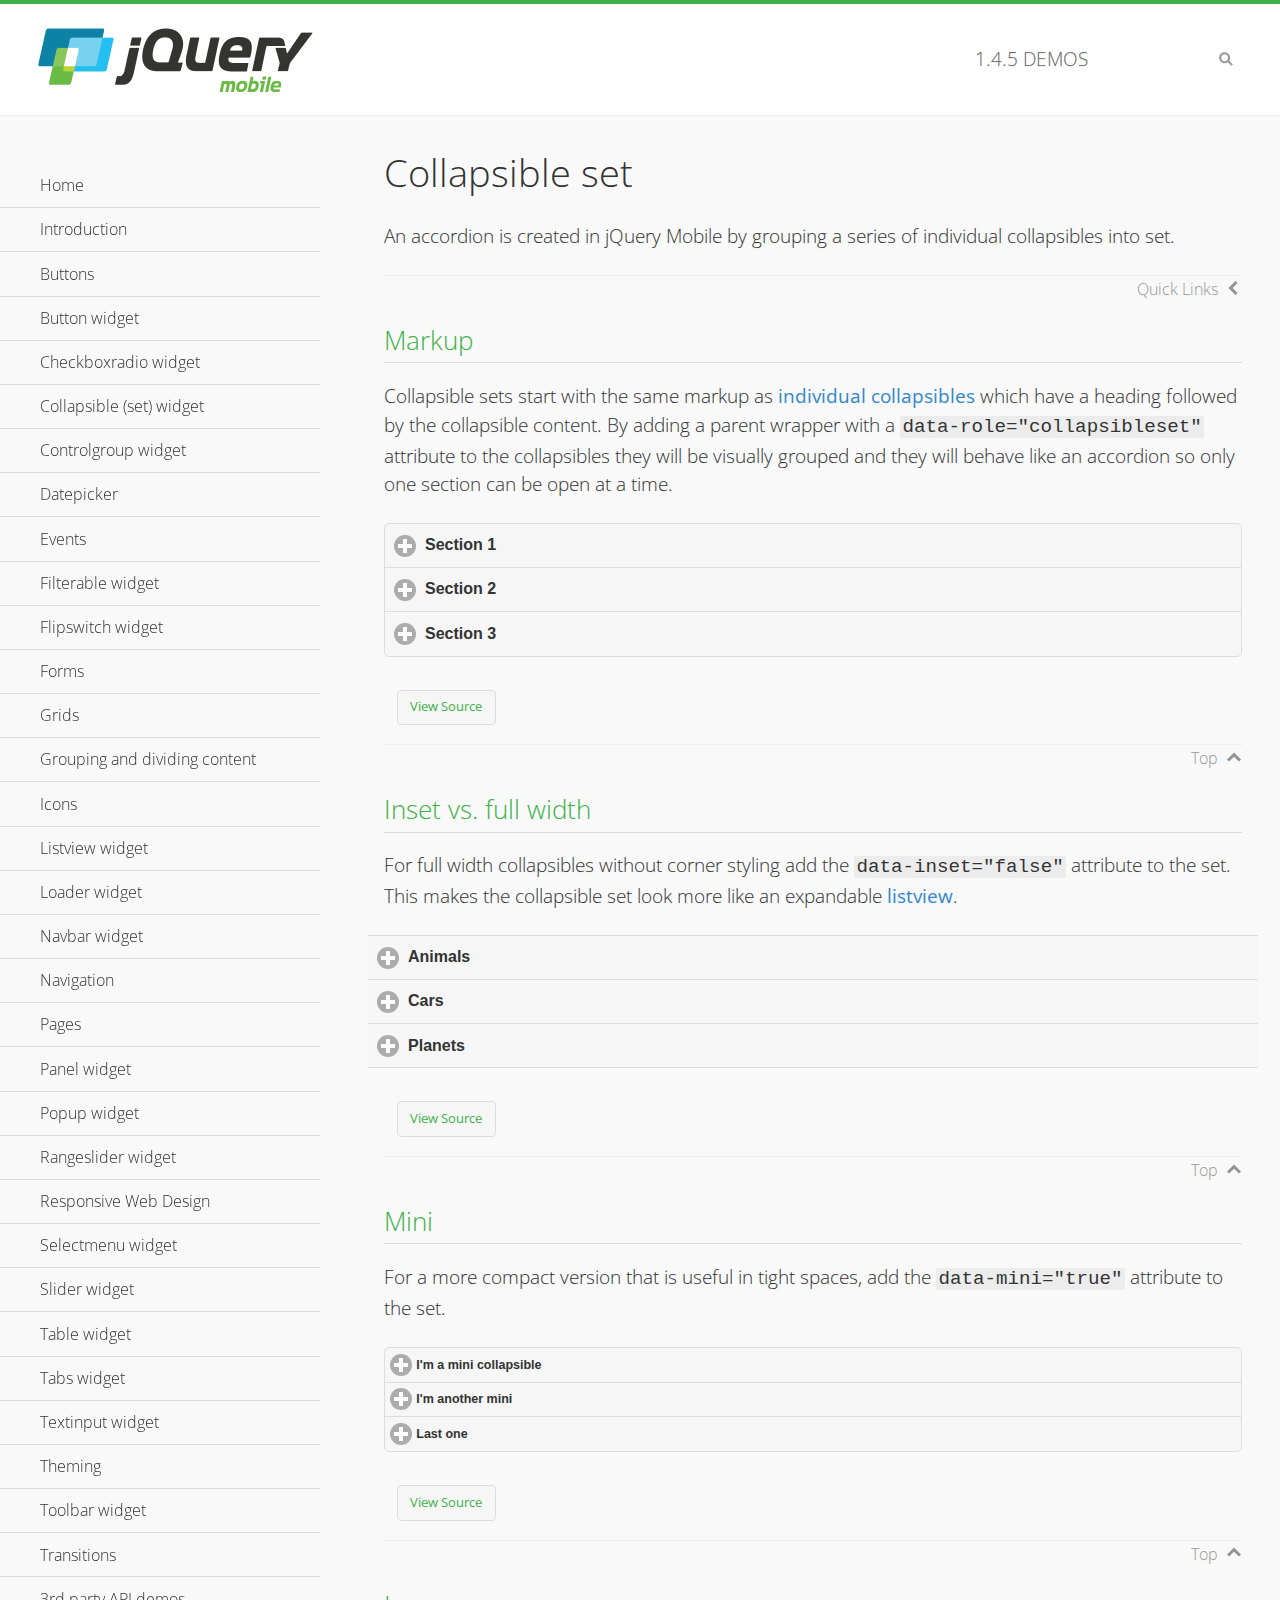
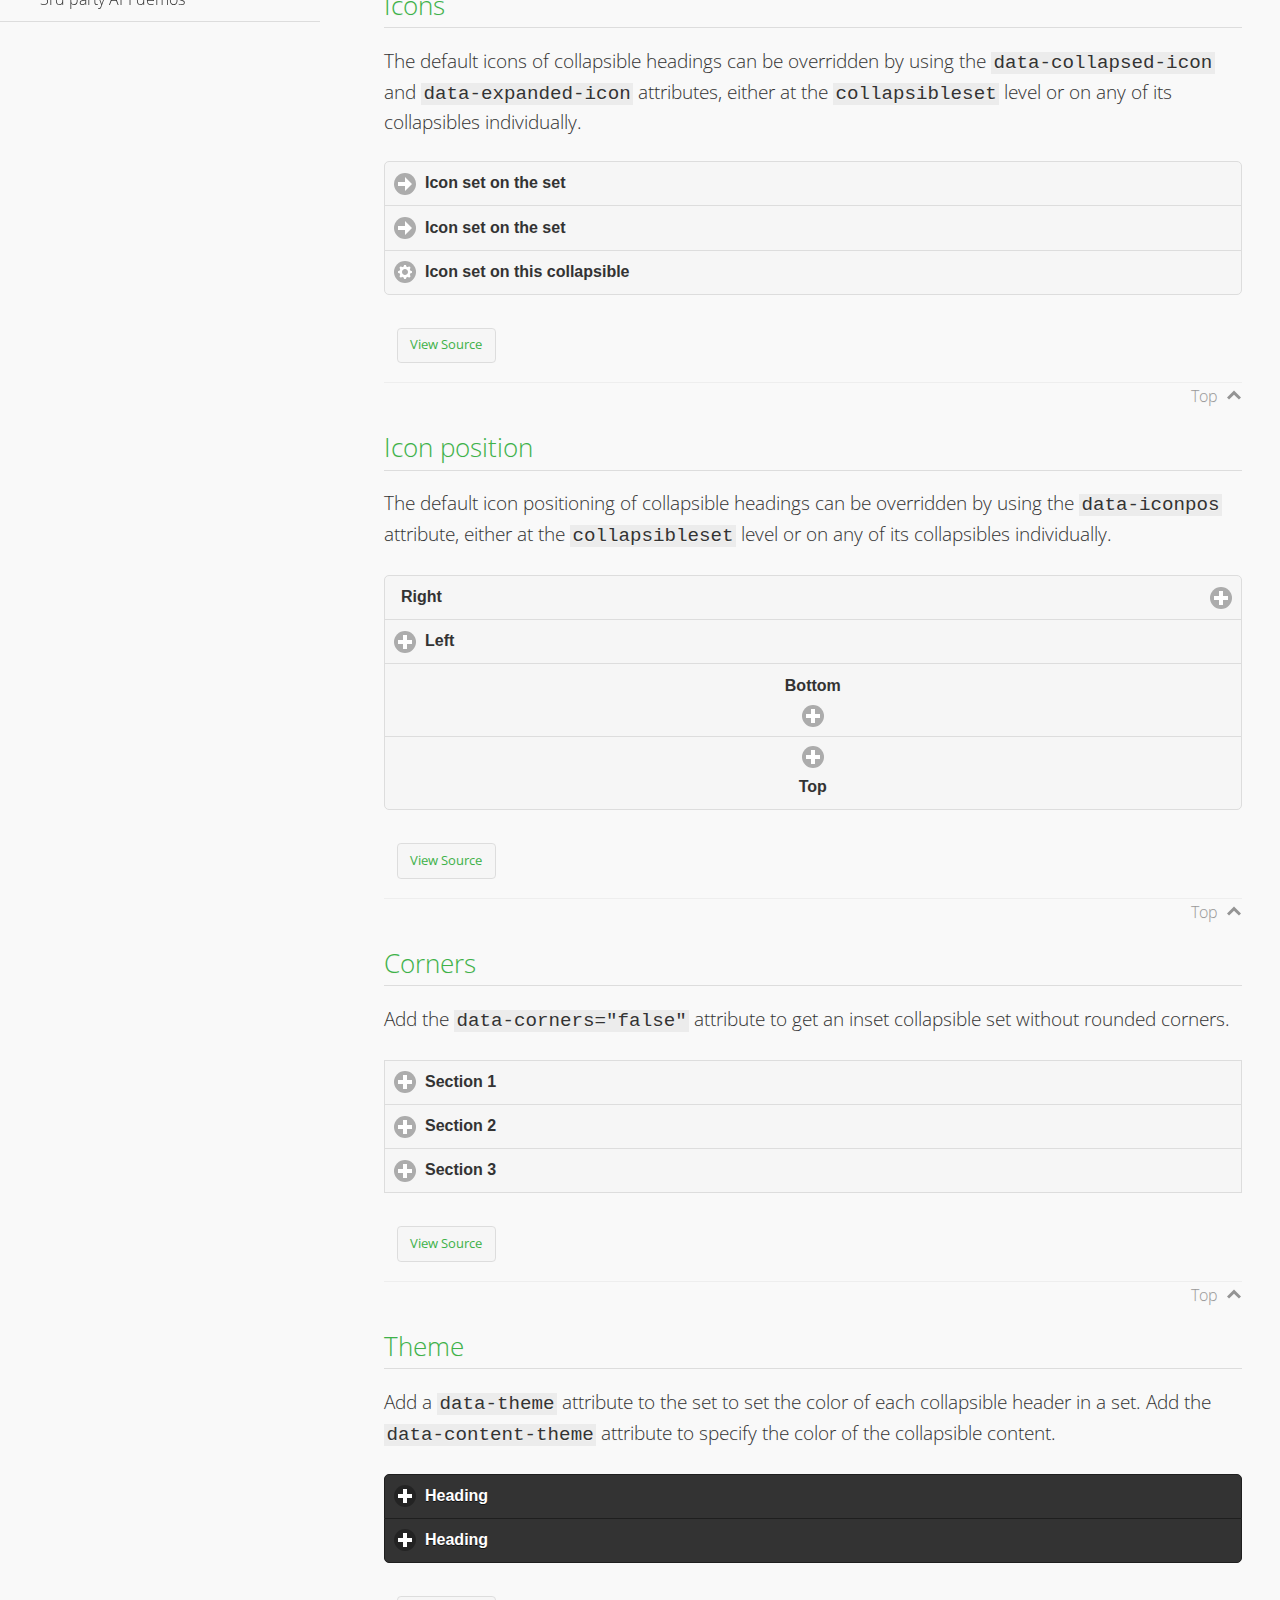
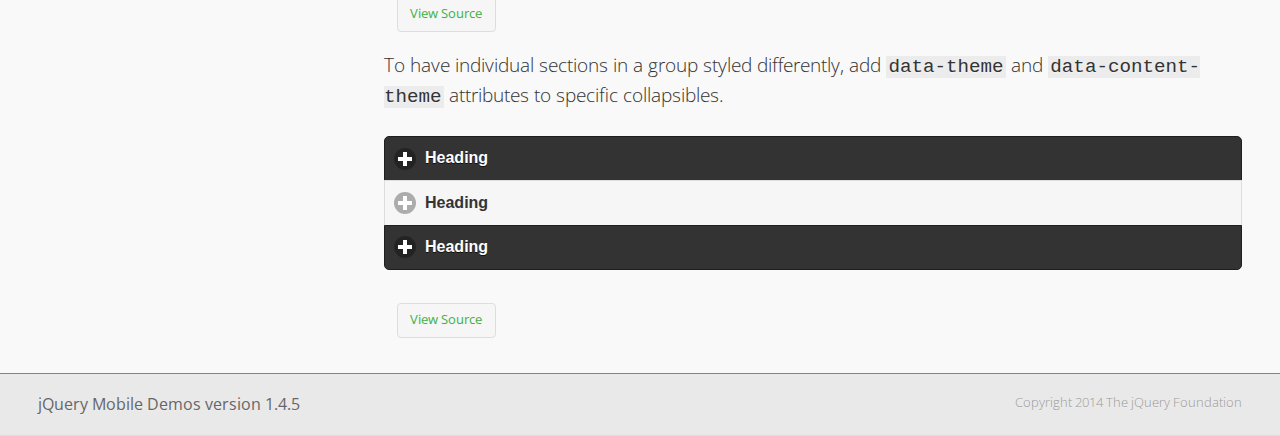
<file: MobileApp/libs/jquery-mobile/demos/collapsibleset/index.html>
<!DOCTYPE html>
<html>
<head>
	<meta charset="utf-8">
	<meta name="viewport" content="width=device-width, initial-scale=1">
	<title>Collapsible set - jQuery Mobile Demos</title>
	<link rel="shortcut icon" href="../favicon.ico">
    <link rel="stylesheet" href="http://fonts.googleapis.com/css?family=Open+Sans:300,400,700">
	<link rel="stylesheet" href="../css/themes/default/jquery.mobile-1.4.5.min.css">
	<link rel="stylesheet" href="../_assets/css/jqm-demos.css">
	<script src="../js/jquery.js"></script>
	<script src="../_assets/js/index.js"></script>
	<script src="../js/jquery.mobile-1.4.5.min.js"></script>
</head>
<body>
<div data-role="page" class="jqm-demos" data-quicklinks="true">

	<div data-role="header" class="jqm-header">
		<h2><a href="../" title="jQuery Mobile Demos home"><img src="../_assets/img/jquery-logo.png" alt="jQuery Mobile"></a></h2>
		<p><span class="jqm-version"></span> Demos</p>
		<a href="#" class="jqm-navmenu-link ui-btn ui-btn-icon-notext ui-corner-all ui-icon-bars ui-nodisc-icon ui-alt-icon ui-btn-left">Menu</a>
		<a href="#" class="jqm-search-link ui-btn ui-btn-icon-notext ui-corner-all ui-icon-search ui-nodisc-icon ui-alt-icon ui-btn-right">Search</a>
	</div><!-- /header -->

	<div role="main" class="ui-content jqm-content">

		<h1>Collapsible set</h1>

		<p>An accordion is created in jQuery Mobile by grouping a series of individual collapsibles into set.</p>

		<h2>Markup</h2>

		<p>Collapsible sets start with the same markup as <a href="../collapsible/" data-ajax="false">individual collapsibles</a> which have a heading followed by the collapsible content. By adding a parent wrapper with a <code>data-role="collapsibleset"</code> attribute to the collapsibles they will be visually grouped and they will behave like an accordion so only one section can be open at a time.</p>

			<div data-demo-html="true">
				<div data-role="collapsibleset" data-theme="a" data-content-theme="a">
					<div data-role="collapsible">
						<h3>Section 1</h3>
					<p>I'm the collapsible content for section 1</p>
					</div>
					<div data-role="collapsible">
						<h3>Section 2</h3>
					<p>I'm the collapsible content for section 2</p>

					</div>
					<div data-role="collapsible">
						<h3>Section 3</h3>
					<p>I'm the collapsible content for section 3</p>
					</div>
				</div>
			</div><!--/demo-html -->

		<h2>Inset vs. full width</h2>

		<p>For full width collapsibles without corner styling add the <code>data-inset="false"</code> attribute to the set. This makes the collapsible set look more like an expandable <a href="../listview/">listview</a>.</p>

			<div data-demo-html="true">
				<div data-role="collapsibleset" data-inset="false">
					<div data-role="collapsible">
						<h3>Animals</h3>
						<ul data-role="listview" data-inset="false">
							<li>Cats</li>
							<li>Dogs</li>
							<li>Lizards</li>
							<li>Snakes</li>
						</ul>
					</div>
					<div data-role="collapsible">
						<h3>Cars</h3>
						<ul data-role="listview" data-inset="false">
							<li>Acura</li>
							<li>Audi</li>
							<li>BMW</li>
							<li>Cadillac</li>
						</ul>
					</div>
					<div data-role="collapsible">
						<h3>Planets</h3>
						<ul data-role="listview" data-inset="false">
							<li>Earth</li>
							<li>Jupiter</li>
							<li>Mars</li>
							<li>Mercury</li>
						</ul>
					</div>
				</div>
			</div><!--/demo-html -->

		<h2>Mini</h2>

		<p>For a more compact version that is useful in tight spaces, add the <code>data-mini="true"</code> attribute to the set. </p>

			<div data-demo-html="true">
				<div data-role="collapsibleset" data-theme="a" data-content-theme="a" data-mini="true">
					<div data-role="collapsible">
						<h3>I'm a mini collapsible</h3>
					<p>This is good for tight spaces.</p>
					</div>
					<div data-role="collapsible">
						<h3>I'm another mini</h3>
					<p>Here's some collapsible content.</p>

					</div>
					<div data-role="collapsible">
						<h3>Last one</h3>
					<p>Final bit of collapsible content.</p>
					</div>
				</div>
			</div><!--/demo-html -->

		<h2>Icons</h2>

		<p>The default icons of collapsible headings can be overridden by using the <code>data-collapsed-icon</code> and <code>data-expanded-icon</code> attributes, either at the <code>collapsibleset</code> level or on any of its collapsibles individually.</p>

			<div data-demo-html="true">
				<div data-role="collapsibleset" data-theme="a" data-content-theme="a" data-collapsed-icon="arrow-r" data-expanded-icon="arrow-d">
					<div data-role="collapsible">
						<h3>Icon set on the set</h3>
					<p>Specify the open and close icons on the set to apply it to all the collapsibles within.</p>
					</div>
					<div data-role="collapsible">
						<h3>Icon set on the set</h3>
					<p>This collapsible also gets the icon from the set.</p>
					</div>
					<div data-role="collapsible" data-collapsed-icon="gear" data-expanded-icon="delete">
						<h3>Icon set on this collapsible</h3>
					<p>The icons here are applied to this collapsible specifically, thus overriding the set icons.</p>
					</div>
				</div>
			</div><!--/demo-html -->

		<h2>Icon position</h2>

		<p>The default icon positioning of collapsible headings can be overridden by using the <code>data-iconpos</code> attribute, either at the <code>collapsibleset</code> level or on any of its collapsibles individually.</p>

			<div data-demo-html="true">
				<div data-role="collapsibleset" data-theme="a" data-content-theme="a" data-iconpos="right">
					<div data-role="collapsible">
						<h3>Right</h3>
					<p>Inherits icon positioning from <code>data-iconpos="right"</code> attribute on set.</p>
					</div>
					<div data-role="collapsible" data-iconpos="left">
						<h3>Left</h3>
					<p>Set via <code>data-iconpos="left"</code> attribute on the collapsible</p>
					</div>
					<div data-role="collapsible" data-iconpos="bottom">
						<h3>Bottom</h3>
					<p>Set via <code>data-iconpos="bottom"</code> attribute on the collapsible</p>
					</div>
					<div data-role="collapsible" data-iconpos="top">
						<h3>Top</h3>
					<p>Set via <code>data-iconpos="top"</code> attribute on the collapsible</p>
					</div>
				</div>
			</div><!--/demo-html -->

		<h2>Corners</h2>
		<p>Add the <code>data-corners="false"</code> attribute to get an inset collapsible set without rounded corners.</p>

			<div data-demo-html="true">
				<div data-role="collapsibleset" data-corners="false" data-theme="a" data-content-theme="a">
					<div data-role="collapsible">
						<h3>Section 1</h3>
					<p>Collapsible content</p>
					</div>
					<div data-role="collapsible">
						<h3>Section 2</h3>
					<p>Collapsible content</p>

					</div>
					<div data-role="collapsible">
						<h3>Section 3</h3>
					<p>Collapsible content</p>
					</div>
				</div>
			</div><!--/demo-html -->

		<h2>Theme</h2>

		<p>Add a <code>data-theme</code> attribute to the set to set the color of each collapsible header in a set. Add the <code>data-content-theme</code> attribute to specify the color of the collapsible content. </p>

			<div data-demo-html="true">
				<div data-role="collapsibleset" data-theme="b" data-content-theme="b">
					<div data-role="collapsible">
						<h3>Heading</h3>
						<p>Content</p>
					</div>
					<div data-role="collapsible">
						<h3>Heading</h3>
						<p>Content</p>
					</div>
				</div>
			</div><!--/demo-html -->

		<p>To have individual sections in a group styled differently, add <code>data-theme</code> and <code>data-content-theme</code> attributes to specific collapsibles.</p>

			<div data-demo-html="true">
				<div data-role="collapsibleset" data-theme="b" data-content-theme="b">
					<div data-role="collapsible">
						<h3>Heading</h3>
						<p>Content</p>
					</div>
					<div data-role="collapsible" data-theme="a" data-content-theme="a">
						<h3>Heading</h3>
						<p>Content</p>
					</div>
					<div data-role="collapsible">
						<h3>Heading</h3>
						<p>Content</p>
					</div>
				</div>
		</div><!--/demo-html -->

	</div><!-- /content -->
	    <div data-role="panel" class="jqm-navmenu-panel" data-position="left" data-display="overlay" data-theme="a">
	    	<ul class="jqm-list ui-alt-icon ui-nodisc-icon">
<li data-filtertext="demos homepage" data-icon="home"><a href=".././">Home</a></li>
<li data-filtertext="introduction overview getting started"><a href="../intro/" data-ajax="false">Introduction</a></li>
<li data-filtertext="buttons button markup buttonmarkup method anchor link button element"><a href="../button-markup/" data-ajax="false">Buttons</a></li>
<li data-filtertext="form button widget input button submit reset"><a href="../button/" data-ajax="false">Button widget</a></li>
<li data-role="collapsible" data-enhanced="true" data-collapsed-icon="carat-d" data-expanded-icon="carat-u" data-iconpos="right" data-inset="false" class="ui-collapsible ui-collapsible-themed-content ui-collapsible-collapsed">
	<h3 class="ui-collapsible-heading ui-collapsible-heading-collapsed">
		<a href="#" class="ui-collapsible-heading-toggle ui-btn ui-btn-icon-right ui-btn-inherit ui-icon-carat-d">
		    Checkboxradio widget<span class="ui-collapsible-heading-status"> click to expand contents</span>
		</a>
	</h3>
	<div class="ui-collapsible-content ui-body-inherit ui-collapsible-content-collapsed" aria-hidden="true">
		<ul>
			<li data-filtertext="form checkboxradio widget checkbox input checkboxes controlgroups"><a href="../checkboxradio-checkbox/" data-ajax="false">Checkboxes</a></li>
			<li data-filtertext="form checkboxradio widget radio input radio buttons controlgroups"><a href="../checkboxradio-radio/" data-ajax="false">Radio buttons</a></li>
		</ul>
	</div>
</li>
<li data-role="collapsible" data-enhanced="true" data-collapsed-icon="carat-d" data-expanded-icon="carat-u" data-iconpos="right" data-inset="false" class="ui-collapsible ui-collapsible-themed-content ui-collapsible-collapsed">
	<h3 class="ui-collapsible-heading ui-collapsible-heading-collapsed">
		<a href="#" class="ui-collapsible-heading-toggle ui-btn ui-btn-icon-right ui-btn-inherit ui-icon-carat-d">
			Collapsible (set) widget<span class="ui-collapsible-heading-status"> click to expand contents</span>
		</a>
	</h3>
	<div class="ui-collapsible-content ui-body-inherit ui-collapsible-content-collapsed" aria-hidden="true">
		<ul>
			<li data-filtertext="collapsibles content formatting"><a href="../collapsible/" data-ajax="false">Collapsible</a></li>
			<li data-filtertext="dynamic collapsible set accordion append expand"><a href="../collapsible-dynamic/" data-ajax="false">Dynamic collapsibles</a></li>
			<li data-filtertext="accordions collapsible set widget content formatting grouped collapsibles"><a href="../collapsibleset/" data-ajax="false">Collapsible set</a></li>
		</ul>
	</div>
</li>
<li data-role="collapsible" data-enhanced="true" data-collapsed-icon="carat-d" data-expanded-icon="carat-u" data-iconpos="right" data-inset="false" class="ui-collapsible ui-collapsible-themed-content ui-collapsible-collapsed">
	<h3 class="ui-collapsible-heading ui-collapsible-heading-collapsed">
		<a href="#" class="ui-collapsible-heading-toggle ui-btn ui-btn-icon-right ui-btn-inherit ui-icon-carat-d">
			Controlgroup widget<span class="ui-collapsible-heading-status"> click to expand contents</span>
		</a>
	</h3>
	<div class="ui-collapsible-content ui-body-inherit ui-collapsible-content-collapsed" aria-hidden="true">
		<ul>
			<li data-filtertext="controlgroups selectmenu checkboxradio input grouped buttons horizontal vertical"><a href="../controlgroup/" data-ajax="false">Controlgroup</a></li>
			<li data-filtertext="dynamic controlgroup dynamically add buttons"><a href="../controlgroup-dynamic/" data-ajax="false">Dynamic controlgroups</a></li>
		</ul>
	</div>
</li>
<li data-filtertext="form datepicker widget date input"><a href="../datepicker/" data-ajax="false">Datepicker</a></li>
<li data-role="collapsible" data-enhanced="true" data-collapsed-icon="carat-d" data-expanded-icon="carat-u" data-iconpos="right" data-inset="false" class="ui-collapsible ui-collapsible-themed-content ui-collapsible-collapsed">
	<h3 class="ui-collapsible-heading ui-collapsible-heading-collapsed">
		<a href="#" class="ui-collapsible-heading-toggle ui-btn ui-btn-icon-right ui-btn-inherit ui-icon-carat-d">
			Events<span class="ui-collapsible-heading-status"> click to expand contents</span>
		</a>
	</h3>
	<div class="ui-collapsible-content ui-body-inherit ui-collapsible-content-collapsed" aria-hidden="true">
		<ul>
			<li data-filtertext="swipe to delete list items listviews swipe events"><a href="../swipe-list/" data-ajax="false">Swipe list items</a></li>
			<li data-filtertext="swipe to navigate swipe page navigation swipe events"><a href="../swipe-page/" data-ajax="false">Swipe page navigation</a></li>
		</ul>
	</div>
</li>
<li data-filtertext="filterable filter elements sorting searching listview table"><a href="../filterable/" data-ajax="false">Filterable widget</a></li>
<li data-filtertext="form flipswitch widget flip toggle switch binary select checkbox input"><a href="../flipswitch/" data-ajax="false">Flipswitch widget</a></li>
<li data-role="collapsible" data-enhanced="true" data-collapsed-icon="carat-d" data-expanded-icon="carat-u" data-iconpos="right" data-inset="false" class="ui-collapsible ui-collapsible-themed-content ui-collapsible-collapsed">
	<h3 class="ui-collapsible-heading ui-collapsible-heading-collapsed">
		<a href="#" class="ui-collapsible-heading-toggle ui-btn ui-btn-icon-right ui-btn-inherit ui-icon-carat-d">
			Forms<span class="ui-collapsible-heading-status"> click to expand contents</span>
		</a>
	</h3>
	<div class="ui-collapsible-content ui-body-inherit ui-collapsible-content-collapsed" aria-hidden="true">
		<ul>
			<li data-filtertext="forms text checkbox radio range button submit reset inputs selects textarea slider flipswitch label form elements"><a href="../forms/" data-ajax="false">Forms</a></li>
			<li data-filtertext="form hide labels hidden accessible ui-hidden-accessible forms"><a href="../forms-label-hidden-accessible/" data-ajax="false">Hide labels</a></li>
			<li data-filtertext="form field containers fieldcontain ui-field-contain forms"><a href="../forms-field-contain/" data-ajax="false">Field containers</a></li>
			<li data-filtertext="forms disabled form elements"><a href="../forms-disabled/" data-ajax="false">Forms disabled</a></li>
			<li data-filtertext="forms gallery examples overview forms text checkbox radio range button submit reset inputs selects textarea slider flipswitch label form elements"><a href="../forms-gallery/" data-ajax="false">Forms gallery</a></li>
		</ul>
	</div>
</li>
<li data-role="collapsible" data-enhanced="true" data-collapsed-icon="carat-d" data-expanded-icon="carat-u" data-iconpos="right" data-inset="false" class="ui-collapsible ui-collapsible-themed-content ui-collapsible-collapsed">
	<h3 class="ui-collapsible-heading ui-collapsible-heading-collapsed">
		<a href="#" class="ui-collapsible-heading-toggle ui-btn ui-btn-icon-right ui-btn-inherit ui-icon-carat-d">
			Grids<span class="ui-collapsible-heading-status"> click to expand contents</span>
		</a>
	</h3>
	<div class="ui-collapsible-content ui-body-inherit ui-collapsible-content-collapsed" aria-hidden="true">
		<ul>
			<li data-filtertext="grids columns blocks content formatting rwd responsive css framework"><a href="../grids/" data-ajax="false">Grids</a></li>
			<li data-filtertext="buttons in grids css framework"><a href="../grids-buttons/" data-ajax="false">Buttons in grids</a></li>
			<li data-filtertext="custom responsive grids rwd css framework"><a href="../grids-custom-responsive/" data-ajax="false">Custom responsive grids</a></li>
		</ul>
	</div>
</li>
<li data-filtertext="blocks content formatting sections heading"><a href="../body-bar-classes/" data-ajax="false">Grouping and dividing content</a></li>
<li data-role="collapsible" data-enhanced="true" data-collapsed-icon="carat-d" data-expanded-icon="carat-u" data-iconpos="right" data-inset="false" class="ui-collapsible ui-collapsible-themed-content ui-collapsible-collapsed">
	<h3 class="ui-collapsible-heading ui-collapsible-heading-collapsed">
		<a href="#" class="ui-collapsible-heading-toggle ui-btn ui-btn-icon-right ui-btn-inherit ui-icon-carat-d">
			Icons<span class="ui-collapsible-heading-status"> click to expand contents</span>
		</a>
	</h3>
	<div class="ui-collapsible-content ui-body-inherit ui-collapsible-content-collapsed" aria-hidden="true">
		<ul>
			<li data-filtertext="button icons svg disc alt custom icon position"><a href="../icons/" data-ajax="false">Icons</a></li>
			<li data-filtertext=""><a href="../icons-grunticon/" data-ajax="false">Grunticon loader</a></li>
		</ul>
	</div>
</li>
<li data-role="collapsible" data-enhanced="true" data-collapsed-icon="carat-d" data-expanded-icon="carat-u" data-iconpos="right" data-inset="false" class="ui-collapsible ui-collapsible-themed-content ui-collapsible-collapsed">
	<h3 class="ui-collapsible-heading ui-collapsible-heading-collapsed">
		<a href="#" class="ui-collapsible-heading-toggle ui-btn ui-btn-icon-right ui-btn-inherit ui-icon-carat-d">
			Listview widget<span class="ui-collapsible-heading-status"> click to expand contents</span>
		</a>
	</h3>
	<div class="ui-collapsible-content ui-body-inherit ui-collapsible-content-collapsed" aria-hidden="true">
		<ul>
			<li data-filtertext="listview widget thumbnails icons nested split button collapsible ul ol"><a href="../listview/" data-ajax="false">Listview</a></li>
			<li data-filtertext="autocomplete filterable reveal listview filtertextbeforefilter placeholder"><a href="../listview-autocomplete/" data-ajax="false">Listview autocomplete</a></li>
			<li data-filtertext="autocomplete filterable reveal listview remote data filtertextbeforefilter placeholder"><a href="../listview-autocomplete-remote/" data-ajax="false">Listview autocomplete remote data</a></li>
			<li data-filtertext="autodividers anchor jump scroll linkbars listview lists ul ol"><a href="../listview-autodividers-linkbar/" data-ajax="false">Listview autodividers linkbar</a></li>
			<li data-filtertext="listview autodividers selector autodividersselector lists ul ol"><a href="../listview-autodividers-selector/" data-ajax="false">Listview autodividers selector</a></li>
			<li data-filtertext="listview nested list items"><a href="../listview-nested-lists/" data-ajax="false">Nested Listviews</a></li>
			<li data-filtertext="listview collapsible list items flat"><a href="../listview-collapsible-item-flat/" data-ajax="false">Listview collapsible list items (flat)</a></li>
			<li data-filtertext="listview collapsible list indented"><a href="../listview-collapsible-item-indented/" data-ajax="false">Listview collapsible list items (indented)</a></li>
			<li data-filtertext="grid listview responsive grids responsive listviews lists ul"><a href="../listview-grid/" data-ajax="false">Listview responsive grid</a></li>
		</ul>
	</div>
</li>
<li data-filtertext="loader widget page loading navigation overlay spinner"><a href="../loader/" data-ajax="false">Loader widget</a></li>
<li data-filtertext="navbar widget navmenu toolbars header footer"><a href="../navbar/" data-ajax="false">Navbar widget</a></li>
<li data-role="collapsible" data-enhanced="true" data-collapsed-icon="carat-d" data-expanded-icon="carat-u" data-iconpos="right" data-inset="false" class="ui-collapsible ui-collapsible-themed-content ui-collapsible-collapsed">
	<h3 class="ui-collapsible-heading ui-collapsible-heading-collapsed">
		<a href="#" class="ui-collapsible-heading-toggle ui-btn ui-btn-icon-right ui-btn-inherit ui-icon-carat-d">
			Navigation<span class="ui-collapsible-heading-status"> click to expand contents</span>
		</a>
	</h3>
	<div class="ui-collapsible-content ui-body-inherit ui-collapsible-content-collapsed" aria-hidden="true">
		<ul>
			<li data-filtertext="ajax navigation navigate widget history event method"><a href="../navigation/" data-ajax="false">Navigation</a></li>
			<li data-filtertext="linking pages page links navigation ajax prefetch cache"><a href="../navigation-linking-pages/" data-ajax="false">Linking pages</a></li>
			<!-- <li data-filtertext="php redirect server redirection server-side navigation"><a href="../navigation-php-redirect/" data-ajax="false">PHP redirect demo</a></li>-->
			<li data-filtertext="navigation redirection hash query"><a href="../navigation-hash-processing/" data-ajax="false">Hash processing demo</a></li>
			<li data-filtertext="navigation redirection hash query"><a href="../page-events/" data-ajax="false">Page Navigation Events</a></li>
		</ul>
	</div>
</li>
<li data-role="collapsible" data-enhanced="true" data-collapsed-icon="carat-d" data-expanded-icon="carat-u" data-iconpos="right" data-inset="false" class="ui-collapsible ui-collapsible-themed-content ui-collapsible-collapsed">
	<h3 class="ui-collapsible-heading ui-collapsible-heading-collapsed">
		<a href="#" class="ui-collapsible-heading-toggle ui-btn ui-btn-icon-right ui-btn-inherit ui-icon-carat-d">
			Pages<span class="ui-collapsible-heading-status"> click to expand contents</span>
		</a>
	</h3>
	<div class="ui-collapsible-content ui-body-inherit ui-collapsible-content-collapsed" aria-hidden="true">
		<ul>
			<li data-filtertext="pages page widget ajax navigation"><a href="../pages/" data-ajax="false">Pages</a></li>
			<li data-filtertext="single page"><a href="../pages-single-page/" data-ajax="false">Single page</a></li>
			<li data-filtertext="multipage multi-page page"><a href="../pages-multi-page/" data-ajax="false">Multi-page template</a></li>
			<li data-filtertext="dialog page widget modal popup"><a href="../pages-dialog/" data-ajax="false">Dialog page</a></li>
		</ul>
	</div>
</li>
<li data-role="collapsible" data-enhanced="true" data-collapsed-icon="carat-d" data-expanded-icon="carat-u" data-iconpos="right" data-inset="false" class="ui-collapsible ui-collapsible-themed-content ui-collapsible-collapsed">
	<h3 class="ui-collapsible-heading ui-collapsible-heading-collapsed">
		<a href="#" class="ui-collapsible-heading-toggle ui-btn ui-btn-icon-right ui-btn-inherit ui-icon-carat-d">
			Panel widget<span class="ui-collapsible-heading-status"> click to expand contents</span>
		</a>
	</h3>
	<div class="ui-collapsible-content ui-body-inherit ui-collapsible-content-collapsed" aria-hidden="true">
		<ul>
			<li data-filtertext="panel widget sliding panels reveal push overlay responsive"><a href="../panel/" data-ajax="false">Panel</a></li>
			<li data-filtertext=""><a href="../panel-external/" data-ajax="false">External panels</a></li>
			<li data-filtertext="panel "><a href="../panel-fixed/" data-ajax="false">Fixed panels</a></li>
			<li data-filtertext="panel slide panels sliding panels shadow rwd responsive breakpoint"><a href="../panel-responsive/" data-ajax="false">Panels responsive</a></li>
			<li data-filtertext="panel custom style custom panel width reveal shadow listview panel styling page background wrapper"><a href="../panel-styling/" data-ajax="false">Custom panel style</a></li>
			<li data-filtertext="panel open on swipe"><a href="../panel-swipe-open/" data-ajax="false">Panel open on swipe</a></li>
			<li data-filtertext="panels outside page internal external toolbars"><a href="../panel-external-internal/" data-ajax="false">Panel external and internal</a></li>
		</ul>
	</div>
</li>
<li data-role="collapsible" data-enhanced="true" data-collapsed-icon="carat-d" data-expanded-icon="carat-u" data-iconpos="right" data-inset="false" class="ui-collapsible ui-collapsible-themed-content ui-collapsible-collapsed">
	<h3 class="ui-collapsible-heading ui-collapsible-heading-collapsed">
		<a href="#" class="ui-collapsible-heading-toggle ui-btn ui-btn-icon-right ui-btn-inherit ui-icon-carat-d">
			Popup widget<span class="ui-collapsible-heading-status"> click to expand contents</span>
		</a>
	</h3>
	<div class="ui-collapsible-content ui-body-inherit ui-collapsible-content-collapsed" aria-hidden="true">
		<ul>
			<li data-filtertext="popup widget popups dialog modal transition tooltip lightbox form overlay screen flip pop fade transition"><a href="../popup/" data-ajax="false">Popup</a></li>
			<li data-filtertext="popup alignment position"><a href="../popup-alignment/" data-ajax="false">Popup alignment</a></li>
			<li data-filtertext="popup arrow size popups popover"><a href="../popup-arrow-size/" data-ajax="false">Popup arrow size</a></li>
			<li data-filtertext="dynamic popups popup images lightbox"><a href="../popup-dynamic/" data-ajax="false">Dynamic popups</a></li>
			<li data-filtertext="popups with iframes scaling"><a href="../popup-iframe/" data-ajax="false">Popups with iframes</a></li>
			<li data-filtertext="popup image scaling"><a href="../popup-image-scaling/" data-ajax="false">Popup image scaling</a></li>
			<li data-filtertext="external popup outside multi-page"><a href="../popup-outside-multipage/" data-ajax="false">Popup outside multi-page</a></li>
		</ul>
	</div>
</li>
<li data-filtertext="form rangeslider widget dual sliders dual handle sliders range input"><a href="../rangeslider/" data-ajax="false">Rangeslider widget</a></li>
<li data-filtertext="responsive web design rwd adaptive progressive enhancement PE accessible mobile breakpoints media query media queries"><a href="../rwd/" data-ajax="false">Responsive Web Design</a></li>
<li data-role="collapsible" data-enhanced="true" data-collapsed-icon="carat-d" data-expanded-icon="carat-u" data-iconpos="right" data-inset="false" class="ui-collapsible ui-collapsible-themed-content ui-collapsible-collapsed">
	<h3 class="ui-collapsible-heading ui-collapsible-heading-collapsed">
		<a href="#" class="ui-collapsible-heading-toggle ui-btn ui-btn-icon-right ui-btn-inherit ui-icon-carat-d">
			Selectmenu widget<span class="ui-collapsible-heading-status"> click to expand contents</span>
		</a>
	</h3>
	<div class="ui-collapsible-content ui-body-inherit ui-collapsible-content-collapsed" aria-hidden="true">
		<ul>
			<li data-filtertext="form selectmenu widget select input custom select menu selects"><a href="../selectmenu/" data-ajax="false">Selectmenu</a></li>
			<li data-filtertext="form custom select menu selectmenu widget custom menu option optgroup multiple selects"><a href="../selectmenu-custom/" data-ajax="false">Custom select menu</a></li>
			<li data-filtertext="filterable select filter popup dialog"><a href="../selectmenu-custom-filter/" data-ajax="false">Custom select menu with filter</a></li>
		</ul>
	</div>
</li>
<li data-role="collapsible" data-enhanced="true" data-collapsed-icon="carat-d" data-expanded-icon="carat-u" data-iconpos="right" data-inset="false" class="ui-collapsible ui-collapsible-themed-content ui-collapsible-collapsed">
	<h3 class="ui-collapsible-heading ui-collapsible-heading-collapsed">
		<a href="#" class="ui-collapsible-heading-toggle ui-btn ui-btn-icon-right ui-btn-inherit ui-icon-carat-d">
			Slider widget<span class="ui-collapsible-heading-status"> click to expand contents</span>
		</a>
	</h3>
	<div class="ui-collapsible-content ui-body-inherit ui-collapsible-content-collapsed" aria-hidden="true">
		<ul>
			<li data-filtertext="form slider widget range input single sliders"><a href="../slider/" data-ajax="false">Slider</a></li>
			<li data-filtertext="form slider widget flipswitch slider binary select flip toggle switch"><a href="../slider-flipswitch/" data-ajax="false">Slider flip toggle switch</a></li>
			<li data-filtertext="form slider tooltip handle value input range sliders"><a href="../slider-tooltip/" data-ajax="false">Slider tooltip</a></li>
		</ul>
	</div>
</li>
<li data-role="collapsible" data-enhanced="true" data-collapsed-icon="carat-d" data-expanded-icon="carat-u" data-iconpos="right" data-inset="false" class="ui-collapsible ui-collapsible-themed-content ui-collapsible-collapsed">
	<h3 class="ui-collapsible-heading ui-collapsible-heading-collapsed">
		<a href="#" class="ui-collapsible-heading-toggle ui-btn ui-btn-icon-right ui-btn-inherit ui-icon-carat-d">
			Table widget<span class="ui-collapsible-heading-status"> click to expand contents</span>
		</a>
	</h3>
	<div class="ui-collapsible-content ui-body-inherit ui-collapsible-content-collapsed" aria-hidden="true">
		<ul>
			<li data-filtertext="table widget reflow column toggle th td responsive tables rwd hide show tabular"><a href="../table-column-toggle/" data-ajax="false">Table Column Toggle</a></li>
			<li data-filtertext="table column toggle phone comparison demo"><a href="../table-column-toggle-example/" data-ajax="false">Table Column Toggle demo</a></li>
			<li data-filtertext="responsive tables table column toggle heading groups rwd breakpoint"><a href="../table-column-toggle-heading-groups/" data-ajax="false">Table Column Toggle heading groups</a></li>
			<li data-filtertext="responsive tables table column toggle hide rwd breakpoint customization options"><a href="../table-column-toggle-options/" data-ajax="false">Table Column Toggle options</a></li>
			<li data-filtertext="table reflow th td responsive rwd columns tabular"><a href="../table-reflow/" data-ajax="false">Table Reflow</a></li>
			<li data-filtertext="responsive tables table reflow heading groups rwd breakpoint"><a href="../table-reflow-heading-groups/" data-ajax="false">Table Reflow heading groups</a></li>
			<li data-filtertext="responsive tables table reflow stripes strokes table style"><a href="../table-reflow-stripes-strokes/" data-ajax="false">Table Reflow stripes and strokes</a></li>
			<li data-filtertext="responsive tables table reflow stack custom styles"><a href="../table-reflow-styling/" data-ajax="false">Table Reflow custom styles</a></li>
		</ul>
	</div>
</li>
<li data-filtertext="ui tabs widget"><a href="../tabs/" data-ajax="false">Tabs widget</a></li>
<li data-filtertext="form textinput widget text input textarea number date time tel email file color password"><a href="../textinput/" data-ajax="false">Textinput widget</a></li>
<li data-role="collapsible" data-enhanced="true" data-collapsed-icon="carat-d" data-expanded-icon="carat-u" data-iconpos="right" data-inset="false" class="ui-collapsible ui-collapsible-themed-content ui-collapsible-collapsed">
	<h3 class="ui-collapsible-heading ui-collapsible-heading-collapsed">
		<a href="#" class="ui-collapsible-heading-toggle ui-btn ui-btn-icon-right ui-btn-inherit ui-icon-carat-d">
			Theming<span class="ui-collapsible-heading-status"> click to expand contents</span>
		</a>
	</h3>
	<div class="ui-collapsible-content ui-body-inherit ui-collapsible-content-collapsed" aria-hidden="true">
		<ul>
			<li data-filtertext="default theme swatches theming style css"><a href="../theme-default/" data-ajax="false">Default theme</a></li>
			<li data-filtertext="classic theme old theme swatches theming style css"><a href="../theme-classic/" data-ajax="false">Classic theme</a></li>
		</ul>
	</div>
</li>
<li data-role="collapsible" data-enhanced="true" data-collapsed-icon="carat-d" data-expanded-icon="carat-u" data-iconpos="right" data-inset="false" class="ui-collapsible ui-collapsible-themed-content ui-collapsible-collapsed">
	<h3 class="ui-collapsible-heading ui-collapsible-heading-collapsed">
		<a href="#" class="ui-collapsible-heading-toggle ui-btn ui-btn-icon-right ui-btn-inherit ui-icon-carat-d">
			Toolbar widget<span class="ui-collapsible-heading-status"> click to expand contents</span>
		</a>
	</h3>
	<div class="ui-collapsible-content ui-body-inherit ui-collapsible-content-collapsed" aria-hidden="true">
		<ul>
			<li data-filtertext="toolbar widget header footer toolbars fixed fullscreen external sections"><a href="../toolbar/" data-ajax="false">Toolbar</a></li>
			<li data-filtertext="dynamic toolbars dynamically add toolbar header footer"><a href="../toolbar-dynamic/" data-ajax="false">Dynamic toolbars</a></li>
			<li data-filtertext="external toolbars header footer"><a href="../toolbar-external/" data-ajax="false">External toolbars</a></li>
			<li data-filtertext="fixed toolbars header footer"><a href="../toolbar-fixed/" data-ajax="false">Fixed toolbars</a></li>
			<li data-filtertext="fixed fullscreen toolbars header footer"><a href="../toolbar-fixed-fullscreen/" data-ajax="false">Fullscreen toolbars</a></li>
			<li data-filtertext="external fixed toolbars header footer"><a href="../toolbar-fixed-external/" data-ajax="false">Fixed external toolbars</a></li>
			<li data-filtertext="external persistent toolbars header footer navbar navmenu"><a href="../toolbar-fixed-persistent/" data-ajax="false">Persistent toolbars</a></li>
			<li data-filtertext="external ajax optimized toolbars persistent toolbars header footer navbar"><a href="../toolbar-fixed-persistent-optimized/" data-ajax="false">Ajax optimized toolbars</a></li>
			<li data-filtertext="form in toolbars header footer"><a href="../toolbar-fixed-forms/" data-ajax="false">Form in toolbar</a></li>
		</ul>
	</div>
</li>
<li data-filtertext="page transitions animated pages popup navigation flip slide fade pop"><a href="../transitions/" data-ajax="false">Transitions</a></li>
<li data-role="collapsible" data-enhanced="true" data-collapsed-icon="carat-d" data-expanded-icon="carat-u" data-iconpos="right" data-inset="false" class="ui-collapsible ui-collapsible-themed-content ui-collapsible-collapsed">
	<h3 class="ui-collapsible-heading ui-collapsible-heading-collapsed">
		<a href="#" class="ui-collapsible-heading-toggle ui-btn ui-btn-icon-right ui-btn-inherit ui-icon-carat-d">
			3rd party API demos<span class="ui-collapsible-heading-status"> click to expand contents</span>
		</a>
	</h3>
	<div class="ui-collapsible-content ui-body-inherit ui-collapsible-content-collapsed" aria-hidden="true">
		<ul>
			<li data-filtertext="backbone requirejs navigation router"><a href="../backbone-requirejs/" data-ajax="false">Backbone RequireJS</a></li>
			<li data-filtertext="google maps geolocation demo"><a href="../map-geolocation/" data-ajax="false">Google Maps geolocation</a></li>
			<li data-filtertext="google maps hybrid"><a href="../map-list-toggle/" data-ajax="false">Google Maps list toggle</a></li>
		</ul>
	</div>
</li>



		     </ul>
		</div><!-- /panel -->


	<div data-role="footer" data-position="fixed" data-tap-toggle="false" class="jqm-footer">
		<p>jQuery Mobile Demos version <span class="jqm-version"></span></p>
		<p>Copyright 2014 The jQuery Foundation</p>
	</div><!-- /footer -->
	<!-- TODO: This should become an external panel so we can add input to markup (unique ID) -->
    <div data-role="panel" class="jqm-search-panel" data-position="right" data-display="overlay" data-theme="a">
		<div class="jqm-search">
			<ul class="jqm-list" data-filter-placeholder="Search demos..." data-filter-reveal="true">
<li data-filtertext="demos homepage" data-icon="home"><a href=".././">Home</a></li>
<li data-filtertext="introduction overview getting started"><a href="../intro/" data-ajax="false">Introduction</a></li>
<li data-filtertext="buttons button markup buttonmarkup method anchor link button element"><a href="../button-markup/" data-ajax="false">Buttons</a></li>
<li data-filtertext="form button widget input button submit reset"><a href="../button/" data-ajax="false">Button widget</a></li>
<li data-role="collapsible" data-enhanced="true" data-collapsed-icon="carat-d" data-expanded-icon="carat-u" data-iconpos="right" data-inset="false" class="ui-collapsible ui-collapsible-themed-content ui-collapsible-collapsed">
	<h3 class="ui-collapsible-heading ui-collapsible-heading-collapsed">
		<a href="#" class="ui-collapsible-heading-toggle ui-btn ui-btn-icon-right ui-btn-inherit ui-icon-carat-d">
		    Checkboxradio widget<span class="ui-collapsible-heading-status"> click to expand contents</span>
		</a>
	</h3>
	<div class="ui-collapsible-content ui-body-inherit ui-collapsible-content-collapsed" aria-hidden="true">
		<ul>
			<li data-filtertext="form checkboxradio widget checkbox input checkboxes controlgroups"><a href="../checkboxradio-checkbox/" data-ajax="false">Checkboxes</a></li>
			<li data-filtertext="form checkboxradio widget radio input radio buttons controlgroups"><a href="../checkboxradio-radio/" data-ajax="false">Radio buttons</a></li>
		</ul>
	</div>
</li>
<li data-role="collapsible" data-enhanced="true" data-collapsed-icon="carat-d" data-expanded-icon="carat-u" data-iconpos="right" data-inset="false" class="ui-collapsible ui-collapsible-themed-content ui-collapsible-collapsed">
	<h3 class="ui-collapsible-heading ui-collapsible-heading-collapsed">
		<a href="#" class="ui-collapsible-heading-toggle ui-btn ui-btn-icon-right ui-btn-inherit ui-icon-carat-d">
			Collapsible (set) widget<span class="ui-collapsible-heading-status"> click to expand contents</span>
		</a>
	</h3>
	<div class="ui-collapsible-content ui-body-inherit ui-collapsible-content-collapsed" aria-hidden="true">
		<ul>
			<li data-filtertext="collapsibles content formatting"><a href="../collapsible/" data-ajax="false">Collapsible</a></li>
			<li data-filtertext="dynamic collapsible set accordion append expand"><a href="../collapsible-dynamic/" data-ajax="false">Dynamic collapsibles</a></li>
			<li data-filtertext="accordions collapsible set widget content formatting grouped collapsibles"><a href="../collapsibleset/" data-ajax="false">Collapsible set</a></li>
		</ul>
	</div>
</li>
<li data-role="collapsible" data-enhanced="true" data-collapsed-icon="carat-d" data-expanded-icon="carat-u" data-iconpos="right" data-inset="false" class="ui-collapsible ui-collapsible-themed-content ui-collapsible-collapsed">
	<h3 class="ui-collapsible-heading ui-collapsible-heading-collapsed">
		<a href="#" class="ui-collapsible-heading-toggle ui-btn ui-btn-icon-right ui-btn-inherit ui-icon-carat-d">
			Controlgroup widget<span class="ui-collapsible-heading-status"> click to expand contents</span>
		</a>
	</h3>
	<div class="ui-collapsible-content ui-body-inherit ui-collapsible-content-collapsed" aria-hidden="true">
		<ul>
			<li data-filtertext="controlgroups selectmenu checkboxradio input grouped buttons horizontal vertical"><a href="../controlgroup/" data-ajax="false">Controlgroup</a></li>
			<li data-filtertext="dynamic controlgroup dynamically add buttons"><a href="../controlgroup-dynamic/" data-ajax="false">Dynamic controlgroups</a></li>
		</ul>
	</div>
</li>
<li data-filtertext="form datepicker widget date input"><a href="../datepicker/" data-ajax="false">Datepicker</a></li>
<li data-role="collapsible" data-enhanced="true" data-collapsed-icon="carat-d" data-expanded-icon="carat-u" data-iconpos="right" data-inset="false" class="ui-collapsible ui-collapsible-themed-content ui-collapsible-collapsed">
	<h3 class="ui-collapsible-heading ui-collapsible-heading-collapsed">
		<a href="#" class="ui-collapsible-heading-toggle ui-btn ui-btn-icon-right ui-btn-inherit ui-icon-carat-d">
			Events<span class="ui-collapsible-heading-status"> click to expand contents</span>
		</a>
	</h3>
	<div class="ui-collapsible-content ui-body-inherit ui-collapsible-content-collapsed" aria-hidden="true">
		<ul>
			<li data-filtertext="swipe to delete list items listviews swipe events"><a href="../swipe-list/" data-ajax="false">Swipe list items</a></li>
			<li data-filtertext="swipe to navigate swipe page navigation swipe events"><a href="../swipe-page/" data-ajax="false">Swipe page navigation</a></li>
		</ul>
	</div>
</li>
<li data-filtertext="filterable filter elements sorting searching listview table"><a href="../filterable/" data-ajax="false">Filterable widget</a></li>
<li data-filtertext="form flipswitch widget flip toggle switch binary select checkbox input"><a href="../flipswitch/" data-ajax="false">Flipswitch widget</a></li>
<li data-role="collapsible" data-enhanced="true" data-collapsed-icon="carat-d" data-expanded-icon="carat-u" data-iconpos="right" data-inset="false" class="ui-collapsible ui-collapsible-themed-content ui-collapsible-collapsed">
	<h3 class="ui-collapsible-heading ui-collapsible-heading-collapsed">
		<a href="#" class="ui-collapsible-heading-toggle ui-btn ui-btn-icon-right ui-btn-inherit ui-icon-carat-d">
			Forms<span class="ui-collapsible-heading-status"> click to expand contents</span>
		</a>
	</h3>
	<div class="ui-collapsible-content ui-body-inherit ui-collapsible-content-collapsed" aria-hidden="true">
		<ul>
			<li data-filtertext="forms text checkbox radio range button submit reset inputs selects textarea slider flipswitch label form elements"><a href="../forms/" data-ajax="false">Forms</a></li>
			<li data-filtertext="form hide labels hidden accessible ui-hidden-accessible forms"><a href="../forms-label-hidden-accessible/" data-ajax="false">Hide labels</a></li>
			<li data-filtertext="form field containers fieldcontain ui-field-contain forms"><a href="../forms-field-contain/" data-ajax="false">Field containers</a></li>
			<li data-filtertext="forms disabled form elements"><a href="../forms-disabled/" data-ajax="false">Forms disabled</a></li>
			<li data-filtertext="forms gallery examples overview forms text checkbox radio range button submit reset inputs selects textarea slider flipswitch label form elements"><a href="../forms-gallery/" data-ajax="false">Forms gallery</a></li>
		</ul>
	</div>
</li>
<li data-role="collapsible" data-enhanced="true" data-collapsed-icon="carat-d" data-expanded-icon="carat-u" data-iconpos="right" data-inset="false" class="ui-collapsible ui-collapsible-themed-content ui-collapsible-collapsed">
	<h3 class="ui-collapsible-heading ui-collapsible-heading-collapsed">
		<a href="#" class="ui-collapsible-heading-toggle ui-btn ui-btn-icon-right ui-btn-inherit ui-icon-carat-d">
			Grids<span class="ui-collapsible-heading-status"> click to expand contents</span>
		</a>
	</h3>
	<div class="ui-collapsible-content ui-body-inherit ui-collapsible-content-collapsed" aria-hidden="true">
		<ul>
			<li data-filtertext="grids columns blocks content formatting rwd responsive css framework"><a href="../grids/" data-ajax="false">Grids</a></li>
			<li data-filtertext="buttons in grids css framework"><a href="../grids-buttons/" data-ajax="false">Buttons in grids</a></li>
			<li data-filtertext="custom responsive grids rwd css framework"><a href="../grids-custom-responsive/" data-ajax="false">Custom responsive grids</a></li>
		</ul>
	</div>
</li>
<li data-filtertext="blocks content formatting sections heading"><a href="../body-bar-classes/" data-ajax="false">Grouping and dividing content</a></li>
<li data-role="collapsible" data-enhanced="true" data-collapsed-icon="carat-d" data-expanded-icon="carat-u" data-iconpos="right" data-inset="false" class="ui-collapsible ui-collapsible-themed-content ui-collapsible-collapsed">
	<h3 class="ui-collapsible-heading ui-collapsible-heading-collapsed">
		<a href="#" class="ui-collapsible-heading-toggle ui-btn ui-btn-icon-right ui-btn-inherit ui-icon-carat-d">
			Icons<span class="ui-collapsible-heading-status"> click to expand contents</span>
		</a>
	</h3>
	<div class="ui-collapsible-content ui-body-inherit ui-collapsible-content-collapsed" aria-hidden="true">
		<ul>
			<li data-filtertext="button icons svg disc alt custom icon position"><a href="../icons/" data-ajax="false">Icons</a></li>
			<li data-filtertext=""><a href="../icons-grunticon/" data-ajax="false">Grunticon loader</a></li>
		</ul>
	</div>
</li>
<li data-role="collapsible" data-enhanced="true" data-collapsed-icon="carat-d" data-expanded-icon="carat-u" data-iconpos="right" data-inset="false" class="ui-collapsible ui-collapsible-themed-content ui-collapsible-collapsed">
	<h3 class="ui-collapsible-heading ui-collapsible-heading-collapsed">
		<a href="#" class="ui-collapsible-heading-toggle ui-btn ui-btn-icon-right ui-btn-inherit ui-icon-carat-d">
			Listview widget<span class="ui-collapsible-heading-status"> click to expand contents</span>
		</a>
	</h3>
	<div class="ui-collapsible-content ui-body-inherit ui-collapsible-content-collapsed" aria-hidden="true">
		<ul>
			<li data-filtertext="listview widget thumbnails icons nested split button collapsible ul ol"><a href="../listview/" data-ajax="false">Listview</a></li>
			<li data-filtertext="autocomplete filterable reveal listview filtertextbeforefilter placeholder"><a href="../listview-autocomplete/" data-ajax="false">Listview autocomplete</a></li>
			<li data-filtertext="autocomplete filterable reveal listview remote data filtertextbeforefilter placeholder"><a href="../listview-autocomplete-remote/" data-ajax="false">Listview autocomplete remote data</a></li>
			<li data-filtertext="autodividers anchor jump scroll linkbars listview lists ul ol"><a href="../listview-autodividers-linkbar/" data-ajax="false">Listview autodividers linkbar</a></li>
			<li data-filtertext="listview autodividers selector autodividersselector lists ul ol"><a href="../listview-autodividers-selector/" data-ajax="false">Listview autodividers selector</a></li>
			<li data-filtertext="listview nested list items"><a href="../listview-nested-lists/" data-ajax="false">Nested Listviews</a></li>
			<li data-filtertext="listview collapsible list items flat"><a href="../listview-collapsible-item-flat/" data-ajax="false">Listview collapsible list items (flat)</a></li>
			<li data-filtertext="listview collapsible list indented"><a href="../listview-collapsible-item-indented/" data-ajax="false">Listview collapsible list items (indented)</a></li>
			<li data-filtertext="grid listview responsive grids responsive listviews lists ul"><a href="../listview-grid/" data-ajax="false">Listview responsive grid</a></li>
		</ul>
	</div>
</li>
<li data-filtertext="loader widget page loading navigation overlay spinner"><a href="../loader/" data-ajax="false">Loader widget</a></li>
<li data-filtertext="navbar widget navmenu toolbars header footer"><a href="../navbar/" data-ajax="false">Navbar widget</a></li>
<li data-role="collapsible" data-enhanced="true" data-collapsed-icon="carat-d" data-expanded-icon="carat-u" data-iconpos="right" data-inset="false" class="ui-collapsible ui-collapsible-themed-content ui-collapsible-collapsed">
	<h3 class="ui-collapsible-heading ui-collapsible-heading-collapsed">
		<a href="#" class="ui-collapsible-heading-toggle ui-btn ui-btn-icon-right ui-btn-inherit ui-icon-carat-d">
			Navigation<span class="ui-collapsible-heading-status"> click to expand contents</span>
		</a>
	</h3>
	<div class="ui-collapsible-content ui-body-inherit ui-collapsible-content-collapsed" aria-hidden="true">
		<ul>
			<li data-filtertext="ajax navigation navigate widget history event method"><a href="../navigation/" data-ajax="false">Navigation</a></li>
			<li data-filtertext="linking pages page links navigation ajax prefetch cache"><a href="../navigation-linking-pages/" data-ajax="false">Linking pages</a></li>
			<!-- <li data-filtertext="php redirect server redirection server-side navigation"><a href="../navigation-php-redirect/" data-ajax="false">PHP redirect demo</a></li>-->
			<li data-filtertext="navigation redirection hash query"><a href="../navigation-hash-processing/" data-ajax="false">Hash processing demo</a></li>
			<li data-filtertext="navigation redirection hash query"><a href="../page-events/" data-ajax="false">Page Navigation Events</a></li>
		</ul>
	</div>
</li>
<li data-role="collapsible" data-enhanced="true" data-collapsed-icon="carat-d" data-expanded-icon="carat-u" data-iconpos="right" data-inset="false" class="ui-collapsible ui-collapsible-themed-content ui-collapsible-collapsed">
	<h3 class="ui-collapsible-heading ui-collapsible-heading-collapsed">
		<a href="#" class="ui-collapsible-heading-toggle ui-btn ui-btn-icon-right ui-btn-inherit ui-icon-carat-d">
			Pages<span class="ui-collapsible-heading-status"> click to expand contents</span>
		</a>
	</h3>
	<div class="ui-collapsible-content ui-body-inherit ui-collapsible-content-collapsed" aria-hidden="true">
		<ul>
			<li data-filtertext="pages page widget ajax navigation"><a href="../pages/" data-ajax="false">Pages</a></li>
			<li data-filtertext="single page"><a href="../pages-single-page/" data-ajax="false">Single page</a></li>
			<li data-filtertext="multipage multi-page page"><a href="../pages-multi-page/" data-ajax="false">Multi-page template</a></li>
			<li data-filtertext="dialog page widget modal popup"><a href="../pages-dialog/" data-ajax="false">Dialog page</a></li>
		</ul>
	</div>
</li>
<li data-role="collapsible" data-enhanced="true" data-collapsed-icon="carat-d" data-expanded-icon="carat-u" data-iconpos="right" data-inset="false" class="ui-collapsible ui-collapsible-themed-content ui-collapsible-collapsed">
	<h3 class="ui-collapsible-heading ui-collapsible-heading-collapsed">
		<a href="#" class="ui-collapsible-heading-toggle ui-btn ui-btn-icon-right ui-btn-inherit ui-icon-carat-d">
			Panel widget<span class="ui-collapsible-heading-status"> click to expand contents</span>
		</a>
	</h3>
	<div class="ui-collapsible-content ui-body-inherit ui-collapsible-content-collapsed" aria-hidden="true">
		<ul>
			<li data-filtertext="panel widget sliding panels reveal push overlay responsive"><a href="../panel/" data-ajax="false">Panel</a></li>
			<li data-filtertext=""><a href="../panel-external/" data-ajax="false">External panels</a></li>
			<li data-filtertext="panel "><a href="../panel-fixed/" data-ajax="false">Fixed panels</a></li>
			<li data-filtertext="panel slide panels sliding panels shadow rwd responsive breakpoint"><a href="../panel-responsive/" data-ajax="false">Panels responsive</a></li>
			<li data-filtertext="panel custom style custom panel width reveal shadow listview panel styling page background wrapper"><a href="../panel-styling/" data-ajax="false">Custom panel style</a></li>
			<li data-filtertext="panel open on swipe"><a href="../panel-swipe-open/" data-ajax="false">Panel open on swipe</a></li>
			<li data-filtertext="panels outside page internal external toolbars"><a href="../panel-external-internal/" data-ajax="false">Panel external and internal</a></li>
		</ul>
	</div>
</li>
<li data-role="collapsible" data-enhanced="true" data-collapsed-icon="carat-d" data-expanded-icon="carat-u" data-iconpos="right" data-inset="false" class="ui-collapsible ui-collapsible-themed-content ui-collapsible-collapsed">
	<h3 class="ui-collapsible-heading ui-collapsible-heading-collapsed">
		<a href="#" class="ui-collapsible-heading-toggle ui-btn ui-btn-icon-right ui-btn-inherit ui-icon-carat-d">
			Popup widget<span class="ui-collapsible-heading-status"> click to expand contents</span>
		</a>
	</h3>
	<div class="ui-collapsible-content ui-body-inherit ui-collapsible-content-collapsed" aria-hidden="true">
		<ul>
			<li data-filtertext="popup widget popups dialog modal transition tooltip lightbox form overlay screen flip pop fade transition"><a href="../popup/" data-ajax="false">Popup</a></li>
			<li data-filtertext="popup alignment position"><a href="../popup-alignment/" data-ajax="false">Popup alignment</a></li>
			<li data-filtertext="popup arrow size popups popover"><a href="../popup-arrow-size/" data-ajax="false">Popup arrow size</a></li>
			<li data-filtertext="dynamic popups popup images lightbox"><a href="../popup-dynamic/" data-ajax="false">Dynamic popups</a></li>
			<li data-filtertext="popups with iframes scaling"><a href="../popup-iframe/" data-ajax="false">Popups with iframes</a></li>
			<li data-filtertext="popup image scaling"><a href="../popup-image-scaling/" data-ajax="false">Popup image scaling</a></li>
			<li data-filtertext="external popup outside multi-page"><a href="../popup-outside-multipage/" data-ajax="false">Popup outside multi-page</a></li>
		</ul>
	</div>
</li>
<li data-filtertext="form rangeslider widget dual sliders dual handle sliders range input"><a href="../rangeslider/" data-ajax="false">Rangeslider widget</a></li>
<li data-filtertext="responsive web design rwd adaptive progressive enhancement PE accessible mobile breakpoints media query media queries"><a href="../rwd/" data-ajax="false">Responsive Web Design</a></li>
<li data-role="collapsible" data-enhanced="true" data-collapsed-icon="carat-d" data-expanded-icon="carat-u" data-iconpos="right" data-inset="false" class="ui-collapsible ui-collapsible-themed-content ui-collapsible-collapsed">
	<h3 class="ui-collapsible-heading ui-collapsible-heading-collapsed">
		<a href="#" class="ui-collapsible-heading-toggle ui-btn ui-btn-icon-right ui-btn-inherit ui-icon-carat-d">
			Selectmenu widget<span class="ui-collapsible-heading-status"> click to expand contents</span>
		</a>
	</h3>
	<div class="ui-collapsible-content ui-body-inherit ui-collapsible-content-collapsed" aria-hidden="true">
		<ul>
			<li data-filtertext="form selectmenu widget select input custom select menu selects"><a href="../selectmenu/" data-ajax="false">Selectmenu</a></li>
			<li data-filtertext="form custom select menu selectmenu widget custom menu option optgroup multiple selects"><a href="../selectmenu-custom/" data-ajax="false">Custom select menu</a></li>
			<li data-filtertext="filterable select filter popup dialog"><a href="../selectmenu-custom-filter/" data-ajax="false">Custom select menu with filter</a></li>
		</ul>
	</div>
</li>
<li data-role="collapsible" data-enhanced="true" data-collapsed-icon="carat-d" data-expanded-icon="carat-u" data-iconpos="right" data-inset="false" class="ui-collapsible ui-collapsible-themed-content ui-collapsible-collapsed">
	<h3 class="ui-collapsible-heading ui-collapsible-heading-collapsed">
		<a href="#" class="ui-collapsible-heading-toggle ui-btn ui-btn-icon-right ui-btn-inherit ui-icon-carat-d">
			Slider widget<span class="ui-collapsible-heading-status"> click to expand contents</span>
		</a>
	</h3>
	<div class="ui-collapsible-content ui-body-inherit ui-collapsible-content-collapsed" aria-hidden="true">
		<ul>
			<li data-filtertext="form slider widget range input single sliders"><a href="../slider/" data-ajax="false">Slider</a></li>
			<li data-filtertext="form slider widget flipswitch slider binary select flip toggle switch"><a href="../slider-flipswitch/" data-ajax="false">Slider flip toggle switch</a></li>
			<li data-filtertext="form slider tooltip handle value input range sliders"><a href="../slider-tooltip/" data-ajax="false">Slider tooltip</a></li>
		</ul>
	</div>
</li>
<li data-role="collapsible" data-enhanced="true" data-collapsed-icon="carat-d" data-expanded-icon="carat-u" data-iconpos="right" data-inset="false" class="ui-collapsible ui-collapsible-themed-content ui-collapsible-collapsed">
	<h3 class="ui-collapsible-heading ui-collapsible-heading-collapsed">
		<a href="#" class="ui-collapsible-heading-toggle ui-btn ui-btn-icon-right ui-btn-inherit ui-icon-carat-d">
			Table widget<span class="ui-collapsible-heading-status"> click to expand contents</span>
		</a>
	</h3>
	<div class="ui-collapsible-content ui-body-inherit ui-collapsible-content-collapsed" aria-hidden="true">
		<ul>
			<li data-filtertext="table widget reflow column toggle th td responsive tables rwd hide show tabular"><a href="../table-column-toggle/" data-ajax="false">Table Column Toggle</a></li>
			<li data-filtertext="table column toggle phone comparison demo"><a href="../table-column-toggle-example/" data-ajax="false">Table Column Toggle demo</a></li>
			<li data-filtertext="responsive tables table column toggle heading groups rwd breakpoint"><a href="../table-column-toggle-heading-groups/" data-ajax="false">Table Column Toggle heading groups</a></li>
			<li data-filtertext="responsive tables table column toggle hide rwd breakpoint customization options"><a href="../table-column-toggle-options/" data-ajax="false">Table Column Toggle options</a></li>
			<li data-filtertext="table reflow th td responsive rwd columns tabular"><a href="../table-reflow/" data-ajax="false">Table Reflow</a></li>
			<li data-filtertext="responsive tables table reflow heading groups rwd breakpoint"><a href="../table-reflow-heading-groups/" data-ajax="false">Table Reflow heading groups</a></li>
			<li data-filtertext="responsive tables table reflow stripes strokes table style"><a href="../table-reflow-stripes-strokes/" data-ajax="false">Table Reflow stripes and strokes</a></li>
			<li data-filtertext="responsive tables table reflow stack custom styles"><a href="../table-reflow-styling/" data-ajax="false">Table Reflow custom styles</a></li>
		</ul>
	</div>
</li>
<li data-filtertext="ui tabs widget"><a href="../tabs/" data-ajax="false">Tabs widget</a></li>
<li data-filtertext="form textinput widget text input textarea number date time tel email file color password"><a href="../textinput/" data-ajax="false">Textinput widget</a></li>
<li data-role="collapsible" data-enhanced="true" data-collapsed-icon="carat-d" data-expanded-icon="carat-u" data-iconpos="right" data-inset="false" class="ui-collapsible ui-collapsible-themed-content ui-collapsible-collapsed">
	<h3 class="ui-collapsible-heading ui-collapsible-heading-collapsed">
		<a href="#" class="ui-collapsible-heading-toggle ui-btn ui-btn-icon-right ui-btn-inherit ui-icon-carat-d">
			Theming<span class="ui-collapsible-heading-status"> click to expand contents</span>
		</a>
	</h3>
	<div class="ui-collapsible-content ui-body-inherit ui-collapsible-content-collapsed" aria-hidden="true">
		<ul>
			<li data-filtertext="default theme swatches theming style css"><a href="../theme-default/" data-ajax="false">Default theme</a></li>
			<li data-filtertext="classic theme old theme swatches theming style css"><a href="../theme-classic/" data-ajax="false">Classic theme</a></li>
		</ul>
	</div>
</li>
<li data-role="collapsible" data-enhanced="true" data-collapsed-icon="carat-d" data-expanded-icon="carat-u" data-iconpos="right" data-inset="false" class="ui-collapsible ui-collapsible-themed-content ui-collapsible-collapsed">
	<h3 class="ui-collapsible-heading ui-collapsible-heading-collapsed">
		<a href="#" class="ui-collapsible-heading-toggle ui-btn ui-btn-icon-right ui-btn-inherit ui-icon-carat-d">
			Toolbar widget<span class="ui-collapsible-heading-status"> click to expand contents</span>
		</a>
	</h3>
	<div class="ui-collapsible-content ui-body-inherit ui-collapsible-content-collapsed" aria-hidden="true">
		<ul>
			<li data-filtertext="toolbar widget header footer toolbars fixed fullscreen external sections"><a href="../toolbar/" data-ajax="false">Toolbar</a></li>
			<li data-filtertext="dynamic toolbars dynamically add toolbar header footer"><a href="../toolbar-dynamic/" data-ajax="false">Dynamic toolbars</a></li>
			<li data-filtertext="external toolbars header footer"><a href="../toolbar-external/" data-ajax="false">External toolbars</a></li>
			<li data-filtertext="fixed toolbars header footer"><a href="../toolbar-fixed/" data-ajax="false">Fixed toolbars</a></li>
			<li data-filtertext="fixed fullscreen toolbars header footer"><a href="../toolbar-fixed-fullscreen/" data-ajax="false">Fullscreen toolbars</a></li>
			<li data-filtertext="external fixed toolbars header footer"><a href="../toolbar-fixed-external/" data-ajax="false">Fixed external toolbars</a></li>
			<li data-filtertext="external persistent toolbars header footer navbar navmenu"><a href="../toolbar-fixed-persistent/" data-ajax="false">Persistent toolbars</a></li>
			<li data-filtertext="external ajax optimized toolbars persistent toolbars header footer navbar"><a href="../toolbar-fixed-persistent-optimized/" data-ajax="false">Ajax optimized toolbars</a></li>
			<li data-filtertext="form in toolbars header footer"><a href="../toolbar-fixed-forms/" data-ajax="false">Form in toolbar</a></li>
		</ul>
	</div>
</li>
<li data-filtertext="page transitions animated pages popup navigation flip slide fade pop"><a href="../transitions/" data-ajax="false">Transitions</a></li>
<li data-role="collapsible" data-enhanced="true" data-collapsed-icon="carat-d" data-expanded-icon="carat-u" data-iconpos="right" data-inset="false" class="ui-collapsible ui-collapsible-themed-content ui-collapsible-collapsed">
	<h3 class="ui-collapsible-heading ui-collapsible-heading-collapsed">
		<a href="#" class="ui-collapsible-heading-toggle ui-btn ui-btn-icon-right ui-btn-inherit ui-icon-carat-d">
			3rd party API demos<span class="ui-collapsible-heading-status"> click to expand contents</span>
		</a>
	</h3>
	<div class="ui-collapsible-content ui-body-inherit ui-collapsible-content-collapsed" aria-hidden="true">
		<ul>
			<li data-filtertext="backbone requirejs navigation router"><a href="../backbone-requirejs/" data-ajax="false">Backbone RequireJS</a></li>
			<li data-filtertext="google maps geolocation demo"><a href="../map-geolocation/" data-ajax="false">Google Maps geolocation</a></li>
			<li data-filtertext="google maps hybrid"><a href="../map-list-toggle/" data-ajax="false">Google Maps list toggle</a></li>
		</ul>
	</div>
</li>



			</ul>
		</div>
	</div><!-- /panel -->


</div><!-- /page -->

</body>
</html>
</file>
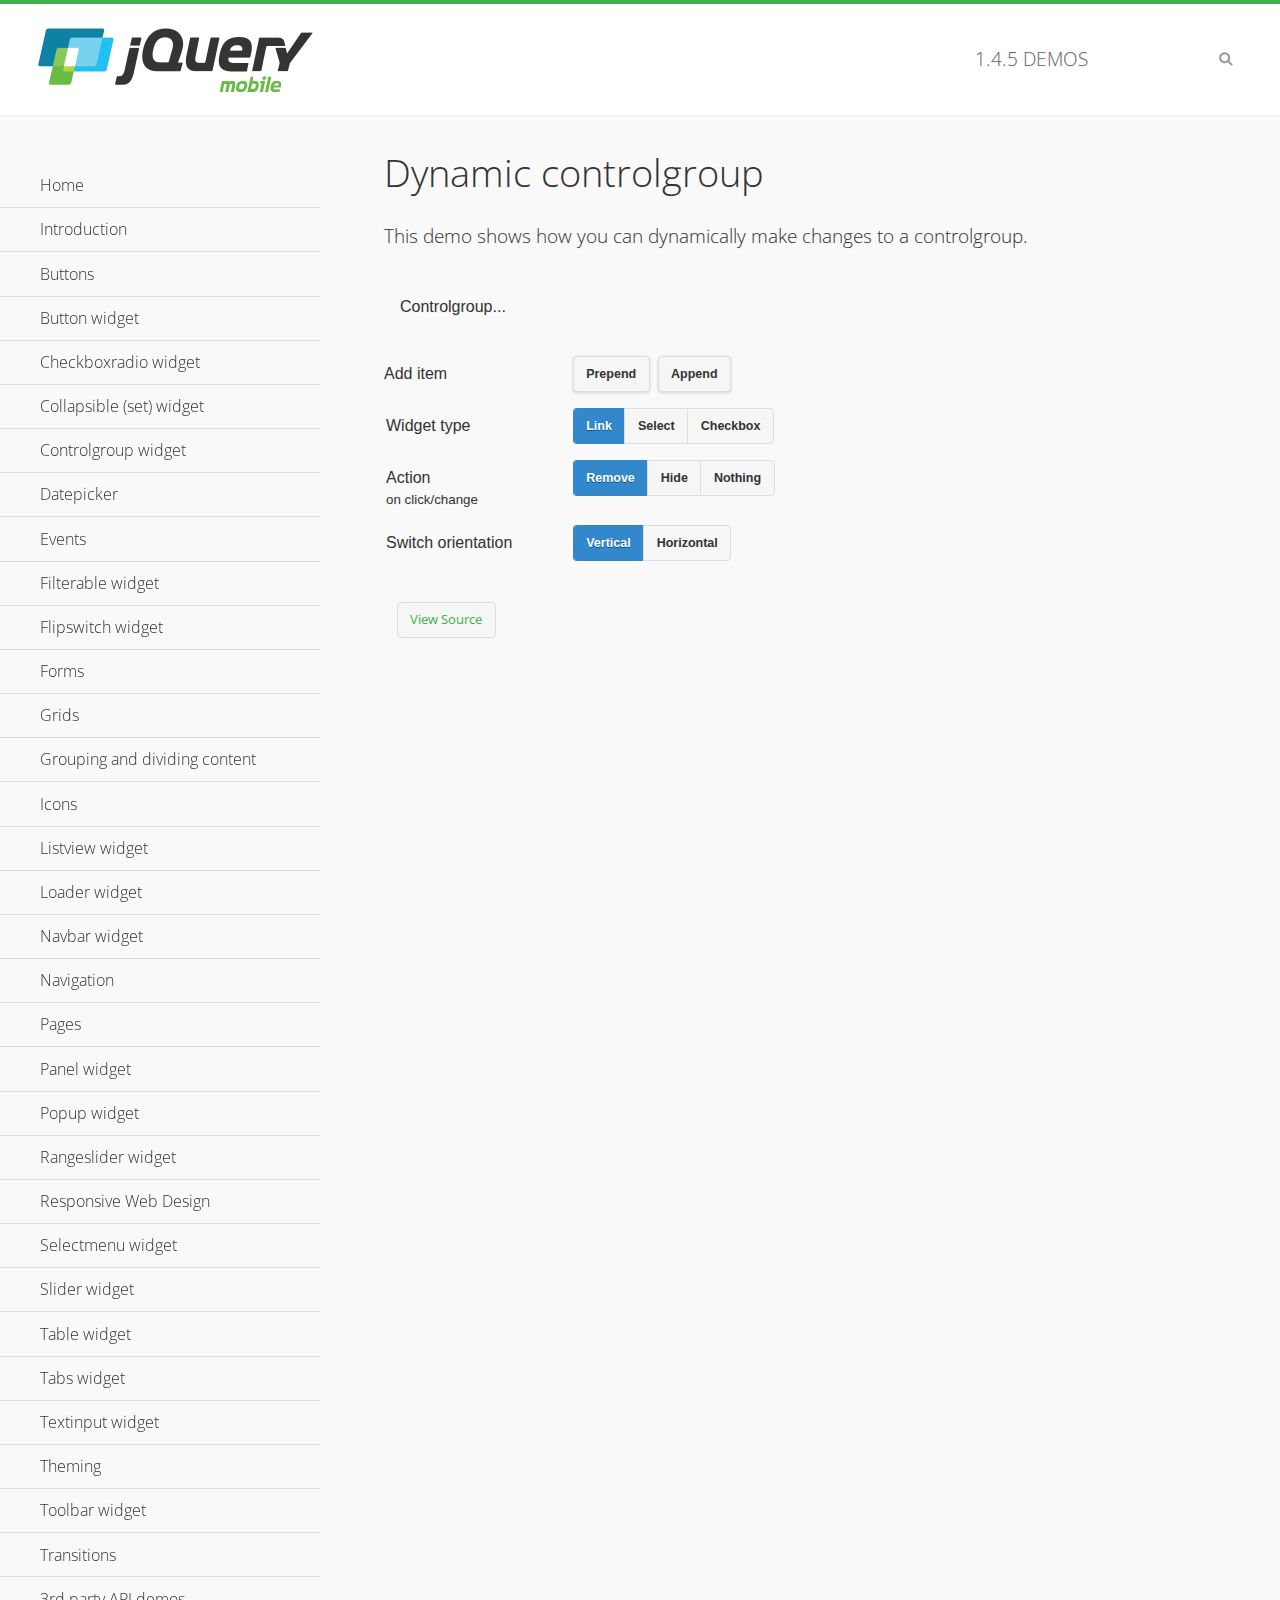
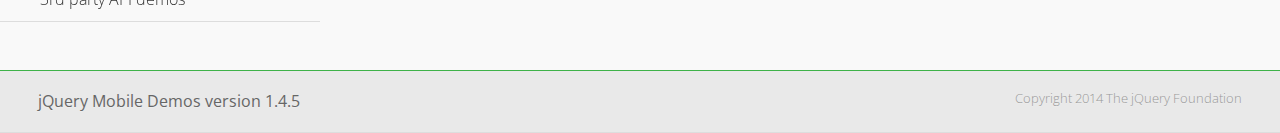
<file: MobileApp/libs/jquery-mobile/demos/controlgroup-dynamic/index.html>
<!DOCTYPE html>
<html>
<head>
	<meta charset="utf-8">
	<meta name="viewport" content="width=device-width, initial-scale=1">
	<title>Dynamic controlgroup - jQuery Mobile Demos</title>
	<link rel="shortcut icon" href="../favicon.ico">
    <link rel="stylesheet" href="http://fonts.googleapis.com/css?family=Open+Sans:300,400,700">
	<link rel="stylesheet" href="../css/themes/default/jquery.mobile-1.4.5.min.css">
	<link rel="stylesheet" href="../_assets/css/jqm-demos.css">
	<script src="../js/jquery.js"></script>
	<script src="../_assets/js/index.js"></script>
	<script src="../js/jquery.mobile-1.4.5.min.js"></script>
	<script>
		( function( $, undefined ) {
			var counter = 0;
			$( document ).bind( "pagecreate", function( e ) {
				$( "#prepend, #append", e.target ).on( "click", function( e ) {
					counter++;

					var widgetType = $( "[name='radio-widget']:checked" ).attr( "id" ),
						group = $( "#my-controlgroup" ),
						$el,
						action = function() {
							var action = $( "[name='radio-action']:checked" ).attr( "id" );
							if ( $( $el[1] ).is( "select" ) && action === "hide" ) {
								$el = $( $el[1] ).parents( ".ui-select" );
							}
							$el[ action ]();
							group.controlgroup( "refresh" );
						};

					if ( widgetType === "link" ) {

						$el = $( "<a href='#'>Link " + counter + "</a>" ).bind( "click", action );
						$( "#my-controlgroup" ).controlgroup( "container" )[ $( this ).attr( "id" ) ]( $el );
						$el.buttonMarkup();

					} else if ( widgetType === "select" ) {

						$el = $( "<label for='widget" + counter + "'>Select " + counter + "</label><select id='widget" + counter + "'><option value='option1'>Select " + counter + "</option><option value='option2'>Select option</option></select>" );
						$( $el[ 1 ] ).bind( "change", action);
						$( "#my-controlgroup" ).controlgroup( "container" )[ $( this ).attr( "id" ) ]( $el );
						$( $el[ 1 ] ).selectmenu();

					} else {

						$el = $( "<label for='widget" + counter + "'>Checkbox " + counter + "</label><input type='checkbox' id='widget" + counter + "'></input>" );
						$( $el[ 1 ] ).bind( "change", action );
						$( "#my-controlgroup" ).controlgroup( "container" )[ $( this ).attr( "id" ) ]( $el );
						$( $el[ 1 ] ).checkboxradio();

					}

					group.controlgroup( "refresh" );
				});

				$( "[name='radio-orientation']" ).bind( "change", function( e ) {
					$( "#my-controlgroup" ).controlgroup( "option", "type", ( $( "#isHorizontal" ).is( ":checked" ) ? "horizontal" : "vertical" ) );
				});
			});
		})( jQuery );
	</script>
</head>
<body>
<div data-role="page" class="jqm-demos">

	<div data-role="header" class="jqm-header">
		<h2><a href="../" title="jQuery Mobile Demos home"><img src="../_assets/img/jquery-logo.png" alt="jQuery Mobile"></a></h2>
		<p><span class="jqm-version"></span> Demos</p>
		<a href="#" class="jqm-navmenu-link ui-btn ui-btn-icon-notext ui-corner-all ui-icon-bars ui-nodisc-icon ui-alt-icon ui-btn-left">Menu</a>
		<a href="#" class="jqm-search-link ui-btn ui-btn-icon-notext ui-corner-all ui-icon-search ui-nodisc-icon ui-alt-icon ui-btn-right">Search</a>
	</div><!-- /header -->

	<div role="main" class="ui-content jqm-content">

        <h1>Dynamic controlgroup</h1>

        <p>This demo shows how you can dynamically make changes to a controlgroup.</p>

        <div data-demo-html="true" data-demo-js="true">

            <form>
            	<div class="ui-body ui-body-d ui-corner-all">
                	<p>Controlgroup...</p>
                	<div data-role="controlgroup" id="my-controlgroup"><!-- items will be injected here --></div>
                </div>
            </form>

            <div class="ui-field-contain">
                <label for="prepend">Add item</label>
                <button id="prepend" data-mini="true" data-inline="true">Prepend</button>
                <label for="append" class="ui-hidden-accessible">Action</label>
                <button id="append" data-mini="true" data-inline="true">Append</button>
            </div>

            <form action="#" method="get">
            	<div class="ui-field-contain">
                    <fieldset data-role="controlgroup" data-type="horizontal" data-mini="true">
                        <legend>Widget type</legend>

                        <input type="radio" name="radio-widget" id="link" value="link" checked="checked">
                        <label for="link">Link</label>

                        <input type="radio" name="radio-widget" id="select" value="select">
                        <label for="select">Select</label>

                        <input type="radio" name="radio-widget" id="checkbox" value="checkbox">
                        <label for="checkbox">Checkbox</label>
                    </fieldset>
            	</div>

            	<div class="ui-field-contain">
                    <fieldset data-role="controlgroup" data-type="horizontal" data-mini="true">
                        <legend>Action<br><small>on click/change</small></legend>

                        <input type="radio" name="radio-action" id="remove" value="remove" checked="checked">
                        <label for="remove">Remove</label>

                        <input type="radio" name="radio-action" id="hide" value="hide">
                        <label for="hide">Hide</label>

                        <input type="radio" name="radio-action" id="width" value="width">
                        <label for="width">Nothing</label>
                    </fieldset>
            	</div>

            	<div class="ui-field-contain">
                    <fieldset data-role="controlgroup" data-type="horizontal" data-mini="true">
                        <legend>Switch orientation</legend>

                        <input type="radio" name="radio-orientation" id="isVertical" value="isVertical" checked="checked">
                        <label for="isVertical">Vertical</label>

                        <input type="radio" name="radio-orientation" id="isHorizontal" value="isHorizontal">
                        <label for="isHorizontal">Horizontal</label>
                    </fieldset>
            	</div>

            </form>

        </div><!--/demo-html -->

	</div><!-- /content -->
	    <div data-role="panel" class="jqm-navmenu-panel" data-position="left" data-display="overlay" data-theme="a">
	    	<ul class="jqm-list ui-alt-icon ui-nodisc-icon">
<li data-filtertext="demos homepage" data-icon="home"><a href=".././">Home</a></li>
<li data-filtertext="introduction overview getting started"><a href="../intro/" data-ajax="false">Introduction</a></li>
<li data-filtertext="buttons button markup buttonmarkup method anchor link button element"><a href="../button-markup/" data-ajax="false">Buttons</a></li>
<li data-filtertext="form button widget input button submit reset"><a href="../button/" data-ajax="false">Button widget</a></li>
<li data-role="collapsible" data-enhanced="true" data-collapsed-icon="carat-d" data-expanded-icon="carat-u" data-iconpos="right" data-inset="false" class="ui-collapsible ui-collapsible-themed-content ui-collapsible-collapsed">
	<h3 class="ui-collapsible-heading ui-collapsible-heading-collapsed">
		<a href="#" class="ui-collapsible-heading-toggle ui-btn ui-btn-icon-right ui-btn-inherit ui-icon-carat-d">
		    Checkboxradio widget<span class="ui-collapsible-heading-status"> click to expand contents</span>
		</a>
	</h3>
	<div class="ui-collapsible-content ui-body-inherit ui-collapsible-content-collapsed" aria-hidden="true">
		<ul>
			<li data-filtertext="form checkboxradio widget checkbox input checkboxes controlgroups"><a href="../checkboxradio-checkbox/" data-ajax="false">Checkboxes</a></li>
			<li data-filtertext="form checkboxradio widget radio input radio buttons controlgroups"><a href="../checkboxradio-radio/" data-ajax="false">Radio buttons</a></li>
		</ul>
	</div>
</li>
<li data-role="collapsible" data-enhanced="true" data-collapsed-icon="carat-d" data-expanded-icon="carat-u" data-iconpos="right" data-inset="false" class="ui-collapsible ui-collapsible-themed-content ui-collapsible-collapsed">
	<h3 class="ui-collapsible-heading ui-collapsible-heading-collapsed">
		<a href="#" class="ui-collapsible-heading-toggle ui-btn ui-btn-icon-right ui-btn-inherit ui-icon-carat-d">
			Collapsible (set) widget<span class="ui-collapsible-heading-status"> click to expand contents</span>
		</a>
	</h3>
	<div class="ui-collapsible-content ui-body-inherit ui-collapsible-content-collapsed" aria-hidden="true">
		<ul>
			<li data-filtertext="collapsibles content formatting"><a href="../collapsible/" data-ajax="false">Collapsible</a></li>
			<li data-filtertext="dynamic collapsible set accordion append expand"><a href="../collapsible-dynamic/" data-ajax="false">Dynamic collapsibles</a></li>
			<li data-filtertext="accordions collapsible set widget content formatting grouped collapsibles"><a href="../collapsibleset/" data-ajax="false">Collapsible set</a></li>
		</ul>
	</div>
</li>
<li data-role="collapsible" data-enhanced="true" data-collapsed-icon="carat-d" data-expanded-icon="carat-u" data-iconpos="right" data-inset="false" class="ui-collapsible ui-collapsible-themed-content ui-collapsible-collapsed">
	<h3 class="ui-collapsible-heading ui-collapsible-heading-collapsed">
		<a href="#" class="ui-collapsible-heading-toggle ui-btn ui-btn-icon-right ui-btn-inherit ui-icon-carat-d">
			Controlgroup widget<span class="ui-collapsible-heading-status"> click to expand contents</span>
		</a>
	</h3>
	<div class="ui-collapsible-content ui-body-inherit ui-collapsible-content-collapsed" aria-hidden="true">
		<ul>
			<li data-filtertext="controlgroups selectmenu checkboxradio input grouped buttons horizontal vertical"><a href="../controlgroup/" data-ajax="false">Controlgroup</a></li>
			<li data-filtertext="dynamic controlgroup dynamically add buttons"><a href="../controlgroup-dynamic/" data-ajax="false">Dynamic controlgroups</a></li>
		</ul>
	</div>
</li>
<li data-filtertext="form datepicker widget date input"><a href="../datepicker/" data-ajax="false">Datepicker</a></li>
<li data-role="collapsible" data-enhanced="true" data-collapsed-icon="carat-d" data-expanded-icon="carat-u" data-iconpos="right" data-inset="false" class="ui-collapsible ui-collapsible-themed-content ui-collapsible-collapsed">
	<h3 class="ui-collapsible-heading ui-collapsible-heading-collapsed">
		<a href="#" class="ui-collapsible-heading-toggle ui-btn ui-btn-icon-right ui-btn-inherit ui-icon-carat-d">
			Events<span class="ui-collapsible-heading-status"> click to expand contents</span>
		</a>
	</h3>
	<div class="ui-collapsible-content ui-body-inherit ui-collapsible-content-collapsed" aria-hidden="true">
		<ul>
			<li data-filtertext="swipe to delete list items listviews swipe events"><a href="../swipe-list/" data-ajax="false">Swipe list items</a></li>
			<li data-filtertext="swipe to navigate swipe page navigation swipe events"><a href="../swipe-page/" data-ajax="false">Swipe page navigation</a></li>
		</ul>
	</div>
</li>
<li data-filtertext="filterable filter elements sorting searching listview table"><a href="../filterable/" data-ajax="false">Filterable widget</a></li>
<li data-filtertext="form flipswitch widget flip toggle switch binary select checkbox input"><a href="../flipswitch/" data-ajax="false">Flipswitch widget</a></li>
<li data-role="collapsible" data-enhanced="true" data-collapsed-icon="carat-d" data-expanded-icon="carat-u" data-iconpos="right" data-inset="false" class="ui-collapsible ui-collapsible-themed-content ui-collapsible-collapsed">
	<h3 class="ui-collapsible-heading ui-collapsible-heading-collapsed">
		<a href="#" class="ui-collapsible-heading-toggle ui-btn ui-btn-icon-right ui-btn-inherit ui-icon-carat-d">
			Forms<span class="ui-collapsible-heading-status"> click to expand contents</span>
		</a>
	</h3>
	<div class="ui-collapsible-content ui-body-inherit ui-collapsible-content-collapsed" aria-hidden="true">
		<ul>
			<li data-filtertext="forms text checkbox radio range button submit reset inputs selects textarea slider flipswitch label form elements"><a href="../forms/" data-ajax="false">Forms</a></li>
			<li data-filtertext="form hide labels hidden accessible ui-hidden-accessible forms"><a href="../forms-label-hidden-accessible/" data-ajax="false">Hide labels</a></li>
			<li data-filtertext="form field containers fieldcontain ui-field-contain forms"><a href="../forms-field-contain/" data-ajax="false">Field containers</a></li>
			<li data-filtertext="forms disabled form elements"><a href="../forms-disabled/" data-ajax="false">Forms disabled</a></li>
			<li data-filtertext="forms gallery examples overview forms text checkbox radio range button submit reset inputs selects textarea slider flipswitch label form elements"><a href="../forms-gallery/" data-ajax="false">Forms gallery</a></li>
		</ul>
	</div>
</li>
<li data-role="collapsible" data-enhanced="true" data-collapsed-icon="carat-d" data-expanded-icon="carat-u" data-iconpos="right" data-inset="false" class="ui-collapsible ui-collapsible-themed-content ui-collapsible-collapsed">
	<h3 class="ui-collapsible-heading ui-collapsible-heading-collapsed">
		<a href="#" class="ui-collapsible-heading-toggle ui-btn ui-btn-icon-right ui-btn-inherit ui-icon-carat-d">
			Grids<span class="ui-collapsible-heading-status"> click to expand contents</span>
		</a>
	</h3>
	<div class="ui-collapsible-content ui-body-inherit ui-collapsible-content-collapsed" aria-hidden="true">
		<ul>
			<li data-filtertext="grids columns blocks content formatting rwd responsive css framework"><a href="../grids/" data-ajax="false">Grids</a></li>
			<li data-filtertext="buttons in grids css framework"><a href="../grids-buttons/" data-ajax="false">Buttons in grids</a></li>
			<li data-filtertext="custom responsive grids rwd css framework"><a href="../grids-custom-responsive/" data-ajax="false">Custom responsive grids</a></li>
		</ul>
	</div>
</li>
<li data-filtertext="blocks content formatting sections heading"><a href="../body-bar-classes/" data-ajax="false">Grouping and dividing content</a></li>
<li data-role="collapsible" data-enhanced="true" data-collapsed-icon="carat-d" data-expanded-icon="carat-u" data-iconpos="right" data-inset="false" class="ui-collapsible ui-collapsible-themed-content ui-collapsible-collapsed">
	<h3 class="ui-collapsible-heading ui-collapsible-heading-collapsed">
		<a href="#" class="ui-collapsible-heading-toggle ui-btn ui-btn-icon-right ui-btn-inherit ui-icon-carat-d">
			Icons<span class="ui-collapsible-heading-status"> click to expand contents</span>
		</a>
	</h3>
	<div class="ui-collapsible-content ui-body-inherit ui-collapsible-content-collapsed" aria-hidden="true">
		<ul>
			<li data-filtertext="button icons svg disc alt custom icon position"><a href="../icons/" data-ajax="false">Icons</a></li>
			<li data-filtertext=""><a href="../icons-grunticon/" data-ajax="false">Grunticon loader</a></li>
		</ul>
	</div>
</li>
<li data-role="collapsible" data-enhanced="true" data-collapsed-icon="carat-d" data-expanded-icon="carat-u" data-iconpos="right" data-inset="false" class="ui-collapsible ui-collapsible-themed-content ui-collapsible-collapsed">
	<h3 class="ui-collapsible-heading ui-collapsible-heading-collapsed">
		<a href="#" class="ui-collapsible-heading-toggle ui-btn ui-btn-icon-right ui-btn-inherit ui-icon-carat-d">
			Listview widget<span class="ui-collapsible-heading-status"> click to expand contents</span>
		</a>
	</h3>
	<div class="ui-collapsible-content ui-body-inherit ui-collapsible-content-collapsed" aria-hidden="true">
		<ul>
			<li data-filtertext="listview widget thumbnails icons nested split button collapsible ul ol"><a href="../listview/" data-ajax="false">Listview</a></li>
			<li data-filtertext="autocomplete filterable reveal listview filtertextbeforefilter placeholder"><a href="../listview-autocomplete/" data-ajax="false">Listview autocomplete</a></li>
			<li data-filtertext="autocomplete filterable reveal listview remote data filtertextbeforefilter placeholder"><a href="../listview-autocomplete-remote/" data-ajax="false">Listview autocomplete remote data</a></li>
			<li data-filtertext="autodividers anchor jump scroll linkbars listview lists ul ol"><a href="../listview-autodividers-linkbar/" data-ajax="false">Listview autodividers linkbar</a></li>
			<li data-filtertext="listview autodividers selector autodividersselector lists ul ol"><a href="../listview-autodividers-selector/" data-ajax="false">Listview autodividers selector</a></li>
			<li data-filtertext="listview nested list items"><a href="../listview-nested-lists/" data-ajax="false">Nested Listviews</a></li>
			<li data-filtertext="listview collapsible list items flat"><a href="../listview-collapsible-item-flat/" data-ajax="false">Listview collapsible list items (flat)</a></li>
			<li data-filtertext="listview collapsible list indented"><a href="../listview-collapsible-item-indented/" data-ajax="false">Listview collapsible list items (indented)</a></li>
			<li data-filtertext="grid listview responsive grids responsive listviews lists ul"><a href="../listview-grid/" data-ajax="false">Listview responsive grid</a></li>
		</ul>
	</div>
</li>
<li data-filtertext="loader widget page loading navigation overlay spinner"><a href="../loader/" data-ajax="false">Loader widget</a></li>
<li data-filtertext="navbar widget navmenu toolbars header footer"><a href="../navbar/" data-ajax="false">Navbar widget</a></li>
<li data-role="collapsible" data-enhanced="true" data-collapsed-icon="carat-d" data-expanded-icon="carat-u" data-iconpos="right" data-inset="false" class="ui-collapsible ui-collapsible-themed-content ui-collapsible-collapsed">
	<h3 class="ui-collapsible-heading ui-collapsible-heading-collapsed">
		<a href="#" class="ui-collapsible-heading-toggle ui-btn ui-btn-icon-right ui-btn-inherit ui-icon-carat-d">
			Navigation<span class="ui-collapsible-heading-status"> click to expand contents</span>
		</a>
	</h3>
	<div class="ui-collapsible-content ui-body-inherit ui-collapsible-content-collapsed" aria-hidden="true">
		<ul>
			<li data-filtertext="ajax navigation navigate widget history event method"><a href="../navigation/" data-ajax="false">Navigation</a></li>
			<li data-filtertext="linking pages page links navigation ajax prefetch cache"><a href="../navigation-linking-pages/" data-ajax="false">Linking pages</a></li>
			<!-- <li data-filtertext="php redirect server redirection server-side navigation"><a href="../navigation-php-redirect/" data-ajax="false">PHP redirect demo</a></li>-->
			<li data-filtertext="navigation redirection hash query"><a href="../navigation-hash-processing/" data-ajax="false">Hash processing demo</a></li>
			<li data-filtertext="navigation redirection hash query"><a href="../page-events/" data-ajax="false">Page Navigation Events</a></li>
		</ul>
	</div>
</li>
<li data-role="collapsible" data-enhanced="true" data-collapsed-icon="carat-d" data-expanded-icon="carat-u" data-iconpos="right" data-inset="false" class="ui-collapsible ui-collapsible-themed-content ui-collapsible-collapsed">
	<h3 class="ui-collapsible-heading ui-collapsible-heading-collapsed">
		<a href="#" class="ui-collapsible-heading-toggle ui-btn ui-btn-icon-right ui-btn-inherit ui-icon-carat-d">
			Pages<span class="ui-collapsible-heading-status"> click to expand contents</span>
		</a>
	</h3>
	<div class="ui-collapsible-content ui-body-inherit ui-collapsible-content-collapsed" aria-hidden="true">
		<ul>
			<li data-filtertext="pages page widget ajax navigation"><a href="../pages/" data-ajax="false">Pages</a></li>
			<li data-filtertext="single page"><a href="../pages-single-page/" data-ajax="false">Single page</a></li>
			<li data-filtertext="multipage multi-page page"><a href="../pages-multi-page/" data-ajax="false">Multi-page template</a></li>
			<li data-filtertext="dialog page widget modal popup"><a href="../pages-dialog/" data-ajax="false">Dialog page</a></li>
		</ul>
	</div>
</li>
<li data-role="collapsible" data-enhanced="true" data-collapsed-icon="carat-d" data-expanded-icon="carat-u" data-iconpos="right" data-inset="false" class="ui-collapsible ui-collapsible-themed-content ui-collapsible-collapsed">
	<h3 class="ui-collapsible-heading ui-collapsible-heading-collapsed">
		<a href="#" class="ui-collapsible-heading-toggle ui-btn ui-btn-icon-right ui-btn-inherit ui-icon-carat-d">
			Panel widget<span class="ui-collapsible-heading-status"> click to expand contents</span>
		</a>
	</h3>
	<div class="ui-collapsible-content ui-body-inherit ui-collapsible-content-collapsed" aria-hidden="true">
		<ul>
			<li data-filtertext="panel widget sliding panels reveal push overlay responsive"><a href="../panel/" data-ajax="false">Panel</a></li>
			<li data-filtertext=""><a href="../panel-external/" data-ajax="false">External panels</a></li>
			<li data-filtertext="panel "><a href="../panel-fixed/" data-ajax="false">Fixed panels</a></li>
			<li data-filtertext="panel slide panels sliding panels shadow rwd responsive breakpoint"><a href="../panel-responsive/" data-ajax="false">Panels responsive</a></li>
			<li data-filtertext="panel custom style custom panel width reveal shadow listview panel styling page background wrapper"><a href="../panel-styling/" data-ajax="false">Custom panel style</a></li>
			<li data-filtertext="panel open on swipe"><a href="../panel-swipe-open/" data-ajax="false">Panel open on swipe</a></li>
			<li data-filtertext="panels outside page internal external toolbars"><a href="../panel-external-internal/" data-ajax="false">Panel external and internal</a></li>
		</ul>
	</div>
</li>
<li data-role="collapsible" data-enhanced="true" data-collapsed-icon="carat-d" data-expanded-icon="carat-u" data-iconpos="right" data-inset="false" class="ui-collapsible ui-collapsible-themed-content ui-collapsible-collapsed">
	<h3 class="ui-collapsible-heading ui-collapsible-heading-collapsed">
		<a href="#" class="ui-collapsible-heading-toggle ui-btn ui-btn-icon-right ui-btn-inherit ui-icon-carat-d">
			Popup widget<span class="ui-collapsible-heading-status"> click to expand contents</span>
		</a>
	</h3>
	<div class="ui-collapsible-content ui-body-inherit ui-collapsible-content-collapsed" aria-hidden="true">
		<ul>
			<li data-filtertext="popup widget popups dialog modal transition tooltip lightbox form overlay screen flip pop fade transition"><a href="../popup/" data-ajax="false">Popup</a></li>
			<li data-filtertext="popup alignment position"><a href="../popup-alignment/" data-ajax="false">Popup alignment</a></li>
			<li data-filtertext="popup arrow size popups popover"><a href="../popup-arrow-size/" data-ajax="false">Popup arrow size</a></li>
			<li data-filtertext="dynamic popups popup images lightbox"><a href="../popup-dynamic/" data-ajax="false">Dynamic popups</a></li>
			<li data-filtertext="popups with iframes scaling"><a href="../popup-iframe/" data-ajax="false">Popups with iframes</a></li>
			<li data-filtertext="popup image scaling"><a href="../popup-image-scaling/" data-ajax="false">Popup image scaling</a></li>
			<li data-filtertext="external popup outside multi-page"><a href="../popup-outside-multipage/" data-ajax="false">Popup outside multi-page</a></li>
		</ul>
	</div>
</li>
<li data-filtertext="form rangeslider widget dual sliders dual handle sliders range input"><a href="../rangeslider/" data-ajax="false">Rangeslider widget</a></li>
<li data-filtertext="responsive web design rwd adaptive progressive enhancement PE accessible mobile breakpoints media query media queries"><a href="../rwd/" data-ajax="false">Responsive Web Design</a></li>
<li data-role="collapsible" data-enhanced="true" data-collapsed-icon="carat-d" data-expanded-icon="carat-u" data-iconpos="right" data-inset="false" class="ui-collapsible ui-collapsible-themed-content ui-collapsible-collapsed">
	<h3 class="ui-collapsible-heading ui-collapsible-heading-collapsed">
		<a href="#" class="ui-collapsible-heading-toggle ui-btn ui-btn-icon-right ui-btn-inherit ui-icon-carat-d">
			Selectmenu widget<span class="ui-collapsible-heading-status"> click to expand contents</span>
		</a>
	</h3>
	<div class="ui-collapsible-content ui-body-inherit ui-collapsible-content-collapsed" aria-hidden="true">
		<ul>
			<li data-filtertext="form selectmenu widget select input custom select menu selects"><a href="../selectmenu/" data-ajax="false">Selectmenu</a></li>
			<li data-filtertext="form custom select menu selectmenu widget custom menu option optgroup multiple selects"><a href="../selectmenu-custom/" data-ajax="false">Custom select menu</a></li>
			<li data-filtertext="filterable select filter popup dialog"><a href="../selectmenu-custom-filter/" data-ajax="false">Custom select menu with filter</a></li>
		</ul>
	</div>
</li>
<li data-role="collapsible" data-enhanced="true" data-collapsed-icon="carat-d" data-expanded-icon="carat-u" data-iconpos="right" data-inset="false" class="ui-collapsible ui-collapsible-themed-content ui-collapsible-collapsed">
	<h3 class="ui-collapsible-heading ui-collapsible-heading-collapsed">
		<a href="#" class="ui-collapsible-heading-toggle ui-btn ui-btn-icon-right ui-btn-inherit ui-icon-carat-d">
			Slider widget<span class="ui-collapsible-heading-status"> click to expand contents</span>
		</a>
	</h3>
	<div class="ui-collapsible-content ui-body-inherit ui-collapsible-content-collapsed" aria-hidden="true">
		<ul>
			<li data-filtertext="form slider widget range input single sliders"><a href="../slider/" data-ajax="false">Slider</a></li>
			<li data-filtertext="form slider widget flipswitch slider binary select flip toggle switch"><a href="../slider-flipswitch/" data-ajax="false">Slider flip toggle switch</a></li>
			<li data-filtertext="form slider tooltip handle value input range sliders"><a href="../slider-tooltip/" data-ajax="false">Slider tooltip</a></li>
		</ul>
	</div>
</li>
<li data-role="collapsible" data-enhanced="true" data-collapsed-icon="carat-d" data-expanded-icon="carat-u" data-iconpos="right" data-inset="false" class="ui-collapsible ui-collapsible-themed-content ui-collapsible-collapsed">
	<h3 class="ui-collapsible-heading ui-collapsible-heading-collapsed">
		<a href="#" class="ui-collapsible-heading-toggle ui-btn ui-btn-icon-right ui-btn-inherit ui-icon-carat-d">
			Table widget<span class="ui-collapsible-heading-status"> click to expand contents</span>
		</a>
	</h3>
	<div class="ui-collapsible-content ui-body-inherit ui-collapsible-content-collapsed" aria-hidden="true">
		<ul>
			<li data-filtertext="table widget reflow column toggle th td responsive tables rwd hide show tabular"><a href="../table-column-toggle/" data-ajax="false">Table Column Toggle</a></li>
			<li data-filtertext="table column toggle phone comparison demo"><a href="../table-column-toggle-example/" data-ajax="false">Table Column Toggle demo</a></li>
			<li data-filtertext="responsive tables table column toggle heading groups rwd breakpoint"><a href="../table-column-toggle-heading-groups/" data-ajax="false">Table Column Toggle heading groups</a></li>
			<li data-filtertext="responsive tables table column toggle hide rwd breakpoint customization options"><a href="../table-column-toggle-options/" data-ajax="false">Table Column Toggle options</a></li>
			<li data-filtertext="table reflow th td responsive rwd columns tabular"><a href="../table-reflow/" data-ajax="false">Table Reflow</a></li>
			<li data-filtertext="responsive tables table reflow heading groups rwd breakpoint"><a href="../table-reflow-heading-groups/" data-ajax="false">Table Reflow heading groups</a></li>
			<li data-filtertext="responsive tables table reflow stripes strokes table style"><a href="../table-reflow-stripes-strokes/" data-ajax="false">Table Reflow stripes and strokes</a></li>
			<li data-filtertext="responsive tables table reflow stack custom styles"><a href="../table-reflow-styling/" data-ajax="false">Table Reflow custom styles</a></li>
		</ul>
	</div>
</li>
<li data-filtertext="ui tabs widget"><a href="../tabs/" data-ajax="false">Tabs widget</a></li>
<li data-filtertext="form textinput widget text input textarea number date time tel email file color password"><a href="../textinput/" data-ajax="false">Textinput widget</a></li>
<li data-role="collapsible" data-enhanced="true" data-collapsed-icon="carat-d" data-expanded-icon="carat-u" data-iconpos="right" data-inset="false" class="ui-collapsible ui-collapsible-themed-content ui-collapsible-collapsed">
	<h3 class="ui-collapsible-heading ui-collapsible-heading-collapsed">
		<a href="#" class="ui-collapsible-heading-toggle ui-btn ui-btn-icon-right ui-btn-inherit ui-icon-carat-d">
			Theming<span class="ui-collapsible-heading-status"> click to expand contents</span>
		</a>
	</h3>
	<div class="ui-collapsible-content ui-body-inherit ui-collapsible-content-collapsed" aria-hidden="true">
		<ul>
			<li data-filtertext="default theme swatches theming style css"><a href="../theme-default/" data-ajax="false">Default theme</a></li>
			<li data-filtertext="classic theme old theme swatches theming style css"><a href="../theme-classic/" data-ajax="false">Classic theme</a></li>
		</ul>
	</div>
</li>
<li data-role="collapsible" data-enhanced="true" data-collapsed-icon="carat-d" data-expanded-icon="carat-u" data-iconpos="right" data-inset="false" class="ui-collapsible ui-collapsible-themed-content ui-collapsible-collapsed">
	<h3 class="ui-collapsible-heading ui-collapsible-heading-collapsed">
		<a href="#" class="ui-collapsible-heading-toggle ui-btn ui-btn-icon-right ui-btn-inherit ui-icon-carat-d">
			Toolbar widget<span class="ui-collapsible-heading-status"> click to expand contents</span>
		</a>
	</h3>
	<div class="ui-collapsible-content ui-body-inherit ui-collapsible-content-collapsed" aria-hidden="true">
		<ul>
			<li data-filtertext="toolbar widget header footer toolbars fixed fullscreen external sections"><a href="../toolbar/" data-ajax="false">Toolbar</a></li>
			<li data-filtertext="dynamic toolbars dynamically add toolbar header footer"><a href="../toolbar-dynamic/" data-ajax="false">Dynamic toolbars</a></li>
			<li data-filtertext="external toolbars header footer"><a href="../toolbar-external/" data-ajax="false">External toolbars</a></li>
			<li data-filtertext="fixed toolbars header footer"><a href="../toolbar-fixed/" data-ajax="false">Fixed toolbars</a></li>
			<li data-filtertext="fixed fullscreen toolbars header footer"><a href="../toolbar-fixed-fullscreen/" data-ajax="false">Fullscreen toolbars</a></li>
			<li data-filtertext="external fixed toolbars header footer"><a href="../toolbar-fixed-external/" data-ajax="false">Fixed external toolbars</a></li>
			<li data-filtertext="external persistent toolbars header footer navbar navmenu"><a href="../toolbar-fixed-persistent/" data-ajax="false">Persistent toolbars</a></li>
			<li data-filtertext="external ajax optimized toolbars persistent toolbars header footer navbar"><a href="../toolbar-fixed-persistent-optimized/" data-ajax="false">Ajax optimized toolbars</a></li>
			<li data-filtertext="form in toolbars header footer"><a href="../toolbar-fixed-forms/" data-ajax="false">Form in toolbar</a></li>
		</ul>
	</div>
</li>
<li data-filtertext="page transitions animated pages popup navigation flip slide fade pop"><a href="../transitions/" data-ajax="false">Transitions</a></li>
<li data-role="collapsible" data-enhanced="true" data-collapsed-icon="carat-d" data-expanded-icon="carat-u" data-iconpos="right" data-inset="false" class="ui-collapsible ui-collapsible-themed-content ui-collapsible-collapsed">
	<h3 class="ui-collapsible-heading ui-collapsible-heading-collapsed">
		<a href="#" class="ui-collapsible-heading-toggle ui-btn ui-btn-icon-right ui-btn-inherit ui-icon-carat-d">
			3rd party API demos<span class="ui-collapsible-heading-status"> click to expand contents</span>
		</a>
	</h3>
	<div class="ui-collapsible-content ui-body-inherit ui-collapsible-content-collapsed" aria-hidden="true">
		<ul>
			<li data-filtertext="backbone requirejs navigation router"><a href="../backbone-requirejs/" data-ajax="false">Backbone RequireJS</a></li>
			<li data-filtertext="google maps geolocation demo"><a href="../map-geolocation/" data-ajax="false">Google Maps geolocation</a></li>
			<li data-filtertext="google maps hybrid"><a href="../map-list-toggle/" data-ajax="false">Google Maps list toggle</a></li>
		</ul>
	</div>
</li>



		     </ul>
		</div><!-- /panel -->


	<div data-role="footer" data-position="fixed" data-tap-toggle="false" class="jqm-footer">
		<p>jQuery Mobile Demos version <span class="jqm-version"></span></p>
		<p>Copyright 2014 The jQuery Foundation</p>
	</div><!-- /footer -->
	<!-- TODO: This should become an external panel so we can add input to markup (unique ID) -->
    <div data-role="panel" class="jqm-search-panel" data-position="right" data-display="overlay" data-theme="a">
		<div class="jqm-search">
			<ul class="jqm-list" data-filter-placeholder="Search demos..." data-filter-reveal="true">
<li data-filtertext="demos homepage" data-icon="home"><a href=".././">Home</a></li>
<li data-filtertext="introduction overview getting started"><a href="../intro/" data-ajax="false">Introduction</a></li>
<li data-filtertext="buttons button markup buttonmarkup method anchor link button element"><a href="../button-markup/" data-ajax="false">Buttons</a></li>
<li data-filtertext="form button widget input button submit reset"><a href="../button/" data-ajax="false">Button widget</a></li>
<li data-role="collapsible" data-enhanced="true" data-collapsed-icon="carat-d" data-expanded-icon="carat-u" data-iconpos="right" data-inset="false" class="ui-collapsible ui-collapsible-themed-content ui-collapsible-collapsed">
	<h3 class="ui-collapsible-heading ui-collapsible-heading-collapsed">
		<a href="#" class="ui-collapsible-heading-toggle ui-btn ui-btn-icon-right ui-btn-inherit ui-icon-carat-d">
		    Checkboxradio widget<span class="ui-collapsible-heading-status"> click to expand contents</span>
		</a>
	</h3>
	<div class="ui-collapsible-content ui-body-inherit ui-collapsible-content-collapsed" aria-hidden="true">
		<ul>
			<li data-filtertext="form checkboxradio widget checkbox input checkboxes controlgroups"><a href="../checkboxradio-checkbox/" data-ajax="false">Checkboxes</a></li>
			<li data-filtertext="form checkboxradio widget radio input radio buttons controlgroups"><a href="../checkboxradio-radio/" data-ajax="false">Radio buttons</a></li>
		</ul>
	</div>
</li>
<li data-role="collapsible" data-enhanced="true" data-collapsed-icon="carat-d" data-expanded-icon="carat-u" data-iconpos="right" data-inset="false" class="ui-collapsible ui-collapsible-themed-content ui-collapsible-collapsed">
	<h3 class="ui-collapsible-heading ui-collapsible-heading-collapsed">
		<a href="#" class="ui-collapsible-heading-toggle ui-btn ui-btn-icon-right ui-btn-inherit ui-icon-carat-d">
			Collapsible (set) widget<span class="ui-collapsible-heading-status"> click to expand contents</span>
		</a>
	</h3>
	<div class="ui-collapsible-content ui-body-inherit ui-collapsible-content-collapsed" aria-hidden="true">
		<ul>
			<li data-filtertext="collapsibles content formatting"><a href="../collapsible/" data-ajax="false">Collapsible</a></li>
			<li data-filtertext="dynamic collapsible set accordion append expand"><a href="../collapsible-dynamic/" data-ajax="false">Dynamic collapsibles</a></li>
			<li data-filtertext="accordions collapsible set widget content formatting grouped collapsibles"><a href="../collapsibleset/" data-ajax="false">Collapsible set</a></li>
		</ul>
	</div>
</li>
<li data-role="collapsible" data-enhanced="true" data-collapsed-icon="carat-d" data-expanded-icon="carat-u" data-iconpos="right" data-inset="false" class="ui-collapsible ui-collapsible-themed-content ui-collapsible-collapsed">
	<h3 class="ui-collapsible-heading ui-collapsible-heading-collapsed">
		<a href="#" class="ui-collapsible-heading-toggle ui-btn ui-btn-icon-right ui-btn-inherit ui-icon-carat-d">
			Controlgroup widget<span class="ui-collapsible-heading-status"> click to expand contents</span>
		</a>
	</h3>
	<div class="ui-collapsible-content ui-body-inherit ui-collapsible-content-collapsed" aria-hidden="true">
		<ul>
			<li data-filtertext="controlgroups selectmenu checkboxradio input grouped buttons horizontal vertical"><a href="../controlgroup/" data-ajax="false">Controlgroup</a></li>
			<li data-filtertext="dynamic controlgroup dynamically add buttons"><a href="../controlgroup-dynamic/" data-ajax="false">Dynamic controlgroups</a></li>
		</ul>
	</div>
</li>
<li data-filtertext="form datepicker widget date input"><a href="../datepicker/" data-ajax="false">Datepicker</a></li>
<li data-role="collapsible" data-enhanced="true" data-collapsed-icon="carat-d" data-expanded-icon="carat-u" data-iconpos="right" data-inset="false" class="ui-collapsible ui-collapsible-themed-content ui-collapsible-collapsed">
	<h3 class="ui-collapsible-heading ui-collapsible-heading-collapsed">
		<a href="#" class="ui-collapsible-heading-toggle ui-btn ui-btn-icon-right ui-btn-inherit ui-icon-carat-d">
			Events<span class="ui-collapsible-heading-status"> click to expand contents</span>
		</a>
	</h3>
	<div class="ui-collapsible-content ui-body-inherit ui-collapsible-content-collapsed" aria-hidden="true">
		<ul>
			<li data-filtertext="swipe to delete list items listviews swipe events"><a href="../swipe-list/" data-ajax="false">Swipe list items</a></li>
			<li data-filtertext="swipe to navigate swipe page navigation swipe events"><a href="../swipe-page/" data-ajax="false">Swipe page navigation</a></li>
		</ul>
	</div>
</li>
<li data-filtertext="filterable filter elements sorting searching listview table"><a href="../filterable/" data-ajax="false">Filterable widget</a></li>
<li data-filtertext="form flipswitch widget flip toggle switch binary select checkbox input"><a href="../flipswitch/" data-ajax="false">Flipswitch widget</a></li>
<li data-role="collapsible" data-enhanced="true" data-collapsed-icon="carat-d" data-expanded-icon="carat-u" data-iconpos="right" data-inset="false" class="ui-collapsible ui-collapsible-themed-content ui-collapsible-collapsed">
	<h3 class="ui-collapsible-heading ui-collapsible-heading-collapsed">
		<a href="#" class="ui-collapsible-heading-toggle ui-btn ui-btn-icon-right ui-btn-inherit ui-icon-carat-d">
			Forms<span class="ui-collapsible-heading-status"> click to expand contents</span>
		</a>
	</h3>
	<div class="ui-collapsible-content ui-body-inherit ui-collapsible-content-collapsed" aria-hidden="true">
		<ul>
			<li data-filtertext="forms text checkbox radio range button submit reset inputs selects textarea slider flipswitch label form elements"><a href="../forms/" data-ajax="false">Forms</a></li>
			<li data-filtertext="form hide labels hidden accessible ui-hidden-accessible forms"><a href="../forms-label-hidden-accessible/" data-ajax="false">Hide labels</a></li>
			<li data-filtertext="form field containers fieldcontain ui-field-contain forms"><a href="../forms-field-contain/" data-ajax="false">Field containers</a></li>
			<li data-filtertext="forms disabled form elements"><a href="../forms-disabled/" data-ajax="false">Forms disabled</a></li>
			<li data-filtertext="forms gallery examples overview forms text checkbox radio range button submit reset inputs selects textarea slider flipswitch label form elements"><a href="../forms-gallery/" data-ajax="false">Forms gallery</a></li>
		</ul>
	</div>
</li>
<li data-role="collapsible" data-enhanced="true" data-collapsed-icon="carat-d" data-expanded-icon="carat-u" data-iconpos="right" data-inset="false" class="ui-collapsible ui-collapsible-themed-content ui-collapsible-collapsed">
	<h3 class="ui-collapsible-heading ui-collapsible-heading-collapsed">
		<a href="#" class="ui-collapsible-heading-toggle ui-btn ui-btn-icon-right ui-btn-inherit ui-icon-carat-d">
			Grids<span class="ui-collapsible-heading-status"> click to expand contents</span>
		</a>
	</h3>
	<div class="ui-collapsible-content ui-body-inherit ui-collapsible-content-collapsed" aria-hidden="true">
		<ul>
			<li data-filtertext="grids columns blocks content formatting rwd responsive css framework"><a href="../grids/" data-ajax="false">Grids</a></li>
			<li data-filtertext="buttons in grids css framework"><a href="../grids-buttons/" data-ajax="false">Buttons in grids</a></li>
			<li data-filtertext="custom responsive grids rwd css framework"><a href="../grids-custom-responsive/" data-ajax="false">Custom responsive grids</a></li>
		</ul>
	</div>
</li>
<li data-filtertext="blocks content formatting sections heading"><a href="../body-bar-classes/" data-ajax="false">Grouping and dividing content</a></li>
<li data-role="collapsible" data-enhanced="true" data-collapsed-icon="carat-d" data-expanded-icon="carat-u" data-iconpos="right" data-inset="false" class="ui-collapsible ui-collapsible-themed-content ui-collapsible-collapsed">
	<h3 class="ui-collapsible-heading ui-collapsible-heading-collapsed">
		<a href="#" class="ui-collapsible-heading-toggle ui-btn ui-btn-icon-right ui-btn-inherit ui-icon-carat-d">
			Icons<span class="ui-collapsible-heading-status"> click to expand contents</span>
		</a>
	</h3>
	<div class="ui-collapsible-content ui-body-inherit ui-collapsible-content-collapsed" aria-hidden="true">
		<ul>
			<li data-filtertext="button icons svg disc alt custom icon position"><a href="../icons/" data-ajax="false">Icons</a></li>
			<li data-filtertext=""><a href="../icons-grunticon/" data-ajax="false">Grunticon loader</a></li>
		</ul>
	</div>
</li>
<li data-role="collapsible" data-enhanced="true" data-collapsed-icon="carat-d" data-expanded-icon="carat-u" data-iconpos="right" data-inset="false" class="ui-collapsible ui-collapsible-themed-content ui-collapsible-collapsed">
	<h3 class="ui-collapsible-heading ui-collapsible-heading-collapsed">
		<a href="#" class="ui-collapsible-heading-toggle ui-btn ui-btn-icon-right ui-btn-inherit ui-icon-carat-d">
			Listview widget<span class="ui-collapsible-heading-status"> click to expand contents</span>
		</a>
	</h3>
	<div class="ui-collapsible-content ui-body-inherit ui-collapsible-content-collapsed" aria-hidden="true">
		<ul>
			<li data-filtertext="listview widget thumbnails icons nested split button collapsible ul ol"><a href="../listview/" data-ajax="false">Listview</a></li>
			<li data-filtertext="autocomplete filterable reveal listview filtertextbeforefilter placeholder"><a href="../listview-autocomplete/" data-ajax="false">Listview autocomplete</a></li>
			<li data-filtertext="autocomplete filterable reveal listview remote data filtertextbeforefilter placeholder"><a href="../listview-autocomplete-remote/" data-ajax="false">Listview autocomplete remote data</a></li>
			<li data-filtertext="autodividers anchor jump scroll linkbars listview lists ul ol"><a href="../listview-autodividers-linkbar/" data-ajax="false">Listview autodividers linkbar</a></li>
			<li data-filtertext="listview autodividers selector autodividersselector lists ul ol"><a href="../listview-autodividers-selector/" data-ajax="false">Listview autodividers selector</a></li>
			<li data-filtertext="listview nested list items"><a href="../listview-nested-lists/" data-ajax="false">Nested Listviews</a></li>
			<li data-filtertext="listview collapsible list items flat"><a href="../listview-collapsible-item-flat/" data-ajax="false">Listview collapsible list items (flat)</a></li>
			<li data-filtertext="listview collapsible list indented"><a href="../listview-collapsible-item-indented/" data-ajax="false">Listview collapsible list items (indented)</a></li>
			<li data-filtertext="grid listview responsive grids responsive listviews lists ul"><a href="../listview-grid/" data-ajax="false">Listview responsive grid</a></li>
		</ul>
	</div>
</li>
<li data-filtertext="loader widget page loading navigation overlay spinner"><a href="../loader/" data-ajax="false">Loader widget</a></li>
<li data-filtertext="navbar widget navmenu toolbars header footer"><a href="../navbar/" data-ajax="false">Navbar widget</a></li>
<li data-role="collapsible" data-enhanced="true" data-collapsed-icon="carat-d" data-expanded-icon="carat-u" data-iconpos="right" data-inset="false" class="ui-collapsible ui-collapsible-themed-content ui-collapsible-collapsed">
	<h3 class="ui-collapsible-heading ui-collapsible-heading-collapsed">
		<a href="#" class="ui-collapsible-heading-toggle ui-btn ui-btn-icon-right ui-btn-inherit ui-icon-carat-d">
			Navigation<span class="ui-collapsible-heading-status"> click to expand contents</span>
		</a>
	</h3>
	<div class="ui-collapsible-content ui-body-inherit ui-collapsible-content-collapsed" aria-hidden="true">
		<ul>
			<li data-filtertext="ajax navigation navigate widget history event method"><a href="../navigation/" data-ajax="false">Navigation</a></li>
			<li data-filtertext="linking pages page links navigation ajax prefetch cache"><a href="../navigation-linking-pages/" data-ajax="false">Linking pages</a></li>
			<!-- <li data-filtertext="php redirect server redirection server-side navigation"><a href="../navigation-php-redirect/" data-ajax="false">PHP redirect demo</a></li>-->
			<li data-filtertext="navigation redirection hash query"><a href="../navigation-hash-processing/" data-ajax="false">Hash processing demo</a></li>
			<li data-filtertext="navigation redirection hash query"><a href="../page-events/" data-ajax="false">Page Navigation Events</a></li>
		</ul>
	</div>
</li>
<li data-role="collapsible" data-enhanced="true" data-collapsed-icon="carat-d" data-expanded-icon="carat-u" data-iconpos="right" data-inset="false" class="ui-collapsible ui-collapsible-themed-content ui-collapsible-collapsed">
	<h3 class="ui-collapsible-heading ui-collapsible-heading-collapsed">
		<a href="#" class="ui-collapsible-heading-toggle ui-btn ui-btn-icon-right ui-btn-inherit ui-icon-carat-d">
			Pages<span class="ui-collapsible-heading-status"> click to expand contents</span>
		</a>
	</h3>
	<div class="ui-collapsible-content ui-body-inherit ui-collapsible-content-collapsed" aria-hidden="true">
		<ul>
			<li data-filtertext="pages page widget ajax navigation"><a href="../pages/" data-ajax="false">Pages</a></li>
			<li data-filtertext="single page"><a href="../pages-single-page/" data-ajax="false">Single page</a></li>
			<li data-filtertext="multipage multi-page page"><a href="../pages-multi-page/" data-ajax="false">Multi-page template</a></li>
			<li data-filtertext="dialog page widget modal popup"><a href="../pages-dialog/" data-ajax="false">Dialog page</a></li>
		</ul>
	</div>
</li>
<li data-role="collapsible" data-enhanced="true" data-collapsed-icon="carat-d" data-expanded-icon="carat-u" data-iconpos="right" data-inset="false" class="ui-collapsible ui-collapsible-themed-content ui-collapsible-collapsed">
	<h3 class="ui-collapsible-heading ui-collapsible-heading-collapsed">
		<a href="#" class="ui-collapsible-heading-toggle ui-btn ui-btn-icon-right ui-btn-inherit ui-icon-carat-d">
			Panel widget<span class="ui-collapsible-heading-status"> click to expand contents</span>
		</a>
	</h3>
	<div class="ui-collapsible-content ui-body-inherit ui-collapsible-content-collapsed" aria-hidden="true">
		<ul>
			<li data-filtertext="panel widget sliding panels reveal push overlay responsive"><a href="../panel/" data-ajax="false">Panel</a></li>
			<li data-filtertext=""><a href="../panel-external/" data-ajax="false">External panels</a></li>
			<li data-filtertext="panel "><a href="../panel-fixed/" data-ajax="false">Fixed panels</a></li>
			<li data-filtertext="panel slide panels sliding panels shadow rwd responsive breakpoint"><a href="../panel-responsive/" data-ajax="false">Panels responsive</a></li>
			<li data-filtertext="panel custom style custom panel width reveal shadow listview panel styling page background wrapper"><a href="../panel-styling/" data-ajax="false">Custom panel style</a></li>
			<li data-filtertext="panel open on swipe"><a href="../panel-swipe-open/" data-ajax="false">Panel open on swipe</a></li>
			<li data-filtertext="panels outside page internal external toolbars"><a href="../panel-external-internal/" data-ajax="false">Panel external and internal</a></li>
		</ul>
	</div>
</li>
<li data-role="collapsible" data-enhanced="true" data-collapsed-icon="carat-d" data-expanded-icon="carat-u" data-iconpos="right" data-inset="false" class="ui-collapsible ui-collapsible-themed-content ui-collapsible-collapsed">
	<h3 class="ui-collapsible-heading ui-collapsible-heading-collapsed">
		<a href="#" class="ui-collapsible-heading-toggle ui-btn ui-btn-icon-right ui-btn-inherit ui-icon-carat-d">
			Popup widget<span class="ui-collapsible-heading-status"> click to expand contents</span>
		</a>
	</h3>
	<div class="ui-collapsible-content ui-body-inherit ui-collapsible-content-collapsed" aria-hidden="true">
		<ul>
			<li data-filtertext="popup widget popups dialog modal transition tooltip lightbox form overlay screen flip pop fade transition"><a href="../popup/" data-ajax="false">Popup</a></li>
			<li data-filtertext="popup alignment position"><a href="../popup-alignment/" data-ajax="false">Popup alignment</a></li>
			<li data-filtertext="popup arrow size popups popover"><a href="../popup-arrow-size/" data-ajax="false">Popup arrow size</a></li>
			<li data-filtertext="dynamic popups popup images lightbox"><a href="../popup-dynamic/" data-ajax="false">Dynamic popups</a></li>
			<li data-filtertext="popups with iframes scaling"><a href="../popup-iframe/" data-ajax="false">Popups with iframes</a></li>
			<li data-filtertext="popup image scaling"><a href="../popup-image-scaling/" data-ajax="false">Popup image scaling</a></li>
			<li data-filtertext="external popup outside multi-page"><a href="../popup-outside-multipage/" data-ajax="false">Popup outside multi-page</a></li>
		</ul>
	</div>
</li>
<li data-filtertext="form rangeslider widget dual sliders dual handle sliders range input"><a href="../rangeslider/" data-ajax="false">Rangeslider widget</a></li>
<li data-filtertext="responsive web design rwd adaptive progressive enhancement PE accessible mobile breakpoints media query media queries"><a href="../rwd/" data-ajax="false">Responsive Web Design</a></li>
<li data-role="collapsible" data-enhanced="true" data-collapsed-icon="carat-d" data-expanded-icon="carat-u" data-iconpos="right" data-inset="false" class="ui-collapsible ui-collapsible-themed-content ui-collapsible-collapsed">
	<h3 class="ui-collapsible-heading ui-collapsible-heading-collapsed">
		<a href="#" class="ui-collapsible-heading-toggle ui-btn ui-btn-icon-right ui-btn-inherit ui-icon-carat-d">
			Selectmenu widget<span class="ui-collapsible-heading-status"> click to expand contents</span>
		</a>
	</h3>
	<div class="ui-collapsible-content ui-body-inherit ui-collapsible-content-collapsed" aria-hidden="true">
		<ul>
			<li data-filtertext="form selectmenu widget select input custom select menu selects"><a href="../selectmenu/" data-ajax="false">Selectmenu</a></li>
			<li data-filtertext="form custom select menu selectmenu widget custom menu option optgroup multiple selects"><a href="../selectmenu-custom/" data-ajax="false">Custom select menu</a></li>
			<li data-filtertext="filterable select filter popup dialog"><a href="../selectmenu-custom-filter/" data-ajax="false">Custom select menu with filter</a></li>
		</ul>
	</div>
</li>
<li data-role="collapsible" data-enhanced="true" data-collapsed-icon="carat-d" data-expanded-icon="carat-u" data-iconpos="right" data-inset="false" class="ui-collapsible ui-collapsible-themed-content ui-collapsible-collapsed">
	<h3 class="ui-collapsible-heading ui-collapsible-heading-collapsed">
		<a href="#" class="ui-collapsible-heading-toggle ui-btn ui-btn-icon-right ui-btn-inherit ui-icon-carat-d">
			Slider widget<span class="ui-collapsible-heading-status"> click to expand contents</span>
		</a>
	</h3>
	<div class="ui-collapsible-content ui-body-inherit ui-collapsible-content-collapsed" aria-hidden="true">
		<ul>
			<li data-filtertext="form slider widget range input single sliders"><a href="../slider/" data-ajax="false">Slider</a></li>
			<li data-filtertext="form slider widget flipswitch slider binary select flip toggle switch"><a href="../slider-flipswitch/" data-ajax="false">Slider flip toggle switch</a></li>
			<li data-filtertext="form slider tooltip handle value input range sliders"><a href="../slider-tooltip/" data-ajax="false">Slider tooltip</a></li>
		</ul>
	</div>
</li>
<li data-role="collapsible" data-enhanced="true" data-collapsed-icon="carat-d" data-expanded-icon="carat-u" data-iconpos="right" data-inset="false" class="ui-collapsible ui-collapsible-themed-content ui-collapsible-collapsed">
	<h3 class="ui-collapsible-heading ui-collapsible-heading-collapsed">
		<a href="#" class="ui-collapsible-heading-toggle ui-btn ui-btn-icon-right ui-btn-inherit ui-icon-carat-d">
			Table widget<span class="ui-collapsible-heading-status"> click to expand contents</span>
		</a>
	</h3>
	<div class="ui-collapsible-content ui-body-inherit ui-collapsible-content-collapsed" aria-hidden="true">
		<ul>
			<li data-filtertext="table widget reflow column toggle th td responsive tables rwd hide show tabular"><a href="../table-column-toggle/" data-ajax="false">Table Column Toggle</a></li>
			<li data-filtertext="table column toggle phone comparison demo"><a href="../table-column-toggle-example/" data-ajax="false">Table Column Toggle demo</a></li>
			<li data-filtertext="responsive tables table column toggle heading groups rwd breakpoint"><a href="../table-column-toggle-heading-groups/" data-ajax="false">Table Column Toggle heading groups</a></li>
			<li data-filtertext="responsive tables table column toggle hide rwd breakpoint customization options"><a href="../table-column-toggle-options/" data-ajax="false">Table Column Toggle options</a></li>
			<li data-filtertext="table reflow th td responsive rwd columns tabular"><a href="../table-reflow/" data-ajax="false">Table Reflow</a></li>
			<li data-filtertext="responsive tables table reflow heading groups rwd breakpoint"><a href="../table-reflow-heading-groups/" data-ajax="false">Table Reflow heading groups</a></li>
			<li data-filtertext="responsive tables table reflow stripes strokes table style"><a href="../table-reflow-stripes-strokes/" data-ajax="false">Table Reflow stripes and strokes</a></li>
			<li data-filtertext="responsive tables table reflow stack custom styles"><a href="../table-reflow-styling/" data-ajax="false">Table Reflow custom styles</a></li>
		</ul>
	</div>
</li>
<li data-filtertext="ui tabs widget"><a href="../tabs/" data-ajax="false">Tabs widget</a></li>
<li data-filtertext="form textinput widget text input textarea number date time tel email file color password"><a href="../textinput/" data-ajax="false">Textinput widget</a></li>
<li data-role="collapsible" data-enhanced="true" data-collapsed-icon="carat-d" data-expanded-icon="carat-u" data-iconpos="right" data-inset="false" class="ui-collapsible ui-collapsible-themed-content ui-collapsible-collapsed">
	<h3 class="ui-collapsible-heading ui-collapsible-heading-collapsed">
		<a href="#" class="ui-collapsible-heading-toggle ui-btn ui-btn-icon-right ui-btn-inherit ui-icon-carat-d">
			Theming<span class="ui-collapsible-heading-status"> click to expand contents</span>
		</a>
	</h3>
	<div class="ui-collapsible-content ui-body-inherit ui-collapsible-content-collapsed" aria-hidden="true">
		<ul>
			<li data-filtertext="default theme swatches theming style css"><a href="../theme-default/" data-ajax="false">Default theme</a></li>
			<li data-filtertext="classic theme old theme swatches theming style css"><a href="../theme-classic/" data-ajax="false">Classic theme</a></li>
		</ul>
	</div>
</li>
<li data-role="collapsible" data-enhanced="true" data-collapsed-icon="carat-d" data-expanded-icon="carat-u" data-iconpos="right" data-inset="false" class="ui-collapsible ui-collapsible-themed-content ui-collapsible-collapsed">
	<h3 class="ui-collapsible-heading ui-collapsible-heading-collapsed">
		<a href="#" class="ui-collapsible-heading-toggle ui-btn ui-btn-icon-right ui-btn-inherit ui-icon-carat-d">
			Toolbar widget<span class="ui-collapsible-heading-status"> click to expand contents</span>
		</a>
	</h3>
	<div class="ui-collapsible-content ui-body-inherit ui-collapsible-content-collapsed" aria-hidden="true">
		<ul>
			<li data-filtertext="toolbar widget header footer toolbars fixed fullscreen external sections"><a href="../toolbar/" data-ajax="false">Toolbar</a></li>
			<li data-filtertext="dynamic toolbars dynamically add toolbar header footer"><a href="../toolbar-dynamic/" data-ajax="false">Dynamic toolbars</a></li>
			<li data-filtertext="external toolbars header footer"><a href="../toolbar-external/" data-ajax="false">External toolbars</a></li>
			<li data-filtertext="fixed toolbars header footer"><a href="../toolbar-fixed/" data-ajax="false">Fixed toolbars</a></li>
			<li data-filtertext="fixed fullscreen toolbars header footer"><a href="../toolbar-fixed-fullscreen/" data-ajax="false">Fullscreen toolbars</a></li>
			<li data-filtertext="external fixed toolbars header footer"><a href="../toolbar-fixed-external/" data-ajax="false">Fixed external toolbars</a></li>
			<li data-filtertext="external persistent toolbars header footer navbar navmenu"><a href="../toolbar-fixed-persistent/" data-ajax="false">Persistent toolbars</a></li>
			<li data-filtertext="external ajax optimized toolbars persistent toolbars header footer navbar"><a href="../toolbar-fixed-persistent-optimized/" data-ajax="false">Ajax optimized toolbars</a></li>
			<li data-filtertext="form in toolbars header footer"><a href="../toolbar-fixed-forms/" data-ajax="false">Form in toolbar</a></li>
		</ul>
	</div>
</li>
<li data-filtertext="page transitions animated pages popup navigation flip slide fade pop"><a href="../transitions/" data-ajax="false">Transitions</a></li>
<li data-role="collapsible" data-enhanced="true" data-collapsed-icon="carat-d" data-expanded-icon="carat-u" data-iconpos="right" data-inset="false" class="ui-collapsible ui-collapsible-themed-content ui-collapsible-collapsed">
	<h3 class="ui-collapsible-heading ui-collapsible-heading-collapsed">
		<a href="#" class="ui-collapsible-heading-toggle ui-btn ui-btn-icon-right ui-btn-inherit ui-icon-carat-d">
			3rd party API demos<span class="ui-collapsible-heading-status"> click to expand contents</span>
		</a>
	</h3>
	<div class="ui-collapsible-content ui-body-inherit ui-collapsible-content-collapsed" aria-hidden="true">
		<ul>
			<li data-filtertext="backbone requirejs navigation router"><a href="../backbone-requirejs/" data-ajax="false">Backbone RequireJS</a></li>
			<li data-filtertext="google maps geolocation demo"><a href="../map-geolocation/" data-ajax="false">Google Maps geolocation</a></li>
			<li data-filtertext="google maps hybrid"><a href="../map-list-toggle/" data-ajax="false">Google Maps list toggle</a></li>
		</ul>
	</div>
</li>



			</ul>
		</div>
	</div><!-- /panel -->


</div><!-- /page -->

</body>
</html>
</file>
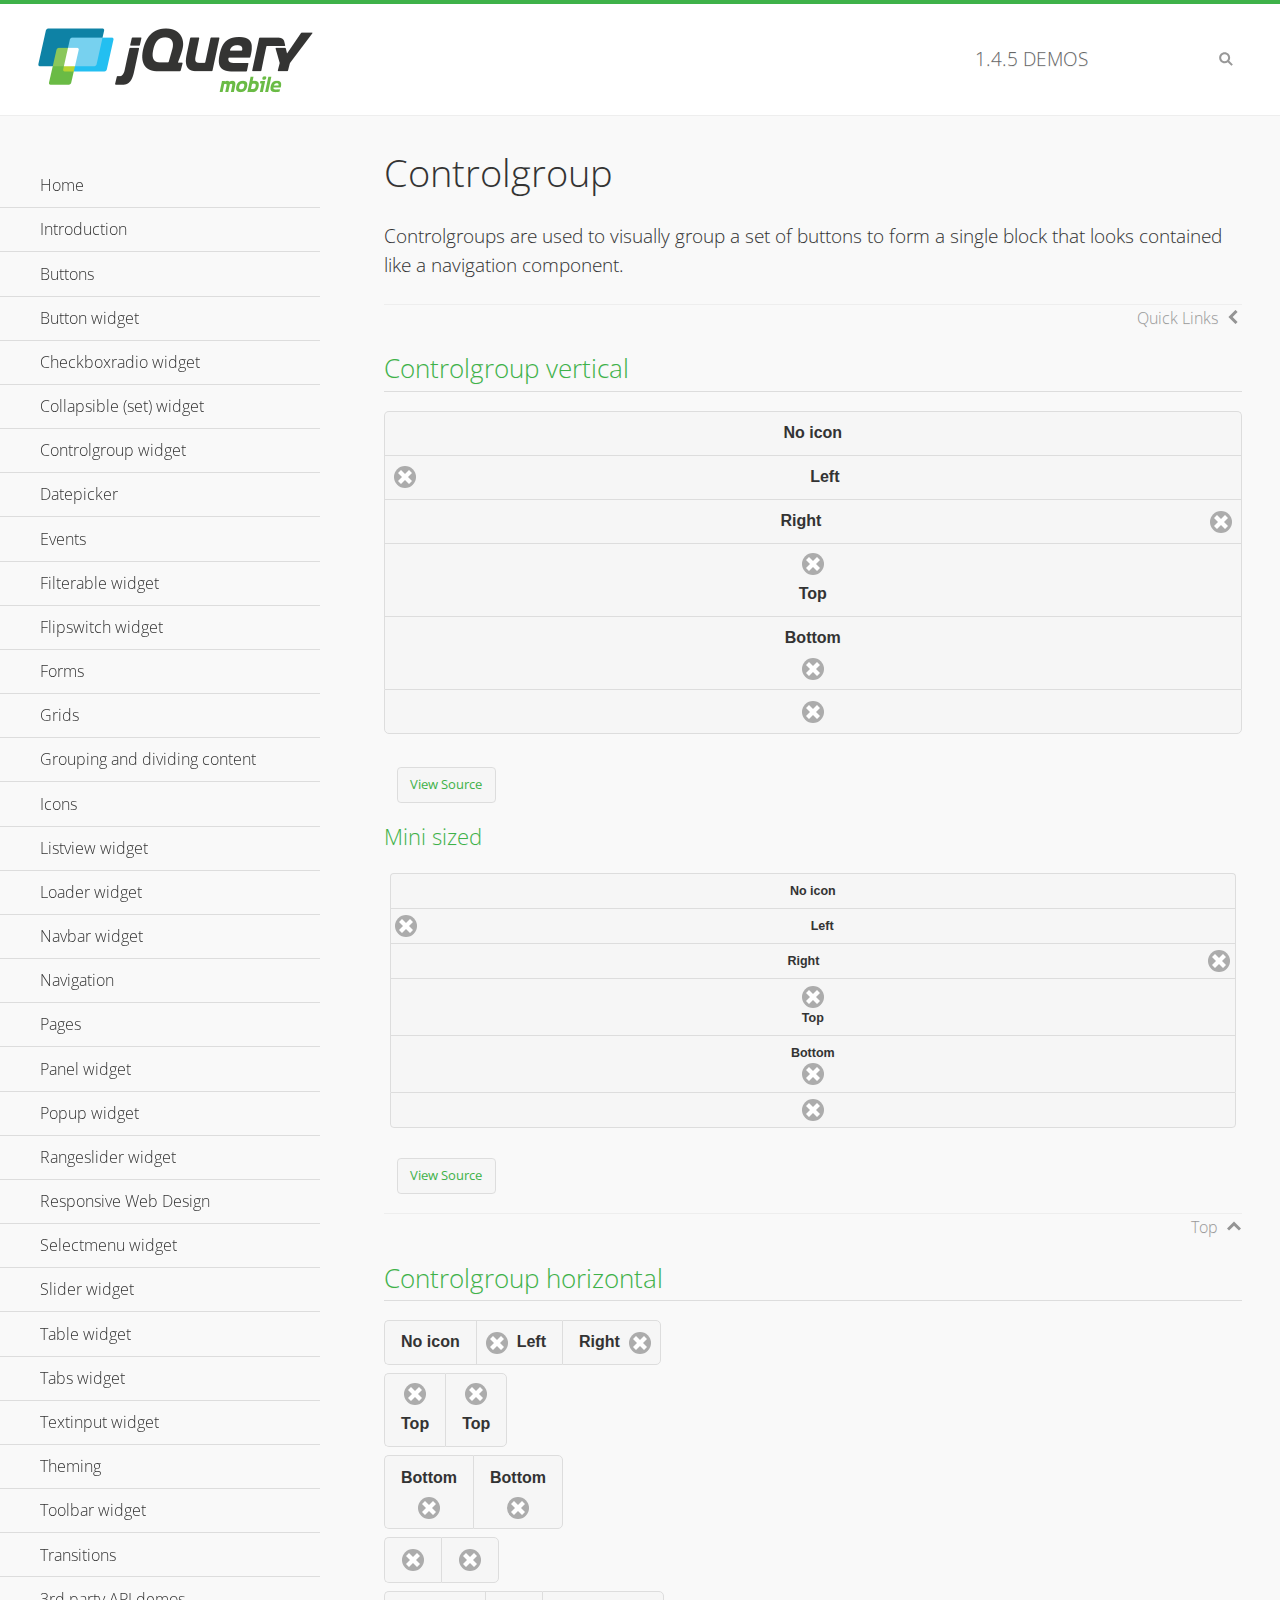
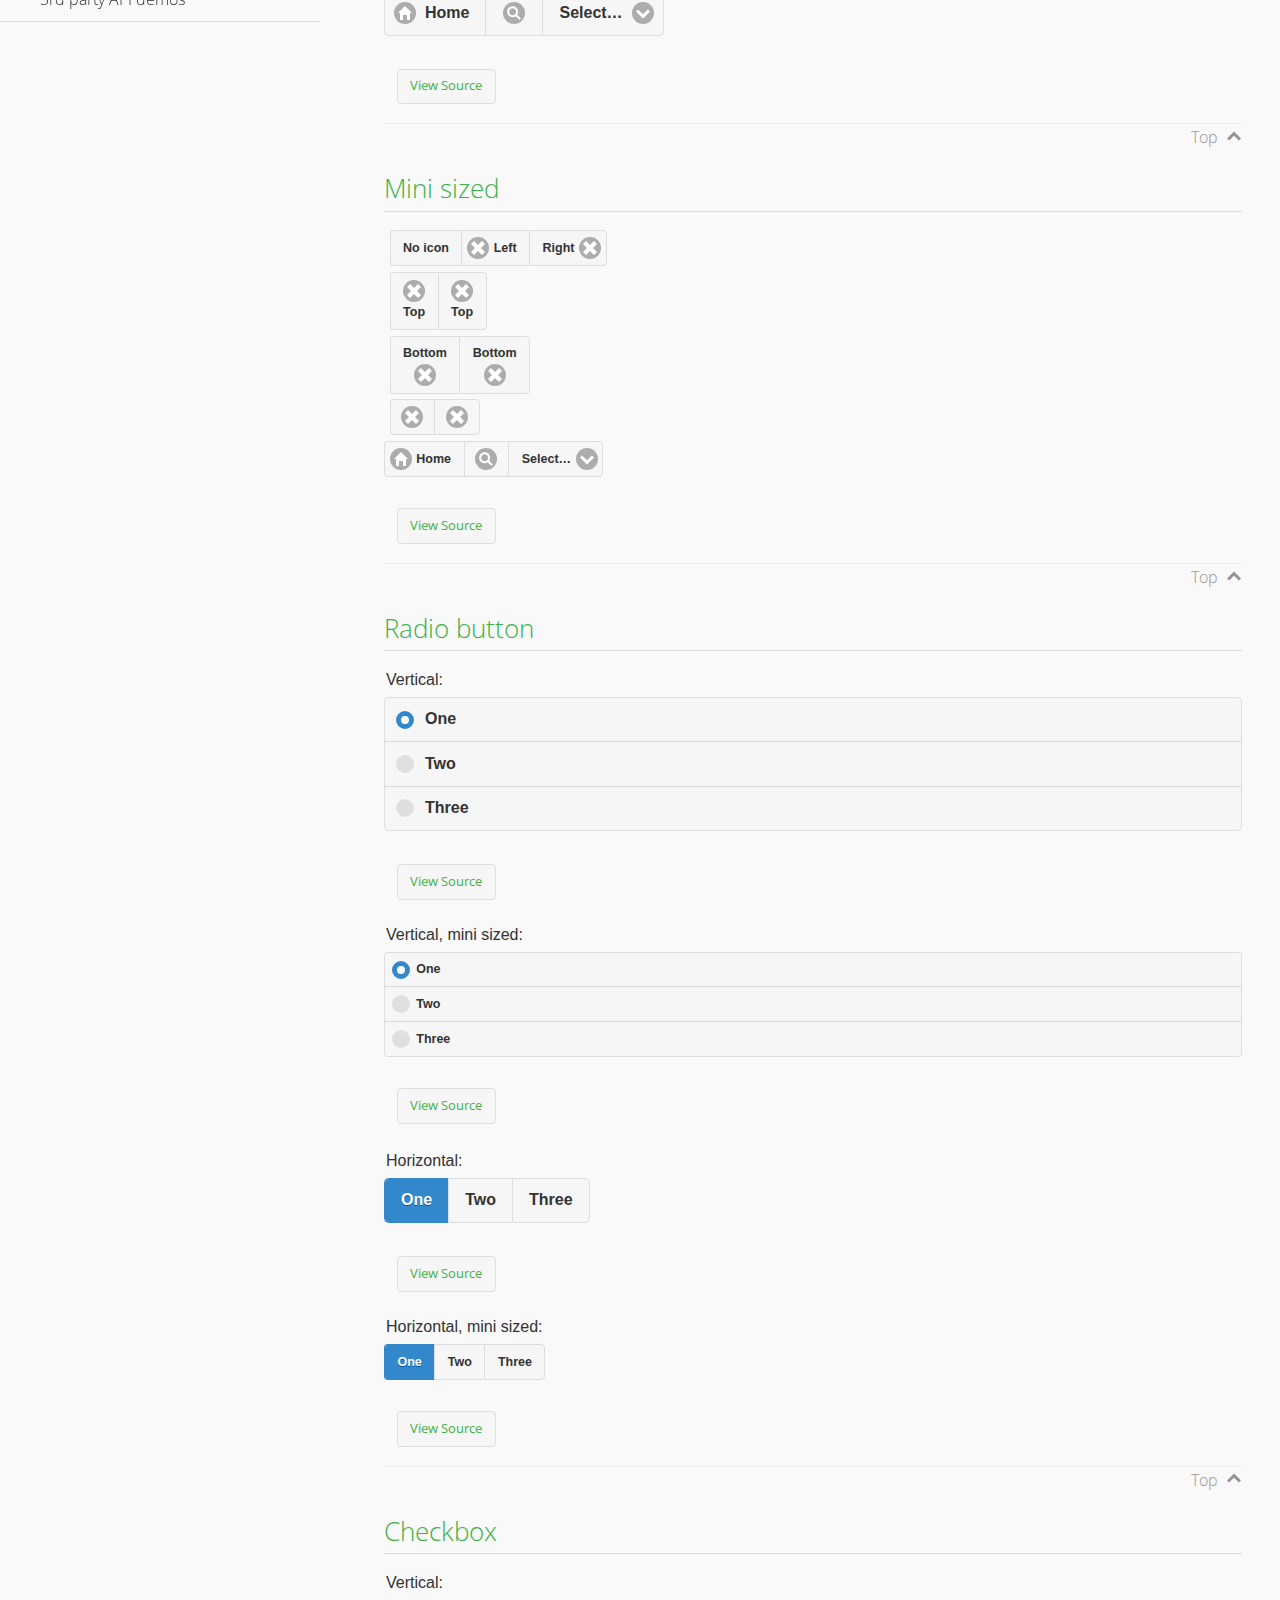
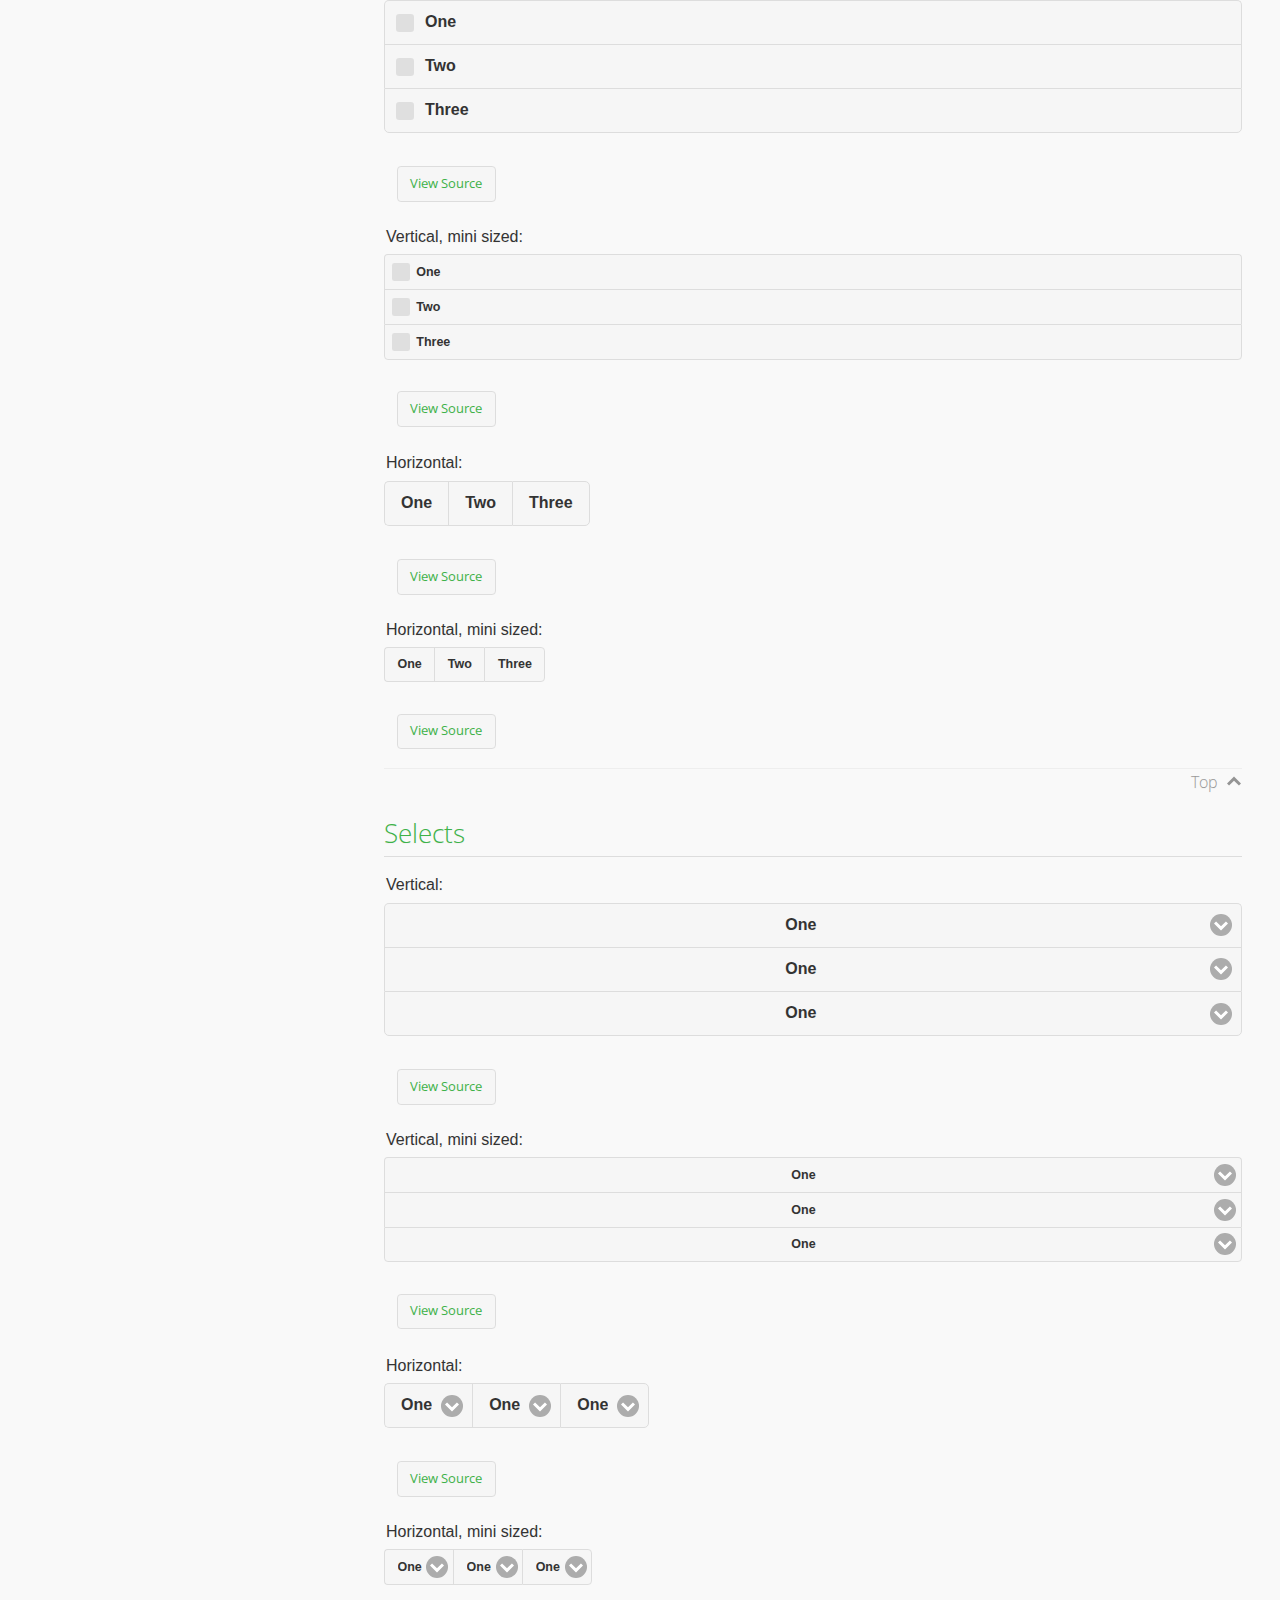
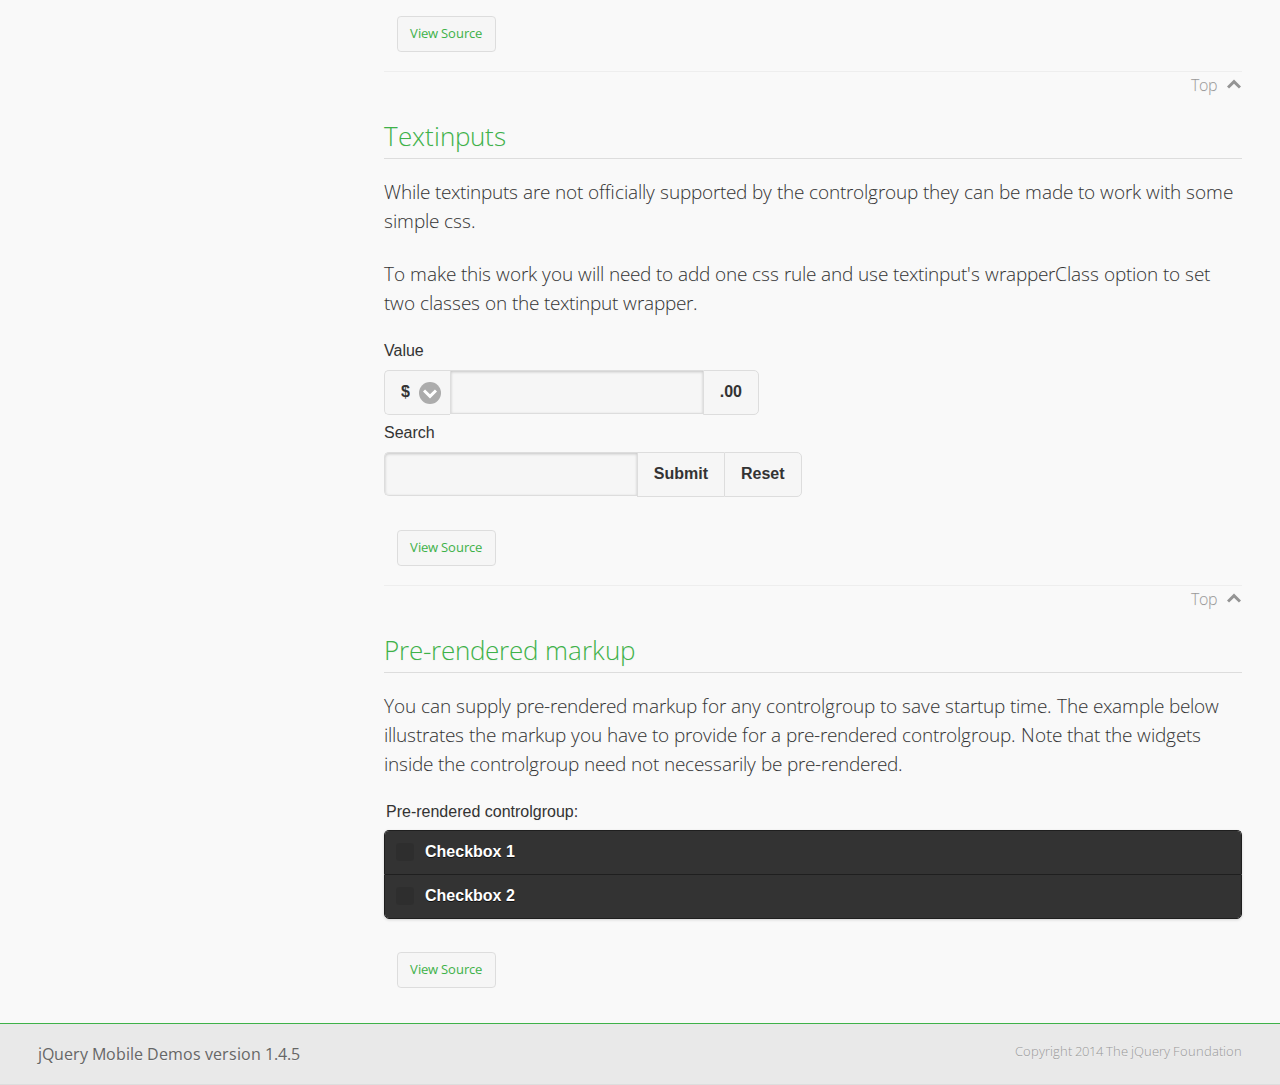
<file: MobileApp/libs/jquery-mobile/demos/controlgroup/index.html>
<!DOCTYPE html>
<html>
<head>
	<meta charset="utf-8">
	<meta name="viewport" content="width=device-width, initial-scale=1">
	<title>Controlgroup - jQuery Mobile Demos</title>
	    <link rel="stylesheet" href="../css/themes/default/jquery.mobile-1.4.5.min.css">
	    <link rel="stylesheet" href="../_assets/css/jqm-demos.css">
	    <link rel="shortcut icon" href="../favicon.ico">
	    <link rel="stylesheet" href="http://fonts.googleapis.com/css?family=Open+Sans:300,400,700">
	    <script src="../js/jquery.js"></script>
	    <script src="../_assets/js/index.js"></script>
	    <script src="../js/jquery.mobile-1.4.5.min.js"></script>
	    <style>
	        #demo-borders .ui-collapsible .ui-collapsible-heading .ui-btn { border-top-width: 1px !important; }
	    </style>
	    <style id="textinput-controlgroup">
			.controlgroup-textinput{
				padding-top:.22em;
				padding-bottom:.22em;
			}
	    </style>
	</head>
	<body>
	<div data-role="page" class="jqm-demos" data-quicklinks="true">

	    <div data-role="header" class="jqm-header">
			<h2><a href="../" title="jQuery Mobile Demos home"><img src="../_assets/img/jquery-logo.png" alt="jQuery Mobile"></a></h2>
		<p><span class="jqm-version"></span> Demos</p>
	        <a href="#" class="jqm-navmenu-link ui-btn ui-btn-icon-notext ui-corner-all ui-icon-bars ui-nodisc-icon ui-alt-icon ui-btn-left">Menu</a>
	        <a href="#" class="jqm-search-link ui-btn ui-btn-icon-notext ui-corner-all ui-icon-search ui-nodisc-icon ui-alt-icon ui-btn-right">Search</a>
		    </div><!-- /header -->

	    <div role="main" class="ui-content jqm-content">

        <h1>Controlgroup</h1>

        <p>Controlgroups are used to visually group a set of buttons to form a single block that looks contained like a navigation component.
        </p>

		<h2>Controlgroup vertical</h2>

			<div data-demo-html="true">
				<div data-role="controlgroup">
					<a href="#" class="ui-btn ui-corner-all">No icon</a>
					<a href="#" class="ui-btn ui-corner-all ui-icon-delete ui-btn-icon-left">Left</a>
					<a href="#" class="ui-btn ui-corner-all ui-icon-delete ui-btn-icon-right">Right</a>
					<a href="#" class="ui-btn ui-corner-all ui-icon-delete ui-btn-icon-top">Top</a>
					<a href="#" class="ui-btn ui-corner-all ui-icon-delete ui-btn-icon-bottom">Bottom</a>
					<a href="#" class="ui-btn ui-corner-all ui-icon-delete ui-btn-icon-notext">Icon only</a>
				</div>
			</div><!--/demo-html -->

			<h3>Mini sized</h3>

			<div data-demo-html="true">
				<div data-role="controlgroup" data-mini="true">
					<a href="#" class="ui-btn ui-corner-all">No icon</a>
					<a href="#" class="ui-btn ui-corner-all ui-icon-delete ui-btn-icon-left">Left</a>
					<a href="#" class="ui-btn ui-corner-all ui-icon-delete ui-btn-icon-right">Right</a>
					<a href="#" class="ui-btn ui-corner-all ui-icon-delete ui-btn-icon-top">Top</a>
					<a href="#" class="ui-btn ui-corner-all ui-icon-delete ui-btn-icon-bottom">Bottom</a>
					<a href="#" class="ui-btn ui-corner-all ui-icon-delete ui-btn-icon-notext">Icon only</a>
				</div>
			</div><!--/demo-html -->

		<h2>Controlgroup horizontal</h2>

			<div data-demo-html="true">
				<div data-role="controlgroup" data-type="horizontal">
					<a href="#" class="ui-btn ui-corner-all">No icon</a>
					<a href="#" class="ui-btn ui-corner-all ui-icon-delete ui-btn-icon-left">Left</a>
					<a href="#" class="ui-btn ui-corner-all ui-icon-delete ui-btn-icon-right">Right</a>
				</div>
				<div data-role="controlgroup" data-type="horizontal">
					<a href="#" class="ui-btn ui-corner-all ui-icon-delete ui-btn-icon-top">Top</a>
					<a href="#" class="ui-btn ui-corner-all ui-icon-delete ui-btn-icon-top">Top</a>
				</div>
				<div data-role="controlgroup" data-type="horizontal">
					<a href="#" class="ui-btn ui-corner-all ui-icon-delete ui-btn-icon-bottom">Bottom</a>
					<a href="#" class="ui-btn ui-corner-all ui-icon-delete ui-btn-icon-bottom">Bottom</a>
				</div>
				<div data-role="controlgroup" data-type="horizontal">
					<a href="#" class="ui-btn ui-corner-all ui-icon-delete ui-btn-icon-notext">Icon only</a>
					<a href="#" class="ui-btn ui-corner-all ui-icon-delete ui-btn-icon-notext">Icon only</a>
				</div>
				<form>
					<fieldset data-role="controlgroup" data-type="horizontal">
						<button data-icon="home">Home</button>
						<button data-icon="search" data-iconpos="notext">Search</button>
						<label for="select-more-1a" class="ui-hidden-accessible">More</label>
						<select name="select-more-1a" id="select-more-1a">
							<option value="">Select&hellip;</option>
							<option value="#">One</option>
							<option value="#">Two</option>
							<option value="#">Three</option>
						</select>
					</fieldset>
				</form>
			</div><!--/demo-html -->

		<h2>Mini sized</h2>

			<div data-demo-html="true">
				<div data-role="controlgroup" data-type="horizontal" data-mini="true">
					<a href="#" class="ui-btn ui-corner-all">No icon</a>
					<a href="#" class="ui-btn ui-corner-all ui-icon-delete ui-btn-icon-left">Left</a>
					<a href="#" class="ui-btn ui-corner-all ui-icon-delete ui-btn-icon-right">Right</a>
				</div>
				<div data-role="controlgroup" data-type="horizontal" data-mini="true">
					<a href="#" class="ui-btn ui-corner-all ui-icon-delete ui-btn-icon-top">Top</a>
					<a href="#" class="ui-btn ui-corner-all ui-icon-delete ui-btn-icon-top">Top</a>
				</div>
				<div data-role="controlgroup" data-type="horizontal" data-mini="true">
					<a href="#" class="ui-btn ui-corner-all ui-icon-delete ui-btn-icon-bottom">Bottom</a>
					<a href="#" class="ui-btn ui-corner-all ui-icon-delete ui-btn-icon-bottom">Bottom</a>
				</div>
				<div data-role="controlgroup" data-type="horizontal" data-mini="true">
					<a href="#" class="ui-btn ui-corner-all ui-icon-delete ui-btn-icon-notext">Icon only</a>
					<a href="#" class="ui-btn ui-corner-all ui-icon-delete ui-btn-icon-notext">Icon only</a>
				</div>
				<form>
					<fieldset data-role="controlgroup" data-type="horizontal" data-mini="true">
						<button data-icon="home">Home</button>
						<button data-icon="search" data-iconpos="notext">Search</button>
						<label for="select-more-2a" class="ui-hidden-accessible">More</label>
						<select name="select-more-2a" id="select-more-2a">
							<option value="">Select&hellip;</option>
							<option value="#">One</option>
							<option value="#">Two</option>
							<option value="#">Three</option>
						</select>
					</fieldset>
				</form>
			</div><!--/demo-html -->

			<h2>Radio button</h2>

				<div data-demo-html="true">
					<form>
					<fieldset data-role="controlgroup">
						<legend>Vertical:</legend>
						<input type="radio" name="radio-choice-v-2" id="radio-choice-v-2a" value="on" checked="checked">
						<label for="radio-choice-v-2a">One</label>
						<input type="radio" name="radio-choice-v-2" id="radio-choice-v-2b" value="off">
						<label for="radio-choice-v-2b">Two</label>
						<input type="radio" name="radio-choice-v-2" id="radio-choice-v-2c" value="other">
						<label for="radio-choice-v-2c">Three</label>
					</fieldset>
					</form>
				</div><!--/demo-html -->

				<div data-demo-html="true">
					<form>
					<fieldset data-role="controlgroup" data-mini="true">
						<legend>Vertical, mini sized:</legend>
						<input type="radio" name="radio-choice-v-6" id="radio-choice-v-6a" value="on" checked="checked">
						<label for="radio-choice-v-6a">One</label>
						<input type="radio" name="radio-choice-v-6" id="radio-choice-v-6b" value="off">
						<label for="radio-choice-v-6b">Two</label>
						<input type="radio" name="radio-choice-v-6" id="radio-choice-v-6c" value="other">
						<label for="radio-choice-v-6c">Three</label>
					</fieldset>
					</form>
				</div><!--/demo-html -->

				<div data-demo-html="true">
					<form>
					<fieldset data-role="controlgroup" data-type="horizontal">
						<legend>Horizontal:</legend>
						<input type="radio" name="radio-choice-h-2" id="radio-choice-h-2a" value="on" checked="checked">
						<label for="radio-choice-h-2a">One</label>
						<input type="radio" name="radio-choice-h-2" id="radio-choice-h-2b" value="off">
						<label for="radio-choice-h-2b">Two</label>
						<input type="radio" name="radio-choice-h-2" id="radio-choice-h-2c" value="other">
						<label for="radio-choice-h-2c">Three</label>
					</fieldset>
					</form>
				</div><!--/demo-html -->

				<div data-demo-html="true">
					<form>
					<fieldset data-role="controlgroup" data-type="horizontal" data-mini="true">
						<legend>Horizontal, mini sized:</legend>
						<input type="radio" name="radio-choice-h-6" id="radio-choice-h-6a" value="on" checked="checked">
						<label for="radio-choice-h-6a">One</label>
						<input type="radio" name="radio-choice-h-6" id="radio-choice-h-6b" value="off">
						<label for="radio-choice-h-6b">Two</label>
						<input type="radio" name="radio-choice-h-6" id="radio-choice-h-6c" value="other">
						<label for="radio-choice-h-6c">Three</label>
					</fieldset>
					</form>
				</div><!--/demo-html -->

			<h2>Checkbox</h2>

				<div data-demo-html="true">
					<form>
					<fieldset data-role="controlgroup">
						<legend>Vertical:</legend>
						<input type="checkbox" name="checkbox-v-2a" id="checkbox-v-2a">
						<label for="checkbox-v-2a">One</label>
						<input type="checkbox" name="checkbox-v-2b" id="checkbox-v-2b">
						<label for="checkbox-v-2b">Two</label>
						<input type="checkbox" name="checkbox-v-2c" id="checkbox-v-2c">
						<label for="checkbox-v-2c">Three</label>
					</fieldset>
					</form>
				</div><!--/demo-html -->

				<div data-demo-html="true">
					<form>
					<fieldset data-role="controlgroup" data-mini="true">
						<legend>Vertical, mini sized:</legend>
						<input type="checkbox" name="checkbox-v-6a" id="checkbox-v-6a">
						<label for="checkbox-v-6a">One</label>
						<input type="checkbox" name="checkbox-v-6b" id="checkbox-v-6b">
						<label for="checkbox-v-6b">Two</label>
						<input type="checkbox" name="checkbox-v-6c" id="checkbox-v-6c">
						<label for="checkbox-v-6c">Three</label>
					</fieldset>
					</form>
				</div><!--/demo-html -->

				<div data-demo-html="true">
					<form>
					<fieldset data-role="controlgroup" data-type="horizontal">
						<legend>Horizontal:</legend>
						<input type="checkbox" name="checkbox-h-2a" id="checkbox-h-2a">
						<label for="checkbox-h-2a">One</label>
						<input type="checkbox" name="checkbox-h-2b" id="checkbox-h-2b">
						<label for="checkbox-h-2b">Two</label>
						<input type="checkbox" name="checkbox-h-2c" id="checkbox-h-2c">
						<label for="checkbox-h-2c">Three</label>
					</fieldset>
					</form>
				</div><!--/demo-html -->

				<div data-demo-html="true">
					<form>
					<fieldset data-role="controlgroup" data-type="horizontal" data-mini="true">
						<legend>Horizontal, mini sized:</legend>
						<input type="checkbox" name="checkbox-h-6a" id="checkbox-h-6a">
						<label for="checkbox-h-6a">One</label>
						<input type="checkbox" name="checkbox-h-6b" id="checkbox-h-6b">
						<label for="checkbox-h-6b">Two</label>
						<input type="checkbox" name="checkbox-h-6c" id="checkbox-h-6c">
						<label for="checkbox-h-6c">Three</label>
					</fieldset>
					</form>
				</div><!--/demo-html -->

			<h2>Selects</h2>

				<div data-demo-html="true">
					<form>
					<fieldset data-role="controlgroup">
						<legend>Vertical:</legend>
						<label for="select-v-2a">Select A</label>
						<select name="select-v-2a" id="select-v-2a">
							<option value="#">One</option>
							<option value="#">Two</option>
							<option value="#">Three</option>
						</select>
						<label for="select-v-2b">Select B</label>
						<select name="select-v-2b" id="select-v-2b">
							<option value="#">One</option>
							<option value="#">Two</option>
							<option value="#">Three</option>
						</select>
						<label for="select-v-2c">Select C</label>
						<select name="select-v-2c" id="select-v-2c">
							<option value="#">One</option>
							<option value="#">Two</option>
							<option value="#">Three</option>
						</select>
					</fieldset>
					</form>
				</div><!--/demo-html -->

				<div data-demo-html="true">
					<form>
					<fieldset data-role="controlgroup" data-mini="true">
						<legend>Vertical, mini sized:</legend>
						<label for="select-v-6a">Select A</label>
						<select name="select-v-6a" id="select-v-6a">
							<option value="#">One</option>
							<option value="#">Two</option>
							<option value="#">Three</option>
						</select>
						<label for="select-v-6b">Select B</label>
						<select name="select-v-6b" id="select-v-6b">
							<option value="#">One</option>
							<option value="#">Two</option>
							<option value="#">Three</option>
						</select>
						<label for="select-v-6c">Select C</label>
						<select name="select-v-6c" id="select-v-6c">
							<option value="#">One</option>
							<option value="#">Two</option>
							<option value="#">Three</option>
						</select>
					</fieldset>
					</form>
				</div><!--/demo-html -->

				<div data-demo-html="true">
					<form>
					<fieldset data-role="controlgroup" data-type="horizontal">
						<legend>Horizontal:</legend>
						<label for="select-h-2a">Select A</label>
						<select name="select-h-2a" id="select-h-2a">
							<option value="#">One</option>
							<option value="#">Two</option>
							<option value="#">Three</option>
						</select>
						<label for="select-h-2b">Select B</label>
						<select name="select-h-2b" id="select-h-2b">
							<option value="#">One</option>
							<option value="#">Two</option>
							<option value="#">Three</option>
						</select>
						<label for="select-h-2c">Select C</label>
						<select name="select-h-2c" id="select-h-2c">
							<option value="#">One</option>
							<option value="#">Two</option>
							<option value="#">Three</option>
						</select>
					</fieldset>
					</form>
				</div><!--/demo-html -->

				<div data-demo-html="true">
					<form>
					<fieldset data-role="controlgroup" data-type="horizontal" data-mini="true">
						<legend>Horizontal, mini sized:</legend>
						<label for="select-h-6a">Select A</label>
						<select name="select-h-6a" id="select-h-6a">
							<option value="#">One</option>
							<option value="#">Two</option>
							<option value="#">Three</option>
						</select>
						<label for="select-h-6b">Select B</label>
						<select name="select-h-6b" id="select-h-6b">
							<option value="#">One</option>
							<option value="#">Two</option>
							<option value="#">Three</option>
						</select>
						<label for="select-h-6c">Select C</label>
						<select name="select-h-6c" id="select-h-6c">
							<option value="#">One</option>
							<option value="#">Two</option>
							<option value="#">Three</option>
						</select>
					</fieldset>
					</form>
				</div><!--/demo-html -->

				<h2>Textinputs</h2>
				<p>While textinputs are not officially supported by the controlgroup they can be made to work with some simple css.</p>
				<p>To make this work you will need to add one css rule and use textinput's wrapperClass option to set two classes on the textinput wrapper.</p>
				<div data-demo-html="true" data-demo-css="#textinput-controlgroup">
					<label for="currency-controlgroup">Value</label>
					<div data-role="controlgroup" data-type="horizontal">
						<select>
							<option>$</option>
							<option>€</option>
							<option>£</option>
							<option>¥</option>
							<option>₩</option>
							<option>₹</option>
						</select>
						<input id="currency-controlgroup" type="text" data-wrapper-class="controlgroup-textinput ui-btn">
						<button>.00</button>
					</div>
					<label for="search-control-group">Search</label>
					<div data-role="controlgroup" data-type="horizontal">
						<input type="text" id="search-control-group" data-wrapper-class="controlgroup-textinput ui-btn">
						<button>Submit</button>
						<button>Reset</button>
					</div>
				</div>

		<h2>Pre-rendered markup</h2>
		<p>You can supply pre-rendered markup for any controlgroup to save startup time. The example below illustrates the markup you have to provide for a pre-rendered controlgroup. Note that the widgets inside the controlgroup need not necessarily be pre-rendered.</p>
		<div data-demo-html="true">
			<div data-role="controlgroup" data-enhanced="true" class="ui-controlgroup ui-controlgroup-vertical ui-group-theme-b ui-corner-all">
				<div role="heading" class="ui-controlgroup-label">
					<legend>Pre-rendered controlgroup:</legend>
				</div>
				<div class="ui-controlgroup-controls ui-shadow">
					<label for="pre-rendered-cb-1" class="ui-first-child">Checkbox 1</label>
					<input type="checkbox" id="pre-rendered-cb-1" name="pre-rendered-cb-1" value="1">
					<label for="pre-rendered-cb-2" class="ui-last-child">Checkbox 2</label>
					<input type="checkbox" id="pre-rendered-cb-2" name="pre-rendered-cb-2" value="2">
				</div>
			</div>
		</div>

	</div><!-- /content -->
	    <div data-role="panel" class="jqm-navmenu-panel" data-position="left" data-display="overlay" data-theme="a">
	    	<ul class="jqm-list ui-alt-icon ui-nodisc-icon">
<li data-filtertext="demos homepage" data-icon="home"><a href=".././">Home</a></li>
<li data-filtertext="introduction overview getting started"><a href="../intro/" data-ajax="false">Introduction</a></li>
<li data-filtertext="buttons button markup buttonmarkup method anchor link button element"><a href="../button-markup/" data-ajax="false">Buttons</a></li>
<li data-filtertext="form button widget input button submit reset"><a href="../button/" data-ajax="false">Button widget</a></li>
<li data-role="collapsible" data-enhanced="true" data-collapsed-icon="carat-d" data-expanded-icon="carat-u" data-iconpos="right" data-inset="false" class="ui-collapsible ui-collapsible-themed-content ui-collapsible-collapsed">
	<h3 class="ui-collapsible-heading ui-collapsible-heading-collapsed">
		<a href="#" class="ui-collapsible-heading-toggle ui-btn ui-btn-icon-right ui-btn-inherit ui-icon-carat-d">
		    Checkboxradio widget<span class="ui-collapsible-heading-status"> click to expand contents</span>
		</a>
	</h3>
	<div class="ui-collapsible-content ui-body-inherit ui-collapsible-content-collapsed" aria-hidden="true">
		<ul>
			<li data-filtertext="form checkboxradio widget checkbox input checkboxes controlgroups"><a href="../checkboxradio-checkbox/" data-ajax="false">Checkboxes</a></li>
			<li data-filtertext="form checkboxradio widget radio input radio buttons controlgroups"><a href="../checkboxradio-radio/" data-ajax="false">Radio buttons</a></li>
		</ul>
	</div>
</li>
<li data-role="collapsible" data-enhanced="true" data-collapsed-icon="carat-d" data-expanded-icon="carat-u" data-iconpos="right" data-inset="false" class="ui-collapsible ui-collapsible-themed-content ui-collapsible-collapsed">
	<h3 class="ui-collapsible-heading ui-collapsible-heading-collapsed">
		<a href="#" class="ui-collapsible-heading-toggle ui-btn ui-btn-icon-right ui-btn-inherit ui-icon-carat-d">
			Collapsible (set) widget<span class="ui-collapsible-heading-status"> click to expand contents</span>
		</a>
	</h3>
	<div class="ui-collapsible-content ui-body-inherit ui-collapsible-content-collapsed" aria-hidden="true">
		<ul>
			<li data-filtertext="collapsibles content formatting"><a href="../collapsible/" data-ajax="false">Collapsible</a></li>
			<li data-filtertext="dynamic collapsible set accordion append expand"><a href="../collapsible-dynamic/" data-ajax="false">Dynamic collapsibles</a></li>
			<li data-filtertext="accordions collapsible set widget content formatting grouped collapsibles"><a href="../collapsibleset/" data-ajax="false">Collapsible set</a></li>
		</ul>
	</div>
</li>
<li data-role="collapsible" data-enhanced="true" data-collapsed-icon="carat-d" data-expanded-icon="carat-u" data-iconpos="right" data-inset="false" class="ui-collapsible ui-collapsible-themed-content ui-collapsible-collapsed">
	<h3 class="ui-collapsible-heading ui-collapsible-heading-collapsed">
		<a href="#" class="ui-collapsible-heading-toggle ui-btn ui-btn-icon-right ui-btn-inherit ui-icon-carat-d">
			Controlgroup widget<span class="ui-collapsible-heading-status"> click to expand contents</span>
		</a>
	</h3>
	<div class="ui-collapsible-content ui-body-inherit ui-collapsible-content-collapsed" aria-hidden="true">
		<ul>
			<li data-filtertext="controlgroups selectmenu checkboxradio input grouped buttons horizontal vertical"><a href="../controlgroup/" data-ajax="false">Controlgroup</a></li>
			<li data-filtertext="dynamic controlgroup dynamically add buttons"><a href="../controlgroup-dynamic/" data-ajax="false">Dynamic controlgroups</a></li>
		</ul>
	</div>
</li>
<li data-filtertext="form datepicker widget date input"><a href="../datepicker/" data-ajax="false">Datepicker</a></li>
<li data-role="collapsible" data-enhanced="true" data-collapsed-icon="carat-d" data-expanded-icon="carat-u" data-iconpos="right" data-inset="false" class="ui-collapsible ui-collapsible-themed-content ui-collapsible-collapsed">
	<h3 class="ui-collapsible-heading ui-collapsible-heading-collapsed">
		<a href="#" class="ui-collapsible-heading-toggle ui-btn ui-btn-icon-right ui-btn-inherit ui-icon-carat-d">
			Events<span class="ui-collapsible-heading-status"> click to expand contents</span>
		</a>
	</h3>
	<div class="ui-collapsible-content ui-body-inherit ui-collapsible-content-collapsed" aria-hidden="true">
		<ul>
			<li data-filtertext="swipe to delete list items listviews swipe events"><a href="../swipe-list/" data-ajax="false">Swipe list items</a></li>
			<li data-filtertext="swipe to navigate swipe page navigation swipe events"><a href="../swipe-page/" data-ajax="false">Swipe page navigation</a></li>
		</ul>
	</div>
</li>
<li data-filtertext="filterable filter elements sorting searching listview table"><a href="../filterable/" data-ajax="false">Filterable widget</a></li>
<li data-filtertext="form flipswitch widget flip toggle switch binary select checkbox input"><a href="../flipswitch/" data-ajax="false">Flipswitch widget</a></li>
<li data-role="collapsible" data-enhanced="true" data-collapsed-icon="carat-d" data-expanded-icon="carat-u" data-iconpos="right" data-inset="false" class="ui-collapsible ui-collapsible-themed-content ui-collapsible-collapsed">
	<h3 class="ui-collapsible-heading ui-collapsible-heading-collapsed">
		<a href="#" class="ui-collapsible-heading-toggle ui-btn ui-btn-icon-right ui-btn-inherit ui-icon-carat-d">
			Forms<span class="ui-collapsible-heading-status"> click to expand contents</span>
		</a>
	</h3>
	<div class="ui-collapsible-content ui-body-inherit ui-collapsible-content-collapsed" aria-hidden="true">
		<ul>
			<li data-filtertext="forms text checkbox radio range button submit reset inputs selects textarea slider flipswitch label form elements"><a href="../forms/" data-ajax="false">Forms</a></li>
			<li data-filtertext="form hide labels hidden accessible ui-hidden-accessible forms"><a href="../forms-label-hidden-accessible/" data-ajax="false">Hide labels</a></li>
			<li data-filtertext="form field containers fieldcontain ui-field-contain forms"><a href="../forms-field-contain/" data-ajax="false">Field containers</a></li>
			<li data-filtertext="forms disabled form elements"><a href="../forms-disabled/" data-ajax="false">Forms disabled</a></li>
			<li data-filtertext="forms gallery examples overview forms text checkbox radio range button submit reset inputs selects textarea slider flipswitch label form elements"><a href="../forms-gallery/" data-ajax="false">Forms gallery</a></li>
		</ul>
	</div>
</li>
<li data-role="collapsible" data-enhanced="true" data-collapsed-icon="carat-d" data-expanded-icon="carat-u" data-iconpos="right" data-inset="false" class="ui-collapsible ui-collapsible-themed-content ui-collapsible-collapsed">
	<h3 class="ui-collapsible-heading ui-collapsible-heading-collapsed">
		<a href="#" class="ui-collapsible-heading-toggle ui-btn ui-btn-icon-right ui-btn-inherit ui-icon-carat-d">
			Grids<span class="ui-collapsible-heading-status"> click to expand contents</span>
		</a>
	</h3>
	<div class="ui-collapsible-content ui-body-inherit ui-collapsible-content-collapsed" aria-hidden="true">
		<ul>
			<li data-filtertext="grids columns blocks content formatting rwd responsive css framework"><a href="../grids/" data-ajax="false">Grids</a></li>
			<li data-filtertext="buttons in grids css framework"><a href="../grids-buttons/" data-ajax="false">Buttons in grids</a></li>
			<li data-filtertext="custom responsive grids rwd css framework"><a href="../grids-custom-responsive/" data-ajax="false">Custom responsive grids</a></li>
		</ul>
	</div>
</li>
<li data-filtertext="blocks content formatting sections heading"><a href="../body-bar-classes/" data-ajax="false">Grouping and dividing content</a></li>
<li data-role="collapsible" data-enhanced="true" data-collapsed-icon="carat-d" data-expanded-icon="carat-u" data-iconpos="right" data-inset="false" class="ui-collapsible ui-collapsible-themed-content ui-collapsible-collapsed">
	<h3 class="ui-collapsible-heading ui-collapsible-heading-collapsed">
		<a href="#" class="ui-collapsible-heading-toggle ui-btn ui-btn-icon-right ui-btn-inherit ui-icon-carat-d">
			Icons<span class="ui-collapsible-heading-status"> click to expand contents</span>
		</a>
	</h3>
	<div class="ui-collapsible-content ui-body-inherit ui-collapsible-content-collapsed" aria-hidden="true">
		<ul>
			<li data-filtertext="button icons svg disc alt custom icon position"><a href="../icons/" data-ajax="false">Icons</a></li>
			<li data-filtertext=""><a href="../icons-grunticon/" data-ajax="false">Grunticon loader</a></li>
		</ul>
	</div>
</li>
<li data-role="collapsible" data-enhanced="true" data-collapsed-icon="carat-d" data-expanded-icon="carat-u" data-iconpos="right" data-inset="false" class="ui-collapsible ui-collapsible-themed-content ui-collapsible-collapsed">
	<h3 class="ui-collapsible-heading ui-collapsible-heading-collapsed">
		<a href="#" class="ui-collapsible-heading-toggle ui-btn ui-btn-icon-right ui-btn-inherit ui-icon-carat-d">
			Listview widget<span class="ui-collapsible-heading-status"> click to expand contents</span>
		</a>
	</h3>
	<div class="ui-collapsible-content ui-body-inherit ui-collapsible-content-collapsed" aria-hidden="true">
		<ul>
			<li data-filtertext="listview widget thumbnails icons nested split button collapsible ul ol"><a href="../listview/" data-ajax="false">Listview</a></li>
			<li data-filtertext="autocomplete filterable reveal listview filtertextbeforefilter placeholder"><a href="../listview-autocomplete/" data-ajax="false">Listview autocomplete</a></li>
			<li data-filtertext="autocomplete filterable reveal listview remote data filtertextbeforefilter placeholder"><a href="../listview-autocomplete-remote/" data-ajax="false">Listview autocomplete remote data</a></li>
			<li data-filtertext="autodividers anchor jump scroll linkbars listview lists ul ol"><a href="../listview-autodividers-linkbar/" data-ajax="false">Listview autodividers linkbar</a></li>
			<li data-filtertext="listview autodividers selector autodividersselector lists ul ol"><a href="../listview-autodividers-selector/" data-ajax="false">Listview autodividers selector</a></li>
			<li data-filtertext="listview nested list items"><a href="../listview-nested-lists/" data-ajax="false">Nested Listviews</a></li>
			<li data-filtertext="listview collapsible list items flat"><a href="../listview-collapsible-item-flat/" data-ajax="false">Listview collapsible list items (flat)</a></li>
			<li data-filtertext="listview collapsible list indented"><a href="../listview-collapsible-item-indented/" data-ajax="false">Listview collapsible list items (indented)</a></li>
			<li data-filtertext="grid listview responsive grids responsive listviews lists ul"><a href="../listview-grid/" data-ajax="false">Listview responsive grid</a></li>
		</ul>
	</div>
</li>
<li data-filtertext="loader widget page loading navigation overlay spinner"><a href="../loader/" data-ajax="false">Loader widget</a></li>
<li data-filtertext="navbar widget navmenu toolbars header footer"><a href="../navbar/" data-ajax="false">Navbar widget</a></li>
<li data-role="collapsible" data-enhanced="true" data-collapsed-icon="carat-d" data-expanded-icon="carat-u" data-iconpos="right" data-inset="false" class="ui-collapsible ui-collapsible-themed-content ui-collapsible-collapsed">
	<h3 class="ui-collapsible-heading ui-collapsible-heading-collapsed">
		<a href="#" class="ui-collapsible-heading-toggle ui-btn ui-btn-icon-right ui-btn-inherit ui-icon-carat-d">
			Navigation<span class="ui-collapsible-heading-status"> click to expand contents</span>
		</a>
	</h3>
	<div class="ui-collapsible-content ui-body-inherit ui-collapsible-content-collapsed" aria-hidden="true">
		<ul>
			<li data-filtertext="ajax navigation navigate widget history event method"><a href="../navigation/" data-ajax="false">Navigation</a></li>
			<li data-filtertext="linking pages page links navigation ajax prefetch cache"><a href="../navigation-linking-pages/" data-ajax="false">Linking pages</a></li>
			<!-- <li data-filtertext="php redirect server redirection server-side navigation"><a href="../navigation-php-redirect/" data-ajax="false">PHP redirect demo</a></li>-->
			<li data-filtertext="navigation redirection hash query"><a href="../navigation-hash-processing/" data-ajax="false">Hash processing demo</a></li>
			<li data-filtertext="navigation redirection hash query"><a href="../page-events/" data-ajax="false">Page Navigation Events</a></li>
		</ul>
	</div>
</li>
<li data-role="collapsible" data-enhanced="true" data-collapsed-icon="carat-d" data-expanded-icon="carat-u" data-iconpos="right" data-inset="false" class="ui-collapsible ui-collapsible-themed-content ui-collapsible-collapsed">
	<h3 class="ui-collapsible-heading ui-collapsible-heading-collapsed">
		<a href="#" class="ui-collapsible-heading-toggle ui-btn ui-btn-icon-right ui-btn-inherit ui-icon-carat-d">
			Pages<span class="ui-collapsible-heading-status"> click to expand contents</span>
		</a>
	</h3>
	<div class="ui-collapsible-content ui-body-inherit ui-collapsible-content-collapsed" aria-hidden="true">
		<ul>
			<li data-filtertext="pages page widget ajax navigation"><a href="../pages/" data-ajax="false">Pages</a></li>
			<li data-filtertext="single page"><a href="../pages-single-page/" data-ajax="false">Single page</a></li>
			<li data-filtertext="multipage multi-page page"><a href="../pages-multi-page/" data-ajax="false">Multi-page template</a></li>
			<li data-filtertext="dialog page widget modal popup"><a href="../pages-dialog/" data-ajax="false">Dialog page</a></li>
		</ul>
	</div>
</li>
<li data-role="collapsible" data-enhanced="true" data-collapsed-icon="carat-d" data-expanded-icon="carat-u" data-iconpos="right" data-inset="false" class="ui-collapsible ui-collapsible-themed-content ui-collapsible-collapsed">
	<h3 class="ui-collapsible-heading ui-collapsible-heading-collapsed">
		<a href="#" class="ui-collapsible-heading-toggle ui-btn ui-btn-icon-right ui-btn-inherit ui-icon-carat-d">
			Panel widget<span class="ui-collapsible-heading-status"> click to expand contents</span>
		</a>
	</h3>
	<div class="ui-collapsible-content ui-body-inherit ui-collapsible-content-collapsed" aria-hidden="true">
		<ul>
			<li data-filtertext="panel widget sliding panels reveal push overlay responsive"><a href="../panel/" data-ajax="false">Panel</a></li>
			<li data-filtertext=""><a href="../panel-external/" data-ajax="false">External panels</a></li>
			<li data-filtertext="panel "><a href="../panel-fixed/" data-ajax="false">Fixed panels</a></li>
			<li data-filtertext="panel slide panels sliding panels shadow rwd responsive breakpoint"><a href="../panel-responsive/" data-ajax="false">Panels responsive</a></li>
			<li data-filtertext="panel custom style custom panel width reveal shadow listview panel styling page background wrapper"><a href="../panel-styling/" data-ajax="false">Custom panel style</a></li>
			<li data-filtertext="panel open on swipe"><a href="../panel-swipe-open/" data-ajax="false">Panel open on swipe</a></li>
			<li data-filtertext="panels outside page internal external toolbars"><a href="../panel-external-internal/" data-ajax="false">Panel external and internal</a></li>
		</ul>
	</div>
</li>
<li data-role="collapsible" data-enhanced="true" data-collapsed-icon="carat-d" data-expanded-icon="carat-u" data-iconpos="right" data-inset="false" class="ui-collapsible ui-collapsible-themed-content ui-collapsible-collapsed">
	<h3 class="ui-collapsible-heading ui-collapsible-heading-collapsed">
		<a href="#" class="ui-collapsible-heading-toggle ui-btn ui-btn-icon-right ui-btn-inherit ui-icon-carat-d">
			Popup widget<span class="ui-collapsible-heading-status"> click to expand contents</span>
		</a>
	</h3>
	<div class="ui-collapsible-content ui-body-inherit ui-collapsible-content-collapsed" aria-hidden="true">
		<ul>
			<li data-filtertext="popup widget popups dialog modal transition tooltip lightbox form overlay screen flip pop fade transition"><a href="../popup/" data-ajax="false">Popup</a></li>
			<li data-filtertext="popup alignment position"><a href="../popup-alignment/" data-ajax="false">Popup alignment</a></li>
			<li data-filtertext="popup arrow size popups popover"><a href="../popup-arrow-size/" data-ajax="false">Popup arrow size</a></li>
			<li data-filtertext="dynamic popups popup images lightbox"><a href="../popup-dynamic/" data-ajax="false">Dynamic popups</a></li>
			<li data-filtertext="popups with iframes scaling"><a href="../popup-iframe/" data-ajax="false">Popups with iframes</a></li>
			<li data-filtertext="popup image scaling"><a href="../popup-image-scaling/" data-ajax="false">Popup image scaling</a></li>
			<li data-filtertext="external popup outside multi-page"><a href="../popup-outside-multipage/" data-ajax="false">Popup outside multi-page</a></li>
		</ul>
	</div>
</li>
<li data-filtertext="form rangeslider widget dual sliders dual handle sliders range input"><a href="../rangeslider/" data-ajax="false">Rangeslider widget</a></li>
<li data-filtertext="responsive web design rwd adaptive progressive enhancement PE accessible mobile breakpoints media query media queries"><a href="../rwd/" data-ajax="false">Responsive Web Design</a></li>
<li data-role="collapsible" data-enhanced="true" data-collapsed-icon="carat-d" data-expanded-icon="carat-u" data-iconpos="right" data-inset="false" class="ui-collapsible ui-collapsible-themed-content ui-collapsible-collapsed">
	<h3 class="ui-collapsible-heading ui-collapsible-heading-collapsed">
		<a href="#" class="ui-collapsible-heading-toggle ui-btn ui-btn-icon-right ui-btn-inherit ui-icon-carat-d">
			Selectmenu widget<span class="ui-collapsible-heading-status"> click to expand contents</span>
		</a>
	</h3>
	<div class="ui-collapsible-content ui-body-inherit ui-collapsible-content-collapsed" aria-hidden="true">
		<ul>
			<li data-filtertext="form selectmenu widget select input custom select menu selects"><a href="../selectmenu/" data-ajax="false">Selectmenu</a></li>
			<li data-filtertext="form custom select menu selectmenu widget custom menu option optgroup multiple selects"><a href="../selectmenu-custom/" data-ajax="false">Custom select menu</a></li>
			<li data-filtertext="filterable select filter popup dialog"><a href="../selectmenu-custom-filter/" data-ajax="false">Custom select menu with filter</a></li>
		</ul>
	</div>
</li>
<li data-role="collapsible" data-enhanced="true" data-collapsed-icon="carat-d" data-expanded-icon="carat-u" data-iconpos="right" data-inset="false" class="ui-collapsible ui-collapsible-themed-content ui-collapsible-collapsed">
	<h3 class="ui-collapsible-heading ui-collapsible-heading-collapsed">
		<a href="#" class="ui-collapsible-heading-toggle ui-btn ui-btn-icon-right ui-btn-inherit ui-icon-carat-d">
			Slider widget<span class="ui-collapsible-heading-status"> click to expand contents</span>
		</a>
	</h3>
	<div class="ui-collapsible-content ui-body-inherit ui-collapsible-content-collapsed" aria-hidden="true">
		<ul>
			<li data-filtertext="form slider widget range input single sliders"><a href="../slider/" data-ajax="false">Slider</a></li>
			<li data-filtertext="form slider widget flipswitch slider binary select flip toggle switch"><a href="../slider-flipswitch/" data-ajax="false">Slider flip toggle switch</a></li>
			<li data-filtertext="form slider tooltip handle value input range sliders"><a href="../slider-tooltip/" data-ajax="false">Slider tooltip</a></li>
		</ul>
	</div>
</li>
<li data-role="collapsible" data-enhanced="true" data-collapsed-icon="carat-d" data-expanded-icon="carat-u" data-iconpos="right" data-inset="false" class="ui-collapsible ui-collapsible-themed-content ui-collapsible-collapsed">
	<h3 class="ui-collapsible-heading ui-collapsible-heading-collapsed">
		<a href="#" class="ui-collapsible-heading-toggle ui-btn ui-btn-icon-right ui-btn-inherit ui-icon-carat-d">
			Table widget<span class="ui-collapsible-heading-status"> click to expand contents</span>
		</a>
	</h3>
	<div class="ui-collapsible-content ui-body-inherit ui-collapsible-content-collapsed" aria-hidden="true">
		<ul>
			<li data-filtertext="table widget reflow column toggle th td responsive tables rwd hide show tabular"><a href="../table-column-toggle/" data-ajax="false">Table Column Toggle</a></li>
			<li data-filtertext="table column toggle phone comparison demo"><a href="../table-column-toggle-example/" data-ajax="false">Table Column Toggle demo</a></li>
			<li data-filtertext="responsive tables table column toggle heading groups rwd breakpoint"><a href="../table-column-toggle-heading-groups/" data-ajax="false">Table Column Toggle heading groups</a></li>
			<li data-filtertext="responsive tables table column toggle hide rwd breakpoint customization options"><a href="../table-column-toggle-options/" data-ajax="false">Table Column Toggle options</a></li>
			<li data-filtertext="table reflow th td responsive rwd columns tabular"><a href="../table-reflow/" data-ajax="false">Table Reflow</a></li>
			<li data-filtertext="responsive tables table reflow heading groups rwd breakpoint"><a href="../table-reflow-heading-groups/" data-ajax="false">Table Reflow heading groups</a></li>
			<li data-filtertext="responsive tables table reflow stripes strokes table style"><a href="../table-reflow-stripes-strokes/" data-ajax="false">Table Reflow stripes and strokes</a></li>
			<li data-filtertext="responsive tables table reflow stack custom styles"><a href="../table-reflow-styling/" data-ajax="false">Table Reflow custom styles</a></li>
		</ul>
	</div>
</li>
<li data-filtertext="ui tabs widget"><a href="../tabs/" data-ajax="false">Tabs widget</a></li>
<li data-filtertext="form textinput widget text input textarea number date time tel email file color password"><a href="../textinput/" data-ajax="false">Textinput widget</a></li>
<li data-role="collapsible" data-enhanced="true" data-collapsed-icon="carat-d" data-expanded-icon="carat-u" data-iconpos="right" data-inset="false" class="ui-collapsible ui-collapsible-themed-content ui-collapsible-collapsed">
	<h3 class="ui-collapsible-heading ui-collapsible-heading-collapsed">
		<a href="#" class="ui-collapsible-heading-toggle ui-btn ui-btn-icon-right ui-btn-inherit ui-icon-carat-d">
			Theming<span class="ui-collapsible-heading-status"> click to expand contents</span>
		</a>
	</h3>
	<div class="ui-collapsible-content ui-body-inherit ui-collapsible-content-collapsed" aria-hidden="true">
		<ul>
			<li data-filtertext="default theme swatches theming style css"><a href="../theme-default/" data-ajax="false">Default theme</a></li>
			<li data-filtertext="classic theme old theme swatches theming style css"><a href="../theme-classic/" data-ajax="false">Classic theme</a></li>
		</ul>
	</div>
</li>
<li data-role="collapsible" data-enhanced="true" data-collapsed-icon="carat-d" data-expanded-icon="carat-u" data-iconpos="right" data-inset="false" class="ui-collapsible ui-collapsible-themed-content ui-collapsible-collapsed">
	<h3 class="ui-collapsible-heading ui-collapsible-heading-collapsed">
		<a href="#" class="ui-collapsible-heading-toggle ui-btn ui-btn-icon-right ui-btn-inherit ui-icon-carat-d">
			Toolbar widget<span class="ui-collapsible-heading-status"> click to expand contents</span>
		</a>
	</h3>
	<div class="ui-collapsible-content ui-body-inherit ui-collapsible-content-collapsed" aria-hidden="true">
		<ul>
			<li data-filtertext="toolbar widget header footer toolbars fixed fullscreen external sections"><a href="../toolbar/" data-ajax="false">Toolbar</a></li>
			<li data-filtertext="dynamic toolbars dynamically add toolbar header footer"><a href="../toolbar-dynamic/" data-ajax="false">Dynamic toolbars</a></li>
			<li data-filtertext="external toolbars header footer"><a href="../toolbar-external/" data-ajax="false">External toolbars</a></li>
			<li data-filtertext="fixed toolbars header footer"><a href="../toolbar-fixed/" data-ajax="false">Fixed toolbars</a></li>
			<li data-filtertext="fixed fullscreen toolbars header footer"><a href="../toolbar-fixed-fullscreen/" data-ajax="false">Fullscreen toolbars</a></li>
			<li data-filtertext="external fixed toolbars header footer"><a href="../toolbar-fixed-external/" data-ajax="false">Fixed external toolbars</a></li>
			<li data-filtertext="external persistent toolbars header footer navbar navmenu"><a href="../toolbar-fixed-persistent/" data-ajax="false">Persistent toolbars</a></li>
			<li data-filtertext="external ajax optimized toolbars persistent toolbars header footer navbar"><a href="../toolbar-fixed-persistent-optimized/" data-ajax="false">Ajax optimized toolbars</a></li>
			<li data-filtertext="form in toolbars header footer"><a href="../toolbar-fixed-forms/" data-ajax="false">Form in toolbar</a></li>
		</ul>
	</div>
</li>
<li data-filtertext="page transitions animated pages popup navigation flip slide fade pop"><a href="../transitions/" data-ajax="false">Transitions</a></li>
<li data-role="collapsible" data-enhanced="true" data-collapsed-icon="carat-d" data-expanded-icon="carat-u" data-iconpos="right" data-inset="false" class="ui-collapsible ui-collapsible-themed-content ui-collapsible-collapsed">
	<h3 class="ui-collapsible-heading ui-collapsible-heading-collapsed">
		<a href="#" class="ui-collapsible-heading-toggle ui-btn ui-btn-icon-right ui-btn-inherit ui-icon-carat-d">
			3rd party API demos<span class="ui-collapsible-heading-status"> click to expand contents</span>
		</a>
	</h3>
	<div class="ui-collapsible-content ui-body-inherit ui-collapsible-content-collapsed" aria-hidden="true">
		<ul>
			<li data-filtertext="backbone requirejs navigation router"><a href="../backbone-requirejs/" data-ajax="false">Backbone RequireJS</a></li>
			<li data-filtertext="google maps geolocation demo"><a href="../map-geolocation/" data-ajax="false">Google Maps geolocation</a></li>
			<li data-filtertext="google maps hybrid"><a href="../map-list-toggle/" data-ajax="false">Google Maps list toggle</a></li>
		</ul>
	</div>
</li>



		     </ul>
		</div><!-- /panel -->


	<div data-role="footer" data-position="fixed" data-tap-toggle="false" class="jqm-footer">
		<p>jQuery Mobile Demos version <span class="jqm-version"></span></p>
		<p>Copyright 2014 The jQuery Foundation</p>
	</div><!-- /footer -->
	<!-- TODO: This should become an external panel so we can add input to markup (unique ID) -->
    <div data-role="panel" class="jqm-search-panel" data-position="right" data-display="overlay" data-theme="a">
		<div class="jqm-search">
			<ul class="jqm-list" data-filter-placeholder="Search demos..." data-filter-reveal="true">
<li data-filtertext="demos homepage" data-icon="home"><a href=".././">Home</a></li>
<li data-filtertext="introduction overview getting started"><a href="../intro/" data-ajax="false">Introduction</a></li>
<li data-filtertext="buttons button markup buttonmarkup method anchor link button element"><a href="../button-markup/" data-ajax="false">Buttons</a></li>
<li data-filtertext="form button widget input button submit reset"><a href="../button/" data-ajax="false">Button widget</a></li>
<li data-role="collapsible" data-enhanced="true" data-collapsed-icon="carat-d" data-expanded-icon="carat-u" data-iconpos="right" data-inset="false" class="ui-collapsible ui-collapsible-themed-content ui-collapsible-collapsed">
	<h3 class="ui-collapsible-heading ui-collapsible-heading-collapsed">
		<a href="#" class="ui-collapsible-heading-toggle ui-btn ui-btn-icon-right ui-btn-inherit ui-icon-carat-d">
		    Checkboxradio widget<span class="ui-collapsible-heading-status"> click to expand contents</span>
		</a>
	</h3>
	<div class="ui-collapsible-content ui-body-inherit ui-collapsible-content-collapsed" aria-hidden="true">
		<ul>
			<li data-filtertext="form checkboxradio widget checkbox input checkboxes controlgroups"><a href="../checkboxradio-checkbox/" data-ajax="false">Checkboxes</a></li>
			<li data-filtertext="form checkboxradio widget radio input radio buttons controlgroups"><a href="../checkboxradio-radio/" data-ajax="false">Radio buttons</a></li>
		</ul>
	</div>
</li>
<li data-role="collapsible" data-enhanced="true" data-collapsed-icon="carat-d" data-expanded-icon="carat-u" data-iconpos="right" data-inset="false" class="ui-collapsible ui-collapsible-themed-content ui-collapsible-collapsed">
	<h3 class="ui-collapsible-heading ui-collapsible-heading-collapsed">
		<a href="#" class="ui-collapsible-heading-toggle ui-btn ui-btn-icon-right ui-btn-inherit ui-icon-carat-d">
			Collapsible (set) widget<span class="ui-collapsible-heading-status"> click to expand contents</span>
		</a>
	</h3>
	<div class="ui-collapsible-content ui-body-inherit ui-collapsible-content-collapsed" aria-hidden="true">
		<ul>
			<li data-filtertext="collapsibles content formatting"><a href="../collapsible/" data-ajax="false">Collapsible</a></li>
			<li data-filtertext="dynamic collapsible set accordion append expand"><a href="../collapsible-dynamic/" data-ajax="false">Dynamic collapsibles</a></li>
			<li data-filtertext="accordions collapsible set widget content formatting grouped collapsibles"><a href="../collapsibleset/" data-ajax="false">Collapsible set</a></li>
		</ul>
	</div>
</li>
<li data-role="collapsible" data-enhanced="true" data-collapsed-icon="carat-d" data-expanded-icon="carat-u" data-iconpos="right" data-inset="false" class="ui-collapsible ui-collapsible-themed-content ui-collapsible-collapsed">
	<h3 class="ui-collapsible-heading ui-collapsible-heading-collapsed">
		<a href="#" class="ui-collapsible-heading-toggle ui-btn ui-btn-icon-right ui-btn-inherit ui-icon-carat-d">
			Controlgroup widget<span class="ui-collapsible-heading-status"> click to expand contents</span>
		</a>
	</h3>
	<div class="ui-collapsible-content ui-body-inherit ui-collapsible-content-collapsed" aria-hidden="true">
		<ul>
			<li data-filtertext="controlgroups selectmenu checkboxradio input grouped buttons horizontal vertical"><a href="../controlgroup/" data-ajax="false">Controlgroup</a></li>
			<li data-filtertext="dynamic controlgroup dynamically add buttons"><a href="../controlgroup-dynamic/" data-ajax="false">Dynamic controlgroups</a></li>
		</ul>
	</div>
</li>
<li data-filtertext="form datepicker widget date input"><a href="../datepicker/" data-ajax="false">Datepicker</a></li>
<li data-role="collapsible" data-enhanced="true" data-collapsed-icon="carat-d" data-expanded-icon="carat-u" data-iconpos="right" data-inset="false" class="ui-collapsible ui-collapsible-themed-content ui-collapsible-collapsed">
	<h3 class="ui-collapsible-heading ui-collapsible-heading-collapsed">
		<a href="#" class="ui-collapsible-heading-toggle ui-btn ui-btn-icon-right ui-btn-inherit ui-icon-carat-d">
			Events<span class="ui-collapsible-heading-status"> click to expand contents</span>
		</a>
	</h3>
	<div class="ui-collapsible-content ui-body-inherit ui-collapsible-content-collapsed" aria-hidden="true">
		<ul>
			<li data-filtertext="swipe to delete list items listviews swipe events"><a href="../swipe-list/" data-ajax="false">Swipe list items</a></li>
			<li data-filtertext="swipe to navigate swipe page navigation swipe events"><a href="../swipe-page/" data-ajax="false">Swipe page navigation</a></li>
		</ul>
	</div>
</li>
<li data-filtertext="filterable filter elements sorting searching listview table"><a href="../filterable/" data-ajax="false">Filterable widget</a></li>
<li data-filtertext="form flipswitch widget flip toggle switch binary select checkbox input"><a href="../flipswitch/" data-ajax="false">Flipswitch widget</a></li>
<li data-role="collapsible" data-enhanced="true" data-collapsed-icon="carat-d" data-expanded-icon="carat-u" data-iconpos="right" data-inset="false" class="ui-collapsible ui-collapsible-themed-content ui-collapsible-collapsed">
	<h3 class="ui-collapsible-heading ui-collapsible-heading-collapsed">
		<a href="#" class="ui-collapsible-heading-toggle ui-btn ui-btn-icon-right ui-btn-inherit ui-icon-carat-d">
			Forms<span class="ui-collapsible-heading-status"> click to expand contents</span>
		</a>
	</h3>
	<div class="ui-collapsible-content ui-body-inherit ui-collapsible-content-collapsed" aria-hidden="true">
		<ul>
			<li data-filtertext="forms text checkbox radio range button submit reset inputs selects textarea slider flipswitch label form elements"><a href="../forms/" data-ajax="false">Forms</a></li>
			<li data-filtertext="form hide labels hidden accessible ui-hidden-accessible forms"><a href="../forms-label-hidden-accessible/" data-ajax="false">Hide labels</a></li>
			<li data-filtertext="form field containers fieldcontain ui-field-contain forms"><a href="../forms-field-contain/" data-ajax="false">Field containers</a></li>
			<li data-filtertext="forms disabled form elements"><a href="../forms-disabled/" data-ajax="false">Forms disabled</a></li>
			<li data-filtertext="forms gallery examples overview forms text checkbox radio range button submit reset inputs selects textarea slider flipswitch label form elements"><a href="../forms-gallery/" data-ajax="false">Forms gallery</a></li>
		</ul>
	</div>
</li>
<li data-role="collapsible" data-enhanced="true" data-collapsed-icon="carat-d" data-expanded-icon="carat-u" data-iconpos="right" data-inset="false" class="ui-collapsible ui-collapsible-themed-content ui-collapsible-collapsed">
	<h3 class="ui-collapsible-heading ui-collapsible-heading-collapsed">
		<a href="#" class="ui-collapsible-heading-toggle ui-btn ui-btn-icon-right ui-btn-inherit ui-icon-carat-d">
			Grids<span class="ui-collapsible-heading-status"> click to expand contents</span>
		</a>
	</h3>
	<div class="ui-collapsible-content ui-body-inherit ui-collapsible-content-collapsed" aria-hidden="true">
		<ul>
			<li data-filtertext="grids columns blocks content formatting rwd responsive css framework"><a href="../grids/" data-ajax="false">Grids</a></li>
			<li data-filtertext="buttons in grids css framework"><a href="../grids-buttons/" data-ajax="false">Buttons in grids</a></li>
			<li data-filtertext="custom responsive grids rwd css framework"><a href="../grids-custom-responsive/" data-ajax="false">Custom responsive grids</a></li>
		</ul>
	</div>
</li>
<li data-filtertext="blocks content formatting sections heading"><a href="../body-bar-classes/" data-ajax="false">Grouping and dividing content</a></li>
<li data-role="collapsible" data-enhanced="true" data-collapsed-icon="carat-d" data-expanded-icon="carat-u" data-iconpos="right" data-inset="false" class="ui-collapsible ui-collapsible-themed-content ui-collapsible-collapsed">
	<h3 class="ui-collapsible-heading ui-collapsible-heading-collapsed">
		<a href="#" class="ui-collapsible-heading-toggle ui-btn ui-btn-icon-right ui-btn-inherit ui-icon-carat-d">
			Icons<span class="ui-collapsible-heading-status"> click to expand contents</span>
		</a>
	</h3>
	<div class="ui-collapsible-content ui-body-inherit ui-collapsible-content-collapsed" aria-hidden="true">
		<ul>
			<li data-filtertext="button icons svg disc alt custom icon position"><a href="../icons/" data-ajax="false">Icons</a></li>
			<li data-filtertext=""><a href="../icons-grunticon/" data-ajax="false">Grunticon loader</a></li>
		</ul>
	</div>
</li>
<li data-role="collapsible" data-enhanced="true" data-collapsed-icon="carat-d" data-expanded-icon="carat-u" data-iconpos="right" data-inset="false" class="ui-collapsible ui-collapsible-themed-content ui-collapsible-collapsed">
	<h3 class="ui-collapsible-heading ui-collapsible-heading-collapsed">
		<a href="#" class="ui-collapsible-heading-toggle ui-btn ui-btn-icon-right ui-btn-inherit ui-icon-carat-d">
			Listview widget<span class="ui-collapsible-heading-status"> click to expand contents</span>
		</a>
	</h3>
	<div class="ui-collapsible-content ui-body-inherit ui-collapsible-content-collapsed" aria-hidden="true">
		<ul>
			<li data-filtertext="listview widget thumbnails icons nested split button collapsible ul ol"><a href="../listview/" data-ajax="false">Listview</a></li>
			<li data-filtertext="autocomplete filterable reveal listview filtertextbeforefilter placeholder"><a href="../listview-autocomplete/" data-ajax="false">Listview autocomplete</a></li>
			<li data-filtertext="autocomplete filterable reveal listview remote data filtertextbeforefilter placeholder"><a href="../listview-autocomplete-remote/" data-ajax="false">Listview autocomplete remote data</a></li>
			<li data-filtertext="autodividers anchor jump scroll linkbars listview lists ul ol"><a href="../listview-autodividers-linkbar/" data-ajax="false">Listview autodividers linkbar</a></li>
			<li data-filtertext="listview autodividers selector autodividersselector lists ul ol"><a href="../listview-autodividers-selector/" data-ajax="false">Listview autodividers selector</a></li>
			<li data-filtertext="listview nested list items"><a href="../listview-nested-lists/" data-ajax="false">Nested Listviews</a></li>
			<li data-filtertext="listview collapsible list items flat"><a href="../listview-collapsible-item-flat/" data-ajax="false">Listview collapsible list items (flat)</a></li>
			<li data-filtertext="listview collapsible list indented"><a href="../listview-collapsible-item-indented/" data-ajax="false">Listview collapsible list items (indented)</a></li>
			<li data-filtertext="grid listview responsive grids responsive listviews lists ul"><a href="../listview-grid/" data-ajax="false">Listview responsive grid</a></li>
		</ul>
	</div>
</li>
<li data-filtertext="loader widget page loading navigation overlay spinner"><a href="../loader/" data-ajax="false">Loader widget</a></li>
<li data-filtertext="navbar widget navmenu toolbars header footer"><a href="../navbar/" data-ajax="false">Navbar widget</a></li>
<li data-role="collapsible" data-enhanced="true" data-collapsed-icon="carat-d" data-expanded-icon="carat-u" data-iconpos="right" data-inset="false" class="ui-collapsible ui-collapsible-themed-content ui-collapsible-collapsed">
	<h3 class="ui-collapsible-heading ui-collapsible-heading-collapsed">
		<a href="#" class="ui-collapsible-heading-toggle ui-btn ui-btn-icon-right ui-btn-inherit ui-icon-carat-d">
			Navigation<span class="ui-collapsible-heading-status"> click to expand contents</span>
		</a>
	</h3>
	<div class="ui-collapsible-content ui-body-inherit ui-collapsible-content-collapsed" aria-hidden="true">
		<ul>
			<li data-filtertext="ajax navigation navigate widget history event method"><a href="../navigation/" data-ajax="false">Navigation</a></li>
			<li data-filtertext="linking pages page links navigation ajax prefetch cache"><a href="../navigation-linking-pages/" data-ajax="false">Linking pages</a></li>
			<!-- <li data-filtertext="php redirect server redirection server-side navigation"><a href="../navigation-php-redirect/" data-ajax="false">PHP redirect demo</a></li>-->
			<li data-filtertext="navigation redirection hash query"><a href="../navigation-hash-processing/" data-ajax="false">Hash processing demo</a></li>
			<li data-filtertext="navigation redirection hash query"><a href="../page-events/" data-ajax="false">Page Navigation Events</a></li>
		</ul>
	</div>
</li>
<li data-role="collapsible" data-enhanced="true" data-collapsed-icon="carat-d" data-expanded-icon="carat-u" data-iconpos="right" data-inset="false" class="ui-collapsible ui-collapsible-themed-content ui-collapsible-collapsed">
	<h3 class="ui-collapsible-heading ui-collapsible-heading-collapsed">
		<a href="#" class="ui-collapsible-heading-toggle ui-btn ui-btn-icon-right ui-btn-inherit ui-icon-carat-d">
			Pages<span class="ui-collapsible-heading-status"> click to expand contents</span>
		</a>
	</h3>
	<div class="ui-collapsible-content ui-body-inherit ui-collapsible-content-collapsed" aria-hidden="true">
		<ul>
			<li data-filtertext="pages page widget ajax navigation"><a href="../pages/" data-ajax="false">Pages</a></li>
			<li data-filtertext="single page"><a href="../pages-single-page/" data-ajax="false">Single page</a></li>
			<li data-filtertext="multipage multi-page page"><a href="../pages-multi-page/" data-ajax="false">Multi-page template</a></li>
			<li data-filtertext="dialog page widget modal popup"><a href="../pages-dialog/" data-ajax="false">Dialog page</a></li>
		</ul>
	</div>
</li>
<li data-role="collapsible" data-enhanced="true" data-collapsed-icon="carat-d" data-expanded-icon="carat-u" data-iconpos="right" data-inset="false" class="ui-collapsible ui-collapsible-themed-content ui-collapsible-collapsed">
	<h3 class="ui-collapsible-heading ui-collapsible-heading-collapsed">
		<a href="#" class="ui-collapsible-heading-toggle ui-btn ui-btn-icon-right ui-btn-inherit ui-icon-carat-d">
			Panel widget<span class="ui-collapsible-heading-status"> click to expand contents</span>
		</a>
	</h3>
	<div class="ui-collapsible-content ui-body-inherit ui-collapsible-content-collapsed" aria-hidden="true">
		<ul>
			<li data-filtertext="panel widget sliding panels reveal push overlay responsive"><a href="../panel/" data-ajax="false">Panel</a></li>
			<li data-filtertext=""><a href="../panel-external/" data-ajax="false">External panels</a></li>
			<li data-filtertext="panel "><a href="../panel-fixed/" data-ajax="false">Fixed panels</a></li>
			<li data-filtertext="panel slide panels sliding panels shadow rwd responsive breakpoint"><a href="../panel-responsive/" data-ajax="false">Panels responsive</a></li>
			<li data-filtertext="panel custom style custom panel width reveal shadow listview panel styling page background wrapper"><a href="../panel-styling/" data-ajax="false">Custom panel style</a></li>
			<li data-filtertext="panel open on swipe"><a href="../panel-swipe-open/" data-ajax="false">Panel open on swipe</a></li>
			<li data-filtertext="panels outside page internal external toolbars"><a href="../panel-external-internal/" data-ajax="false">Panel external and internal</a></li>
		</ul>
	</div>
</li>
<li data-role="collapsible" data-enhanced="true" data-collapsed-icon="carat-d" data-expanded-icon="carat-u" data-iconpos="right" data-inset="false" class="ui-collapsible ui-collapsible-themed-content ui-collapsible-collapsed">
	<h3 class="ui-collapsible-heading ui-collapsible-heading-collapsed">
		<a href="#" class="ui-collapsible-heading-toggle ui-btn ui-btn-icon-right ui-btn-inherit ui-icon-carat-d">
			Popup widget<span class="ui-collapsible-heading-status"> click to expand contents</span>
		</a>
	</h3>
	<div class="ui-collapsible-content ui-body-inherit ui-collapsible-content-collapsed" aria-hidden="true">
		<ul>
			<li data-filtertext="popup widget popups dialog modal transition tooltip lightbox form overlay screen flip pop fade transition"><a href="../popup/" data-ajax="false">Popup</a></li>
			<li data-filtertext="popup alignment position"><a href="../popup-alignment/" data-ajax="false">Popup alignment</a></li>
			<li data-filtertext="popup arrow size popups popover"><a href="../popup-arrow-size/" data-ajax="false">Popup arrow size</a></li>
			<li data-filtertext="dynamic popups popup images lightbox"><a href="../popup-dynamic/" data-ajax="false">Dynamic popups</a></li>
			<li data-filtertext="popups with iframes scaling"><a href="../popup-iframe/" data-ajax="false">Popups with iframes</a></li>
			<li data-filtertext="popup image scaling"><a href="../popup-image-scaling/" data-ajax="false">Popup image scaling</a></li>
			<li data-filtertext="external popup outside multi-page"><a href="../popup-outside-multipage/" data-ajax="false">Popup outside multi-page</a></li>
		</ul>
	</div>
</li>
<li data-filtertext="form rangeslider widget dual sliders dual handle sliders range input"><a href="../rangeslider/" data-ajax="false">Rangeslider widget</a></li>
<li data-filtertext="responsive web design rwd adaptive progressive enhancement PE accessible mobile breakpoints media query media queries"><a href="../rwd/" data-ajax="false">Responsive Web Design</a></li>
<li data-role="collapsible" data-enhanced="true" data-collapsed-icon="carat-d" data-expanded-icon="carat-u" data-iconpos="right" data-inset="false" class="ui-collapsible ui-collapsible-themed-content ui-collapsible-collapsed">
	<h3 class="ui-collapsible-heading ui-collapsible-heading-collapsed">
		<a href="#" class="ui-collapsible-heading-toggle ui-btn ui-btn-icon-right ui-btn-inherit ui-icon-carat-d">
			Selectmenu widget<span class="ui-collapsible-heading-status"> click to expand contents</span>
		</a>
	</h3>
	<div class="ui-collapsible-content ui-body-inherit ui-collapsible-content-collapsed" aria-hidden="true">
		<ul>
			<li data-filtertext="form selectmenu widget select input custom select menu selects"><a href="../selectmenu/" data-ajax="false">Selectmenu</a></li>
			<li data-filtertext="form custom select menu selectmenu widget custom menu option optgroup multiple selects"><a href="../selectmenu-custom/" data-ajax="false">Custom select menu</a></li>
			<li data-filtertext="filterable select filter popup dialog"><a href="../selectmenu-custom-filter/" data-ajax="false">Custom select menu with filter</a></li>
		</ul>
	</div>
</li>
<li data-role="collapsible" data-enhanced="true" data-collapsed-icon="carat-d" data-expanded-icon="carat-u" data-iconpos="right" data-inset="false" class="ui-collapsible ui-collapsible-themed-content ui-collapsible-collapsed">
	<h3 class="ui-collapsible-heading ui-collapsible-heading-collapsed">
		<a href="#" class="ui-collapsible-heading-toggle ui-btn ui-btn-icon-right ui-btn-inherit ui-icon-carat-d">
			Slider widget<span class="ui-collapsible-heading-status"> click to expand contents</span>
		</a>
	</h3>
	<div class="ui-collapsible-content ui-body-inherit ui-collapsible-content-collapsed" aria-hidden="true">
		<ul>
			<li data-filtertext="form slider widget range input single sliders"><a href="../slider/" data-ajax="false">Slider</a></li>
			<li data-filtertext="form slider widget flipswitch slider binary select flip toggle switch"><a href="../slider-flipswitch/" data-ajax="false">Slider flip toggle switch</a></li>
			<li data-filtertext="form slider tooltip handle value input range sliders"><a href="../slider-tooltip/" data-ajax="false">Slider tooltip</a></li>
		</ul>
	</div>
</li>
<li data-role="collapsible" data-enhanced="true" data-collapsed-icon="carat-d" data-expanded-icon="carat-u" data-iconpos="right" data-inset="false" class="ui-collapsible ui-collapsible-themed-content ui-collapsible-collapsed">
	<h3 class="ui-collapsible-heading ui-collapsible-heading-collapsed">
		<a href="#" class="ui-collapsible-heading-toggle ui-btn ui-btn-icon-right ui-btn-inherit ui-icon-carat-d">
			Table widget<span class="ui-collapsible-heading-status"> click to expand contents</span>
		</a>
	</h3>
	<div class="ui-collapsible-content ui-body-inherit ui-collapsible-content-collapsed" aria-hidden="true">
		<ul>
			<li data-filtertext="table widget reflow column toggle th td responsive tables rwd hide show tabular"><a href="../table-column-toggle/" data-ajax="false">Table Column Toggle</a></li>
			<li data-filtertext="table column toggle phone comparison demo"><a href="../table-column-toggle-example/" data-ajax="false">Table Column Toggle demo</a></li>
			<li data-filtertext="responsive tables table column toggle heading groups rwd breakpoint"><a href="../table-column-toggle-heading-groups/" data-ajax="false">Table Column Toggle heading groups</a></li>
			<li data-filtertext="responsive tables table column toggle hide rwd breakpoint customization options"><a href="../table-column-toggle-options/" data-ajax="false">Table Column Toggle options</a></li>
			<li data-filtertext="table reflow th td responsive rwd columns tabular"><a href="../table-reflow/" data-ajax="false">Table Reflow</a></li>
			<li data-filtertext="responsive tables table reflow heading groups rwd breakpoint"><a href="../table-reflow-heading-groups/" data-ajax="false">Table Reflow heading groups</a></li>
			<li data-filtertext="responsive tables table reflow stripes strokes table style"><a href="../table-reflow-stripes-strokes/" data-ajax="false">Table Reflow stripes and strokes</a></li>
			<li data-filtertext="responsive tables table reflow stack custom styles"><a href="../table-reflow-styling/" data-ajax="false">Table Reflow custom styles</a></li>
		</ul>
	</div>
</li>
<li data-filtertext="ui tabs widget"><a href="../tabs/" data-ajax="false">Tabs widget</a></li>
<li data-filtertext="form textinput widget text input textarea number date time tel email file color password"><a href="../textinput/" data-ajax="false">Textinput widget</a></li>
<li data-role="collapsible" data-enhanced="true" data-collapsed-icon="carat-d" data-expanded-icon="carat-u" data-iconpos="right" data-inset="false" class="ui-collapsible ui-collapsible-themed-content ui-collapsible-collapsed">
	<h3 class="ui-collapsible-heading ui-collapsible-heading-collapsed">
		<a href="#" class="ui-collapsible-heading-toggle ui-btn ui-btn-icon-right ui-btn-inherit ui-icon-carat-d">
			Theming<span class="ui-collapsible-heading-status"> click to expand contents</span>
		</a>
	</h3>
	<div class="ui-collapsible-content ui-body-inherit ui-collapsible-content-collapsed" aria-hidden="true">
		<ul>
			<li data-filtertext="default theme swatches theming style css"><a href="../theme-default/" data-ajax="false">Default theme</a></li>
			<li data-filtertext="classic theme old theme swatches theming style css"><a href="../theme-classic/" data-ajax="false">Classic theme</a></li>
		</ul>
	</div>
</li>
<li data-role="collapsible" data-enhanced="true" data-collapsed-icon="carat-d" data-expanded-icon="carat-u" data-iconpos="right" data-inset="false" class="ui-collapsible ui-collapsible-themed-content ui-collapsible-collapsed">
	<h3 class="ui-collapsible-heading ui-collapsible-heading-collapsed">
		<a href="#" class="ui-collapsible-heading-toggle ui-btn ui-btn-icon-right ui-btn-inherit ui-icon-carat-d">
			Toolbar widget<span class="ui-collapsible-heading-status"> click to expand contents</span>
		</a>
	</h3>
	<div class="ui-collapsible-content ui-body-inherit ui-collapsible-content-collapsed" aria-hidden="true">
		<ul>
			<li data-filtertext="toolbar widget header footer toolbars fixed fullscreen external sections"><a href="../toolbar/" data-ajax="false">Toolbar</a></li>
			<li data-filtertext="dynamic toolbars dynamically add toolbar header footer"><a href="../toolbar-dynamic/" data-ajax="false">Dynamic toolbars</a></li>
			<li data-filtertext="external toolbars header footer"><a href="../toolbar-external/" data-ajax="false">External toolbars</a></li>
			<li data-filtertext="fixed toolbars header footer"><a href="../toolbar-fixed/" data-ajax="false">Fixed toolbars</a></li>
			<li data-filtertext="fixed fullscreen toolbars header footer"><a href="../toolbar-fixed-fullscreen/" data-ajax="false">Fullscreen toolbars</a></li>
			<li data-filtertext="external fixed toolbars header footer"><a href="../toolbar-fixed-external/" data-ajax="false">Fixed external toolbars</a></li>
			<li data-filtertext="external persistent toolbars header footer navbar navmenu"><a href="../toolbar-fixed-persistent/" data-ajax="false">Persistent toolbars</a></li>
			<li data-filtertext="external ajax optimized toolbars persistent toolbars header footer navbar"><a href="../toolbar-fixed-persistent-optimized/" data-ajax="false">Ajax optimized toolbars</a></li>
			<li data-filtertext="form in toolbars header footer"><a href="../toolbar-fixed-forms/" data-ajax="false">Form in toolbar</a></li>
		</ul>
	</div>
</li>
<li data-filtertext="page transitions animated pages popup navigation flip slide fade pop"><a href="../transitions/" data-ajax="false">Transitions</a></li>
<li data-role="collapsible" data-enhanced="true" data-collapsed-icon="carat-d" data-expanded-icon="carat-u" data-iconpos="right" data-inset="false" class="ui-collapsible ui-collapsible-themed-content ui-collapsible-collapsed">
	<h3 class="ui-collapsible-heading ui-collapsible-heading-collapsed">
		<a href="#" class="ui-collapsible-heading-toggle ui-btn ui-btn-icon-right ui-btn-inherit ui-icon-carat-d">
			3rd party API demos<span class="ui-collapsible-heading-status"> click to expand contents</span>
		</a>
	</h3>
	<div class="ui-collapsible-content ui-body-inherit ui-collapsible-content-collapsed" aria-hidden="true">
		<ul>
			<li data-filtertext="backbone requirejs navigation router"><a href="../backbone-requirejs/" data-ajax="false">Backbone RequireJS</a></li>
			<li data-filtertext="google maps geolocation demo"><a href="../map-geolocation/" data-ajax="false">Google Maps geolocation</a></li>
			<li data-filtertext="google maps hybrid"><a href="../map-list-toggle/" data-ajax="false">Google Maps list toggle</a></li>
		</ul>
	</div>
</li>



			</ul>
		</div>
	</div><!-- /panel -->


</div><!-- /page -->

</body>
</html>
</file>
<file: MobileApp/libs/jquery-mobile/demos/_assets/css/jqm-demos.css>
/* JQM Demos custom CSS */

/* Header */
.jqm-demos .jqm-header {
	background: #fff;
	border-top: 4px solid #3eb249;
	border-bottom-color: #eee;
}
.jqm-demos .jqm-header h2 {
	padding: .4em 0 .1em;
	margin: 0 3em;
}
.jqm-demos .jqm-header h2 a {
	display: inline-block;
	text-decoration: none;
	min-height: 40px;
}
.jqm-demos .jqm-header h2 img {
	display: block;
	width: 140px;
	height: auto;
}
.jqm-demos .jqm-header h2 > img {
	display: inline-block;
}
.jqm-demos .jqm-header p {
	position: absolute;
	bottom: -2em;
	left: 1em;
	margin: 0;
	color: #666;
	font-family: 'Open Sans', sans-serif;
	font-weight: 300;
	text-transform: uppercase;
}
.jqm-demos .jqm-header .ui-btn {
	width: 2em;
	height: 2em;
	background: none;
	border: 0;
	top: 50%;
	margin-top: -1em;
	-webkit-border-radius: .3125em;
	border-radius: .3125em;
	opacity: .4;
	filter: Alpha(Opacity=40);
}

/* Footer */
.jqm-demos .jqm-footer.ui-footer {
	position: absolute;
	bottom: 0;
	padding-bottom: 0;
}
.jqm-demos .jqm-footer {
	border-top: 1px solid #3eb249;
}
.jqm-demos .jqm-footer p {
	font-size: .8em;
	color: #999;
	font-family: 'Open Sans', sans-serif;
	font-weight: 300;
	margin: 0 1.25em 1.25em;
}
.jqm-demos .jqm-footer p:first-child {
	font-size: 1em;
	color: #666;
	font-weight: 400;
	margin: 1em 1em .75em;
}

/* Content */
.jqm-demos .jqm-content {
	padding-top: 3em;
}
.jqm-demos .jqm-content > h1,
.jqm-demos .jqm-content > h2,
.jqm-demos .jqm-content > h3,
.jqm-demos .jqm-content > p,
.jqm-demos .jqm-content > ul li,
.jqm-demos .jqm-content > a {
	font-family: 'Open Sans', sans-serif;
	font-weight: 300;
}
.jqm-demos .jqm-content > h1 {
	font-size: 2.4em;
	margin: 0 0 .625em;
}
.jqm-demos .jqm-content > h2 {
	color: #3eb249;
	background-color: transparent;
	border-bottom: 1px solid #ddd;
	font-size: 1.6em;
	padding-bottom: .2em;
	margin: 0 0 .7375em;
}
.jqm-demos .jqm-content > h3 {
	color: #3eb249;
	background-color: transparent;
	font-size: 1.4em;
	margin: 0 0 1em;
}
.jqm-demos .jqm-content > p {
	font-size: 1.2em;
	line-height: 1.5;
}
.jqm-demos .jqm-content > ul:not(.jqm-list) li {
	font-size: 1.2em;
	line-height: 1.5;
}
.jqm-demos .jqm-content > p {
	margin: 0 0 1.25em;
}
.jqm-demos .jqm-content > ul,
.jqm-demos .jqm-content > ol {
	padding-left: 1.3em;
}
.jqm-demos .jqm-content > .ui-listview {
	padding-left: 0;
}
.jqm-demos .jqm-content > a,
.jqm-demos .jqm-content > p a,
.jqm-demos .jqm-content > ul:not(.jqm-list) li a {
	font-weight: 400;
	text-decoration: none;
}
.jqm-demos .jqm-content strong {
	font-weight: 700;
}
.jqm-demos .jqm-content > p strong {
	font-weight: 400;
}

/* Homepage */
.jqm-home > .jqm-content > img {
	width: 400px;
	max-width: 100%;
	display: block;
	margin: 2.5em 0;
}
.jqm-home .ui-grid-a {
	margin: 2.5em -.5em -.5em;
}
.jqm-block-content {
	margin: .5em;
	padding: 1em;
	background: #fff;
	border: 1px solid #eee;
	-webkit-border-radius: .3125em;
	border-radius: .3125em;
	font-family: 'Open Sans', sans-serif;
}
.jqm-block-content h3 {
	font-size: 1.5em;
	font-weight: 300;
	color: #3eb249;
	border-bottom: 1px solid #ddd;
	padding-bottom: .25em;
	margin: 0 0 .5em;
}
.jqm-block-content p {
	font-size: 1.1em;
	font-weight: 300;
	line-height: 1.4;
	margin: .7em 0;
}
.jqm-block-content p:last-child {
	margin-bottom: 0;
}
.jqm-block-content a:link {
	font-weight: 300;
	text-decoration: none;
}

/* Code */
.jqm-content pre,
.jqm-content code {
	font-family: "Consolas", "Bitstream Vera Sans Mono", "Courier New", Courier, monospace;
	background: #e5e5e5;
	background: rgba(0,0,0,.05);
	padding: 0 .125em;
}
.jqm-content pre {
	padding: 0 1em 1.2em;
	white-space: pre-wrap;
}
.jqm-content pre > code {
	padding: 0;
	background: none;
	font-size: .9em;
}

/* Lists */
.jqm-demos .jqm-search .jqm-list {
	margin: 0 -1em 1em;
}
.jqm-demos .jqm-list .ui-btn,
.jqm-demos .jqm-list .ui-btn:visited,
.jqm-demos .jqm-list .ui-li-divider {
	font-family: 'Open Sans', sans-serif;
	font-weight: 300;
	text-shadow: none !important;
}
.jqm-demos .jqm-list .ui-btn:hover,
.jqm-demos .jqm-list .ui-btn:active {
	color: #3388cc;
}
.jqm-demos .jqm-list .ui-btn.ui-btn-active {
	color: #fff;
}
.jqm-demos .jqm-list .ui-li-divider {
	color: #3eb249;
}

/* Navmenu */
.jqm-navmenu-panel .ui-listview > li .ui-collapsible-heading {
	margin: 0;
}
.jqm-navmenu-panel .ui-collapsible.ui-li-static {
	padding: 0;
	border: none !important;
}
.jqm-navmenu-panel .ui-collapsible + li > .ui-btn,
.jqm-navmenu-panel .ui-collapsible + .ui-collapsible > .ui-collapsible-heading > .ui-btn,
.jqm-navmenu-panel .ui-panel-inner > .ui-listview > li.ui-first-child .ui-btn {
	border-top: none !important;
}
.jqm-navmenu-panel .ui-listview .ui-listview .ui-btn {
	padding-left: 1.5em;
	color: #999;
}
.jqm-navmenu-panel .ui-listview .ui-listview .ui-btn.ui-btn-active {
	color: #fff;
}
.jqm-navmenu-panel .ui-btn:after {
	opacity: .4;
	filter: Alpha(Opacity=40);
}
.jqm-demos .jqm-navmenu-panel.jqm-panel-page-nav {
	display: none;
	position: absolute;
	top: 178px;
	left: 12px;
}
.jqm-demos .jqm-navmenu-panel.jqm-panel-page-nav ul li:first-child a{
	border-top: none;
}
/* Search */
.jqm-search-panel .ui-panel-inner {
	padding-top: 0;
}
.jqm-search-panel .ui-input-search {
	margin: 1em 0;
}
.jqm-search-panel .ui-input-search.ui-focus {
	-webkit-box-shadow: inset 0 1px 3px rgba(0,0,0,.2);
	-moz-box-shadow: inset 0 1px 3px rgba(0,0,0,.2);
	box-shadow: inset 0 1px 3px rgba(0,0,0,.2);
}
.jqm-list .jqm-search-results-keywords {
    padding: .46857em 0 0;
    font-size: .8em;
    font-weight: 300;
    color: #999;
    display: block;
	text-overflow: ellipsis;
	overflow: hidden;
	white-space: nowrap;
}
.ui-btn-active .jqm-search-results-keywords {
    color: #fff;
}
.jqm-search-results-highlight {
    color: #3388cc;
    font-weight: 400;
}
.ui-btn-active .jqm-search-results-highlight {
    color: #fff;
    font-weight: 300;
}

/* Quick links */
.jqm-demos .jqm-content .jqm-deeplink {
	display: block;
	color: #999;
	font-weight: 300;
	border-top: 1px solid #eee;
	text-align: right;
	padding-top: .2em;
	margin: 0 0 1.5em;
}
.jqm-demos .jqm-content .jqm-deeplink:after {
	content: "";
	display: block;
	float: right;
	margin: .1em 0 0 .5em;
	width: 1em;
	height: 1em;
	background-position: center center;
	background-repeat: no-repeat;
	opacity: .4;
	filter: Alpha(Opacity=40);
}

/* View source links */
.jqm-demos .jqm-content .jqm-view-source-link,
.jqm-demos .jqm-content .jqm-view-source-link:visited,
.jqm-demos .jqm-content .jqm-view-source-link:hover,
.jqm-demos .jqm-content .jqm-view-source-link:active {
	color: #3eb249;
	font-family: 'Open Sans', sans-serif;
	font-weight: 400;
	margin: 2em 0 1.5em 1em;
}
.jqm-demos .jqm-content .jqm-view-source-link.ui-btn-active:link {
	color: #fff;
}

@media (min-width: 60em) {
	.jqm-demos .jqm-header h2 {
		padding: 1em 0 .7em;
		margin: 0 1em 0 3%;
		text-align: left;
	}
	.jqm-demos .jqm-header h2 img {
		width: 275px;
		height: 78px;
	}
	.jqm-demos .jqm-header p {
		bottom: auto;
		left: auto;
		top: 50%;
		right: 15%;
		font-size: 1.2em;
		margin-top: -.625em;
	}
	.jqm-demos .jqm-navmenu-link {
		display: none;
	}
	.jqm-demos .jqm-search-link {
		right: 3%;
	}
	.jqm-demos .jqm-footer p {
		float: right;
		margin: 1.5em 3% 1.5em 1.5em;
	}
	.jqm-demos .jqm-footer p:first-child {
		float: left;
		margin: 1.25em 1.25em 1.25em 3%;
	}
	.jqm-demos .jqm-navmenu-panel {
		visibility: visible;
		position: relative;
		left: 0;
		clip: initial;
		float: left;
		width: 25%;
		background: none;
		-webkit-transition: none !important;
		-moz-transition: none !important;
		transition: none !important;
		-webkit-transform: none !important;
		-moz-transform: none !important;
		transform: none !important;
		-webkit-box-shadow: none;
		-moz-box-shadow: none;
		box-shadow: none;
	}
	.jqm-demos.jqm-panel-page .jqm-navmenu-panel {
		display: none;
	}
	html .jqm-demos.jqm-panel-page .jqm-navmenu-panel.jqm-panel-page-nav {
		display: block;
	}
	.jqm-demos .jqm-navmenu-panel .ui-panel-inner {
		margin-top: 3em;
		margin-bottom: 3em;
	}
	.jqm-demos .jqm-content {
		width: 67%;
		padding-top: 2em;
		padding-left: 5%;
		padding-right: 3%;
		float: right;
	}
    .jqm-demos .jqm-content.jqm-fullwidth {
		width: auto;
		padding-left: 15%;
		padding-right: 15%;
		float: none;
	}
	.jqm-navmenu-panel .ui-listview .ui-btn {
		padding-left: 12.5%;
	}
	.jqm-navmenu-panel .ui-listview .ui-listview .ui-btn {
		padding-left: 15%;
	}
	.jqm-navmenu-panel .ui-collapsible,
	.jqm-navmenu-panel .ui-collapsible-content,
	.jqm-navmenu-panel .ui-btn {
		background: none !important;
		border-color: #ddd !important;
	}
	.jqm-navmenu-panel .ui-btn.ui-btn-active {
		color: #3388cc !important;
	}
	.jqm-navmenu-panel .ui-btn::after {
		opacity: 0;
		-webkit-transition: opacity 500ms ease;
		-moz-transition: opacity 500ms ease;
		transition: opacity 500ms ease;
	}
	.jqm-navmenu-panel .ui-btn:hover::after {
		opacity: .4;
	}
	.jqm-search-panel {
		width: 26em;
		right: -26em;
		z-index: 1003; /* Puts the panel on top of the dismiss modal which is not adjusted to custom width */
	}
	.jqm-search-panel.ui-panel-animate.ui-panel-position-right {
		-webkit-transform: translate3d(26em,0,0);
		-moz-transform: translate3d(26em,0,0);
		transform: translate3d(26em,0,0);
	}
	.ui-panel-dismiss-open.ui-panel-dismiss-position-right {
		left: -17em;
		right: 17em;
	}
}
@media (min-width: 35em) {
	.jqm-block-content {
		min-height: 18em;
	}
}

/* View source popup */
#jqm-view-source-popup.ui-popup-container {
	width: 90%;
	max-width: 1500px;
}
.jqm-view-source .ui-collapsible-set {
	margin: 0;
}
.jqm-view-source .ui-collapsible-heading .ui-btn {
	font-family: 'Open Sans', sans-serif;
	font-weight: 400;
}
.jqm-view-source .ui-collapsible-heading .ui-btn-inner {
	padding: .4em;
}
.jqm-view-source .ui-collapsible-content {
	padding: 0;
	overflow: auto;
}
.jqm-view-source .ui-collapsible-content .phpStatus {
	padding: 1em;
}
.jqm-view-source .ui-collapsible-content > div,
.jqm-view-source .ui-collapsible-content .syntaxhighlighter {
	border-bottom-right-radius: inherit;
	border-bottom-left-radius: inherit;
}
.jqm-view-source .ui-collapsible-content::-webkit-scrollbar {
    width: 5px;
}
.jqm-view-source .ui-collapsible-content::-webkit-scrollbar-track {
    background: transparent;
}
.jqm-view-source .ui-collapsible-content::-webkit-scrollbar-thumb {
	background: #435A5F;
	border: solid #222;
	border-width: 12px 2px 12px 0;
	border-bottom-right-radius: 5px;
}
.jqm-view-source .ui-collapsible-content td.code .container > textarea {
	resize: none;
}

/* Button C - HTML */
.jqm-view-source .ui-btn.ui-btn-c,
.jqm-view-source .ui-btn.ui-btn-c:visited,
.jqm-view-source .ui-btn.ui-btn-c:hover,
.jqm-view-source .ui-btn.ui-btn-c:active,
.jqm-view-source .ui-btn.ui-btn-c.ui-btn-active {
	background: #005aff;
	border-color: #0033cc;
	color: #fff;
	text-shadow: 0 1px 0 #0033cc;
}
/* Button D - PHP */
.jqm-view-source .ui-btn.ui-btn-d,
.jqm-view-source .ui-btn.ui-btn-d:visited,
.jqm-view-source .ui-btn.ui-btn-d:hover,
.jqm-view-source .ui-btn.ui-btn-d:active,
.jqm-view-source .ui-btn.ui-btn-d.ui-btn-active {
	background: #ed1c24;
	border-color: #ff0000;
	color: #fff;
	text-shadow: 0 1px 0 #ff0000;
}
/* Button E - JS */
.jqm-view-source .ui-btn.ui-btn-e,
.jqm-view-source .ui-btn.ui-btn-e:visited,
.jqm-view-source .ui-btn.ui-btn-e:hover,
.jqm-view-source .ui-btn.ui-btn-e:active,
.jqm-view-source .ui-btn.ui-btn-e.ui-btn-active {
	background: #3EB249;
	border-color: #108040;
	color: #fff;
	text-shadow: 0 1px 0 #108040;
}
/* Button F - CSS */
.jqm-view-source .ui-btn.ui-btn-f,
.jqm-view-source .ui-btn.ui-btn-f:visited,
.jqm-view-source .ui-btn.ui-btn-f:hover,
.jqm-view-source .ui-btn.ui-btn-f:active,
.jqm-view-source .ui-btn.ui-btn-f.ui-btn-active {
	background: #ec008c;
	border-color: #cc0099;
	color: #fff;
	text-shadow: 0 1px 0 #cc0099;
}

/**
 * SyntaxHighlighter
 * http://alexgorbatchev.com/SyntaxHighlighter
 *
 * SyntaxHighlighter is donationware. If you are using it, please donate.
 * http://alexgorbatchev.com/SyntaxHighlighter/donate.html
 *
 * @version
 * 3.0.83 (July 02 2010)
 *
 * @copyright
 * Copyright (C) 2004-2010 Alex Gorbatchev.
 *
 * @license
 * Dual licensed under the MIT and GPL licenses.
 */
.syntaxhighlighter a,
.syntaxhighlighter div,
.syntaxhighlighter code,
.syntaxhighlighter table,
.syntaxhighlighter table td,
.syntaxhighlighter table tr,
.syntaxhighlighter table tbody,
.syntaxhighlighter table thead,
.syntaxhighlighter table caption,
.syntaxhighlighter textarea {
	background: none;
	border: 0;
	bottom: auto;
	float: none;
	left: auto;
	height: auto;
	line-height: 18px;
	margin: 0;
	outline: 0;
	overflow: visible;
	padding: 0;
	position: static;
	right: auto;
	text-align: left;
	top: auto;
	vertical-align: baseline;
	width: auto;
	box-sizing: content-box;
	font-family: "Consolas", "Bitstream Vera Sans Mono", "Courier New", Courier, monospace;
	font-weight: normal;
	font-style: normal;
	font-size: 14px;
	min-height: inherit;
	min-height: auto;
}
.syntaxhighlighter {
	width: auto;
	margin: 0;
	padding: 1em 0;
	position: relative;
	overflow: auto;
	font-size: 13px;
}
.syntaxhighlighter.source {
	overflow: hidden;
}
.syntaxhighlighter .bold {
	font-weight: bold;
}
.syntaxhighlighter .italic {
	font-style: italic;
}
.syntaxhighlighter .line {
	white-space: pre;
	white-space: pre-wrap;
}
.syntaxhighlighter table {
	width: 100%;
}
.syntaxhighlighter table caption {
	text-align: left;
	padding: .5em 0 0.5em 1em;
}
.syntaxhighlighter table td.code {
	width: 100%;
}
.syntaxhighlighter table td.code .container {
	position: relative;
}
.syntaxhighlighter table td.code .container textarea {
	box-sizing: border-box;
	position: absolute;
	left: 0;
	top: 0;
	width: 100%;
	height: 100%;
	border: none;
	background: white;
	padding-left: 1em;
	overflow: hidden;
	white-space: pre;
}
.syntaxhighlighter table td.gutter .line {
	text-align: right;
	padding: 0 0.5em 0 1em;
}
.syntaxhighlighter table td.code .line {
	padding: 0 1em;
}
.syntaxhighlighter.show {
	display: block;
}
.syntaxhighlighter.collapsed table {
	display: none;
}
.syntaxhighlighter .line.alt1 {
	background-color: transparent;
}
.syntaxhighlighter .line.alt2 {
	background-color: transparent;
}
.syntaxhighlighter .line.highlighted.alt1, .syntaxhighlighter .line.highlighted.alt2 {
	background-color: #253e5a;
}
.syntaxhighlighter .line.highlighted.number {
	color: #38566f;
}
.syntaxhighlighter table caption {
	color: #d1edff;
}
.syntaxhighlighter .gutter {
	color: #afafaf;
}
.syntaxhighlighter .gutter .line {
	border-right: 3px solid #435a5f;
}
.syntaxhighlighter .gutter .line.highlighted {
	background-color: #435a5f;
	color: #0f192a;
}
.syntaxhighlighter.collapsed {
	overflow: visible;
}
.syntaxhighlighter .plain, .syntaxhighlighter .plain a {
	color: #eee;
}
.syntaxhighlighter .comments, .syntaxhighlighter .comments a {
	color: #5ba1cf;
}
.syntaxhighlighter .string {
	color: #98da31;
}
.syntaxhighlighter .string a {
	color: #1dc116;
}
.syntaxhighlighter .keyword {
	color: #ffae00;
}
.syntaxhighlighter .preprocessor {
	color: #8aa6c1;
}
.syntaxhighlighter .variable {
	color: #ffaa3e;
}
.syntaxhighlighter .value {
	color: #f7e741;
}
.syntaxhighlighter .functions {
	color: #ffaa3e;
}
.syntaxhighlighter .constants {
	color: #e0e8ff;
}
.syntaxhighlighter .script {
	font-weight: bold;
	color: #b43d3d;
	background-color: none;
}
.syntaxhighlighter .color1 {
	color: #8df;
}
.syntaxhighlighter .color1 a {
	color: #f8bb00;
}
.syntaxhighlighter .color2, .syntaxhighlighter .color2 a {
	color: white;
}
.syntaxhighlighter .color3, .syntaxhighlighter .color3 a {
	color: #ffaa3e;
}
.syntaxhighlighter table td.code {
	cursor: text;
}
.syntaxhighlighter table td.code .container textarea {
	background: #eee;
	white-space: pre;
	white-space: pre-wrap;
}
.syntaxhighlighter ::-moz-selection {
	background-color: #3399ff;
	color: #fff;
	text-shadow: none;
}
.syntaxhighlighter ::-webkit-selection {
	background-color: #3399ff;
	color: #fff;
	text-shadow: none;
}
.syntaxhighlighter ::selection {
	background-color: #3399ff;
	color: #fff;
	text-shadow: none;
}
</file>
